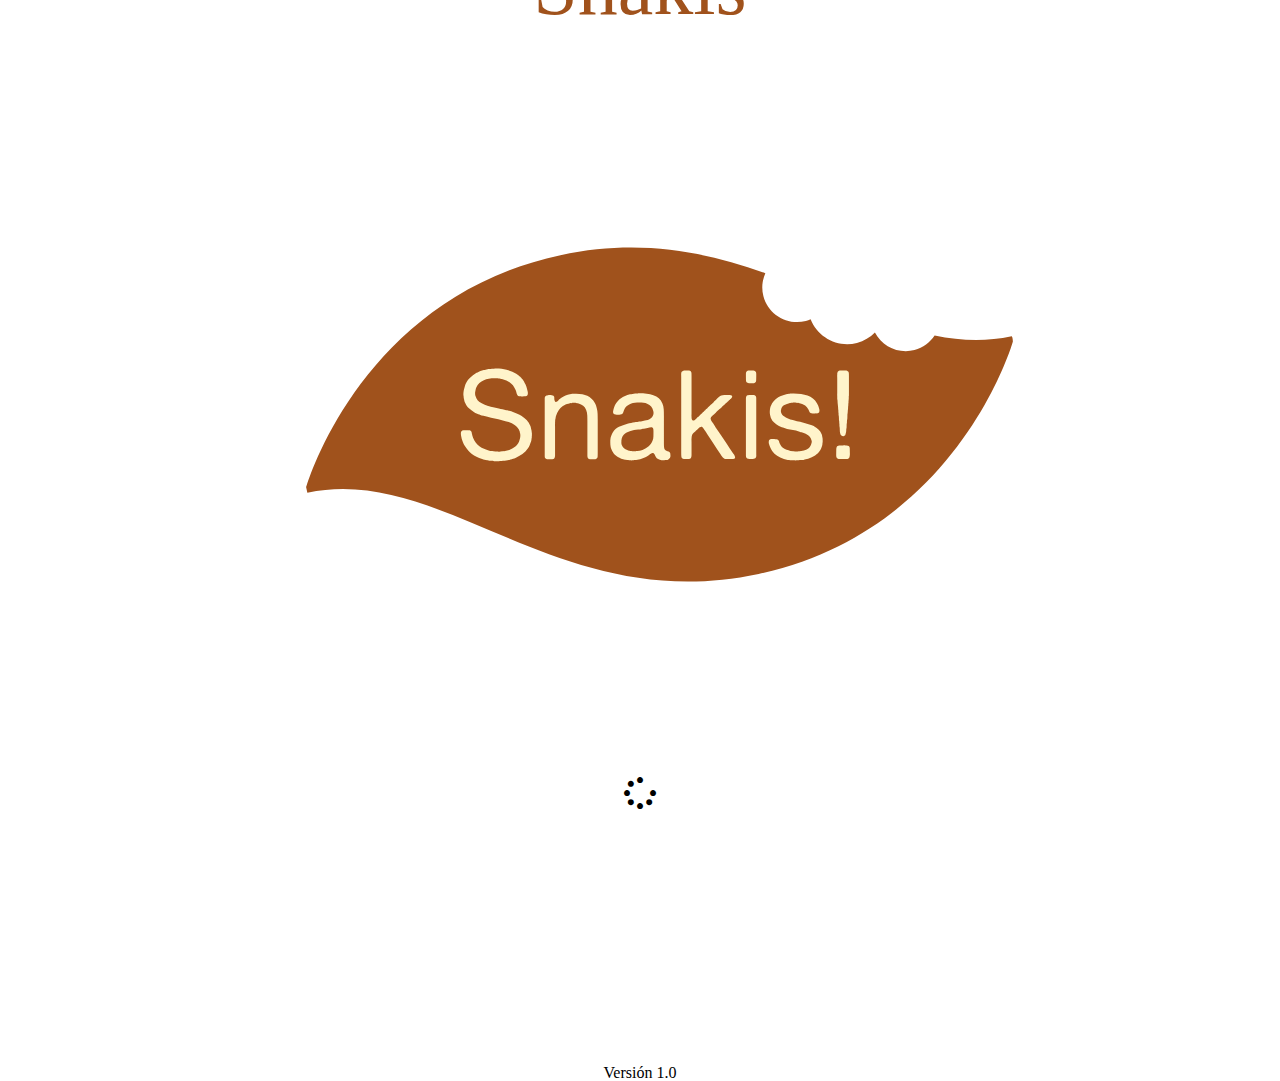
<file: Snakis/Snakis/index.html>
<!DOCTYPE html>

<html lang="es">

	<head>

		<meta charset="UTF-8">
		<title>Snakis Splash screen</title>

        <meta name="description" content="Snakis app consigue regalos de nuestro catalogo a partir de escanear codigos de barras o qr de tus productos favoritos">
        <meta name="keywords" content="Snakis app puntos codigos barras bar code qr escaner escanear scan catalogo regalos gifts programa fidelización">

		<!-- Simulación Splash Screen, a los 4 segundos cambiaremos de url (documento: index.html) --> 
        <meta http-equiv="refresh" content="4; url=tutorial.html">

        <!-- Escalar renderizado según visor. No dejar ampliar --> 
        <meta name="viewport" content="width=device-width, initial-scale=1.0, user-scalable=no">

		<!-- Oculta el nagevador web en Android (útil para WebApps) -->
        <meta name="mobile-web-app-capable" content="yes">

		<!-- Inserta el logo en nuestra página web (favicon) - Web: https://realfavicongenerator.net -->
        <link rel="apple-touch-icon" sizes="180x180" href="/apple-touch-icon.png">
		<link rel="icon" type="image/png" sizes="32x32" href="/favicon-32x32.png">
		<link rel="icon" type="image/png" sizes="16x16" href="/favicon-16x16.png">
		<link rel="manifest" href="/site.webmanifest">
		<meta name="msapplication-TileColor" content="#da532c">
		<meta name="theme-color" content="#ffffff">

        <!-- Fontsawesome: Símbolos agregados (CSS) -->
        <link href="css/fontawesome-all.css" rel="stylesheet">
	
		<!-- CSS propio en local-->
		<link rel="stylesheet" href="css/estilos.index.css" /> 
		

	</head>

	<body class="splash">
		
			<h1>Snakis</h1>
			<img src="img/snakis_logo.svg" alt="snakis logo">
			<span class="fas fa-spinner fa-pulse fa-2x"></span>
			<p>Versión 1.0</p>
	
	</body>

</html>
</file>
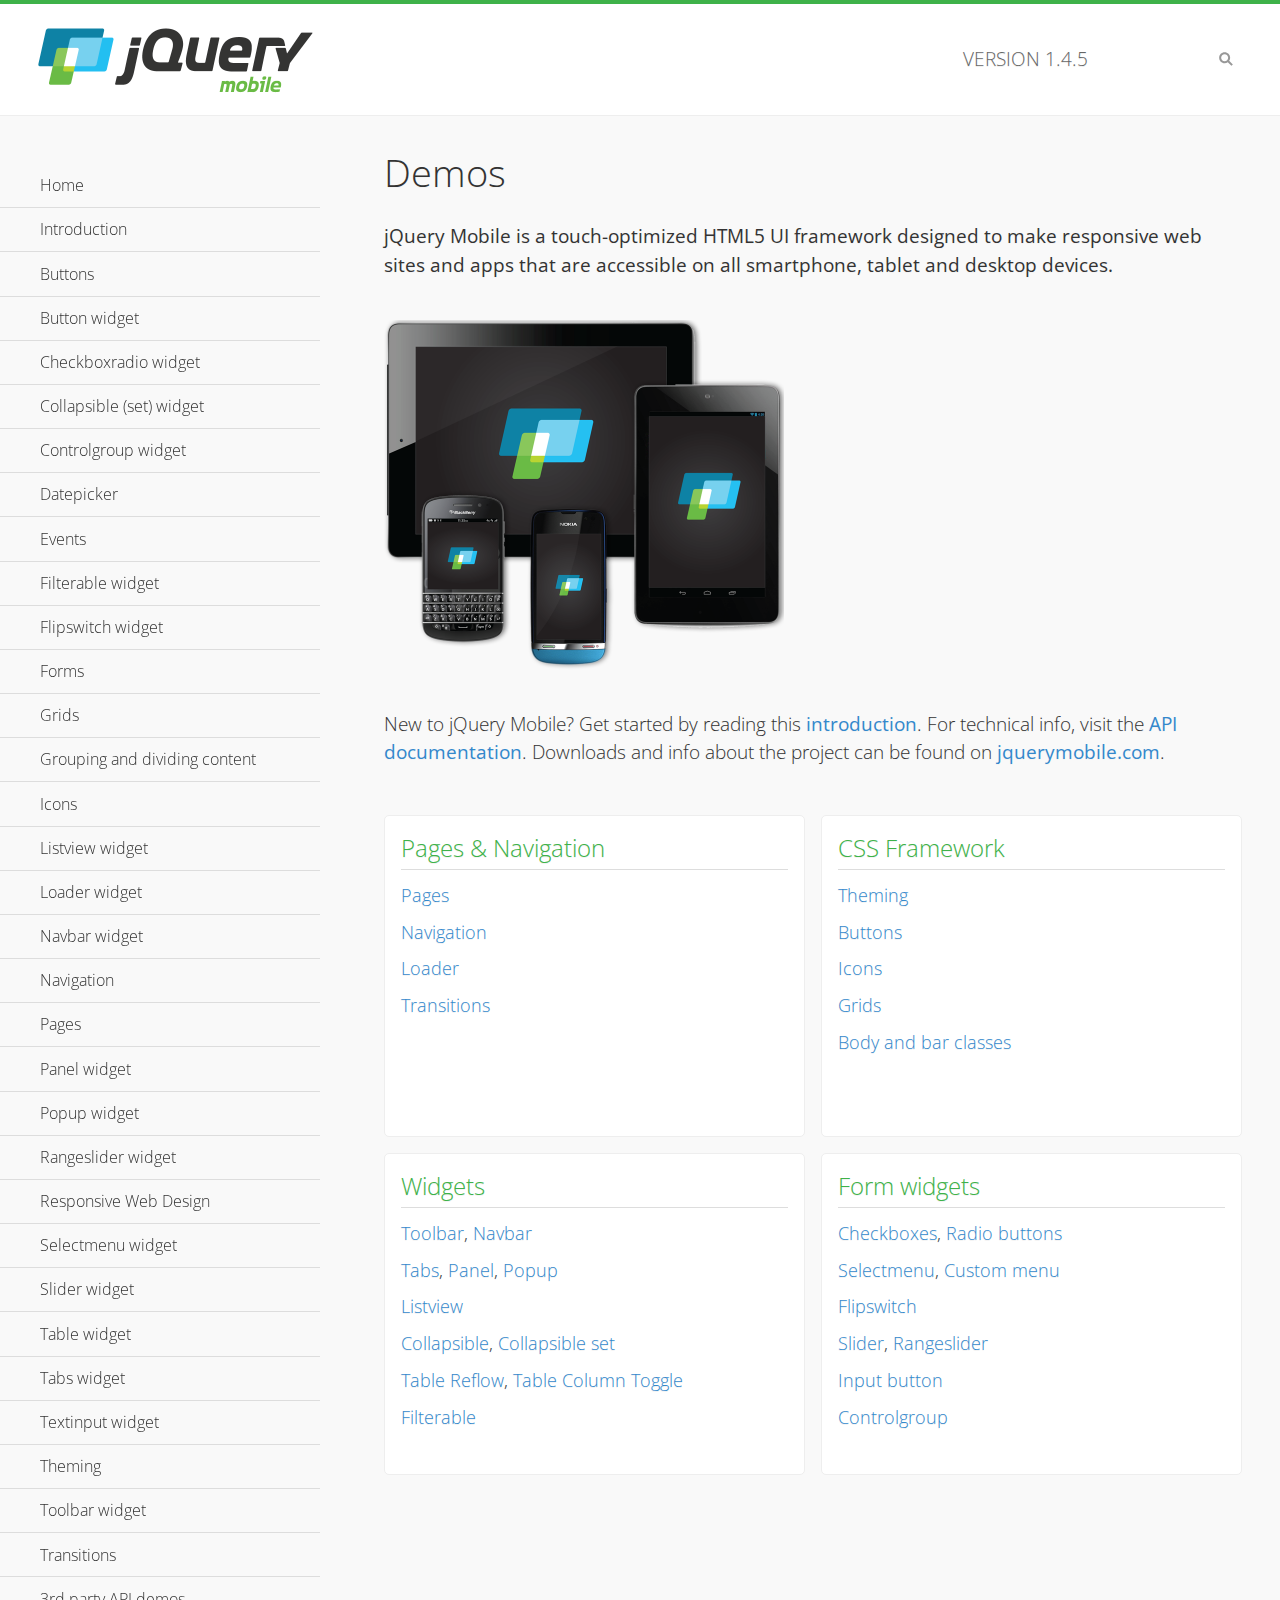
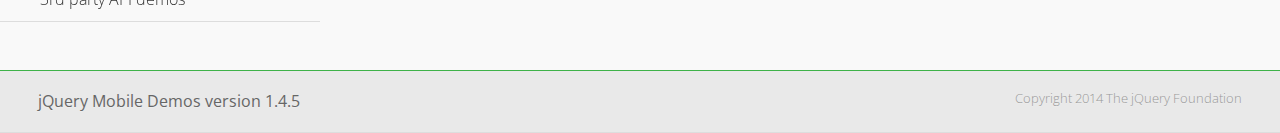
<file: Snakis/Snakis/demos/index.html>
<!DOCTYPE html>
<html>
<head>
	<meta charset="utf-8">
	<meta name="viewport" content="width=device-width, initial-scale=1">
	<title>jQuery Mobile Demos</title>
	<link rel="shortcut icon" href="favicon.ico">
	<link rel="stylesheet" href="css/themes/default/jquery.mobile-1.4.5.min.css">
	<link rel="stylesheet" href="_assets/css/jqm-demos.css">
    <link rel="stylesheet" href="http://fonts.googleapis.com/css?family=Open+Sans:300,400,700">
	<script src="js/jquery.js"></script>
	<script src="_assets/js/index.js"></script>
	<script src="js/jquery.mobile-1.4.5.min.js"></script>
</head>
<body>
<div data-role="page" class="jqm-demos jqm-home">

	<div data-role="header" class="jqm-header">
		<h2><img src="_assets/img/jquery-logo.png" alt="jQuery Mobile"></h2>
		<p>Version <span class="jqm-version"></span></p>
		<a href="#" class="jqm-navmenu-link ui-btn ui-btn-icon-notext ui-corner-all ui-icon-bars ui-nodisc-icon ui-alt-icon ui-btn-left">Menu</a>
		<a href="#" class="jqm-search-link ui-btn ui-btn-icon-notext ui-corner-all ui-icon-search ui-nodisc-icon ui-alt-icon ui-btn-right">Search</a>
	</div><!-- /header -->

	<div role="main" class="ui-content jqm-content">

		<h1>Demos</h1>

		<p><strong>jQuery Mobile is a touch-optimized HTML5 UI framework designed to make responsive web sites and apps that are accessible on all smartphone, tablet and desktop devices.</strong></p>

		<img src="_assets/img/devices.png">

		<p>New to jQuery Mobile? Get started by reading this <a href="intro/" data-ajax="false">introduction</a>. For technical info, visit the <a href="http://api.jquerymobile.com" title="jQuery Mobile API documentation" target="_blank">API documentation</a>. Downloads and info about the project can be found on <a href="http://jquerymobile.com" title="jQuery Mobile web site" target="_blank">jquerymobile.com</a>.</p>

        <div class="ui-grid-a ui-responsive">
        	<div class="ui-block-a">
        		<div class="jqm-block-content">
        			<h3>Pages &amp; Navigation</h3>

        			<p><a href="pages/" data-ajax="false">Pages</a></p>
        			<p><a href="navigation/" data-ajax="false">Navigation</a></p>
        			<p><a href="loader/" data-ajax="false">Loader</a></p>
        			<p><a href="transitions/" data-ajax="false">Transitions</a></p>
        		</div>
        	</div>
        	<div class="ui-block-b">
        		<div class="jqm-block-content">
        			<h3>CSS Framework</h3>

        			<p><a href="theme-default/" data-ajax="false">Theming</a></p>
        			<p><a href="button-markup/" data-ajax="false">Buttons</a></p>
        			<p><a href="icons/" data-ajax="false">Icons</a></p>
        			<p><a href="grids/" data-ajax="false">Grids</a></p>
        			<p><a href="../body-bar-classes/" data-ajax="false">Body and bar classes</a></p>
        		</div>
        	</div>        	
        	<div class="ui-block-a">
        		<div class="jqm-block-content">
        			<h3>Widgets</h3>

        			<p><a href="toolbar/" data-ajax="false">Toolbar</a>, <a href="navbar/" data-ajax="false">Navbar</a></p>
        			<p><a href="tabs/" data-ajax="false">Tabs</a>, <a href="panel/" data-ajax="false">Panel</a>, <a href="popup/" data-ajax="false">Popup</a></p>
        			<p><a href="listview/" data-ajax="false">Listview</a></p>
        			<p><a href="collapsible/" data-ajax="false">Collapsible</a>, <a href="collapsibleset/" data-ajax="false">Collapsible set</a></p>
        			<p><a href="table-reflow/" data-ajax="false">Table Reflow</a>, <a href="table-column-toggle/" data-ajax="false">Table Column Toggle</a></p>
        			<p><a href="filterable/" data-ajax="false">Filterable</a></p>
        		</div>
        	</div>
        	<div class="ui-block-b">
        		<div class="jqm-block-content">
        			<h3>Form widgets</h3>

        			<p><a href="checkboxradio-checkbox/" data-ajax="false">Checkboxes</a>, <a href="checkboxradio-radio/" data-ajax="false">Radio buttons</a></p>
        			<p><a href="selectmenu/" data-ajax="false">Selectmenu</a>, <a href="selectmenu-custom/" data-ajax="false">Custom menu</a></p>
        			<p><a href="flipswitch/" data-ajax="false">Flipswitch</a></p>
        			<p><a href="slider/" data-ajax="false">Slider</a>, <a href="rangeslider/" data-ajax="false">Rangeslider</a></p>
        			<p><a href="button/" data-ajax="false">Input button</a></p>
        			<p><a href="controlgroup/" data-ajax="false">Controlgroup</a></p>
        		</div>
        	</div>
        </div>

	</div><!-- /content -->
	    <div data-role="panel" class="jqm-navmenu-panel" data-position="left" data-display="overlay" data-theme="a">
	    	<ul class="jqm-list ui-alt-icon ui-nodisc-icon">
<li data-filtertext="demos homepage" data-icon="home"><a href=".././">Home</a></li>
<li data-filtertext="introduction overview getting started"><a href="../intro/" data-ajax="false">Introduction</a></li>
<li data-filtertext="buttons button markup buttonmarkup method anchor link button element"><a href="../button-markup/" data-ajax="false">Buttons</a></li>
<li data-filtertext="form button widget input button submit reset"><a href="../button/" data-ajax="false">Button widget</a></li>
<li data-role="collapsible" data-enhanced="true" data-collapsed-icon="carat-d" data-expanded-icon="carat-u" data-iconpos="right" data-inset="false" class="ui-collapsible ui-collapsible-themed-content ui-collapsible-collapsed">
	<h3 class="ui-collapsible-heading ui-collapsible-heading-collapsed">
		<a href="#" class="ui-collapsible-heading-toggle ui-btn ui-btn-icon-right ui-btn-inherit ui-icon-carat-d">
		    Checkboxradio widget<span class="ui-collapsible-heading-status"> click to expand contents</span>
		</a>
	</h3>
	<div class="ui-collapsible-content ui-body-inherit ui-collapsible-content-collapsed" aria-hidden="true">
		<ul>
			<li data-filtertext="form checkboxradio widget checkbox input checkboxes controlgroups"><a href="../checkboxradio-checkbox/" data-ajax="false">Checkboxes</a></li>
			<li data-filtertext="form checkboxradio widget radio input radio buttons controlgroups"><a href="../checkboxradio-radio/" data-ajax="false">Radio buttons</a></li>
		</ul>
	</div>
</li>
<li data-role="collapsible" data-enhanced="true" data-collapsed-icon="carat-d" data-expanded-icon="carat-u" data-iconpos="right" data-inset="false" class="ui-collapsible ui-collapsible-themed-content ui-collapsible-collapsed">
	<h3 class="ui-collapsible-heading ui-collapsible-heading-collapsed">
		<a href="#" class="ui-collapsible-heading-toggle ui-btn ui-btn-icon-right ui-btn-inherit ui-icon-carat-d">
			Collapsible (set) widget<span class="ui-collapsible-heading-status"> click to expand contents</span>
		</a>
	</h3>
	<div class="ui-collapsible-content ui-body-inherit ui-collapsible-content-collapsed" aria-hidden="true">
		<ul>
			<li data-filtertext="collapsibles content formatting"><a href="../collapsible/" data-ajax="false">Collapsible</a></li>
			<li data-filtertext="dynamic collapsible set accordion append expand"><a href="../collapsible-dynamic/" data-ajax="false">Dynamic collapsibles</a></li>
			<li data-filtertext="accordions collapsible set widget content formatting grouped collapsibles"><a href="../collapsibleset/" data-ajax="false">Collapsible set</a></li>
		</ul>
	</div>
</li>
<li data-role="collapsible" data-enhanced="true" data-collapsed-icon="carat-d" data-expanded-icon="carat-u" data-iconpos="right" data-inset="false" class="ui-collapsible ui-collapsible-themed-content ui-collapsible-collapsed">
	<h3 class="ui-collapsible-heading ui-collapsible-heading-collapsed">
		<a href="#" class="ui-collapsible-heading-toggle ui-btn ui-btn-icon-right ui-btn-inherit ui-icon-carat-d">
			Controlgroup widget<span class="ui-collapsible-heading-status"> click to expand contents</span>
		</a>
	</h3>
	<div class="ui-collapsible-content ui-body-inherit ui-collapsible-content-collapsed" aria-hidden="true">
		<ul>
			<li data-filtertext="controlgroups selectmenu checkboxradio input grouped buttons horizontal vertical"><a href="../controlgroup/" data-ajax="false">Controlgroup</a></li>
			<li data-filtertext="dynamic controlgroup dynamically add buttons"><a href="../controlgroup-dynamic/" data-ajax="false">Dynamic controlgroups</a></li>
		</ul>
	</div>
</li>
<li data-filtertext="form datepicker widget date input"><a href="../datepicker/" data-ajax="false">Datepicker</a></li>
<li data-role="collapsible" data-enhanced="true" data-collapsed-icon="carat-d" data-expanded-icon="carat-u" data-iconpos="right" data-inset="false" class="ui-collapsible ui-collapsible-themed-content ui-collapsible-collapsed">
	<h3 class="ui-collapsible-heading ui-collapsible-heading-collapsed">
		<a href="#" class="ui-collapsible-heading-toggle ui-btn ui-btn-icon-right ui-btn-inherit ui-icon-carat-d">
			Events<span class="ui-collapsible-heading-status"> click to expand contents</span>
		</a>
	</h3>
	<div class="ui-collapsible-content ui-body-inherit ui-collapsible-content-collapsed" aria-hidden="true">
		<ul>
			<li data-filtertext="swipe to delete list items listviews swipe events"><a href="../swipe-list/" data-ajax="false">Swipe list items</a></li>
			<li data-filtertext="swipe to navigate swipe page navigation swipe events"><a href="../swipe-page/" data-ajax="false">Swipe page navigation</a></li>
		</ul>
	</div>
</li>
<li data-filtertext="filterable filter elements sorting searching listview table"><a href="../filterable/" data-ajax="false">Filterable widget</a></li>
<li data-filtertext="form flipswitch widget flip toggle switch binary select checkbox input"><a href="../flipswitch/" data-ajax="false">Flipswitch widget</a></li>
<li data-role="collapsible" data-enhanced="true" data-collapsed-icon="carat-d" data-expanded-icon="carat-u" data-iconpos="right" data-inset="false" class="ui-collapsible ui-collapsible-themed-content ui-collapsible-collapsed">
	<h3 class="ui-collapsible-heading ui-collapsible-heading-collapsed">
		<a href="#" class="ui-collapsible-heading-toggle ui-btn ui-btn-icon-right ui-btn-inherit ui-icon-carat-d">
			Forms<span class="ui-collapsible-heading-status"> click to expand contents</span>
		</a>
	</h3>
	<div class="ui-collapsible-content ui-body-inherit ui-collapsible-content-collapsed" aria-hidden="true">
		<ul>
			<li data-filtertext="forms text checkbox radio range button submit reset inputs selects textarea slider flipswitch label form elements"><a href="../forms/" data-ajax="false">Forms</a></li>
			<li data-filtertext="form hide labels hidden accessible ui-hidden-accessible forms"><a href="../forms-label-hidden-accessible/" data-ajax="false">Hide labels</a></li>
			<li data-filtertext="form field containers fieldcontain ui-field-contain forms"><a href="../forms-field-contain/" data-ajax="false">Field containers</a></li>
			<li data-filtertext="forms disabled form elements"><a href="../forms-disabled/" data-ajax="false">Forms disabled</a></li>
			<li data-filtertext="forms gallery examples overview forms text checkbox radio range button submit reset inputs selects textarea slider flipswitch label form elements"><a href="../forms-gallery/" data-ajax="false">Forms gallery</a></li>
		</ul>
	</div>
</li>
<li data-role="collapsible" data-enhanced="true" data-collapsed-icon="carat-d" data-expanded-icon="carat-u" data-iconpos="right" data-inset="false" class="ui-collapsible ui-collapsible-themed-content ui-collapsible-collapsed">
	<h3 class="ui-collapsible-heading ui-collapsible-heading-collapsed">
		<a href="#" class="ui-collapsible-heading-toggle ui-btn ui-btn-icon-right ui-btn-inherit ui-icon-carat-d">
			Grids<span class="ui-collapsible-heading-status"> click to expand contents</span>
		</a>
	</h3>
	<div class="ui-collapsible-content ui-body-inherit ui-collapsible-content-collapsed" aria-hidden="true">
		<ul>
			<li data-filtertext="grids columns blocks content formatting rwd responsive css framework"><a href="../grids/" data-ajax="false">Grids</a></li>
			<li data-filtertext="buttons in grids css framework"><a href="../grids-buttons/" data-ajax="false">Buttons in grids</a></li>
			<li data-filtertext="custom responsive grids rwd css framework"><a href="../grids-custom-responsive/" data-ajax="false">Custom responsive grids</a></li>
		</ul>
	</div>
</li>
<li data-filtertext="blocks content formatting sections heading"><a href="../body-bar-classes/" data-ajax="false">Grouping and dividing content</a></li>
<li data-role="collapsible" data-enhanced="true" data-collapsed-icon="carat-d" data-expanded-icon="carat-u" data-iconpos="right" data-inset="false" class="ui-collapsible ui-collapsible-themed-content ui-collapsible-collapsed">
	<h3 class="ui-collapsible-heading ui-collapsible-heading-collapsed">
		<a href="#" class="ui-collapsible-heading-toggle ui-btn ui-btn-icon-right ui-btn-inherit ui-icon-carat-d">
			Icons<span class="ui-collapsible-heading-status"> click to expand contents</span>
		</a>
	</h3>
	<div class="ui-collapsible-content ui-body-inherit ui-collapsible-content-collapsed" aria-hidden="true">
		<ul>
			<li data-filtertext="button icons svg disc alt custom icon position"><a href="../icons/" data-ajax="false">Icons</a></li>
			<li data-filtertext=""><a href="../icons-grunticon/" data-ajax="false">Grunticon loader</a></li>
		</ul>
	</div>
</li>
<li data-role="collapsible" data-enhanced="true" data-collapsed-icon="carat-d" data-expanded-icon="carat-u" data-iconpos="right" data-inset="false" class="ui-collapsible ui-collapsible-themed-content ui-collapsible-collapsed">
	<h3 class="ui-collapsible-heading ui-collapsible-heading-collapsed">
		<a href="#" class="ui-collapsible-heading-toggle ui-btn ui-btn-icon-right ui-btn-inherit ui-icon-carat-d">
			Listview widget<span class="ui-collapsible-heading-status"> click to expand contents</span>
		</a>
	</h3>
	<div class="ui-collapsible-content ui-body-inherit ui-collapsible-content-collapsed" aria-hidden="true">
		<ul>
			<li data-filtertext="listview widget thumbnails icons nested split button collapsible ul ol"><a href="../listview/" data-ajax="false">Listview</a></li>
			<li data-filtertext="autocomplete filterable reveal listview filtertextbeforefilter placeholder"><a href="../listview-autocomplete/" data-ajax="false">Listview autocomplete</a></li>
			<li data-filtertext="autocomplete filterable reveal listview remote data filtertextbeforefilter placeholder"><a href="../listview-autocomplete-remote/" data-ajax="false">Listview autocomplete remote data</a></li>
			<li data-filtertext="autodividers anchor jump scroll linkbars listview lists ul ol"><a href="../listview-autodividers-linkbar/" data-ajax="false">Listview autodividers linkbar</a></li>
			<li data-filtertext="listview autodividers selector autodividersselector lists ul ol"><a href="../listview-autodividers-selector/" data-ajax="false">Listview autodividers selector</a></li>
			<li data-filtertext="listview nested list items"><a href="../listview-nested-lists/" data-ajax="false">Nested Listviews</a></li>
			<li data-filtertext="listview collapsible list items flat"><a href="../listview-collapsible-item-flat/" data-ajax="false">Listview collapsible list items (flat)</a></li>
			<li data-filtertext="listview collapsible list indented"><a href="../listview-collapsible-item-indented/" data-ajax="false">Listview collapsible list items (indented)</a></li>
			<li data-filtertext="grid listview responsive grids responsive listviews lists ul"><a href="../listview-grid/" data-ajax="false">Listview responsive grid</a></li>
		</ul>
	</div>
</li>
<li data-filtertext="loader widget page loading navigation overlay spinner"><a href="../loader/" data-ajax="false">Loader widget</a></li>
<li data-filtertext="navbar widget navmenu toolbars header footer"><a href="../navbar/" data-ajax="false">Navbar widget</a></li>
<li data-role="collapsible" data-enhanced="true" data-collapsed-icon="carat-d" data-expanded-icon="carat-u" data-iconpos="right" data-inset="false" class="ui-collapsible ui-collapsible-themed-content ui-collapsible-collapsed">
	<h3 class="ui-collapsible-heading ui-collapsible-heading-collapsed">
		<a href="#" class="ui-collapsible-heading-toggle ui-btn ui-btn-icon-right ui-btn-inherit ui-icon-carat-d">
			Navigation<span class="ui-collapsible-heading-status"> click to expand contents</span>
		</a>
	</h3>
	<div class="ui-collapsible-content ui-body-inherit ui-collapsible-content-collapsed" aria-hidden="true">
		<ul>
			<li data-filtertext="ajax navigation navigate widget history event method"><a href="../navigation/" data-ajax="false">Navigation</a></li>
			<li data-filtertext="linking pages page links navigation ajax prefetch cache"><a href="../navigation-linking-pages/" data-ajax="false">Linking pages</a></li>
			<!-- <li data-filtertext="php redirect server redirection server-side navigation"><a href="../navigation-php-redirect/" data-ajax="false">PHP redirect demo</a></li>-->
			<li data-filtertext="navigation redirection hash query"><a href="../navigation-hash-processing/" data-ajax="false">Hash processing demo</a></li>
			<li data-filtertext="navigation redirection hash query"><a href="../page-events/" data-ajax="false">Page Navigation Events</a></li>
		</ul>
	</div>
</li>
<li data-role="collapsible" data-enhanced="true" data-collapsed-icon="carat-d" data-expanded-icon="carat-u" data-iconpos="right" data-inset="false" class="ui-collapsible ui-collapsible-themed-content ui-collapsible-collapsed">
	<h3 class="ui-collapsible-heading ui-collapsible-heading-collapsed">
		<a href="#" class="ui-collapsible-heading-toggle ui-btn ui-btn-icon-right ui-btn-inherit ui-icon-carat-d">
			Pages<span class="ui-collapsible-heading-status"> click to expand contents</span>
		</a>
	</h3>
	<div class="ui-collapsible-content ui-body-inherit ui-collapsible-content-collapsed" aria-hidden="true">
		<ul>
			<li data-filtertext="pages page widget ajax navigation"><a href="../pages/" data-ajax="false">Pages</a></li>
			<li data-filtertext="single page"><a href="../pages-single-page/" data-ajax="false">Single page</a></li>
			<li data-filtertext="multipage multi-page page"><a href="../pages-multi-page/" data-ajax="false">Multi-page template</a></li>
			<li data-filtertext="dialog page widget modal popup"><a href="../pages-dialog/" data-ajax="false">Dialog page</a></li>
		</ul>
	</div>
</li>
<li data-role="collapsible" data-enhanced="true" data-collapsed-icon="carat-d" data-expanded-icon="carat-u" data-iconpos="right" data-inset="false" class="ui-collapsible ui-collapsible-themed-content ui-collapsible-collapsed">
	<h3 class="ui-collapsible-heading ui-collapsible-heading-collapsed">
		<a href="#" class="ui-collapsible-heading-toggle ui-btn ui-btn-icon-right ui-btn-inherit ui-icon-carat-d">
			Panel widget<span class="ui-collapsible-heading-status"> click to expand contents</span>
		</a>
	</h3>
	<div class="ui-collapsible-content ui-body-inherit ui-collapsible-content-collapsed" aria-hidden="true">
		<ul>
			<li data-filtertext="panel widget sliding panels reveal push overlay responsive"><a href="../panel/" data-ajax="false">Panel</a></li>
			<li data-filtertext=""><a href="../panel-external/" data-ajax="false">External panels</a></li>
			<li data-filtertext="panel "><a href="../panel-fixed/" data-ajax="false">Fixed panels</a></li>
			<li data-filtertext="panel slide panels sliding panels shadow rwd responsive breakpoint"><a href="../panel-responsive/" data-ajax="false">Panels responsive</a></li>
			<li data-filtertext="panel custom style custom panel width reveal shadow listview panel styling page background wrapper"><a href="../panel-styling/" data-ajax="false">Custom panel style</a></li>
			<li data-filtertext="panel open on swipe"><a href="../panel-swipe-open/" data-ajax="false">Panel open on swipe</a></li>
			<li data-filtertext="panels outside page internal external toolbars"><a href="../panel-external-internal/" data-ajax="false">Panel external and internal</a></li>
		</ul>
	</div>
</li>
<li data-role="collapsible" data-enhanced="true" data-collapsed-icon="carat-d" data-expanded-icon="carat-u" data-iconpos="right" data-inset="false" class="ui-collapsible ui-collapsible-themed-content ui-collapsible-collapsed">
	<h3 class="ui-collapsible-heading ui-collapsible-heading-collapsed">
		<a href="#" class="ui-collapsible-heading-toggle ui-btn ui-btn-icon-right ui-btn-inherit ui-icon-carat-d">
			Popup widget<span class="ui-collapsible-heading-status"> click to expand contents</span>
		</a>
	</h3>
	<div class="ui-collapsible-content ui-body-inherit ui-collapsible-content-collapsed" aria-hidden="true">
		<ul>
			<li data-filtertext="popup widget popups dialog modal transition tooltip lightbox form overlay screen flip pop fade transition"><a href="../popup/" data-ajax="false">Popup</a></li>
			<li data-filtertext="popup alignment position"><a href="../popup-alignment/" data-ajax="false">Popup alignment</a></li>
			<li data-filtertext="popup arrow size popups popover"><a href="../popup-arrow-size/" data-ajax="false">Popup arrow size</a></li>
			<li data-filtertext="dynamic popups popup images lightbox"><a href="../popup-dynamic/" data-ajax="false">Dynamic popups</a></li>
			<li data-filtertext="popups with iframes scaling"><a href="../popup-iframe/" data-ajax="false">Popups with iframes</a></li>
			<li data-filtertext="popup image scaling"><a href="../popup-image-scaling/" data-ajax="false">Popup image scaling</a></li>
			<li data-filtertext="external popup outside multi-page"><a href="../popup-outside-multipage/" data-ajax="false">Popup outside multi-page</a></li>
		</ul>
	</div>
</li>
<li data-filtertext="form rangeslider widget dual sliders dual handle sliders range input"><a href="../rangeslider/" data-ajax="false">Rangeslider widget</a></li>
<li data-filtertext="responsive web design rwd adaptive progressive enhancement PE accessible mobile breakpoints media query media queries"><a href="../rwd/" data-ajax="false">Responsive Web Design</a></li>
<li data-role="collapsible" data-enhanced="true" data-collapsed-icon="carat-d" data-expanded-icon="carat-u" data-iconpos="right" data-inset="false" class="ui-collapsible ui-collapsible-themed-content ui-collapsible-collapsed">
	<h3 class="ui-collapsible-heading ui-collapsible-heading-collapsed">
		<a href="#" class="ui-collapsible-heading-toggle ui-btn ui-btn-icon-right ui-btn-inherit ui-icon-carat-d">
			Selectmenu widget<span class="ui-collapsible-heading-status"> click to expand contents</span>
		</a>
	</h3>
	<div class="ui-collapsible-content ui-body-inherit ui-collapsible-content-collapsed" aria-hidden="true">
		<ul>
			<li data-filtertext="form selectmenu widget select input custom select menu selects"><a href="../selectmenu/" data-ajax="false">Selectmenu</a></li>
			<li data-filtertext="form custom select menu selectmenu widget custom menu option optgroup multiple selects"><a href="../selectmenu-custom/" data-ajax="false">Custom select menu</a></li>
			<li data-filtertext="filterable select filter popup dialog"><a href="../selectmenu-custom-filter/" data-ajax="false">Custom select menu with filter</a></li>
		</ul>
	</div>
</li>
<li data-role="collapsible" data-enhanced="true" data-collapsed-icon="carat-d" data-expanded-icon="carat-u" data-iconpos="right" data-inset="false" class="ui-collapsible ui-collapsible-themed-content ui-collapsible-collapsed">
	<h3 class="ui-collapsible-heading ui-collapsible-heading-collapsed">
		<a href="#" class="ui-collapsible-heading-toggle ui-btn ui-btn-icon-right ui-btn-inherit ui-icon-carat-d">
			Slider widget<span class="ui-collapsible-heading-status"> click to expand contents</span>
		</a>
	</h3>
	<div class="ui-collapsible-content ui-body-inherit ui-collapsible-content-collapsed" aria-hidden="true">
		<ul>
			<li data-filtertext="form slider widget range input single sliders"><a href="../slider/" data-ajax="false">Slider</a></li>
			<li data-filtertext="form slider widget flipswitch slider binary select flip toggle switch"><a href="../slider-flipswitch/" data-ajax="false">Slider flip toggle switch</a></li>
			<li data-filtertext="form slider tooltip handle value input range sliders"><a href="../slider-tooltip/" data-ajax="false">Slider tooltip</a></li>
		</ul>
	</div>
</li>
<li data-role="collapsible" data-enhanced="true" data-collapsed-icon="carat-d" data-expanded-icon="carat-u" data-iconpos="right" data-inset="false" class="ui-collapsible ui-collapsible-themed-content ui-collapsible-collapsed">
	<h3 class="ui-collapsible-heading ui-collapsible-heading-collapsed">
		<a href="#" class="ui-collapsible-heading-toggle ui-btn ui-btn-icon-right ui-btn-inherit ui-icon-carat-d">
			Table widget<span class="ui-collapsible-heading-status"> click to expand contents</span>
		</a>
	</h3>
	<div class="ui-collapsible-content ui-body-inherit ui-collapsible-content-collapsed" aria-hidden="true">
		<ul>
			<li data-filtertext="table widget reflow column toggle th td responsive tables rwd hide show tabular"><a href="../table-column-toggle/" data-ajax="false">Table Column Toggle</a></li>
			<li data-filtertext="table column toggle phone comparison demo"><a href="../table-column-toggle-example/" data-ajax="false">Table Column Toggle demo</a></li>
			<li data-filtertext="responsive tables table column toggle heading groups rwd breakpoint"><a href="../table-column-toggle-heading-groups/" data-ajax="false">Table Column Toggle heading groups</a></li>
			<li data-filtertext="responsive tables table column toggle hide rwd breakpoint customization options"><a href="../table-column-toggle-options/" data-ajax="false">Table Column Toggle options</a></li>
			<li data-filtertext="table reflow th td responsive rwd columns tabular"><a href="../table-reflow/" data-ajax="false">Table Reflow</a></li>
			<li data-filtertext="responsive tables table reflow heading groups rwd breakpoint"><a href="../table-reflow-heading-groups/" data-ajax="false">Table Reflow heading groups</a></li>
			<li data-filtertext="responsive tables table reflow stripes strokes table style"><a href="../table-reflow-stripes-strokes/" data-ajax="false">Table Reflow stripes and strokes</a></li>
			<li data-filtertext="responsive tables table reflow stack custom styles"><a href="../table-reflow-styling/" data-ajax="false">Table Reflow custom styles</a></li>
		</ul>
	</div>
</li>
<li data-filtertext="ui tabs widget"><a href="../tabs/" data-ajax="false">Tabs widget</a></li>
<li data-filtertext="form textinput widget text input textarea number date time tel email file color password"><a href="../textinput/" data-ajax="false">Textinput widget</a></li>
<li data-role="collapsible" data-enhanced="true" data-collapsed-icon="carat-d" data-expanded-icon="carat-u" data-iconpos="right" data-inset="false" class="ui-collapsible ui-collapsible-themed-content ui-collapsible-collapsed">
	<h3 class="ui-collapsible-heading ui-collapsible-heading-collapsed">
		<a href="#" class="ui-collapsible-heading-toggle ui-btn ui-btn-icon-right ui-btn-inherit ui-icon-carat-d">
			Theming<span class="ui-collapsible-heading-status"> click to expand contents</span>
		</a>
	</h3>
	<div class="ui-collapsible-content ui-body-inherit ui-collapsible-content-collapsed" aria-hidden="true">
		<ul>
			<li data-filtertext="default theme swatches theming style css"><a href="../theme-default/" data-ajax="false">Default theme</a></li>
			<li data-filtertext="classic theme old theme swatches theming style css"><a href="../theme-classic/" data-ajax="false">Classic theme</a></li>
		</ul>
	</div>
</li>
<li data-role="collapsible" data-enhanced="true" data-collapsed-icon="carat-d" data-expanded-icon="carat-u" data-iconpos="right" data-inset="false" class="ui-collapsible ui-collapsible-themed-content ui-collapsible-collapsed">
	<h3 class="ui-collapsible-heading ui-collapsible-heading-collapsed">
		<a href="#" class="ui-collapsible-heading-toggle ui-btn ui-btn-icon-right ui-btn-inherit ui-icon-carat-d">
			Toolbar widget<span class="ui-collapsible-heading-status"> click to expand contents</span>
		</a>
	</h3>
	<div class="ui-collapsible-content ui-body-inherit ui-collapsible-content-collapsed" aria-hidden="true">
		<ul>
			<li data-filtertext="toolbar widget header footer toolbars fixed fullscreen external sections"><a href="../toolbar/" data-ajax="false">Toolbar</a></li>
			<li data-filtertext="dynamic toolbars dynamically add toolbar header footer"><a href="../toolbar-dynamic/" data-ajax="false">Dynamic toolbars</a></li>
			<li data-filtertext="external toolbars header footer"><a href="../toolbar-external/" data-ajax="false">External toolbars</a></li>
			<li data-filtertext="fixed toolbars header footer"><a href="../toolbar-fixed/" data-ajax="false">Fixed toolbars</a></li>
			<li data-filtertext="fixed fullscreen toolbars header footer"><a href="../toolbar-fixed-fullscreen/" data-ajax="false">Fullscreen toolbars</a></li>
			<li data-filtertext="external fixed toolbars header footer"><a href="../toolbar-fixed-external/" data-ajax="false">Fixed external toolbars</a></li>
			<li data-filtertext="external persistent toolbars header footer navbar navmenu"><a href="../toolbar-fixed-persistent/" data-ajax="false">Persistent toolbars</a></li>
			<li data-filtertext="external ajax optimized toolbars persistent toolbars header footer navbar"><a href="../toolbar-fixed-persistent-optimized/" data-ajax="false">Ajax optimized toolbars</a></li>
			<li data-filtertext="form in toolbars header footer"><a href="../toolbar-fixed-forms/" data-ajax="false">Form in toolbar</a></li>
		</ul>
	</div>
</li>
<li data-filtertext="page transitions animated pages popup navigation flip slide fade pop"><a href="../transitions/" data-ajax="false">Transitions</a></li>
<li data-role="collapsible" data-enhanced="true" data-collapsed-icon="carat-d" data-expanded-icon="carat-u" data-iconpos="right" data-inset="false" class="ui-collapsible ui-collapsible-themed-content ui-collapsible-collapsed">
	<h3 class="ui-collapsible-heading ui-collapsible-heading-collapsed">
		<a href="#" class="ui-collapsible-heading-toggle ui-btn ui-btn-icon-right ui-btn-inherit ui-icon-carat-d">
			3rd party API demos<span class="ui-collapsible-heading-status"> click to expand contents</span>
		</a>
	</h3>
	<div class="ui-collapsible-content ui-body-inherit ui-collapsible-content-collapsed" aria-hidden="true">
		<ul>
			<li data-filtertext="backbone requirejs navigation router"><a href="../backbone-requirejs/" data-ajax="false">Backbone RequireJS</a></li>
			<li data-filtertext="google maps geolocation demo"><a href="../map-geolocation/" data-ajax="false">Google Maps geolocation</a></li>
			<li data-filtertext="google maps hybrid"><a href="../map-list-toggle/" data-ajax="false">Google Maps list toggle</a></li>
		</ul>
	</div>
</li>



		     </ul>
		</div><!-- /panel -->


	<div data-role="footer" data-position="fixed" data-tap-toggle="false" class="jqm-footer">
		<p>jQuery Mobile Demos version <span class="jqm-version"></span></p>
		<p>Copyright 2014 The jQuery Foundation</p>
	</div><!-- /footer -->
	<!-- TODO: This should become an external panel so we can add input to markup (unique ID) -->
    <div data-role="panel" class="jqm-search-panel" data-position="right" data-display="overlay" data-theme="a">
		<div class="jqm-search">
			<ul class="jqm-list" data-filter-placeholder="Search demos..." data-filter-reveal="true">
<li data-filtertext="demos homepage" data-icon="home"><a href=".././">Home</a></li>
<li data-filtertext="introduction overview getting started"><a href="../intro/" data-ajax="false">Introduction</a></li>
<li data-filtertext="buttons button markup buttonmarkup method anchor link button element"><a href="../button-markup/" data-ajax="false">Buttons</a></li>
<li data-filtertext="form button widget input button submit reset"><a href="../button/" data-ajax="false">Button widget</a></li>
<li data-role="collapsible" data-enhanced="true" data-collapsed-icon="carat-d" data-expanded-icon="carat-u" data-iconpos="right" data-inset="false" class="ui-collapsible ui-collapsible-themed-content ui-collapsible-collapsed">
	<h3 class="ui-collapsible-heading ui-collapsible-heading-collapsed">
		<a href="#" class="ui-collapsible-heading-toggle ui-btn ui-btn-icon-right ui-btn-inherit ui-icon-carat-d">
		    Checkboxradio widget<span class="ui-collapsible-heading-status"> click to expand contents</span>
		</a>
	</h3>
	<div class="ui-collapsible-content ui-body-inherit ui-collapsible-content-collapsed" aria-hidden="true">
		<ul>
			<li data-filtertext="form checkboxradio widget checkbox input checkboxes controlgroups"><a href="../checkboxradio-checkbox/" data-ajax="false">Checkboxes</a></li>
			<li data-filtertext="form checkboxradio widget radio input radio buttons controlgroups"><a href="../checkboxradio-radio/" data-ajax="false">Radio buttons</a></li>
		</ul>
	</div>
</li>
<li data-role="collapsible" data-enhanced="true" data-collapsed-icon="carat-d" data-expanded-icon="carat-u" data-iconpos="right" data-inset="false" class="ui-collapsible ui-collapsible-themed-content ui-collapsible-collapsed">
	<h3 class="ui-collapsible-heading ui-collapsible-heading-collapsed">
		<a href="#" class="ui-collapsible-heading-toggle ui-btn ui-btn-icon-right ui-btn-inherit ui-icon-carat-d">
			Collapsible (set) widget<span class="ui-collapsible-heading-status"> click to expand contents</span>
		</a>
	</h3>
	<div class="ui-collapsible-content ui-body-inherit ui-collapsible-content-collapsed" aria-hidden="true">
		<ul>
			<li data-filtertext="collapsibles content formatting"><a href="../collapsible/" data-ajax="false">Collapsible</a></li>
			<li data-filtertext="dynamic collapsible set accordion append expand"><a href="../collapsible-dynamic/" data-ajax="false">Dynamic collapsibles</a></li>
			<li data-filtertext="accordions collapsible set widget content formatting grouped collapsibles"><a href="../collapsibleset/" data-ajax="false">Collapsible set</a></li>
		</ul>
	</div>
</li>
<li data-role="collapsible" data-enhanced="true" data-collapsed-icon="carat-d" data-expanded-icon="carat-u" data-iconpos="right" data-inset="false" class="ui-collapsible ui-collapsible-themed-content ui-collapsible-collapsed">
	<h3 class="ui-collapsible-heading ui-collapsible-heading-collapsed">
		<a href="#" class="ui-collapsible-heading-toggle ui-btn ui-btn-icon-right ui-btn-inherit ui-icon-carat-d">
			Controlgroup widget<span class="ui-collapsible-heading-status"> click to expand contents</span>
		</a>
	</h3>
	<div class="ui-collapsible-content ui-body-inherit ui-collapsible-content-collapsed" aria-hidden="true">
		<ul>
			<li data-filtertext="controlgroups selectmenu checkboxradio input grouped buttons horizontal vertical"><a href="../controlgroup/" data-ajax="false">Controlgroup</a></li>
			<li data-filtertext="dynamic controlgroup dynamically add buttons"><a href="../controlgroup-dynamic/" data-ajax="false">Dynamic controlgroups</a></li>
		</ul>
	</div>
</li>
<li data-filtertext="form datepicker widget date input"><a href="../datepicker/" data-ajax="false">Datepicker</a></li>
<li data-role="collapsible" data-enhanced="true" data-collapsed-icon="carat-d" data-expanded-icon="carat-u" data-iconpos="right" data-inset="false" class="ui-collapsible ui-collapsible-themed-content ui-collapsible-collapsed">
	<h3 class="ui-collapsible-heading ui-collapsible-heading-collapsed">
		<a href="#" class="ui-collapsible-heading-toggle ui-btn ui-btn-icon-right ui-btn-inherit ui-icon-carat-d">
			Events<span class="ui-collapsible-heading-status"> click to expand contents</span>
		</a>
	</h3>
	<div class="ui-collapsible-content ui-body-inherit ui-collapsible-content-collapsed" aria-hidden="true">
		<ul>
			<li data-filtertext="swipe to delete list items listviews swipe events"><a href="../swipe-list/" data-ajax="false">Swipe list items</a></li>
			<li data-filtertext="swipe to navigate swipe page navigation swipe events"><a href="../swipe-page/" data-ajax="false">Swipe page navigation</a></li>
		</ul>
	</div>
</li>
<li data-filtertext="filterable filter elements sorting searching listview table"><a href="../filterable/" data-ajax="false">Filterable widget</a></li>
<li data-filtertext="form flipswitch widget flip toggle switch binary select checkbox input"><a href="../flipswitch/" data-ajax="false">Flipswitch widget</a></li>
<li data-role="collapsible" data-enhanced="true" data-collapsed-icon="carat-d" data-expanded-icon="carat-u" data-iconpos="right" data-inset="false" class="ui-collapsible ui-collapsible-themed-content ui-collapsible-collapsed">
	<h3 class="ui-collapsible-heading ui-collapsible-heading-collapsed">
		<a href="#" class="ui-collapsible-heading-toggle ui-btn ui-btn-icon-right ui-btn-inherit ui-icon-carat-d">
			Forms<span class="ui-collapsible-heading-status"> click to expand contents</span>
		</a>
	</h3>
	<div class="ui-collapsible-content ui-body-inherit ui-collapsible-content-collapsed" aria-hidden="true">
		<ul>
			<li data-filtertext="forms text checkbox radio range button submit reset inputs selects textarea slider flipswitch label form elements"><a href="../forms/" data-ajax="false">Forms</a></li>
			<li data-filtertext="form hide labels hidden accessible ui-hidden-accessible forms"><a href="../forms-label-hidden-accessible/" data-ajax="false">Hide labels</a></li>
			<li data-filtertext="form field containers fieldcontain ui-field-contain forms"><a href="../forms-field-contain/" data-ajax="false">Field containers</a></li>
			<li data-filtertext="forms disabled form elements"><a href="../forms-disabled/" data-ajax="false">Forms disabled</a></li>
			<li data-filtertext="forms gallery examples overview forms text checkbox radio range button submit reset inputs selects textarea slider flipswitch label form elements"><a href="../forms-gallery/" data-ajax="false">Forms gallery</a></li>
		</ul>
	</div>
</li>
<li data-role="collapsible" data-enhanced="true" data-collapsed-icon="carat-d" data-expanded-icon="carat-u" data-iconpos="right" data-inset="false" class="ui-collapsible ui-collapsible-themed-content ui-collapsible-collapsed">
	<h3 class="ui-collapsible-heading ui-collapsible-heading-collapsed">
		<a href="#" class="ui-collapsible-heading-toggle ui-btn ui-btn-icon-right ui-btn-inherit ui-icon-carat-d">
			Grids<span class="ui-collapsible-heading-status"> click to expand contents</span>
		</a>
	</h3>
	<div class="ui-collapsible-content ui-body-inherit ui-collapsible-content-collapsed" aria-hidden="true">
		<ul>
			<li data-filtertext="grids columns blocks content formatting rwd responsive css framework"><a href="../grids/" data-ajax="false">Grids</a></li>
			<li data-filtertext="buttons in grids css framework"><a href="../grids-buttons/" data-ajax="false">Buttons in grids</a></li>
			<li data-filtertext="custom responsive grids rwd css framework"><a href="../grids-custom-responsive/" data-ajax="false">Custom responsive grids</a></li>
		</ul>
	</div>
</li>
<li data-filtertext="blocks content formatting sections heading"><a href="../body-bar-classes/" data-ajax="false">Grouping and dividing content</a></li>
<li data-role="collapsible" data-enhanced="true" data-collapsed-icon="carat-d" data-expanded-icon="carat-u" data-iconpos="right" data-inset="false" class="ui-collapsible ui-collapsible-themed-content ui-collapsible-collapsed">
	<h3 class="ui-collapsible-heading ui-collapsible-heading-collapsed">
		<a href="#" class="ui-collapsible-heading-toggle ui-btn ui-btn-icon-right ui-btn-inherit ui-icon-carat-d">
			Icons<span class="ui-collapsible-heading-status"> click to expand contents</span>
		</a>
	</h3>
	<div class="ui-collapsible-content ui-body-inherit ui-collapsible-content-collapsed" aria-hidden="true">
		<ul>
			<li data-filtertext="button icons svg disc alt custom icon position"><a href="../icons/" data-ajax="false">Icons</a></li>
			<li data-filtertext=""><a href="../icons-grunticon/" data-ajax="false">Grunticon loader</a></li>
		</ul>
	</div>
</li>
<li data-role="collapsible" data-enhanced="true" data-collapsed-icon="carat-d" data-expanded-icon="carat-u" data-iconpos="right" data-inset="false" class="ui-collapsible ui-collapsible-themed-content ui-collapsible-collapsed">
	<h3 class="ui-collapsible-heading ui-collapsible-heading-collapsed">
		<a href="#" class="ui-collapsible-heading-toggle ui-btn ui-btn-icon-right ui-btn-inherit ui-icon-carat-d">
			Listview widget<span class="ui-collapsible-heading-status"> click to expand contents</span>
		</a>
	</h3>
	<div class="ui-collapsible-content ui-body-inherit ui-collapsible-content-collapsed" aria-hidden="true">
		<ul>
			<li data-filtertext="listview widget thumbnails icons nested split button collapsible ul ol"><a href="../listview/" data-ajax="false">Listview</a></li>
			<li data-filtertext="autocomplete filterable reveal listview filtertextbeforefilter placeholder"><a href="../listview-autocomplete/" data-ajax="false">Listview autocomplete</a></li>
			<li data-filtertext="autocomplete filterable reveal listview remote data filtertextbeforefilter placeholder"><a href="../listview-autocomplete-remote/" data-ajax="false">Listview autocomplete remote data</a></li>
			<li data-filtertext="autodividers anchor jump scroll linkbars listview lists ul ol"><a href="../listview-autodividers-linkbar/" data-ajax="false">Listview autodividers linkbar</a></li>
			<li data-filtertext="listview autodividers selector autodividersselector lists ul ol"><a href="../listview-autodividers-selector/" data-ajax="false">Listview autodividers selector</a></li>
			<li data-filtertext="listview nested list items"><a href="../listview-nested-lists/" data-ajax="false">Nested Listviews</a></li>
			<li data-filtertext="listview collapsible list items flat"><a href="../listview-collapsible-item-flat/" data-ajax="false">Listview collapsible list items (flat)</a></li>
			<li data-filtertext="listview collapsible list indented"><a href="../listview-collapsible-item-indented/" data-ajax="false">Listview collapsible list items (indented)</a></li>
			<li data-filtertext="grid listview responsive grids responsive listviews lists ul"><a href="../listview-grid/" data-ajax="false">Listview responsive grid</a></li>
		</ul>
	</div>
</li>
<li data-filtertext="loader widget page loading navigation overlay spinner"><a href="../loader/" data-ajax="false">Loader widget</a></li>
<li data-filtertext="navbar widget navmenu toolbars header footer"><a href="../navbar/" data-ajax="false">Navbar widget</a></li>
<li data-role="collapsible" data-enhanced="true" data-collapsed-icon="carat-d" data-expanded-icon="carat-u" data-iconpos="right" data-inset="false" class="ui-collapsible ui-collapsible-themed-content ui-collapsible-collapsed">
	<h3 class="ui-collapsible-heading ui-collapsible-heading-collapsed">
		<a href="#" class="ui-collapsible-heading-toggle ui-btn ui-btn-icon-right ui-btn-inherit ui-icon-carat-d">
			Navigation<span class="ui-collapsible-heading-status"> click to expand contents</span>
		</a>
	</h3>
	<div class="ui-collapsible-content ui-body-inherit ui-collapsible-content-collapsed" aria-hidden="true">
		<ul>
			<li data-filtertext="ajax navigation navigate widget history event method"><a href="../navigation/" data-ajax="false">Navigation</a></li>
			<li data-filtertext="linking pages page links navigation ajax prefetch cache"><a href="../navigation-linking-pages/" data-ajax="false">Linking pages</a></li>
			<!-- <li data-filtertext="php redirect server redirection server-side navigation"><a href="../navigation-php-redirect/" data-ajax="false">PHP redirect demo</a></li>-->
			<li data-filtertext="navigation redirection hash query"><a href="../navigation-hash-processing/" data-ajax="false">Hash processing demo</a></li>
			<li data-filtertext="navigation redirection hash query"><a href="../page-events/" data-ajax="false">Page Navigation Events</a></li>
		</ul>
	</div>
</li>
<li data-role="collapsible" data-enhanced="true" data-collapsed-icon="carat-d" data-expanded-icon="carat-u" data-iconpos="right" data-inset="false" class="ui-collapsible ui-collapsible-themed-content ui-collapsible-collapsed">
	<h3 class="ui-collapsible-heading ui-collapsible-heading-collapsed">
		<a href="#" class="ui-collapsible-heading-toggle ui-btn ui-btn-icon-right ui-btn-inherit ui-icon-carat-d">
			Pages<span class="ui-collapsible-heading-status"> click to expand contents</span>
		</a>
	</h3>
	<div class="ui-collapsible-content ui-body-inherit ui-collapsible-content-collapsed" aria-hidden="true">
		<ul>
			<li data-filtertext="pages page widget ajax navigation"><a href="../pages/" data-ajax="false">Pages</a></li>
			<li data-filtertext="single page"><a href="../pages-single-page/" data-ajax="false">Single page</a></li>
			<li data-filtertext="multipage multi-page page"><a href="../pages-multi-page/" data-ajax="false">Multi-page template</a></li>
			<li data-filtertext="dialog page widget modal popup"><a href="../pages-dialog/" data-ajax="false">Dialog page</a></li>
		</ul>
	</div>
</li>
<li data-role="collapsible" data-enhanced="true" data-collapsed-icon="carat-d" data-expanded-icon="carat-u" data-iconpos="right" data-inset="false" class="ui-collapsible ui-collapsible-themed-content ui-collapsible-collapsed">
	<h3 class="ui-collapsible-heading ui-collapsible-heading-collapsed">
		<a href="#" class="ui-collapsible-heading-toggle ui-btn ui-btn-icon-right ui-btn-inherit ui-icon-carat-d">
			Panel widget<span class="ui-collapsible-heading-status"> click to expand contents</span>
		</a>
	</h3>
	<div class="ui-collapsible-content ui-body-inherit ui-collapsible-content-collapsed" aria-hidden="true">
		<ul>
			<li data-filtertext="panel widget sliding panels reveal push overlay responsive"><a href="../panel/" data-ajax="false">Panel</a></li>
			<li data-filtertext=""><a href="../panel-external/" data-ajax="false">External panels</a></li>
			<li data-filtertext="panel "><a href="../panel-fixed/" data-ajax="false">Fixed panels</a></li>
			<li data-filtertext="panel slide panels sliding panels shadow rwd responsive breakpoint"><a href="../panel-responsive/" data-ajax="false">Panels responsive</a></li>
			<li data-filtertext="panel custom style custom panel width reveal shadow listview panel styling page background wrapper"><a href="../panel-styling/" data-ajax="false">Custom panel style</a></li>
			<li data-filtertext="panel open on swipe"><a href="../panel-swipe-open/" data-ajax="false">Panel open on swipe</a></li>
			<li data-filtertext="panels outside page internal external toolbars"><a href="../panel-external-internal/" data-ajax="false">Panel external and internal</a></li>
		</ul>
	</div>
</li>
<li data-role="collapsible" data-enhanced="true" data-collapsed-icon="carat-d" data-expanded-icon="carat-u" data-iconpos="right" data-inset="false" class="ui-collapsible ui-collapsible-themed-content ui-collapsible-collapsed">
	<h3 class="ui-collapsible-heading ui-collapsible-heading-collapsed">
		<a href="#" class="ui-collapsible-heading-toggle ui-btn ui-btn-icon-right ui-btn-inherit ui-icon-carat-d">
			Popup widget<span class="ui-collapsible-heading-status"> click to expand contents</span>
		</a>
	</h3>
	<div class="ui-collapsible-content ui-body-inherit ui-collapsible-content-collapsed" aria-hidden="true">
		<ul>
			<li data-filtertext="popup widget popups dialog modal transition tooltip lightbox form overlay screen flip pop fade transition"><a href="../popup/" data-ajax="false">Popup</a></li>
			<li data-filtertext="popup alignment position"><a href="../popup-alignment/" data-ajax="false">Popup alignment</a></li>
			<li data-filtertext="popup arrow size popups popover"><a href="../popup-arrow-size/" data-ajax="false">Popup arrow size</a></li>
			<li data-filtertext="dynamic popups popup images lightbox"><a href="../popup-dynamic/" data-ajax="false">Dynamic popups</a></li>
			<li data-filtertext="popups with iframes scaling"><a href="../popup-iframe/" data-ajax="false">Popups with iframes</a></li>
			<li data-filtertext="popup image scaling"><a href="../popup-image-scaling/" data-ajax="false">Popup image scaling</a></li>
			<li data-filtertext="external popup outside multi-page"><a href="../popup-outside-multipage/" data-ajax="false">Popup outside multi-page</a></li>
		</ul>
	</div>
</li>
<li data-filtertext="form rangeslider widget dual sliders dual handle sliders range input"><a href="../rangeslider/" data-ajax="false">Rangeslider widget</a></li>
<li data-filtertext="responsive web design rwd adaptive progressive enhancement PE accessible mobile breakpoints media query media queries"><a href="../rwd/" data-ajax="false">Responsive Web Design</a></li>
<li data-role="collapsible" data-enhanced="true" data-collapsed-icon="carat-d" data-expanded-icon="carat-u" data-iconpos="right" data-inset="false" class="ui-collapsible ui-collapsible-themed-content ui-collapsible-collapsed">
	<h3 class="ui-collapsible-heading ui-collapsible-heading-collapsed">
		<a href="#" class="ui-collapsible-heading-toggle ui-btn ui-btn-icon-right ui-btn-inherit ui-icon-carat-d">
			Selectmenu widget<span class="ui-collapsible-heading-status"> click to expand contents</span>
		</a>
	</h3>
	<div class="ui-collapsible-content ui-body-inherit ui-collapsible-content-collapsed" aria-hidden="true">
		<ul>
			<li data-filtertext="form selectmenu widget select input custom select menu selects"><a href="../selectmenu/" data-ajax="false">Selectmenu</a></li>
			<li data-filtertext="form custom select menu selectmenu widget custom menu option optgroup multiple selects"><a href="../selectmenu-custom/" data-ajax="false">Custom select menu</a></li>
			<li data-filtertext="filterable select filter popup dialog"><a href="../selectmenu-custom-filter/" data-ajax="false">Custom select menu with filter</a></li>
		</ul>
	</div>
</li>
<li data-role="collapsible" data-enhanced="true" data-collapsed-icon="carat-d" data-expanded-icon="carat-u" data-iconpos="right" data-inset="false" class="ui-collapsible ui-collapsible-themed-content ui-collapsible-collapsed">
	<h3 class="ui-collapsible-heading ui-collapsible-heading-collapsed">
		<a href="#" class="ui-collapsible-heading-toggle ui-btn ui-btn-icon-right ui-btn-inherit ui-icon-carat-d">
			Slider widget<span class="ui-collapsible-heading-status"> click to expand contents</span>
		</a>
	</h3>
	<div class="ui-collapsible-content ui-body-inherit ui-collapsible-content-collapsed" aria-hidden="true">
		<ul>
			<li data-filtertext="form slider widget range input single sliders"><a href="../slider/" data-ajax="false">Slider</a></li>
			<li data-filtertext="form slider widget flipswitch slider binary select flip toggle switch"><a href="../slider-flipswitch/" data-ajax="false">Slider flip toggle switch</a></li>
			<li data-filtertext="form slider tooltip handle value input range sliders"><a href="../slider-tooltip/" data-ajax="false">Slider tooltip</a></li>
		</ul>
	</div>
</li>
<li data-role="collapsible" data-enhanced="true" data-collapsed-icon="carat-d" data-expanded-icon="carat-u" data-iconpos="right" data-inset="false" class="ui-collapsible ui-collapsible-themed-content ui-collapsible-collapsed">
	<h3 class="ui-collapsible-heading ui-collapsible-heading-collapsed">
		<a href="#" class="ui-collapsible-heading-toggle ui-btn ui-btn-icon-right ui-btn-inherit ui-icon-carat-d">
			Table widget<span class="ui-collapsible-heading-status"> click to expand contents</span>
		</a>
	</h3>
	<div class="ui-collapsible-content ui-body-inherit ui-collapsible-content-collapsed" aria-hidden="true">
		<ul>
			<li data-filtertext="table widget reflow column toggle th td responsive tables rwd hide show tabular"><a href="../table-column-toggle/" data-ajax="false">Table Column Toggle</a></li>
			<li data-filtertext="table column toggle phone comparison demo"><a href="../table-column-toggle-example/" data-ajax="false">Table Column Toggle demo</a></li>
			<li data-filtertext="responsive tables table column toggle heading groups rwd breakpoint"><a href="../table-column-toggle-heading-groups/" data-ajax="false">Table Column Toggle heading groups</a></li>
			<li data-filtertext="responsive tables table column toggle hide rwd breakpoint customization options"><a href="../table-column-toggle-options/" data-ajax="false">Table Column Toggle options</a></li>
			<li data-filtertext="table reflow th td responsive rwd columns tabular"><a href="../table-reflow/" data-ajax="false">Table Reflow</a></li>
			<li data-filtertext="responsive tables table reflow heading groups rwd breakpoint"><a href="../table-reflow-heading-groups/" data-ajax="false">Table Reflow heading groups</a></li>
			<li data-filtertext="responsive tables table reflow stripes strokes table style"><a href="../table-reflow-stripes-strokes/" data-ajax="false">Table Reflow stripes and strokes</a></li>
			<li data-filtertext="responsive tables table reflow stack custom styles"><a href="../table-reflow-styling/" data-ajax="false">Table Reflow custom styles</a></li>
		</ul>
	</div>
</li>
<li data-filtertext="ui tabs widget"><a href="../tabs/" data-ajax="false">Tabs widget</a></li>
<li data-filtertext="form textinput widget text input textarea number date time tel email file color password"><a href="../textinput/" data-ajax="false">Textinput widget</a></li>
<li data-role="collapsible" data-enhanced="true" data-collapsed-icon="carat-d" data-expanded-icon="carat-u" data-iconpos="right" data-inset="false" class="ui-collapsible ui-collapsible-themed-content ui-collapsible-collapsed">
	<h3 class="ui-collapsible-heading ui-collapsible-heading-collapsed">
		<a href="#" class="ui-collapsible-heading-toggle ui-btn ui-btn-icon-right ui-btn-inherit ui-icon-carat-d">
			Theming<span class="ui-collapsible-heading-status"> click to expand contents</span>
		</a>
	</h3>
	<div class="ui-collapsible-content ui-body-inherit ui-collapsible-content-collapsed" aria-hidden="true">
		<ul>
			<li data-filtertext="default theme swatches theming style css"><a href="../theme-default/" data-ajax="false">Default theme</a></li>
			<li data-filtertext="classic theme old theme swatches theming style css"><a href="../theme-classic/" data-ajax="false">Classic theme</a></li>
		</ul>
	</div>
</li>
<li data-role="collapsible" data-enhanced="true" data-collapsed-icon="carat-d" data-expanded-icon="carat-u" data-iconpos="right" data-inset="false" class="ui-collapsible ui-collapsible-themed-content ui-collapsible-collapsed">
	<h3 class="ui-collapsible-heading ui-collapsible-heading-collapsed">
		<a href="#" class="ui-collapsible-heading-toggle ui-btn ui-btn-icon-right ui-btn-inherit ui-icon-carat-d">
			Toolbar widget<span class="ui-collapsible-heading-status"> click to expand contents</span>
		</a>
	</h3>
	<div class="ui-collapsible-content ui-body-inherit ui-collapsible-content-collapsed" aria-hidden="true">
		<ul>
			<li data-filtertext="toolbar widget header footer toolbars fixed fullscreen external sections"><a href="../toolbar/" data-ajax="false">Toolbar</a></li>
			<li data-filtertext="dynamic toolbars dynamically add toolbar header footer"><a href="../toolbar-dynamic/" data-ajax="false">Dynamic toolbars</a></li>
			<li data-filtertext="external toolbars header footer"><a href="../toolbar-external/" data-ajax="false">External toolbars</a></li>
			<li data-filtertext="fixed toolbars header footer"><a href="../toolbar-fixed/" data-ajax="false">Fixed toolbars</a></li>
			<li data-filtertext="fixed fullscreen toolbars header footer"><a href="../toolbar-fixed-fullscreen/" data-ajax="false">Fullscreen toolbars</a></li>
			<li data-filtertext="external fixed toolbars header footer"><a href="../toolbar-fixed-external/" data-ajax="false">Fixed external toolbars</a></li>
			<li data-filtertext="external persistent toolbars header footer navbar navmenu"><a href="../toolbar-fixed-persistent/" data-ajax="false">Persistent toolbars</a></li>
			<li data-filtertext="external ajax optimized toolbars persistent toolbars header footer navbar"><a href="../toolbar-fixed-persistent-optimized/" data-ajax="false">Ajax optimized toolbars</a></li>
			<li data-filtertext="form in toolbars header footer"><a href="../toolbar-fixed-forms/" data-ajax="false">Form in toolbar</a></li>
		</ul>
	</div>
</li>
<li data-filtertext="page transitions animated pages popup navigation flip slide fade pop"><a href="../transitions/" data-ajax="false">Transitions</a></li>
<li data-role="collapsible" data-enhanced="true" data-collapsed-icon="carat-d" data-expanded-icon="carat-u" data-iconpos="right" data-inset="false" class="ui-collapsible ui-collapsible-themed-content ui-collapsible-collapsed">
	<h3 class="ui-collapsible-heading ui-collapsible-heading-collapsed">
		<a href="#" class="ui-collapsible-heading-toggle ui-btn ui-btn-icon-right ui-btn-inherit ui-icon-carat-d">
			3rd party API demos<span class="ui-collapsible-heading-status"> click to expand contents</span>
		</a>
	</h3>
	<div class="ui-collapsible-content ui-body-inherit ui-collapsible-content-collapsed" aria-hidden="true">
		<ul>
			<li data-filtertext="backbone requirejs navigation router"><a href="../backbone-requirejs/" data-ajax="false">Backbone RequireJS</a></li>
			<li data-filtertext="google maps geolocation demo"><a href="../map-geolocation/" data-ajax="false">Google Maps geolocation</a></li>
			<li data-filtertext="google maps hybrid"><a href="../map-list-toggle/" data-ajax="false">Google Maps list toggle</a></li>
		</ul>
	</div>
</li>



			</ul>
		</div>
	</div><!-- /panel -->


</div><!-- /page -->

</body>
</html>
</file>
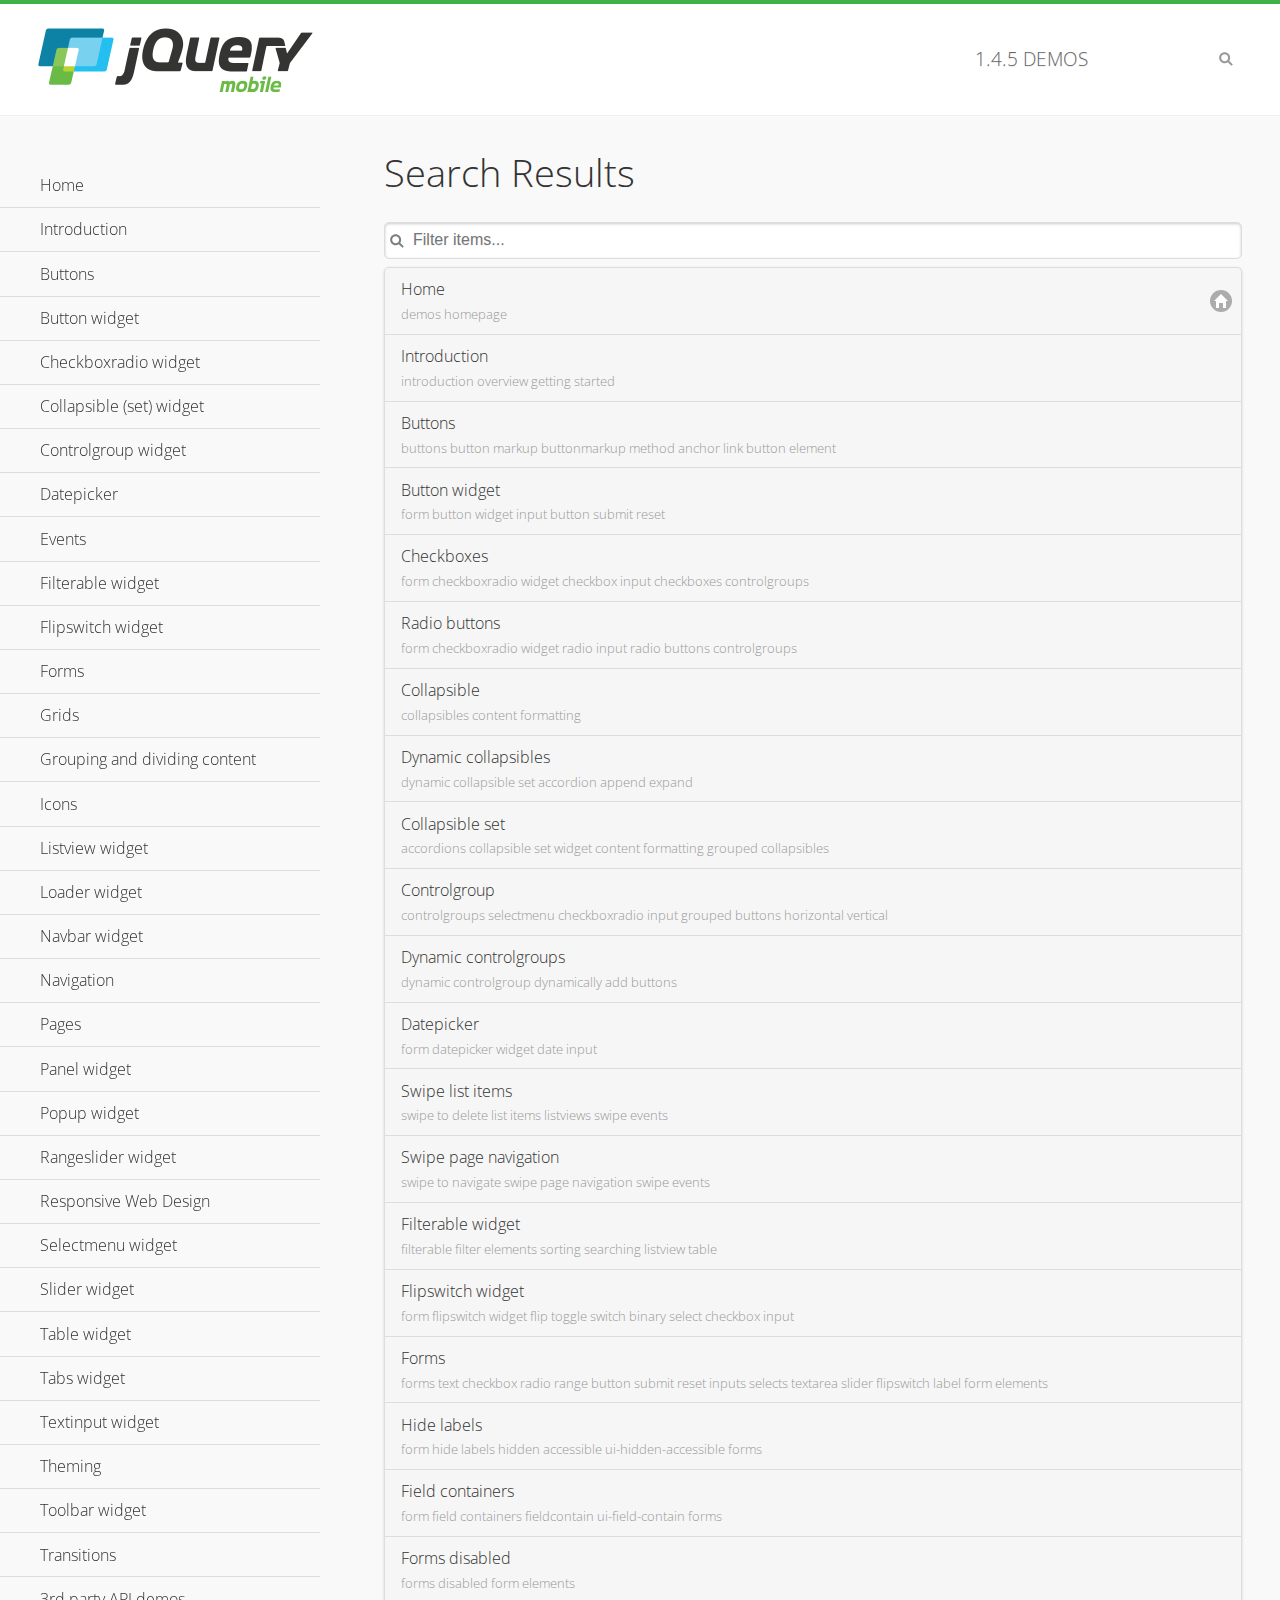
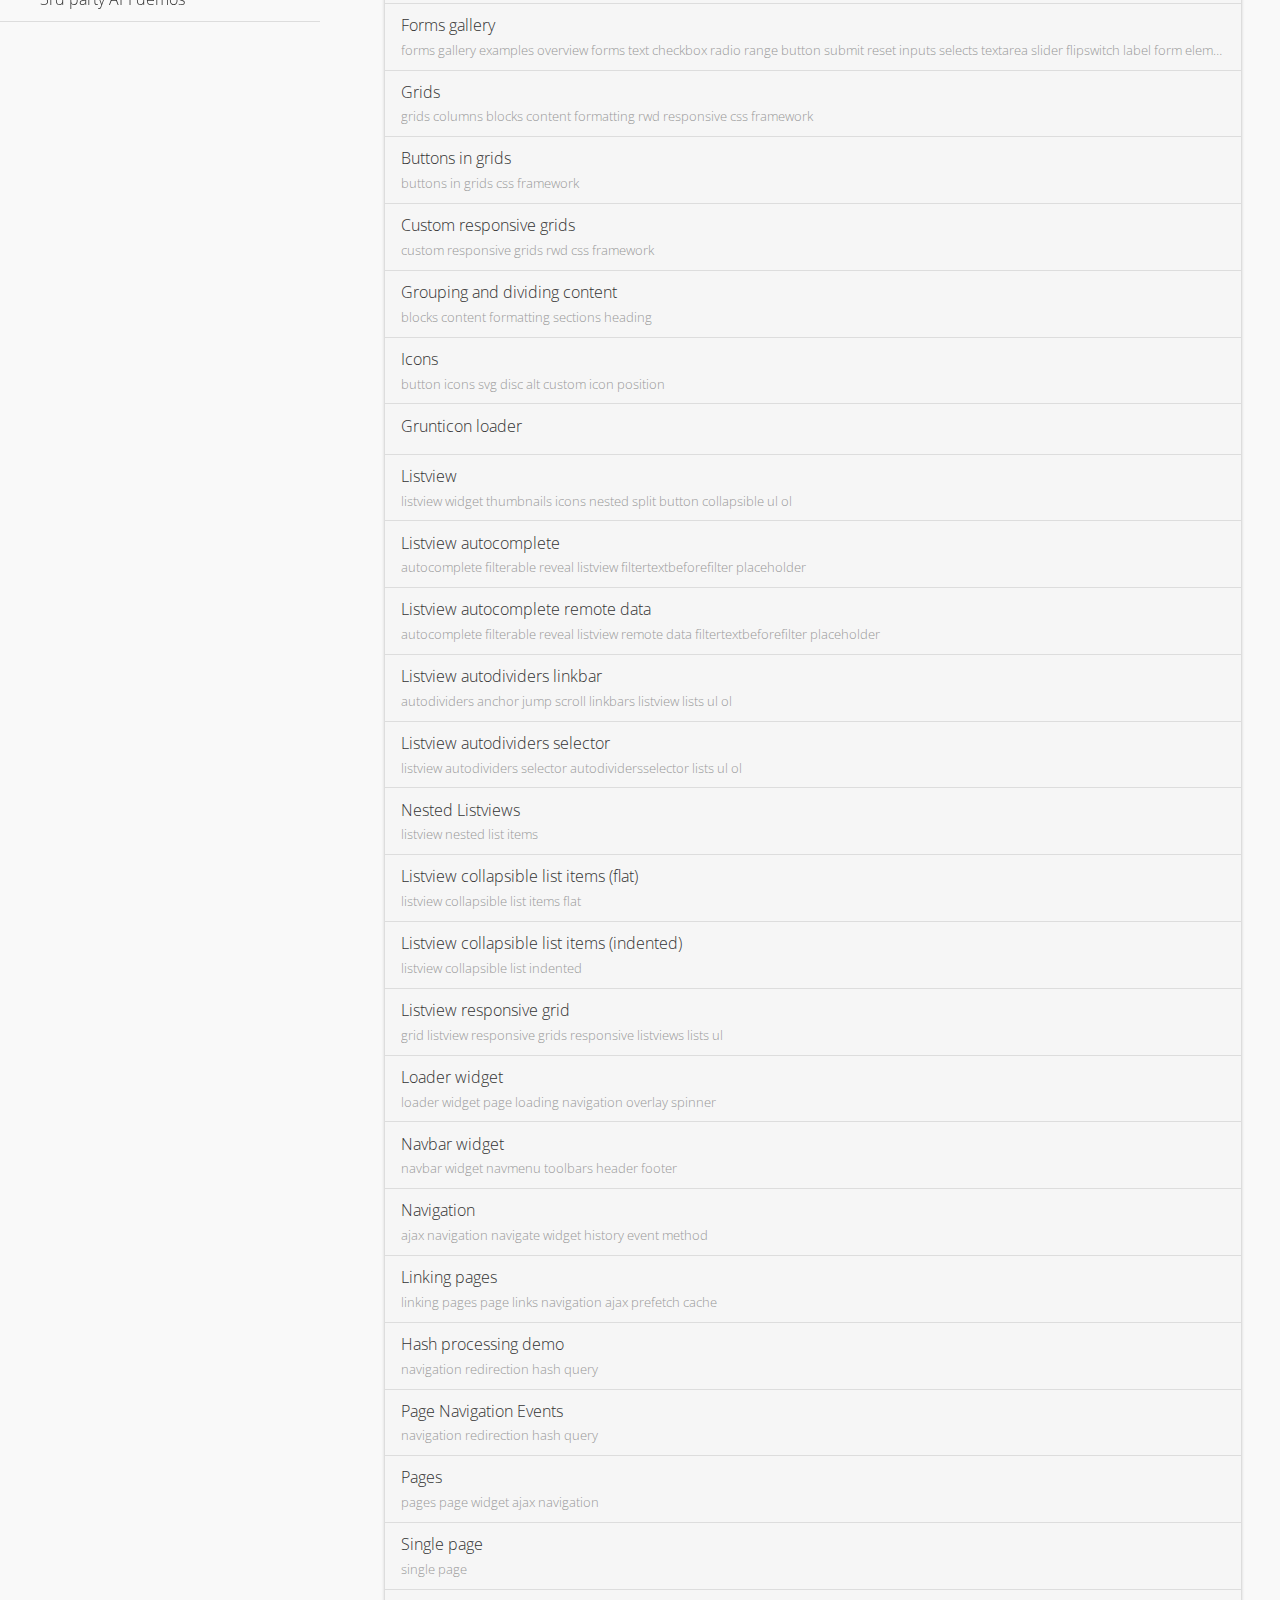
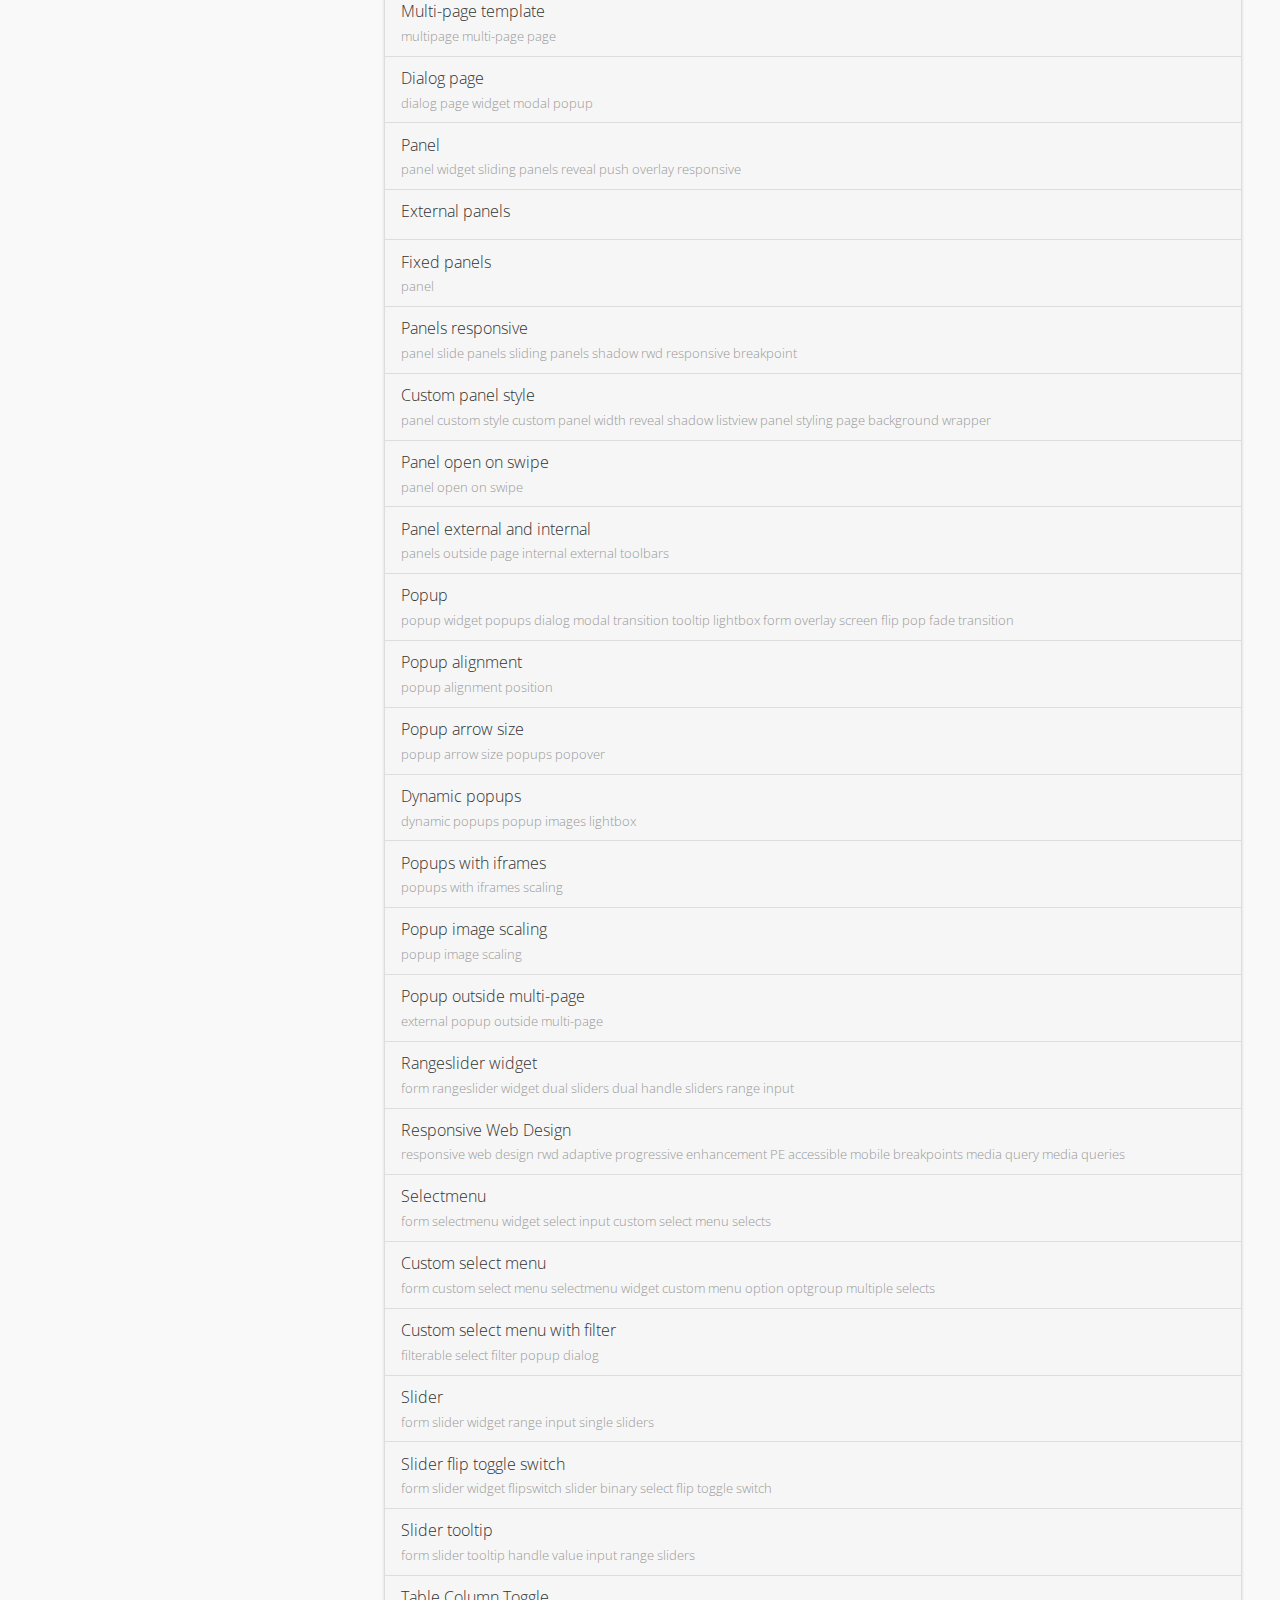
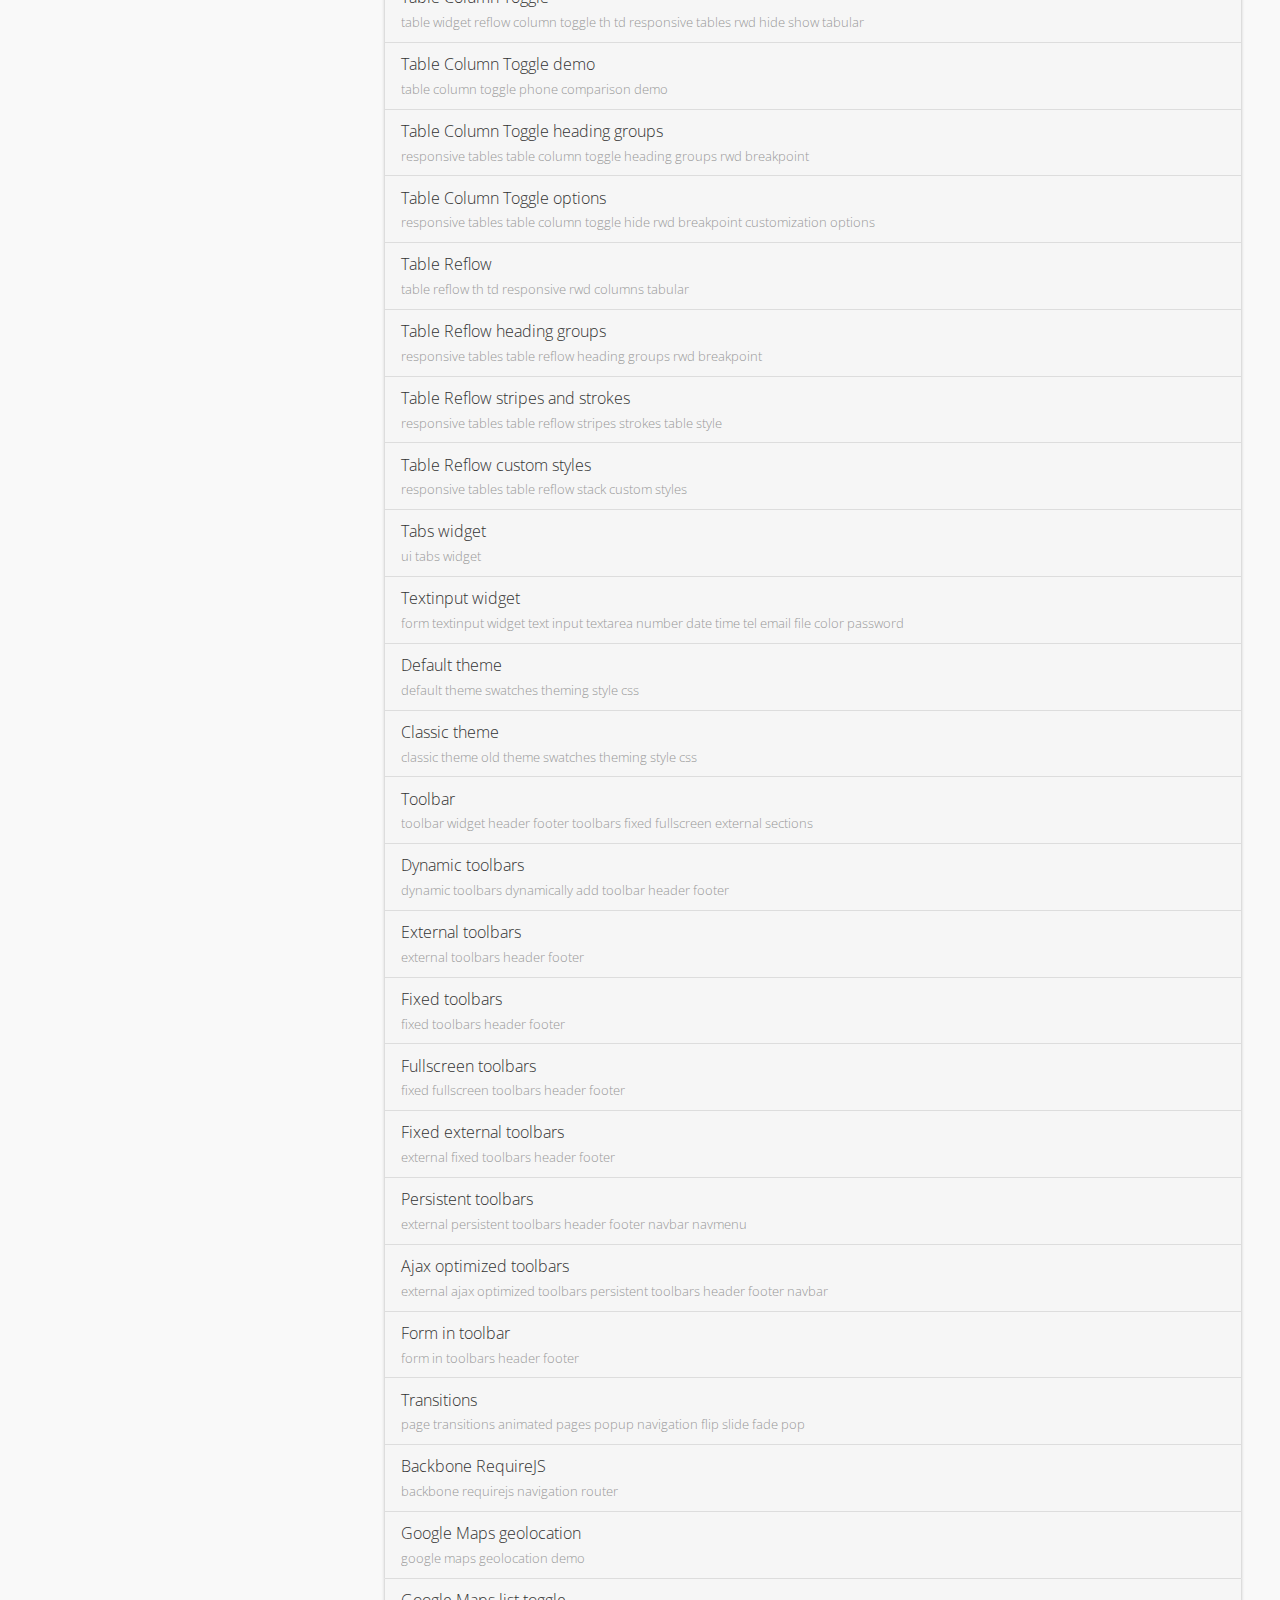
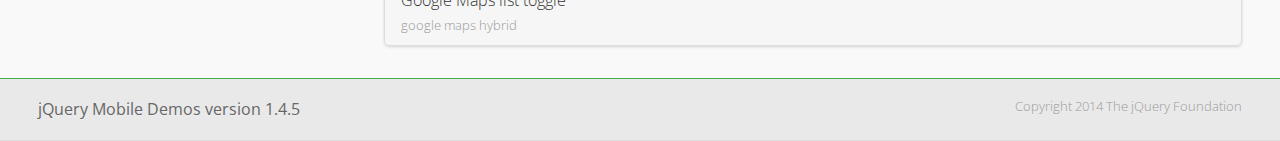
<file: Snakis/Snakis/demos/_search/index.html>
<!DOCTYPE html>
<html>
<head>
	<meta charset="utf-8">
	<meta name="viewport" content="width=device-width, initial-scale=1">
	<title>jQuery Mobile Demos</title>
	<link rel="stylesheet" href="../css/themes/default/jquery.mobile-1.4.5.min.css">
	<link rel="stylesheet" href="../_assets/css/jqm-demos.css">
	<link rel="shortcut icon" href="../_assets/favicon.ico">
    <link rel="stylesheet" href="http://fonts.googleapis.com/css?family=Open+Sans:300,400,700">
	<script src="../js/jquery.js"></script>
	<script src="../_assets/js/index.js"></script>
	<script src="../js/jquery.mobile-1.4.5.min.js"></script>

</head>
<body>
<div data-role="page" class="jqm-demos jqm-demos-index jqm-demos-search-results">

	<div data-role="header" class="jqm-header">
		<h2><a href="../" title="jQuery Mobile Demos home"><img src="../_assets/img/jquery-logo.png" alt="jQuery Mobile"></a></h2>
		<p><span class="jqm-version"></span> Demos</p>
		<a href="#" class="jqm-navmenu-link ui-btn ui-btn-icon-notext ui-corner-all ui-icon-bars ui-nodisc-icon ui-alt-icon ui-btn-left">Menu</a>
		<a href="#" class="jqm-search-link ui-btn ui-btn-icon-notext ui-corner-all ui-icon-search ui-nodisc-icon ui-alt-icon ui-btn-right">Search</a>
	</div><!-- /header -->

	<div role="main" class="ui-content jqm-content">

		<h1>Search Results</h1>

        <div class="jqm-search-results-wrap">
	        <ul class="jqm-list jqm-search-results-list">
<li data-filtertext="demos homepage" data-icon="home"><a href=".././">Home</a></li>
<li data-filtertext="introduction overview getting started"><a href="../intro/" data-ajax="false">Introduction</a></li>
<li data-filtertext="buttons button markup buttonmarkup method anchor link button element"><a href="../button-markup/" data-ajax="false">Buttons</a></li>
<li data-filtertext="form button widget input button submit reset"><a href="../button/" data-ajax="false">Button widget</a></li>
<li data-role="collapsible" data-enhanced="true" data-collapsed-icon="carat-d" data-expanded-icon="carat-u" data-iconpos="right" data-inset="false" class="ui-collapsible ui-collapsible-themed-content ui-collapsible-collapsed">
	<h3 class="ui-collapsible-heading ui-collapsible-heading-collapsed">
		<a href="#" class="ui-collapsible-heading-toggle ui-btn ui-btn-icon-right ui-btn-inherit ui-icon-carat-d">
		    Checkboxradio widget<span class="ui-collapsible-heading-status"> click to expand contents</span>
		</a>
	</h3>
	<div class="ui-collapsible-content ui-body-inherit ui-collapsible-content-collapsed" aria-hidden="true">
		<ul>
			<li data-filtertext="form checkboxradio widget checkbox input checkboxes controlgroups"><a href="../checkboxradio-checkbox/" data-ajax="false">Checkboxes</a></li>
			<li data-filtertext="form checkboxradio widget radio input radio buttons controlgroups"><a href="../checkboxradio-radio/" data-ajax="false">Radio buttons</a></li>
		</ul>
	</div>
</li>
<li data-role="collapsible" data-enhanced="true" data-collapsed-icon="carat-d" data-expanded-icon="carat-u" data-iconpos="right" data-inset="false" class="ui-collapsible ui-collapsible-themed-content ui-collapsible-collapsed">
	<h3 class="ui-collapsible-heading ui-collapsible-heading-collapsed">
		<a href="#" class="ui-collapsible-heading-toggle ui-btn ui-btn-icon-right ui-btn-inherit ui-icon-carat-d">
			Collapsible (set) widget<span class="ui-collapsible-heading-status"> click to expand contents</span>
		</a>
	</h3>
	<div class="ui-collapsible-content ui-body-inherit ui-collapsible-content-collapsed" aria-hidden="true">
		<ul>
			<li data-filtertext="collapsibles content formatting"><a href="../collapsible/" data-ajax="false">Collapsible</a></li>
			<li data-filtertext="dynamic collapsible set accordion append expand"><a href="../collapsible-dynamic/" data-ajax="false">Dynamic collapsibles</a></li>
			<li data-filtertext="accordions collapsible set widget content formatting grouped collapsibles"><a href="../collapsibleset/" data-ajax="false">Collapsible set</a></li>
		</ul>
	</div>
</li>
<li data-role="collapsible" data-enhanced="true" data-collapsed-icon="carat-d" data-expanded-icon="carat-u" data-iconpos="right" data-inset="false" class="ui-collapsible ui-collapsible-themed-content ui-collapsible-collapsed">
	<h3 class="ui-collapsible-heading ui-collapsible-heading-collapsed">
		<a href="#" class="ui-collapsible-heading-toggle ui-btn ui-btn-icon-right ui-btn-inherit ui-icon-carat-d">
			Controlgroup widget<span class="ui-collapsible-heading-status"> click to expand contents</span>
		</a>
	</h3>
	<div class="ui-collapsible-content ui-body-inherit ui-collapsible-content-collapsed" aria-hidden="true">
		<ul>
			<li data-filtertext="controlgroups selectmenu checkboxradio input grouped buttons horizontal vertical"><a href="../controlgroup/" data-ajax="false">Controlgroup</a></li>
			<li data-filtertext="dynamic controlgroup dynamically add buttons"><a href="../controlgroup-dynamic/" data-ajax="false">Dynamic controlgroups</a></li>
		</ul>
	</div>
</li>
<li data-filtertext="form datepicker widget date input"><a href="../datepicker/" data-ajax="false">Datepicker</a></li>
<li data-role="collapsible" data-enhanced="true" data-collapsed-icon="carat-d" data-expanded-icon="carat-u" data-iconpos="right" data-inset="false" class="ui-collapsible ui-collapsible-themed-content ui-collapsible-collapsed">
	<h3 class="ui-collapsible-heading ui-collapsible-heading-collapsed">
		<a href="#" class="ui-collapsible-heading-toggle ui-btn ui-btn-icon-right ui-btn-inherit ui-icon-carat-d">
			Events<span class="ui-collapsible-heading-status"> click to expand contents</span>
		</a>
	</h3>
	<div class="ui-collapsible-content ui-body-inherit ui-collapsible-content-collapsed" aria-hidden="true">
		<ul>
			<li data-filtertext="swipe to delete list items listviews swipe events"><a href="../swipe-list/" data-ajax="false">Swipe list items</a></li>
			<li data-filtertext="swipe to navigate swipe page navigation swipe events"><a href="../swipe-page/" data-ajax="false">Swipe page navigation</a></li>
		</ul>
	</div>
</li>
<li data-filtertext="filterable filter elements sorting searching listview table"><a href="../filterable/" data-ajax="false">Filterable widget</a></li>
<li data-filtertext="form flipswitch widget flip toggle switch binary select checkbox input"><a href="../flipswitch/" data-ajax="false">Flipswitch widget</a></li>
<li data-role="collapsible" data-enhanced="true" data-collapsed-icon="carat-d" data-expanded-icon="carat-u" data-iconpos="right" data-inset="false" class="ui-collapsible ui-collapsible-themed-content ui-collapsible-collapsed">
	<h3 class="ui-collapsible-heading ui-collapsible-heading-collapsed">
		<a href="#" class="ui-collapsible-heading-toggle ui-btn ui-btn-icon-right ui-btn-inherit ui-icon-carat-d">
			Forms<span class="ui-collapsible-heading-status"> click to expand contents</span>
		</a>
	</h3>
	<div class="ui-collapsible-content ui-body-inherit ui-collapsible-content-collapsed" aria-hidden="true">
		<ul>
			<li data-filtertext="forms text checkbox radio range button submit reset inputs selects textarea slider flipswitch label form elements"><a href="../forms/" data-ajax="false">Forms</a></li>
			<li data-filtertext="form hide labels hidden accessible ui-hidden-accessible forms"><a href="../forms-label-hidden-accessible/" data-ajax="false">Hide labels</a></li>
			<li data-filtertext="form field containers fieldcontain ui-field-contain forms"><a href="../forms-field-contain/" data-ajax="false">Field containers</a></li>
			<li data-filtertext="forms disabled form elements"><a href="../forms-disabled/" data-ajax="false">Forms disabled</a></li>
			<li data-filtertext="forms gallery examples overview forms text checkbox radio range button submit reset inputs selects textarea slider flipswitch label form elements"><a href="../forms-gallery/" data-ajax="false">Forms gallery</a></li>
		</ul>
	</div>
</li>
<li data-role="collapsible" data-enhanced="true" data-collapsed-icon="carat-d" data-expanded-icon="carat-u" data-iconpos="right" data-inset="false" class="ui-collapsible ui-collapsible-themed-content ui-collapsible-collapsed">
	<h3 class="ui-collapsible-heading ui-collapsible-heading-collapsed">
		<a href="#" class="ui-collapsible-heading-toggle ui-btn ui-btn-icon-right ui-btn-inherit ui-icon-carat-d">
			Grids<span class="ui-collapsible-heading-status"> click to expand contents</span>
		</a>
	</h3>
	<div class="ui-collapsible-content ui-body-inherit ui-collapsible-content-collapsed" aria-hidden="true">
		<ul>
			<li data-filtertext="grids columns blocks content formatting rwd responsive css framework"><a href="../grids/" data-ajax="false">Grids</a></li>
			<li data-filtertext="buttons in grids css framework"><a href="../grids-buttons/" data-ajax="false">Buttons in grids</a></li>
			<li data-filtertext="custom responsive grids rwd css framework"><a href="../grids-custom-responsive/" data-ajax="false">Custom responsive grids</a></li>
		</ul>
	</div>
</li>
<li data-filtertext="blocks content formatting sections heading"><a href="../body-bar-classes/" data-ajax="false">Grouping and dividing content</a></li>
<li data-role="collapsible" data-enhanced="true" data-collapsed-icon="carat-d" data-expanded-icon="carat-u" data-iconpos="right" data-inset="false" class="ui-collapsible ui-collapsible-themed-content ui-collapsible-collapsed">
	<h3 class="ui-collapsible-heading ui-collapsible-heading-collapsed">
		<a href="#" class="ui-collapsible-heading-toggle ui-btn ui-btn-icon-right ui-btn-inherit ui-icon-carat-d">
			Icons<span class="ui-collapsible-heading-status"> click to expand contents</span>
		</a>
	</h3>
	<div class="ui-collapsible-content ui-body-inherit ui-collapsible-content-collapsed" aria-hidden="true">
		<ul>
			<li data-filtertext="button icons svg disc alt custom icon position"><a href="../icons/" data-ajax="false">Icons</a></li>
			<li data-filtertext=""><a href="../icons-grunticon/" data-ajax="false">Grunticon loader</a></li>
		</ul>
	</div>
</li>
<li data-role="collapsible" data-enhanced="true" data-collapsed-icon="carat-d" data-expanded-icon="carat-u" data-iconpos="right" data-inset="false" class="ui-collapsible ui-collapsible-themed-content ui-collapsible-collapsed">
	<h3 class="ui-collapsible-heading ui-collapsible-heading-collapsed">
		<a href="#" class="ui-collapsible-heading-toggle ui-btn ui-btn-icon-right ui-btn-inherit ui-icon-carat-d">
			Listview widget<span class="ui-collapsible-heading-status"> click to expand contents</span>
		</a>
	</h3>
	<div class="ui-collapsible-content ui-body-inherit ui-collapsible-content-collapsed" aria-hidden="true">
		<ul>
			<li data-filtertext="listview widget thumbnails icons nested split button collapsible ul ol"><a href="../listview/" data-ajax="false">Listview</a></li>
			<li data-filtertext="autocomplete filterable reveal listview filtertextbeforefilter placeholder"><a href="../listview-autocomplete/" data-ajax="false">Listview autocomplete</a></li>
			<li data-filtertext="autocomplete filterable reveal listview remote data filtertextbeforefilter placeholder"><a href="../listview-autocomplete-remote/" data-ajax="false">Listview autocomplete remote data</a></li>
			<li data-filtertext="autodividers anchor jump scroll linkbars listview lists ul ol"><a href="../listview-autodividers-linkbar/" data-ajax="false">Listview autodividers linkbar</a></li>
			<li data-filtertext="listview autodividers selector autodividersselector lists ul ol"><a href="../listview-autodividers-selector/" data-ajax="false">Listview autodividers selector</a></li>
			<li data-filtertext="listview nested list items"><a href="../listview-nested-lists/" data-ajax="false">Nested Listviews</a></li>
			<li data-filtertext="listview collapsible list items flat"><a href="../listview-collapsible-item-flat/" data-ajax="false">Listview collapsible list items (flat)</a></li>
			<li data-filtertext="listview collapsible list indented"><a href="../listview-collapsible-item-indented/" data-ajax="false">Listview collapsible list items (indented)</a></li>
			<li data-filtertext="grid listview responsive grids responsive listviews lists ul"><a href="../listview-grid/" data-ajax="false">Listview responsive grid</a></li>
		</ul>
	</div>
</li>
<li data-filtertext="loader widget page loading navigation overlay spinner"><a href="../loader/" data-ajax="false">Loader widget</a></li>
<li data-filtertext="navbar widget navmenu toolbars header footer"><a href="../navbar/" data-ajax="false">Navbar widget</a></li>
<li data-role="collapsible" data-enhanced="true" data-collapsed-icon="carat-d" data-expanded-icon="carat-u" data-iconpos="right" data-inset="false" class="ui-collapsible ui-collapsible-themed-content ui-collapsible-collapsed">
	<h3 class="ui-collapsible-heading ui-collapsible-heading-collapsed">
		<a href="#" class="ui-collapsible-heading-toggle ui-btn ui-btn-icon-right ui-btn-inherit ui-icon-carat-d">
			Navigation<span class="ui-collapsible-heading-status"> click to expand contents</span>
		</a>
	</h3>
	<div class="ui-collapsible-content ui-body-inherit ui-collapsible-content-collapsed" aria-hidden="true">
		<ul>
			<li data-filtertext="ajax navigation navigate widget history event method"><a href="../navigation/" data-ajax="false">Navigation</a></li>
			<li data-filtertext="linking pages page links navigation ajax prefetch cache"><a href="../navigation-linking-pages/" data-ajax="false">Linking pages</a></li>
			<!-- <li data-filtertext="php redirect server redirection server-side navigation"><a href="../navigation-php-redirect/" data-ajax="false">PHP redirect demo</a></li>-->
			<li data-filtertext="navigation redirection hash query"><a href="../navigation-hash-processing/" data-ajax="false">Hash processing demo</a></li>
			<li data-filtertext="navigation redirection hash query"><a href="../page-events/" data-ajax="false">Page Navigation Events</a></li>
		</ul>
	</div>
</li>
<li data-role="collapsible" data-enhanced="true" data-collapsed-icon="carat-d" data-expanded-icon="carat-u" data-iconpos="right" data-inset="false" class="ui-collapsible ui-collapsible-themed-content ui-collapsible-collapsed">
	<h3 class="ui-collapsible-heading ui-collapsible-heading-collapsed">
		<a href="#" class="ui-collapsible-heading-toggle ui-btn ui-btn-icon-right ui-btn-inherit ui-icon-carat-d">
			Pages<span class="ui-collapsible-heading-status"> click to expand contents</span>
		</a>
	</h3>
	<div class="ui-collapsible-content ui-body-inherit ui-collapsible-content-collapsed" aria-hidden="true">
		<ul>
			<li data-filtertext="pages page widget ajax navigation"><a href="../pages/" data-ajax="false">Pages</a></li>
			<li data-filtertext="single page"><a href="../pages-single-page/" data-ajax="false">Single page</a></li>
			<li data-filtertext="multipage multi-page page"><a href="../pages-multi-page/" data-ajax="false">Multi-page template</a></li>
			<li data-filtertext="dialog page widget modal popup"><a href="../pages-dialog/" data-ajax="false">Dialog page</a></li>
		</ul>
	</div>
</li>
<li data-role="collapsible" data-enhanced="true" data-collapsed-icon="carat-d" data-expanded-icon="carat-u" data-iconpos="right" data-inset="false" class="ui-collapsible ui-collapsible-themed-content ui-collapsible-collapsed">
	<h3 class="ui-collapsible-heading ui-collapsible-heading-collapsed">
		<a href="#" class="ui-collapsible-heading-toggle ui-btn ui-btn-icon-right ui-btn-inherit ui-icon-carat-d">
			Panel widget<span class="ui-collapsible-heading-status"> click to expand contents</span>
		</a>
	</h3>
	<div class="ui-collapsible-content ui-body-inherit ui-collapsible-content-collapsed" aria-hidden="true">
		<ul>
			<li data-filtertext="panel widget sliding panels reveal push overlay responsive"><a href="../panel/" data-ajax="false">Panel</a></li>
			<li data-filtertext=""><a href="../panel-external/" data-ajax="false">External panels</a></li>
			<li data-filtertext="panel "><a href="../panel-fixed/" data-ajax="false">Fixed panels</a></li>
			<li data-filtertext="panel slide panels sliding panels shadow rwd responsive breakpoint"><a href="../panel-responsive/" data-ajax="false">Panels responsive</a></li>
			<li data-filtertext="panel custom style custom panel width reveal shadow listview panel styling page background wrapper"><a href="../panel-styling/" data-ajax="false">Custom panel style</a></li>
			<li data-filtertext="panel open on swipe"><a href="../panel-swipe-open/" data-ajax="false">Panel open on swipe</a></li>
			<li data-filtertext="panels outside page internal external toolbars"><a href="../panel-external-internal/" data-ajax="false">Panel external and internal</a></li>
		</ul>
	</div>
</li>
<li data-role="collapsible" data-enhanced="true" data-collapsed-icon="carat-d" data-expanded-icon="carat-u" data-iconpos="right" data-inset="false" class="ui-collapsible ui-collapsible-themed-content ui-collapsible-collapsed">
	<h3 class="ui-collapsible-heading ui-collapsible-heading-collapsed">
		<a href="#" class="ui-collapsible-heading-toggle ui-btn ui-btn-icon-right ui-btn-inherit ui-icon-carat-d">
			Popup widget<span class="ui-collapsible-heading-status"> click to expand contents</span>
		</a>
	</h3>
	<div class="ui-collapsible-content ui-body-inherit ui-collapsible-content-collapsed" aria-hidden="true">
		<ul>
			<li data-filtertext="popup widget popups dialog modal transition tooltip lightbox form overlay screen flip pop fade transition"><a href="../popup/" data-ajax="false">Popup</a></li>
			<li data-filtertext="popup alignment position"><a href="../popup-alignment/" data-ajax="false">Popup alignment</a></li>
			<li data-filtertext="popup arrow size popups popover"><a href="../popup-arrow-size/" data-ajax="false">Popup arrow size</a></li>
			<li data-filtertext="dynamic popups popup images lightbox"><a href="../popup-dynamic/" data-ajax="false">Dynamic popups</a></li>
			<li data-filtertext="popups with iframes scaling"><a href="../popup-iframe/" data-ajax="false">Popups with iframes</a></li>
			<li data-filtertext="popup image scaling"><a href="../popup-image-scaling/" data-ajax="false">Popup image scaling</a></li>
			<li data-filtertext="external popup outside multi-page"><a href="../popup-outside-multipage/" data-ajax="false">Popup outside multi-page</a></li>
		</ul>
	</div>
</li>
<li data-filtertext="form rangeslider widget dual sliders dual handle sliders range input"><a href="../rangeslider/" data-ajax="false">Rangeslider widget</a></li>
<li data-filtertext="responsive web design rwd adaptive progressive enhancement PE accessible mobile breakpoints media query media queries"><a href="../rwd/" data-ajax="false">Responsive Web Design</a></li>
<li data-role="collapsible" data-enhanced="true" data-collapsed-icon="carat-d" data-expanded-icon="carat-u" data-iconpos="right" data-inset="false" class="ui-collapsible ui-collapsible-themed-content ui-collapsible-collapsed">
	<h3 class="ui-collapsible-heading ui-collapsible-heading-collapsed">
		<a href="#" class="ui-collapsible-heading-toggle ui-btn ui-btn-icon-right ui-btn-inherit ui-icon-carat-d">
			Selectmenu widget<span class="ui-collapsible-heading-status"> click to expand contents</span>
		</a>
	</h3>
	<div class="ui-collapsible-content ui-body-inherit ui-collapsible-content-collapsed" aria-hidden="true">
		<ul>
			<li data-filtertext="form selectmenu widget select input custom select menu selects"><a href="../selectmenu/" data-ajax="false">Selectmenu</a></li>
			<li data-filtertext="form custom select menu selectmenu widget custom menu option optgroup multiple selects"><a href="../selectmenu-custom/" data-ajax="false">Custom select menu</a></li>
			<li data-filtertext="filterable select filter popup dialog"><a href="../selectmenu-custom-filter/" data-ajax="false">Custom select menu with filter</a></li>
		</ul>
	</div>
</li>
<li data-role="collapsible" data-enhanced="true" data-collapsed-icon="carat-d" data-expanded-icon="carat-u" data-iconpos="right" data-inset="false" class="ui-collapsible ui-collapsible-themed-content ui-collapsible-collapsed">
	<h3 class="ui-collapsible-heading ui-collapsible-heading-collapsed">
		<a href="#" class="ui-collapsible-heading-toggle ui-btn ui-btn-icon-right ui-btn-inherit ui-icon-carat-d">
			Slider widget<span class="ui-collapsible-heading-status"> click to expand contents</span>
		</a>
	</h3>
	<div class="ui-collapsible-content ui-body-inherit ui-collapsible-content-collapsed" aria-hidden="true">
		<ul>
			<li data-filtertext="form slider widget range input single sliders"><a href="../slider/" data-ajax="false">Slider</a></li>
			<li data-filtertext="form slider widget flipswitch slider binary select flip toggle switch"><a href="../slider-flipswitch/" data-ajax="false">Slider flip toggle switch</a></li>
			<li data-filtertext="form slider tooltip handle value input range sliders"><a href="../slider-tooltip/" data-ajax="false">Slider tooltip</a></li>
		</ul>
	</div>
</li>
<li data-role="collapsible" data-enhanced="true" data-collapsed-icon="carat-d" data-expanded-icon="carat-u" data-iconpos="right" data-inset="false" class="ui-collapsible ui-collapsible-themed-content ui-collapsible-collapsed">
	<h3 class="ui-collapsible-heading ui-collapsible-heading-collapsed">
		<a href="#" class="ui-collapsible-heading-toggle ui-btn ui-btn-icon-right ui-btn-inherit ui-icon-carat-d">
			Table widget<span class="ui-collapsible-heading-status"> click to expand contents</span>
		</a>
	</h3>
	<div class="ui-collapsible-content ui-body-inherit ui-collapsible-content-collapsed" aria-hidden="true">
		<ul>
			<li data-filtertext="table widget reflow column toggle th td responsive tables rwd hide show tabular"><a href="../table-column-toggle/" data-ajax="false">Table Column Toggle</a></li>
			<li data-filtertext="table column toggle phone comparison demo"><a href="../table-column-toggle-example/" data-ajax="false">Table Column Toggle demo</a></li>
			<li data-filtertext="responsive tables table column toggle heading groups rwd breakpoint"><a href="../table-column-toggle-heading-groups/" data-ajax="false">Table Column Toggle heading groups</a></li>
			<li data-filtertext="responsive tables table column toggle hide rwd breakpoint customization options"><a href="../table-column-toggle-options/" data-ajax="false">Table Column Toggle options</a></li>
			<li data-filtertext="table reflow th td responsive rwd columns tabular"><a href="../table-reflow/" data-ajax="false">Table Reflow</a></li>
			<li data-filtertext="responsive tables table reflow heading groups rwd breakpoint"><a href="../table-reflow-heading-groups/" data-ajax="false">Table Reflow heading groups</a></li>
			<li data-filtertext="responsive tables table reflow stripes strokes table style"><a href="../table-reflow-stripes-strokes/" data-ajax="false">Table Reflow stripes and strokes</a></li>
			<li data-filtertext="responsive tables table reflow stack custom styles"><a href="../table-reflow-styling/" data-ajax="false">Table Reflow custom styles</a></li>
		</ul>
	</div>
</li>
<li data-filtertext="ui tabs widget"><a href="../tabs/" data-ajax="false">Tabs widget</a></li>
<li data-filtertext="form textinput widget text input textarea number date time tel email file color password"><a href="../textinput/" data-ajax="false">Textinput widget</a></li>
<li data-role="collapsible" data-enhanced="true" data-collapsed-icon="carat-d" data-expanded-icon="carat-u" data-iconpos="right" data-inset="false" class="ui-collapsible ui-collapsible-themed-content ui-collapsible-collapsed">
	<h3 class="ui-collapsible-heading ui-collapsible-heading-collapsed">
		<a href="#" class="ui-collapsible-heading-toggle ui-btn ui-btn-icon-right ui-btn-inherit ui-icon-carat-d">
			Theming<span class="ui-collapsible-heading-status"> click to expand contents</span>
		</a>
	</h3>
	<div class="ui-collapsible-content ui-body-inherit ui-collapsible-content-collapsed" aria-hidden="true">
		<ul>
			<li data-filtertext="default theme swatches theming style css"><a href="../theme-default/" data-ajax="false">Default theme</a></li>
			<li data-filtertext="classic theme old theme swatches theming style css"><a href="../theme-classic/" data-ajax="false">Classic theme</a></li>
		</ul>
	</div>
</li>
<li data-role="collapsible" data-enhanced="true" data-collapsed-icon="carat-d" data-expanded-icon="carat-u" data-iconpos="right" data-inset="false" class="ui-collapsible ui-collapsible-themed-content ui-collapsible-collapsed">
	<h3 class="ui-collapsible-heading ui-collapsible-heading-collapsed">
		<a href="#" class="ui-collapsible-heading-toggle ui-btn ui-btn-icon-right ui-btn-inherit ui-icon-carat-d">
			Toolbar widget<span class="ui-collapsible-heading-status"> click to expand contents</span>
		</a>
	</h3>
	<div class="ui-collapsible-content ui-body-inherit ui-collapsible-content-collapsed" aria-hidden="true">
		<ul>
			<li data-filtertext="toolbar widget header footer toolbars fixed fullscreen external sections"><a href="../toolbar/" data-ajax="false">Toolbar</a></li>
			<li data-filtertext="dynamic toolbars dynamically add toolbar header footer"><a href="../toolbar-dynamic/" data-ajax="false">Dynamic toolbars</a></li>
			<li data-filtertext="external toolbars header footer"><a href="../toolbar-external/" data-ajax="false">External toolbars</a></li>
			<li data-filtertext="fixed toolbars header footer"><a href="../toolbar-fixed/" data-ajax="false">Fixed toolbars</a></li>
			<li data-filtertext="fixed fullscreen toolbars header footer"><a href="../toolbar-fixed-fullscreen/" data-ajax="false">Fullscreen toolbars</a></li>
			<li data-filtertext="external fixed toolbars header footer"><a href="../toolbar-fixed-external/" data-ajax="false">Fixed external toolbars</a></li>
			<li data-filtertext="external persistent toolbars header footer navbar navmenu"><a href="../toolbar-fixed-persistent/" data-ajax="false">Persistent toolbars</a></li>
			<li data-filtertext="external ajax optimized toolbars persistent toolbars header footer navbar"><a href="../toolbar-fixed-persistent-optimized/" data-ajax="false">Ajax optimized toolbars</a></li>
			<li data-filtertext="form in toolbars header footer"><a href="../toolbar-fixed-forms/" data-ajax="false">Form in toolbar</a></li>
		</ul>
	</div>
</li>
<li data-filtertext="page transitions animated pages popup navigation flip slide fade pop"><a href="../transitions/" data-ajax="false">Transitions</a></li>
<li data-role="collapsible" data-enhanced="true" data-collapsed-icon="carat-d" data-expanded-icon="carat-u" data-iconpos="right" data-inset="false" class="ui-collapsible ui-collapsible-themed-content ui-collapsible-collapsed">
	<h3 class="ui-collapsible-heading ui-collapsible-heading-collapsed">
		<a href="#" class="ui-collapsible-heading-toggle ui-btn ui-btn-icon-right ui-btn-inherit ui-icon-carat-d">
			3rd party API demos<span class="ui-collapsible-heading-status"> click to expand contents</span>
		</a>
	</h3>
	<div class="ui-collapsible-content ui-body-inherit ui-collapsible-content-collapsed" aria-hidden="true">
		<ul>
			<li data-filtertext="backbone requirejs navigation router"><a href="../backbone-requirejs/" data-ajax="false">Backbone RequireJS</a></li>
			<li data-filtertext="google maps geolocation demo"><a href="../map-geolocation/" data-ajax="false">Google Maps geolocation</a></li>
			<li data-filtertext="google maps hybrid"><a href="../map-list-toggle/" data-ajax="false">Google Maps list toggle</a></li>
		</ul>
	</div>
</li>



	        </ul>
	    </div>

	</div><!-- /content -->
	    <div data-role="panel" class="jqm-navmenu-panel" data-position="left" data-display="overlay" data-theme="a">
	    	<ul class="jqm-list ui-alt-icon ui-nodisc-icon">
<li data-filtertext="demos homepage" data-icon="home"><a href=".././">Home</a></li>
<li data-filtertext="introduction overview getting started"><a href="../intro/" data-ajax="false">Introduction</a></li>
<li data-filtertext="buttons button markup buttonmarkup method anchor link button element"><a href="../button-markup/" data-ajax="false">Buttons</a></li>
<li data-filtertext="form button widget input button submit reset"><a href="../button/" data-ajax="false">Button widget</a></li>
<li data-role="collapsible" data-enhanced="true" data-collapsed-icon="carat-d" data-expanded-icon="carat-u" data-iconpos="right" data-inset="false" class="ui-collapsible ui-collapsible-themed-content ui-collapsible-collapsed">
	<h3 class="ui-collapsible-heading ui-collapsible-heading-collapsed">
		<a href="#" class="ui-collapsible-heading-toggle ui-btn ui-btn-icon-right ui-btn-inherit ui-icon-carat-d">
		    Checkboxradio widget<span class="ui-collapsible-heading-status"> click to expand contents</span>
		</a>
	</h3>
	<div class="ui-collapsible-content ui-body-inherit ui-collapsible-content-collapsed" aria-hidden="true">
		<ul>
			<li data-filtertext="form checkboxradio widget checkbox input checkboxes controlgroups"><a href="../checkboxradio-checkbox/" data-ajax="false">Checkboxes</a></li>
			<li data-filtertext="form checkboxradio widget radio input radio buttons controlgroups"><a href="../checkboxradio-radio/" data-ajax="false">Radio buttons</a></li>
		</ul>
	</div>
</li>
<li data-role="collapsible" data-enhanced="true" data-collapsed-icon="carat-d" data-expanded-icon="carat-u" data-iconpos="right" data-inset="false" class="ui-collapsible ui-collapsible-themed-content ui-collapsible-collapsed">
	<h3 class="ui-collapsible-heading ui-collapsible-heading-collapsed">
		<a href="#" class="ui-collapsible-heading-toggle ui-btn ui-btn-icon-right ui-btn-inherit ui-icon-carat-d">
			Collapsible (set) widget<span class="ui-collapsible-heading-status"> click to expand contents</span>
		</a>
	</h3>
	<div class="ui-collapsible-content ui-body-inherit ui-collapsible-content-collapsed" aria-hidden="true">
		<ul>
			<li data-filtertext="collapsibles content formatting"><a href="../collapsible/" data-ajax="false">Collapsible</a></li>
			<li data-filtertext="dynamic collapsible set accordion append expand"><a href="../collapsible-dynamic/" data-ajax="false">Dynamic collapsibles</a></li>
			<li data-filtertext="accordions collapsible set widget content formatting grouped collapsibles"><a href="../collapsibleset/" data-ajax="false">Collapsible set</a></li>
		</ul>
	</div>
</li>
<li data-role="collapsible" data-enhanced="true" data-collapsed-icon="carat-d" data-expanded-icon="carat-u" data-iconpos="right" data-inset="false" class="ui-collapsible ui-collapsible-themed-content ui-collapsible-collapsed">
	<h3 class="ui-collapsible-heading ui-collapsible-heading-collapsed">
		<a href="#" class="ui-collapsible-heading-toggle ui-btn ui-btn-icon-right ui-btn-inherit ui-icon-carat-d">
			Controlgroup widget<span class="ui-collapsible-heading-status"> click to expand contents</span>
		</a>
	</h3>
	<div class="ui-collapsible-content ui-body-inherit ui-collapsible-content-collapsed" aria-hidden="true">
		<ul>
			<li data-filtertext="controlgroups selectmenu checkboxradio input grouped buttons horizontal vertical"><a href="../controlgroup/" data-ajax="false">Controlgroup</a></li>
			<li data-filtertext="dynamic controlgroup dynamically add buttons"><a href="../controlgroup-dynamic/" data-ajax="false">Dynamic controlgroups</a></li>
		</ul>
	</div>
</li>
<li data-filtertext="form datepicker widget date input"><a href="../datepicker/" data-ajax="false">Datepicker</a></li>
<li data-role="collapsible" data-enhanced="true" data-collapsed-icon="carat-d" data-expanded-icon="carat-u" data-iconpos="right" data-inset="false" class="ui-collapsible ui-collapsible-themed-content ui-collapsible-collapsed">
	<h3 class="ui-collapsible-heading ui-collapsible-heading-collapsed">
		<a href="#" class="ui-collapsible-heading-toggle ui-btn ui-btn-icon-right ui-btn-inherit ui-icon-carat-d">
			Events<span class="ui-collapsible-heading-status"> click to expand contents</span>
		</a>
	</h3>
	<div class="ui-collapsible-content ui-body-inherit ui-collapsible-content-collapsed" aria-hidden="true">
		<ul>
			<li data-filtertext="swipe to delete list items listviews swipe events"><a href="../swipe-list/" data-ajax="false">Swipe list items</a></li>
			<li data-filtertext="swipe to navigate swipe page navigation swipe events"><a href="../swipe-page/" data-ajax="false">Swipe page navigation</a></li>
		</ul>
	</div>
</li>
<li data-filtertext="filterable filter elements sorting searching listview table"><a href="../filterable/" data-ajax="false">Filterable widget</a></li>
<li data-filtertext="form flipswitch widget flip toggle switch binary select checkbox input"><a href="../flipswitch/" data-ajax="false">Flipswitch widget</a></li>
<li data-role="collapsible" data-enhanced="true" data-collapsed-icon="carat-d" data-expanded-icon="carat-u" data-iconpos="right" data-inset="false" class="ui-collapsible ui-collapsible-themed-content ui-collapsible-collapsed">
	<h3 class="ui-collapsible-heading ui-collapsible-heading-collapsed">
		<a href="#" class="ui-collapsible-heading-toggle ui-btn ui-btn-icon-right ui-btn-inherit ui-icon-carat-d">
			Forms<span class="ui-collapsible-heading-status"> click to expand contents</span>
		</a>
	</h3>
	<div class="ui-collapsible-content ui-body-inherit ui-collapsible-content-collapsed" aria-hidden="true">
		<ul>
			<li data-filtertext="forms text checkbox radio range button submit reset inputs selects textarea slider flipswitch label form elements"><a href="../forms/" data-ajax="false">Forms</a></li>
			<li data-filtertext="form hide labels hidden accessible ui-hidden-accessible forms"><a href="../forms-label-hidden-accessible/" data-ajax="false">Hide labels</a></li>
			<li data-filtertext="form field containers fieldcontain ui-field-contain forms"><a href="../forms-field-contain/" data-ajax="false">Field containers</a></li>
			<li data-filtertext="forms disabled form elements"><a href="../forms-disabled/" data-ajax="false">Forms disabled</a></li>
			<li data-filtertext="forms gallery examples overview forms text checkbox radio range button submit reset inputs selects textarea slider flipswitch label form elements"><a href="../forms-gallery/" data-ajax="false">Forms gallery</a></li>
		</ul>
	</div>
</li>
<li data-role="collapsible" data-enhanced="true" data-collapsed-icon="carat-d" data-expanded-icon="carat-u" data-iconpos="right" data-inset="false" class="ui-collapsible ui-collapsible-themed-content ui-collapsible-collapsed">
	<h3 class="ui-collapsible-heading ui-collapsible-heading-collapsed">
		<a href="#" class="ui-collapsible-heading-toggle ui-btn ui-btn-icon-right ui-btn-inherit ui-icon-carat-d">
			Grids<span class="ui-collapsible-heading-status"> click to expand contents</span>
		</a>
	</h3>
	<div class="ui-collapsible-content ui-body-inherit ui-collapsible-content-collapsed" aria-hidden="true">
		<ul>
			<li data-filtertext="grids columns blocks content formatting rwd responsive css framework"><a href="../grids/" data-ajax="false">Grids</a></li>
			<li data-filtertext="buttons in grids css framework"><a href="../grids-buttons/" data-ajax="false">Buttons in grids</a></li>
			<li data-filtertext="custom responsive grids rwd css framework"><a href="../grids-custom-responsive/" data-ajax="false">Custom responsive grids</a></li>
		</ul>
	</div>
</li>
<li data-filtertext="blocks content formatting sections heading"><a href="../body-bar-classes/" data-ajax="false">Grouping and dividing content</a></li>
<li data-role="collapsible" data-enhanced="true" data-collapsed-icon="carat-d" data-expanded-icon="carat-u" data-iconpos="right" data-inset="false" class="ui-collapsible ui-collapsible-themed-content ui-collapsible-collapsed">
	<h3 class="ui-collapsible-heading ui-collapsible-heading-collapsed">
		<a href="#" class="ui-collapsible-heading-toggle ui-btn ui-btn-icon-right ui-btn-inherit ui-icon-carat-d">
			Icons<span class="ui-collapsible-heading-status"> click to expand contents</span>
		</a>
	</h3>
	<div class="ui-collapsible-content ui-body-inherit ui-collapsible-content-collapsed" aria-hidden="true">
		<ul>
			<li data-filtertext="button icons svg disc alt custom icon position"><a href="../icons/" data-ajax="false">Icons</a></li>
			<li data-filtertext=""><a href="../icons-grunticon/" data-ajax="false">Grunticon loader</a></li>
		</ul>
	</div>
</li>
<li data-role="collapsible" data-enhanced="true" data-collapsed-icon="carat-d" data-expanded-icon="carat-u" data-iconpos="right" data-inset="false" class="ui-collapsible ui-collapsible-themed-content ui-collapsible-collapsed">
	<h3 class="ui-collapsible-heading ui-collapsible-heading-collapsed">
		<a href="#" class="ui-collapsible-heading-toggle ui-btn ui-btn-icon-right ui-btn-inherit ui-icon-carat-d">
			Listview widget<span class="ui-collapsible-heading-status"> click to expand contents</span>
		</a>
	</h3>
	<div class="ui-collapsible-content ui-body-inherit ui-collapsible-content-collapsed" aria-hidden="true">
		<ul>
			<li data-filtertext="listview widget thumbnails icons nested split button collapsible ul ol"><a href="../listview/" data-ajax="false">Listview</a></li>
			<li data-filtertext="autocomplete filterable reveal listview filtertextbeforefilter placeholder"><a href="../listview-autocomplete/" data-ajax="false">Listview autocomplete</a></li>
			<li data-filtertext="autocomplete filterable reveal listview remote data filtertextbeforefilter placeholder"><a href="../listview-autocomplete-remote/" data-ajax="false">Listview autocomplete remote data</a></li>
			<li data-filtertext="autodividers anchor jump scroll linkbars listview lists ul ol"><a href="../listview-autodividers-linkbar/" data-ajax="false">Listview autodividers linkbar</a></li>
			<li data-filtertext="listview autodividers selector autodividersselector lists ul ol"><a href="../listview-autodividers-selector/" data-ajax="false">Listview autodividers selector</a></li>
			<li data-filtertext="listview nested list items"><a href="../listview-nested-lists/" data-ajax="false">Nested Listviews</a></li>
			<li data-filtertext="listview collapsible list items flat"><a href="../listview-collapsible-item-flat/" data-ajax="false">Listview collapsible list items (flat)</a></li>
			<li data-filtertext="listview collapsible list indented"><a href="../listview-collapsible-item-indented/" data-ajax="false">Listview collapsible list items (indented)</a></li>
			<li data-filtertext="grid listview responsive grids responsive listviews lists ul"><a href="../listview-grid/" data-ajax="false">Listview responsive grid</a></li>
		</ul>
	</div>
</li>
<li data-filtertext="loader widget page loading navigation overlay spinner"><a href="../loader/" data-ajax="false">Loader widget</a></li>
<li data-filtertext="navbar widget navmenu toolbars header footer"><a href="../navbar/" data-ajax="false">Navbar widget</a></li>
<li data-role="collapsible" data-enhanced="true" data-collapsed-icon="carat-d" data-expanded-icon="carat-u" data-iconpos="right" data-inset="false" class="ui-collapsible ui-collapsible-themed-content ui-collapsible-collapsed">
	<h3 class="ui-collapsible-heading ui-collapsible-heading-collapsed">
		<a href="#" class="ui-collapsible-heading-toggle ui-btn ui-btn-icon-right ui-btn-inherit ui-icon-carat-d">
			Navigation<span class="ui-collapsible-heading-status"> click to expand contents</span>
		</a>
	</h3>
	<div class="ui-collapsible-content ui-body-inherit ui-collapsible-content-collapsed" aria-hidden="true">
		<ul>
			<li data-filtertext="ajax navigation navigate widget history event method"><a href="../navigation/" data-ajax="false">Navigation</a></li>
			<li data-filtertext="linking pages page links navigation ajax prefetch cache"><a href="../navigation-linking-pages/" data-ajax="false">Linking pages</a></li>
			<!-- <li data-filtertext="php redirect server redirection server-side navigation"><a href="../navigation-php-redirect/" data-ajax="false">PHP redirect demo</a></li>-->
			<li data-filtertext="navigation redirection hash query"><a href="../navigation-hash-processing/" data-ajax="false">Hash processing demo</a></li>
			<li data-filtertext="navigation redirection hash query"><a href="../page-events/" data-ajax="false">Page Navigation Events</a></li>
		</ul>
	</div>
</li>
<li data-role="collapsible" data-enhanced="true" data-collapsed-icon="carat-d" data-expanded-icon="carat-u" data-iconpos="right" data-inset="false" class="ui-collapsible ui-collapsible-themed-content ui-collapsible-collapsed">
	<h3 class="ui-collapsible-heading ui-collapsible-heading-collapsed">
		<a href="#" class="ui-collapsible-heading-toggle ui-btn ui-btn-icon-right ui-btn-inherit ui-icon-carat-d">
			Pages<span class="ui-collapsible-heading-status"> click to expand contents</span>
		</a>
	</h3>
	<div class="ui-collapsible-content ui-body-inherit ui-collapsible-content-collapsed" aria-hidden="true">
		<ul>
			<li data-filtertext="pages page widget ajax navigation"><a href="../pages/" data-ajax="false">Pages</a></li>
			<li data-filtertext="single page"><a href="../pages-single-page/" data-ajax="false">Single page</a></li>
			<li data-filtertext="multipage multi-page page"><a href="../pages-multi-page/" data-ajax="false">Multi-page template</a></li>
			<li data-filtertext="dialog page widget modal popup"><a href="../pages-dialog/" data-ajax="false">Dialog page</a></li>
		</ul>
	</div>
</li>
<li data-role="collapsible" data-enhanced="true" data-collapsed-icon="carat-d" data-expanded-icon="carat-u" data-iconpos="right" data-inset="false" class="ui-collapsible ui-collapsible-themed-content ui-collapsible-collapsed">
	<h3 class="ui-collapsible-heading ui-collapsible-heading-collapsed">
		<a href="#" class="ui-collapsible-heading-toggle ui-btn ui-btn-icon-right ui-btn-inherit ui-icon-carat-d">
			Panel widget<span class="ui-collapsible-heading-status"> click to expand contents</span>
		</a>
	</h3>
	<div class="ui-collapsible-content ui-body-inherit ui-collapsible-content-collapsed" aria-hidden="true">
		<ul>
			<li data-filtertext="panel widget sliding panels reveal push overlay responsive"><a href="../panel/" data-ajax="false">Panel</a></li>
			<li data-filtertext=""><a href="../panel-external/" data-ajax="false">External panels</a></li>
			<li data-filtertext="panel "><a href="../panel-fixed/" data-ajax="false">Fixed panels</a></li>
			<li data-filtertext="panel slide panels sliding panels shadow rwd responsive breakpoint"><a href="../panel-responsive/" data-ajax="false">Panels responsive</a></li>
			<li data-filtertext="panel custom style custom panel width reveal shadow listview panel styling page background wrapper"><a href="../panel-styling/" data-ajax="false">Custom panel style</a></li>
			<li data-filtertext="panel open on swipe"><a href="../panel-swipe-open/" data-ajax="false">Panel open on swipe</a></li>
			<li data-filtertext="panels outside page internal external toolbars"><a href="../panel-external-internal/" data-ajax="false">Panel external and internal</a></li>
		</ul>
	</div>
</li>
<li data-role="collapsible" data-enhanced="true" data-collapsed-icon="carat-d" data-expanded-icon="carat-u" data-iconpos="right" data-inset="false" class="ui-collapsible ui-collapsible-themed-content ui-collapsible-collapsed">
	<h3 class="ui-collapsible-heading ui-collapsible-heading-collapsed">
		<a href="#" class="ui-collapsible-heading-toggle ui-btn ui-btn-icon-right ui-btn-inherit ui-icon-carat-d">
			Popup widget<span class="ui-collapsible-heading-status"> click to expand contents</span>
		</a>
	</h3>
	<div class="ui-collapsible-content ui-body-inherit ui-collapsible-content-collapsed" aria-hidden="true">
		<ul>
			<li data-filtertext="popup widget popups dialog modal transition tooltip lightbox form overlay screen flip pop fade transition"><a href="../popup/" data-ajax="false">Popup</a></li>
			<li data-filtertext="popup alignment position"><a href="../popup-alignment/" data-ajax="false">Popup alignment</a></li>
			<li data-filtertext="popup arrow size popups popover"><a href="../popup-arrow-size/" data-ajax="false">Popup arrow size</a></li>
			<li data-filtertext="dynamic popups popup images lightbox"><a href="../popup-dynamic/" data-ajax="false">Dynamic popups</a></li>
			<li data-filtertext="popups with iframes scaling"><a href="../popup-iframe/" data-ajax="false">Popups with iframes</a></li>
			<li data-filtertext="popup image scaling"><a href="../popup-image-scaling/" data-ajax="false">Popup image scaling</a></li>
			<li data-filtertext="external popup outside multi-page"><a href="../popup-outside-multipage/" data-ajax="false">Popup outside multi-page</a></li>
		</ul>
	</div>
</li>
<li data-filtertext="form rangeslider widget dual sliders dual handle sliders range input"><a href="../rangeslider/" data-ajax="false">Rangeslider widget</a></li>
<li data-filtertext="responsive web design rwd adaptive progressive enhancement PE accessible mobile breakpoints media query media queries"><a href="../rwd/" data-ajax="false">Responsive Web Design</a></li>
<li data-role="collapsible" data-enhanced="true" data-collapsed-icon="carat-d" data-expanded-icon="carat-u" data-iconpos="right" data-inset="false" class="ui-collapsible ui-collapsible-themed-content ui-collapsible-collapsed">
	<h3 class="ui-collapsible-heading ui-collapsible-heading-collapsed">
		<a href="#" class="ui-collapsible-heading-toggle ui-btn ui-btn-icon-right ui-btn-inherit ui-icon-carat-d">
			Selectmenu widget<span class="ui-collapsible-heading-status"> click to expand contents</span>
		</a>
	</h3>
	<div class="ui-collapsible-content ui-body-inherit ui-collapsible-content-collapsed" aria-hidden="true">
		<ul>
			<li data-filtertext="form selectmenu widget select input custom select menu selects"><a href="../selectmenu/" data-ajax="false">Selectmenu</a></li>
			<li data-filtertext="form custom select menu selectmenu widget custom menu option optgroup multiple selects"><a href="../selectmenu-custom/" data-ajax="false">Custom select menu</a></li>
			<li data-filtertext="filterable select filter popup dialog"><a href="../selectmenu-custom-filter/" data-ajax="false">Custom select menu with filter</a></li>
		</ul>
	</div>
</li>
<li data-role="collapsible" data-enhanced="true" data-collapsed-icon="carat-d" data-expanded-icon="carat-u" data-iconpos="right" data-inset="false" class="ui-collapsible ui-collapsible-themed-content ui-collapsible-collapsed">
	<h3 class="ui-collapsible-heading ui-collapsible-heading-collapsed">
		<a href="#" class="ui-collapsible-heading-toggle ui-btn ui-btn-icon-right ui-btn-inherit ui-icon-carat-d">
			Slider widget<span class="ui-collapsible-heading-status"> click to expand contents</span>
		</a>
	</h3>
	<div class="ui-collapsible-content ui-body-inherit ui-collapsible-content-collapsed" aria-hidden="true">
		<ul>
			<li data-filtertext="form slider widget range input single sliders"><a href="../slider/" data-ajax="false">Slider</a></li>
			<li data-filtertext="form slider widget flipswitch slider binary select flip toggle switch"><a href="../slider-flipswitch/" data-ajax="false">Slider flip toggle switch</a></li>
			<li data-filtertext="form slider tooltip handle value input range sliders"><a href="../slider-tooltip/" data-ajax="false">Slider tooltip</a></li>
		</ul>
	</div>
</li>
<li data-role="collapsible" data-enhanced="true" data-collapsed-icon="carat-d" data-expanded-icon="carat-u" data-iconpos="right" data-inset="false" class="ui-collapsible ui-collapsible-themed-content ui-collapsible-collapsed">
	<h3 class="ui-collapsible-heading ui-collapsible-heading-collapsed">
		<a href="#" class="ui-collapsible-heading-toggle ui-btn ui-btn-icon-right ui-btn-inherit ui-icon-carat-d">
			Table widget<span class="ui-collapsible-heading-status"> click to expand contents</span>
		</a>
	</h3>
	<div class="ui-collapsible-content ui-body-inherit ui-collapsible-content-collapsed" aria-hidden="true">
		<ul>
			<li data-filtertext="table widget reflow column toggle th td responsive tables rwd hide show tabular"><a href="../table-column-toggle/" data-ajax="false">Table Column Toggle</a></li>
			<li data-filtertext="table column toggle phone comparison demo"><a href="../table-column-toggle-example/" data-ajax="false">Table Column Toggle demo</a></li>
			<li data-filtertext="responsive tables table column toggle heading groups rwd breakpoint"><a href="../table-column-toggle-heading-groups/" data-ajax="false">Table Column Toggle heading groups</a></li>
			<li data-filtertext="responsive tables table column toggle hide rwd breakpoint customization options"><a href="../table-column-toggle-options/" data-ajax="false">Table Column Toggle options</a></li>
			<li data-filtertext="table reflow th td responsive rwd columns tabular"><a href="../table-reflow/" data-ajax="false">Table Reflow</a></li>
			<li data-filtertext="responsive tables table reflow heading groups rwd breakpoint"><a href="../table-reflow-heading-groups/" data-ajax="false">Table Reflow heading groups</a></li>
			<li data-filtertext="responsive tables table reflow stripes strokes table style"><a href="../table-reflow-stripes-strokes/" data-ajax="false">Table Reflow stripes and strokes</a></li>
			<li data-filtertext="responsive tables table reflow stack custom styles"><a href="../table-reflow-styling/" data-ajax="false">Table Reflow custom styles</a></li>
		</ul>
	</div>
</li>
<li data-filtertext="ui tabs widget"><a href="../tabs/" data-ajax="false">Tabs widget</a></li>
<li data-filtertext="form textinput widget text input textarea number date time tel email file color password"><a href="../textinput/" data-ajax="false">Textinput widget</a></li>
<li data-role="collapsible" data-enhanced="true" data-collapsed-icon="carat-d" data-expanded-icon="carat-u" data-iconpos="right" data-inset="false" class="ui-collapsible ui-collapsible-themed-content ui-collapsible-collapsed">
	<h3 class="ui-collapsible-heading ui-collapsible-heading-collapsed">
		<a href="#" class="ui-collapsible-heading-toggle ui-btn ui-btn-icon-right ui-btn-inherit ui-icon-carat-d">
			Theming<span class="ui-collapsible-heading-status"> click to expand contents</span>
		</a>
	</h3>
	<div class="ui-collapsible-content ui-body-inherit ui-collapsible-content-collapsed" aria-hidden="true">
		<ul>
			<li data-filtertext="default theme swatches theming style css"><a href="../theme-default/" data-ajax="false">Default theme</a></li>
			<li data-filtertext="classic theme old theme swatches theming style css"><a href="../theme-classic/" data-ajax="false">Classic theme</a></li>
		</ul>
	</div>
</li>
<li data-role="collapsible" data-enhanced="true" data-collapsed-icon="carat-d" data-expanded-icon="carat-u" data-iconpos="right" data-inset="false" class="ui-collapsible ui-collapsible-themed-content ui-collapsible-collapsed">
	<h3 class="ui-collapsible-heading ui-collapsible-heading-collapsed">
		<a href="#" class="ui-collapsible-heading-toggle ui-btn ui-btn-icon-right ui-btn-inherit ui-icon-carat-d">
			Toolbar widget<span class="ui-collapsible-heading-status"> click to expand contents</span>
		</a>
	</h3>
	<div class="ui-collapsible-content ui-body-inherit ui-collapsible-content-collapsed" aria-hidden="true">
		<ul>
			<li data-filtertext="toolbar widget header footer toolbars fixed fullscreen external sections"><a href="../toolbar/" data-ajax="false">Toolbar</a></li>
			<li data-filtertext="dynamic toolbars dynamically add toolbar header footer"><a href="../toolbar-dynamic/" data-ajax="false">Dynamic toolbars</a></li>
			<li data-filtertext="external toolbars header footer"><a href="../toolbar-external/" data-ajax="false">External toolbars</a></li>
			<li data-filtertext="fixed toolbars header footer"><a href="../toolbar-fixed/" data-ajax="false">Fixed toolbars</a></li>
			<li data-filtertext="fixed fullscreen toolbars header footer"><a href="../toolbar-fixed-fullscreen/" data-ajax="false">Fullscreen toolbars</a></li>
			<li data-filtertext="external fixed toolbars header footer"><a href="../toolbar-fixed-external/" data-ajax="false">Fixed external toolbars</a></li>
			<li data-filtertext="external persistent toolbars header footer navbar navmenu"><a href="../toolbar-fixed-persistent/" data-ajax="false">Persistent toolbars</a></li>
			<li data-filtertext="external ajax optimized toolbars persistent toolbars header footer navbar"><a href="../toolbar-fixed-persistent-optimized/" data-ajax="false">Ajax optimized toolbars</a></li>
			<li data-filtertext="form in toolbars header footer"><a href="../toolbar-fixed-forms/" data-ajax="false">Form in toolbar</a></li>
		</ul>
	</div>
</li>
<li data-filtertext="page transitions animated pages popup navigation flip slide fade pop"><a href="../transitions/" data-ajax="false">Transitions</a></li>
<li data-role="collapsible" data-enhanced="true" data-collapsed-icon="carat-d" data-expanded-icon="carat-u" data-iconpos="right" data-inset="false" class="ui-collapsible ui-collapsible-themed-content ui-collapsible-collapsed">
	<h3 class="ui-collapsible-heading ui-collapsible-heading-collapsed">
		<a href="#" class="ui-collapsible-heading-toggle ui-btn ui-btn-icon-right ui-btn-inherit ui-icon-carat-d">
			3rd party API demos<span class="ui-collapsible-heading-status"> click to expand contents</span>
		</a>
	</h3>
	<div class="ui-collapsible-content ui-body-inherit ui-collapsible-content-collapsed" aria-hidden="true">
		<ul>
			<li data-filtertext="backbone requirejs navigation router"><a href="../backbone-requirejs/" data-ajax="false">Backbone RequireJS</a></li>
			<li data-filtertext="google maps geolocation demo"><a href="../map-geolocation/" data-ajax="false">Google Maps geolocation</a></li>
			<li data-filtertext="google maps hybrid"><a href="../map-list-toggle/" data-ajax="false">Google Maps list toggle</a></li>
		</ul>
	</div>
</li>



		     </ul>
		</div><!-- /panel -->


	<div data-role="footer" data-position="fixed" data-tap-toggle="false" class="jqm-footer">
		<p>jQuery Mobile Demos version <span class="jqm-version"></span></p>
		<p>Copyright 2014 The jQuery Foundation</p>
	</div><!-- /footer -->
	<!-- TODO: This should become an external panel so we can add input to markup (unique ID) -->
    <div data-role="panel" class="jqm-search-panel" data-position="right" data-display="overlay" data-theme="a">
		<div class="jqm-search">
			<ul class="jqm-list" data-filter-placeholder="Search demos..." data-filter-reveal="true">
<li data-filtertext="demos homepage" data-icon="home"><a href=".././">Home</a></li>
<li data-filtertext="introduction overview getting started"><a href="../intro/" data-ajax="false">Introduction</a></li>
<li data-filtertext="buttons button markup buttonmarkup method anchor link button element"><a href="../button-markup/" data-ajax="false">Buttons</a></li>
<li data-filtertext="form button widget input button submit reset"><a href="../button/" data-ajax="false">Button widget</a></li>
<li data-role="collapsible" data-enhanced="true" data-collapsed-icon="carat-d" data-expanded-icon="carat-u" data-iconpos="right" data-inset="false" class="ui-collapsible ui-collapsible-themed-content ui-collapsible-collapsed">
	<h3 class="ui-collapsible-heading ui-collapsible-heading-collapsed">
		<a href="#" class="ui-collapsible-heading-toggle ui-btn ui-btn-icon-right ui-btn-inherit ui-icon-carat-d">
		    Checkboxradio widget<span class="ui-collapsible-heading-status"> click to expand contents</span>
		</a>
	</h3>
	<div class="ui-collapsible-content ui-body-inherit ui-collapsible-content-collapsed" aria-hidden="true">
		<ul>
			<li data-filtertext="form checkboxradio widget checkbox input checkboxes controlgroups"><a href="../checkboxradio-checkbox/" data-ajax="false">Checkboxes</a></li>
			<li data-filtertext="form checkboxradio widget radio input radio buttons controlgroups"><a href="../checkboxradio-radio/" data-ajax="false">Radio buttons</a></li>
		</ul>
	</div>
</li>
<li data-role="collapsible" data-enhanced="true" data-collapsed-icon="carat-d" data-expanded-icon="carat-u" data-iconpos="right" data-inset="false" class="ui-collapsible ui-collapsible-themed-content ui-collapsible-collapsed">
	<h3 class="ui-collapsible-heading ui-collapsible-heading-collapsed">
		<a href="#" class="ui-collapsible-heading-toggle ui-btn ui-btn-icon-right ui-btn-inherit ui-icon-carat-d">
			Collapsible (set) widget<span class="ui-collapsible-heading-status"> click to expand contents</span>
		</a>
	</h3>
	<div class="ui-collapsible-content ui-body-inherit ui-collapsible-content-collapsed" aria-hidden="true">
		<ul>
			<li data-filtertext="collapsibles content formatting"><a href="../collapsible/" data-ajax="false">Collapsible</a></li>
			<li data-filtertext="dynamic collapsible set accordion append expand"><a href="../collapsible-dynamic/" data-ajax="false">Dynamic collapsibles</a></li>
			<li data-filtertext="accordions collapsible set widget content formatting grouped collapsibles"><a href="../collapsibleset/" data-ajax="false">Collapsible set</a></li>
		</ul>
	</div>
</li>
<li data-role="collapsible" data-enhanced="true" data-collapsed-icon="carat-d" data-expanded-icon="carat-u" data-iconpos="right" data-inset="false" class="ui-collapsible ui-collapsible-themed-content ui-collapsible-collapsed">
	<h3 class="ui-collapsible-heading ui-collapsible-heading-collapsed">
		<a href="#" class="ui-collapsible-heading-toggle ui-btn ui-btn-icon-right ui-btn-inherit ui-icon-carat-d">
			Controlgroup widget<span class="ui-collapsible-heading-status"> click to expand contents</span>
		</a>
	</h3>
	<div class="ui-collapsible-content ui-body-inherit ui-collapsible-content-collapsed" aria-hidden="true">
		<ul>
			<li data-filtertext="controlgroups selectmenu checkboxradio input grouped buttons horizontal vertical"><a href="../controlgroup/" data-ajax="false">Controlgroup</a></li>
			<li data-filtertext="dynamic controlgroup dynamically add buttons"><a href="../controlgroup-dynamic/" data-ajax="false">Dynamic controlgroups</a></li>
		</ul>
	</div>
</li>
<li data-filtertext="form datepicker widget date input"><a href="../datepicker/" data-ajax="false">Datepicker</a></li>
<li data-role="collapsible" data-enhanced="true" data-collapsed-icon="carat-d" data-expanded-icon="carat-u" data-iconpos="right" data-inset="false" class="ui-collapsible ui-collapsible-themed-content ui-collapsible-collapsed">
	<h3 class="ui-collapsible-heading ui-collapsible-heading-collapsed">
		<a href="#" class="ui-collapsible-heading-toggle ui-btn ui-btn-icon-right ui-btn-inherit ui-icon-carat-d">
			Events<span class="ui-collapsible-heading-status"> click to expand contents</span>
		</a>
	</h3>
	<div class="ui-collapsible-content ui-body-inherit ui-collapsible-content-collapsed" aria-hidden="true">
		<ul>
			<li data-filtertext="swipe to delete list items listviews swipe events"><a href="../swipe-list/" data-ajax="false">Swipe list items</a></li>
			<li data-filtertext="swipe to navigate swipe page navigation swipe events"><a href="../swipe-page/" data-ajax="false">Swipe page navigation</a></li>
		</ul>
	</div>
</li>
<li data-filtertext="filterable filter elements sorting searching listview table"><a href="../filterable/" data-ajax="false">Filterable widget</a></li>
<li data-filtertext="form flipswitch widget flip toggle switch binary select checkbox input"><a href="../flipswitch/" data-ajax="false">Flipswitch widget</a></li>
<li data-role="collapsible" data-enhanced="true" data-collapsed-icon="carat-d" data-expanded-icon="carat-u" data-iconpos="right" data-inset="false" class="ui-collapsible ui-collapsible-themed-content ui-collapsible-collapsed">
	<h3 class="ui-collapsible-heading ui-collapsible-heading-collapsed">
		<a href="#" class="ui-collapsible-heading-toggle ui-btn ui-btn-icon-right ui-btn-inherit ui-icon-carat-d">
			Forms<span class="ui-collapsible-heading-status"> click to expand contents</span>
		</a>
	</h3>
	<div class="ui-collapsible-content ui-body-inherit ui-collapsible-content-collapsed" aria-hidden="true">
		<ul>
			<li data-filtertext="forms text checkbox radio range button submit reset inputs selects textarea slider flipswitch label form elements"><a href="../forms/" data-ajax="false">Forms</a></li>
			<li data-filtertext="form hide labels hidden accessible ui-hidden-accessible forms"><a href="../forms-label-hidden-accessible/" data-ajax="false">Hide labels</a></li>
			<li data-filtertext="form field containers fieldcontain ui-field-contain forms"><a href="../forms-field-contain/" data-ajax="false">Field containers</a></li>
			<li data-filtertext="forms disabled form elements"><a href="../forms-disabled/" data-ajax="false">Forms disabled</a></li>
			<li data-filtertext="forms gallery examples overview forms text checkbox radio range button submit reset inputs selects textarea slider flipswitch label form elements"><a href="../forms-gallery/" data-ajax="false">Forms gallery</a></li>
		</ul>
	</div>
</li>
<li data-role="collapsible" data-enhanced="true" data-collapsed-icon="carat-d" data-expanded-icon="carat-u" data-iconpos="right" data-inset="false" class="ui-collapsible ui-collapsible-themed-content ui-collapsible-collapsed">
	<h3 class="ui-collapsible-heading ui-collapsible-heading-collapsed">
		<a href="#" class="ui-collapsible-heading-toggle ui-btn ui-btn-icon-right ui-btn-inherit ui-icon-carat-d">
			Grids<span class="ui-collapsible-heading-status"> click to expand contents</span>
		</a>
	</h3>
	<div class="ui-collapsible-content ui-body-inherit ui-collapsible-content-collapsed" aria-hidden="true">
		<ul>
			<li data-filtertext="grids columns blocks content formatting rwd responsive css framework"><a href="../grids/" data-ajax="false">Grids</a></li>
			<li data-filtertext="buttons in grids css framework"><a href="../grids-buttons/" data-ajax="false">Buttons in grids</a></li>
			<li data-filtertext="custom responsive grids rwd css framework"><a href="../grids-custom-responsive/" data-ajax="false">Custom responsive grids</a></li>
		</ul>
	</div>
</li>
<li data-filtertext="blocks content formatting sections heading"><a href="../body-bar-classes/" data-ajax="false">Grouping and dividing content</a></li>
<li data-role="collapsible" data-enhanced="true" data-collapsed-icon="carat-d" data-expanded-icon="carat-u" data-iconpos="right" data-inset="false" class="ui-collapsible ui-collapsible-themed-content ui-collapsible-collapsed">
	<h3 class="ui-collapsible-heading ui-collapsible-heading-collapsed">
		<a href="#" class="ui-collapsible-heading-toggle ui-btn ui-btn-icon-right ui-btn-inherit ui-icon-carat-d">
			Icons<span class="ui-collapsible-heading-status"> click to expand contents</span>
		</a>
	</h3>
	<div class="ui-collapsible-content ui-body-inherit ui-collapsible-content-collapsed" aria-hidden="true">
		<ul>
			<li data-filtertext="button icons svg disc alt custom icon position"><a href="../icons/" data-ajax="false">Icons</a></li>
			<li data-filtertext=""><a href="../icons-grunticon/" data-ajax="false">Grunticon loader</a></li>
		</ul>
	</div>
</li>
<li data-role="collapsible" data-enhanced="true" data-collapsed-icon="carat-d" data-expanded-icon="carat-u" data-iconpos="right" data-inset="false" class="ui-collapsible ui-collapsible-themed-content ui-collapsible-collapsed">
	<h3 class="ui-collapsible-heading ui-collapsible-heading-collapsed">
		<a href="#" class="ui-collapsible-heading-toggle ui-btn ui-btn-icon-right ui-btn-inherit ui-icon-carat-d">
			Listview widget<span class="ui-collapsible-heading-status"> click to expand contents</span>
		</a>
	</h3>
	<div class="ui-collapsible-content ui-body-inherit ui-collapsible-content-collapsed" aria-hidden="true">
		<ul>
			<li data-filtertext="listview widget thumbnails icons nested split button collapsible ul ol"><a href="../listview/" data-ajax="false">Listview</a></li>
			<li data-filtertext="autocomplete filterable reveal listview filtertextbeforefilter placeholder"><a href="../listview-autocomplete/" data-ajax="false">Listview autocomplete</a></li>
			<li data-filtertext="autocomplete filterable reveal listview remote data filtertextbeforefilter placeholder"><a href="../listview-autocomplete-remote/" data-ajax="false">Listview autocomplete remote data</a></li>
			<li data-filtertext="autodividers anchor jump scroll linkbars listview lists ul ol"><a href="../listview-autodividers-linkbar/" data-ajax="false">Listview autodividers linkbar</a></li>
			<li data-filtertext="listview autodividers selector autodividersselector lists ul ol"><a href="../listview-autodividers-selector/" data-ajax="false">Listview autodividers selector</a></li>
			<li data-filtertext="listview nested list items"><a href="../listview-nested-lists/" data-ajax="false">Nested Listviews</a></li>
			<li data-filtertext="listview collapsible list items flat"><a href="../listview-collapsible-item-flat/" data-ajax="false">Listview collapsible list items (flat)</a></li>
			<li data-filtertext="listview collapsible list indented"><a href="../listview-collapsible-item-indented/" data-ajax="false">Listview collapsible list items (indented)</a></li>
			<li data-filtertext="grid listview responsive grids responsive listviews lists ul"><a href="../listview-grid/" data-ajax="false">Listview responsive grid</a></li>
		</ul>
	</div>
</li>
<li data-filtertext="loader widget page loading navigation overlay spinner"><a href="../loader/" data-ajax="false">Loader widget</a></li>
<li data-filtertext="navbar widget navmenu toolbars header footer"><a href="../navbar/" data-ajax="false">Navbar widget</a></li>
<li data-role="collapsible" data-enhanced="true" data-collapsed-icon="carat-d" data-expanded-icon="carat-u" data-iconpos="right" data-inset="false" class="ui-collapsible ui-collapsible-themed-content ui-collapsible-collapsed">
	<h3 class="ui-collapsible-heading ui-collapsible-heading-collapsed">
		<a href="#" class="ui-collapsible-heading-toggle ui-btn ui-btn-icon-right ui-btn-inherit ui-icon-carat-d">
			Navigation<span class="ui-collapsible-heading-status"> click to expand contents</span>
		</a>
	</h3>
	<div class="ui-collapsible-content ui-body-inherit ui-collapsible-content-collapsed" aria-hidden="true">
		<ul>
			<li data-filtertext="ajax navigation navigate widget history event method"><a href="../navigation/" data-ajax="false">Navigation</a></li>
			<li data-filtertext="linking pages page links navigation ajax prefetch cache"><a href="../navigation-linking-pages/" data-ajax="false">Linking pages</a></li>
			<!-- <li data-filtertext="php redirect server redirection server-side navigation"><a href="../navigation-php-redirect/" data-ajax="false">PHP redirect demo</a></li>-->
			<li data-filtertext="navigation redirection hash query"><a href="../navigation-hash-processing/" data-ajax="false">Hash processing demo</a></li>
			<li data-filtertext="navigation redirection hash query"><a href="../page-events/" data-ajax="false">Page Navigation Events</a></li>
		</ul>
	</div>
</li>
<li data-role="collapsible" data-enhanced="true" data-collapsed-icon="carat-d" data-expanded-icon="carat-u" data-iconpos="right" data-inset="false" class="ui-collapsible ui-collapsible-themed-content ui-collapsible-collapsed">
	<h3 class="ui-collapsible-heading ui-collapsible-heading-collapsed">
		<a href="#" class="ui-collapsible-heading-toggle ui-btn ui-btn-icon-right ui-btn-inherit ui-icon-carat-d">
			Pages<span class="ui-collapsible-heading-status"> click to expand contents</span>
		</a>
	</h3>
	<div class="ui-collapsible-content ui-body-inherit ui-collapsible-content-collapsed" aria-hidden="true">
		<ul>
			<li data-filtertext="pages page widget ajax navigation"><a href="../pages/" data-ajax="false">Pages</a></li>
			<li data-filtertext="single page"><a href="../pages-single-page/" data-ajax="false">Single page</a></li>
			<li data-filtertext="multipage multi-page page"><a href="../pages-multi-page/" data-ajax="false">Multi-page template</a></li>
			<li data-filtertext="dialog page widget modal popup"><a href="../pages-dialog/" data-ajax="false">Dialog page</a></li>
		</ul>
	</div>
</li>
<li data-role="collapsible" data-enhanced="true" data-collapsed-icon="carat-d" data-expanded-icon="carat-u" data-iconpos="right" data-inset="false" class="ui-collapsible ui-collapsible-themed-content ui-collapsible-collapsed">
	<h3 class="ui-collapsible-heading ui-collapsible-heading-collapsed">
		<a href="#" class="ui-collapsible-heading-toggle ui-btn ui-btn-icon-right ui-btn-inherit ui-icon-carat-d">
			Panel widget<span class="ui-collapsible-heading-status"> click to expand contents</span>
		</a>
	</h3>
	<div class="ui-collapsible-content ui-body-inherit ui-collapsible-content-collapsed" aria-hidden="true">
		<ul>
			<li data-filtertext="panel widget sliding panels reveal push overlay responsive"><a href="../panel/" data-ajax="false">Panel</a></li>
			<li data-filtertext=""><a href="../panel-external/" data-ajax="false">External panels</a></li>
			<li data-filtertext="panel "><a href="../panel-fixed/" data-ajax="false">Fixed panels</a></li>
			<li data-filtertext="panel slide panels sliding panels shadow rwd responsive breakpoint"><a href="../panel-responsive/" data-ajax="false">Panels responsive</a></li>
			<li data-filtertext="panel custom style custom panel width reveal shadow listview panel styling page background wrapper"><a href="../panel-styling/" data-ajax="false">Custom panel style</a></li>
			<li data-filtertext="panel open on swipe"><a href="../panel-swipe-open/" data-ajax="false">Panel open on swipe</a></li>
			<li data-filtertext="panels outside page internal external toolbars"><a href="../panel-external-internal/" data-ajax="false">Panel external and internal</a></li>
		</ul>
	</div>
</li>
<li data-role="collapsible" data-enhanced="true" data-collapsed-icon="carat-d" data-expanded-icon="carat-u" data-iconpos="right" data-inset="false" class="ui-collapsible ui-collapsible-themed-content ui-collapsible-collapsed">
	<h3 class="ui-collapsible-heading ui-collapsible-heading-collapsed">
		<a href="#" class="ui-collapsible-heading-toggle ui-btn ui-btn-icon-right ui-btn-inherit ui-icon-carat-d">
			Popup widget<span class="ui-collapsible-heading-status"> click to expand contents</span>
		</a>
	</h3>
	<div class="ui-collapsible-content ui-body-inherit ui-collapsible-content-collapsed" aria-hidden="true">
		<ul>
			<li data-filtertext="popup widget popups dialog modal transition tooltip lightbox form overlay screen flip pop fade transition"><a href="../popup/" data-ajax="false">Popup</a></li>
			<li data-filtertext="popup alignment position"><a href="../popup-alignment/" data-ajax="false">Popup alignment</a></li>
			<li data-filtertext="popup arrow size popups popover"><a href="../popup-arrow-size/" data-ajax="false">Popup arrow size</a></li>
			<li data-filtertext="dynamic popups popup images lightbox"><a href="../popup-dynamic/" data-ajax="false">Dynamic popups</a></li>
			<li data-filtertext="popups with iframes scaling"><a href="../popup-iframe/" data-ajax="false">Popups with iframes</a></li>
			<li data-filtertext="popup image scaling"><a href="../popup-image-scaling/" data-ajax="false">Popup image scaling</a></li>
			<li data-filtertext="external popup outside multi-page"><a href="../popup-outside-multipage/" data-ajax="false">Popup outside multi-page</a></li>
		</ul>
	</div>
</li>
<li data-filtertext="form rangeslider widget dual sliders dual handle sliders range input"><a href="../rangeslider/" data-ajax="false">Rangeslider widget</a></li>
<li data-filtertext="responsive web design rwd adaptive progressive enhancement PE accessible mobile breakpoints media query media queries"><a href="../rwd/" data-ajax="false">Responsive Web Design</a></li>
<li data-role="collapsible" data-enhanced="true" data-collapsed-icon="carat-d" data-expanded-icon="carat-u" data-iconpos="right" data-inset="false" class="ui-collapsible ui-collapsible-themed-content ui-collapsible-collapsed">
	<h3 class="ui-collapsible-heading ui-collapsible-heading-collapsed">
		<a href="#" class="ui-collapsible-heading-toggle ui-btn ui-btn-icon-right ui-btn-inherit ui-icon-carat-d">
			Selectmenu widget<span class="ui-collapsible-heading-status"> click to expand contents</span>
		</a>
	</h3>
	<div class="ui-collapsible-content ui-body-inherit ui-collapsible-content-collapsed" aria-hidden="true">
		<ul>
			<li data-filtertext="form selectmenu widget select input custom select menu selects"><a href="../selectmenu/" data-ajax="false">Selectmenu</a></li>
			<li data-filtertext="form custom select menu selectmenu widget custom menu option optgroup multiple selects"><a href="../selectmenu-custom/" data-ajax="false">Custom select menu</a></li>
			<li data-filtertext="filterable select filter popup dialog"><a href="../selectmenu-custom-filter/" data-ajax="false">Custom select menu with filter</a></li>
		</ul>
	</div>
</li>
<li data-role="collapsible" data-enhanced="true" data-collapsed-icon="carat-d" data-expanded-icon="carat-u" data-iconpos="right" data-inset="false" class="ui-collapsible ui-collapsible-themed-content ui-collapsible-collapsed">
	<h3 class="ui-collapsible-heading ui-collapsible-heading-collapsed">
		<a href="#" class="ui-collapsible-heading-toggle ui-btn ui-btn-icon-right ui-btn-inherit ui-icon-carat-d">
			Slider widget<span class="ui-collapsible-heading-status"> click to expand contents</span>
		</a>
	</h3>
	<div class="ui-collapsible-content ui-body-inherit ui-collapsible-content-collapsed" aria-hidden="true">
		<ul>
			<li data-filtertext="form slider widget range input single sliders"><a href="../slider/" data-ajax="false">Slider</a></li>
			<li data-filtertext="form slider widget flipswitch slider binary select flip toggle switch"><a href="../slider-flipswitch/" data-ajax="false">Slider flip toggle switch</a></li>
			<li data-filtertext="form slider tooltip handle value input range sliders"><a href="../slider-tooltip/" data-ajax="false">Slider tooltip</a></li>
		</ul>
	</div>
</li>
<li data-role="collapsible" data-enhanced="true" data-collapsed-icon="carat-d" data-expanded-icon="carat-u" data-iconpos="right" data-inset="false" class="ui-collapsible ui-collapsible-themed-content ui-collapsible-collapsed">
	<h3 class="ui-collapsible-heading ui-collapsible-heading-collapsed">
		<a href="#" class="ui-collapsible-heading-toggle ui-btn ui-btn-icon-right ui-btn-inherit ui-icon-carat-d">
			Table widget<span class="ui-collapsible-heading-status"> click to expand contents</span>
		</a>
	</h3>
	<div class="ui-collapsible-content ui-body-inherit ui-collapsible-content-collapsed" aria-hidden="true">
		<ul>
			<li data-filtertext="table widget reflow column toggle th td responsive tables rwd hide show tabular"><a href="../table-column-toggle/" data-ajax="false">Table Column Toggle</a></li>
			<li data-filtertext="table column toggle phone comparison demo"><a href="../table-column-toggle-example/" data-ajax="false">Table Column Toggle demo</a></li>
			<li data-filtertext="responsive tables table column toggle heading groups rwd breakpoint"><a href="../table-column-toggle-heading-groups/" data-ajax="false">Table Column Toggle heading groups</a></li>
			<li data-filtertext="responsive tables table column toggle hide rwd breakpoint customization options"><a href="../table-column-toggle-options/" data-ajax="false">Table Column Toggle options</a></li>
			<li data-filtertext="table reflow th td responsive rwd columns tabular"><a href="../table-reflow/" data-ajax="false">Table Reflow</a></li>
			<li data-filtertext="responsive tables table reflow heading groups rwd breakpoint"><a href="../table-reflow-heading-groups/" data-ajax="false">Table Reflow heading groups</a></li>
			<li data-filtertext="responsive tables table reflow stripes strokes table style"><a href="../table-reflow-stripes-strokes/" data-ajax="false">Table Reflow stripes and strokes</a></li>
			<li data-filtertext="responsive tables table reflow stack custom styles"><a href="../table-reflow-styling/" data-ajax="false">Table Reflow custom styles</a></li>
		</ul>
	</div>
</li>
<li data-filtertext="ui tabs widget"><a href="../tabs/" data-ajax="false">Tabs widget</a></li>
<li data-filtertext="form textinput widget text input textarea number date time tel email file color password"><a href="../textinput/" data-ajax="false">Textinput widget</a></li>
<li data-role="collapsible" data-enhanced="true" data-collapsed-icon="carat-d" data-expanded-icon="carat-u" data-iconpos="right" data-inset="false" class="ui-collapsible ui-collapsible-themed-content ui-collapsible-collapsed">
	<h3 class="ui-collapsible-heading ui-collapsible-heading-collapsed">
		<a href="#" class="ui-collapsible-heading-toggle ui-btn ui-btn-icon-right ui-btn-inherit ui-icon-carat-d">
			Theming<span class="ui-collapsible-heading-status"> click to expand contents</span>
		</a>
	</h3>
	<div class="ui-collapsible-content ui-body-inherit ui-collapsible-content-collapsed" aria-hidden="true">
		<ul>
			<li data-filtertext="default theme swatches theming style css"><a href="../theme-default/" data-ajax="false">Default theme</a></li>
			<li data-filtertext="classic theme old theme swatches theming style css"><a href="../theme-classic/" data-ajax="false">Classic theme</a></li>
		</ul>
	</div>
</li>
<li data-role="collapsible" data-enhanced="true" data-collapsed-icon="carat-d" data-expanded-icon="carat-u" data-iconpos="right" data-inset="false" class="ui-collapsible ui-collapsible-themed-content ui-collapsible-collapsed">
	<h3 class="ui-collapsible-heading ui-collapsible-heading-collapsed">
		<a href="#" class="ui-collapsible-heading-toggle ui-btn ui-btn-icon-right ui-btn-inherit ui-icon-carat-d">
			Toolbar widget<span class="ui-collapsible-heading-status"> click to expand contents</span>
		</a>
	</h3>
	<div class="ui-collapsible-content ui-body-inherit ui-collapsible-content-collapsed" aria-hidden="true">
		<ul>
			<li data-filtertext="toolbar widget header footer toolbars fixed fullscreen external sections"><a href="../toolbar/" data-ajax="false">Toolbar</a></li>
			<li data-filtertext="dynamic toolbars dynamically add toolbar header footer"><a href="../toolbar-dynamic/" data-ajax="false">Dynamic toolbars</a></li>
			<li data-filtertext="external toolbars header footer"><a href="../toolbar-external/" data-ajax="false">External toolbars</a></li>
			<li data-filtertext="fixed toolbars header footer"><a href="../toolbar-fixed/" data-ajax="false">Fixed toolbars</a></li>
			<li data-filtertext="fixed fullscreen toolbars header footer"><a href="../toolbar-fixed-fullscreen/" data-ajax="false">Fullscreen toolbars</a></li>
			<li data-filtertext="external fixed toolbars header footer"><a href="../toolbar-fixed-external/" data-ajax="false">Fixed external toolbars</a></li>
			<li data-filtertext="external persistent toolbars header footer navbar navmenu"><a href="../toolbar-fixed-persistent/" data-ajax="false">Persistent toolbars</a></li>
			<li data-filtertext="external ajax optimized toolbars persistent toolbars header footer navbar"><a href="../toolbar-fixed-persistent-optimized/" data-ajax="false">Ajax optimized toolbars</a></li>
			<li data-filtertext="form in toolbars header footer"><a href="../toolbar-fixed-forms/" data-ajax="false">Form in toolbar</a></li>
		</ul>
	</div>
</li>
<li data-filtertext="page transitions animated pages popup navigation flip slide fade pop"><a href="../transitions/" data-ajax="false">Transitions</a></li>
<li data-role="collapsible" data-enhanced="true" data-collapsed-icon="carat-d" data-expanded-icon="carat-u" data-iconpos="right" data-inset="false" class="ui-collapsible ui-collapsible-themed-content ui-collapsible-collapsed">
	<h3 class="ui-collapsible-heading ui-collapsible-heading-collapsed">
		<a href="#" class="ui-collapsible-heading-toggle ui-btn ui-btn-icon-right ui-btn-inherit ui-icon-carat-d">
			3rd party API demos<span class="ui-collapsible-heading-status"> click to expand contents</span>
		</a>
	</h3>
	<div class="ui-collapsible-content ui-body-inherit ui-collapsible-content-collapsed" aria-hidden="true">
		<ul>
			<li data-filtertext="backbone requirejs navigation router"><a href="../backbone-requirejs/" data-ajax="false">Backbone RequireJS</a></li>
			<li data-filtertext="google maps geolocation demo"><a href="../map-geolocation/" data-ajax="false">Google Maps geolocation</a></li>
			<li data-filtertext="google maps hybrid"><a href="../map-list-toggle/" data-ajax="false">Google Maps list toggle</a></li>
		</ul>
	</div>
</li>



			</ul>
		</div>
	</div><!-- /panel -->


</div><!-- /page -->

</body>
</html>
</file>
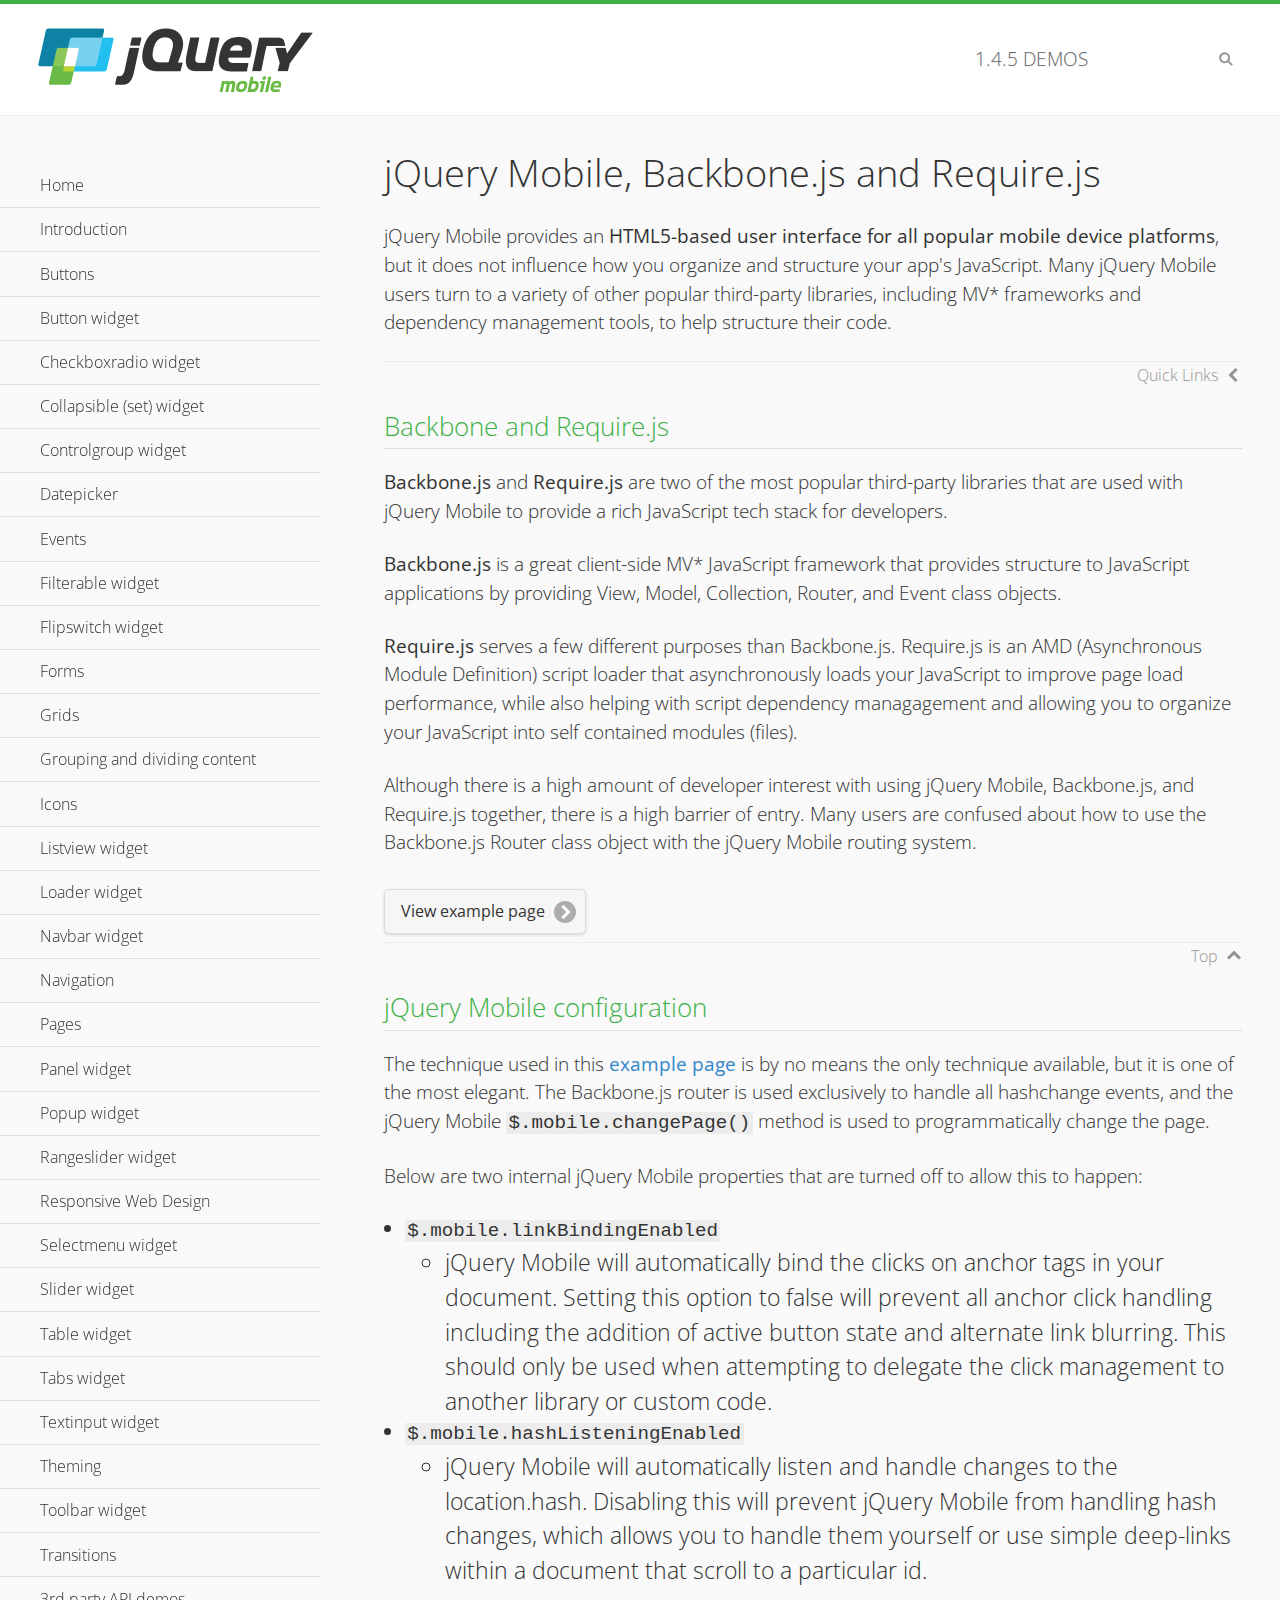
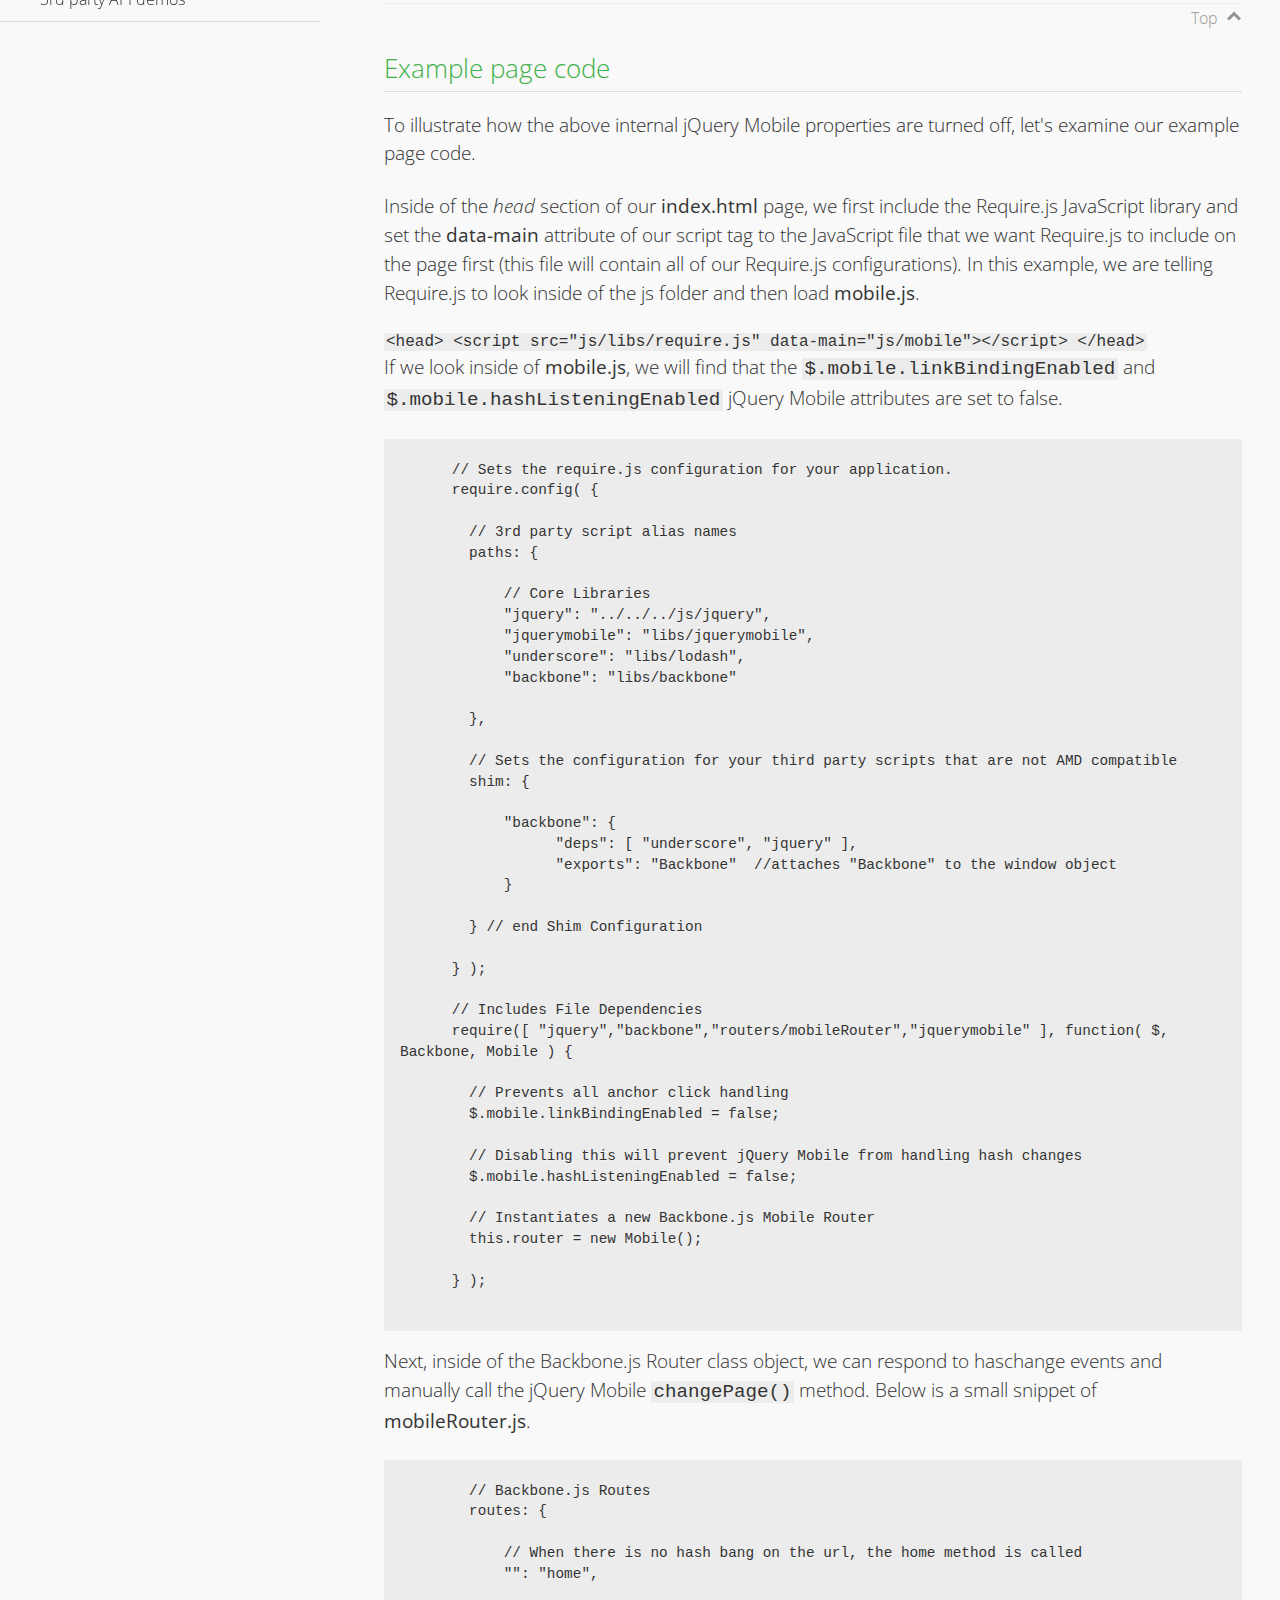
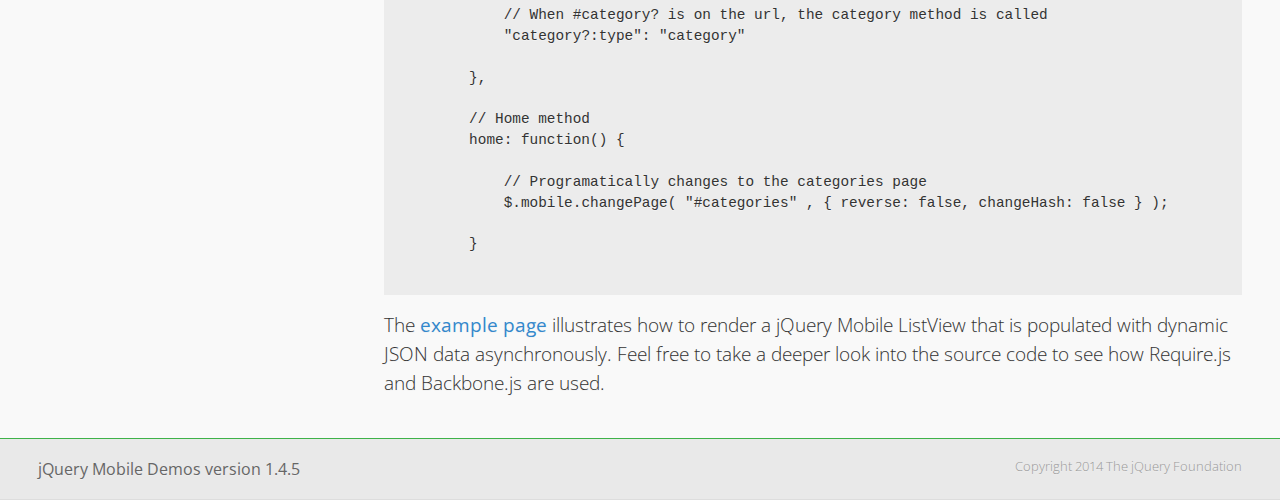
<file: Snakis/Snakis/demos/backbone-requirejs/index.html>
<!DOCTYPE html>
<html>
  <head>
  <meta charset="utf-8">
  <meta name="viewport" content="width=device-width, initial-scale=1">
  <title>jQuery Mobile - Backbone.js and Require.js Apps</title>
	<link rel="shortcut icon" href="../favicon.ico">
    <link rel="stylesheet" href="http://fonts.googleapis.com/css?family=Open+Sans:300,400,700">
	<link rel="stylesheet" href="../css/themes/default/jquery.mobile-1.4.5.min.css">
	<link rel="stylesheet" href="../_assets/css/jqm-demos.css">
	<script src="../js/jquery.js"></script>
	<script src="../_assets/js/index.js"></script>
	<script src="../js/jquery.mobile-1.4.5.min.js"></script>

</head>
<body>
<div data-role="page" class="jqm-demos" data-quicklinks="true">

    <div data-role="header" class="jqm-header">
		<h2><a href="../" title="jQuery Mobile Demos home"><img src="../_assets/img/jquery-logo.png" alt="jQuery Mobile"></a></h2>
		<p><span class="jqm-version"></span> Demos</p>
        <a href="#" class="jqm-navmenu-link ui-btn ui-btn-icon-notext ui-corner-all ui-icon-bars ui-nodisc-icon ui-alt-icon ui-btn-left">Menu</a>
        <a href="#" class="jqm-search-link ui-btn ui-btn-icon-notext ui-corner-all ui-icon-search ui-nodisc-icon ui-alt-icon ui-btn-right">Search</a>
    </div><!-- /header -->

	<div role="main" class="ui-content jqm-content">

      <h1>jQuery Mobile, Backbone.js and Require.js</h1>
      <p>jQuery Mobile provides an <strong>HTML5-based user interface for all popular mobile device platforms</strong>, but it does not influence how you organize and structure your app's JavaScript.  Many jQuery Mobile users turn to a variety of other popular third-party libraries, including MV* frameworks and dependency management tools, to help structure their code.
      </p>

	  <h2>Backbone and Require.js</h2>
      <p><strong>Backbone.js</strong> and <strong>Require.js</strong> are two of the most popular third-party libraries that are used with jQuery Mobile to provide a rich JavaScript tech stack for developers.
      </p>
      <p><strong>Backbone.js</strong> is a great client-side MV* JavaScript framework that provides structure to JavaScript applications by providing View, Model, Collection, Router, and Event class objects.
      </p>
      <p><strong>Require.js</strong> serves a few different purposes than Backbone.js. Require.js is an AMD (Asynchronous Module Definition) script loader that asynchronously loads your JavaScript to improve page load performance, while also helping with script dependency managagement and allowing you to organize your JavaScript into self contained modules (files).
      </p>
      <p>Although there is a high amount of developer interest with using jQuery Mobile, Backbone.js, and Require.js together, there is a high barrier of entry.  Many users are confused about how to use the Backbone.js Router class object with the jQuery Mobile routing system.</p>

	   <a href="backbone-require.html" rel="external" class="ui-btn ui-btn-inline ui-corner-all ui-shadow ui-btn-icon-right ui-icon-carat-r">View example page</a>

      <h2>jQuery Mobile configuration</h2>

      <p>The technique used in this <a href="backbone-require.html" rel="external">example page</a> is by no means the only technique available, but it is one of the most elegant.  The Backbone.js router is used exclusively to handle all hashchange events, and the jQuery Mobile <code>$.mobile.changePage()</code> method is used to programmatically change the page.</p>

      <p>Below are two internal jQuery Mobile properties that are turned off to allow this to happen:</p>

      <ul>
        <li><code>$.mobile.linkBindingEnabled</code>
          <ul>
            <li>jQuery Mobile will automatically bind the clicks on anchor tags in your document. Setting this option to false will prevent all anchor click handling including the addition of active button state and alternate link blurring. This should only be used when attempting to delegate the click management to another library or custom code.</li>
            </ul>
        </li>
        <li><code>$.mobile.hashListeningEnabled</code>
          <ul>
            <li>jQuery Mobile will automatically listen and handle changes to the location.hash. Disabling this will prevent jQuery Mobile from handling hash changes, which allows you to handle them yourself or use simple deep-links within a document that scroll to a particular id.</li>
            </ul>
        </li>
      </ul>

	  <h2>Example page code</h2>
      <p>To illustrate how the above internal jQuery Mobile properties are turned off, let's examine our example page code.</p>

      <p>Inside of the <em>head</em> section of our <strong>index.html</strong> page, we first include the Require.js JavaScript library and set the <strong>data-main</strong> attribute of our script tag to the JavaScript file that we want Require.js to include on the page first (this file will contain all of our Require.js configurations).  In this example, we are telling Require.js to look inside of the js folder and then load <strong>mobile.js</strong>.
      </p>

      <code>
        &lt;head&gt;
          &lt;script src=&quot;js/libs/require.js&quot; data-main=&quot;js/mobile&quot;&gt;&lt;/script&gt;
        &lt;/head&gt;
      </code>
      <p>If we look inside of <strong>mobile.js</strong>, we will find that the <code>$.mobile.linkBindingEnabled</code> and <code>$.mobile.hashListeningEnabled</code> jQuery Mobile attributes are set to false.
      </p>
      <pre>
      <code>
      // Sets the require.js configuration for your application.
      require.config( {

        // 3rd party script alias names
        paths: {

            // Core Libraries
            "jquery": "../../../js/jquery",
            "jquerymobile": "libs/jquerymobile",
            "underscore": "libs/lodash",
            "backbone": "libs/backbone"

        },

        // Sets the configuration for your third party scripts that are not AMD compatible
        shim: {

            "backbone": {
                  "deps": [ "underscore", "jquery" ],
                  "exports": "Backbone"  //attaches "Backbone" to the window object
            }

        } // end Shim Configuration

      } );

      // Includes File Dependencies
      require([ "jquery","backbone","routers/mobileRouter","jquerymobile" ], function( $, Backbone, Mobile ) {

        // Prevents all anchor click handling
        $.mobile.linkBindingEnabled = false;

        // Disabling this will prevent jQuery Mobile from handling hash changes
        $.mobile.hashListeningEnabled = false;

        // Instantiates a new Backbone.js Mobile Router
        this.router = new Mobile();

      } );
</code>
</pre>
<p>Next, inside of the Backbone.js Router class object, we can respond to haschange events and manually call the jQuery Mobile <code>changePage()</code> method.  Below is a small snippet of <strong>mobileRouter.js</strong>.</p>
<pre>
<code>
        // Backbone.js Routes
        routes: {

            // When there is no hash bang on the url, the home method is called
            "": "home",

            // When #category? is on the url, the category method is called
            "category?:type": "category"

        },

        // Home method
        home: function() {

            // Programatically changes to the categories page
            $.mobile.changePage( "#categories" , { reverse: false, changeHash: false } );

        }
</code>
</pre>

		<p>The <a href="backbone-require.html" rel="external">example page</a> illustrates how to render a jQuery Mobile ListView that is populated with dynamic JSON data asynchronously. Feel free to take a deeper look into the source code to see how Require.js and Backbone.js are used.</p>

    </div><!-- /content -->
	    <div data-role="panel" class="jqm-navmenu-panel" data-position="left" data-display="overlay" data-theme="a">
	    	<ul class="jqm-list ui-alt-icon ui-nodisc-icon">
<li data-filtertext="demos homepage" data-icon="home"><a href=".././">Home</a></li>
<li data-filtertext="introduction overview getting started"><a href="../intro/" data-ajax="false">Introduction</a></li>
<li data-filtertext="buttons button markup buttonmarkup method anchor link button element"><a href="../button-markup/" data-ajax="false">Buttons</a></li>
<li data-filtertext="form button widget input button submit reset"><a href="../button/" data-ajax="false">Button widget</a></li>
<li data-role="collapsible" data-enhanced="true" data-collapsed-icon="carat-d" data-expanded-icon="carat-u" data-iconpos="right" data-inset="false" class="ui-collapsible ui-collapsible-themed-content ui-collapsible-collapsed">
	<h3 class="ui-collapsible-heading ui-collapsible-heading-collapsed">
		<a href="#" class="ui-collapsible-heading-toggle ui-btn ui-btn-icon-right ui-btn-inherit ui-icon-carat-d">
		    Checkboxradio widget<span class="ui-collapsible-heading-status"> click to expand contents</span>
		</a>
	</h3>
	<div class="ui-collapsible-content ui-body-inherit ui-collapsible-content-collapsed" aria-hidden="true">
		<ul>
			<li data-filtertext="form checkboxradio widget checkbox input checkboxes controlgroups"><a href="../checkboxradio-checkbox/" data-ajax="false">Checkboxes</a></li>
			<li data-filtertext="form checkboxradio widget radio input radio buttons controlgroups"><a href="../checkboxradio-radio/" data-ajax="false">Radio buttons</a></li>
		</ul>
	</div>
</li>
<li data-role="collapsible" data-enhanced="true" data-collapsed-icon="carat-d" data-expanded-icon="carat-u" data-iconpos="right" data-inset="false" class="ui-collapsible ui-collapsible-themed-content ui-collapsible-collapsed">
	<h3 class="ui-collapsible-heading ui-collapsible-heading-collapsed">
		<a href="#" class="ui-collapsible-heading-toggle ui-btn ui-btn-icon-right ui-btn-inherit ui-icon-carat-d">
			Collapsible (set) widget<span class="ui-collapsible-heading-status"> click to expand contents</span>
		</a>
	</h3>
	<div class="ui-collapsible-content ui-body-inherit ui-collapsible-content-collapsed" aria-hidden="true">
		<ul>
			<li data-filtertext="collapsibles content formatting"><a href="../collapsible/" data-ajax="false">Collapsible</a></li>
			<li data-filtertext="dynamic collapsible set accordion append expand"><a href="../collapsible-dynamic/" data-ajax="false">Dynamic collapsibles</a></li>
			<li data-filtertext="accordions collapsible set widget content formatting grouped collapsibles"><a href="../collapsibleset/" data-ajax="false">Collapsible set</a></li>
		</ul>
	</div>
</li>
<li data-role="collapsible" data-enhanced="true" data-collapsed-icon="carat-d" data-expanded-icon="carat-u" data-iconpos="right" data-inset="false" class="ui-collapsible ui-collapsible-themed-content ui-collapsible-collapsed">
	<h3 class="ui-collapsible-heading ui-collapsible-heading-collapsed">
		<a href="#" class="ui-collapsible-heading-toggle ui-btn ui-btn-icon-right ui-btn-inherit ui-icon-carat-d">
			Controlgroup widget<span class="ui-collapsible-heading-status"> click to expand contents</span>
		</a>
	</h3>
	<div class="ui-collapsible-content ui-body-inherit ui-collapsible-content-collapsed" aria-hidden="true">
		<ul>
			<li data-filtertext="controlgroups selectmenu checkboxradio input grouped buttons horizontal vertical"><a href="../controlgroup/" data-ajax="false">Controlgroup</a></li>
			<li data-filtertext="dynamic controlgroup dynamically add buttons"><a href="../controlgroup-dynamic/" data-ajax="false">Dynamic controlgroups</a></li>
		</ul>
	</div>
</li>
<li data-filtertext="form datepicker widget date input"><a href="../datepicker/" data-ajax="false">Datepicker</a></li>
<li data-role="collapsible" data-enhanced="true" data-collapsed-icon="carat-d" data-expanded-icon="carat-u" data-iconpos="right" data-inset="false" class="ui-collapsible ui-collapsible-themed-content ui-collapsible-collapsed">
	<h3 class="ui-collapsible-heading ui-collapsible-heading-collapsed">
		<a href="#" class="ui-collapsible-heading-toggle ui-btn ui-btn-icon-right ui-btn-inherit ui-icon-carat-d">
			Events<span class="ui-collapsible-heading-status"> click to expand contents</span>
		</a>
	</h3>
	<div class="ui-collapsible-content ui-body-inherit ui-collapsible-content-collapsed" aria-hidden="true">
		<ul>
			<li data-filtertext="swipe to delete list items listviews swipe events"><a href="../swipe-list/" data-ajax="false">Swipe list items</a></li>
			<li data-filtertext="swipe to navigate swipe page navigation swipe events"><a href="../swipe-page/" data-ajax="false">Swipe page navigation</a></li>
		</ul>
	</div>
</li>
<li data-filtertext="filterable filter elements sorting searching listview table"><a href="../filterable/" data-ajax="false">Filterable widget</a></li>
<li data-filtertext="form flipswitch widget flip toggle switch binary select checkbox input"><a href="../flipswitch/" data-ajax="false">Flipswitch widget</a></li>
<li data-role="collapsible" data-enhanced="true" data-collapsed-icon="carat-d" data-expanded-icon="carat-u" data-iconpos="right" data-inset="false" class="ui-collapsible ui-collapsible-themed-content ui-collapsible-collapsed">
	<h3 class="ui-collapsible-heading ui-collapsible-heading-collapsed">
		<a href="#" class="ui-collapsible-heading-toggle ui-btn ui-btn-icon-right ui-btn-inherit ui-icon-carat-d">
			Forms<span class="ui-collapsible-heading-status"> click to expand contents</span>
		</a>
	</h3>
	<div class="ui-collapsible-content ui-body-inherit ui-collapsible-content-collapsed" aria-hidden="true">
		<ul>
			<li data-filtertext="forms text checkbox radio range button submit reset inputs selects textarea slider flipswitch label form elements"><a href="../forms/" data-ajax="false">Forms</a></li>
			<li data-filtertext="form hide labels hidden accessible ui-hidden-accessible forms"><a href="../forms-label-hidden-accessible/" data-ajax="false">Hide labels</a></li>
			<li data-filtertext="form field containers fieldcontain ui-field-contain forms"><a href="../forms-field-contain/" data-ajax="false">Field containers</a></li>
			<li data-filtertext="forms disabled form elements"><a href="../forms-disabled/" data-ajax="false">Forms disabled</a></li>
			<li data-filtertext="forms gallery examples overview forms text checkbox radio range button submit reset inputs selects textarea slider flipswitch label form elements"><a href="../forms-gallery/" data-ajax="false">Forms gallery</a></li>
		</ul>
	</div>
</li>
<li data-role="collapsible" data-enhanced="true" data-collapsed-icon="carat-d" data-expanded-icon="carat-u" data-iconpos="right" data-inset="false" class="ui-collapsible ui-collapsible-themed-content ui-collapsible-collapsed">
	<h3 class="ui-collapsible-heading ui-collapsible-heading-collapsed">
		<a href="#" class="ui-collapsible-heading-toggle ui-btn ui-btn-icon-right ui-btn-inherit ui-icon-carat-d">
			Grids<span class="ui-collapsible-heading-status"> click to expand contents</span>
		</a>
	</h3>
	<div class="ui-collapsible-content ui-body-inherit ui-collapsible-content-collapsed" aria-hidden="true">
		<ul>
			<li data-filtertext="grids columns blocks content formatting rwd responsive css framework"><a href="../grids/" data-ajax="false">Grids</a></li>
			<li data-filtertext="buttons in grids css framework"><a href="../grids-buttons/" data-ajax="false">Buttons in grids</a></li>
			<li data-filtertext="custom responsive grids rwd css framework"><a href="../grids-custom-responsive/" data-ajax="false">Custom responsive grids</a></li>
		</ul>
	</div>
</li>
<li data-filtertext="blocks content formatting sections heading"><a href="../body-bar-classes/" data-ajax="false">Grouping and dividing content</a></li>
<li data-role="collapsible" data-enhanced="true" data-collapsed-icon="carat-d" data-expanded-icon="carat-u" data-iconpos="right" data-inset="false" class="ui-collapsible ui-collapsible-themed-content ui-collapsible-collapsed">
	<h3 class="ui-collapsible-heading ui-collapsible-heading-collapsed">
		<a href="#" class="ui-collapsible-heading-toggle ui-btn ui-btn-icon-right ui-btn-inherit ui-icon-carat-d">
			Icons<span class="ui-collapsible-heading-status"> click to expand contents</span>
		</a>
	</h3>
	<div class="ui-collapsible-content ui-body-inherit ui-collapsible-content-collapsed" aria-hidden="true">
		<ul>
			<li data-filtertext="button icons svg disc alt custom icon position"><a href="../icons/" data-ajax="false">Icons</a></li>
			<li data-filtertext=""><a href="../icons-grunticon/" data-ajax="false">Grunticon loader</a></li>
		</ul>
	</div>
</li>
<li data-role="collapsible" data-enhanced="true" data-collapsed-icon="carat-d" data-expanded-icon="carat-u" data-iconpos="right" data-inset="false" class="ui-collapsible ui-collapsible-themed-content ui-collapsible-collapsed">
	<h3 class="ui-collapsible-heading ui-collapsible-heading-collapsed">
		<a href="#" class="ui-collapsible-heading-toggle ui-btn ui-btn-icon-right ui-btn-inherit ui-icon-carat-d">
			Listview widget<span class="ui-collapsible-heading-status"> click to expand contents</span>
		</a>
	</h3>
	<div class="ui-collapsible-content ui-body-inherit ui-collapsible-content-collapsed" aria-hidden="true">
		<ul>
			<li data-filtertext="listview widget thumbnails icons nested split button collapsible ul ol"><a href="../listview/" data-ajax="false">Listview</a></li>
			<li data-filtertext="autocomplete filterable reveal listview filtertextbeforefilter placeholder"><a href="../listview-autocomplete/" data-ajax="false">Listview autocomplete</a></li>
			<li data-filtertext="autocomplete filterable reveal listview remote data filtertextbeforefilter placeholder"><a href="../listview-autocomplete-remote/" data-ajax="false">Listview autocomplete remote data</a></li>
			<li data-filtertext="autodividers anchor jump scroll linkbars listview lists ul ol"><a href="../listview-autodividers-linkbar/" data-ajax="false">Listview autodividers linkbar</a></li>
			<li data-filtertext="listview autodividers selector autodividersselector lists ul ol"><a href="../listview-autodividers-selector/" data-ajax="false">Listview autodividers selector</a></li>
			<li data-filtertext="listview nested list items"><a href="../listview-nested-lists/" data-ajax="false">Nested Listviews</a></li>
			<li data-filtertext="listview collapsible list items flat"><a href="../listview-collapsible-item-flat/" data-ajax="false">Listview collapsible list items (flat)</a></li>
			<li data-filtertext="listview collapsible list indented"><a href="../listview-collapsible-item-indented/" data-ajax="false">Listview collapsible list items (indented)</a></li>
			<li data-filtertext="grid listview responsive grids responsive listviews lists ul"><a href="../listview-grid/" data-ajax="false">Listview responsive grid</a></li>
		</ul>
	</div>
</li>
<li data-filtertext="loader widget page loading navigation overlay spinner"><a href="../loader/" data-ajax="false">Loader widget</a></li>
<li data-filtertext="navbar widget navmenu toolbars header footer"><a href="../navbar/" data-ajax="false">Navbar widget</a></li>
<li data-role="collapsible" data-enhanced="true" data-collapsed-icon="carat-d" data-expanded-icon="carat-u" data-iconpos="right" data-inset="false" class="ui-collapsible ui-collapsible-themed-content ui-collapsible-collapsed">
	<h3 class="ui-collapsible-heading ui-collapsible-heading-collapsed">
		<a href="#" class="ui-collapsible-heading-toggle ui-btn ui-btn-icon-right ui-btn-inherit ui-icon-carat-d">
			Navigation<span class="ui-collapsible-heading-status"> click to expand contents</span>
		</a>
	</h3>
	<div class="ui-collapsible-content ui-body-inherit ui-collapsible-content-collapsed" aria-hidden="true">
		<ul>
			<li data-filtertext="ajax navigation navigate widget history event method"><a href="../navigation/" data-ajax="false">Navigation</a></li>
			<li data-filtertext="linking pages page links navigation ajax prefetch cache"><a href="../navigation-linking-pages/" data-ajax="false">Linking pages</a></li>
			<!-- <li data-filtertext="php redirect server redirection server-side navigation"><a href="../navigation-php-redirect/" data-ajax="false">PHP redirect demo</a></li>-->
			<li data-filtertext="navigation redirection hash query"><a href="../navigation-hash-processing/" data-ajax="false">Hash processing demo</a></li>
			<li data-filtertext="navigation redirection hash query"><a href="../page-events/" data-ajax="false">Page Navigation Events</a></li>
		</ul>
	</div>
</li>
<li data-role="collapsible" data-enhanced="true" data-collapsed-icon="carat-d" data-expanded-icon="carat-u" data-iconpos="right" data-inset="false" class="ui-collapsible ui-collapsible-themed-content ui-collapsible-collapsed">
	<h3 class="ui-collapsible-heading ui-collapsible-heading-collapsed">
		<a href="#" class="ui-collapsible-heading-toggle ui-btn ui-btn-icon-right ui-btn-inherit ui-icon-carat-d">
			Pages<span class="ui-collapsible-heading-status"> click to expand contents</span>
		</a>
	</h3>
	<div class="ui-collapsible-content ui-body-inherit ui-collapsible-content-collapsed" aria-hidden="true">
		<ul>
			<li data-filtertext="pages page widget ajax navigation"><a href="../pages/" data-ajax="false">Pages</a></li>
			<li data-filtertext="single page"><a href="../pages-single-page/" data-ajax="false">Single page</a></li>
			<li data-filtertext="multipage multi-page page"><a href="../pages-multi-page/" data-ajax="false">Multi-page template</a></li>
			<li data-filtertext="dialog page widget modal popup"><a href="../pages-dialog/" data-ajax="false">Dialog page</a></li>
		</ul>
	</div>
</li>
<li data-role="collapsible" data-enhanced="true" data-collapsed-icon="carat-d" data-expanded-icon="carat-u" data-iconpos="right" data-inset="false" class="ui-collapsible ui-collapsible-themed-content ui-collapsible-collapsed">
	<h3 class="ui-collapsible-heading ui-collapsible-heading-collapsed">
		<a href="#" class="ui-collapsible-heading-toggle ui-btn ui-btn-icon-right ui-btn-inherit ui-icon-carat-d">
			Panel widget<span class="ui-collapsible-heading-status"> click to expand contents</span>
		</a>
	</h3>
	<div class="ui-collapsible-content ui-body-inherit ui-collapsible-content-collapsed" aria-hidden="true">
		<ul>
			<li data-filtertext="panel widget sliding panels reveal push overlay responsive"><a href="../panel/" data-ajax="false">Panel</a></li>
			<li data-filtertext=""><a href="../panel-external/" data-ajax="false">External panels</a></li>
			<li data-filtertext="panel "><a href="../panel-fixed/" data-ajax="false">Fixed panels</a></li>
			<li data-filtertext="panel slide panels sliding panels shadow rwd responsive breakpoint"><a href="../panel-responsive/" data-ajax="false">Panels responsive</a></li>
			<li data-filtertext="panel custom style custom panel width reveal shadow listview panel styling page background wrapper"><a href="../panel-styling/" data-ajax="false">Custom panel style</a></li>
			<li data-filtertext="panel open on swipe"><a href="../panel-swipe-open/" data-ajax="false">Panel open on swipe</a></li>
			<li data-filtertext="panels outside page internal external toolbars"><a href="../panel-external-internal/" data-ajax="false">Panel external and internal</a></li>
		</ul>
	</div>
</li>
<li data-role="collapsible" data-enhanced="true" data-collapsed-icon="carat-d" data-expanded-icon="carat-u" data-iconpos="right" data-inset="false" class="ui-collapsible ui-collapsible-themed-content ui-collapsible-collapsed">
	<h3 class="ui-collapsible-heading ui-collapsible-heading-collapsed">
		<a href="#" class="ui-collapsible-heading-toggle ui-btn ui-btn-icon-right ui-btn-inherit ui-icon-carat-d">
			Popup widget<span class="ui-collapsible-heading-status"> click to expand contents</span>
		</a>
	</h3>
	<div class="ui-collapsible-content ui-body-inherit ui-collapsible-content-collapsed" aria-hidden="true">
		<ul>
			<li data-filtertext="popup widget popups dialog modal transition tooltip lightbox form overlay screen flip pop fade transition"><a href="../popup/" data-ajax="false">Popup</a></li>
			<li data-filtertext="popup alignment position"><a href="../popup-alignment/" data-ajax="false">Popup alignment</a></li>
			<li data-filtertext="popup arrow size popups popover"><a href="../popup-arrow-size/" data-ajax="false">Popup arrow size</a></li>
			<li data-filtertext="dynamic popups popup images lightbox"><a href="../popup-dynamic/" data-ajax="false">Dynamic popups</a></li>
			<li data-filtertext="popups with iframes scaling"><a href="../popup-iframe/" data-ajax="false">Popups with iframes</a></li>
			<li data-filtertext="popup image scaling"><a href="../popup-image-scaling/" data-ajax="false">Popup image scaling</a></li>
			<li data-filtertext="external popup outside multi-page"><a href="../popup-outside-multipage/" data-ajax="false">Popup outside multi-page</a></li>
		</ul>
	</div>
</li>
<li data-filtertext="form rangeslider widget dual sliders dual handle sliders range input"><a href="../rangeslider/" data-ajax="false">Rangeslider widget</a></li>
<li data-filtertext="responsive web design rwd adaptive progressive enhancement PE accessible mobile breakpoints media query media queries"><a href="../rwd/" data-ajax="false">Responsive Web Design</a></li>
<li data-role="collapsible" data-enhanced="true" data-collapsed-icon="carat-d" data-expanded-icon="carat-u" data-iconpos="right" data-inset="false" class="ui-collapsible ui-collapsible-themed-content ui-collapsible-collapsed">
	<h3 class="ui-collapsible-heading ui-collapsible-heading-collapsed">
		<a href="#" class="ui-collapsible-heading-toggle ui-btn ui-btn-icon-right ui-btn-inherit ui-icon-carat-d">
			Selectmenu widget<span class="ui-collapsible-heading-status"> click to expand contents</span>
		</a>
	</h3>
	<div class="ui-collapsible-content ui-body-inherit ui-collapsible-content-collapsed" aria-hidden="true">
		<ul>
			<li data-filtertext="form selectmenu widget select input custom select menu selects"><a href="../selectmenu/" data-ajax="false">Selectmenu</a></li>
			<li data-filtertext="form custom select menu selectmenu widget custom menu option optgroup multiple selects"><a href="../selectmenu-custom/" data-ajax="false">Custom select menu</a></li>
			<li data-filtertext="filterable select filter popup dialog"><a href="../selectmenu-custom-filter/" data-ajax="false">Custom select menu with filter</a></li>
		</ul>
	</div>
</li>
<li data-role="collapsible" data-enhanced="true" data-collapsed-icon="carat-d" data-expanded-icon="carat-u" data-iconpos="right" data-inset="false" class="ui-collapsible ui-collapsible-themed-content ui-collapsible-collapsed">
	<h3 class="ui-collapsible-heading ui-collapsible-heading-collapsed">
		<a href="#" class="ui-collapsible-heading-toggle ui-btn ui-btn-icon-right ui-btn-inherit ui-icon-carat-d">
			Slider widget<span class="ui-collapsible-heading-status"> click to expand contents</span>
		</a>
	</h3>
	<div class="ui-collapsible-content ui-body-inherit ui-collapsible-content-collapsed" aria-hidden="true">
		<ul>
			<li data-filtertext="form slider widget range input single sliders"><a href="../slider/" data-ajax="false">Slider</a></li>
			<li data-filtertext="form slider widget flipswitch slider binary select flip toggle switch"><a href="../slider-flipswitch/" data-ajax="false">Slider flip toggle switch</a></li>
			<li data-filtertext="form slider tooltip handle value input range sliders"><a href="../slider-tooltip/" data-ajax="false">Slider tooltip</a></li>
		</ul>
	</div>
</li>
<li data-role="collapsible" data-enhanced="true" data-collapsed-icon="carat-d" data-expanded-icon="carat-u" data-iconpos="right" data-inset="false" class="ui-collapsible ui-collapsible-themed-content ui-collapsible-collapsed">
	<h3 class="ui-collapsible-heading ui-collapsible-heading-collapsed">
		<a href="#" class="ui-collapsible-heading-toggle ui-btn ui-btn-icon-right ui-btn-inherit ui-icon-carat-d">
			Table widget<span class="ui-collapsible-heading-status"> click to expand contents</span>
		</a>
	</h3>
	<div class="ui-collapsible-content ui-body-inherit ui-collapsible-content-collapsed" aria-hidden="true">
		<ul>
			<li data-filtertext="table widget reflow column toggle th td responsive tables rwd hide show tabular"><a href="../table-column-toggle/" data-ajax="false">Table Column Toggle</a></li>
			<li data-filtertext="table column toggle phone comparison demo"><a href="../table-column-toggle-example/" data-ajax="false">Table Column Toggle demo</a></li>
			<li data-filtertext="responsive tables table column toggle heading groups rwd breakpoint"><a href="../table-column-toggle-heading-groups/" data-ajax="false">Table Column Toggle heading groups</a></li>
			<li data-filtertext="responsive tables table column toggle hide rwd breakpoint customization options"><a href="../table-column-toggle-options/" data-ajax="false">Table Column Toggle options</a></li>
			<li data-filtertext="table reflow th td responsive rwd columns tabular"><a href="../table-reflow/" data-ajax="false">Table Reflow</a></li>
			<li data-filtertext="responsive tables table reflow heading groups rwd breakpoint"><a href="../table-reflow-heading-groups/" data-ajax="false">Table Reflow heading groups</a></li>
			<li data-filtertext="responsive tables table reflow stripes strokes table style"><a href="../table-reflow-stripes-strokes/" data-ajax="false">Table Reflow stripes and strokes</a></li>
			<li data-filtertext="responsive tables table reflow stack custom styles"><a href="../table-reflow-styling/" data-ajax="false">Table Reflow custom styles</a></li>
		</ul>
	</div>
</li>
<li data-filtertext="ui tabs widget"><a href="../tabs/" data-ajax="false">Tabs widget</a></li>
<li data-filtertext="form textinput widget text input textarea number date time tel email file color password"><a href="../textinput/" data-ajax="false">Textinput widget</a></li>
<li data-role="collapsible" data-enhanced="true" data-collapsed-icon="carat-d" data-expanded-icon="carat-u" data-iconpos="right" data-inset="false" class="ui-collapsible ui-collapsible-themed-content ui-collapsible-collapsed">
	<h3 class="ui-collapsible-heading ui-collapsible-heading-collapsed">
		<a href="#" class="ui-collapsible-heading-toggle ui-btn ui-btn-icon-right ui-btn-inherit ui-icon-carat-d">
			Theming<span class="ui-collapsible-heading-status"> click to expand contents</span>
		</a>
	</h3>
	<div class="ui-collapsible-content ui-body-inherit ui-collapsible-content-collapsed" aria-hidden="true">
		<ul>
			<li data-filtertext="default theme swatches theming style css"><a href="../theme-default/" data-ajax="false">Default theme</a></li>
			<li data-filtertext="classic theme old theme swatches theming style css"><a href="../theme-classic/" data-ajax="false">Classic theme</a></li>
		</ul>
	</div>
</li>
<li data-role="collapsible" data-enhanced="true" data-collapsed-icon="carat-d" data-expanded-icon="carat-u" data-iconpos="right" data-inset="false" class="ui-collapsible ui-collapsible-themed-content ui-collapsible-collapsed">
	<h3 class="ui-collapsible-heading ui-collapsible-heading-collapsed">
		<a href="#" class="ui-collapsible-heading-toggle ui-btn ui-btn-icon-right ui-btn-inherit ui-icon-carat-d">
			Toolbar widget<span class="ui-collapsible-heading-status"> click to expand contents</span>
		</a>
	</h3>
	<div class="ui-collapsible-content ui-body-inherit ui-collapsible-content-collapsed" aria-hidden="true">
		<ul>
			<li data-filtertext="toolbar widget header footer toolbars fixed fullscreen external sections"><a href="../toolbar/" data-ajax="false">Toolbar</a></li>
			<li data-filtertext="dynamic toolbars dynamically add toolbar header footer"><a href="../toolbar-dynamic/" data-ajax="false">Dynamic toolbars</a></li>
			<li data-filtertext="external toolbars header footer"><a href="../toolbar-external/" data-ajax="false">External toolbars</a></li>
			<li data-filtertext="fixed toolbars header footer"><a href="../toolbar-fixed/" data-ajax="false">Fixed toolbars</a></li>
			<li data-filtertext="fixed fullscreen toolbars header footer"><a href="../toolbar-fixed-fullscreen/" data-ajax="false">Fullscreen toolbars</a></li>
			<li data-filtertext="external fixed toolbars header footer"><a href="../toolbar-fixed-external/" data-ajax="false">Fixed external toolbars</a></li>
			<li data-filtertext="external persistent toolbars header footer navbar navmenu"><a href="../toolbar-fixed-persistent/" data-ajax="false">Persistent toolbars</a></li>
			<li data-filtertext="external ajax optimized toolbars persistent toolbars header footer navbar"><a href="../toolbar-fixed-persistent-optimized/" data-ajax="false">Ajax optimized toolbars</a></li>
			<li data-filtertext="form in toolbars header footer"><a href="../toolbar-fixed-forms/" data-ajax="false">Form in toolbar</a></li>
		</ul>
	</div>
</li>
<li data-filtertext="page transitions animated pages popup navigation flip slide fade pop"><a href="../transitions/" data-ajax="false">Transitions</a></li>
<li data-role="collapsible" data-enhanced="true" data-collapsed-icon="carat-d" data-expanded-icon="carat-u" data-iconpos="right" data-inset="false" class="ui-collapsible ui-collapsible-themed-content ui-collapsible-collapsed">
	<h3 class="ui-collapsible-heading ui-collapsible-heading-collapsed">
		<a href="#" class="ui-collapsible-heading-toggle ui-btn ui-btn-icon-right ui-btn-inherit ui-icon-carat-d">
			3rd party API demos<span class="ui-collapsible-heading-status"> click to expand contents</span>
		</a>
	</h3>
	<div class="ui-collapsible-content ui-body-inherit ui-collapsible-content-collapsed" aria-hidden="true">
		<ul>
			<li data-filtertext="backbone requirejs navigation router"><a href="../backbone-requirejs/" data-ajax="false">Backbone RequireJS</a></li>
			<li data-filtertext="google maps geolocation demo"><a href="../map-geolocation/" data-ajax="false">Google Maps geolocation</a></li>
			<li data-filtertext="google maps hybrid"><a href="../map-list-toggle/" data-ajax="false">Google Maps list toggle</a></li>
		</ul>
	</div>
</li>



		     </ul>
		</div><!-- /panel -->


    <div data-role="footer" data-position="fixed" data-tap-toggle="false" class="jqm-footer">
        <p>jQuery Mobile Demos version <span class="jqm-version"></span></p>
        <p>Copyright 2014 The jQuery Foundation</p>
    </div><!-- /footer -->
	<!-- TODO: This should become an external panel so we can add input to markup (unique ID) -->
    <div data-role="panel" class="jqm-search-panel" data-position="right" data-display="overlay" data-theme="a">
		<div class="jqm-search">
			<ul class="jqm-list" data-filter-placeholder="Search demos..." data-filter-reveal="true">
<li data-filtertext="demos homepage" data-icon="home"><a href=".././">Home</a></li>
<li data-filtertext="introduction overview getting started"><a href="../intro/" data-ajax="false">Introduction</a></li>
<li data-filtertext="buttons button markup buttonmarkup method anchor link button element"><a href="../button-markup/" data-ajax="false">Buttons</a></li>
<li data-filtertext="form button widget input button submit reset"><a href="../button/" data-ajax="false">Button widget</a></li>
<li data-role="collapsible" data-enhanced="true" data-collapsed-icon="carat-d" data-expanded-icon="carat-u" data-iconpos="right" data-inset="false" class="ui-collapsible ui-collapsible-themed-content ui-collapsible-collapsed">
	<h3 class="ui-collapsible-heading ui-collapsible-heading-collapsed">
		<a href="#" class="ui-collapsible-heading-toggle ui-btn ui-btn-icon-right ui-btn-inherit ui-icon-carat-d">
		    Checkboxradio widget<span class="ui-collapsible-heading-status"> click to expand contents</span>
		</a>
	</h3>
	<div class="ui-collapsible-content ui-body-inherit ui-collapsible-content-collapsed" aria-hidden="true">
		<ul>
			<li data-filtertext="form checkboxradio widget checkbox input checkboxes controlgroups"><a href="../checkboxradio-checkbox/" data-ajax="false">Checkboxes</a></li>
			<li data-filtertext="form checkboxradio widget radio input radio buttons controlgroups"><a href="../checkboxradio-radio/" data-ajax="false">Radio buttons</a></li>
		</ul>
	</div>
</li>
<li data-role="collapsible" data-enhanced="true" data-collapsed-icon="carat-d" data-expanded-icon="carat-u" data-iconpos="right" data-inset="false" class="ui-collapsible ui-collapsible-themed-content ui-collapsible-collapsed">
	<h3 class="ui-collapsible-heading ui-collapsible-heading-collapsed">
		<a href="#" class="ui-collapsible-heading-toggle ui-btn ui-btn-icon-right ui-btn-inherit ui-icon-carat-d">
			Collapsible (set) widget<span class="ui-collapsible-heading-status"> click to expand contents</span>
		</a>
	</h3>
	<div class="ui-collapsible-content ui-body-inherit ui-collapsible-content-collapsed" aria-hidden="true">
		<ul>
			<li data-filtertext="collapsibles content formatting"><a href="../collapsible/" data-ajax="false">Collapsible</a></li>
			<li data-filtertext="dynamic collapsible set accordion append expand"><a href="../collapsible-dynamic/" data-ajax="false">Dynamic collapsibles</a></li>
			<li data-filtertext="accordions collapsible set widget content formatting grouped collapsibles"><a href="../collapsibleset/" data-ajax="false">Collapsible set</a></li>
		</ul>
	</div>
</li>
<li data-role="collapsible" data-enhanced="true" data-collapsed-icon="carat-d" data-expanded-icon="carat-u" data-iconpos="right" data-inset="false" class="ui-collapsible ui-collapsible-themed-content ui-collapsible-collapsed">
	<h3 class="ui-collapsible-heading ui-collapsible-heading-collapsed">
		<a href="#" class="ui-collapsible-heading-toggle ui-btn ui-btn-icon-right ui-btn-inherit ui-icon-carat-d">
			Controlgroup widget<span class="ui-collapsible-heading-status"> click to expand contents</span>
		</a>
	</h3>
	<div class="ui-collapsible-content ui-body-inherit ui-collapsible-content-collapsed" aria-hidden="true">
		<ul>
			<li data-filtertext="controlgroups selectmenu checkboxradio input grouped buttons horizontal vertical"><a href="../controlgroup/" data-ajax="false">Controlgroup</a></li>
			<li data-filtertext="dynamic controlgroup dynamically add buttons"><a href="../controlgroup-dynamic/" data-ajax="false">Dynamic controlgroups</a></li>
		</ul>
	</div>
</li>
<li data-filtertext="form datepicker widget date input"><a href="../datepicker/" data-ajax="false">Datepicker</a></li>
<li data-role="collapsible" data-enhanced="true" data-collapsed-icon="carat-d" data-expanded-icon="carat-u" data-iconpos="right" data-inset="false" class="ui-collapsible ui-collapsible-themed-content ui-collapsible-collapsed">
	<h3 class="ui-collapsible-heading ui-collapsible-heading-collapsed">
		<a href="#" class="ui-collapsible-heading-toggle ui-btn ui-btn-icon-right ui-btn-inherit ui-icon-carat-d">
			Events<span class="ui-collapsible-heading-status"> click to expand contents</span>
		</a>
	</h3>
	<div class="ui-collapsible-content ui-body-inherit ui-collapsible-content-collapsed" aria-hidden="true">
		<ul>
			<li data-filtertext="swipe to delete list items listviews swipe events"><a href="../swipe-list/" data-ajax="false">Swipe list items</a></li>
			<li data-filtertext="swipe to navigate swipe page navigation swipe events"><a href="../swipe-page/" data-ajax="false">Swipe page navigation</a></li>
		</ul>
	</div>
</li>
<li data-filtertext="filterable filter elements sorting searching listview table"><a href="../filterable/" data-ajax="false">Filterable widget</a></li>
<li data-filtertext="form flipswitch widget flip toggle switch binary select checkbox input"><a href="../flipswitch/" data-ajax="false">Flipswitch widget</a></li>
<li data-role="collapsible" data-enhanced="true" data-collapsed-icon="carat-d" data-expanded-icon="carat-u" data-iconpos="right" data-inset="false" class="ui-collapsible ui-collapsible-themed-content ui-collapsible-collapsed">
	<h3 class="ui-collapsible-heading ui-collapsible-heading-collapsed">
		<a href="#" class="ui-collapsible-heading-toggle ui-btn ui-btn-icon-right ui-btn-inherit ui-icon-carat-d">
			Forms<span class="ui-collapsible-heading-status"> click to expand contents</span>
		</a>
	</h3>
	<div class="ui-collapsible-content ui-body-inherit ui-collapsible-content-collapsed" aria-hidden="true">
		<ul>
			<li data-filtertext="forms text checkbox radio range button submit reset inputs selects textarea slider flipswitch label form elements"><a href="../forms/" data-ajax="false">Forms</a></li>
			<li data-filtertext="form hide labels hidden accessible ui-hidden-accessible forms"><a href="../forms-label-hidden-accessible/" data-ajax="false">Hide labels</a></li>
			<li data-filtertext="form field containers fieldcontain ui-field-contain forms"><a href="../forms-field-contain/" data-ajax="false">Field containers</a></li>
			<li data-filtertext="forms disabled form elements"><a href="../forms-disabled/" data-ajax="false">Forms disabled</a></li>
			<li data-filtertext="forms gallery examples overview forms text checkbox radio range button submit reset inputs selects textarea slider flipswitch label form elements"><a href="../forms-gallery/" data-ajax="false">Forms gallery</a></li>
		</ul>
	</div>
</li>
<li data-role="collapsible" data-enhanced="true" data-collapsed-icon="carat-d" data-expanded-icon="carat-u" data-iconpos="right" data-inset="false" class="ui-collapsible ui-collapsible-themed-content ui-collapsible-collapsed">
	<h3 class="ui-collapsible-heading ui-collapsible-heading-collapsed">
		<a href="#" class="ui-collapsible-heading-toggle ui-btn ui-btn-icon-right ui-btn-inherit ui-icon-carat-d">
			Grids<span class="ui-collapsible-heading-status"> click to expand contents</span>
		</a>
	</h3>
	<div class="ui-collapsible-content ui-body-inherit ui-collapsible-content-collapsed" aria-hidden="true">
		<ul>
			<li data-filtertext="grids columns blocks content formatting rwd responsive css framework"><a href="../grids/" data-ajax="false">Grids</a></li>
			<li data-filtertext="buttons in grids css framework"><a href="../grids-buttons/" data-ajax="false">Buttons in grids</a></li>
			<li data-filtertext="custom responsive grids rwd css framework"><a href="../grids-custom-responsive/" data-ajax="false">Custom responsive grids</a></li>
		</ul>
	</div>
</li>
<li data-filtertext="blocks content formatting sections heading"><a href="../body-bar-classes/" data-ajax="false">Grouping and dividing content</a></li>
<li data-role="collapsible" data-enhanced="true" data-collapsed-icon="carat-d" data-expanded-icon="carat-u" data-iconpos="right" data-inset="false" class="ui-collapsible ui-collapsible-themed-content ui-collapsible-collapsed">
	<h3 class="ui-collapsible-heading ui-collapsible-heading-collapsed">
		<a href="#" class="ui-collapsible-heading-toggle ui-btn ui-btn-icon-right ui-btn-inherit ui-icon-carat-d">
			Icons<span class="ui-collapsible-heading-status"> click to expand contents</span>
		</a>
	</h3>
	<div class="ui-collapsible-content ui-body-inherit ui-collapsible-content-collapsed" aria-hidden="true">
		<ul>
			<li data-filtertext="button icons svg disc alt custom icon position"><a href="../icons/" data-ajax="false">Icons</a></li>
			<li data-filtertext=""><a href="../icons-grunticon/" data-ajax="false">Grunticon loader</a></li>
		</ul>
	</div>
</li>
<li data-role="collapsible" data-enhanced="true" data-collapsed-icon="carat-d" data-expanded-icon="carat-u" data-iconpos="right" data-inset="false" class="ui-collapsible ui-collapsible-themed-content ui-collapsible-collapsed">
	<h3 class="ui-collapsible-heading ui-collapsible-heading-collapsed">
		<a href="#" class="ui-collapsible-heading-toggle ui-btn ui-btn-icon-right ui-btn-inherit ui-icon-carat-d">
			Listview widget<span class="ui-collapsible-heading-status"> click to expand contents</span>
		</a>
	</h3>
	<div class="ui-collapsible-content ui-body-inherit ui-collapsible-content-collapsed" aria-hidden="true">
		<ul>
			<li data-filtertext="listview widget thumbnails icons nested split button collapsible ul ol"><a href="../listview/" data-ajax="false">Listview</a></li>
			<li data-filtertext="autocomplete filterable reveal listview filtertextbeforefilter placeholder"><a href="../listview-autocomplete/" data-ajax="false">Listview autocomplete</a></li>
			<li data-filtertext="autocomplete filterable reveal listview remote data filtertextbeforefilter placeholder"><a href="../listview-autocomplete-remote/" data-ajax="false">Listview autocomplete remote data</a></li>
			<li data-filtertext="autodividers anchor jump scroll linkbars listview lists ul ol"><a href="../listview-autodividers-linkbar/" data-ajax="false">Listview autodividers linkbar</a></li>
			<li data-filtertext="listview autodividers selector autodividersselector lists ul ol"><a href="../listview-autodividers-selector/" data-ajax="false">Listview autodividers selector</a></li>
			<li data-filtertext="listview nested list items"><a href="../listview-nested-lists/" data-ajax="false">Nested Listviews</a></li>
			<li data-filtertext="listview collapsible list items flat"><a href="../listview-collapsible-item-flat/" data-ajax="false">Listview collapsible list items (flat)</a></li>
			<li data-filtertext="listview collapsible list indented"><a href="../listview-collapsible-item-indented/" data-ajax="false">Listview collapsible list items (indented)</a></li>
			<li data-filtertext="grid listview responsive grids responsive listviews lists ul"><a href="../listview-grid/" data-ajax="false">Listview responsive grid</a></li>
		</ul>
	</div>
</li>
<li data-filtertext="loader widget page loading navigation overlay spinner"><a href="../loader/" data-ajax="false">Loader widget</a></li>
<li data-filtertext="navbar widget navmenu toolbars header footer"><a href="../navbar/" data-ajax="false">Navbar widget</a></li>
<li data-role="collapsible" data-enhanced="true" data-collapsed-icon="carat-d" data-expanded-icon="carat-u" data-iconpos="right" data-inset="false" class="ui-collapsible ui-collapsible-themed-content ui-collapsible-collapsed">
	<h3 class="ui-collapsible-heading ui-collapsible-heading-collapsed">
		<a href="#" class="ui-collapsible-heading-toggle ui-btn ui-btn-icon-right ui-btn-inherit ui-icon-carat-d">
			Navigation<span class="ui-collapsible-heading-status"> click to expand contents</span>
		</a>
	</h3>
	<div class="ui-collapsible-content ui-body-inherit ui-collapsible-content-collapsed" aria-hidden="true">
		<ul>
			<li data-filtertext="ajax navigation navigate widget history event method"><a href="../navigation/" data-ajax="false">Navigation</a></li>
			<li data-filtertext="linking pages page links navigation ajax prefetch cache"><a href="../navigation-linking-pages/" data-ajax="false">Linking pages</a></li>
			<!-- <li data-filtertext="php redirect server redirection server-side navigation"><a href="../navigation-php-redirect/" data-ajax="false">PHP redirect demo</a></li>-->
			<li data-filtertext="navigation redirection hash query"><a href="../navigation-hash-processing/" data-ajax="false">Hash processing demo</a></li>
			<li data-filtertext="navigation redirection hash query"><a href="../page-events/" data-ajax="false">Page Navigation Events</a></li>
		</ul>
	</div>
</li>
<li data-role="collapsible" data-enhanced="true" data-collapsed-icon="carat-d" data-expanded-icon="carat-u" data-iconpos="right" data-inset="false" class="ui-collapsible ui-collapsible-themed-content ui-collapsible-collapsed">
	<h3 class="ui-collapsible-heading ui-collapsible-heading-collapsed">
		<a href="#" class="ui-collapsible-heading-toggle ui-btn ui-btn-icon-right ui-btn-inherit ui-icon-carat-d">
			Pages<span class="ui-collapsible-heading-status"> click to expand contents</span>
		</a>
	</h3>
	<div class="ui-collapsible-content ui-body-inherit ui-collapsible-content-collapsed" aria-hidden="true">
		<ul>
			<li data-filtertext="pages page widget ajax navigation"><a href="../pages/" data-ajax="false">Pages</a></li>
			<li data-filtertext="single page"><a href="../pages-single-page/" data-ajax="false">Single page</a></li>
			<li data-filtertext="multipage multi-page page"><a href="../pages-multi-page/" data-ajax="false">Multi-page template</a></li>
			<li data-filtertext="dialog page widget modal popup"><a href="../pages-dialog/" data-ajax="false">Dialog page</a></li>
		</ul>
	</div>
</li>
<li data-role="collapsible" data-enhanced="true" data-collapsed-icon="carat-d" data-expanded-icon="carat-u" data-iconpos="right" data-inset="false" class="ui-collapsible ui-collapsible-themed-content ui-collapsible-collapsed">
	<h3 class="ui-collapsible-heading ui-collapsible-heading-collapsed">
		<a href="#" class="ui-collapsible-heading-toggle ui-btn ui-btn-icon-right ui-btn-inherit ui-icon-carat-d">
			Panel widget<span class="ui-collapsible-heading-status"> click to expand contents</span>
		</a>
	</h3>
	<div class="ui-collapsible-content ui-body-inherit ui-collapsible-content-collapsed" aria-hidden="true">
		<ul>
			<li data-filtertext="panel widget sliding panels reveal push overlay responsive"><a href="../panel/" data-ajax="false">Panel</a></li>
			<li data-filtertext=""><a href="../panel-external/" data-ajax="false">External panels</a></li>
			<li data-filtertext="panel "><a href="../panel-fixed/" data-ajax="false">Fixed panels</a></li>
			<li data-filtertext="panel slide panels sliding panels shadow rwd responsive breakpoint"><a href="../panel-responsive/" data-ajax="false">Panels responsive</a></li>
			<li data-filtertext="panel custom style custom panel width reveal shadow listview panel styling page background wrapper"><a href="../panel-styling/" data-ajax="false">Custom panel style</a></li>
			<li data-filtertext="panel open on swipe"><a href="../panel-swipe-open/" data-ajax="false">Panel open on swipe</a></li>
			<li data-filtertext="panels outside page internal external toolbars"><a href="../panel-external-internal/" data-ajax="false">Panel external and internal</a></li>
		</ul>
	</div>
</li>
<li data-role="collapsible" data-enhanced="true" data-collapsed-icon="carat-d" data-expanded-icon="carat-u" data-iconpos="right" data-inset="false" class="ui-collapsible ui-collapsible-themed-content ui-collapsible-collapsed">
	<h3 class="ui-collapsible-heading ui-collapsible-heading-collapsed">
		<a href="#" class="ui-collapsible-heading-toggle ui-btn ui-btn-icon-right ui-btn-inherit ui-icon-carat-d">
			Popup widget<span class="ui-collapsible-heading-status"> click to expand contents</span>
		</a>
	</h3>
	<div class="ui-collapsible-content ui-body-inherit ui-collapsible-content-collapsed" aria-hidden="true">
		<ul>
			<li data-filtertext="popup widget popups dialog modal transition tooltip lightbox form overlay screen flip pop fade transition"><a href="../popup/" data-ajax="false">Popup</a></li>
			<li data-filtertext="popup alignment position"><a href="../popup-alignment/" data-ajax="false">Popup alignment</a></li>
			<li data-filtertext="popup arrow size popups popover"><a href="../popup-arrow-size/" data-ajax="false">Popup arrow size</a></li>
			<li data-filtertext="dynamic popups popup images lightbox"><a href="../popup-dynamic/" data-ajax="false">Dynamic popups</a></li>
			<li data-filtertext="popups with iframes scaling"><a href="../popup-iframe/" data-ajax="false">Popups with iframes</a></li>
			<li data-filtertext="popup image scaling"><a href="../popup-image-scaling/" data-ajax="false">Popup image scaling</a></li>
			<li data-filtertext="external popup outside multi-page"><a href="../popup-outside-multipage/" data-ajax="false">Popup outside multi-page</a></li>
		</ul>
	</div>
</li>
<li data-filtertext="form rangeslider widget dual sliders dual handle sliders range input"><a href="../rangeslider/" data-ajax="false">Rangeslider widget</a></li>
<li data-filtertext="responsive web design rwd adaptive progressive enhancement PE accessible mobile breakpoints media query media queries"><a href="../rwd/" data-ajax="false">Responsive Web Design</a></li>
<li data-role="collapsible" data-enhanced="true" data-collapsed-icon="carat-d" data-expanded-icon="carat-u" data-iconpos="right" data-inset="false" class="ui-collapsible ui-collapsible-themed-content ui-collapsible-collapsed">
	<h3 class="ui-collapsible-heading ui-collapsible-heading-collapsed">
		<a href="#" class="ui-collapsible-heading-toggle ui-btn ui-btn-icon-right ui-btn-inherit ui-icon-carat-d">
			Selectmenu widget<span class="ui-collapsible-heading-status"> click to expand contents</span>
		</a>
	</h3>
	<div class="ui-collapsible-content ui-body-inherit ui-collapsible-content-collapsed" aria-hidden="true">
		<ul>
			<li data-filtertext="form selectmenu widget select input custom select menu selects"><a href="../selectmenu/" data-ajax="false">Selectmenu</a></li>
			<li data-filtertext="form custom select menu selectmenu widget custom menu option optgroup multiple selects"><a href="../selectmenu-custom/" data-ajax="false">Custom select menu</a></li>
			<li data-filtertext="filterable select filter popup dialog"><a href="../selectmenu-custom-filter/" data-ajax="false">Custom select menu with filter</a></li>
		</ul>
	</div>
</li>
<li data-role="collapsible" data-enhanced="true" data-collapsed-icon="carat-d" data-expanded-icon="carat-u" data-iconpos="right" data-inset="false" class="ui-collapsible ui-collapsible-themed-content ui-collapsible-collapsed">
	<h3 class="ui-collapsible-heading ui-collapsible-heading-collapsed">
		<a href="#" class="ui-collapsible-heading-toggle ui-btn ui-btn-icon-right ui-btn-inherit ui-icon-carat-d">
			Slider widget<span class="ui-collapsible-heading-status"> click to expand contents</span>
		</a>
	</h3>
	<div class="ui-collapsible-content ui-body-inherit ui-collapsible-content-collapsed" aria-hidden="true">
		<ul>
			<li data-filtertext="form slider widget range input single sliders"><a href="../slider/" data-ajax="false">Slider</a></li>
			<li data-filtertext="form slider widget flipswitch slider binary select flip toggle switch"><a href="../slider-flipswitch/" data-ajax="false">Slider flip toggle switch</a></li>
			<li data-filtertext="form slider tooltip handle value input range sliders"><a href="../slider-tooltip/" data-ajax="false">Slider tooltip</a></li>
		</ul>
	</div>
</li>
<li data-role="collapsible" data-enhanced="true" data-collapsed-icon="carat-d" data-expanded-icon="carat-u" data-iconpos="right" data-inset="false" class="ui-collapsible ui-collapsible-themed-content ui-collapsible-collapsed">
	<h3 class="ui-collapsible-heading ui-collapsible-heading-collapsed">
		<a href="#" class="ui-collapsible-heading-toggle ui-btn ui-btn-icon-right ui-btn-inherit ui-icon-carat-d">
			Table widget<span class="ui-collapsible-heading-status"> click to expand contents</span>
		</a>
	</h3>
	<div class="ui-collapsible-content ui-body-inherit ui-collapsible-content-collapsed" aria-hidden="true">
		<ul>
			<li data-filtertext="table widget reflow column toggle th td responsive tables rwd hide show tabular"><a href="../table-column-toggle/" data-ajax="false">Table Column Toggle</a></li>
			<li data-filtertext="table column toggle phone comparison demo"><a href="../table-column-toggle-example/" data-ajax="false">Table Column Toggle demo</a></li>
			<li data-filtertext="responsive tables table column toggle heading groups rwd breakpoint"><a href="../table-column-toggle-heading-groups/" data-ajax="false">Table Column Toggle heading groups</a></li>
			<li data-filtertext="responsive tables table column toggle hide rwd breakpoint customization options"><a href="../table-column-toggle-options/" data-ajax="false">Table Column Toggle options</a></li>
			<li data-filtertext="table reflow th td responsive rwd columns tabular"><a href="../table-reflow/" data-ajax="false">Table Reflow</a></li>
			<li data-filtertext="responsive tables table reflow heading groups rwd breakpoint"><a href="../table-reflow-heading-groups/" data-ajax="false">Table Reflow heading groups</a></li>
			<li data-filtertext="responsive tables table reflow stripes strokes table style"><a href="../table-reflow-stripes-strokes/" data-ajax="false">Table Reflow stripes and strokes</a></li>
			<li data-filtertext="responsive tables table reflow stack custom styles"><a href="../table-reflow-styling/" data-ajax="false">Table Reflow custom styles</a></li>
		</ul>
	</div>
</li>
<li data-filtertext="ui tabs widget"><a href="../tabs/" data-ajax="false">Tabs widget</a></li>
<li data-filtertext="form textinput widget text input textarea number date time tel email file color password"><a href="../textinput/" data-ajax="false">Textinput widget</a></li>
<li data-role="collapsible" data-enhanced="true" data-collapsed-icon="carat-d" data-expanded-icon="carat-u" data-iconpos="right" data-inset="false" class="ui-collapsible ui-collapsible-themed-content ui-collapsible-collapsed">
	<h3 class="ui-collapsible-heading ui-collapsible-heading-collapsed">
		<a href="#" class="ui-collapsible-heading-toggle ui-btn ui-btn-icon-right ui-btn-inherit ui-icon-carat-d">
			Theming<span class="ui-collapsible-heading-status"> click to expand contents</span>
		</a>
	</h3>
	<div class="ui-collapsible-content ui-body-inherit ui-collapsible-content-collapsed" aria-hidden="true">
		<ul>
			<li data-filtertext="default theme swatches theming style css"><a href="../theme-default/" data-ajax="false">Default theme</a></li>
			<li data-filtertext="classic theme old theme swatches theming style css"><a href="../theme-classic/" data-ajax="false">Classic theme</a></li>
		</ul>
	</div>
</li>
<li data-role="collapsible" data-enhanced="true" data-collapsed-icon="carat-d" data-expanded-icon="carat-u" data-iconpos="right" data-inset="false" class="ui-collapsible ui-collapsible-themed-content ui-collapsible-collapsed">
	<h3 class="ui-collapsible-heading ui-collapsible-heading-collapsed">
		<a href="#" class="ui-collapsible-heading-toggle ui-btn ui-btn-icon-right ui-btn-inherit ui-icon-carat-d">
			Toolbar widget<span class="ui-collapsible-heading-status"> click to expand contents</span>
		</a>
	</h3>
	<div class="ui-collapsible-content ui-body-inherit ui-collapsible-content-collapsed" aria-hidden="true">
		<ul>
			<li data-filtertext="toolbar widget header footer toolbars fixed fullscreen external sections"><a href="../toolbar/" data-ajax="false">Toolbar</a></li>
			<li data-filtertext="dynamic toolbars dynamically add toolbar header footer"><a href="../toolbar-dynamic/" data-ajax="false">Dynamic toolbars</a></li>
			<li data-filtertext="external toolbars header footer"><a href="../toolbar-external/" data-ajax="false">External toolbars</a></li>
			<li data-filtertext="fixed toolbars header footer"><a href="../toolbar-fixed/" data-ajax="false">Fixed toolbars</a></li>
			<li data-filtertext="fixed fullscreen toolbars header footer"><a href="../toolbar-fixed-fullscreen/" data-ajax="false">Fullscreen toolbars</a></li>
			<li data-filtertext="external fixed toolbars header footer"><a href="../toolbar-fixed-external/" data-ajax="false">Fixed external toolbars</a></li>
			<li data-filtertext="external persistent toolbars header footer navbar navmenu"><a href="../toolbar-fixed-persistent/" data-ajax="false">Persistent toolbars</a></li>
			<li data-filtertext="external ajax optimized toolbars persistent toolbars header footer navbar"><a href="../toolbar-fixed-persistent-optimized/" data-ajax="false">Ajax optimized toolbars</a></li>
			<li data-filtertext="form in toolbars header footer"><a href="../toolbar-fixed-forms/" data-ajax="false">Form in toolbar</a></li>
		</ul>
	</div>
</li>
<li data-filtertext="page transitions animated pages popup navigation flip slide fade pop"><a href="../transitions/" data-ajax="false">Transitions</a></li>
<li data-role="collapsible" data-enhanced="true" data-collapsed-icon="carat-d" data-expanded-icon="carat-u" data-iconpos="right" data-inset="false" class="ui-collapsible ui-collapsible-themed-content ui-collapsible-collapsed">
	<h3 class="ui-collapsible-heading ui-collapsible-heading-collapsed">
		<a href="#" class="ui-collapsible-heading-toggle ui-btn ui-btn-icon-right ui-btn-inherit ui-icon-carat-d">
			3rd party API demos<span class="ui-collapsible-heading-status"> click to expand contents</span>
		</a>
	</h3>
	<div class="ui-collapsible-content ui-body-inherit ui-collapsible-content-collapsed" aria-hidden="true">
		<ul>
			<li data-filtertext="backbone requirejs navigation router"><a href="../backbone-requirejs/" data-ajax="false">Backbone RequireJS</a></li>
			<li data-filtertext="google maps geolocation demo"><a href="../map-geolocation/" data-ajax="false">Google Maps geolocation</a></li>
			<li data-filtertext="google maps hybrid"><a href="../map-list-toggle/" data-ajax="false">Google Maps list toggle</a></li>
		</ul>
	</div>
</li>



			</ul>
		</div>
	</div><!-- /panel -->


</div><!-- /page -->

</body>
</html>
</file>
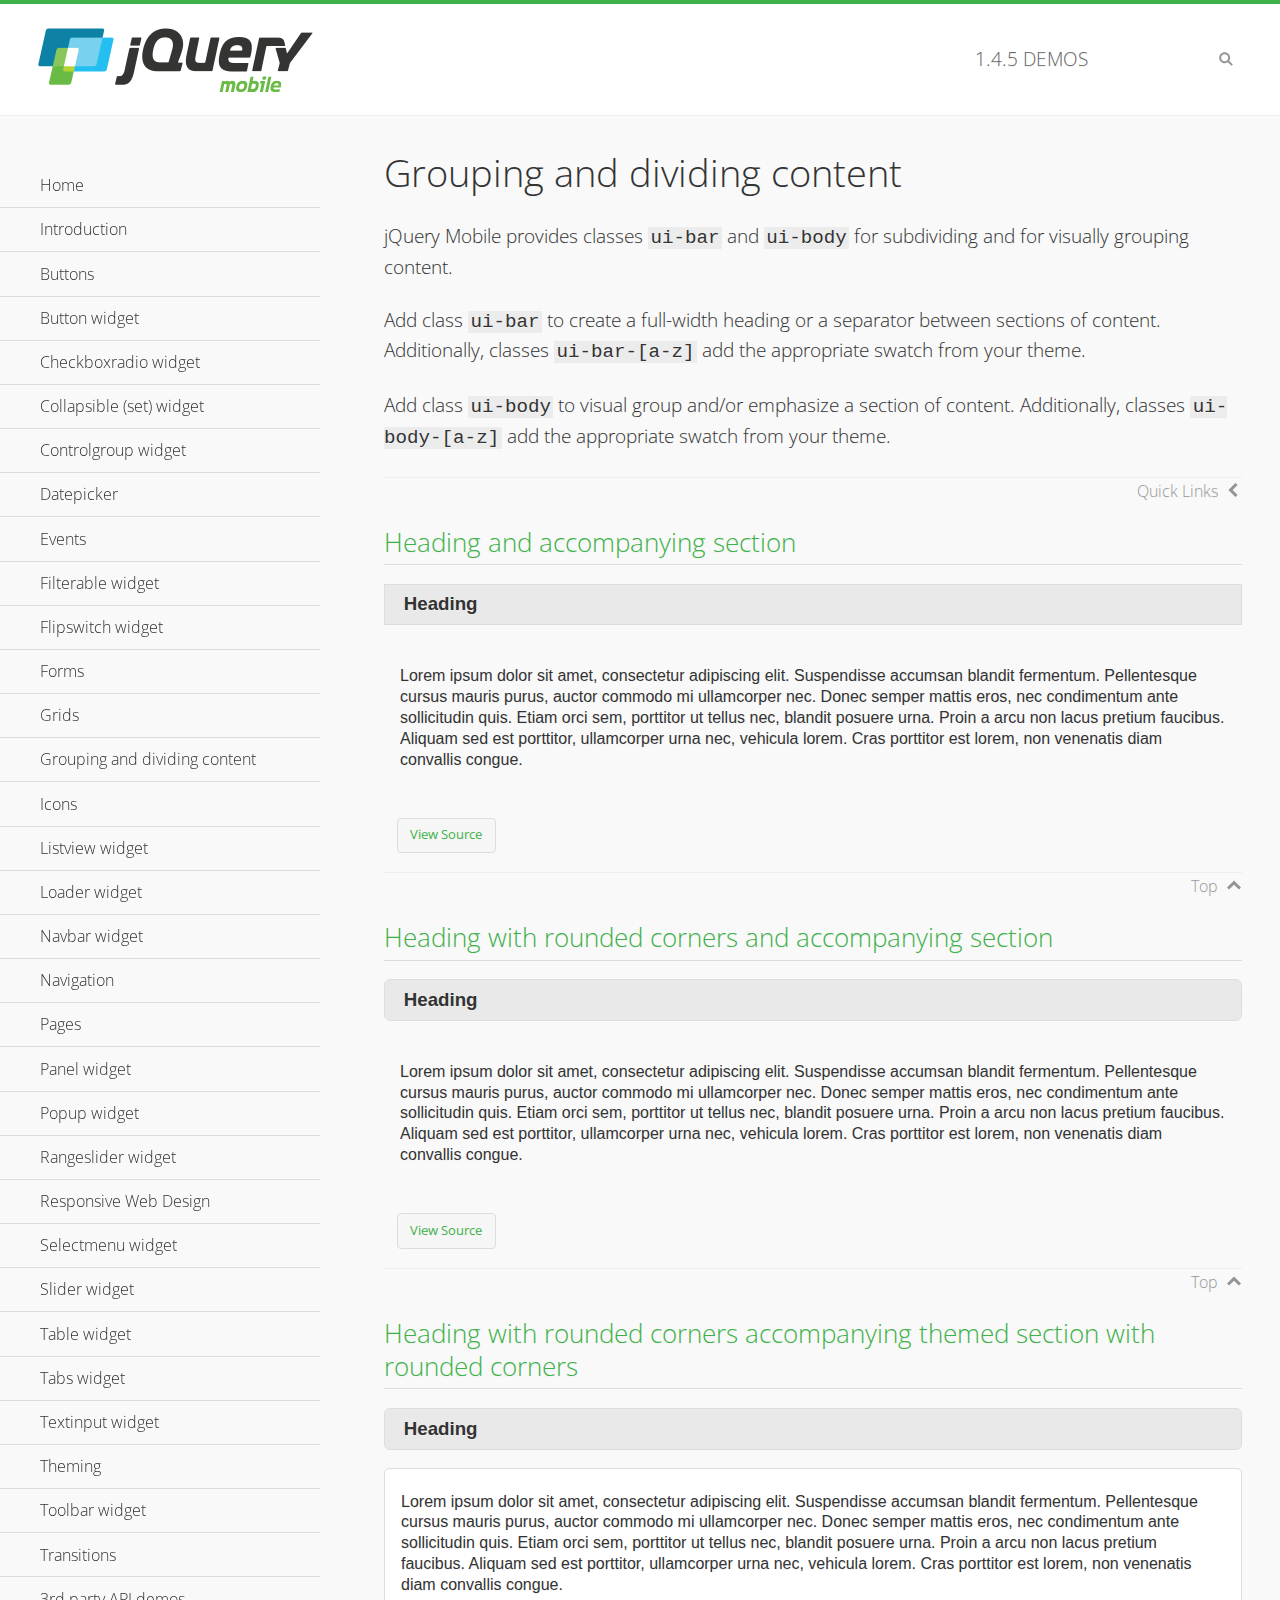
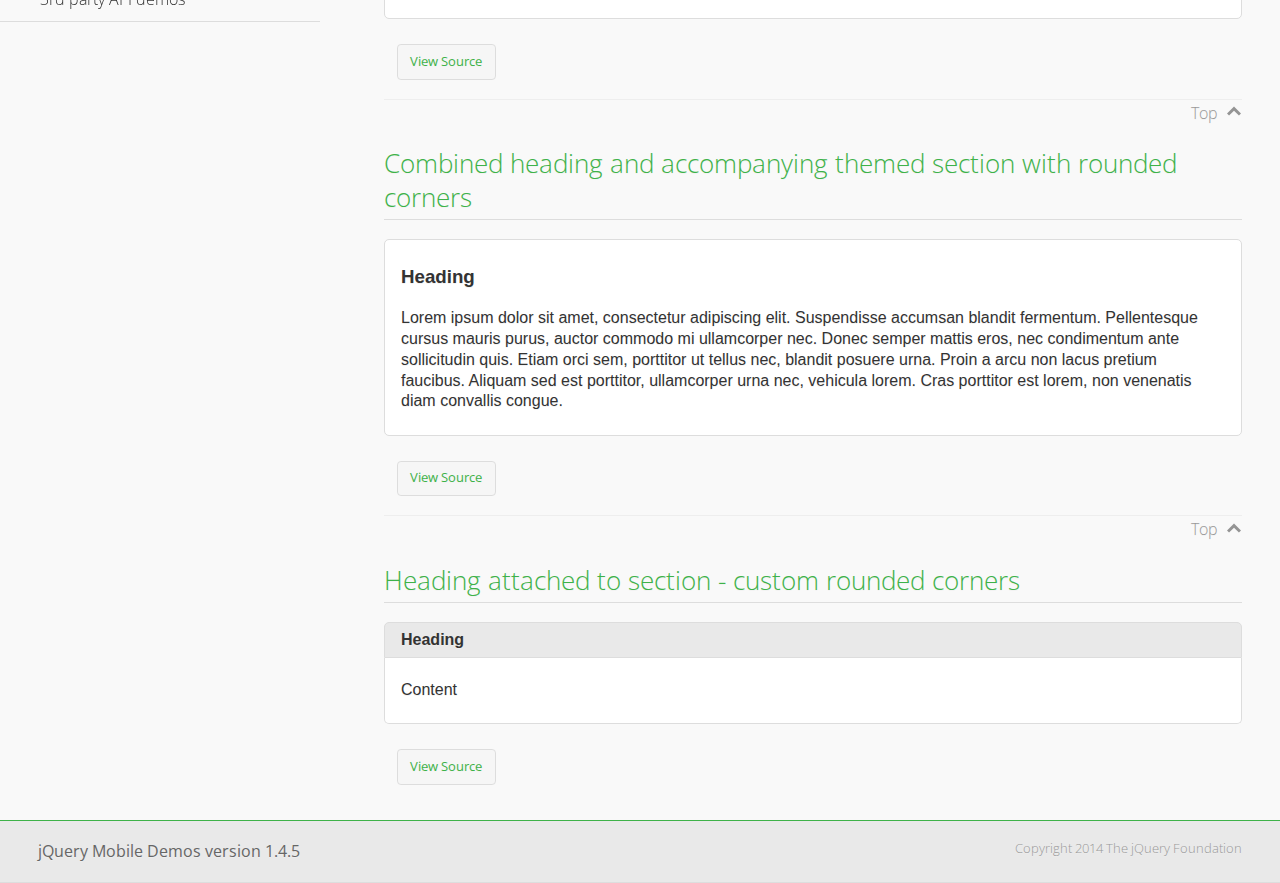
<file: Snakis/Snakis/demos/body-bar-classes/index.html>
<!DOCTYPE html>
<html>
	<head>
	<meta charset="utf-8">
	<meta name="viewport" content="width=device-width, initial-scale=1">
	<title>Grouping and dividing content - jQuery Mobile Demos</title>
	<link rel="shortcut icon" href="../favicon.ico">
	<link rel="stylesheet" href="http://fonts.googleapis.com/css?family=Open+Sans:300,400,700">
	<link rel="stylesheet" href="../css/themes/default/jquery.mobile-1.4.5.min.css">
	<link rel="stylesheet" href="../_assets/css/jqm-demos.css">
	<script src="../js/jquery.js"></script>
	<script src="../_assets/js/index.js"></script>
	<script src="../js/jquery.mobile-1.4.5.min.js"></script>
  <style id="combined-heading-and-section">
    .custom-corners .ui-bar {
      -webkit-border-top-left-radius: inherit;
      border-top-left-radius: inherit;
      -webkit-border-top-right-radius: inherit;
      border-top-right-radius: inherit;
    }
    .custom-corners .ui-body {
      border-top-width: 0;
      -webkit-border-bottom-left-radius: inherit;
      border-bottom-left-radius: inherit;
      -webkit-border-bottom-right-radius: inherit;
      border-bottom-right-radius: inherit;
    }
  </style>
</head>
<body>
<div data-role="page" class="jqm-demos" data-quicklinks="true">

	<div data-role="header" class="jqm-header">
		<h2><a href="../" title="jQuery Mobile Demos home"><img src="../_assets/img/jquery-logo.png" alt="jQuery Mobile"></a></h2>
		<p><span class="jqm-version"></span> Demos</p>
		<a href="#" class="jqm-navmenu-link ui-btn ui-btn-icon-notext ui-corner-all ui-icon-bars ui-nodisc-icon ui-alt-icon ui-btn-left">Menu</a>
		<a href="#" class="jqm-search-link ui-btn ui-btn-icon-notext ui-corner-all ui-icon-search ui-nodisc-icon ui-alt-icon ui-btn-right">Search</a>
	</div><!-- /header -->

	<div role="main" class="ui-content jqm-content">

		<h1>Grouping and dividing content</h1>

		<p>jQuery Mobile provides classes <code>ui-bar</code> and <code>ui-body</code> for subdividing and for visually grouping content.</p>
		<p>Add class <code>ui-bar</code> to create a full-width heading or a separator between sections of content. Additionally, classes <code>ui-bar-[a-z]</code> add the appropriate swatch from your theme.</p>
		<p>Add class <code>ui-body</code> to visual group and/or emphasize a section of content. Additionally, classes <code>ui-body-[a-z]</code> add the appropriate swatch from your theme.</p>

		<h2>Heading and accompanying section</h2>

		<div data-demo-html="true">
      <h3 class="ui-bar ui-bar-a">Heading</h3>
			<div class="ui-body">
				<p>Lorem ipsum dolor sit amet, consectetur adipiscing elit. Suspendisse accumsan blandit fermentum. Pellentesque cursus mauris purus, auctor commodo mi ullamcorper nec. Donec semper mattis eros, nec condimentum ante sollicitudin quis. Etiam orci sem, porttitor ut tellus nec, blandit posuere urna. Proin a arcu non lacus pretium faucibus. Aliquam sed est porttitor, ullamcorper urna nec, vehicula lorem. Cras porttitor est lorem, non venenatis diam convallis congue.</p>
			</div>
		</div>

		<h2>Heading with rounded corners and accompanying section</h2>

		<div data-demo-html="true">
      <h3 class="ui-bar ui-bar-a ui-corner-all">Heading</h3>
			<div class="ui-body">
				<p>Lorem ipsum dolor sit amet, consectetur adipiscing elit. Suspendisse accumsan blandit fermentum. Pellentesque cursus mauris purus, auctor commodo mi ullamcorper nec. Donec semper mattis eros, nec condimentum ante sollicitudin quis. Etiam orci sem, porttitor ut tellus nec, blandit posuere urna. Proin a arcu non lacus pretium faucibus. Aliquam sed est porttitor, ullamcorper urna nec, vehicula lorem. Cras porttitor est lorem, non venenatis diam convallis congue.</p>
			</div>
		</div>

		<h2>Heading with rounded corners accompanying themed section with rounded corners</h2>

		<div data-demo-html="true">
      <h3 class="ui-bar ui-bar-a ui-corner-all">Heading</h3>
			<div class="ui-body ui-body-a ui-corner-all">
				<p>Lorem ipsum dolor sit amet, consectetur adipiscing elit. Suspendisse accumsan blandit fermentum. Pellentesque cursus mauris purus, auctor commodo mi ullamcorper nec. Donec semper mattis eros, nec condimentum ante sollicitudin quis. Etiam orci sem, porttitor ut tellus nec, blandit posuere urna. Proin a arcu non lacus pretium faucibus. Aliquam sed est porttitor, ullamcorper urna nec, vehicula lorem. Cras porttitor est lorem, non venenatis diam convallis congue.</p>
			</div>
		</div>

		<h2>Combined heading and accompanying themed section with rounded corners</h2>

		<div data-demo-html="true">
			<div class="ui-body ui-body-a ui-corner-all">
	      <h3>Heading</h3>
				<p>Lorem ipsum dolor sit amet, consectetur adipiscing elit. Suspendisse accumsan blandit fermentum. Pellentesque cursus mauris purus, auctor commodo mi ullamcorper nec. Donec semper mattis eros, nec condimentum ante sollicitudin quis. Etiam orci sem, porttitor ut tellus nec, blandit posuere urna. Proin a arcu non lacus pretium faucibus. Aliquam sed est porttitor, ullamcorper urna nec, vehicula lorem. Cras porttitor est lorem, non venenatis diam convallis congue.</p>
			</div>
		</div>

		<h2>Heading attached to section - custom rounded corners</h2>

		<div data-demo-html="true" data-demo-css="#combined-heading-and-section">
      <div class="ui-corner-all custom-corners">
        <div class="ui-bar ui-bar-a">
          <h3>Heading</h3>
        </div>
        <div class="ui-body ui-body-a">
          <p>Content</p>
        </div>
      </div>
		</div>

	</div><!-- /content -->
	    <div data-role="panel" class="jqm-navmenu-panel" data-position="left" data-display="overlay" data-theme="a">
	    	<ul class="jqm-list ui-alt-icon ui-nodisc-icon">
<li data-filtertext="demos homepage" data-icon="home"><a href=".././">Home</a></li>
<li data-filtertext="introduction overview getting started"><a href="../intro/" data-ajax="false">Introduction</a></li>
<li data-filtertext="buttons button markup buttonmarkup method anchor link button element"><a href="../button-markup/" data-ajax="false">Buttons</a></li>
<li data-filtertext="form button widget input button submit reset"><a href="../button/" data-ajax="false">Button widget</a></li>
<li data-role="collapsible" data-enhanced="true" data-collapsed-icon="carat-d" data-expanded-icon="carat-u" data-iconpos="right" data-inset="false" class="ui-collapsible ui-collapsible-themed-content ui-collapsible-collapsed">
	<h3 class="ui-collapsible-heading ui-collapsible-heading-collapsed">
		<a href="#" class="ui-collapsible-heading-toggle ui-btn ui-btn-icon-right ui-btn-inherit ui-icon-carat-d">
		    Checkboxradio widget<span class="ui-collapsible-heading-status"> click to expand contents</span>
		</a>
	</h3>
	<div class="ui-collapsible-content ui-body-inherit ui-collapsible-content-collapsed" aria-hidden="true">
		<ul>
			<li data-filtertext="form checkboxradio widget checkbox input checkboxes controlgroups"><a href="../checkboxradio-checkbox/" data-ajax="false">Checkboxes</a></li>
			<li data-filtertext="form checkboxradio widget radio input radio buttons controlgroups"><a href="../checkboxradio-radio/" data-ajax="false">Radio buttons</a></li>
		</ul>
	</div>
</li>
<li data-role="collapsible" data-enhanced="true" data-collapsed-icon="carat-d" data-expanded-icon="carat-u" data-iconpos="right" data-inset="false" class="ui-collapsible ui-collapsible-themed-content ui-collapsible-collapsed">
	<h3 class="ui-collapsible-heading ui-collapsible-heading-collapsed">
		<a href="#" class="ui-collapsible-heading-toggle ui-btn ui-btn-icon-right ui-btn-inherit ui-icon-carat-d">
			Collapsible (set) widget<span class="ui-collapsible-heading-status"> click to expand contents</span>
		</a>
	</h3>
	<div class="ui-collapsible-content ui-body-inherit ui-collapsible-content-collapsed" aria-hidden="true">
		<ul>
			<li data-filtertext="collapsibles content formatting"><a href="../collapsible/" data-ajax="false">Collapsible</a></li>
			<li data-filtertext="dynamic collapsible set accordion append expand"><a href="../collapsible-dynamic/" data-ajax="false">Dynamic collapsibles</a></li>
			<li data-filtertext="accordions collapsible set widget content formatting grouped collapsibles"><a href="../collapsibleset/" data-ajax="false">Collapsible set</a></li>
		</ul>
	</div>
</li>
<li data-role="collapsible" data-enhanced="true" data-collapsed-icon="carat-d" data-expanded-icon="carat-u" data-iconpos="right" data-inset="false" class="ui-collapsible ui-collapsible-themed-content ui-collapsible-collapsed">
	<h3 class="ui-collapsible-heading ui-collapsible-heading-collapsed">
		<a href="#" class="ui-collapsible-heading-toggle ui-btn ui-btn-icon-right ui-btn-inherit ui-icon-carat-d">
			Controlgroup widget<span class="ui-collapsible-heading-status"> click to expand contents</span>
		</a>
	</h3>
	<div class="ui-collapsible-content ui-body-inherit ui-collapsible-content-collapsed" aria-hidden="true">
		<ul>
			<li data-filtertext="controlgroups selectmenu checkboxradio input grouped buttons horizontal vertical"><a href="../controlgroup/" data-ajax="false">Controlgroup</a></li>
			<li data-filtertext="dynamic controlgroup dynamically add buttons"><a href="../controlgroup-dynamic/" data-ajax="false">Dynamic controlgroups</a></li>
		</ul>
	</div>
</li>
<li data-filtertext="form datepicker widget date input"><a href="../datepicker/" data-ajax="false">Datepicker</a></li>
<li data-role="collapsible" data-enhanced="true" data-collapsed-icon="carat-d" data-expanded-icon="carat-u" data-iconpos="right" data-inset="false" class="ui-collapsible ui-collapsible-themed-content ui-collapsible-collapsed">
	<h3 class="ui-collapsible-heading ui-collapsible-heading-collapsed">
		<a href="#" class="ui-collapsible-heading-toggle ui-btn ui-btn-icon-right ui-btn-inherit ui-icon-carat-d">
			Events<span class="ui-collapsible-heading-status"> click to expand contents</span>
		</a>
	</h3>
	<div class="ui-collapsible-content ui-body-inherit ui-collapsible-content-collapsed" aria-hidden="true">
		<ul>
			<li data-filtertext="swipe to delete list items listviews swipe events"><a href="../swipe-list/" data-ajax="false">Swipe list items</a></li>
			<li data-filtertext="swipe to navigate swipe page navigation swipe events"><a href="../swipe-page/" data-ajax="false">Swipe page navigation</a></li>
		</ul>
	</div>
</li>
<li data-filtertext="filterable filter elements sorting searching listview table"><a href="../filterable/" data-ajax="false">Filterable widget</a></li>
<li data-filtertext="form flipswitch widget flip toggle switch binary select checkbox input"><a href="../flipswitch/" data-ajax="false">Flipswitch widget</a></li>
<li data-role="collapsible" data-enhanced="true" data-collapsed-icon="carat-d" data-expanded-icon="carat-u" data-iconpos="right" data-inset="false" class="ui-collapsible ui-collapsible-themed-content ui-collapsible-collapsed">
	<h3 class="ui-collapsible-heading ui-collapsible-heading-collapsed">
		<a href="#" class="ui-collapsible-heading-toggle ui-btn ui-btn-icon-right ui-btn-inherit ui-icon-carat-d">
			Forms<span class="ui-collapsible-heading-status"> click to expand contents</span>
		</a>
	</h3>
	<div class="ui-collapsible-content ui-body-inherit ui-collapsible-content-collapsed" aria-hidden="true">
		<ul>
			<li data-filtertext="forms text checkbox radio range button submit reset inputs selects textarea slider flipswitch label form elements"><a href="../forms/" data-ajax="false">Forms</a></li>
			<li data-filtertext="form hide labels hidden accessible ui-hidden-accessible forms"><a href="../forms-label-hidden-accessible/" data-ajax="false">Hide labels</a></li>
			<li data-filtertext="form field containers fieldcontain ui-field-contain forms"><a href="../forms-field-contain/" data-ajax="false">Field containers</a></li>
			<li data-filtertext="forms disabled form elements"><a href="../forms-disabled/" data-ajax="false">Forms disabled</a></li>
			<li data-filtertext="forms gallery examples overview forms text checkbox radio range button submit reset inputs selects textarea slider flipswitch label form elements"><a href="../forms-gallery/" data-ajax="false">Forms gallery</a></li>
		</ul>
	</div>
</li>
<li data-role="collapsible" data-enhanced="true" data-collapsed-icon="carat-d" data-expanded-icon="carat-u" data-iconpos="right" data-inset="false" class="ui-collapsible ui-collapsible-themed-content ui-collapsible-collapsed">
	<h3 class="ui-collapsible-heading ui-collapsible-heading-collapsed">
		<a href="#" class="ui-collapsible-heading-toggle ui-btn ui-btn-icon-right ui-btn-inherit ui-icon-carat-d">
			Grids<span class="ui-collapsible-heading-status"> click to expand contents</span>
		</a>
	</h3>
	<div class="ui-collapsible-content ui-body-inherit ui-collapsible-content-collapsed" aria-hidden="true">
		<ul>
			<li data-filtertext="grids columns blocks content formatting rwd responsive css framework"><a href="../grids/" data-ajax="false">Grids</a></li>
			<li data-filtertext="buttons in grids css framework"><a href="../grids-buttons/" data-ajax="false">Buttons in grids</a></li>
			<li data-filtertext="custom responsive grids rwd css framework"><a href="../grids-custom-responsive/" data-ajax="false">Custom responsive grids</a></li>
		</ul>
	</div>
</li>
<li data-filtertext="blocks content formatting sections heading"><a href="../body-bar-classes/" data-ajax="false">Grouping and dividing content</a></li>
<li data-role="collapsible" data-enhanced="true" data-collapsed-icon="carat-d" data-expanded-icon="carat-u" data-iconpos="right" data-inset="false" class="ui-collapsible ui-collapsible-themed-content ui-collapsible-collapsed">
	<h3 class="ui-collapsible-heading ui-collapsible-heading-collapsed">
		<a href="#" class="ui-collapsible-heading-toggle ui-btn ui-btn-icon-right ui-btn-inherit ui-icon-carat-d">
			Icons<span class="ui-collapsible-heading-status"> click to expand contents</span>
		</a>
	</h3>
	<div class="ui-collapsible-content ui-body-inherit ui-collapsible-content-collapsed" aria-hidden="true">
		<ul>
			<li data-filtertext="button icons svg disc alt custom icon position"><a href="../icons/" data-ajax="false">Icons</a></li>
			<li data-filtertext=""><a href="../icons-grunticon/" data-ajax="false">Grunticon loader</a></li>
		</ul>
	</div>
</li>
<li data-role="collapsible" data-enhanced="true" data-collapsed-icon="carat-d" data-expanded-icon="carat-u" data-iconpos="right" data-inset="false" class="ui-collapsible ui-collapsible-themed-content ui-collapsible-collapsed">
	<h3 class="ui-collapsible-heading ui-collapsible-heading-collapsed">
		<a href="#" class="ui-collapsible-heading-toggle ui-btn ui-btn-icon-right ui-btn-inherit ui-icon-carat-d">
			Listview widget<span class="ui-collapsible-heading-status"> click to expand contents</span>
		</a>
	</h3>
	<div class="ui-collapsible-content ui-body-inherit ui-collapsible-content-collapsed" aria-hidden="true">
		<ul>
			<li data-filtertext="listview widget thumbnails icons nested split button collapsible ul ol"><a href="../listview/" data-ajax="false">Listview</a></li>
			<li data-filtertext="autocomplete filterable reveal listview filtertextbeforefilter placeholder"><a href="../listview-autocomplete/" data-ajax="false">Listview autocomplete</a></li>
			<li data-filtertext="autocomplete filterable reveal listview remote data filtertextbeforefilter placeholder"><a href="../listview-autocomplete-remote/" data-ajax="false">Listview autocomplete remote data</a></li>
			<li data-filtertext="autodividers anchor jump scroll linkbars listview lists ul ol"><a href="../listview-autodividers-linkbar/" data-ajax="false">Listview autodividers linkbar</a></li>
			<li data-filtertext="listview autodividers selector autodividersselector lists ul ol"><a href="../listview-autodividers-selector/" data-ajax="false">Listview autodividers selector</a></li>
			<li data-filtertext="listview nested list items"><a href="../listview-nested-lists/" data-ajax="false">Nested Listviews</a></li>
			<li data-filtertext="listview collapsible list items flat"><a href="../listview-collapsible-item-flat/" data-ajax="false">Listview collapsible list items (flat)</a></li>
			<li data-filtertext="listview collapsible list indented"><a href="../listview-collapsible-item-indented/" data-ajax="false">Listview collapsible list items (indented)</a></li>
			<li data-filtertext="grid listview responsive grids responsive listviews lists ul"><a href="../listview-grid/" data-ajax="false">Listview responsive grid</a></li>
		</ul>
	</div>
</li>
<li data-filtertext="loader widget page loading navigation overlay spinner"><a href="../loader/" data-ajax="false">Loader widget</a></li>
<li data-filtertext="navbar widget navmenu toolbars header footer"><a href="../navbar/" data-ajax="false">Navbar widget</a></li>
<li data-role="collapsible" data-enhanced="true" data-collapsed-icon="carat-d" data-expanded-icon="carat-u" data-iconpos="right" data-inset="false" class="ui-collapsible ui-collapsible-themed-content ui-collapsible-collapsed">
	<h3 class="ui-collapsible-heading ui-collapsible-heading-collapsed">
		<a href="#" class="ui-collapsible-heading-toggle ui-btn ui-btn-icon-right ui-btn-inherit ui-icon-carat-d">
			Navigation<span class="ui-collapsible-heading-status"> click to expand contents</span>
		</a>
	</h3>
	<div class="ui-collapsible-content ui-body-inherit ui-collapsible-content-collapsed" aria-hidden="true">
		<ul>
			<li data-filtertext="ajax navigation navigate widget history event method"><a href="../navigation/" data-ajax="false">Navigation</a></li>
			<li data-filtertext="linking pages page links navigation ajax prefetch cache"><a href="../navigation-linking-pages/" data-ajax="false">Linking pages</a></li>
			<!-- <li data-filtertext="php redirect server redirection server-side navigation"><a href="../navigation-php-redirect/" data-ajax="false">PHP redirect demo</a></li>-->
			<li data-filtertext="navigation redirection hash query"><a href="../navigation-hash-processing/" data-ajax="false">Hash processing demo</a></li>
			<li data-filtertext="navigation redirection hash query"><a href="../page-events/" data-ajax="false">Page Navigation Events</a></li>
		</ul>
	</div>
</li>
<li data-role="collapsible" data-enhanced="true" data-collapsed-icon="carat-d" data-expanded-icon="carat-u" data-iconpos="right" data-inset="false" class="ui-collapsible ui-collapsible-themed-content ui-collapsible-collapsed">
	<h3 class="ui-collapsible-heading ui-collapsible-heading-collapsed">
		<a href="#" class="ui-collapsible-heading-toggle ui-btn ui-btn-icon-right ui-btn-inherit ui-icon-carat-d">
			Pages<span class="ui-collapsible-heading-status"> click to expand contents</span>
		</a>
	</h3>
	<div class="ui-collapsible-content ui-body-inherit ui-collapsible-content-collapsed" aria-hidden="true">
		<ul>
			<li data-filtertext="pages page widget ajax navigation"><a href="../pages/" data-ajax="false">Pages</a></li>
			<li data-filtertext="single page"><a href="../pages-single-page/" data-ajax="false">Single page</a></li>
			<li data-filtertext="multipage multi-page page"><a href="../pages-multi-page/" data-ajax="false">Multi-page template</a></li>
			<li data-filtertext="dialog page widget modal popup"><a href="../pages-dialog/" data-ajax="false">Dialog page</a></li>
		</ul>
	</div>
</li>
<li data-role="collapsible" data-enhanced="true" data-collapsed-icon="carat-d" data-expanded-icon="carat-u" data-iconpos="right" data-inset="false" class="ui-collapsible ui-collapsible-themed-content ui-collapsible-collapsed">
	<h3 class="ui-collapsible-heading ui-collapsible-heading-collapsed">
		<a href="#" class="ui-collapsible-heading-toggle ui-btn ui-btn-icon-right ui-btn-inherit ui-icon-carat-d">
			Panel widget<span class="ui-collapsible-heading-status"> click to expand contents</span>
		</a>
	</h3>
	<div class="ui-collapsible-content ui-body-inherit ui-collapsible-content-collapsed" aria-hidden="true">
		<ul>
			<li data-filtertext="panel widget sliding panels reveal push overlay responsive"><a href="../panel/" data-ajax="false">Panel</a></li>
			<li data-filtertext=""><a href="../panel-external/" data-ajax="false">External panels</a></li>
			<li data-filtertext="panel "><a href="../panel-fixed/" data-ajax="false">Fixed panels</a></li>
			<li data-filtertext="panel slide panels sliding panels shadow rwd responsive breakpoint"><a href="../panel-responsive/" data-ajax="false">Panels responsive</a></li>
			<li data-filtertext="panel custom style custom panel width reveal shadow listview panel styling page background wrapper"><a href="../panel-styling/" data-ajax="false">Custom panel style</a></li>
			<li data-filtertext="panel open on swipe"><a href="../panel-swipe-open/" data-ajax="false">Panel open on swipe</a></li>
			<li data-filtertext="panels outside page internal external toolbars"><a href="../panel-external-internal/" data-ajax="false">Panel external and internal</a></li>
		</ul>
	</div>
</li>
<li data-role="collapsible" data-enhanced="true" data-collapsed-icon="carat-d" data-expanded-icon="carat-u" data-iconpos="right" data-inset="false" class="ui-collapsible ui-collapsible-themed-content ui-collapsible-collapsed">
	<h3 class="ui-collapsible-heading ui-collapsible-heading-collapsed">
		<a href="#" class="ui-collapsible-heading-toggle ui-btn ui-btn-icon-right ui-btn-inherit ui-icon-carat-d">
			Popup widget<span class="ui-collapsible-heading-status"> click to expand contents</span>
		</a>
	</h3>
	<div class="ui-collapsible-content ui-body-inherit ui-collapsible-content-collapsed" aria-hidden="true">
		<ul>
			<li data-filtertext="popup widget popups dialog modal transition tooltip lightbox form overlay screen flip pop fade transition"><a href="../popup/" data-ajax="false">Popup</a></li>
			<li data-filtertext="popup alignment position"><a href="../popup-alignment/" data-ajax="false">Popup alignment</a></li>
			<li data-filtertext="popup arrow size popups popover"><a href="../popup-arrow-size/" data-ajax="false">Popup arrow size</a></li>
			<li data-filtertext="dynamic popups popup images lightbox"><a href="../popup-dynamic/" data-ajax="false">Dynamic popups</a></li>
			<li data-filtertext="popups with iframes scaling"><a href="../popup-iframe/" data-ajax="false">Popups with iframes</a></li>
			<li data-filtertext="popup image scaling"><a href="../popup-image-scaling/" data-ajax="false">Popup image scaling</a></li>
			<li data-filtertext="external popup outside multi-page"><a href="../popup-outside-multipage/" data-ajax="false">Popup outside multi-page</a></li>
		</ul>
	</div>
</li>
<li data-filtertext="form rangeslider widget dual sliders dual handle sliders range input"><a href="../rangeslider/" data-ajax="false">Rangeslider widget</a></li>
<li data-filtertext="responsive web design rwd adaptive progressive enhancement PE accessible mobile breakpoints media query media queries"><a href="../rwd/" data-ajax="false">Responsive Web Design</a></li>
<li data-role="collapsible" data-enhanced="true" data-collapsed-icon="carat-d" data-expanded-icon="carat-u" data-iconpos="right" data-inset="false" class="ui-collapsible ui-collapsible-themed-content ui-collapsible-collapsed">
	<h3 class="ui-collapsible-heading ui-collapsible-heading-collapsed">
		<a href="#" class="ui-collapsible-heading-toggle ui-btn ui-btn-icon-right ui-btn-inherit ui-icon-carat-d">
			Selectmenu widget<span class="ui-collapsible-heading-status"> click to expand contents</span>
		</a>
	</h3>
	<div class="ui-collapsible-content ui-body-inherit ui-collapsible-content-collapsed" aria-hidden="true">
		<ul>
			<li data-filtertext="form selectmenu widget select input custom select menu selects"><a href="../selectmenu/" data-ajax="false">Selectmenu</a></li>
			<li data-filtertext="form custom select menu selectmenu widget custom menu option optgroup multiple selects"><a href="../selectmenu-custom/" data-ajax="false">Custom select menu</a></li>
			<li data-filtertext="filterable select filter popup dialog"><a href="../selectmenu-custom-filter/" data-ajax="false">Custom select menu with filter</a></li>
		</ul>
	</div>
</li>
<li data-role="collapsible" data-enhanced="true" data-collapsed-icon="carat-d" data-expanded-icon="carat-u" data-iconpos="right" data-inset="false" class="ui-collapsible ui-collapsible-themed-content ui-collapsible-collapsed">
	<h3 class="ui-collapsible-heading ui-collapsible-heading-collapsed">
		<a href="#" class="ui-collapsible-heading-toggle ui-btn ui-btn-icon-right ui-btn-inherit ui-icon-carat-d">
			Slider widget<span class="ui-collapsible-heading-status"> click to expand contents</span>
		</a>
	</h3>
	<div class="ui-collapsible-content ui-body-inherit ui-collapsible-content-collapsed" aria-hidden="true">
		<ul>
			<li data-filtertext="form slider widget range input single sliders"><a href="../slider/" data-ajax="false">Slider</a></li>
			<li data-filtertext="form slider widget flipswitch slider binary select flip toggle switch"><a href="../slider-flipswitch/" data-ajax="false">Slider flip toggle switch</a></li>
			<li data-filtertext="form slider tooltip handle value input range sliders"><a href="../slider-tooltip/" data-ajax="false">Slider tooltip</a></li>
		</ul>
	</div>
</li>
<li data-role="collapsible" data-enhanced="true" data-collapsed-icon="carat-d" data-expanded-icon="carat-u" data-iconpos="right" data-inset="false" class="ui-collapsible ui-collapsible-themed-content ui-collapsible-collapsed">
	<h3 class="ui-collapsible-heading ui-collapsible-heading-collapsed">
		<a href="#" class="ui-collapsible-heading-toggle ui-btn ui-btn-icon-right ui-btn-inherit ui-icon-carat-d">
			Table widget<span class="ui-collapsible-heading-status"> click to expand contents</span>
		</a>
	</h3>
	<div class="ui-collapsible-content ui-body-inherit ui-collapsible-content-collapsed" aria-hidden="true">
		<ul>
			<li data-filtertext="table widget reflow column toggle th td responsive tables rwd hide show tabular"><a href="../table-column-toggle/" data-ajax="false">Table Column Toggle</a></li>
			<li data-filtertext="table column toggle phone comparison demo"><a href="../table-column-toggle-example/" data-ajax="false">Table Column Toggle demo</a></li>
			<li data-filtertext="responsive tables table column toggle heading groups rwd breakpoint"><a href="../table-column-toggle-heading-groups/" data-ajax="false">Table Column Toggle heading groups</a></li>
			<li data-filtertext="responsive tables table column toggle hide rwd breakpoint customization options"><a href="../table-column-toggle-options/" data-ajax="false">Table Column Toggle options</a></li>
			<li data-filtertext="table reflow th td responsive rwd columns tabular"><a href="../table-reflow/" data-ajax="false">Table Reflow</a></li>
			<li data-filtertext="responsive tables table reflow heading groups rwd breakpoint"><a href="../table-reflow-heading-groups/" data-ajax="false">Table Reflow heading groups</a></li>
			<li data-filtertext="responsive tables table reflow stripes strokes table style"><a href="../table-reflow-stripes-strokes/" data-ajax="false">Table Reflow stripes and strokes</a></li>
			<li data-filtertext="responsive tables table reflow stack custom styles"><a href="../table-reflow-styling/" data-ajax="false">Table Reflow custom styles</a></li>
		</ul>
	</div>
</li>
<li data-filtertext="ui tabs widget"><a href="../tabs/" data-ajax="false">Tabs widget</a></li>
<li data-filtertext="form textinput widget text input textarea number date time tel email file color password"><a href="../textinput/" data-ajax="false">Textinput widget</a></li>
<li data-role="collapsible" data-enhanced="true" data-collapsed-icon="carat-d" data-expanded-icon="carat-u" data-iconpos="right" data-inset="false" class="ui-collapsible ui-collapsible-themed-content ui-collapsible-collapsed">
	<h3 class="ui-collapsible-heading ui-collapsible-heading-collapsed">
		<a href="#" class="ui-collapsible-heading-toggle ui-btn ui-btn-icon-right ui-btn-inherit ui-icon-carat-d">
			Theming<span class="ui-collapsible-heading-status"> click to expand contents</span>
		</a>
	</h3>
	<div class="ui-collapsible-content ui-body-inherit ui-collapsible-content-collapsed" aria-hidden="true">
		<ul>
			<li data-filtertext="default theme swatches theming style css"><a href="../theme-default/" data-ajax="false">Default theme</a></li>
			<li data-filtertext="classic theme old theme swatches theming style css"><a href="../theme-classic/" data-ajax="false">Classic theme</a></li>
		</ul>
	</div>
</li>
<li data-role="collapsible" data-enhanced="true" data-collapsed-icon="carat-d" data-expanded-icon="carat-u" data-iconpos="right" data-inset="false" class="ui-collapsible ui-collapsible-themed-content ui-collapsible-collapsed">
	<h3 class="ui-collapsible-heading ui-collapsible-heading-collapsed">
		<a href="#" class="ui-collapsible-heading-toggle ui-btn ui-btn-icon-right ui-btn-inherit ui-icon-carat-d">
			Toolbar widget<span class="ui-collapsible-heading-status"> click to expand contents</span>
		</a>
	</h3>
	<div class="ui-collapsible-content ui-body-inherit ui-collapsible-content-collapsed" aria-hidden="true">
		<ul>
			<li data-filtertext="toolbar widget header footer toolbars fixed fullscreen external sections"><a href="../toolbar/" data-ajax="false">Toolbar</a></li>
			<li data-filtertext="dynamic toolbars dynamically add toolbar header footer"><a href="../toolbar-dynamic/" data-ajax="false">Dynamic toolbars</a></li>
			<li data-filtertext="external toolbars header footer"><a href="../toolbar-external/" data-ajax="false">External toolbars</a></li>
			<li data-filtertext="fixed toolbars header footer"><a href="../toolbar-fixed/" data-ajax="false">Fixed toolbars</a></li>
			<li data-filtertext="fixed fullscreen toolbars header footer"><a href="../toolbar-fixed-fullscreen/" data-ajax="false">Fullscreen toolbars</a></li>
			<li data-filtertext="external fixed toolbars header footer"><a href="../toolbar-fixed-external/" data-ajax="false">Fixed external toolbars</a></li>
			<li data-filtertext="external persistent toolbars header footer navbar navmenu"><a href="../toolbar-fixed-persistent/" data-ajax="false">Persistent toolbars</a></li>
			<li data-filtertext="external ajax optimized toolbars persistent toolbars header footer navbar"><a href="../toolbar-fixed-persistent-optimized/" data-ajax="false">Ajax optimized toolbars</a></li>
			<li data-filtertext="form in toolbars header footer"><a href="../toolbar-fixed-forms/" data-ajax="false">Form in toolbar</a></li>
		</ul>
	</div>
</li>
<li data-filtertext="page transitions animated pages popup navigation flip slide fade pop"><a href="../transitions/" data-ajax="false">Transitions</a></li>
<li data-role="collapsible" data-enhanced="true" data-collapsed-icon="carat-d" data-expanded-icon="carat-u" data-iconpos="right" data-inset="false" class="ui-collapsible ui-collapsible-themed-content ui-collapsible-collapsed">
	<h3 class="ui-collapsible-heading ui-collapsible-heading-collapsed">
		<a href="#" class="ui-collapsible-heading-toggle ui-btn ui-btn-icon-right ui-btn-inherit ui-icon-carat-d">
			3rd party API demos<span class="ui-collapsible-heading-status"> click to expand contents</span>
		</a>
	</h3>
	<div class="ui-collapsible-content ui-body-inherit ui-collapsible-content-collapsed" aria-hidden="true">
		<ul>
			<li data-filtertext="backbone requirejs navigation router"><a href="../backbone-requirejs/" data-ajax="false">Backbone RequireJS</a></li>
			<li data-filtertext="google maps geolocation demo"><a href="../map-geolocation/" data-ajax="false">Google Maps geolocation</a></li>
			<li data-filtertext="google maps hybrid"><a href="../map-list-toggle/" data-ajax="false">Google Maps list toggle</a></li>
		</ul>
	</div>
</li>



		     </ul>
		</div><!-- /panel -->


	<div data-role="footer" data-position="fixed" data-tap-toggle="false" class="jqm-footer">
		<p>jQuery Mobile Demos version <span class="jqm-version"></span></p>
		<p>Copyright 2014 The jQuery Foundation</p>
	</div><!-- /footer -->
	<!-- TODO: This should become an external panel so we can add input to markup (unique ID) -->
    <div data-role="panel" class="jqm-search-panel" data-position="right" data-display="overlay" data-theme="a">
		<div class="jqm-search">
			<ul class="jqm-list" data-filter-placeholder="Search demos..." data-filter-reveal="true">
<li data-filtertext="demos homepage" data-icon="home"><a href=".././">Home</a></li>
<li data-filtertext="introduction overview getting started"><a href="../intro/" data-ajax="false">Introduction</a></li>
<li data-filtertext="buttons button markup buttonmarkup method anchor link button element"><a href="../button-markup/" data-ajax="false">Buttons</a></li>
<li data-filtertext="form button widget input button submit reset"><a href="../button/" data-ajax="false">Button widget</a></li>
<li data-role="collapsible" data-enhanced="true" data-collapsed-icon="carat-d" data-expanded-icon="carat-u" data-iconpos="right" data-inset="false" class="ui-collapsible ui-collapsible-themed-content ui-collapsible-collapsed">
	<h3 class="ui-collapsible-heading ui-collapsible-heading-collapsed">
		<a href="#" class="ui-collapsible-heading-toggle ui-btn ui-btn-icon-right ui-btn-inherit ui-icon-carat-d">
		    Checkboxradio widget<span class="ui-collapsible-heading-status"> click to expand contents</span>
		</a>
	</h3>
	<div class="ui-collapsible-content ui-body-inherit ui-collapsible-content-collapsed" aria-hidden="true">
		<ul>
			<li data-filtertext="form checkboxradio widget checkbox input checkboxes controlgroups"><a href="../checkboxradio-checkbox/" data-ajax="false">Checkboxes</a></li>
			<li data-filtertext="form checkboxradio widget radio input radio buttons controlgroups"><a href="../checkboxradio-radio/" data-ajax="false">Radio buttons</a></li>
		</ul>
	</div>
</li>
<li data-role="collapsible" data-enhanced="true" data-collapsed-icon="carat-d" data-expanded-icon="carat-u" data-iconpos="right" data-inset="false" class="ui-collapsible ui-collapsible-themed-content ui-collapsible-collapsed">
	<h3 class="ui-collapsible-heading ui-collapsible-heading-collapsed">
		<a href="#" class="ui-collapsible-heading-toggle ui-btn ui-btn-icon-right ui-btn-inherit ui-icon-carat-d">
			Collapsible (set) widget<span class="ui-collapsible-heading-status"> click to expand contents</span>
		</a>
	</h3>
	<div class="ui-collapsible-content ui-body-inherit ui-collapsible-content-collapsed" aria-hidden="true">
		<ul>
			<li data-filtertext="collapsibles content formatting"><a href="../collapsible/" data-ajax="false">Collapsible</a></li>
			<li data-filtertext="dynamic collapsible set accordion append expand"><a href="../collapsible-dynamic/" data-ajax="false">Dynamic collapsibles</a></li>
			<li data-filtertext="accordions collapsible set widget content formatting grouped collapsibles"><a href="../collapsibleset/" data-ajax="false">Collapsible set</a></li>
		</ul>
	</div>
</li>
<li data-role="collapsible" data-enhanced="true" data-collapsed-icon="carat-d" data-expanded-icon="carat-u" data-iconpos="right" data-inset="false" class="ui-collapsible ui-collapsible-themed-content ui-collapsible-collapsed">
	<h3 class="ui-collapsible-heading ui-collapsible-heading-collapsed">
		<a href="#" class="ui-collapsible-heading-toggle ui-btn ui-btn-icon-right ui-btn-inherit ui-icon-carat-d">
			Controlgroup widget<span class="ui-collapsible-heading-status"> click to expand contents</span>
		</a>
	</h3>
	<div class="ui-collapsible-content ui-body-inherit ui-collapsible-content-collapsed" aria-hidden="true">
		<ul>
			<li data-filtertext="controlgroups selectmenu checkboxradio input grouped buttons horizontal vertical"><a href="../controlgroup/" data-ajax="false">Controlgroup</a></li>
			<li data-filtertext="dynamic controlgroup dynamically add buttons"><a href="../controlgroup-dynamic/" data-ajax="false">Dynamic controlgroups</a></li>
		</ul>
	</div>
</li>
<li data-filtertext="form datepicker widget date input"><a href="../datepicker/" data-ajax="false">Datepicker</a></li>
<li data-role="collapsible" data-enhanced="true" data-collapsed-icon="carat-d" data-expanded-icon="carat-u" data-iconpos="right" data-inset="false" class="ui-collapsible ui-collapsible-themed-content ui-collapsible-collapsed">
	<h3 class="ui-collapsible-heading ui-collapsible-heading-collapsed">
		<a href="#" class="ui-collapsible-heading-toggle ui-btn ui-btn-icon-right ui-btn-inherit ui-icon-carat-d">
			Events<span class="ui-collapsible-heading-status"> click to expand contents</span>
		</a>
	</h3>
	<div class="ui-collapsible-content ui-body-inherit ui-collapsible-content-collapsed" aria-hidden="true">
		<ul>
			<li data-filtertext="swipe to delete list items listviews swipe events"><a href="../swipe-list/" data-ajax="false">Swipe list items</a></li>
			<li data-filtertext="swipe to navigate swipe page navigation swipe events"><a href="../swipe-page/" data-ajax="false">Swipe page navigation</a></li>
		</ul>
	</div>
</li>
<li data-filtertext="filterable filter elements sorting searching listview table"><a href="../filterable/" data-ajax="false">Filterable widget</a></li>
<li data-filtertext="form flipswitch widget flip toggle switch binary select checkbox input"><a href="../flipswitch/" data-ajax="false">Flipswitch widget</a></li>
<li data-role="collapsible" data-enhanced="true" data-collapsed-icon="carat-d" data-expanded-icon="carat-u" data-iconpos="right" data-inset="false" class="ui-collapsible ui-collapsible-themed-content ui-collapsible-collapsed">
	<h3 class="ui-collapsible-heading ui-collapsible-heading-collapsed">
		<a href="#" class="ui-collapsible-heading-toggle ui-btn ui-btn-icon-right ui-btn-inherit ui-icon-carat-d">
			Forms<span class="ui-collapsible-heading-status"> click to expand contents</span>
		</a>
	</h3>
	<div class="ui-collapsible-content ui-body-inherit ui-collapsible-content-collapsed" aria-hidden="true">
		<ul>
			<li data-filtertext="forms text checkbox radio range button submit reset inputs selects textarea slider flipswitch label form elements"><a href="../forms/" data-ajax="false">Forms</a></li>
			<li data-filtertext="form hide labels hidden accessible ui-hidden-accessible forms"><a href="../forms-label-hidden-accessible/" data-ajax="false">Hide labels</a></li>
			<li data-filtertext="form field containers fieldcontain ui-field-contain forms"><a href="../forms-field-contain/" data-ajax="false">Field containers</a></li>
			<li data-filtertext="forms disabled form elements"><a href="../forms-disabled/" data-ajax="false">Forms disabled</a></li>
			<li data-filtertext="forms gallery examples overview forms text checkbox radio range button submit reset inputs selects textarea slider flipswitch label form elements"><a href="../forms-gallery/" data-ajax="false">Forms gallery</a></li>
		</ul>
	</div>
</li>
<li data-role="collapsible" data-enhanced="true" data-collapsed-icon="carat-d" data-expanded-icon="carat-u" data-iconpos="right" data-inset="false" class="ui-collapsible ui-collapsible-themed-content ui-collapsible-collapsed">
	<h3 class="ui-collapsible-heading ui-collapsible-heading-collapsed">
		<a href="#" class="ui-collapsible-heading-toggle ui-btn ui-btn-icon-right ui-btn-inherit ui-icon-carat-d">
			Grids<span class="ui-collapsible-heading-status"> click to expand contents</span>
		</a>
	</h3>
	<div class="ui-collapsible-content ui-body-inherit ui-collapsible-content-collapsed" aria-hidden="true">
		<ul>
			<li data-filtertext="grids columns blocks content formatting rwd responsive css framework"><a href="../grids/" data-ajax="false">Grids</a></li>
			<li data-filtertext="buttons in grids css framework"><a href="../grids-buttons/" data-ajax="false">Buttons in grids</a></li>
			<li data-filtertext="custom responsive grids rwd css framework"><a href="../grids-custom-responsive/" data-ajax="false">Custom responsive grids</a></li>
		</ul>
	</div>
</li>
<li data-filtertext="blocks content formatting sections heading"><a href="../body-bar-classes/" data-ajax="false">Grouping and dividing content</a></li>
<li data-role="collapsible" data-enhanced="true" data-collapsed-icon="carat-d" data-expanded-icon="carat-u" data-iconpos="right" data-inset="false" class="ui-collapsible ui-collapsible-themed-content ui-collapsible-collapsed">
	<h3 class="ui-collapsible-heading ui-collapsible-heading-collapsed">
		<a href="#" class="ui-collapsible-heading-toggle ui-btn ui-btn-icon-right ui-btn-inherit ui-icon-carat-d">
			Icons<span class="ui-collapsible-heading-status"> click to expand contents</span>
		</a>
	</h3>
	<div class="ui-collapsible-content ui-body-inherit ui-collapsible-content-collapsed" aria-hidden="true">
		<ul>
			<li data-filtertext="button icons svg disc alt custom icon position"><a href="../icons/" data-ajax="false">Icons</a></li>
			<li data-filtertext=""><a href="../icons-grunticon/" data-ajax="false">Grunticon loader</a></li>
		</ul>
	</div>
</li>
<li data-role="collapsible" data-enhanced="true" data-collapsed-icon="carat-d" data-expanded-icon="carat-u" data-iconpos="right" data-inset="false" class="ui-collapsible ui-collapsible-themed-content ui-collapsible-collapsed">
	<h3 class="ui-collapsible-heading ui-collapsible-heading-collapsed">
		<a href="#" class="ui-collapsible-heading-toggle ui-btn ui-btn-icon-right ui-btn-inherit ui-icon-carat-d">
			Listview widget<span class="ui-collapsible-heading-status"> click to expand contents</span>
		</a>
	</h3>
	<div class="ui-collapsible-content ui-body-inherit ui-collapsible-content-collapsed" aria-hidden="true">
		<ul>
			<li data-filtertext="listview widget thumbnails icons nested split button collapsible ul ol"><a href="../listview/" data-ajax="false">Listview</a></li>
			<li data-filtertext="autocomplete filterable reveal listview filtertextbeforefilter placeholder"><a href="../listview-autocomplete/" data-ajax="false">Listview autocomplete</a></li>
			<li data-filtertext="autocomplete filterable reveal listview remote data filtertextbeforefilter placeholder"><a href="../listview-autocomplete-remote/" data-ajax="false">Listview autocomplete remote data</a></li>
			<li data-filtertext="autodividers anchor jump scroll linkbars listview lists ul ol"><a href="../listview-autodividers-linkbar/" data-ajax="false">Listview autodividers linkbar</a></li>
			<li data-filtertext="listview autodividers selector autodividersselector lists ul ol"><a href="../listview-autodividers-selector/" data-ajax="false">Listview autodividers selector</a></li>
			<li data-filtertext="listview nested list items"><a href="../listview-nested-lists/" data-ajax="false">Nested Listviews</a></li>
			<li data-filtertext="listview collapsible list items flat"><a href="../listview-collapsible-item-flat/" data-ajax="false">Listview collapsible list items (flat)</a></li>
			<li data-filtertext="listview collapsible list indented"><a href="../listview-collapsible-item-indented/" data-ajax="false">Listview collapsible list items (indented)</a></li>
			<li data-filtertext="grid listview responsive grids responsive listviews lists ul"><a href="../listview-grid/" data-ajax="false">Listview responsive grid</a></li>
		</ul>
	</div>
</li>
<li data-filtertext="loader widget page loading navigation overlay spinner"><a href="../loader/" data-ajax="false">Loader widget</a></li>
<li data-filtertext="navbar widget navmenu toolbars header footer"><a href="../navbar/" data-ajax="false">Navbar widget</a></li>
<li data-role="collapsible" data-enhanced="true" data-collapsed-icon="carat-d" data-expanded-icon="carat-u" data-iconpos="right" data-inset="false" class="ui-collapsible ui-collapsible-themed-content ui-collapsible-collapsed">
	<h3 class="ui-collapsible-heading ui-collapsible-heading-collapsed">
		<a href="#" class="ui-collapsible-heading-toggle ui-btn ui-btn-icon-right ui-btn-inherit ui-icon-carat-d">
			Navigation<span class="ui-collapsible-heading-status"> click to expand contents</span>
		</a>
	</h3>
	<div class="ui-collapsible-content ui-body-inherit ui-collapsible-content-collapsed" aria-hidden="true">
		<ul>
			<li data-filtertext="ajax navigation navigate widget history event method"><a href="../navigation/" data-ajax="false">Navigation</a></li>
			<li data-filtertext="linking pages page links navigation ajax prefetch cache"><a href="../navigation-linking-pages/" data-ajax="false">Linking pages</a></li>
			<!-- <li data-filtertext="php redirect server redirection server-side navigation"><a href="../navigation-php-redirect/" data-ajax="false">PHP redirect demo</a></li>-->
			<li data-filtertext="navigation redirection hash query"><a href="../navigation-hash-processing/" data-ajax="false">Hash processing demo</a></li>
			<li data-filtertext="navigation redirection hash query"><a href="../page-events/" data-ajax="false">Page Navigation Events</a></li>
		</ul>
	</div>
</li>
<li data-role="collapsible" data-enhanced="true" data-collapsed-icon="carat-d" data-expanded-icon="carat-u" data-iconpos="right" data-inset="false" class="ui-collapsible ui-collapsible-themed-content ui-collapsible-collapsed">
	<h3 class="ui-collapsible-heading ui-collapsible-heading-collapsed">
		<a href="#" class="ui-collapsible-heading-toggle ui-btn ui-btn-icon-right ui-btn-inherit ui-icon-carat-d">
			Pages<span class="ui-collapsible-heading-status"> click to expand contents</span>
		</a>
	</h3>
	<div class="ui-collapsible-content ui-body-inherit ui-collapsible-content-collapsed" aria-hidden="true">
		<ul>
			<li data-filtertext="pages page widget ajax navigation"><a href="../pages/" data-ajax="false">Pages</a></li>
			<li data-filtertext="single page"><a href="../pages-single-page/" data-ajax="false">Single page</a></li>
			<li data-filtertext="multipage multi-page page"><a href="../pages-multi-page/" data-ajax="false">Multi-page template</a></li>
			<li data-filtertext="dialog page widget modal popup"><a href="../pages-dialog/" data-ajax="false">Dialog page</a></li>
		</ul>
	</div>
</li>
<li data-role="collapsible" data-enhanced="true" data-collapsed-icon="carat-d" data-expanded-icon="carat-u" data-iconpos="right" data-inset="false" class="ui-collapsible ui-collapsible-themed-content ui-collapsible-collapsed">
	<h3 class="ui-collapsible-heading ui-collapsible-heading-collapsed">
		<a href="#" class="ui-collapsible-heading-toggle ui-btn ui-btn-icon-right ui-btn-inherit ui-icon-carat-d">
			Panel widget<span class="ui-collapsible-heading-status"> click to expand contents</span>
		</a>
	</h3>
	<div class="ui-collapsible-content ui-body-inherit ui-collapsible-content-collapsed" aria-hidden="true">
		<ul>
			<li data-filtertext="panel widget sliding panels reveal push overlay responsive"><a href="../panel/" data-ajax="false">Panel</a></li>
			<li data-filtertext=""><a href="../panel-external/" data-ajax="false">External panels</a></li>
			<li data-filtertext="panel "><a href="../panel-fixed/" data-ajax="false">Fixed panels</a></li>
			<li data-filtertext="panel slide panels sliding panels shadow rwd responsive breakpoint"><a href="../panel-responsive/" data-ajax="false">Panels responsive</a></li>
			<li data-filtertext="panel custom style custom panel width reveal shadow listview panel styling page background wrapper"><a href="../panel-styling/" data-ajax="false">Custom panel style</a></li>
			<li data-filtertext="panel open on swipe"><a href="../panel-swipe-open/" data-ajax="false">Panel open on swipe</a></li>
			<li data-filtertext="panels outside page internal external toolbars"><a href="../panel-external-internal/" data-ajax="false">Panel external and internal</a></li>
		</ul>
	</div>
</li>
<li data-role="collapsible" data-enhanced="true" data-collapsed-icon="carat-d" data-expanded-icon="carat-u" data-iconpos="right" data-inset="false" class="ui-collapsible ui-collapsible-themed-content ui-collapsible-collapsed">
	<h3 class="ui-collapsible-heading ui-collapsible-heading-collapsed">
		<a href="#" class="ui-collapsible-heading-toggle ui-btn ui-btn-icon-right ui-btn-inherit ui-icon-carat-d">
			Popup widget<span class="ui-collapsible-heading-status"> click to expand contents</span>
		</a>
	</h3>
	<div class="ui-collapsible-content ui-body-inherit ui-collapsible-content-collapsed" aria-hidden="true">
		<ul>
			<li data-filtertext="popup widget popups dialog modal transition tooltip lightbox form overlay screen flip pop fade transition"><a href="../popup/" data-ajax="false">Popup</a></li>
			<li data-filtertext="popup alignment position"><a href="../popup-alignment/" data-ajax="false">Popup alignment</a></li>
			<li data-filtertext="popup arrow size popups popover"><a href="../popup-arrow-size/" data-ajax="false">Popup arrow size</a></li>
			<li data-filtertext="dynamic popups popup images lightbox"><a href="../popup-dynamic/" data-ajax="false">Dynamic popups</a></li>
			<li data-filtertext="popups with iframes scaling"><a href="../popup-iframe/" data-ajax="false">Popups with iframes</a></li>
			<li data-filtertext="popup image scaling"><a href="../popup-image-scaling/" data-ajax="false">Popup image scaling</a></li>
			<li data-filtertext="external popup outside multi-page"><a href="../popup-outside-multipage/" data-ajax="false">Popup outside multi-page</a></li>
		</ul>
	</div>
</li>
<li data-filtertext="form rangeslider widget dual sliders dual handle sliders range input"><a href="../rangeslider/" data-ajax="false">Rangeslider widget</a></li>
<li data-filtertext="responsive web design rwd adaptive progressive enhancement PE accessible mobile breakpoints media query media queries"><a href="../rwd/" data-ajax="false">Responsive Web Design</a></li>
<li data-role="collapsible" data-enhanced="true" data-collapsed-icon="carat-d" data-expanded-icon="carat-u" data-iconpos="right" data-inset="false" class="ui-collapsible ui-collapsible-themed-content ui-collapsible-collapsed">
	<h3 class="ui-collapsible-heading ui-collapsible-heading-collapsed">
		<a href="#" class="ui-collapsible-heading-toggle ui-btn ui-btn-icon-right ui-btn-inherit ui-icon-carat-d">
			Selectmenu widget<span class="ui-collapsible-heading-status"> click to expand contents</span>
		</a>
	</h3>
	<div class="ui-collapsible-content ui-body-inherit ui-collapsible-content-collapsed" aria-hidden="true">
		<ul>
			<li data-filtertext="form selectmenu widget select input custom select menu selects"><a href="../selectmenu/" data-ajax="false">Selectmenu</a></li>
			<li data-filtertext="form custom select menu selectmenu widget custom menu option optgroup multiple selects"><a href="../selectmenu-custom/" data-ajax="false">Custom select menu</a></li>
			<li data-filtertext="filterable select filter popup dialog"><a href="../selectmenu-custom-filter/" data-ajax="false">Custom select menu with filter</a></li>
		</ul>
	</div>
</li>
<li data-role="collapsible" data-enhanced="true" data-collapsed-icon="carat-d" data-expanded-icon="carat-u" data-iconpos="right" data-inset="false" class="ui-collapsible ui-collapsible-themed-content ui-collapsible-collapsed">
	<h3 class="ui-collapsible-heading ui-collapsible-heading-collapsed">
		<a href="#" class="ui-collapsible-heading-toggle ui-btn ui-btn-icon-right ui-btn-inherit ui-icon-carat-d">
			Slider widget<span class="ui-collapsible-heading-status"> click to expand contents</span>
		</a>
	</h3>
	<div class="ui-collapsible-content ui-body-inherit ui-collapsible-content-collapsed" aria-hidden="true">
		<ul>
			<li data-filtertext="form slider widget range input single sliders"><a href="../slider/" data-ajax="false">Slider</a></li>
			<li data-filtertext="form slider widget flipswitch slider binary select flip toggle switch"><a href="../slider-flipswitch/" data-ajax="false">Slider flip toggle switch</a></li>
			<li data-filtertext="form slider tooltip handle value input range sliders"><a href="../slider-tooltip/" data-ajax="false">Slider tooltip</a></li>
		</ul>
	</div>
</li>
<li data-role="collapsible" data-enhanced="true" data-collapsed-icon="carat-d" data-expanded-icon="carat-u" data-iconpos="right" data-inset="false" class="ui-collapsible ui-collapsible-themed-content ui-collapsible-collapsed">
	<h3 class="ui-collapsible-heading ui-collapsible-heading-collapsed">
		<a href="#" class="ui-collapsible-heading-toggle ui-btn ui-btn-icon-right ui-btn-inherit ui-icon-carat-d">
			Table widget<span class="ui-collapsible-heading-status"> click to expand contents</span>
		</a>
	</h3>
	<div class="ui-collapsible-content ui-body-inherit ui-collapsible-content-collapsed" aria-hidden="true">
		<ul>
			<li data-filtertext="table widget reflow column toggle th td responsive tables rwd hide show tabular"><a href="../table-column-toggle/" data-ajax="false">Table Column Toggle</a></li>
			<li data-filtertext="table column toggle phone comparison demo"><a href="../table-column-toggle-example/" data-ajax="false">Table Column Toggle demo</a></li>
			<li data-filtertext="responsive tables table column toggle heading groups rwd breakpoint"><a href="../table-column-toggle-heading-groups/" data-ajax="false">Table Column Toggle heading groups</a></li>
			<li data-filtertext="responsive tables table column toggle hide rwd breakpoint customization options"><a href="../table-column-toggle-options/" data-ajax="false">Table Column Toggle options</a></li>
			<li data-filtertext="table reflow th td responsive rwd columns tabular"><a href="../table-reflow/" data-ajax="false">Table Reflow</a></li>
			<li data-filtertext="responsive tables table reflow heading groups rwd breakpoint"><a href="../table-reflow-heading-groups/" data-ajax="false">Table Reflow heading groups</a></li>
			<li data-filtertext="responsive tables table reflow stripes strokes table style"><a href="../table-reflow-stripes-strokes/" data-ajax="false">Table Reflow stripes and strokes</a></li>
			<li data-filtertext="responsive tables table reflow stack custom styles"><a href="../table-reflow-styling/" data-ajax="false">Table Reflow custom styles</a></li>
		</ul>
	</div>
</li>
<li data-filtertext="ui tabs widget"><a href="../tabs/" data-ajax="false">Tabs widget</a></li>
<li data-filtertext="form textinput widget text input textarea number date time tel email file color password"><a href="../textinput/" data-ajax="false">Textinput widget</a></li>
<li data-role="collapsible" data-enhanced="true" data-collapsed-icon="carat-d" data-expanded-icon="carat-u" data-iconpos="right" data-inset="false" class="ui-collapsible ui-collapsible-themed-content ui-collapsible-collapsed">
	<h3 class="ui-collapsible-heading ui-collapsible-heading-collapsed">
		<a href="#" class="ui-collapsible-heading-toggle ui-btn ui-btn-icon-right ui-btn-inherit ui-icon-carat-d">
			Theming<span class="ui-collapsible-heading-status"> click to expand contents</span>
		</a>
	</h3>
	<div class="ui-collapsible-content ui-body-inherit ui-collapsible-content-collapsed" aria-hidden="true">
		<ul>
			<li data-filtertext="default theme swatches theming style css"><a href="../theme-default/" data-ajax="false">Default theme</a></li>
			<li data-filtertext="classic theme old theme swatches theming style css"><a href="../theme-classic/" data-ajax="false">Classic theme</a></li>
		</ul>
	</div>
</li>
<li data-role="collapsible" data-enhanced="true" data-collapsed-icon="carat-d" data-expanded-icon="carat-u" data-iconpos="right" data-inset="false" class="ui-collapsible ui-collapsible-themed-content ui-collapsible-collapsed">
	<h3 class="ui-collapsible-heading ui-collapsible-heading-collapsed">
		<a href="#" class="ui-collapsible-heading-toggle ui-btn ui-btn-icon-right ui-btn-inherit ui-icon-carat-d">
			Toolbar widget<span class="ui-collapsible-heading-status"> click to expand contents</span>
		</a>
	</h3>
	<div class="ui-collapsible-content ui-body-inherit ui-collapsible-content-collapsed" aria-hidden="true">
		<ul>
			<li data-filtertext="toolbar widget header footer toolbars fixed fullscreen external sections"><a href="../toolbar/" data-ajax="false">Toolbar</a></li>
			<li data-filtertext="dynamic toolbars dynamically add toolbar header footer"><a href="../toolbar-dynamic/" data-ajax="false">Dynamic toolbars</a></li>
			<li data-filtertext="external toolbars header footer"><a href="../toolbar-external/" data-ajax="false">External toolbars</a></li>
			<li data-filtertext="fixed toolbars header footer"><a href="../toolbar-fixed/" data-ajax="false">Fixed toolbars</a></li>
			<li data-filtertext="fixed fullscreen toolbars header footer"><a href="../toolbar-fixed-fullscreen/" data-ajax="false">Fullscreen toolbars</a></li>
			<li data-filtertext="external fixed toolbars header footer"><a href="../toolbar-fixed-external/" data-ajax="false">Fixed external toolbars</a></li>
			<li data-filtertext="external persistent toolbars header footer navbar navmenu"><a href="../toolbar-fixed-persistent/" data-ajax="false">Persistent toolbars</a></li>
			<li data-filtertext="external ajax optimized toolbars persistent toolbars header footer navbar"><a href="../toolbar-fixed-persistent-optimized/" data-ajax="false">Ajax optimized toolbars</a></li>
			<li data-filtertext="form in toolbars header footer"><a href="../toolbar-fixed-forms/" data-ajax="false">Form in toolbar</a></li>
		</ul>
	</div>
</li>
<li data-filtertext="page transitions animated pages popup navigation flip slide fade pop"><a href="../transitions/" data-ajax="false">Transitions</a></li>
<li data-role="collapsible" data-enhanced="true" data-collapsed-icon="carat-d" data-expanded-icon="carat-u" data-iconpos="right" data-inset="false" class="ui-collapsible ui-collapsible-themed-content ui-collapsible-collapsed">
	<h3 class="ui-collapsible-heading ui-collapsible-heading-collapsed">
		<a href="#" class="ui-collapsible-heading-toggle ui-btn ui-btn-icon-right ui-btn-inherit ui-icon-carat-d">
			3rd party API demos<span class="ui-collapsible-heading-status"> click to expand contents</span>
		</a>
	</h3>
	<div class="ui-collapsible-content ui-body-inherit ui-collapsible-content-collapsed" aria-hidden="true">
		<ul>
			<li data-filtertext="backbone requirejs navigation router"><a href="../backbone-requirejs/" data-ajax="false">Backbone RequireJS</a></li>
			<li data-filtertext="google maps geolocation demo"><a href="../map-geolocation/" data-ajax="false">Google Maps geolocation</a></li>
			<li data-filtertext="google maps hybrid"><a href="../map-list-toggle/" data-ajax="false">Google Maps list toggle</a></li>
		</ul>
	</div>
</li>



			</ul>
		</div>
	</div><!-- /panel -->


</div><!-- /page -->

</body>
</html>
</file>
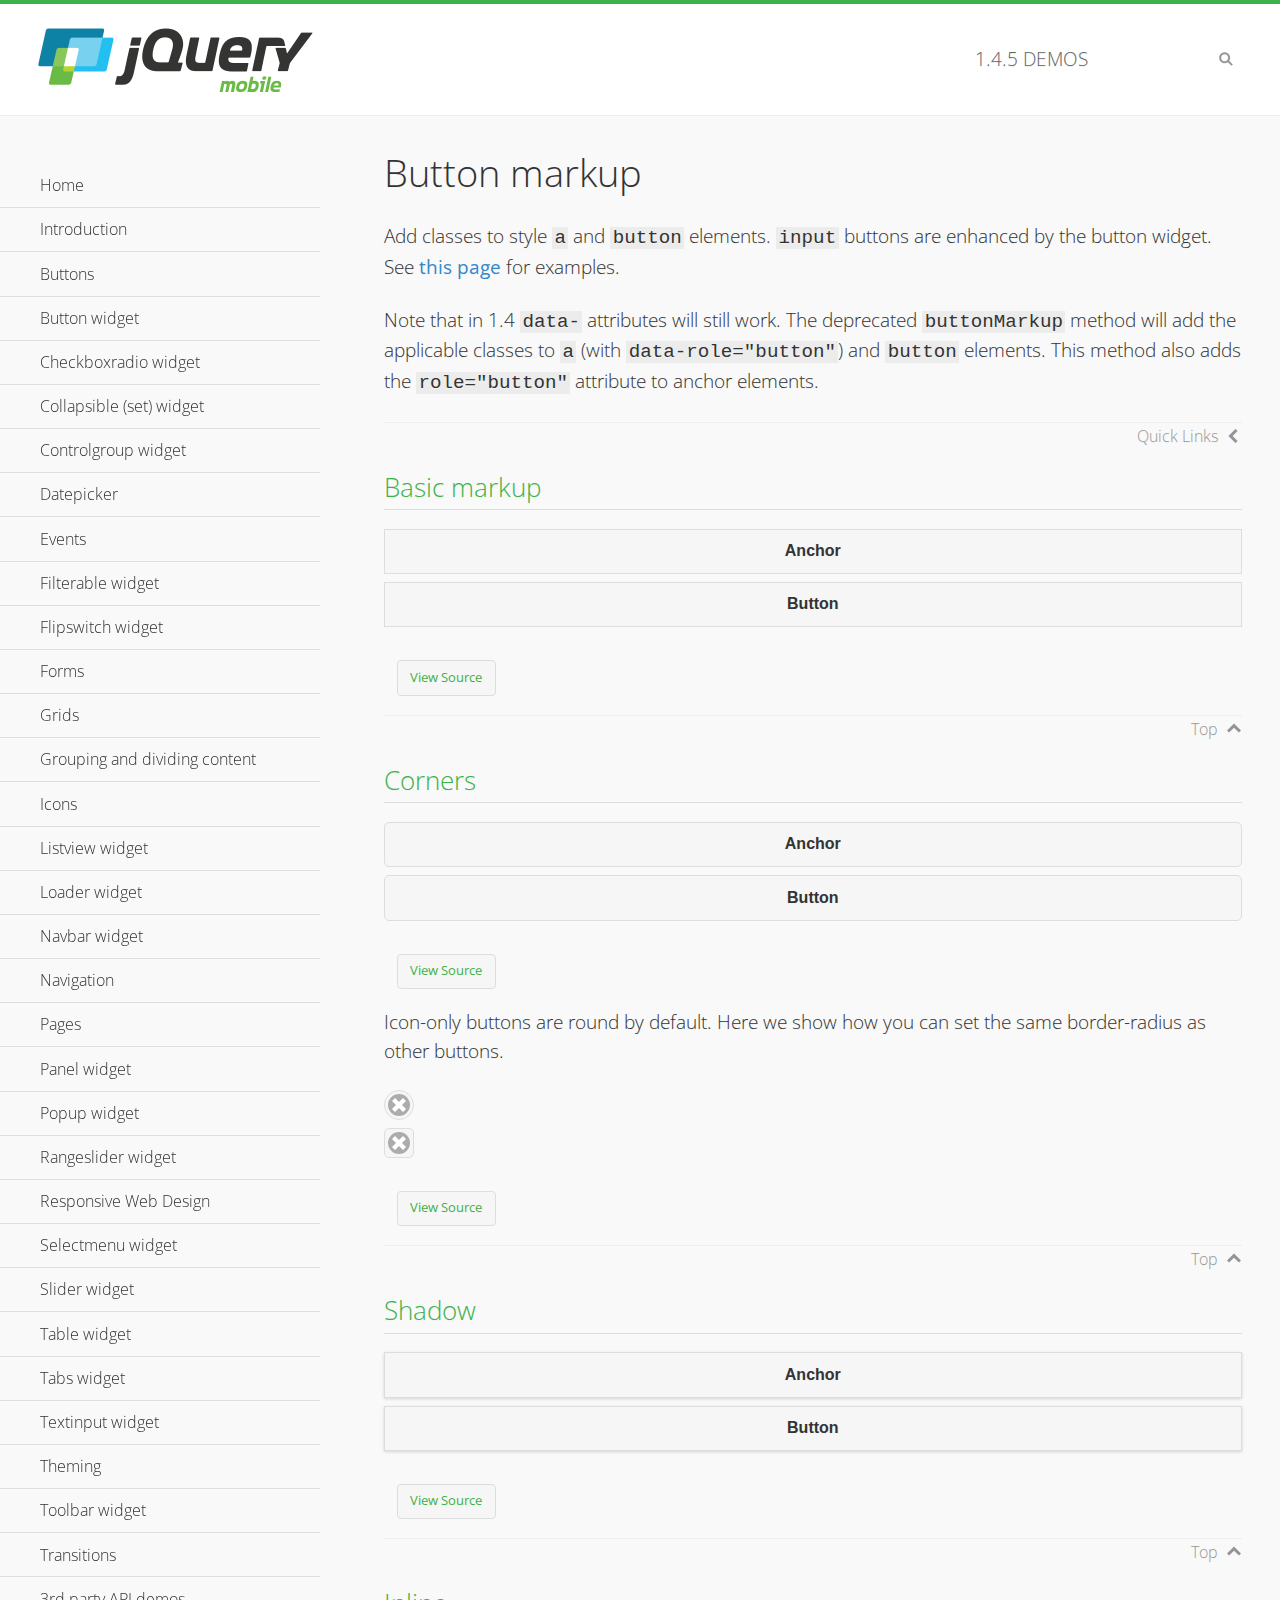
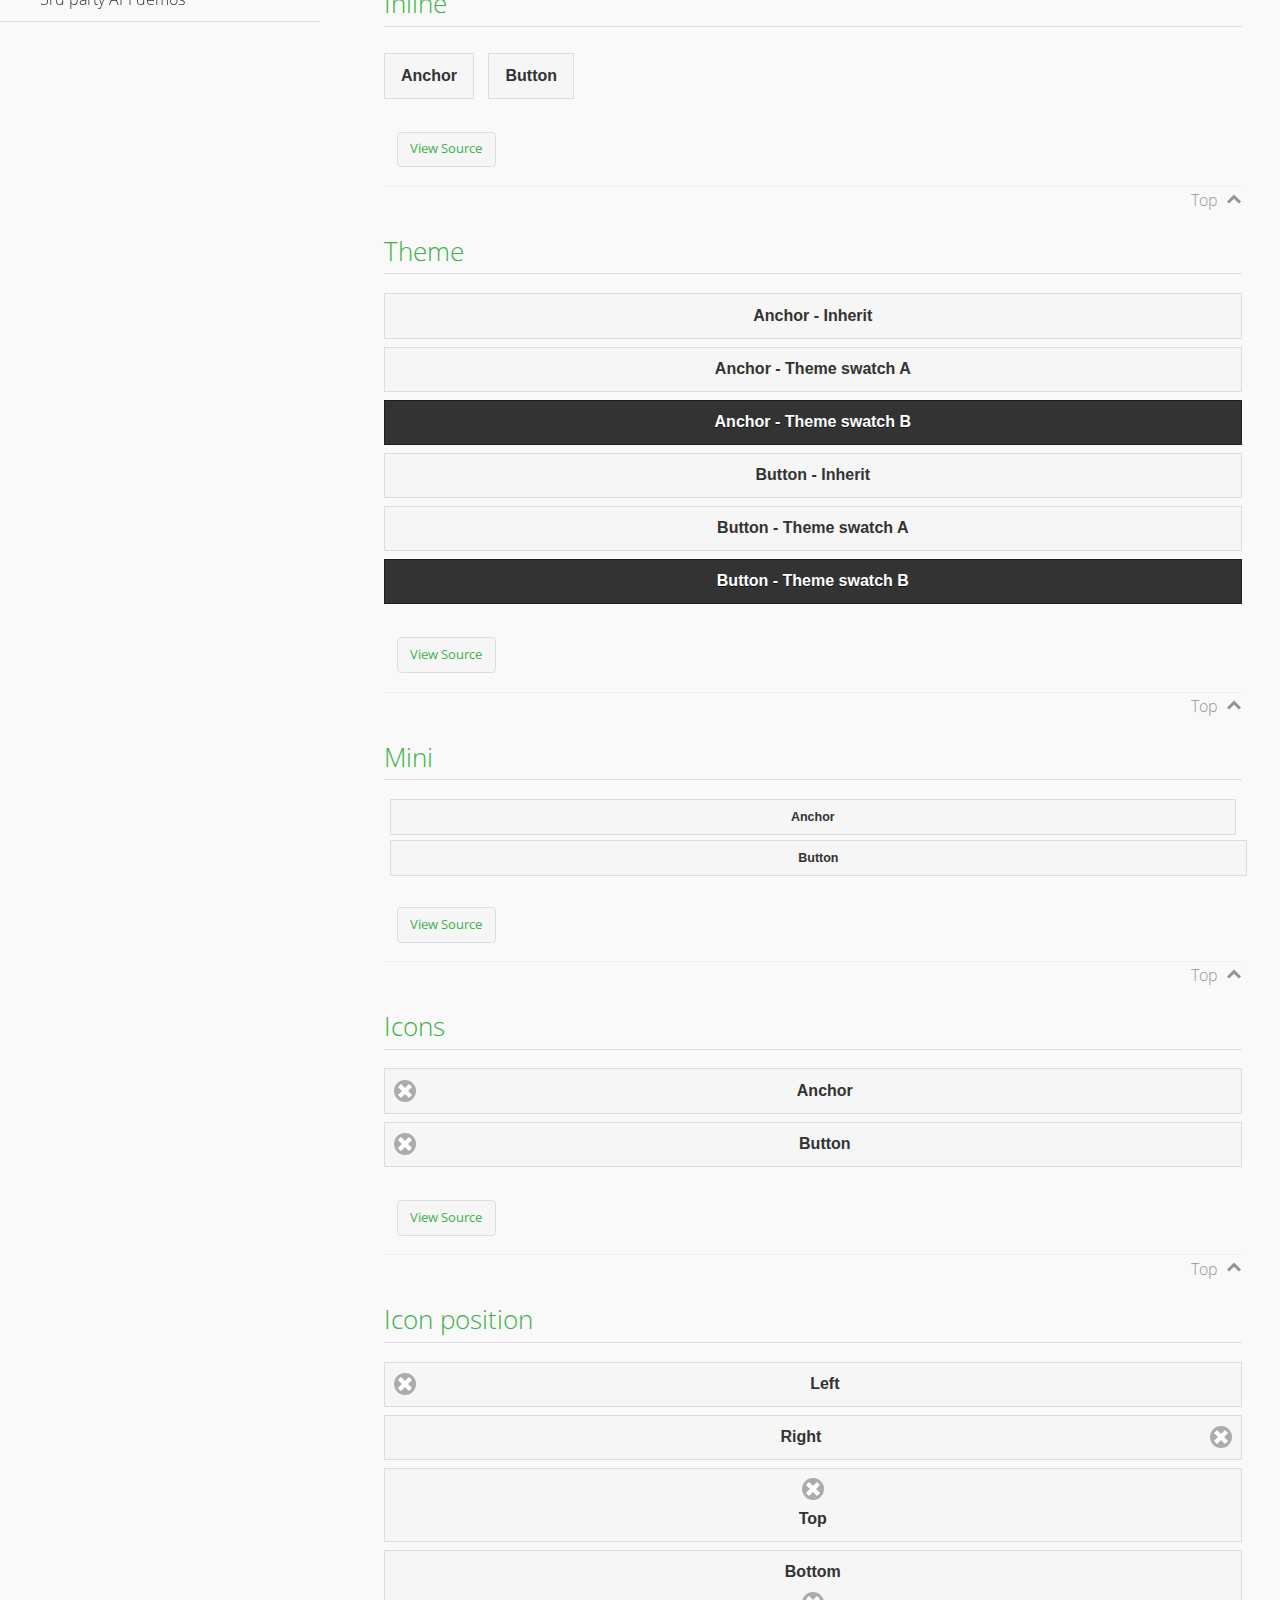
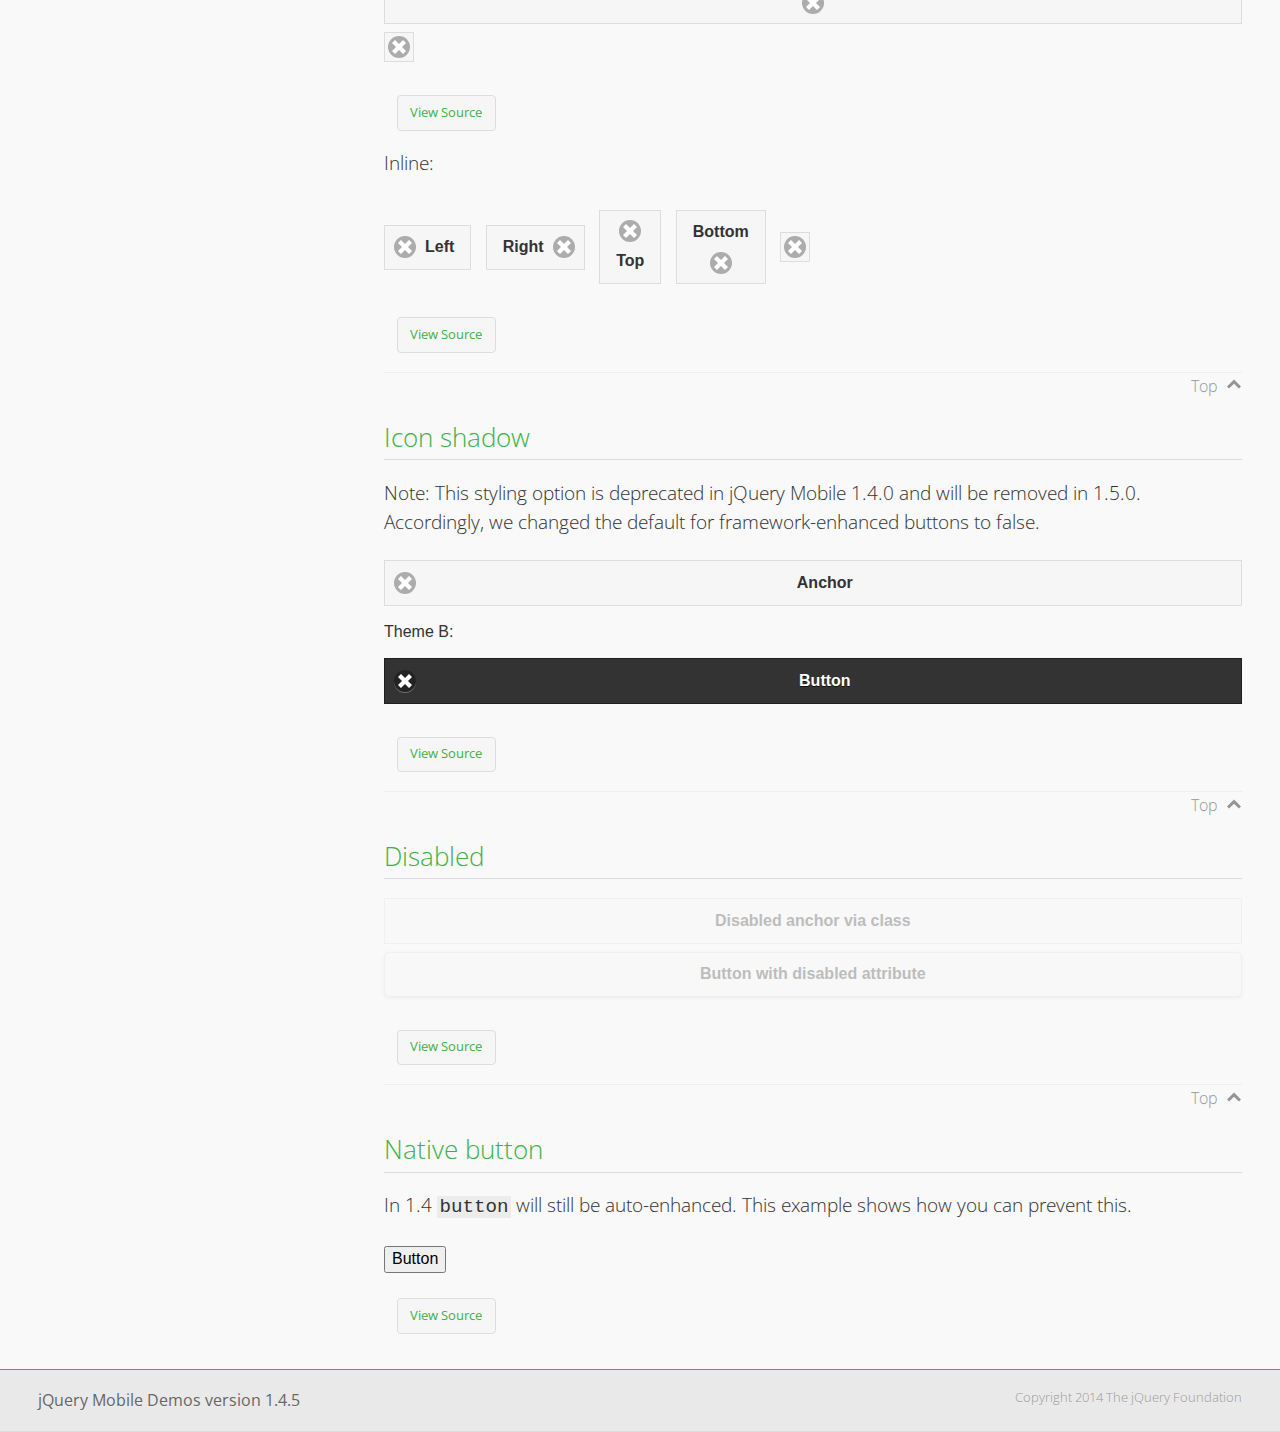
<file: Snakis/Snakis/demos/button-markup/index.html>
<!DOCTYPE html>
<html>
<head>
	<meta charset="utf-8">
	<meta name="viewport" content="width=device-width, initial-scale=1">
	<title>Button markup - jQuery Mobile Demos</title>
	<link rel="shortcut icon" href="../favicon.ico">
    <link rel="stylesheet" href="http://fonts.googleapis.com/css?family=Open+Sans:300,400,700">
	<link rel="stylesheet" href="../css/themes/default/jquery.mobile-1.4.5.min.css">
	<link rel="stylesheet" href="../_assets/css/jqm-demos.css">
	<script src="../js/jquery.js"></script>
	<script src="../_assets/js/index.js"></script>
	<script src="../js/jquery.mobile-1.4.5.min.js"></script>
	<style>
		#custom-border-radius .ui-btn-icon-notext.ui-corner-all {
			-webkit-border-radius: .3125em;
			border-radius: .3125em;
		}
	</style>
</head>
<body>
<div data-role="page" class="jqm-demos" data-quicklinks="true">

	<div data-role="header" class="jqm-header">
		<h2><a href="../" title="jQuery Mobile Demos home"><img src="../_assets/img/jquery-logo.png" alt="jQuery Mobile"></a></h2>
		<p><span class="jqm-version"></span> Demos</p>
		<a href="#" class="jqm-navmenu-link ui-btn ui-btn-icon-notext ui-corner-all ui-icon-bars ui-nodisc-icon ui-alt-icon ui-btn-left">Menu</a>
		<a href="#" class="jqm-search-link ui-btn ui-btn-icon-notext ui-corner-all ui-icon-search ui-nodisc-icon ui-alt-icon ui-btn-right">Search</a>
	</div><!-- /header -->

	<div role="main" class="ui-content jqm-content">

		<h1>Button markup</h1>

		<p>Add classes to style <code>a</code> and <code>button</code> elements. <code>input</code> buttons are enhanced by the button widget. See <a href="../button/" data-ajax="false">this page</a> for examples.</p>

		<p>Note that in 1.4 <code>data-</code> attributes will still work. The deprecated <code>buttonMarkup</code> method will add the applicable classes to <code>a</code> (with <code>data-role="button"</code>) and <code>button</code> elements. This method also adds the <code>role="button"</code> attribute to anchor elements.</p>

		<h2>Basic markup</h2>

		<div data-demo-html="true">
			<a href="#" class="ui-btn">Anchor</a>
			<button class="ui-btn">Button</button>
		</div><!--/demo-html -->

		<h2>Corners</h2>

		<div data-demo-html="true">
			<a href="#" class="ui-btn ui-corner-all">Anchor</a>
			<button class="ui-btn ui-corner-all">Button</button>
		</div><!--/demo-html -->

		<p>Icon-only buttons are round by default. Here we show how you can set the same border-radius as other buttons.</p>

		<div data-demo-html="true" data-demo-css="true">
			<a href="#" class="ui-btn ui-icon-delete ui-btn-icon-notext ui-corner-all">No text</a>
			<div id="custom-border-radius">
				<a href="#" class="ui-btn ui-icon-delete ui-btn-icon-notext ui-corner-all">No text</a>
			</div>
		</div><!--/demo-html -->

		<h2>Shadow</h2>

		<div data-demo-html="true">
			<a href="#" class="ui-btn ui-shadow">Anchor</a>
			<button class="ui-btn ui-shadow">Button</button>
		</div><!--/demo-html -->

		<h2>Inline</h2>

		<div data-demo-html="true">
			<a href="#" class="ui-btn ui-btn-inline">Anchor</a>
			<button class="ui-btn ui-btn-inline">Button</button>
		</div><!--/demo-html -->

		<h2>Theme</h2>

		<div data-demo-html="true">
			<a href="#" class="ui-btn">Anchor - Inherit</a>
			<a href="#" class="ui-btn ui-btn-a">Anchor - Theme swatch A</a>
			<a href="#" class="ui-btn ui-btn-b">Anchor - Theme swatch B</a>
			<button class="ui-btn">Button - Inherit</button>
			<button class="ui-btn ui-btn-a">Button - Theme swatch A</button>
			<button class="ui-btn ui-btn-b">Button - Theme swatch B</button>
		</div><!--/demo-html -->

		<h2>Mini</h2>

		<div data-demo-html="true">
			<a href="#" class="ui-btn ui-mini">Anchor</a>
			<button class="ui-btn ui-mini">Button</button>
		</div><!--/demo-html -->

		<h2>Icons</h2>

		<div data-demo-html="true">
			<a href="#" class="ui-btn ui-icon-delete ui-btn-icon-left">Anchor</a>
			<button class="ui-btn ui-icon-delete ui-btn-icon-left">Button</button>
		</div><!--/demo-html -->

		<h2>Icon position</h2>

		<div data-demo-html="true">
			<a href="#" class="ui-btn ui-icon-delete ui-btn-icon-left">Left</a>
			<a href="#" class="ui-btn ui-icon-delete ui-btn-icon-right">Right</a>
			<a href="#" class="ui-btn ui-icon-delete ui-btn-icon-top">Top</a>
			<a href="#" class="ui-btn ui-icon-delete ui-btn-icon-bottom">Bottom</a>
			<a href="#" class="ui-btn ui-icon-delete ui-btn-icon-notext">Icon only</a>
		</div><!--/demo-html -->

		<p>Inline:</p>

		<div data-demo-html="true">
			<a href="#" class="ui-btn ui-btn-inline ui-icon-delete ui-btn-icon-left">Left</a>
			<a href="#" class="ui-btn ui-btn-inline ui-icon-delete ui-btn-icon-right">Right</a>
			<a href="#" class="ui-btn ui-btn-inline ui-icon-delete ui-btn-icon-top">Top</a>
			<a href="#" class="ui-btn ui-btn-inline ui-icon-delete ui-btn-icon-bottom">Bottom</a>
			<a href="#" class="ui-btn ui-btn-inline ui-icon-delete ui-btn-icon-notext">Icon only</a>
		</div><!--/demo-html -->

		<h2>Icon shadow</h2>
		<p>Note: This styling option is deprecated in jQuery Mobile 1.4.0 and will be removed in 1.5.0. Accordingly, we changed the default for framework-enhanced buttons to false.</p>

		<div data-demo-html="true">
			<a href="#" class="ui-btn ui-icon-delete ui-btn-icon-left ui-shadow-icon">Anchor</a>
			<p>Theme B:</p>
			<button class="ui-btn ui-icon-delete ui-btn-icon-left ui-shadow-icon ui-btn-b">Button</button>
		</div><!--/demo-html -->

		<h2>Disabled</h2>

		<div data-demo-html="true">
			<a href="#" class="ui-btn ui-state-disabled">Disabled anchor via class</a>
			<button disabled>Button with disabled attribute</button>
		</div><!--/demo-html -->

		<h2>Native button</h2>
		<!-- TODO: Remove this demo in 1.5 -->
		<p>In 1.4 <code>button</code> will still be auto-enhanced. This example shows how you can prevent this.</p>

		<div data-demo-html="true">
			<button data-role="none">Button</button>
		</div><!--/demo-html -->

	</div><!-- /content -->
	    <div data-role="panel" class="jqm-navmenu-panel" data-position="left" data-display="overlay" data-theme="a">
	    	<ul class="jqm-list ui-alt-icon ui-nodisc-icon">
<li data-filtertext="demos homepage" data-icon="home"><a href=".././">Home</a></li>
<li data-filtertext="introduction overview getting started"><a href="../intro/" data-ajax="false">Introduction</a></li>
<li data-filtertext="buttons button markup buttonmarkup method anchor link button element"><a href="../button-markup/" data-ajax="false">Buttons</a></li>
<li data-filtertext="form button widget input button submit reset"><a href="../button/" data-ajax="false">Button widget</a></li>
<li data-role="collapsible" data-enhanced="true" data-collapsed-icon="carat-d" data-expanded-icon="carat-u" data-iconpos="right" data-inset="false" class="ui-collapsible ui-collapsible-themed-content ui-collapsible-collapsed">
	<h3 class="ui-collapsible-heading ui-collapsible-heading-collapsed">
		<a href="#" class="ui-collapsible-heading-toggle ui-btn ui-btn-icon-right ui-btn-inherit ui-icon-carat-d">
		    Checkboxradio widget<span class="ui-collapsible-heading-status"> click to expand contents</span>
		</a>
	</h3>
	<div class="ui-collapsible-content ui-body-inherit ui-collapsible-content-collapsed" aria-hidden="true">
		<ul>
			<li data-filtertext="form checkboxradio widget checkbox input checkboxes controlgroups"><a href="../checkboxradio-checkbox/" data-ajax="false">Checkboxes</a></li>
			<li data-filtertext="form checkboxradio widget radio input radio buttons controlgroups"><a href="../checkboxradio-radio/" data-ajax="false">Radio buttons</a></li>
		</ul>
	</div>
</li>
<li data-role="collapsible" data-enhanced="true" data-collapsed-icon="carat-d" data-expanded-icon="carat-u" data-iconpos="right" data-inset="false" class="ui-collapsible ui-collapsible-themed-content ui-collapsible-collapsed">
	<h3 class="ui-collapsible-heading ui-collapsible-heading-collapsed">
		<a href="#" class="ui-collapsible-heading-toggle ui-btn ui-btn-icon-right ui-btn-inherit ui-icon-carat-d">
			Collapsible (set) widget<span class="ui-collapsible-heading-status"> click to expand contents</span>
		</a>
	</h3>
	<div class="ui-collapsible-content ui-body-inherit ui-collapsible-content-collapsed" aria-hidden="true">
		<ul>
			<li data-filtertext="collapsibles content formatting"><a href="../collapsible/" data-ajax="false">Collapsible</a></li>
			<li data-filtertext="dynamic collapsible set accordion append expand"><a href="../collapsible-dynamic/" data-ajax="false">Dynamic collapsibles</a></li>
			<li data-filtertext="accordions collapsible set widget content formatting grouped collapsibles"><a href="../collapsibleset/" data-ajax="false">Collapsible set</a></li>
		</ul>
	</div>
</li>
<li data-role="collapsible" data-enhanced="true" data-collapsed-icon="carat-d" data-expanded-icon="carat-u" data-iconpos="right" data-inset="false" class="ui-collapsible ui-collapsible-themed-content ui-collapsible-collapsed">
	<h3 class="ui-collapsible-heading ui-collapsible-heading-collapsed">
		<a href="#" class="ui-collapsible-heading-toggle ui-btn ui-btn-icon-right ui-btn-inherit ui-icon-carat-d">
			Controlgroup widget<span class="ui-collapsible-heading-status"> click to expand contents</span>
		</a>
	</h3>
	<div class="ui-collapsible-content ui-body-inherit ui-collapsible-content-collapsed" aria-hidden="true">
		<ul>
			<li data-filtertext="controlgroups selectmenu checkboxradio input grouped buttons horizontal vertical"><a href="../controlgroup/" data-ajax="false">Controlgroup</a></li>
			<li data-filtertext="dynamic controlgroup dynamically add buttons"><a href="../controlgroup-dynamic/" data-ajax="false">Dynamic controlgroups</a></li>
		</ul>
	</div>
</li>
<li data-filtertext="form datepicker widget date input"><a href="../datepicker/" data-ajax="false">Datepicker</a></li>
<li data-role="collapsible" data-enhanced="true" data-collapsed-icon="carat-d" data-expanded-icon="carat-u" data-iconpos="right" data-inset="false" class="ui-collapsible ui-collapsible-themed-content ui-collapsible-collapsed">
	<h3 class="ui-collapsible-heading ui-collapsible-heading-collapsed">
		<a href="#" class="ui-collapsible-heading-toggle ui-btn ui-btn-icon-right ui-btn-inherit ui-icon-carat-d">
			Events<span class="ui-collapsible-heading-status"> click to expand contents</span>
		</a>
	</h3>
	<div class="ui-collapsible-content ui-body-inherit ui-collapsible-content-collapsed" aria-hidden="true">
		<ul>
			<li data-filtertext="swipe to delete list items listviews swipe events"><a href="../swipe-list/" data-ajax="false">Swipe list items</a></li>
			<li data-filtertext="swipe to navigate swipe page navigation swipe events"><a href="../swipe-page/" data-ajax="false">Swipe page navigation</a></li>
		</ul>
	</div>
</li>
<li data-filtertext="filterable filter elements sorting searching listview table"><a href="../filterable/" data-ajax="false">Filterable widget</a></li>
<li data-filtertext="form flipswitch widget flip toggle switch binary select checkbox input"><a href="../flipswitch/" data-ajax="false">Flipswitch widget</a></li>
<li data-role="collapsible" data-enhanced="true" data-collapsed-icon="carat-d" data-expanded-icon="carat-u" data-iconpos="right" data-inset="false" class="ui-collapsible ui-collapsible-themed-content ui-collapsible-collapsed">
	<h3 class="ui-collapsible-heading ui-collapsible-heading-collapsed">
		<a href="#" class="ui-collapsible-heading-toggle ui-btn ui-btn-icon-right ui-btn-inherit ui-icon-carat-d">
			Forms<span class="ui-collapsible-heading-status"> click to expand contents</span>
		</a>
	</h3>
	<div class="ui-collapsible-content ui-body-inherit ui-collapsible-content-collapsed" aria-hidden="true">
		<ul>
			<li data-filtertext="forms text checkbox radio range button submit reset inputs selects textarea slider flipswitch label form elements"><a href="../forms/" data-ajax="false">Forms</a></li>
			<li data-filtertext="form hide labels hidden accessible ui-hidden-accessible forms"><a href="../forms-label-hidden-accessible/" data-ajax="false">Hide labels</a></li>
			<li data-filtertext="form field containers fieldcontain ui-field-contain forms"><a href="../forms-field-contain/" data-ajax="false">Field containers</a></li>
			<li data-filtertext="forms disabled form elements"><a href="../forms-disabled/" data-ajax="false">Forms disabled</a></li>
			<li data-filtertext="forms gallery examples overview forms text checkbox radio range button submit reset inputs selects textarea slider flipswitch label form elements"><a href="../forms-gallery/" data-ajax="false">Forms gallery</a></li>
		</ul>
	</div>
</li>
<li data-role="collapsible" data-enhanced="true" data-collapsed-icon="carat-d" data-expanded-icon="carat-u" data-iconpos="right" data-inset="false" class="ui-collapsible ui-collapsible-themed-content ui-collapsible-collapsed">
	<h3 class="ui-collapsible-heading ui-collapsible-heading-collapsed">
		<a href="#" class="ui-collapsible-heading-toggle ui-btn ui-btn-icon-right ui-btn-inherit ui-icon-carat-d">
			Grids<span class="ui-collapsible-heading-status"> click to expand contents</span>
		</a>
	</h3>
	<div class="ui-collapsible-content ui-body-inherit ui-collapsible-content-collapsed" aria-hidden="true">
		<ul>
			<li data-filtertext="grids columns blocks content formatting rwd responsive css framework"><a href="../grids/" data-ajax="false">Grids</a></li>
			<li data-filtertext="buttons in grids css framework"><a href="../grids-buttons/" data-ajax="false">Buttons in grids</a></li>
			<li data-filtertext="custom responsive grids rwd css framework"><a href="../grids-custom-responsive/" data-ajax="false">Custom responsive grids</a></li>
		</ul>
	</div>
</li>
<li data-filtertext="blocks content formatting sections heading"><a href="../body-bar-classes/" data-ajax="false">Grouping and dividing content</a></li>
<li data-role="collapsible" data-enhanced="true" data-collapsed-icon="carat-d" data-expanded-icon="carat-u" data-iconpos="right" data-inset="false" class="ui-collapsible ui-collapsible-themed-content ui-collapsible-collapsed">
	<h3 class="ui-collapsible-heading ui-collapsible-heading-collapsed">
		<a href="#" class="ui-collapsible-heading-toggle ui-btn ui-btn-icon-right ui-btn-inherit ui-icon-carat-d">
			Icons<span class="ui-collapsible-heading-status"> click to expand contents</span>
		</a>
	</h3>
	<div class="ui-collapsible-content ui-body-inherit ui-collapsible-content-collapsed" aria-hidden="true">
		<ul>
			<li data-filtertext="button icons svg disc alt custom icon position"><a href="../icons/" data-ajax="false">Icons</a></li>
			<li data-filtertext=""><a href="../icons-grunticon/" data-ajax="false">Grunticon loader</a></li>
		</ul>
	</div>
</li>
<li data-role="collapsible" data-enhanced="true" data-collapsed-icon="carat-d" data-expanded-icon="carat-u" data-iconpos="right" data-inset="false" class="ui-collapsible ui-collapsible-themed-content ui-collapsible-collapsed">
	<h3 class="ui-collapsible-heading ui-collapsible-heading-collapsed">
		<a href="#" class="ui-collapsible-heading-toggle ui-btn ui-btn-icon-right ui-btn-inherit ui-icon-carat-d">
			Listview widget<span class="ui-collapsible-heading-status"> click to expand contents</span>
		</a>
	</h3>
	<div class="ui-collapsible-content ui-body-inherit ui-collapsible-content-collapsed" aria-hidden="true">
		<ul>
			<li data-filtertext="listview widget thumbnails icons nested split button collapsible ul ol"><a href="../listview/" data-ajax="false">Listview</a></li>
			<li data-filtertext="autocomplete filterable reveal listview filtertextbeforefilter placeholder"><a href="../listview-autocomplete/" data-ajax="false">Listview autocomplete</a></li>
			<li data-filtertext="autocomplete filterable reveal listview remote data filtertextbeforefilter placeholder"><a href="../listview-autocomplete-remote/" data-ajax="false">Listview autocomplete remote data</a></li>
			<li data-filtertext="autodividers anchor jump scroll linkbars listview lists ul ol"><a href="../listview-autodividers-linkbar/" data-ajax="false">Listview autodividers linkbar</a></li>
			<li data-filtertext="listview autodividers selector autodividersselector lists ul ol"><a href="../listview-autodividers-selector/" data-ajax="false">Listview autodividers selector</a></li>
			<li data-filtertext="listview nested list items"><a href="../listview-nested-lists/" data-ajax="false">Nested Listviews</a></li>
			<li data-filtertext="listview collapsible list items flat"><a href="../listview-collapsible-item-flat/" data-ajax="false">Listview collapsible list items (flat)</a></li>
			<li data-filtertext="listview collapsible list indented"><a href="../listview-collapsible-item-indented/" data-ajax="false">Listview collapsible list items (indented)</a></li>
			<li data-filtertext="grid listview responsive grids responsive listviews lists ul"><a href="../listview-grid/" data-ajax="false">Listview responsive grid</a></li>
		</ul>
	</div>
</li>
<li data-filtertext="loader widget page loading navigation overlay spinner"><a href="../loader/" data-ajax="false">Loader widget</a></li>
<li data-filtertext="navbar widget navmenu toolbars header footer"><a href="../navbar/" data-ajax="false">Navbar widget</a></li>
<li data-role="collapsible" data-enhanced="true" data-collapsed-icon="carat-d" data-expanded-icon="carat-u" data-iconpos="right" data-inset="false" class="ui-collapsible ui-collapsible-themed-content ui-collapsible-collapsed">
	<h3 class="ui-collapsible-heading ui-collapsible-heading-collapsed">
		<a href="#" class="ui-collapsible-heading-toggle ui-btn ui-btn-icon-right ui-btn-inherit ui-icon-carat-d">
			Navigation<span class="ui-collapsible-heading-status"> click to expand contents</span>
		</a>
	</h3>
	<div class="ui-collapsible-content ui-body-inherit ui-collapsible-content-collapsed" aria-hidden="true">
		<ul>
			<li data-filtertext="ajax navigation navigate widget history event method"><a href="../navigation/" data-ajax="false">Navigation</a></li>
			<li data-filtertext="linking pages page links navigation ajax prefetch cache"><a href="../navigation-linking-pages/" data-ajax="false">Linking pages</a></li>
			<!-- <li data-filtertext="php redirect server redirection server-side navigation"><a href="../navigation-php-redirect/" data-ajax="false">PHP redirect demo</a></li>-->
			<li data-filtertext="navigation redirection hash query"><a href="../navigation-hash-processing/" data-ajax="false">Hash processing demo</a></li>
			<li data-filtertext="navigation redirection hash query"><a href="../page-events/" data-ajax="false">Page Navigation Events</a></li>
		</ul>
	</div>
</li>
<li data-role="collapsible" data-enhanced="true" data-collapsed-icon="carat-d" data-expanded-icon="carat-u" data-iconpos="right" data-inset="false" class="ui-collapsible ui-collapsible-themed-content ui-collapsible-collapsed">
	<h3 class="ui-collapsible-heading ui-collapsible-heading-collapsed">
		<a href="#" class="ui-collapsible-heading-toggle ui-btn ui-btn-icon-right ui-btn-inherit ui-icon-carat-d">
			Pages<span class="ui-collapsible-heading-status"> click to expand contents</span>
		</a>
	</h3>
	<div class="ui-collapsible-content ui-body-inherit ui-collapsible-content-collapsed" aria-hidden="true">
		<ul>
			<li data-filtertext="pages page widget ajax navigation"><a href="../pages/" data-ajax="false">Pages</a></li>
			<li data-filtertext="single page"><a href="../pages-single-page/" data-ajax="false">Single page</a></li>
			<li data-filtertext="multipage multi-page page"><a href="../pages-multi-page/" data-ajax="false">Multi-page template</a></li>
			<li data-filtertext="dialog page widget modal popup"><a href="../pages-dialog/" data-ajax="false">Dialog page</a></li>
		</ul>
	</div>
</li>
<li data-role="collapsible" data-enhanced="true" data-collapsed-icon="carat-d" data-expanded-icon="carat-u" data-iconpos="right" data-inset="false" class="ui-collapsible ui-collapsible-themed-content ui-collapsible-collapsed">
	<h3 class="ui-collapsible-heading ui-collapsible-heading-collapsed">
		<a href="#" class="ui-collapsible-heading-toggle ui-btn ui-btn-icon-right ui-btn-inherit ui-icon-carat-d">
			Panel widget<span class="ui-collapsible-heading-status"> click to expand contents</span>
		</a>
	</h3>
	<div class="ui-collapsible-content ui-body-inherit ui-collapsible-content-collapsed" aria-hidden="true">
		<ul>
			<li data-filtertext="panel widget sliding panels reveal push overlay responsive"><a href="../panel/" data-ajax="false">Panel</a></li>
			<li data-filtertext=""><a href="../panel-external/" data-ajax="false">External panels</a></li>
			<li data-filtertext="panel "><a href="../panel-fixed/" data-ajax="false">Fixed panels</a></li>
			<li data-filtertext="panel slide panels sliding panels shadow rwd responsive breakpoint"><a href="../panel-responsive/" data-ajax="false">Panels responsive</a></li>
			<li data-filtertext="panel custom style custom panel width reveal shadow listview panel styling page background wrapper"><a href="../panel-styling/" data-ajax="false">Custom panel style</a></li>
			<li data-filtertext="panel open on swipe"><a href="../panel-swipe-open/" data-ajax="false">Panel open on swipe</a></li>
			<li data-filtertext="panels outside page internal external toolbars"><a href="../panel-external-internal/" data-ajax="false">Panel external and internal</a></li>
		</ul>
	</div>
</li>
<li data-role="collapsible" data-enhanced="true" data-collapsed-icon="carat-d" data-expanded-icon="carat-u" data-iconpos="right" data-inset="false" class="ui-collapsible ui-collapsible-themed-content ui-collapsible-collapsed">
	<h3 class="ui-collapsible-heading ui-collapsible-heading-collapsed">
		<a href="#" class="ui-collapsible-heading-toggle ui-btn ui-btn-icon-right ui-btn-inherit ui-icon-carat-d">
			Popup widget<span class="ui-collapsible-heading-status"> click to expand contents</span>
		</a>
	</h3>
	<div class="ui-collapsible-content ui-body-inherit ui-collapsible-content-collapsed" aria-hidden="true">
		<ul>
			<li data-filtertext="popup widget popups dialog modal transition tooltip lightbox form overlay screen flip pop fade transition"><a href="../popup/" data-ajax="false">Popup</a></li>
			<li data-filtertext="popup alignment position"><a href="../popup-alignment/" data-ajax="false">Popup alignment</a></li>
			<li data-filtertext="popup arrow size popups popover"><a href="../popup-arrow-size/" data-ajax="false">Popup arrow size</a></li>
			<li data-filtertext="dynamic popups popup images lightbox"><a href="../popup-dynamic/" data-ajax="false">Dynamic popups</a></li>
			<li data-filtertext="popups with iframes scaling"><a href="../popup-iframe/" data-ajax="false">Popups with iframes</a></li>
			<li data-filtertext="popup image scaling"><a href="../popup-image-scaling/" data-ajax="false">Popup image scaling</a></li>
			<li data-filtertext="external popup outside multi-page"><a href="../popup-outside-multipage/" data-ajax="false">Popup outside multi-page</a></li>
		</ul>
	</div>
</li>
<li data-filtertext="form rangeslider widget dual sliders dual handle sliders range input"><a href="../rangeslider/" data-ajax="false">Rangeslider widget</a></li>
<li data-filtertext="responsive web design rwd adaptive progressive enhancement PE accessible mobile breakpoints media query media queries"><a href="../rwd/" data-ajax="false">Responsive Web Design</a></li>
<li data-role="collapsible" data-enhanced="true" data-collapsed-icon="carat-d" data-expanded-icon="carat-u" data-iconpos="right" data-inset="false" class="ui-collapsible ui-collapsible-themed-content ui-collapsible-collapsed">
	<h3 class="ui-collapsible-heading ui-collapsible-heading-collapsed">
		<a href="#" class="ui-collapsible-heading-toggle ui-btn ui-btn-icon-right ui-btn-inherit ui-icon-carat-d">
			Selectmenu widget<span class="ui-collapsible-heading-status"> click to expand contents</span>
		</a>
	</h3>
	<div class="ui-collapsible-content ui-body-inherit ui-collapsible-content-collapsed" aria-hidden="true">
		<ul>
			<li data-filtertext="form selectmenu widget select input custom select menu selects"><a href="../selectmenu/" data-ajax="false">Selectmenu</a></li>
			<li data-filtertext="form custom select menu selectmenu widget custom menu option optgroup multiple selects"><a href="../selectmenu-custom/" data-ajax="false">Custom select menu</a></li>
			<li data-filtertext="filterable select filter popup dialog"><a href="../selectmenu-custom-filter/" data-ajax="false">Custom select menu with filter</a></li>
		</ul>
	</div>
</li>
<li data-role="collapsible" data-enhanced="true" data-collapsed-icon="carat-d" data-expanded-icon="carat-u" data-iconpos="right" data-inset="false" class="ui-collapsible ui-collapsible-themed-content ui-collapsible-collapsed">
	<h3 class="ui-collapsible-heading ui-collapsible-heading-collapsed">
		<a href="#" class="ui-collapsible-heading-toggle ui-btn ui-btn-icon-right ui-btn-inherit ui-icon-carat-d">
			Slider widget<span class="ui-collapsible-heading-status"> click to expand contents</span>
		</a>
	</h3>
	<div class="ui-collapsible-content ui-body-inherit ui-collapsible-content-collapsed" aria-hidden="true">
		<ul>
			<li data-filtertext="form slider widget range input single sliders"><a href="../slider/" data-ajax="false">Slider</a></li>
			<li data-filtertext="form slider widget flipswitch slider binary select flip toggle switch"><a href="../slider-flipswitch/" data-ajax="false">Slider flip toggle switch</a></li>
			<li data-filtertext="form slider tooltip handle value input range sliders"><a href="../slider-tooltip/" data-ajax="false">Slider tooltip</a></li>
		</ul>
	</div>
</li>
<li data-role="collapsible" data-enhanced="true" data-collapsed-icon="carat-d" data-expanded-icon="carat-u" data-iconpos="right" data-inset="false" class="ui-collapsible ui-collapsible-themed-content ui-collapsible-collapsed">
	<h3 class="ui-collapsible-heading ui-collapsible-heading-collapsed">
		<a href="#" class="ui-collapsible-heading-toggle ui-btn ui-btn-icon-right ui-btn-inherit ui-icon-carat-d">
			Table widget<span class="ui-collapsible-heading-status"> click to expand contents</span>
		</a>
	</h3>
	<div class="ui-collapsible-content ui-body-inherit ui-collapsible-content-collapsed" aria-hidden="true">
		<ul>
			<li data-filtertext="table widget reflow column toggle th td responsive tables rwd hide show tabular"><a href="../table-column-toggle/" data-ajax="false">Table Column Toggle</a></li>
			<li data-filtertext="table column toggle phone comparison demo"><a href="../table-column-toggle-example/" data-ajax="false">Table Column Toggle demo</a></li>
			<li data-filtertext="responsive tables table column toggle heading groups rwd breakpoint"><a href="../table-column-toggle-heading-groups/" data-ajax="false">Table Column Toggle heading groups</a></li>
			<li data-filtertext="responsive tables table column toggle hide rwd breakpoint customization options"><a href="../table-column-toggle-options/" data-ajax="false">Table Column Toggle options</a></li>
			<li data-filtertext="table reflow th td responsive rwd columns tabular"><a href="../table-reflow/" data-ajax="false">Table Reflow</a></li>
			<li data-filtertext="responsive tables table reflow heading groups rwd breakpoint"><a href="../table-reflow-heading-groups/" data-ajax="false">Table Reflow heading groups</a></li>
			<li data-filtertext="responsive tables table reflow stripes strokes table style"><a href="../table-reflow-stripes-strokes/" data-ajax="false">Table Reflow stripes and strokes</a></li>
			<li data-filtertext="responsive tables table reflow stack custom styles"><a href="../table-reflow-styling/" data-ajax="false">Table Reflow custom styles</a></li>
		</ul>
	</div>
</li>
<li data-filtertext="ui tabs widget"><a href="../tabs/" data-ajax="false">Tabs widget</a></li>
<li data-filtertext="form textinput widget text input textarea number date time tel email file color password"><a href="../textinput/" data-ajax="false">Textinput widget</a></li>
<li data-role="collapsible" data-enhanced="true" data-collapsed-icon="carat-d" data-expanded-icon="carat-u" data-iconpos="right" data-inset="false" class="ui-collapsible ui-collapsible-themed-content ui-collapsible-collapsed">
	<h3 class="ui-collapsible-heading ui-collapsible-heading-collapsed">
		<a href="#" class="ui-collapsible-heading-toggle ui-btn ui-btn-icon-right ui-btn-inherit ui-icon-carat-d">
			Theming<span class="ui-collapsible-heading-status"> click to expand contents</span>
		</a>
	</h3>
	<div class="ui-collapsible-content ui-body-inherit ui-collapsible-content-collapsed" aria-hidden="true">
		<ul>
			<li data-filtertext="default theme swatches theming style css"><a href="../theme-default/" data-ajax="false">Default theme</a></li>
			<li data-filtertext="classic theme old theme swatches theming style css"><a href="../theme-classic/" data-ajax="false">Classic theme</a></li>
		</ul>
	</div>
</li>
<li data-role="collapsible" data-enhanced="true" data-collapsed-icon="carat-d" data-expanded-icon="carat-u" data-iconpos="right" data-inset="false" class="ui-collapsible ui-collapsible-themed-content ui-collapsible-collapsed">
	<h3 class="ui-collapsible-heading ui-collapsible-heading-collapsed">
		<a href="#" class="ui-collapsible-heading-toggle ui-btn ui-btn-icon-right ui-btn-inherit ui-icon-carat-d">
			Toolbar widget<span class="ui-collapsible-heading-status"> click to expand contents</span>
		</a>
	</h3>
	<div class="ui-collapsible-content ui-body-inherit ui-collapsible-content-collapsed" aria-hidden="true">
		<ul>
			<li data-filtertext="toolbar widget header footer toolbars fixed fullscreen external sections"><a href="../toolbar/" data-ajax="false">Toolbar</a></li>
			<li data-filtertext="dynamic toolbars dynamically add toolbar header footer"><a href="../toolbar-dynamic/" data-ajax="false">Dynamic toolbars</a></li>
			<li data-filtertext="external toolbars header footer"><a href="../toolbar-external/" data-ajax="false">External toolbars</a></li>
			<li data-filtertext="fixed toolbars header footer"><a href="../toolbar-fixed/" data-ajax="false">Fixed toolbars</a></li>
			<li data-filtertext="fixed fullscreen toolbars header footer"><a href="../toolbar-fixed-fullscreen/" data-ajax="false">Fullscreen toolbars</a></li>
			<li data-filtertext="external fixed toolbars header footer"><a href="../toolbar-fixed-external/" data-ajax="false">Fixed external toolbars</a></li>
			<li data-filtertext="external persistent toolbars header footer navbar navmenu"><a href="../toolbar-fixed-persistent/" data-ajax="false">Persistent toolbars</a></li>
			<li data-filtertext="external ajax optimized toolbars persistent toolbars header footer navbar"><a href="../toolbar-fixed-persistent-optimized/" data-ajax="false">Ajax optimized toolbars</a></li>
			<li data-filtertext="form in toolbars header footer"><a href="../toolbar-fixed-forms/" data-ajax="false">Form in toolbar</a></li>
		</ul>
	</div>
</li>
<li data-filtertext="page transitions animated pages popup navigation flip slide fade pop"><a href="../transitions/" data-ajax="false">Transitions</a></li>
<li data-role="collapsible" data-enhanced="true" data-collapsed-icon="carat-d" data-expanded-icon="carat-u" data-iconpos="right" data-inset="false" class="ui-collapsible ui-collapsible-themed-content ui-collapsible-collapsed">
	<h3 class="ui-collapsible-heading ui-collapsible-heading-collapsed">
		<a href="#" class="ui-collapsible-heading-toggle ui-btn ui-btn-icon-right ui-btn-inherit ui-icon-carat-d">
			3rd party API demos<span class="ui-collapsible-heading-status"> click to expand contents</span>
		</a>
	</h3>
	<div class="ui-collapsible-content ui-body-inherit ui-collapsible-content-collapsed" aria-hidden="true">
		<ul>
			<li data-filtertext="backbone requirejs navigation router"><a href="../backbone-requirejs/" data-ajax="false">Backbone RequireJS</a></li>
			<li data-filtertext="google maps geolocation demo"><a href="../map-geolocation/" data-ajax="false">Google Maps geolocation</a></li>
			<li data-filtertext="google maps hybrid"><a href="../map-list-toggle/" data-ajax="false">Google Maps list toggle</a></li>
		</ul>
	</div>
</li>



		     </ul>
		</div><!-- /panel -->


	<div data-role="footer" data-position="fixed" data-tap-toggle="false" class="jqm-footer">
		<p>jQuery Mobile Demos version <span class="jqm-version"></span></p>
		<p>Copyright 2014 The jQuery Foundation</p>
	</div><!-- /footer -->
	<!-- TODO: This should become an external panel so we can add input to markup (unique ID) -->
    <div data-role="panel" class="jqm-search-panel" data-position="right" data-display="overlay" data-theme="a">
		<div class="jqm-search">
			<ul class="jqm-list" data-filter-placeholder="Search demos..." data-filter-reveal="true">
<li data-filtertext="demos homepage" data-icon="home"><a href=".././">Home</a></li>
<li data-filtertext="introduction overview getting started"><a href="../intro/" data-ajax="false">Introduction</a></li>
<li data-filtertext="buttons button markup buttonmarkup method anchor link button element"><a href="../button-markup/" data-ajax="false">Buttons</a></li>
<li data-filtertext="form button widget input button submit reset"><a href="../button/" data-ajax="false">Button widget</a></li>
<li data-role="collapsible" data-enhanced="true" data-collapsed-icon="carat-d" data-expanded-icon="carat-u" data-iconpos="right" data-inset="false" class="ui-collapsible ui-collapsible-themed-content ui-collapsible-collapsed">
	<h3 class="ui-collapsible-heading ui-collapsible-heading-collapsed">
		<a href="#" class="ui-collapsible-heading-toggle ui-btn ui-btn-icon-right ui-btn-inherit ui-icon-carat-d">
		    Checkboxradio widget<span class="ui-collapsible-heading-status"> click to expand contents</span>
		</a>
	</h3>
	<div class="ui-collapsible-content ui-body-inherit ui-collapsible-content-collapsed" aria-hidden="true">
		<ul>
			<li data-filtertext="form checkboxradio widget checkbox input checkboxes controlgroups"><a href="../checkboxradio-checkbox/" data-ajax="false">Checkboxes</a></li>
			<li data-filtertext="form checkboxradio widget radio input radio buttons controlgroups"><a href="../checkboxradio-radio/" data-ajax="false">Radio buttons</a></li>
		</ul>
	</div>
</li>
<li data-role="collapsible" data-enhanced="true" data-collapsed-icon="carat-d" data-expanded-icon="carat-u" data-iconpos="right" data-inset="false" class="ui-collapsible ui-collapsible-themed-content ui-collapsible-collapsed">
	<h3 class="ui-collapsible-heading ui-collapsible-heading-collapsed">
		<a href="#" class="ui-collapsible-heading-toggle ui-btn ui-btn-icon-right ui-btn-inherit ui-icon-carat-d">
			Collapsible (set) widget<span class="ui-collapsible-heading-status"> click to expand contents</span>
		</a>
	</h3>
	<div class="ui-collapsible-content ui-body-inherit ui-collapsible-content-collapsed" aria-hidden="true">
		<ul>
			<li data-filtertext="collapsibles content formatting"><a href="../collapsible/" data-ajax="false">Collapsible</a></li>
			<li data-filtertext="dynamic collapsible set accordion append expand"><a href="../collapsible-dynamic/" data-ajax="false">Dynamic collapsibles</a></li>
			<li data-filtertext="accordions collapsible set widget content formatting grouped collapsibles"><a href="../collapsibleset/" data-ajax="false">Collapsible set</a></li>
		</ul>
	</div>
</li>
<li data-role="collapsible" data-enhanced="true" data-collapsed-icon="carat-d" data-expanded-icon="carat-u" data-iconpos="right" data-inset="false" class="ui-collapsible ui-collapsible-themed-content ui-collapsible-collapsed">
	<h3 class="ui-collapsible-heading ui-collapsible-heading-collapsed">
		<a href="#" class="ui-collapsible-heading-toggle ui-btn ui-btn-icon-right ui-btn-inherit ui-icon-carat-d">
			Controlgroup widget<span class="ui-collapsible-heading-status"> click to expand contents</span>
		</a>
	</h3>
	<div class="ui-collapsible-content ui-body-inherit ui-collapsible-content-collapsed" aria-hidden="true">
		<ul>
			<li data-filtertext="controlgroups selectmenu checkboxradio input grouped buttons horizontal vertical"><a href="../controlgroup/" data-ajax="false">Controlgroup</a></li>
			<li data-filtertext="dynamic controlgroup dynamically add buttons"><a href="../controlgroup-dynamic/" data-ajax="false">Dynamic controlgroups</a></li>
		</ul>
	</div>
</li>
<li data-filtertext="form datepicker widget date input"><a href="../datepicker/" data-ajax="false">Datepicker</a></li>
<li data-role="collapsible" data-enhanced="true" data-collapsed-icon="carat-d" data-expanded-icon="carat-u" data-iconpos="right" data-inset="false" class="ui-collapsible ui-collapsible-themed-content ui-collapsible-collapsed">
	<h3 class="ui-collapsible-heading ui-collapsible-heading-collapsed">
		<a href="#" class="ui-collapsible-heading-toggle ui-btn ui-btn-icon-right ui-btn-inherit ui-icon-carat-d">
			Events<span class="ui-collapsible-heading-status"> click to expand contents</span>
		</a>
	</h3>
	<div class="ui-collapsible-content ui-body-inherit ui-collapsible-content-collapsed" aria-hidden="true">
		<ul>
			<li data-filtertext="swipe to delete list items listviews swipe events"><a href="../swipe-list/" data-ajax="false">Swipe list items</a></li>
			<li data-filtertext="swipe to navigate swipe page navigation swipe events"><a href="../swipe-page/" data-ajax="false">Swipe page navigation</a></li>
		</ul>
	</div>
</li>
<li data-filtertext="filterable filter elements sorting searching listview table"><a href="../filterable/" data-ajax="false">Filterable widget</a></li>
<li data-filtertext="form flipswitch widget flip toggle switch binary select checkbox input"><a href="../flipswitch/" data-ajax="false">Flipswitch widget</a></li>
<li data-role="collapsible" data-enhanced="true" data-collapsed-icon="carat-d" data-expanded-icon="carat-u" data-iconpos="right" data-inset="false" class="ui-collapsible ui-collapsible-themed-content ui-collapsible-collapsed">
	<h3 class="ui-collapsible-heading ui-collapsible-heading-collapsed">
		<a href="#" class="ui-collapsible-heading-toggle ui-btn ui-btn-icon-right ui-btn-inherit ui-icon-carat-d">
			Forms<span class="ui-collapsible-heading-status"> click to expand contents</span>
		</a>
	</h3>
	<div class="ui-collapsible-content ui-body-inherit ui-collapsible-content-collapsed" aria-hidden="true">
		<ul>
			<li data-filtertext="forms text checkbox radio range button submit reset inputs selects textarea slider flipswitch label form elements"><a href="../forms/" data-ajax="false">Forms</a></li>
			<li data-filtertext="form hide labels hidden accessible ui-hidden-accessible forms"><a href="../forms-label-hidden-accessible/" data-ajax="false">Hide labels</a></li>
			<li data-filtertext="form field containers fieldcontain ui-field-contain forms"><a href="../forms-field-contain/" data-ajax="false">Field containers</a></li>
			<li data-filtertext="forms disabled form elements"><a href="../forms-disabled/" data-ajax="false">Forms disabled</a></li>
			<li data-filtertext="forms gallery examples overview forms text checkbox radio range button submit reset inputs selects textarea slider flipswitch label form elements"><a href="../forms-gallery/" data-ajax="false">Forms gallery</a></li>
		</ul>
	</div>
</li>
<li data-role="collapsible" data-enhanced="true" data-collapsed-icon="carat-d" data-expanded-icon="carat-u" data-iconpos="right" data-inset="false" class="ui-collapsible ui-collapsible-themed-content ui-collapsible-collapsed">
	<h3 class="ui-collapsible-heading ui-collapsible-heading-collapsed">
		<a href="#" class="ui-collapsible-heading-toggle ui-btn ui-btn-icon-right ui-btn-inherit ui-icon-carat-d">
			Grids<span class="ui-collapsible-heading-status"> click to expand contents</span>
		</a>
	</h3>
	<div class="ui-collapsible-content ui-body-inherit ui-collapsible-content-collapsed" aria-hidden="true">
		<ul>
			<li data-filtertext="grids columns blocks content formatting rwd responsive css framework"><a href="../grids/" data-ajax="false">Grids</a></li>
			<li data-filtertext="buttons in grids css framework"><a href="../grids-buttons/" data-ajax="false">Buttons in grids</a></li>
			<li data-filtertext="custom responsive grids rwd css framework"><a href="../grids-custom-responsive/" data-ajax="false">Custom responsive grids</a></li>
		</ul>
	</div>
</li>
<li data-filtertext="blocks content formatting sections heading"><a href="../body-bar-classes/" data-ajax="false">Grouping and dividing content</a></li>
<li data-role="collapsible" data-enhanced="true" data-collapsed-icon="carat-d" data-expanded-icon="carat-u" data-iconpos="right" data-inset="false" class="ui-collapsible ui-collapsible-themed-content ui-collapsible-collapsed">
	<h3 class="ui-collapsible-heading ui-collapsible-heading-collapsed">
		<a href="#" class="ui-collapsible-heading-toggle ui-btn ui-btn-icon-right ui-btn-inherit ui-icon-carat-d">
			Icons<span class="ui-collapsible-heading-status"> click to expand contents</span>
		</a>
	</h3>
	<div class="ui-collapsible-content ui-body-inherit ui-collapsible-content-collapsed" aria-hidden="true">
		<ul>
			<li data-filtertext="button icons svg disc alt custom icon position"><a href="../icons/" data-ajax="false">Icons</a></li>
			<li data-filtertext=""><a href="../icons-grunticon/" data-ajax="false">Grunticon loader</a></li>
		</ul>
	</div>
</li>
<li data-role="collapsible" data-enhanced="true" data-collapsed-icon="carat-d" data-expanded-icon="carat-u" data-iconpos="right" data-inset="false" class="ui-collapsible ui-collapsible-themed-content ui-collapsible-collapsed">
	<h3 class="ui-collapsible-heading ui-collapsible-heading-collapsed">
		<a href="#" class="ui-collapsible-heading-toggle ui-btn ui-btn-icon-right ui-btn-inherit ui-icon-carat-d">
			Listview widget<span class="ui-collapsible-heading-status"> click to expand contents</span>
		</a>
	</h3>
	<div class="ui-collapsible-content ui-body-inherit ui-collapsible-content-collapsed" aria-hidden="true">
		<ul>
			<li data-filtertext="listview widget thumbnails icons nested split button collapsible ul ol"><a href="../listview/" data-ajax="false">Listview</a></li>
			<li data-filtertext="autocomplete filterable reveal listview filtertextbeforefilter placeholder"><a href="../listview-autocomplete/" data-ajax="false">Listview autocomplete</a></li>
			<li data-filtertext="autocomplete filterable reveal listview remote data filtertextbeforefilter placeholder"><a href="../listview-autocomplete-remote/" data-ajax="false">Listview autocomplete remote data</a></li>
			<li data-filtertext="autodividers anchor jump scroll linkbars listview lists ul ol"><a href="../listview-autodividers-linkbar/" data-ajax="false">Listview autodividers linkbar</a></li>
			<li data-filtertext="listview autodividers selector autodividersselector lists ul ol"><a href="../listview-autodividers-selector/" data-ajax="false">Listview autodividers selector</a></li>
			<li data-filtertext="listview nested list items"><a href="../listview-nested-lists/" data-ajax="false">Nested Listviews</a></li>
			<li data-filtertext="listview collapsible list items flat"><a href="../listview-collapsible-item-flat/" data-ajax="false">Listview collapsible list items (flat)</a></li>
			<li data-filtertext="listview collapsible list indented"><a href="../listview-collapsible-item-indented/" data-ajax="false">Listview collapsible list items (indented)</a></li>
			<li data-filtertext="grid listview responsive grids responsive listviews lists ul"><a href="../listview-grid/" data-ajax="false">Listview responsive grid</a></li>
		</ul>
	</div>
</li>
<li data-filtertext="loader widget page loading navigation overlay spinner"><a href="../loader/" data-ajax="false">Loader widget</a></li>
<li data-filtertext="navbar widget navmenu toolbars header footer"><a href="../navbar/" data-ajax="false">Navbar widget</a></li>
<li data-role="collapsible" data-enhanced="true" data-collapsed-icon="carat-d" data-expanded-icon="carat-u" data-iconpos="right" data-inset="false" class="ui-collapsible ui-collapsible-themed-content ui-collapsible-collapsed">
	<h3 class="ui-collapsible-heading ui-collapsible-heading-collapsed">
		<a href="#" class="ui-collapsible-heading-toggle ui-btn ui-btn-icon-right ui-btn-inherit ui-icon-carat-d">
			Navigation<span class="ui-collapsible-heading-status"> click to expand contents</span>
		</a>
	</h3>
	<div class="ui-collapsible-content ui-body-inherit ui-collapsible-content-collapsed" aria-hidden="true">
		<ul>
			<li data-filtertext="ajax navigation navigate widget history event method"><a href="../navigation/" data-ajax="false">Navigation</a></li>
			<li data-filtertext="linking pages page links navigation ajax prefetch cache"><a href="../navigation-linking-pages/" data-ajax="false">Linking pages</a></li>
			<!-- <li data-filtertext="php redirect server redirection server-side navigation"><a href="../navigation-php-redirect/" data-ajax="false">PHP redirect demo</a></li>-->
			<li data-filtertext="navigation redirection hash query"><a href="../navigation-hash-processing/" data-ajax="false">Hash processing demo</a></li>
			<li data-filtertext="navigation redirection hash query"><a href="../page-events/" data-ajax="false">Page Navigation Events</a></li>
		</ul>
	</div>
</li>
<li data-role="collapsible" data-enhanced="true" data-collapsed-icon="carat-d" data-expanded-icon="carat-u" data-iconpos="right" data-inset="false" class="ui-collapsible ui-collapsible-themed-content ui-collapsible-collapsed">
	<h3 class="ui-collapsible-heading ui-collapsible-heading-collapsed">
		<a href="#" class="ui-collapsible-heading-toggle ui-btn ui-btn-icon-right ui-btn-inherit ui-icon-carat-d">
			Pages<span class="ui-collapsible-heading-status"> click to expand contents</span>
		</a>
	</h3>
	<div class="ui-collapsible-content ui-body-inherit ui-collapsible-content-collapsed" aria-hidden="true">
		<ul>
			<li data-filtertext="pages page widget ajax navigation"><a href="../pages/" data-ajax="false">Pages</a></li>
			<li data-filtertext="single page"><a href="../pages-single-page/" data-ajax="false">Single page</a></li>
			<li data-filtertext="multipage multi-page page"><a href="../pages-multi-page/" data-ajax="false">Multi-page template</a></li>
			<li data-filtertext="dialog page widget modal popup"><a href="../pages-dialog/" data-ajax="false">Dialog page</a></li>
		</ul>
	</div>
</li>
<li data-role="collapsible" data-enhanced="true" data-collapsed-icon="carat-d" data-expanded-icon="carat-u" data-iconpos="right" data-inset="false" class="ui-collapsible ui-collapsible-themed-content ui-collapsible-collapsed">
	<h3 class="ui-collapsible-heading ui-collapsible-heading-collapsed">
		<a href="#" class="ui-collapsible-heading-toggle ui-btn ui-btn-icon-right ui-btn-inherit ui-icon-carat-d">
			Panel widget<span class="ui-collapsible-heading-status"> click to expand contents</span>
		</a>
	</h3>
	<div class="ui-collapsible-content ui-body-inherit ui-collapsible-content-collapsed" aria-hidden="true">
		<ul>
			<li data-filtertext="panel widget sliding panels reveal push overlay responsive"><a href="../panel/" data-ajax="false">Panel</a></li>
			<li data-filtertext=""><a href="../panel-external/" data-ajax="false">External panels</a></li>
			<li data-filtertext="panel "><a href="../panel-fixed/" data-ajax="false">Fixed panels</a></li>
			<li data-filtertext="panel slide panels sliding panels shadow rwd responsive breakpoint"><a href="../panel-responsive/" data-ajax="false">Panels responsive</a></li>
			<li data-filtertext="panel custom style custom panel width reveal shadow listview panel styling page background wrapper"><a href="../panel-styling/" data-ajax="false">Custom panel style</a></li>
			<li data-filtertext="panel open on swipe"><a href="../panel-swipe-open/" data-ajax="false">Panel open on swipe</a></li>
			<li data-filtertext="panels outside page internal external toolbars"><a href="../panel-external-internal/" data-ajax="false">Panel external and internal</a></li>
		</ul>
	</div>
</li>
<li data-role="collapsible" data-enhanced="true" data-collapsed-icon="carat-d" data-expanded-icon="carat-u" data-iconpos="right" data-inset="false" class="ui-collapsible ui-collapsible-themed-content ui-collapsible-collapsed">
	<h3 class="ui-collapsible-heading ui-collapsible-heading-collapsed">
		<a href="#" class="ui-collapsible-heading-toggle ui-btn ui-btn-icon-right ui-btn-inherit ui-icon-carat-d">
			Popup widget<span class="ui-collapsible-heading-status"> click to expand contents</span>
		</a>
	</h3>
	<div class="ui-collapsible-content ui-body-inherit ui-collapsible-content-collapsed" aria-hidden="true">
		<ul>
			<li data-filtertext="popup widget popups dialog modal transition tooltip lightbox form overlay screen flip pop fade transition"><a href="../popup/" data-ajax="false">Popup</a></li>
			<li data-filtertext="popup alignment position"><a href="../popup-alignment/" data-ajax="false">Popup alignment</a></li>
			<li data-filtertext="popup arrow size popups popover"><a href="../popup-arrow-size/" data-ajax="false">Popup arrow size</a></li>
			<li data-filtertext="dynamic popups popup images lightbox"><a href="../popup-dynamic/" data-ajax="false">Dynamic popups</a></li>
			<li data-filtertext="popups with iframes scaling"><a href="../popup-iframe/" data-ajax="false">Popups with iframes</a></li>
			<li data-filtertext="popup image scaling"><a href="../popup-image-scaling/" data-ajax="false">Popup image scaling</a></li>
			<li data-filtertext="external popup outside multi-page"><a href="../popup-outside-multipage/" data-ajax="false">Popup outside multi-page</a></li>
		</ul>
	</div>
</li>
<li data-filtertext="form rangeslider widget dual sliders dual handle sliders range input"><a href="../rangeslider/" data-ajax="false">Rangeslider widget</a></li>
<li data-filtertext="responsive web design rwd adaptive progressive enhancement PE accessible mobile breakpoints media query media queries"><a href="../rwd/" data-ajax="false">Responsive Web Design</a></li>
<li data-role="collapsible" data-enhanced="true" data-collapsed-icon="carat-d" data-expanded-icon="carat-u" data-iconpos="right" data-inset="false" class="ui-collapsible ui-collapsible-themed-content ui-collapsible-collapsed">
	<h3 class="ui-collapsible-heading ui-collapsible-heading-collapsed">
		<a href="#" class="ui-collapsible-heading-toggle ui-btn ui-btn-icon-right ui-btn-inherit ui-icon-carat-d">
			Selectmenu widget<span class="ui-collapsible-heading-status"> click to expand contents</span>
		</a>
	</h3>
	<div class="ui-collapsible-content ui-body-inherit ui-collapsible-content-collapsed" aria-hidden="true">
		<ul>
			<li data-filtertext="form selectmenu widget select input custom select menu selects"><a href="../selectmenu/" data-ajax="false">Selectmenu</a></li>
			<li data-filtertext="form custom select menu selectmenu widget custom menu option optgroup multiple selects"><a href="../selectmenu-custom/" data-ajax="false">Custom select menu</a></li>
			<li data-filtertext="filterable select filter popup dialog"><a href="../selectmenu-custom-filter/" data-ajax="false">Custom select menu with filter</a></li>
		</ul>
	</div>
</li>
<li data-role="collapsible" data-enhanced="true" data-collapsed-icon="carat-d" data-expanded-icon="carat-u" data-iconpos="right" data-inset="false" class="ui-collapsible ui-collapsible-themed-content ui-collapsible-collapsed">
	<h3 class="ui-collapsible-heading ui-collapsible-heading-collapsed">
		<a href="#" class="ui-collapsible-heading-toggle ui-btn ui-btn-icon-right ui-btn-inherit ui-icon-carat-d">
			Slider widget<span class="ui-collapsible-heading-status"> click to expand contents</span>
		</a>
	</h3>
	<div class="ui-collapsible-content ui-body-inherit ui-collapsible-content-collapsed" aria-hidden="true">
		<ul>
			<li data-filtertext="form slider widget range input single sliders"><a href="../slider/" data-ajax="false">Slider</a></li>
			<li data-filtertext="form slider widget flipswitch slider binary select flip toggle switch"><a href="../slider-flipswitch/" data-ajax="false">Slider flip toggle switch</a></li>
			<li data-filtertext="form slider tooltip handle value input range sliders"><a href="../slider-tooltip/" data-ajax="false">Slider tooltip</a></li>
		</ul>
	</div>
</li>
<li data-role="collapsible" data-enhanced="true" data-collapsed-icon="carat-d" data-expanded-icon="carat-u" data-iconpos="right" data-inset="false" class="ui-collapsible ui-collapsible-themed-content ui-collapsible-collapsed">
	<h3 class="ui-collapsible-heading ui-collapsible-heading-collapsed">
		<a href="#" class="ui-collapsible-heading-toggle ui-btn ui-btn-icon-right ui-btn-inherit ui-icon-carat-d">
			Table widget<span class="ui-collapsible-heading-status"> click to expand contents</span>
		</a>
	</h3>
	<div class="ui-collapsible-content ui-body-inherit ui-collapsible-content-collapsed" aria-hidden="true">
		<ul>
			<li data-filtertext="table widget reflow column toggle th td responsive tables rwd hide show tabular"><a href="../table-column-toggle/" data-ajax="false">Table Column Toggle</a></li>
			<li data-filtertext="table column toggle phone comparison demo"><a href="../table-column-toggle-example/" data-ajax="false">Table Column Toggle demo</a></li>
			<li data-filtertext="responsive tables table column toggle heading groups rwd breakpoint"><a href="../table-column-toggle-heading-groups/" data-ajax="false">Table Column Toggle heading groups</a></li>
			<li data-filtertext="responsive tables table column toggle hide rwd breakpoint customization options"><a href="../table-column-toggle-options/" data-ajax="false">Table Column Toggle options</a></li>
			<li data-filtertext="table reflow th td responsive rwd columns tabular"><a href="../table-reflow/" data-ajax="false">Table Reflow</a></li>
			<li data-filtertext="responsive tables table reflow heading groups rwd breakpoint"><a href="../table-reflow-heading-groups/" data-ajax="false">Table Reflow heading groups</a></li>
			<li data-filtertext="responsive tables table reflow stripes strokes table style"><a href="../table-reflow-stripes-strokes/" data-ajax="false">Table Reflow stripes and strokes</a></li>
			<li data-filtertext="responsive tables table reflow stack custom styles"><a href="../table-reflow-styling/" data-ajax="false">Table Reflow custom styles</a></li>
		</ul>
	</div>
</li>
<li data-filtertext="ui tabs widget"><a href="../tabs/" data-ajax="false">Tabs widget</a></li>
<li data-filtertext="form textinput widget text input textarea number date time tel email file color password"><a href="../textinput/" data-ajax="false">Textinput widget</a></li>
<li data-role="collapsible" data-enhanced="true" data-collapsed-icon="carat-d" data-expanded-icon="carat-u" data-iconpos="right" data-inset="false" class="ui-collapsible ui-collapsible-themed-content ui-collapsible-collapsed">
	<h3 class="ui-collapsible-heading ui-collapsible-heading-collapsed">
		<a href="#" class="ui-collapsible-heading-toggle ui-btn ui-btn-icon-right ui-btn-inherit ui-icon-carat-d">
			Theming<span class="ui-collapsible-heading-status"> click to expand contents</span>
		</a>
	</h3>
	<div class="ui-collapsible-content ui-body-inherit ui-collapsible-content-collapsed" aria-hidden="true">
		<ul>
			<li data-filtertext="default theme swatches theming style css"><a href="../theme-default/" data-ajax="false">Default theme</a></li>
			<li data-filtertext="classic theme old theme swatches theming style css"><a href="../theme-classic/" data-ajax="false">Classic theme</a></li>
		</ul>
	</div>
</li>
<li data-role="collapsible" data-enhanced="true" data-collapsed-icon="carat-d" data-expanded-icon="carat-u" data-iconpos="right" data-inset="false" class="ui-collapsible ui-collapsible-themed-content ui-collapsible-collapsed">
	<h3 class="ui-collapsible-heading ui-collapsible-heading-collapsed">
		<a href="#" class="ui-collapsible-heading-toggle ui-btn ui-btn-icon-right ui-btn-inherit ui-icon-carat-d">
			Toolbar widget<span class="ui-collapsible-heading-status"> click to expand contents</span>
		</a>
	</h3>
	<div class="ui-collapsible-content ui-body-inherit ui-collapsible-content-collapsed" aria-hidden="true">
		<ul>
			<li data-filtertext="toolbar widget header footer toolbars fixed fullscreen external sections"><a href="../toolbar/" data-ajax="false">Toolbar</a></li>
			<li data-filtertext="dynamic toolbars dynamically add toolbar header footer"><a href="../toolbar-dynamic/" data-ajax="false">Dynamic toolbars</a></li>
			<li data-filtertext="external toolbars header footer"><a href="../toolbar-external/" data-ajax="false">External toolbars</a></li>
			<li data-filtertext="fixed toolbars header footer"><a href="../toolbar-fixed/" data-ajax="false">Fixed toolbars</a></li>
			<li data-filtertext="fixed fullscreen toolbars header footer"><a href="../toolbar-fixed-fullscreen/" data-ajax="false">Fullscreen toolbars</a></li>
			<li data-filtertext="external fixed toolbars header footer"><a href="../toolbar-fixed-external/" data-ajax="false">Fixed external toolbars</a></li>
			<li data-filtertext="external persistent toolbars header footer navbar navmenu"><a href="../toolbar-fixed-persistent/" data-ajax="false">Persistent toolbars</a></li>
			<li data-filtertext="external ajax optimized toolbars persistent toolbars header footer navbar"><a href="../toolbar-fixed-persistent-optimized/" data-ajax="false">Ajax optimized toolbars</a></li>
			<li data-filtertext="form in toolbars header footer"><a href="../toolbar-fixed-forms/" data-ajax="false">Form in toolbar</a></li>
		</ul>
	</div>
</li>
<li data-filtertext="page transitions animated pages popup navigation flip slide fade pop"><a href="../transitions/" data-ajax="false">Transitions</a></li>
<li data-role="collapsible" data-enhanced="true" data-collapsed-icon="carat-d" data-expanded-icon="carat-u" data-iconpos="right" data-inset="false" class="ui-collapsible ui-collapsible-themed-content ui-collapsible-collapsed">
	<h3 class="ui-collapsible-heading ui-collapsible-heading-collapsed">
		<a href="#" class="ui-collapsible-heading-toggle ui-btn ui-btn-icon-right ui-btn-inherit ui-icon-carat-d">
			3rd party API demos<span class="ui-collapsible-heading-status"> click to expand contents</span>
		</a>
	</h3>
	<div class="ui-collapsible-content ui-body-inherit ui-collapsible-content-collapsed" aria-hidden="true">
		<ul>
			<li data-filtertext="backbone requirejs navigation router"><a href="../backbone-requirejs/" data-ajax="false">Backbone RequireJS</a></li>
			<li data-filtertext="google maps geolocation demo"><a href="../map-geolocation/" data-ajax="false">Google Maps geolocation</a></li>
			<li data-filtertext="google maps hybrid"><a href="../map-list-toggle/" data-ajax="false">Google Maps list toggle</a></li>
		</ul>
	</div>
</li>



			</ul>
		</div>
	</div><!-- /panel -->


</div><!-- /page -->

</body>
</html>
</file>
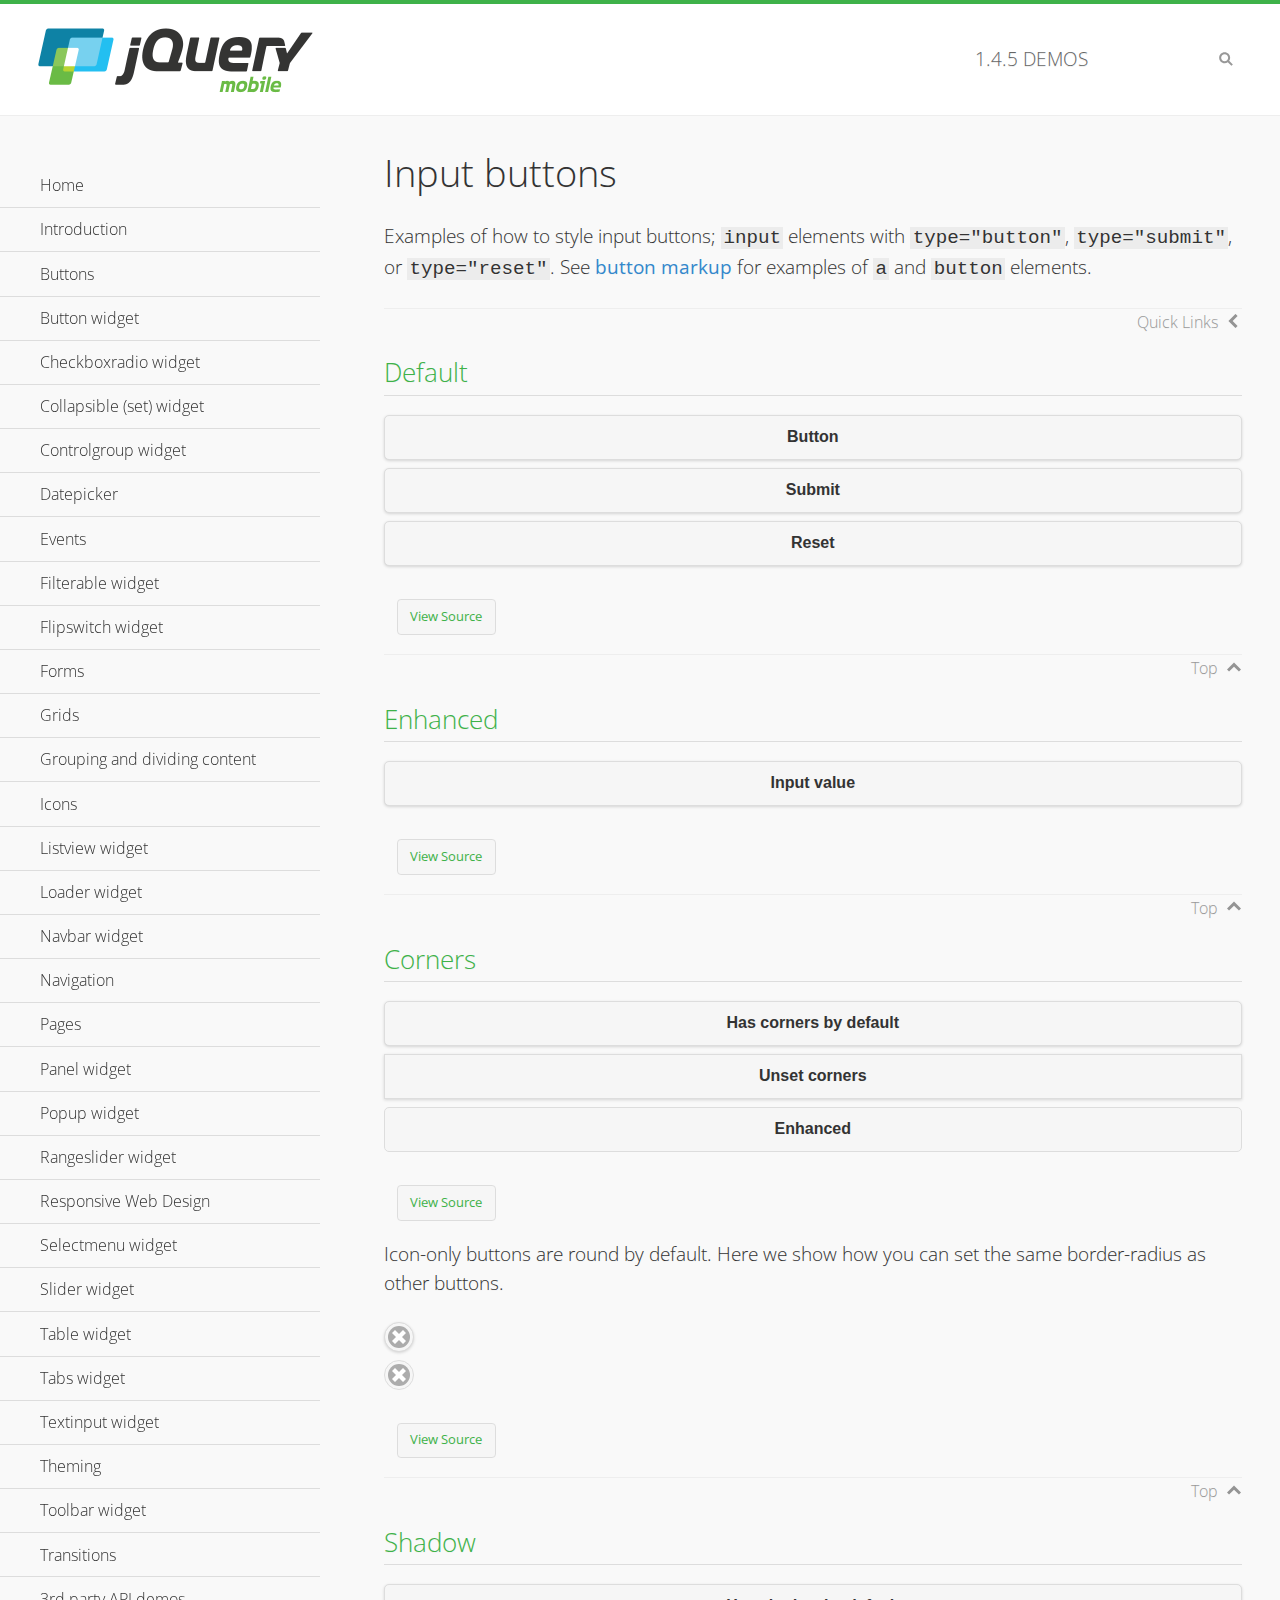
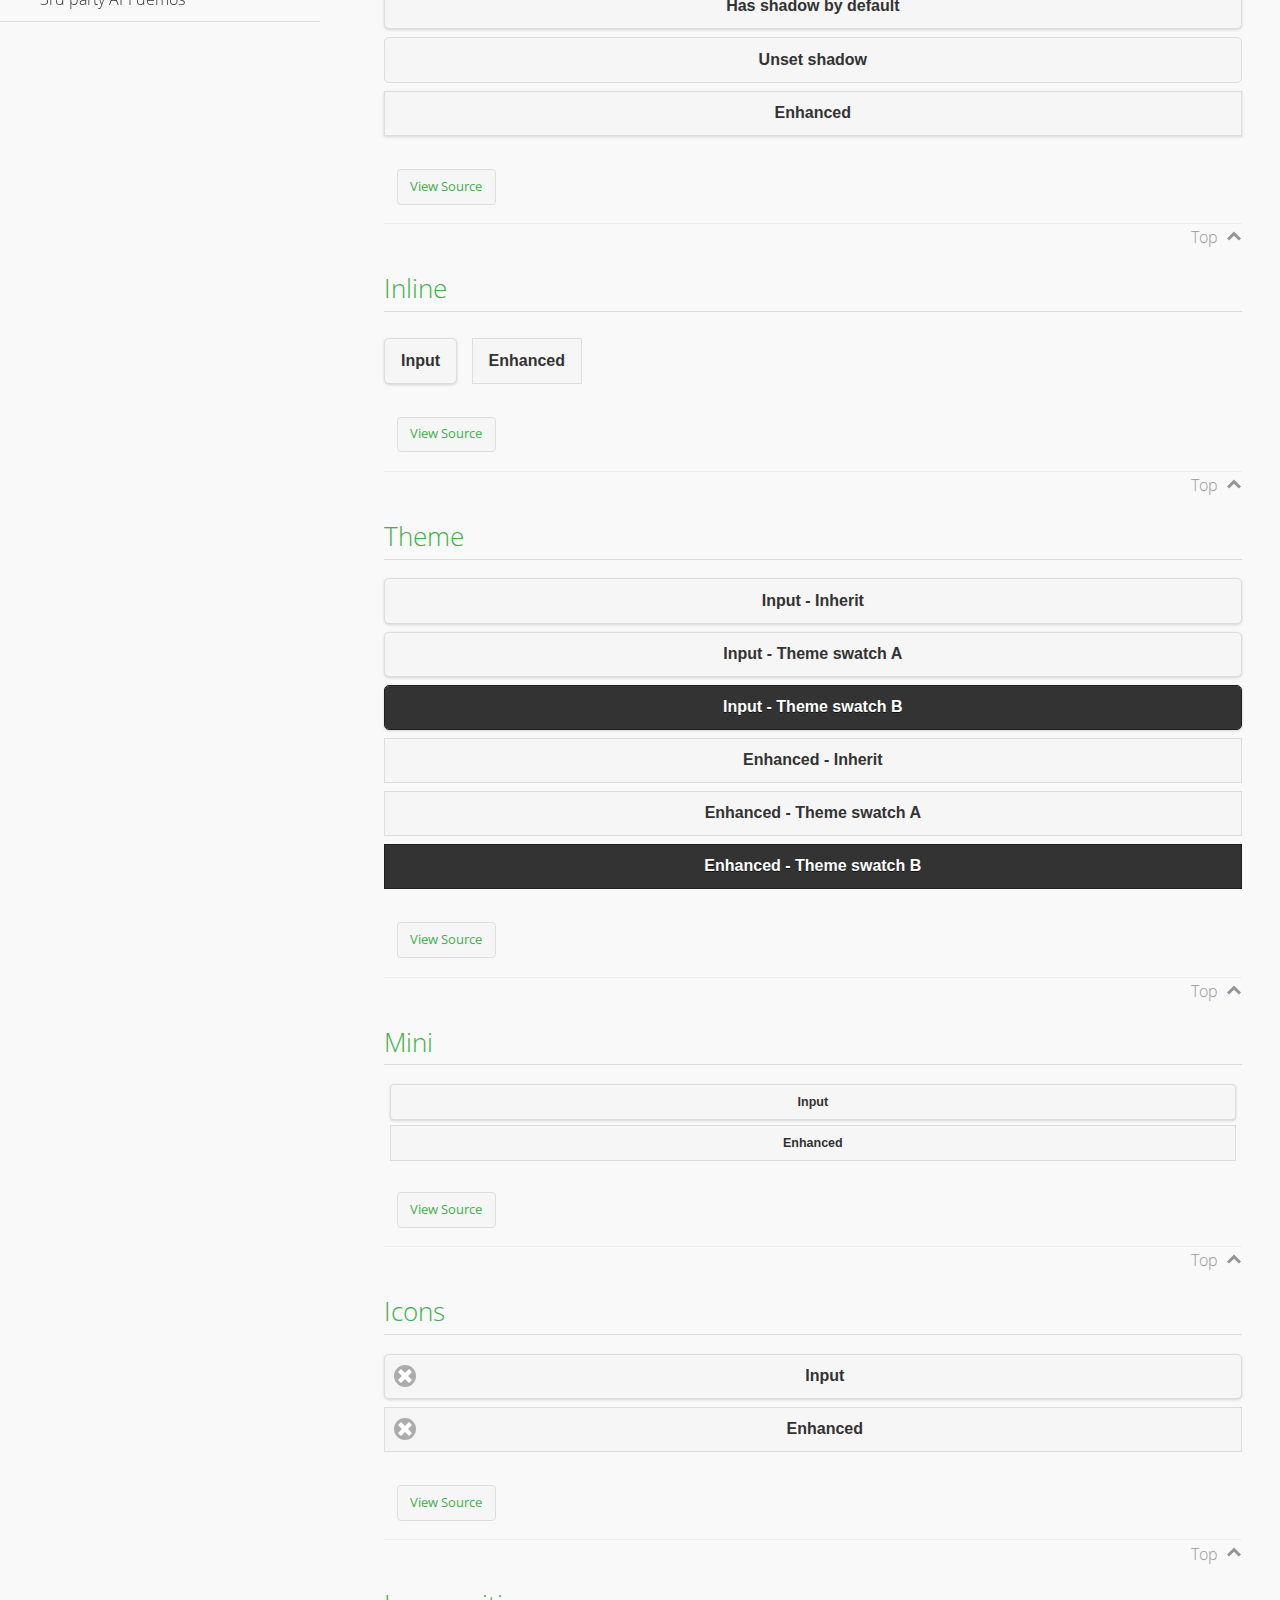
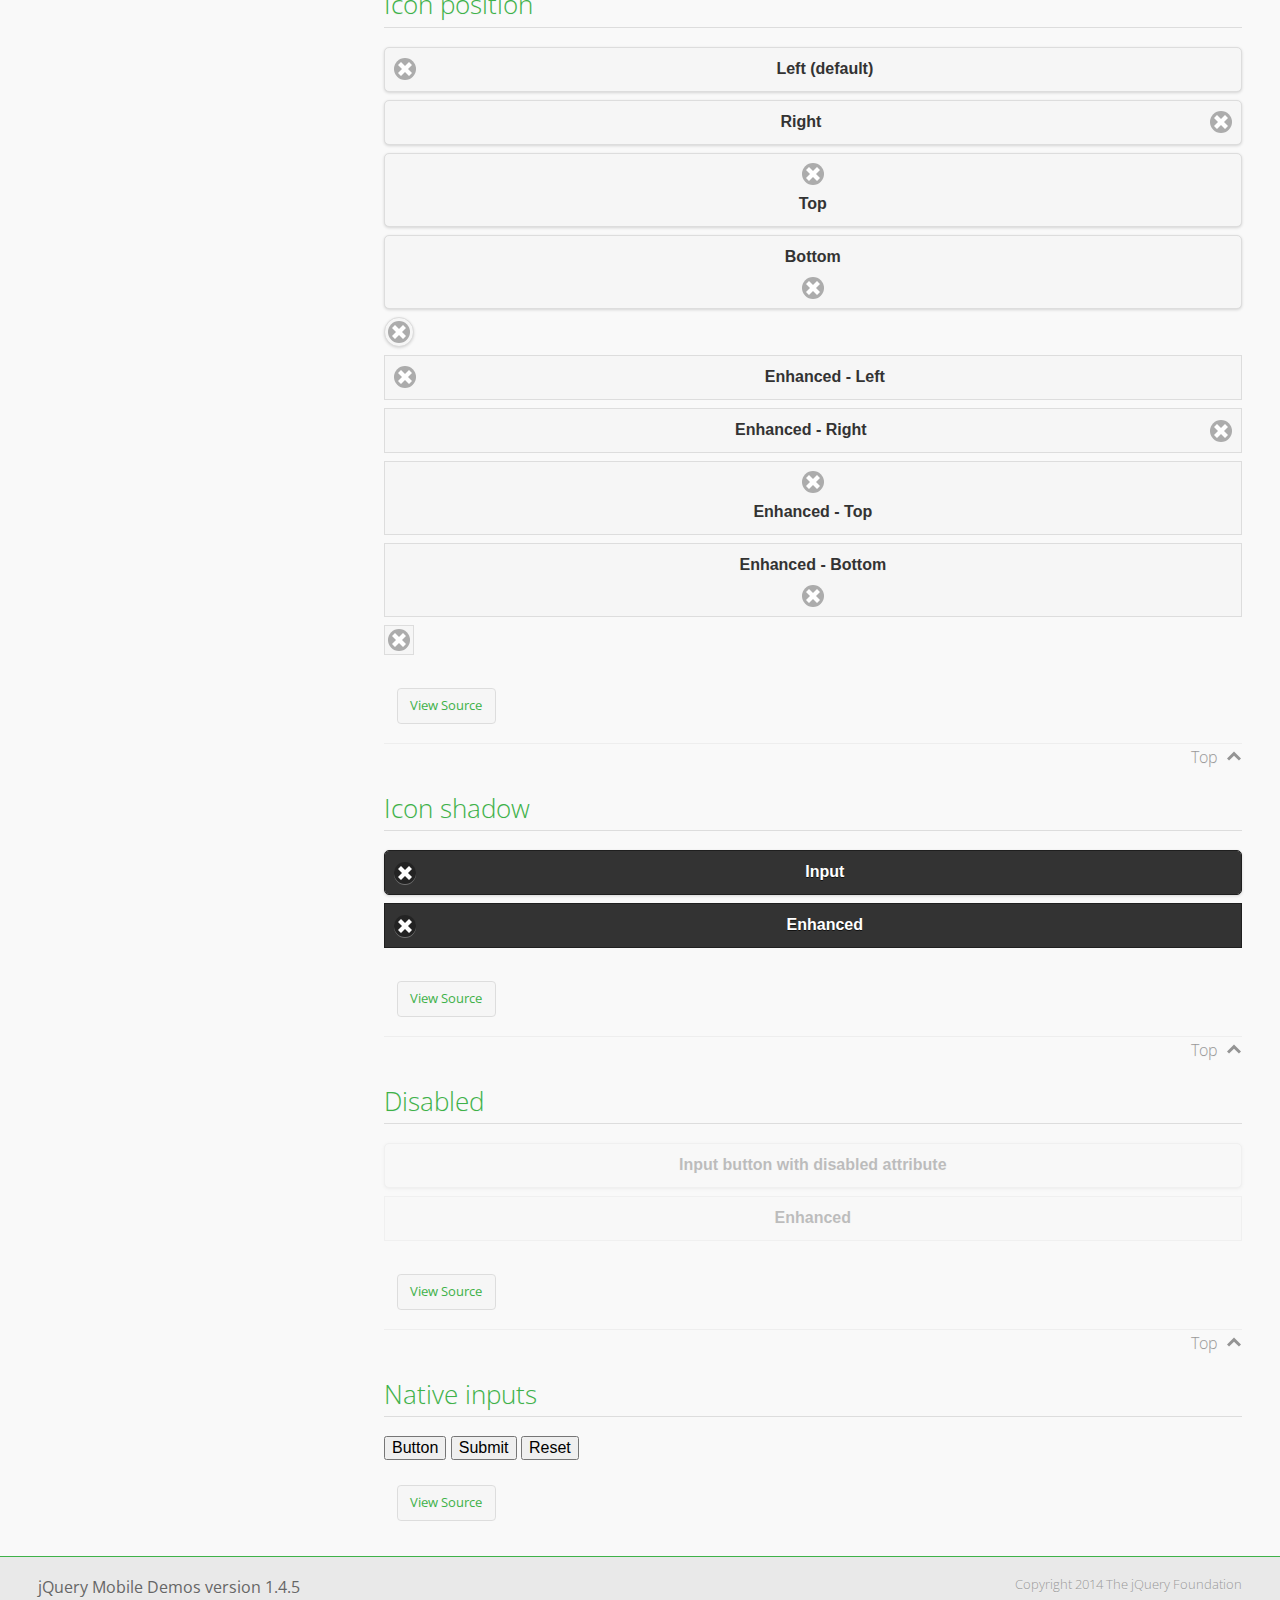
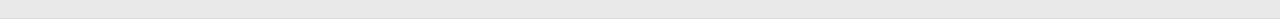
<file: Snakis/Snakis/demos/button/index.html>
<!DOCTYPE html>
<html>
<head>
	<meta charset="utf-8">
	<meta name="viewport" content="width=device-width, initial-scale=1">
	<title>Input buttons - jQuery Mobile Demos</title>
	<link rel="shortcut icon" href="../favicon.ico">
    <link rel="stylesheet" href="http://fonts.googleapis.com/css?family=Open+Sans:300,400,700">
	<link rel="stylesheet" href="../css/themes/default/jquery.mobile-1.4.5.min.css">
	<link rel="stylesheet" href="../_assets/css/jqm-demos.css">
	<script src="../js/jquery.js"></script>
	<script src="../_assets/js/index.js"></script>
	<script src="../js/jquery.mobile-1.4.5.min.js"></script>
</head>
<body>
<div data-role="page" class="jqm-demos" data-quicklinks="true">

	<div data-role="header" class="jqm-header">
		<h2><a href="../" title="jQuery Mobile Demos home"><img src="../_assets/img/jquery-logo.png" alt="jQuery Mobile"></a></h2>
		<p><span class="jqm-version"></span> Demos</p>
		<a href="#" class="jqm-navmenu-link ui-btn ui-btn-icon-notext ui-corner-all ui-icon-bars ui-nodisc-icon ui-alt-icon ui-btn-left">Menu</a>
		<a href="#" class="jqm-search-link ui-btn ui-btn-icon-notext ui-corner-all ui-icon-search ui-nodisc-icon ui-alt-icon ui-btn-right">Search</a>
	</div><!-- /header -->

	<div role="main" class="ui-content jqm-content">

		<h1>Input buttons</h1>

		<p>Examples of how to style input buttons; <code>input</code> elements with <code>type="button"</code>, <code>type="submit"</code>, or <code>type="reset"</code>. See <a href="../button-markup/">button markup</a> for examples of <code>a</code> and <code>button</code> elements.</p>

		<h2>Default</h2>

		<div data-demo-html="true">
			<form>
				<input type="button" value="Button">
				<input type="submit" value="Submit">
				<input type="reset" value="Reset">
			</form>
		</div><!--/demo-html -->

		<h2>Enhanced</h2>

		<div data-demo-html="true">
			<form>
				<div class="ui-input-btn ui-btn ui-corner-all ui-shadow">
					Input value
					<input type="button" data-enhanced="true" value="Input value">
				</div>
			</form>
		</div><!--/demo-html -->

		<h2>Corners</h2>

		<div data-demo-html="true">
			<form>
				<input type="button" value="Has corners by default">
				<input type="button" data-corners="false" value="Unset corners">
				<div class="ui-input-btn ui-btn ui-corner-all">
					Enhanced
					<input type="button" data-enhanced="true" value="Enhanced">
				</div>
			</form>
		</div><!--/demo-html -->

		<p>Icon-only buttons are round by default. Here we show how you can set the same border-radius as other buttons.</p>

		<div data-demo-html="true" data-demo-css="true">
			<form>
				<input type="button" data-icon="delete" data-iconpos="notext" value="Icon only">
				<div id="custom-border-radius">
					<div class="ui-input-btn ui-btn ui-icon-delete ui-btn-icon-notext ui-corner-all">
						Enhanced - Icon only
						<input type="button" data-enhanced="true" value="Enhanced - Icon only">
					</div>
				</div>
			</form>
		</div><!--/demo-html -->

		<h2>Shadow</h2>

		<div data-demo-html="true">
			<form>
				<input type="button" value="Has shadow by default">
				<input type="button" data-shadow="false" value="Unset shadow">
				<div class="ui-input-btn ui-btn ui-shadow">
					Enhanced
					<input type="button" data-enhanced="true" value="Enhanced">
				</div>
			</form>
		</div><!--/demo-html -->

		<h2>Inline</h2>

		<div data-demo-html="true">
			<form>
				<input type="button" data-inline="true" value="Input">
				<div class="ui-input-btn ui-btn ui-btn-inline">
					Enhanced
					<input type="button" data-enhanced="true" value="Enhanced">
				</div>
			</form>
		</div><!--/demo-html -->

		<h2>Theme</h2>

		<div data-demo-html="true">
			<form>
				<input type="button" value="Input - Inherit">
				<input type="button" data-theme="a" value="Input - Theme swatch A">
				<input type="button" data-theme="b" value="Input - Theme swatch B">
				<div class="ui-input-btn ui-btn">
					Enhanced - Inherit
					<input type="button" data-enhanced="true" value="Enhanced - Inherit">
				</div>
				<div class="ui-input-btn ui-btn ui-btn-a">
					Enhanced - Theme swatch A
					<input type="button" data-enhanced="true" value="Enhanced - Theme swatch A">
				</div>
				<div class="ui-input-btn ui-btn ui-btn-b">
					Enhanced - Theme swatch B
					<input type="button" data-enhanced="true" value="Enhanced - Theme swatch B">
				</div>
			</form>
		</div><!--/demo-html -->

		<h2>Mini</h2>

		<div data-demo-html="true">
			<form>
				<input type="button" data-mini="true" value="Input">
				<div class="ui-input-btn ui-btn ui-mini">
					Enhanced
					<input type="button" data-enhanced="true" value="Enhanced">
				</div>
			</form>
		</div><!--/demo-html -->

		<h2>Icons</h2>

		<div data-demo-html="true">
			<form>
				<input type="button" data-icon="delete" value="Input">
				<div class="ui-input-btn ui-btn ui-icon-delete ui-btn-icon-left">
					Enhanced
					<input type="button" data-enhanced="true" value="Enhanced">
				</div>
			</form>
		</div><!--/demo-html -->

		<h2>Icon position</h2>

		<div data-demo-html="true">
			<form>
				<input type="button" data-icon="delete" value="Left (default)">
				<input type="button" data-icon="delete" data-iconpos="right" value="Right">
				<input type="button" data-icon="delete" data-iconpos="top" value="Top">
				<input type="button" data-icon="delete" data-iconpos="bottom" value="Bottom">
				<input type="button" data-icon="delete" data-iconpos="notext" value="Icon only">
				<div class="ui-input-btn ui-btn ui-icon-delete ui-btn-icon-left">
					Enhanced - Left
					<input type="button" data-enhanced="true" value="Enhanced - Left">
				</div>
				<div class="ui-input-btn ui-btn ui-icon-delete ui-btn-icon-right">
					Enhanced - Right
					<input type="button" data-enhanced="true" value="Enhanced - Right">
				</div>
				<div class="ui-input-btn ui-btn ui-icon-delete ui-btn-icon-top">
					Enhanced - Top
					<input type="button" data-enhanced="true" value="Enhanced - Top">
				</div>
				<div class="ui-input-btn ui-btn ui-icon-delete ui-btn-icon-bottom">
					Enhanced - Bottom
					<input type="button" data-enhanced="true" value="Enhanced - Bottom">
				</div>
				<div class="ui-input-btn ui-btn ui-icon-delete ui-btn-icon-notext">
					Enhanced - Icon only
					<input type="button" data-enhanced="true" value="Enhanced - Icon only">
				</div>
			</form>
		</div><!--/demo-html -->

		<h2>Icon shadow</h2>

		<div data-demo-html="true">
			<form>
				<input type="button" data-theme="b" data-icon="delete" data-iconshadow="true" value="Input">
				<div class="ui-input-btn ui-btn ui-btn-b ui-icon-delete ui-btn-icon-left ui-shadow-icon">
					Enhanced
					<input type="button" data-enhanced="true" value="Enhanced">
				</div>
			</form>
		</div><!--/demo-html -->

		<h2>Disabled</h2>

		<div data-demo-html="true">
			<form>
				<input type="button" disabled value="Input button with disabled attribute">
				<div class="ui-input-btn ui-btn ui-state-disabled">
					Enhanced
					<input type="button" disabled data-enhanced="true" value="Enhanced">
				</div>
			</form>
		</div><!--/demo-html -->

		<h2>Native inputs</h2>

		<div data-demo-html="true">
			<form>
				<input type="button" data-role="none" value="Button">
				<input type="submit" data-role="none" value="Submit">
				<input type="reset" data-role="none" value="Reset">
			</form>
		</div><!--/demo-html -->

	</div><!-- /content -->
	    <div data-role="panel" class="jqm-navmenu-panel" data-position="left" data-display="overlay" data-theme="a">
	    	<ul class="jqm-list ui-alt-icon ui-nodisc-icon">
<li data-filtertext="demos homepage" data-icon="home"><a href=".././">Home</a></li>
<li data-filtertext="introduction overview getting started"><a href="../intro/" data-ajax="false">Introduction</a></li>
<li data-filtertext="buttons button markup buttonmarkup method anchor link button element"><a href="../button-markup/" data-ajax="false">Buttons</a></li>
<li data-filtertext="form button widget input button submit reset"><a href="../button/" data-ajax="false">Button widget</a></li>
<li data-role="collapsible" data-enhanced="true" data-collapsed-icon="carat-d" data-expanded-icon="carat-u" data-iconpos="right" data-inset="false" class="ui-collapsible ui-collapsible-themed-content ui-collapsible-collapsed">
	<h3 class="ui-collapsible-heading ui-collapsible-heading-collapsed">
		<a href="#" class="ui-collapsible-heading-toggle ui-btn ui-btn-icon-right ui-btn-inherit ui-icon-carat-d">
		    Checkboxradio widget<span class="ui-collapsible-heading-status"> click to expand contents</span>
		</a>
	</h3>
	<div class="ui-collapsible-content ui-body-inherit ui-collapsible-content-collapsed" aria-hidden="true">
		<ul>
			<li data-filtertext="form checkboxradio widget checkbox input checkboxes controlgroups"><a href="../checkboxradio-checkbox/" data-ajax="false">Checkboxes</a></li>
			<li data-filtertext="form checkboxradio widget radio input radio buttons controlgroups"><a href="../checkboxradio-radio/" data-ajax="false">Radio buttons</a></li>
		</ul>
	</div>
</li>
<li data-role="collapsible" data-enhanced="true" data-collapsed-icon="carat-d" data-expanded-icon="carat-u" data-iconpos="right" data-inset="false" class="ui-collapsible ui-collapsible-themed-content ui-collapsible-collapsed">
	<h3 class="ui-collapsible-heading ui-collapsible-heading-collapsed">
		<a href="#" class="ui-collapsible-heading-toggle ui-btn ui-btn-icon-right ui-btn-inherit ui-icon-carat-d">
			Collapsible (set) widget<span class="ui-collapsible-heading-status"> click to expand contents</span>
		</a>
	</h3>
	<div class="ui-collapsible-content ui-body-inherit ui-collapsible-content-collapsed" aria-hidden="true">
		<ul>
			<li data-filtertext="collapsibles content formatting"><a href="../collapsible/" data-ajax="false">Collapsible</a></li>
			<li data-filtertext="dynamic collapsible set accordion append expand"><a href="../collapsible-dynamic/" data-ajax="false">Dynamic collapsibles</a></li>
			<li data-filtertext="accordions collapsible set widget content formatting grouped collapsibles"><a href="../collapsibleset/" data-ajax="false">Collapsible set</a></li>
		</ul>
	</div>
</li>
<li data-role="collapsible" data-enhanced="true" data-collapsed-icon="carat-d" data-expanded-icon="carat-u" data-iconpos="right" data-inset="false" class="ui-collapsible ui-collapsible-themed-content ui-collapsible-collapsed">
	<h3 class="ui-collapsible-heading ui-collapsible-heading-collapsed">
		<a href="#" class="ui-collapsible-heading-toggle ui-btn ui-btn-icon-right ui-btn-inherit ui-icon-carat-d">
			Controlgroup widget<span class="ui-collapsible-heading-status"> click to expand contents</span>
		</a>
	</h3>
	<div class="ui-collapsible-content ui-body-inherit ui-collapsible-content-collapsed" aria-hidden="true">
		<ul>
			<li data-filtertext="controlgroups selectmenu checkboxradio input grouped buttons horizontal vertical"><a href="../controlgroup/" data-ajax="false">Controlgroup</a></li>
			<li data-filtertext="dynamic controlgroup dynamically add buttons"><a href="../controlgroup-dynamic/" data-ajax="false">Dynamic controlgroups</a></li>
		</ul>
	</div>
</li>
<li data-filtertext="form datepicker widget date input"><a href="../datepicker/" data-ajax="false">Datepicker</a></li>
<li data-role="collapsible" data-enhanced="true" data-collapsed-icon="carat-d" data-expanded-icon="carat-u" data-iconpos="right" data-inset="false" class="ui-collapsible ui-collapsible-themed-content ui-collapsible-collapsed">
	<h3 class="ui-collapsible-heading ui-collapsible-heading-collapsed">
		<a href="#" class="ui-collapsible-heading-toggle ui-btn ui-btn-icon-right ui-btn-inherit ui-icon-carat-d">
			Events<span class="ui-collapsible-heading-status"> click to expand contents</span>
		</a>
	</h3>
	<div class="ui-collapsible-content ui-body-inherit ui-collapsible-content-collapsed" aria-hidden="true">
		<ul>
			<li data-filtertext="swipe to delete list items listviews swipe events"><a href="../swipe-list/" data-ajax="false">Swipe list items</a></li>
			<li data-filtertext="swipe to navigate swipe page navigation swipe events"><a href="../swipe-page/" data-ajax="false">Swipe page navigation</a></li>
		</ul>
	</div>
</li>
<li data-filtertext="filterable filter elements sorting searching listview table"><a href="../filterable/" data-ajax="false">Filterable widget</a></li>
<li data-filtertext="form flipswitch widget flip toggle switch binary select checkbox input"><a href="../flipswitch/" data-ajax="false">Flipswitch widget</a></li>
<li data-role="collapsible" data-enhanced="true" data-collapsed-icon="carat-d" data-expanded-icon="carat-u" data-iconpos="right" data-inset="false" class="ui-collapsible ui-collapsible-themed-content ui-collapsible-collapsed">
	<h3 class="ui-collapsible-heading ui-collapsible-heading-collapsed">
		<a href="#" class="ui-collapsible-heading-toggle ui-btn ui-btn-icon-right ui-btn-inherit ui-icon-carat-d">
			Forms<span class="ui-collapsible-heading-status"> click to expand contents</span>
		</a>
	</h3>
	<div class="ui-collapsible-content ui-body-inherit ui-collapsible-content-collapsed" aria-hidden="true">
		<ul>
			<li data-filtertext="forms text checkbox radio range button submit reset inputs selects textarea slider flipswitch label form elements"><a href="../forms/" data-ajax="false">Forms</a></li>
			<li data-filtertext="form hide labels hidden accessible ui-hidden-accessible forms"><a href="../forms-label-hidden-accessible/" data-ajax="false">Hide labels</a></li>
			<li data-filtertext="form field containers fieldcontain ui-field-contain forms"><a href="../forms-field-contain/" data-ajax="false">Field containers</a></li>
			<li data-filtertext="forms disabled form elements"><a href="../forms-disabled/" data-ajax="false">Forms disabled</a></li>
			<li data-filtertext="forms gallery examples overview forms text checkbox radio range button submit reset inputs selects textarea slider flipswitch label form elements"><a href="../forms-gallery/" data-ajax="false">Forms gallery</a></li>
		</ul>
	</div>
</li>
<li data-role="collapsible" data-enhanced="true" data-collapsed-icon="carat-d" data-expanded-icon="carat-u" data-iconpos="right" data-inset="false" class="ui-collapsible ui-collapsible-themed-content ui-collapsible-collapsed">
	<h3 class="ui-collapsible-heading ui-collapsible-heading-collapsed">
		<a href="#" class="ui-collapsible-heading-toggle ui-btn ui-btn-icon-right ui-btn-inherit ui-icon-carat-d">
			Grids<span class="ui-collapsible-heading-status"> click to expand contents</span>
		</a>
	</h3>
	<div class="ui-collapsible-content ui-body-inherit ui-collapsible-content-collapsed" aria-hidden="true">
		<ul>
			<li data-filtertext="grids columns blocks content formatting rwd responsive css framework"><a href="../grids/" data-ajax="false">Grids</a></li>
			<li data-filtertext="buttons in grids css framework"><a href="../grids-buttons/" data-ajax="false">Buttons in grids</a></li>
			<li data-filtertext="custom responsive grids rwd css framework"><a href="../grids-custom-responsive/" data-ajax="false">Custom responsive grids</a></li>
		</ul>
	</div>
</li>
<li data-filtertext="blocks content formatting sections heading"><a href="../body-bar-classes/" data-ajax="false">Grouping and dividing content</a></li>
<li data-role="collapsible" data-enhanced="true" data-collapsed-icon="carat-d" data-expanded-icon="carat-u" data-iconpos="right" data-inset="false" class="ui-collapsible ui-collapsible-themed-content ui-collapsible-collapsed">
	<h3 class="ui-collapsible-heading ui-collapsible-heading-collapsed">
		<a href="#" class="ui-collapsible-heading-toggle ui-btn ui-btn-icon-right ui-btn-inherit ui-icon-carat-d">
			Icons<span class="ui-collapsible-heading-status"> click to expand contents</span>
		</a>
	</h3>
	<div class="ui-collapsible-content ui-body-inherit ui-collapsible-content-collapsed" aria-hidden="true">
		<ul>
			<li data-filtertext="button icons svg disc alt custom icon position"><a href="../icons/" data-ajax="false">Icons</a></li>
			<li data-filtertext=""><a href="../icons-grunticon/" data-ajax="false">Grunticon loader</a></li>
		</ul>
	</div>
</li>
<li data-role="collapsible" data-enhanced="true" data-collapsed-icon="carat-d" data-expanded-icon="carat-u" data-iconpos="right" data-inset="false" class="ui-collapsible ui-collapsible-themed-content ui-collapsible-collapsed">
	<h3 class="ui-collapsible-heading ui-collapsible-heading-collapsed">
		<a href="#" class="ui-collapsible-heading-toggle ui-btn ui-btn-icon-right ui-btn-inherit ui-icon-carat-d">
			Listview widget<span class="ui-collapsible-heading-status"> click to expand contents</span>
		</a>
	</h3>
	<div class="ui-collapsible-content ui-body-inherit ui-collapsible-content-collapsed" aria-hidden="true">
		<ul>
			<li data-filtertext="listview widget thumbnails icons nested split button collapsible ul ol"><a href="../listview/" data-ajax="false">Listview</a></li>
			<li data-filtertext="autocomplete filterable reveal listview filtertextbeforefilter placeholder"><a href="../listview-autocomplete/" data-ajax="false">Listview autocomplete</a></li>
			<li data-filtertext="autocomplete filterable reveal listview remote data filtertextbeforefilter placeholder"><a href="../listview-autocomplete-remote/" data-ajax="false">Listview autocomplete remote data</a></li>
			<li data-filtertext="autodividers anchor jump scroll linkbars listview lists ul ol"><a href="../listview-autodividers-linkbar/" data-ajax="false">Listview autodividers linkbar</a></li>
			<li data-filtertext="listview autodividers selector autodividersselector lists ul ol"><a href="../listview-autodividers-selector/" data-ajax="false">Listview autodividers selector</a></li>
			<li data-filtertext="listview nested list items"><a href="../listview-nested-lists/" data-ajax="false">Nested Listviews</a></li>
			<li data-filtertext="listview collapsible list items flat"><a href="../listview-collapsible-item-flat/" data-ajax="false">Listview collapsible list items (flat)</a></li>
			<li data-filtertext="listview collapsible list indented"><a href="../listview-collapsible-item-indented/" data-ajax="false">Listview collapsible list items (indented)</a></li>
			<li data-filtertext="grid listview responsive grids responsive listviews lists ul"><a href="../listview-grid/" data-ajax="false">Listview responsive grid</a></li>
		</ul>
	</div>
</li>
<li data-filtertext="loader widget page loading navigation overlay spinner"><a href="../loader/" data-ajax="false">Loader widget</a></li>
<li data-filtertext="navbar widget navmenu toolbars header footer"><a href="../navbar/" data-ajax="false">Navbar widget</a></li>
<li data-role="collapsible" data-enhanced="true" data-collapsed-icon="carat-d" data-expanded-icon="carat-u" data-iconpos="right" data-inset="false" class="ui-collapsible ui-collapsible-themed-content ui-collapsible-collapsed">
	<h3 class="ui-collapsible-heading ui-collapsible-heading-collapsed">
		<a href="#" class="ui-collapsible-heading-toggle ui-btn ui-btn-icon-right ui-btn-inherit ui-icon-carat-d">
			Navigation<span class="ui-collapsible-heading-status"> click to expand contents</span>
		</a>
	</h3>
	<div class="ui-collapsible-content ui-body-inherit ui-collapsible-content-collapsed" aria-hidden="true">
		<ul>
			<li data-filtertext="ajax navigation navigate widget history event method"><a href="../navigation/" data-ajax="false">Navigation</a></li>
			<li data-filtertext="linking pages page links navigation ajax prefetch cache"><a href="../navigation-linking-pages/" data-ajax="false">Linking pages</a></li>
			<!-- <li data-filtertext="php redirect server redirection server-side navigation"><a href="../navigation-php-redirect/" data-ajax="false">PHP redirect demo</a></li>-->
			<li data-filtertext="navigation redirection hash query"><a href="../navigation-hash-processing/" data-ajax="false">Hash processing demo</a></li>
			<li data-filtertext="navigation redirection hash query"><a href="../page-events/" data-ajax="false">Page Navigation Events</a></li>
		</ul>
	</div>
</li>
<li data-role="collapsible" data-enhanced="true" data-collapsed-icon="carat-d" data-expanded-icon="carat-u" data-iconpos="right" data-inset="false" class="ui-collapsible ui-collapsible-themed-content ui-collapsible-collapsed">
	<h3 class="ui-collapsible-heading ui-collapsible-heading-collapsed">
		<a href="#" class="ui-collapsible-heading-toggle ui-btn ui-btn-icon-right ui-btn-inherit ui-icon-carat-d">
			Pages<span class="ui-collapsible-heading-status"> click to expand contents</span>
		</a>
	</h3>
	<div class="ui-collapsible-content ui-body-inherit ui-collapsible-content-collapsed" aria-hidden="true">
		<ul>
			<li data-filtertext="pages page widget ajax navigation"><a href="../pages/" data-ajax="false">Pages</a></li>
			<li data-filtertext="single page"><a href="../pages-single-page/" data-ajax="false">Single page</a></li>
			<li data-filtertext="multipage multi-page page"><a href="../pages-multi-page/" data-ajax="false">Multi-page template</a></li>
			<li data-filtertext="dialog page widget modal popup"><a href="../pages-dialog/" data-ajax="false">Dialog page</a></li>
		</ul>
	</div>
</li>
<li data-role="collapsible" data-enhanced="true" data-collapsed-icon="carat-d" data-expanded-icon="carat-u" data-iconpos="right" data-inset="false" class="ui-collapsible ui-collapsible-themed-content ui-collapsible-collapsed">
	<h3 class="ui-collapsible-heading ui-collapsible-heading-collapsed">
		<a href="#" class="ui-collapsible-heading-toggle ui-btn ui-btn-icon-right ui-btn-inherit ui-icon-carat-d">
			Panel widget<span class="ui-collapsible-heading-status"> click to expand contents</span>
		</a>
	</h3>
	<div class="ui-collapsible-content ui-body-inherit ui-collapsible-content-collapsed" aria-hidden="true">
		<ul>
			<li data-filtertext="panel widget sliding panels reveal push overlay responsive"><a href="../panel/" data-ajax="false">Panel</a></li>
			<li data-filtertext=""><a href="../panel-external/" data-ajax="false">External panels</a></li>
			<li data-filtertext="panel "><a href="../panel-fixed/" data-ajax="false">Fixed panels</a></li>
			<li data-filtertext="panel slide panels sliding panels shadow rwd responsive breakpoint"><a href="../panel-responsive/" data-ajax="false">Panels responsive</a></li>
			<li data-filtertext="panel custom style custom panel width reveal shadow listview panel styling page background wrapper"><a href="../panel-styling/" data-ajax="false">Custom panel style</a></li>
			<li data-filtertext="panel open on swipe"><a href="../panel-swipe-open/" data-ajax="false">Panel open on swipe</a></li>
			<li data-filtertext="panels outside page internal external toolbars"><a href="../panel-external-internal/" data-ajax="false">Panel external and internal</a></li>
		</ul>
	</div>
</li>
<li data-role="collapsible" data-enhanced="true" data-collapsed-icon="carat-d" data-expanded-icon="carat-u" data-iconpos="right" data-inset="false" class="ui-collapsible ui-collapsible-themed-content ui-collapsible-collapsed">
	<h3 class="ui-collapsible-heading ui-collapsible-heading-collapsed">
		<a href="#" class="ui-collapsible-heading-toggle ui-btn ui-btn-icon-right ui-btn-inherit ui-icon-carat-d">
			Popup widget<span class="ui-collapsible-heading-status"> click to expand contents</span>
		</a>
	</h3>
	<div class="ui-collapsible-content ui-body-inherit ui-collapsible-content-collapsed" aria-hidden="true">
		<ul>
			<li data-filtertext="popup widget popups dialog modal transition tooltip lightbox form overlay screen flip pop fade transition"><a href="../popup/" data-ajax="false">Popup</a></li>
			<li data-filtertext="popup alignment position"><a href="../popup-alignment/" data-ajax="false">Popup alignment</a></li>
			<li data-filtertext="popup arrow size popups popover"><a href="../popup-arrow-size/" data-ajax="false">Popup arrow size</a></li>
			<li data-filtertext="dynamic popups popup images lightbox"><a href="../popup-dynamic/" data-ajax="false">Dynamic popups</a></li>
			<li data-filtertext="popups with iframes scaling"><a href="../popup-iframe/" data-ajax="false">Popups with iframes</a></li>
			<li data-filtertext="popup image scaling"><a href="../popup-image-scaling/" data-ajax="false">Popup image scaling</a></li>
			<li data-filtertext="external popup outside multi-page"><a href="../popup-outside-multipage/" data-ajax="false">Popup outside multi-page</a></li>
		</ul>
	</div>
</li>
<li data-filtertext="form rangeslider widget dual sliders dual handle sliders range input"><a href="../rangeslider/" data-ajax="false">Rangeslider widget</a></li>
<li data-filtertext="responsive web design rwd adaptive progressive enhancement PE accessible mobile breakpoints media query media queries"><a href="../rwd/" data-ajax="false">Responsive Web Design</a></li>
<li data-role="collapsible" data-enhanced="true" data-collapsed-icon="carat-d" data-expanded-icon="carat-u" data-iconpos="right" data-inset="false" class="ui-collapsible ui-collapsible-themed-content ui-collapsible-collapsed">
	<h3 class="ui-collapsible-heading ui-collapsible-heading-collapsed">
		<a href="#" class="ui-collapsible-heading-toggle ui-btn ui-btn-icon-right ui-btn-inherit ui-icon-carat-d">
			Selectmenu widget<span class="ui-collapsible-heading-status"> click to expand contents</span>
		</a>
	</h3>
	<div class="ui-collapsible-content ui-body-inherit ui-collapsible-content-collapsed" aria-hidden="true">
		<ul>
			<li data-filtertext="form selectmenu widget select input custom select menu selects"><a href="../selectmenu/" data-ajax="false">Selectmenu</a></li>
			<li data-filtertext="form custom select menu selectmenu widget custom menu option optgroup multiple selects"><a href="../selectmenu-custom/" data-ajax="false">Custom select menu</a></li>
			<li data-filtertext="filterable select filter popup dialog"><a href="../selectmenu-custom-filter/" data-ajax="false">Custom select menu with filter</a></li>
		</ul>
	</div>
</li>
<li data-role="collapsible" data-enhanced="true" data-collapsed-icon="carat-d" data-expanded-icon="carat-u" data-iconpos="right" data-inset="false" class="ui-collapsible ui-collapsible-themed-content ui-collapsible-collapsed">
	<h3 class="ui-collapsible-heading ui-collapsible-heading-collapsed">
		<a href="#" class="ui-collapsible-heading-toggle ui-btn ui-btn-icon-right ui-btn-inherit ui-icon-carat-d">
			Slider widget<span class="ui-collapsible-heading-status"> click to expand contents</span>
		</a>
	</h3>
	<div class="ui-collapsible-content ui-body-inherit ui-collapsible-content-collapsed" aria-hidden="true">
		<ul>
			<li data-filtertext="form slider widget range input single sliders"><a href="../slider/" data-ajax="false">Slider</a></li>
			<li data-filtertext="form slider widget flipswitch slider binary select flip toggle switch"><a href="../slider-flipswitch/" data-ajax="false">Slider flip toggle switch</a></li>
			<li data-filtertext="form slider tooltip handle value input range sliders"><a href="../slider-tooltip/" data-ajax="false">Slider tooltip</a></li>
		</ul>
	</div>
</li>
<li data-role="collapsible" data-enhanced="true" data-collapsed-icon="carat-d" data-expanded-icon="carat-u" data-iconpos="right" data-inset="false" class="ui-collapsible ui-collapsible-themed-content ui-collapsible-collapsed">
	<h3 class="ui-collapsible-heading ui-collapsible-heading-collapsed">
		<a href="#" class="ui-collapsible-heading-toggle ui-btn ui-btn-icon-right ui-btn-inherit ui-icon-carat-d">
			Table widget<span class="ui-collapsible-heading-status"> click to expand contents</span>
		</a>
	</h3>
	<div class="ui-collapsible-content ui-body-inherit ui-collapsible-content-collapsed" aria-hidden="true">
		<ul>
			<li data-filtertext="table widget reflow column toggle th td responsive tables rwd hide show tabular"><a href="../table-column-toggle/" data-ajax="false">Table Column Toggle</a></li>
			<li data-filtertext="table column toggle phone comparison demo"><a href="../table-column-toggle-example/" data-ajax="false">Table Column Toggle demo</a></li>
			<li data-filtertext="responsive tables table column toggle heading groups rwd breakpoint"><a href="../table-column-toggle-heading-groups/" data-ajax="false">Table Column Toggle heading groups</a></li>
			<li data-filtertext="responsive tables table column toggle hide rwd breakpoint customization options"><a href="../table-column-toggle-options/" data-ajax="false">Table Column Toggle options</a></li>
			<li data-filtertext="table reflow th td responsive rwd columns tabular"><a href="../table-reflow/" data-ajax="false">Table Reflow</a></li>
			<li data-filtertext="responsive tables table reflow heading groups rwd breakpoint"><a href="../table-reflow-heading-groups/" data-ajax="false">Table Reflow heading groups</a></li>
			<li data-filtertext="responsive tables table reflow stripes strokes table style"><a href="../table-reflow-stripes-strokes/" data-ajax="false">Table Reflow stripes and strokes</a></li>
			<li data-filtertext="responsive tables table reflow stack custom styles"><a href="../table-reflow-styling/" data-ajax="false">Table Reflow custom styles</a></li>
		</ul>
	</div>
</li>
<li data-filtertext="ui tabs widget"><a href="../tabs/" data-ajax="false">Tabs widget</a></li>
<li data-filtertext="form textinput widget text input textarea number date time tel email file color password"><a href="../textinput/" data-ajax="false">Textinput widget</a></li>
<li data-role="collapsible" data-enhanced="true" data-collapsed-icon="carat-d" data-expanded-icon="carat-u" data-iconpos="right" data-inset="false" class="ui-collapsible ui-collapsible-themed-content ui-collapsible-collapsed">
	<h3 class="ui-collapsible-heading ui-collapsible-heading-collapsed">
		<a href="#" class="ui-collapsible-heading-toggle ui-btn ui-btn-icon-right ui-btn-inherit ui-icon-carat-d">
			Theming<span class="ui-collapsible-heading-status"> click to expand contents</span>
		</a>
	</h3>
	<div class="ui-collapsible-content ui-body-inherit ui-collapsible-content-collapsed" aria-hidden="true">
		<ul>
			<li data-filtertext="default theme swatches theming style css"><a href="../theme-default/" data-ajax="false">Default theme</a></li>
			<li data-filtertext="classic theme old theme swatches theming style css"><a href="../theme-classic/" data-ajax="false">Classic theme</a></li>
		</ul>
	</div>
</li>
<li data-role="collapsible" data-enhanced="true" data-collapsed-icon="carat-d" data-expanded-icon="carat-u" data-iconpos="right" data-inset="false" class="ui-collapsible ui-collapsible-themed-content ui-collapsible-collapsed">
	<h3 class="ui-collapsible-heading ui-collapsible-heading-collapsed">
		<a href="#" class="ui-collapsible-heading-toggle ui-btn ui-btn-icon-right ui-btn-inherit ui-icon-carat-d">
			Toolbar widget<span class="ui-collapsible-heading-status"> click to expand contents</span>
		</a>
	</h3>
	<div class="ui-collapsible-content ui-body-inherit ui-collapsible-content-collapsed" aria-hidden="true">
		<ul>
			<li data-filtertext="toolbar widget header footer toolbars fixed fullscreen external sections"><a href="../toolbar/" data-ajax="false">Toolbar</a></li>
			<li data-filtertext="dynamic toolbars dynamically add toolbar header footer"><a href="../toolbar-dynamic/" data-ajax="false">Dynamic toolbars</a></li>
			<li data-filtertext="external toolbars header footer"><a href="../toolbar-external/" data-ajax="false">External toolbars</a></li>
			<li data-filtertext="fixed toolbars header footer"><a href="../toolbar-fixed/" data-ajax="false">Fixed toolbars</a></li>
			<li data-filtertext="fixed fullscreen toolbars header footer"><a href="../toolbar-fixed-fullscreen/" data-ajax="false">Fullscreen toolbars</a></li>
			<li data-filtertext="external fixed toolbars header footer"><a href="../toolbar-fixed-external/" data-ajax="false">Fixed external toolbars</a></li>
			<li data-filtertext="external persistent toolbars header footer navbar navmenu"><a href="../toolbar-fixed-persistent/" data-ajax="false">Persistent toolbars</a></li>
			<li data-filtertext="external ajax optimized toolbars persistent toolbars header footer navbar"><a href="../toolbar-fixed-persistent-optimized/" data-ajax="false">Ajax optimized toolbars</a></li>
			<li data-filtertext="form in toolbars header footer"><a href="../toolbar-fixed-forms/" data-ajax="false">Form in toolbar</a></li>
		</ul>
	</div>
</li>
<li data-filtertext="page transitions animated pages popup navigation flip slide fade pop"><a href="../transitions/" data-ajax="false">Transitions</a></li>
<li data-role="collapsible" data-enhanced="true" data-collapsed-icon="carat-d" data-expanded-icon="carat-u" data-iconpos="right" data-inset="false" class="ui-collapsible ui-collapsible-themed-content ui-collapsible-collapsed">
	<h3 class="ui-collapsible-heading ui-collapsible-heading-collapsed">
		<a href="#" class="ui-collapsible-heading-toggle ui-btn ui-btn-icon-right ui-btn-inherit ui-icon-carat-d">
			3rd party API demos<span class="ui-collapsible-heading-status"> click to expand contents</span>
		</a>
	</h3>
	<div class="ui-collapsible-content ui-body-inherit ui-collapsible-content-collapsed" aria-hidden="true">
		<ul>
			<li data-filtertext="backbone requirejs navigation router"><a href="../backbone-requirejs/" data-ajax="false">Backbone RequireJS</a></li>
			<li data-filtertext="google maps geolocation demo"><a href="../map-geolocation/" data-ajax="false">Google Maps geolocation</a></li>
			<li data-filtertext="google maps hybrid"><a href="../map-list-toggle/" data-ajax="false">Google Maps list toggle</a></li>
		</ul>
	</div>
</li>



		     </ul>
		</div><!-- /panel -->


	<div data-role="footer" data-position="fixed" data-tap-toggle="false" class="jqm-footer">
		<p>jQuery Mobile Demos version <span class="jqm-version"></span></p>
		<p>Copyright 2014 The jQuery Foundation</p>
	</div><!-- /footer -->
	<!-- TODO: This should become an external panel so we can add input to markup (unique ID) -->
    <div data-role="panel" class="jqm-search-panel" data-position="right" data-display="overlay" data-theme="a">
		<div class="jqm-search">
			<ul class="jqm-list" data-filter-placeholder="Search demos..." data-filter-reveal="true">
<li data-filtertext="demos homepage" data-icon="home"><a href=".././">Home</a></li>
<li data-filtertext="introduction overview getting started"><a href="../intro/" data-ajax="false">Introduction</a></li>
<li data-filtertext="buttons button markup buttonmarkup method anchor link button element"><a href="../button-markup/" data-ajax="false">Buttons</a></li>
<li data-filtertext="form button widget input button submit reset"><a href="../button/" data-ajax="false">Button widget</a></li>
<li data-role="collapsible" data-enhanced="true" data-collapsed-icon="carat-d" data-expanded-icon="carat-u" data-iconpos="right" data-inset="false" class="ui-collapsible ui-collapsible-themed-content ui-collapsible-collapsed">
	<h3 class="ui-collapsible-heading ui-collapsible-heading-collapsed">
		<a href="#" class="ui-collapsible-heading-toggle ui-btn ui-btn-icon-right ui-btn-inherit ui-icon-carat-d">
		    Checkboxradio widget<span class="ui-collapsible-heading-status"> click to expand contents</span>
		</a>
	</h3>
	<div class="ui-collapsible-content ui-body-inherit ui-collapsible-content-collapsed" aria-hidden="true">
		<ul>
			<li data-filtertext="form checkboxradio widget checkbox input checkboxes controlgroups"><a href="../checkboxradio-checkbox/" data-ajax="false">Checkboxes</a></li>
			<li data-filtertext="form checkboxradio widget radio input radio buttons controlgroups"><a href="../checkboxradio-radio/" data-ajax="false">Radio buttons</a></li>
		</ul>
	</div>
</li>
<li data-role="collapsible" data-enhanced="true" data-collapsed-icon="carat-d" data-expanded-icon="carat-u" data-iconpos="right" data-inset="false" class="ui-collapsible ui-collapsible-themed-content ui-collapsible-collapsed">
	<h3 class="ui-collapsible-heading ui-collapsible-heading-collapsed">
		<a href="#" class="ui-collapsible-heading-toggle ui-btn ui-btn-icon-right ui-btn-inherit ui-icon-carat-d">
			Collapsible (set) widget<span class="ui-collapsible-heading-status"> click to expand contents</span>
		</a>
	</h3>
	<div class="ui-collapsible-content ui-body-inherit ui-collapsible-content-collapsed" aria-hidden="true">
		<ul>
			<li data-filtertext="collapsibles content formatting"><a href="../collapsible/" data-ajax="false">Collapsible</a></li>
			<li data-filtertext="dynamic collapsible set accordion append expand"><a href="../collapsible-dynamic/" data-ajax="false">Dynamic collapsibles</a></li>
			<li data-filtertext="accordions collapsible set widget content formatting grouped collapsibles"><a href="../collapsibleset/" data-ajax="false">Collapsible set</a></li>
		</ul>
	</div>
</li>
<li data-role="collapsible" data-enhanced="true" data-collapsed-icon="carat-d" data-expanded-icon="carat-u" data-iconpos="right" data-inset="false" class="ui-collapsible ui-collapsible-themed-content ui-collapsible-collapsed">
	<h3 class="ui-collapsible-heading ui-collapsible-heading-collapsed">
		<a href="#" class="ui-collapsible-heading-toggle ui-btn ui-btn-icon-right ui-btn-inherit ui-icon-carat-d">
			Controlgroup widget<span class="ui-collapsible-heading-status"> click to expand contents</span>
		</a>
	</h3>
	<div class="ui-collapsible-content ui-body-inherit ui-collapsible-content-collapsed" aria-hidden="true">
		<ul>
			<li data-filtertext="controlgroups selectmenu checkboxradio input grouped buttons horizontal vertical"><a href="../controlgroup/" data-ajax="false">Controlgroup</a></li>
			<li data-filtertext="dynamic controlgroup dynamically add buttons"><a href="../controlgroup-dynamic/" data-ajax="false">Dynamic controlgroups</a></li>
		</ul>
	</div>
</li>
<li data-filtertext="form datepicker widget date input"><a href="../datepicker/" data-ajax="false">Datepicker</a></li>
<li data-role="collapsible" data-enhanced="true" data-collapsed-icon="carat-d" data-expanded-icon="carat-u" data-iconpos="right" data-inset="false" class="ui-collapsible ui-collapsible-themed-content ui-collapsible-collapsed">
	<h3 class="ui-collapsible-heading ui-collapsible-heading-collapsed">
		<a href="#" class="ui-collapsible-heading-toggle ui-btn ui-btn-icon-right ui-btn-inherit ui-icon-carat-d">
			Events<span class="ui-collapsible-heading-status"> click to expand contents</span>
		</a>
	</h3>
	<div class="ui-collapsible-content ui-body-inherit ui-collapsible-content-collapsed" aria-hidden="true">
		<ul>
			<li data-filtertext="swipe to delete list items listviews swipe events"><a href="../swipe-list/" data-ajax="false">Swipe list items</a></li>
			<li data-filtertext="swipe to navigate swipe page navigation swipe events"><a href="../swipe-page/" data-ajax="false">Swipe page navigation</a></li>
		</ul>
	</div>
</li>
<li data-filtertext="filterable filter elements sorting searching listview table"><a href="../filterable/" data-ajax="false">Filterable widget</a></li>
<li data-filtertext="form flipswitch widget flip toggle switch binary select checkbox input"><a href="../flipswitch/" data-ajax="false">Flipswitch widget</a></li>
<li data-role="collapsible" data-enhanced="true" data-collapsed-icon="carat-d" data-expanded-icon="carat-u" data-iconpos="right" data-inset="false" class="ui-collapsible ui-collapsible-themed-content ui-collapsible-collapsed">
	<h3 class="ui-collapsible-heading ui-collapsible-heading-collapsed">
		<a href="#" class="ui-collapsible-heading-toggle ui-btn ui-btn-icon-right ui-btn-inherit ui-icon-carat-d">
			Forms<span class="ui-collapsible-heading-status"> click to expand contents</span>
		</a>
	</h3>
	<div class="ui-collapsible-content ui-body-inherit ui-collapsible-content-collapsed" aria-hidden="true">
		<ul>
			<li data-filtertext="forms text checkbox radio range button submit reset inputs selects textarea slider flipswitch label form elements"><a href="../forms/" data-ajax="false">Forms</a></li>
			<li data-filtertext="form hide labels hidden accessible ui-hidden-accessible forms"><a href="../forms-label-hidden-accessible/" data-ajax="false">Hide labels</a></li>
			<li data-filtertext="form field containers fieldcontain ui-field-contain forms"><a href="../forms-field-contain/" data-ajax="false">Field containers</a></li>
			<li data-filtertext="forms disabled form elements"><a href="../forms-disabled/" data-ajax="false">Forms disabled</a></li>
			<li data-filtertext="forms gallery examples overview forms text checkbox radio range button submit reset inputs selects textarea slider flipswitch label form elements"><a href="../forms-gallery/" data-ajax="false">Forms gallery</a></li>
		</ul>
	</div>
</li>
<li data-role="collapsible" data-enhanced="true" data-collapsed-icon="carat-d" data-expanded-icon="carat-u" data-iconpos="right" data-inset="false" class="ui-collapsible ui-collapsible-themed-content ui-collapsible-collapsed">
	<h3 class="ui-collapsible-heading ui-collapsible-heading-collapsed">
		<a href="#" class="ui-collapsible-heading-toggle ui-btn ui-btn-icon-right ui-btn-inherit ui-icon-carat-d">
			Grids<span class="ui-collapsible-heading-status"> click to expand contents</span>
		</a>
	</h3>
	<div class="ui-collapsible-content ui-body-inherit ui-collapsible-content-collapsed" aria-hidden="true">
		<ul>
			<li data-filtertext="grids columns blocks content formatting rwd responsive css framework"><a href="../grids/" data-ajax="false">Grids</a></li>
			<li data-filtertext="buttons in grids css framework"><a href="../grids-buttons/" data-ajax="false">Buttons in grids</a></li>
			<li data-filtertext="custom responsive grids rwd css framework"><a href="../grids-custom-responsive/" data-ajax="false">Custom responsive grids</a></li>
		</ul>
	</div>
</li>
<li data-filtertext="blocks content formatting sections heading"><a href="../body-bar-classes/" data-ajax="false">Grouping and dividing content</a></li>
<li data-role="collapsible" data-enhanced="true" data-collapsed-icon="carat-d" data-expanded-icon="carat-u" data-iconpos="right" data-inset="false" class="ui-collapsible ui-collapsible-themed-content ui-collapsible-collapsed">
	<h3 class="ui-collapsible-heading ui-collapsible-heading-collapsed">
		<a href="#" class="ui-collapsible-heading-toggle ui-btn ui-btn-icon-right ui-btn-inherit ui-icon-carat-d">
			Icons<span class="ui-collapsible-heading-status"> click to expand contents</span>
		</a>
	</h3>
	<div class="ui-collapsible-content ui-body-inherit ui-collapsible-content-collapsed" aria-hidden="true">
		<ul>
			<li data-filtertext="button icons svg disc alt custom icon position"><a href="../icons/" data-ajax="false">Icons</a></li>
			<li data-filtertext=""><a href="../icons-grunticon/" data-ajax="false">Grunticon loader</a></li>
		</ul>
	</div>
</li>
<li data-role="collapsible" data-enhanced="true" data-collapsed-icon="carat-d" data-expanded-icon="carat-u" data-iconpos="right" data-inset="false" class="ui-collapsible ui-collapsible-themed-content ui-collapsible-collapsed">
	<h3 class="ui-collapsible-heading ui-collapsible-heading-collapsed">
		<a href="#" class="ui-collapsible-heading-toggle ui-btn ui-btn-icon-right ui-btn-inherit ui-icon-carat-d">
			Listview widget<span class="ui-collapsible-heading-status"> click to expand contents</span>
		</a>
	</h3>
	<div class="ui-collapsible-content ui-body-inherit ui-collapsible-content-collapsed" aria-hidden="true">
		<ul>
			<li data-filtertext="listview widget thumbnails icons nested split button collapsible ul ol"><a href="../listview/" data-ajax="false">Listview</a></li>
			<li data-filtertext="autocomplete filterable reveal listview filtertextbeforefilter placeholder"><a href="../listview-autocomplete/" data-ajax="false">Listview autocomplete</a></li>
			<li data-filtertext="autocomplete filterable reveal listview remote data filtertextbeforefilter placeholder"><a href="../listview-autocomplete-remote/" data-ajax="false">Listview autocomplete remote data</a></li>
			<li data-filtertext="autodividers anchor jump scroll linkbars listview lists ul ol"><a href="../listview-autodividers-linkbar/" data-ajax="false">Listview autodividers linkbar</a></li>
			<li data-filtertext="listview autodividers selector autodividersselector lists ul ol"><a href="../listview-autodividers-selector/" data-ajax="false">Listview autodividers selector</a></li>
			<li data-filtertext="listview nested list items"><a href="../listview-nested-lists/" data-ajax="false">Nested Listviews</a></li>
			<li data-filtertext="listview collapsible list items flat"><a href="../listview-collapsible-item-flat/" data-ajax="false">Listview collapsible list items (flat)</a></li>
			<li data-filtertext="listview collapsible list indented"><a href="../listview-collapsible-item-indented/" data-ajax="false">Listview collapsible list items (indented)</a></li>
			<li data-filtertext="grid listview responsive grids responsive listviews lists ul"><a href="../listview-grid/" data-ajax="false">Listview responsive grid</a></li>
		</ul>
	</div>
</li>
<li data-filtertext="loader widget page loading navigation overlay spinner"><a href="../loader/" data-ajax="false">Loader widget</a></li>
<li data-filtertext="navbar widget navmenu toolbars header footer"><a href="../navbar/" data-ajax="false">Navbar widget</a></li>
<li data-role="collapsible" data-enhanced="true" data-collapsed-icon="carat-d" data-expanded-icon="carat-u" data-iconpos="right" data-inset="false" class="ui-collapsible ui-collapsible-themed-content ui-collapsible-collapsed">
	<h3 class="ui-collapsible-heading ui-collapsible-heading-collapsed">
		<a href="#" class="ui-collapsible-heading-toggle ui-btn ui-btn-icon-right ui-btn-inherit ui-icon-carat-d">
			Navigation<span class="ui-collapsible-heading-status"> click to expand contents</span>
		</a>
	</h3>
	<div class="ui-collapsible-content ui-body-inherit ui-collapsible-content-collapsed" aria-hidden="true">
		<ul>
			<li data-filtertext="ajax navigation navigate widget history event method"><a href="../navigation/" data-ajax="false">Navigation</a></li>
			<li data-filtertext="linking pages page links navigation ajax prefetch cache"><a href="../navigation-linking-pages/" data-ajax="false">Linking pages</a></li>
			<!-- <li data-filtertext="php redirect server redirection server-side navigation"><a href="../navigation-php-redirect/" data-ajax="false">PHP redirect demo</a></li>-->
			<li data-filtertext="navigation redirection hash query"><a href="../navigation-hash-processing/" data-ajax="false">Hash processing demo</a></li>
			<li data-filtertext="navigation redirection hash query"><a href="../page-events/" data-ajax="false">Page Navigation Events</a></li>
		</ul>
	</div>
</li>
<li data-role="collapsible" data-enhanced="true" data-collapsed-icon="carat-d" data-expanded-icon="carat-u" data-iconpos="right" data-inset="false" class="ui-collapsible ui-collapsible-themed-content ui-collapsible-collapsed">
	<h3 class="ui-collapsible-heading ui-collapsible-heading-collapsed">
		<a href="#" class="ui-collapsible-heading-toggle ui-btn ui-btn-icon-right ui-btn-inherit ui-icon-carat-d">
			Pages<span class="ui-collapsible-heading-status"> click to expand contents</span>
		</a>
	</h3>
	<div class="ui-collapsible-content ui-body-inherit ui-collapsible-content-collapsed" aria-hidden="true">
		<ul>
			<li data-filtertext="pages page widget ajax navigation"><a href="../pages/" data-ajax="false">Pages</a></li>
			<li data-filtertext="single page"><a href="../pages-single-page/" data-ajax="false">Single page</a></li>
			<li data-filtertext="multipage multi-page page"><a href="../pages-multi-page/" data-ajax="false">Multi-page template</a></li>
			<li data-filtertext="dialog page widget modal popup"><a href="../pages-dialog/" data-ajax="false">Dialog page</a></li>
		</ul>
	</div>
</li>
<li data-role="collapsible" data-enhanced="true" data-collapsed-icon="carat-d" data-expanded-icon="carat-u" data-iconpos="right" data-inset="false" class="ui-collapsible ui-collapsible-themed-content ui-collapsible-collapsed">
	<h3 class="ui-collapsible-heading ui-collapsible-heading-collapsed">
		<a href="#" class="ui-collapsible-heading-toggle ui-btn ui-btn-icon-right ui-btn-inherit ui-icon-carat-d">
			Panel widget<span class="ui-collapsible-heading-status"> click to expand contents</span>
		</a>
	</h3>
	<div class="ui-collapsible-content ui-body-inherit ui-collapsible-content-collapsed" aria-hidden="true">
		<ul>
			<li data-filtertext="panel widget sliding panels reveal push overlay responsive"><a href="../panel/" data-ajax="false">Panel</a></li>
			<li data-filtertext=""><a href="../panel-external/" data-ajax="false">External panels</a></li>
			<li data-filtertext="panel "><a href="../panel-fixed/" data-ajax="false">Fixed panels</a></li>
			<li data-filtertext="panel slide panels sliding panels shadow rwd responsive breakpoint"><a href="../panel-responsive/" data-ajax="false">Panels responsive</a></li>
			<li data-filtertext="panel custom style custom panel width reveal shadow listview panel styling page background wrapper"><a href="../panel-styling/" data-ajax="false">Custom panel style</a></li>
			<li data-filtertext="panel open on swipe"><a href="../panel-swipe-open/" data-ajax="false">Panel open on swipe</a></li>
			<li data-filtertext="panels outside page internal external toolbars"><a href="../panel-external-internal/" data-ajax="false">Panel external and internal</a></li>
		</ul>
	</div>
</li>
<li data-role="collapsible" data-enhanced="true" data-collapsed-icon="carat-d" data-expanded-icon="carat-u" data-iconpos="right" data-inset="false" class="ui-collapsible ui-collapsible-themed-content ui-collapsible-collapsed">
	<h3 class="ui-collapsible-heading ui-collapsible-heading-collapsed">
		<a href="#" class="ui-collapsible-heading-toggle ui-btn ui-btn-icon-right ui-btn-inherit ui-icon-carat-d">
			Popup widget<span class="ui-collapsible-heading-status"> click to expand contents</span>
		</a>
	</h3>
	<div class="ui-collapsible-content ui-body-inherit ui-collapsible-content-collapsed" aria-hidden="true">
		<ul>
			<li data-filtertext="popup widget popups dialog modal transition tooltip lightbox form overlay screen flip pop fade transition"><a href="../popup/" data-ajax="false">Popup</a></li>
			<li data-filtertext="popup alignment position"><a href="../popup-alignment/" data-ajax="false">Popup alignment</a></li>
			<li data-filtertext="popup arrow size popups popover"><a href="../popup-arrow-size/" data-ajax="false">Popup arrow size</a></li>
			<li data-filtertext="dynamic popups popup images lightbox"><a href="../popup-dynamic/" data-ajax="false">Dynamic popups</a></li>
			<li data-filtertext="popups with iframes scaling"><a href="../popup-iframe/" data-ajax="false">Popups with iframes</a></li>
			<li data-filtertext="popup image scaling"><a href="../popup-image-scaling/" data-ajax="false">Popup image scaling</a></li>
			<li data-filtertext="external popup outside multi-page"><a href="../popup-outside-multipage/" data-ajax="false">Popup outside multi-page</a></li>
		</ul>
	</div>
</li>
<li data-filtertext="form rangeslider widget dual sliders dual handle sliders range input"><a href="../rangeslider/" data-ajax="false">Rangeslider widget</a></li>
<li data-filtertext="responsive web design rwd adaptive progressive enhancement PE accessible mobile breakpoints media query media queries"><a href="../rwd/" data-ajax="false">Responsive Web Design</a></li>
<li data-role="collapsible" data-enhanced="true" data-collapsed-icon="carat-d" data-expanded-icon="carat-u" data-iconpos="right" data-inset="false" class="ui-collapsible ui-collapsible-themed-content ui-collapsible-collapsed">
	<h3 class="ui-collapsible-heading ui-collapsible-heading-collapsed">
		<a href="#" class="ui-collapsible-heading-toggle ui-btn ui-btn-icon-right ui-btn-inherit ui-icon-carat-d">
			Selectmenu widget<span class="ui-collapsible-heading-status"> click to expand contents</span>
		</a>
	</h3>
	<div class="ui-collapsible-content ui-body-inherit ui-collapsible-content-collapsed" aria-hidden="true">
		<ul>
			<li data-filtertext="form selectmenu widget select input custom select menu selects"><a href="../selectmenu/" data-ajax="false">Selectmenu</a></li>
			<li data-filtertext="form custom select menu selectmenu widget custom menu option optgroup multiple selects"><a href="../selectmenu-custom/" data-ajax="false">Custom select menu</a></li>
			<li data-filtertext="filterable select filter popup dialog"><a href="../selectmenu-custom-filter/" data-ajax="false">Custom select menu with filter</a></li>
		</ul>
	</div>
</li>
<li data-role="collapsible" data-enhanced="true" data-collapsed-icon="carat-d" data-expanded-icon="carat-u" data-iconpos="right" data-inset="false" class="ui-collapsible ui-collapsible-themed-content ui-collapsible-collapsed">
	<h3 class="ui-collapsible-heading ui-collapsible-heading-collapsed">
		<a href="#" class="ui-collapsible-heading-toggle ui-btn ui-btn-icon-right ui-btn-inherit ui-icon-carat-d">
			Slider widget<span class="ui-collapsible-heading-status"> click to expand contents</span>
		</a>
	</h3>
	<div class="ui-collapsible-content ui-body-inherit ui-collapsible-content-collapsed" aria-hidden="true">
		<ul>
			<li data-filtertext="form slider widget range input single sliders"><a href="../slider/" data-ajax="false">Slider</a></li>
			<li data-filtertext="form slider widget flipswitch slider binary select flip toggle switch"><a href="../slider-flipswitch/" data-ajax="false">Slider flip toggle switch</a></li>
			<li data-filtertext="form slider tooltip handle value input range sliders"><a href="../slider-tooltip/" data-ajax="false">Slider tooltip</a></li>
		</ul>
	</div>
</li>
<li data-role="collapsible" data-enhanced="true" data-collapsed-icon="carat-d" data-expanded-icon="carat-u" data-iconpos="right" data-inset="false" class="ui-collapsible ui-collapsible-themed-content ui-collapsible-collapsed">
	<h3 class="ui-collapsible-heading ui-collapsible-heading-collapsed">
		<a href="#" class="ui-collapsible-heading-toggle ui-btn ui-btn-icon-right ui-btn-inherit ui-icon-carat-d">
			Table widget<span class="ui-collapsible-heading-status"> click to expand contents</span>
		</a>
	</h3>
	<div class="ui-collapsible-content ui-body-inherit ui-collapsible-content-collapsed" aria-hidden="true">
		<ul>
			<li data-filtertext="table widget reflow column toggle th td responsive tables rwd hide show tabular"><a href="../table-column-toggle/" data-ajax="false">Table Column Toggle</a></li>
			<li data-filtertext="table column toggle phone comparison demo"><a href="../table-column-toggle-example/" data-ajax="false">Table Column Toggle demo</a></li>
			<li data-filtertext="responsive tables table column toggle heading groups rwd breakpoint"><a href="../table-column-toggle-heading-groups/" data-ajax="false">Table Column Toggle heading groups</a></li>
			<li data-filtertext="responsive tables table column toggle hide rwd breakpoint customization options"><a href="../table-column-toggle-options/" data-ajax="false">Table Column Toggle options</a></li>
			<li data-filtertext="table reflow th td responsive rwd columns tabular"><a href="../table-reflow/" data-ajax="false">Table Reflow</a></li>
			<li data-filtertext="responsive tables table reflow heading groups rwd breakpoint"><a href="../table-reflow-heading-groups/" data-ajax="false">Table Reflow heading groups</a></li>
			<li data-filtertext="responsive tables table reflow stripes strokes table style"><a href="../table-reflow-stripes-strokes/" data-ajax="false">Table Reflow stripes and strokes</a></li>
			<li data-filtertext="responsive tables table reflow stack custom styles"><a href="../table-reflow-styling/" data-ajax="false">Table Reflow custom styles</a></li>
		</ul>
	</div>
</li>
<li data-filtertext="ui tabs widget"><a href="../tabs/" data-ajax="false">Tabs widget</a></li>
<li data-filtertext="form textinput widget text input textarea number date time tel email file color password"><a href="../textinput/" data-ajax="false">Textinput widget</a></li>
<li data-role="collapsible" data-enhanced="true" data-collapsed-icon="carat-d" data-expanded-icon="carat-u" data-iconpos="right" data-inset="false" class="ui-collapsible ui-collapsible-themed-content ui-collapsible-collapsed">
	<h3 class="ui-collapsible-heading ui-collapsible-heading-collapsed">
		<a href="#" class="ui-collapsible-heading-toggle ui-btn ui-btn-icon-right ui-btn-inherit ui-icon-carat-d">
			Theming<span class="ui-collapsible-heading-status"> click to expand contents</span>
		</a>
	</h3>
	<div class="ui-collapsible-content ui-body-inherit ui-collapsible-content-collapsed" aria-hidden="true">
		<ul>
			<li data-filtertext="default theme swatches theming style css"><a href="../theme-default/" data-ajax="false">Default theme</a></li>
			<li data-filtertext="classic theme old theme swatches theming style css"><a href="../theme-classic/" data-ajax="false">Classic theme</a></li>
		</ul>
	</div>
</li>
<li data-role="collapsible" data-enhanced="true" data-collapsed-icon="carat-d" data-expanded-icon="carat-u" data-iconpos="right" data-inset="false" class="ui-collapsible ui-collapsible-themed-content ui-collapsible-collapsed">
	<h3 class="ui-collapsible-heading ui-collapsible-heading-collapsed">
		<a href="#" class="ui-collapsible-heading-toggle ui-btn ui-btn-icon-right ui-btn-inherit ui-icon-carat-d">
			Toolbar widget<span class="ui-collapsible-heading-status"> click to expand contents</span>
		</a>
	</h3>
	<div class="ui-collapsible-content ui-body-inherit ui-collapsible-content-collapsed" aria-hidden="true">
		<ul>
			<li data-filtertext="toolbar widget header footer toolbars fixed fullscreen external sections"><a href="../toolbar/" data-ajax="false">Toolbar</a></li>
			<li data-filtertext="dynamic toolbars dynamically add toolbar header footer"><a href="../toolbar-dynamic/" data-ajax="false">Dynamic toolbars</a></li>
			<li data-filtertext="external toolbars header footer"><a href="../toolbar-external/" data-ajax="false">External toolbars</a></li>
			<li data-filtertext="fixed toolbars header footer"><a href="../toolbar-fixed/" data-ajax="false">Fixed toolbars</a></li>
			<li data-filtertext="fixed fullscreen toolbars header footer"><a href="../toolbar-fixed-fullscreen/" data-ajax="false">Fullscreen toolbars</a></li>
			<li data-filtertext="external fixed toolbars header footer"><a href="../toolbar-fixed-external/" data-ajax="false">Fixed external toolbars</a></li>
			<li data-filtertext="external persistent toolbars header footer navbar navmenu"><a href="../toolbar-fixed-persistent/" data-ajax="false">Persistent toolbars</a></li>
			<li data-filtertext="external ajax optimized toolbars persistent toolbars header footer navbar"><a href="../toolbar-fixed-persistent-optimized/" data-ajax="false">Ajax optimized toolbars</a></li>
			<li data-filtertext="form in toolbars header footer"><a href="../toolbar-fixed-forms/" data-ajax="false">Form in toolbar</a></li>
		</ul>
	</div>
</li>
<li data-filtertext="page transitions animated pages popup navigation flip slide fade pop"><a href="../transitions/" data-ajax="false">Transitions</a></li>
<li data-role="collapsible" data-enhanced="true" data-collapsed-icon="carat-d" data-expanded-icon="carat-u" data-iconpos="right" data-inset="false" class="ui-collapsible ui-collapsible-themed-content ui-collapsible-collapsed">
	<h3 class="ui-collapsible-heading ui-collapsible-heading-collapsed">
		<a href="#" class="ui-collapsible-heading-toggle ui-btn ui-btn-icon-right ui-btn-inherit ui-icon-carat-d">
			3rd party API demos<span class="ui-collapsible-heading-status"> click to expand contents</span>
		</a>
	</h3>
	<div class="ui-collapsible-content ui-body-inherit ui-collapsible-content-collapsed" aria-hidden="true">
		<ul>
			<li data-filtertext="backbone requirejs navigation router"><a href="../backbone-requirejs/" data-ajax="false">Backbone RequireJS</a></li>
			<li data-filtertext="google maps geolocation demo"><a href="../map-geolocation/" data-ajax="false">Google Maps geolocation</a></li>
			<li data-filtertext="google maps hybrid"><a href="../map-list-toggle/" data-ajax="false">Google Maps list toggle</a></li>
		</ul>
	</div>
</li>



			</ul>
		</div>
	</div><!-- /panel -->


</div><!-- /page -->

</body>
</html>
</file>
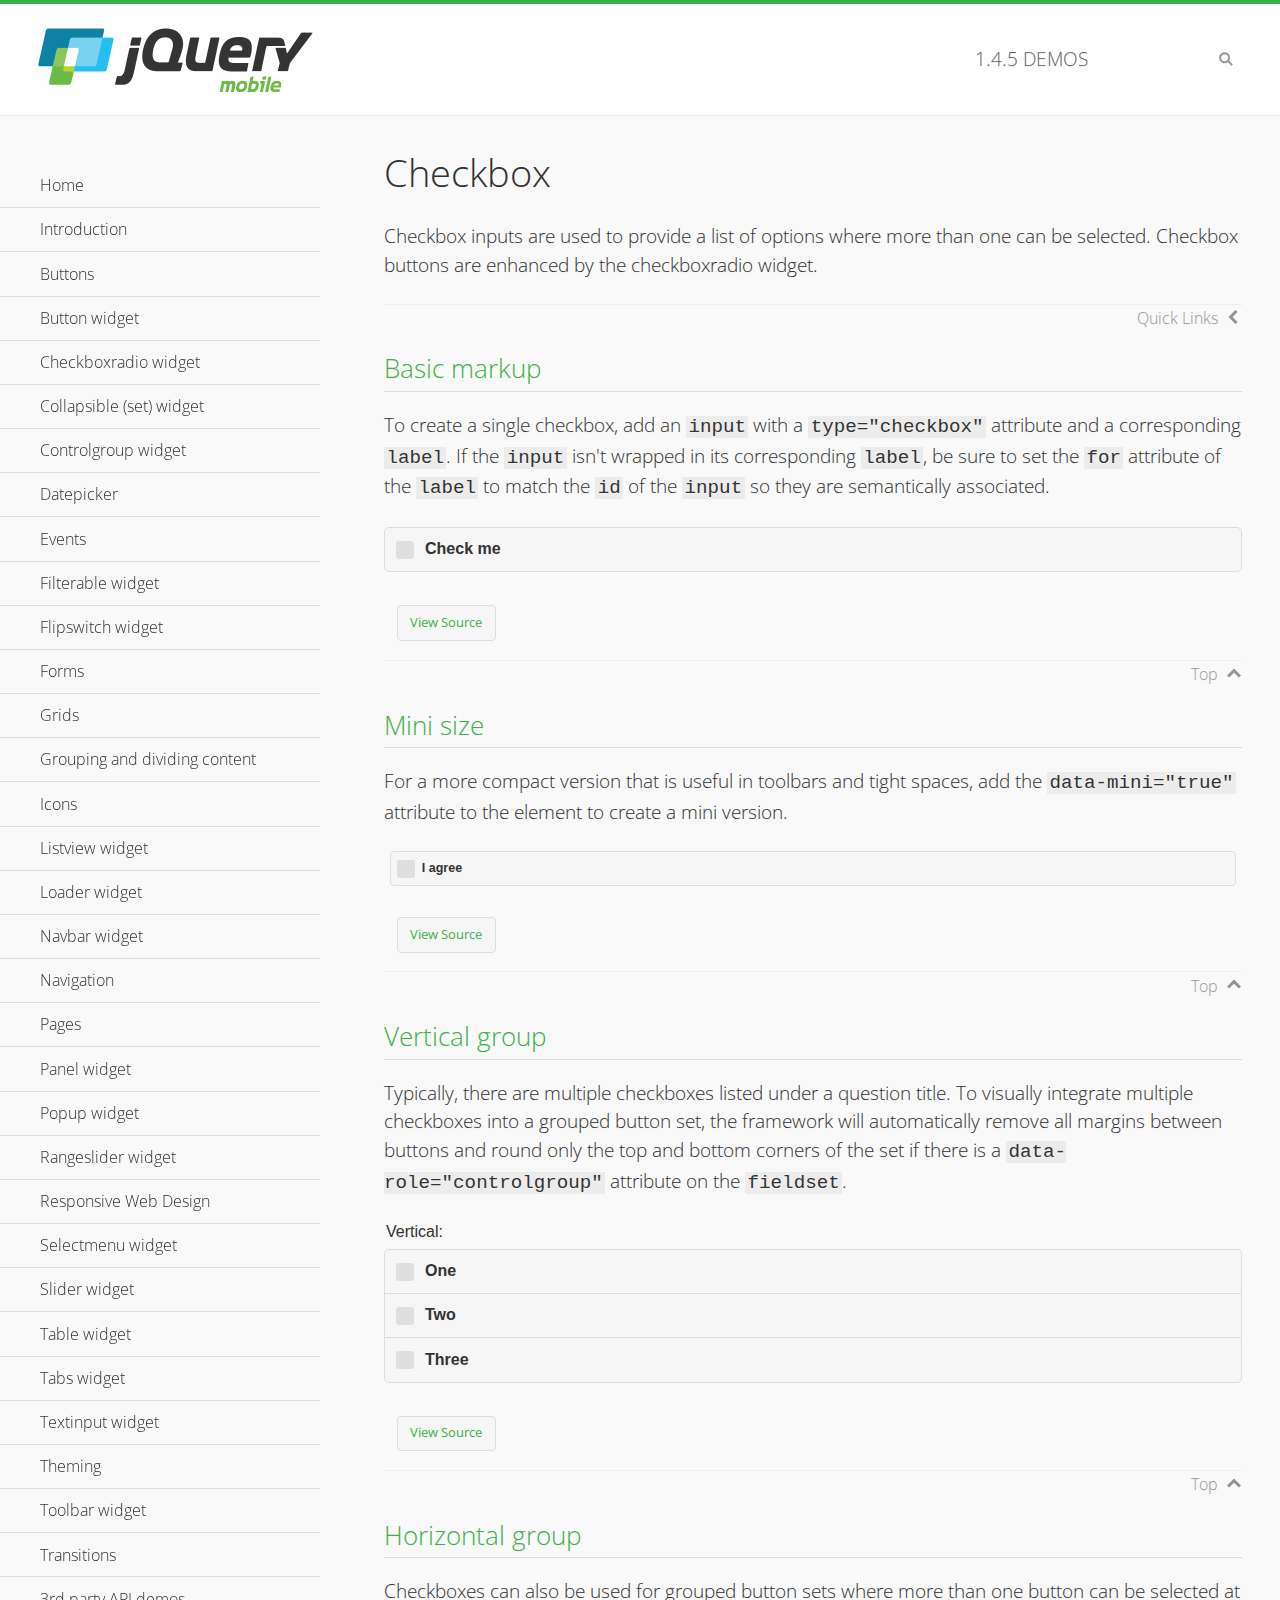
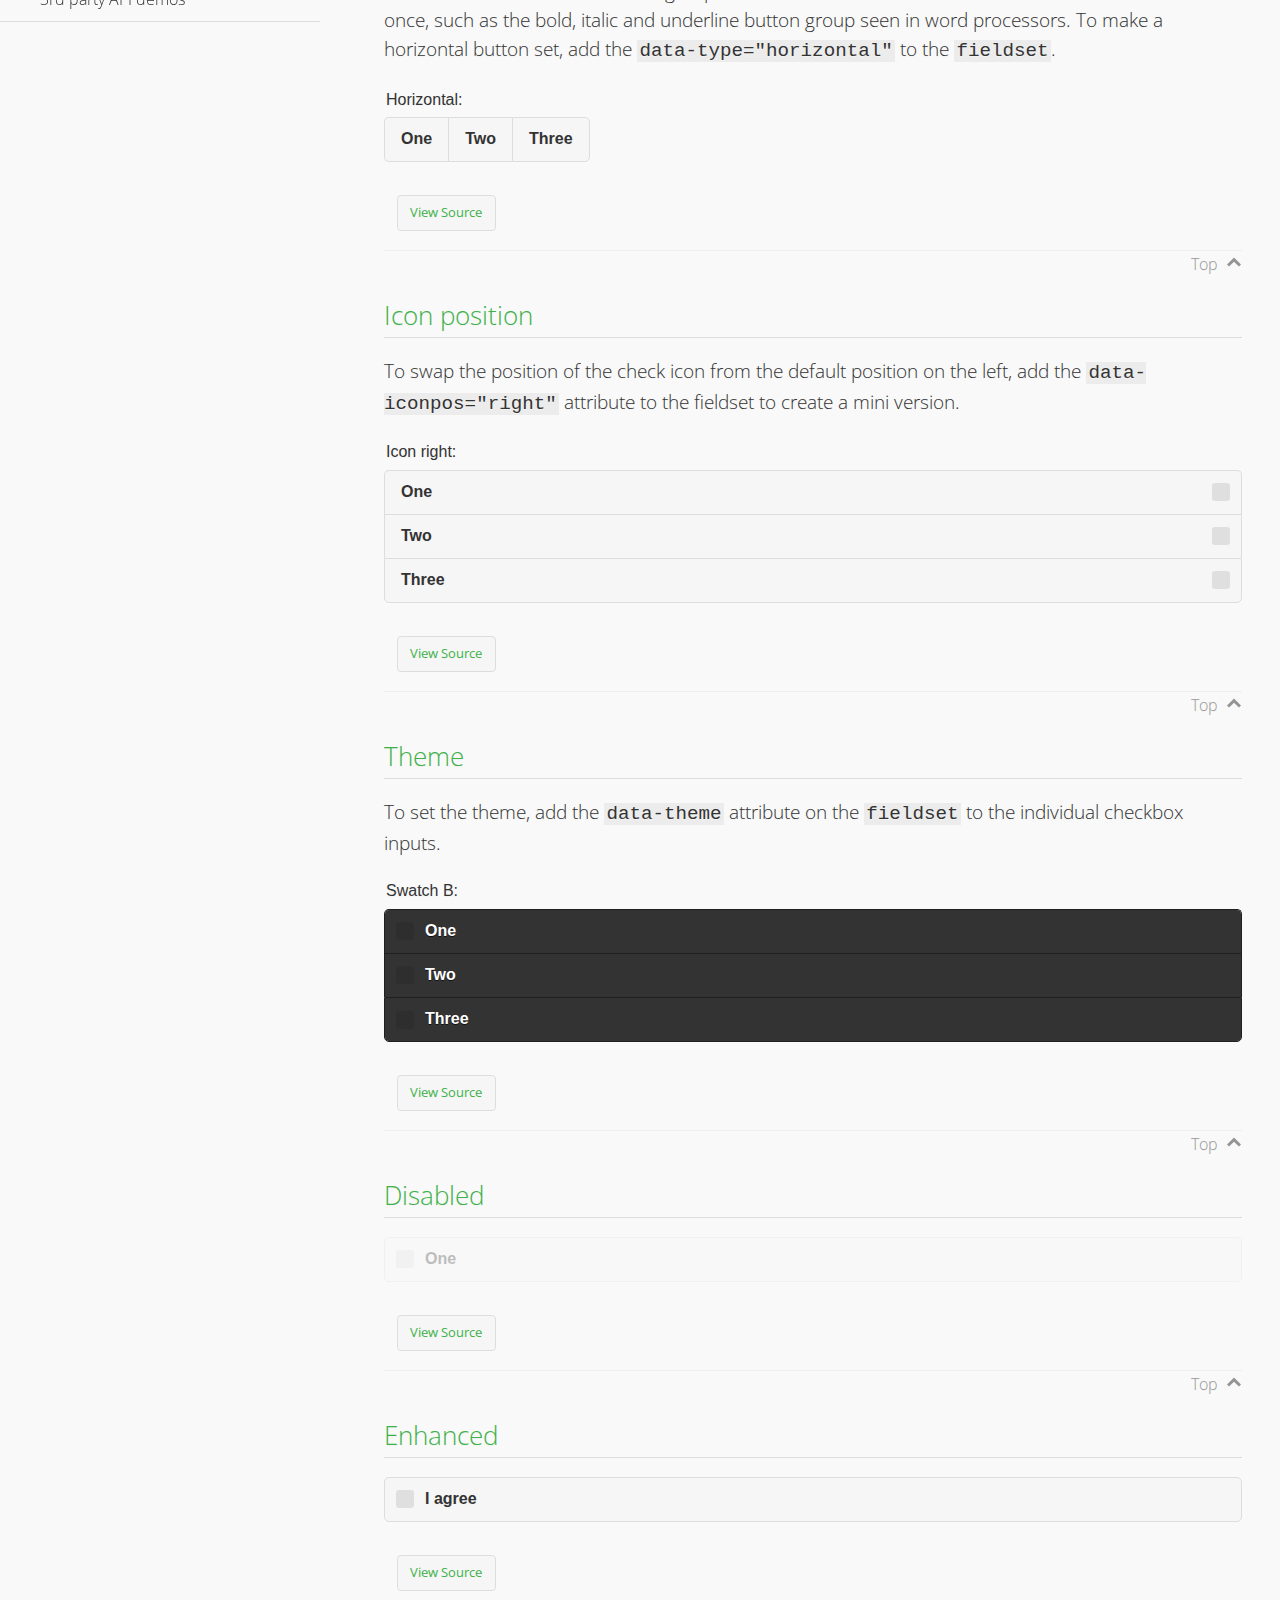
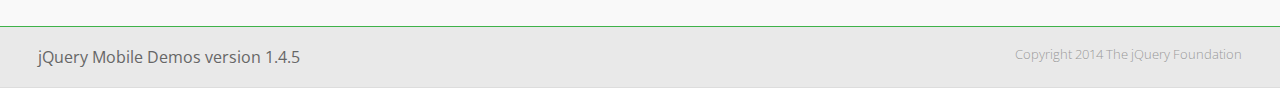
<file: Snakis/Snakis/demos/checkboxradio-checkbox/index.html>
<!DOCTYPE html>
<html>
<head>
	<meta charset="utf-8">
	<meta name="viewport" content="width=device-width, initial-scale=1">
	<title>Checkbox - jQuery Mobile Demos</title>
	<link rel="shortcut icon" href="../favicon.ico">
	<link rel="stylesheet" href="http://fonts.googleapis.com/css?family=Open+Sans:300,400,700">
	<link rel="stylesheet" href="../css/themes/default/jquery.mobile-1.4.5.min.css">
	<link rel="stylesheet" href="../_assets/css/jqm-demos.css">
	<script src="../js/jquery.js"></script>
	<script src="../_assets/js/index.js"></script>
	<script src="../js/jquery.mobile-1.4.5.min.js"></script>
</head>
<body>
<div data-role="page" class="jqm-demos" data-quicklinks="true">

	<div data-role="header" class="jqm-header">
		<h2><a href="../" title="jQuery Mobile Demos home"><img src="../_assets/img/jquery-logo.png" alt="jQuery Mobile"></a></h2>
		<p><span class="jqm-version"></span> Demos</p>
		<a href="#" class="jqm-navmenu-link ui-btn ui-btn-icon-notext ui-corner-all ui-icon-bars ui-nodisc-icon ui-alt-icon ui-btn-left">Menu</a>
		<a href="#" class="jqm-search-link ui-btn ui-btn-icon-notext ui-corner-all ui-icon-search ui-nodisc-icon ui-alt-icon ui-btn-right">Search</a>
	</div><!-- /header -->

	<div role="main" class="ui-content jqm-content">

		<h1>Checkbox</h1>

		<p>Checkbox inputs are used to provide a list of options where more than one can be selected. Checkbox buttons are enhanced by the checkboxradio widget.</p>

		<h2>Basic markup</h2>

		<p>To create a single checkbox, add an <code>input</code> with a <code>type="checkbox"</code> attribute and a corresponding <code>label</code>. If the <code>input</code> isn't wrapped in its corresponding <code>label</code>, be sure to set the <code>for</code> attribute of the <code>label</code> to match the <code>id</code> of the <code>input</code> so they are semantically associated.</p>

		<div data-demo-html="true">
			<form>
				<label>
					<input type="checkbox" name="checkbox-0 ">Check me
				</label>
			</form>
		</div><!--/demo-html -->

		<h2>Mini size</h2>

		<p>For a more compact version that is useful in toolbars and tight spaces, add the <code>data-mini="true"</code> attribute to the element to create a mini version. </p>

		<div data-demo-html="true">
			<form>
				<input type="checkbox" name="checkbox-mini-0" id="checkbox-mini-0" data-mini="true">
				<label for="checkbox-mini-0">I agree</label>
			</form>
		</div><!--/demo-html -->

		<h2>Vertical group</h2>

		<p>Typically, there are multiple checkboxes listed under a question title. To visually integrate multiple checkboxes into a grouped button set, the framework will automatically remove all margins between buttons and round only the top and bottom corners of the set if there is a <code> data-role="controlgroup"</code> attribute on the <code>fieldset</code>.</p>

		<div data-demo-html="true">
			<form>
				<fieldset data-role="controlgroup">
					<legend>Vertical:</legend>
					<input type="checkbox" name="checkbox-v-2a" id="checkbox-v-2a">
					<label for="checkbox-v-2a">One</label>
					<input type="checkbox" name="checkbox-v-2b" id="checkbox-v-2b">
					<label for="checkbox-v-2b">Two</label>
					<input type="checkbox" name="checkbox-v-2c" id="checkbox-v-2c">
					<label for="checkbox-v-2c">Three</label>
				</fieldset>
			</form>
		</div><!--/demo-html -->

		<h2>Horizontal group</h2>

		<p>Checkboxes can also be used for grouped button sets where more than one button can be selected at once, such as the bold, italic and underline button group seen in word processors. To make a horizontal button set, add the <code> data-type="horizontal"</code> to the <code>fieldset</code>.</p>

		<div data-demo-html="true">
			<form>
				<fieldset data-role="controlgroup" data-type="horizontal">
					<legend>Horizontal:</legend>
					<input type="checkbox" name="checkbox-h-2a" id="checkbox-h-2a">
					<label for="checkbox-h-2a">One</label>
					<input type="checkbox" name="checkbox-h-2b" id="checkbox-h-2b">
					<label for="checkbox-h-2b">Two</label>
					<input type="checkbox" name="checkbox-h-2c" id="checkbox-h-2c">
					<label for="checkbox-h-2c">Three</label>
				</fieldset>
			</form>
		</div><!--/demo-html -->

		<h2>Icon position</h2>

		<p>To swap the position of the check icon from the default position on the left, add the <code>data-iconpos="right"</code> attribute to the fieldset to create a mini version. </p>

		<div data-demo-html="true">
			<form>
				<fieldset data-role="controlgroup" data-iconpos="right">
					<legend>Icon right:</legend>
					<input type="checkbox" name="checkbox-h-6a" id="checkbox-h-6a">
					<label for="checkbox-h-6a">One</label>
					<input type="checkbox" name="checkbox-h-6b" id="checkbox-h-6b">
					<label for="checkbox-h-6b">Two</label>
					<input type="checkbox" name="checkbox-h-6c" id="checkbox-h-6c">
					<label for="checkbox-h-6c">Three</label>
				</fieldset>
			</form>
		</div><!--/demo-html -->

		<h2>Theme</h2>

		<p>To set the theme, add the <code>data-theme</code> attribute on the <code>fieldset</code> to the individual checkbox inputs.</p>

		<div data-demo-html="true">
			<form>
				<fieldset data-role="controlgroup">
					<legend>Swatch B:</legend>
					<input type="checkbox" name="checkbox-t-2a" id="checkbox-t-2a" data-theme="b">
					<label for="checkbox-t-2a">One</label>
					<input type="checkbox" name="checkbox-t-2b" id="checkbox-t-2b" data-theme="b">
					<label for="checkbox-t-2b">Two</label>
					<input type="checkbox" name="checkbox-t-2c" id="checkbox-t-2c" data-theme="b">
					<label for="checkbox-t-2c">Three</label>
				</fieldset>
			</form>
		</div><!--/demo-html -->

		<h2>Disabled</h2>

		<div data-demo-html="true">
			<form>
				<input disabled type="checkbox" name="checkbox-t-3a" id="checkbox-t-3a" data-theme="a">
				<label for="checkbox-t-3a">One</label>
			</form>
		</div><!--/demo-html -->

		<h2>Enhanced</h2>

		<div data-demo-html="true">
			<div class="ui-checkbox">
				<label for="checkbox-enhanced" class="ui-btn ui-corner-all ui-btn-inherit ui-btn-icon-left ui-checkbox-off">I agree</label>
				<input type="checkbox" name="checkbox-enhanced" id="checkbox-enhanced" data-enhanced="true">
			</div>
		</div><!--/demo-html -->

	</div><!-- /content -->
	    <div data-role="panel" class="jqm-navmenu-panel" data-position="left" data-display="overlay" data-theme="a">
	    	<ul class="jqm-list ui-alt-icon ui-nodisc-icon">
<li data-filtertext="demos homepage" data-icon="home"><a href=".././">Home</a></li>
<li data-filtertext="introduction overview getting started"><a href="../intro/" data-ajax="false">Introduction</a></li>
<li data-filtertext="buttons button markup buttonmarkup method anchor link button element"><a href="../button-markup/" data-ajax="false">Buttons</a></li>
<li data-filtertext="form button widget input button submit reset"><a href="../button/" data-ajax="false">Button widget</a></li>
<li data-role="collapsible" data-enhanced="true" data-collapsed-icon="carat-d" data-expanded-icon="carat-u" data-iconpos="right" data-inset="false" class="ui-collapsible ui-collapsible-themed-content ui-collapsible-collapsed">
	<h3 class="ui-collapsible-heading ui-collapsible-heading-collapsed">
		<a href="#" class="ui-collapsible-heading-toggle ui-btn ui-btn-icon-right ui-btn-inherit ui-icon-carat-d">
		    Checkboxradio widget<span class="ui-collapsible-heading-status"> click to expand contents</span>
		</a>
	</h3>
	<div class="ui-collapsible-content ui-body-inherit ui-collapsible-content-collapsed" aria-hidden="true">
		<ul>
			<li data-filtertext="form checkboxradio widget checkbox input checkboxes controlgroups"><a href="../checkboxradio-checkbox/" data-ajax="false">Checkboxes</a></li>
			<li data-filtertext="form checkboxradio widget radio input radio buttons controlgroups"><a href="../checkboxradio-radio/" data-ajax="false">Radio buttons</a></li>
		</ul>
	</div>
</li>
<li data-role="collapsible" data-enhanced="true" data-collapsed-icon="carat-d" data-expanded-icon="carat-u" data-iconpos="right" data-inset="false" class="ui-collapsible ui-collapsible-themed-content ui-collapsible-collapsed">
	<h3 class="ui-collapsible-heading ui-collapsible-heading-collapsed">
		<a href="#" class="ui-collapsible-heading-toggle ui-btn ui-btn-icon-right ui-btn-inherit ui-icon-carat-d">
			Collapsible (set) widget<span class="ui-collapsible-heading-status"> click to expand contents</span>
		</a>
	</h3>
	<div class="ui-collapsible-content ui-body-inherit ui-collapsible-content-collapsed" aria-hidden="true">
		<ul>
			<li data-filtertext="collapsibles content formatting"><a href="../collapsible/" data-ajax="false">Collapsible</a></li>
			<li data-filtertext="dynamic collapsible set accordion append expand"><a href="../collapsible-dynamic/" data-ajax="false">Dynamic collapsibles</a></li>
			<li data-filtertext="accordions collapsible set widget content formatting grouped collapsibles"><a href="../collapsibleset/" data-ajax="false">Collapsible set</a></li>
		</ul>
	</div>
</li>
<li data-role="collapsible" data-enhanced="true" data-collapsed-icon="carat-d" data-expanded-icon="carat-u" data-iconpos="right" data-inset="false" class="ui-collapsible ui-collapsible-themed-content ui-collapsible-collapsed">
	<h3 class="ui-collapsible-heading ui-collapsible-heading-collapsed">
		<a href="#" class="ui-collapsible-heading-toggle ui-btn ui-btn-icon-right ui-btn-inherit ui-icon-carat-d">
			Controlgroup widget<span class="ui-collapsible-heading-status"> click to expand contents</span>
		</a>
	</h3>
	<div class="ui-collapsible-content ui-body-inherit ui-collapsible-content-collapsed" aria-hidden="true">
		<ul>
			<li data-filtertext="controlgroups selectmenu checkboxradio input grouped buttons horizontal vertical"><a href="../controlgroup/" data-ajax="false">Controlgroup</a></li>
			<li data-filtertext="dynamic controlgroup dynamically add buttons"><a href="../controlgroup-dynamic/" data-ajax="false">Dynamic controlgroups</a></li>
		</ul>
	</div>
</li>
<li data-filtertext="form datepicker widget date input"><a href="../datepicker/" data-ajax="false">Datepicker</a></li>
<li data-role="collapsible" data-enhanced="true" data-collapsed-icon="carat-d" data-expanded-icon="carat-u" data-iconpos="right" data-inset="false" class="ui-collapsible ui-collapsible-themed-content ui-collapsible-collapsed">
	<h3 class="ui-collapsible-heading ui-collapsible-heading-collapsed">
		<a href="#" class="ui-collapsible-heading-toggle ui-btn ui-btn-icon-right ui-btn-inherit ui-icon-carat-d">
			Events<span class="ui-collapsible-heading-status"> click to expand contents</span>
		</a>
	</h3>
	<div class="ui-collapsible-content ui-body-inherit ui-collapsible-content-collapsed" aria-hidden="true">
		<ul>
			<li data-filtertext="swipe to delete list items listviews swipe events"><a href="../swipe-list/" data-ajax="false">Swipe list items</a></li>
			<li data-filtertext="swipe to navigate swipe page navigation swipe events"><a href="../swipe-page/" data-ajax="false">Swipe page navigation</a></li>
		</ul>
	</div>
</li>
<li data-filtertext="filterable filter elements sorting searching listview table"><a href="../filterable/" data-ajax="false">Filterable widget</a></li>
<li data-filtertext="form flipswitch widget flip toggle switch binary select checkbox input"><a href="../flipswitch/" data-ajax="false">Flipswitch widget</a></li>
<li data-role="collapsible" data-enhanced="true" data-collapsed-icon="carat-d" data-expanded-icon="carat-u" data-iconpos="right" data-inset="false" class="ui-collapsible ui-collapsible-themed-content ui-collapsible-collapsed">
	<h3 class="ui-collapsible-heading ui-collapsible-heading-collapsed">
		<a href="#" class="ui-collapsible-heading-toggle ui-btn ui-btn-icon-right ui-btn-inherit ui-icon-carat-d">
			Forms<span class="ui-collapsible-heading-status"> click to expand contents</span>
		</a>
	</h3>
	<div class="ui-collapsible-content ui-body-inherit ui-collapsible-content-collapsed" aria-hidden="true">
		<ul>
			<li data-filtertext="forms text checkbox radio range button submit reset inputs selects textarea slider flipswitch label form elements"><a href="../forms/" data-ajax="false">Forms</a></li>
			<li data-filtertext="form hide labels hidden accessible ui-hidden-accessible forms"><a href="../forms-label-hidden-accessible/" data-ajax="false">Hide labels</a></li>
			<li data-filtertext="form field containers fieldcontain ui-field-contain forms"><a href="../forms-field-contain/" data-ajax="false">Field containers</a></li>
			<li data-filtertext="forms disabled form elements"><a href="../forms-disabled/" data-ajax="false">Forms disabled</a></li>
			<li data-filtertext="forms gallery examples overview forms text checkbox radio range button submit reset inputs selects textarea slider flipswitch label form elements"><a href="../forms-gallery/" data-ajax="false">Forms gallery</a></li>
		</ul>
	</div>
</li>
<li data-role="collapsible" data-enhanced="true" data-collapsed-icon="carat-d" data-expanded-icon="carat-u" data-iconpos="right" data-inset="false" class="ui-collapsible ui-collapsible-themed-content ui-collapsible-collapsed">
	<h3 class="ui-collapsible-heading ui-collapsible-heading-collapsed">
		<a href="#" class="ui-collapsible-heading-toggle ui-btn ui-btn-icon-right ui-btn-inherit ui-icon-carat-d">
			Grids<span class="ui-collapsible-heading-status"> click to expand contents</span>
		</a>
	</h3>
	<div class="ui-collapsible-content ui-body-inherit ui-collapsible-content-collapsed" aria-hidden="true">
		<ul>
			<li data-filtertext="grids columns blocks content formatting rwd responsive css framework"><a href="../grids/" data-ajax="false">Grids</a></li>
			<li data-filtertext="buttons in grids css framework"><a href="../grids-buttons/" data-ajax="false">Buttons in grids</a></li>
			<li data-filtertext="custom responsive grids rwd css framework"><a href="../grids-custom-responsive/" data-ajax="false">Custom responsive grids</a></li>
		</ul>
	</div>
</li>
<li data-filtertext="blocks content formatting sections heading"><a href="../body-bar-classes/" data-ajax="false">Grouping and dividing content</a></li>
<li data-role="collapsible" data-enhanced="true" data-collapsed-icon="carat-d" data-expanded-icon="carat-u" data-iconpos="right" data-inset="false" class="ui-collapsible ui-collapsible-themed-content ui-collapsible-collapsed">
	<h3 class="ui-collapsible-heading ui-collapsible-heading-collapsed">
		<a href="#" class="ui-collapsible-heading-toggle ui-btn ui-btn-icon-right ui-btn-inherit ui-icon-carat-d">
			Icons<span class="ui-collapsible-heading-status"> click to expand contents</span>
		</a>
	</h3>
	<div class="ui-collapsible-content ui-body-inherit ui-collapsible-content-collapsed" aria-hidden="true">
		<ul>
			<li data-filtertext="button icons svg disc alt custom icon position"><a href="../icons/" data-ajax="false">Icons</a></li>
			<li data-filtertext=""><a href="../icons-grunticon/" data-ajax="false">Grunticon loader</a></li>
		</ul>
	</div>
</li>
<li data-role="collapsible" data-enhanced="true" data-collapsed-icon="carat-d" data-expanded-icon="carat-u" data-iconpos="right" data-inset="false" class="ui-collapsible ui-collapsible-themed-content ui-collapsible-collapsed">
	<h3 class="ui-collapsible-heading ui-collapsible-heading-collapsed">
		<a href="#" class="ui-collapsible-heading-toggle ui-btn ui-btn-icon-right ui-btn-inherit ui-icon-carat-d">
			Listview widget<span class="ui-collapsible-heading-status"> click to expand contents</span>
		</a>
	</h3>
	<div class="ui-collapsible-content ui-body-inherit ui-collapsible-content-collapsed" aria-hidden="true">
		<ul>
			<li data-filtertext="listview widget thumbnails icons nested split button collapsible ul ol"><a href="../listview/" data-ajax="false">Listview</a></li>
			<li data-filtertext="autocomplete filterable reveal listview filtertextbeforefilter placeholder"><a href="../listview-autocomplete/" data-ajax="false">Listview autocomplete</a></li>
			<li data-filtertext="autocomplete filterable reveal listview remote data filtertextbeforefilter placeholder"><a href="../listview-autocomplete-remote/" data-ajax="false">Listview autocomplete remote data</a></li>
			<li data-filtertext="autodividers anchor jump scroll linkbars listview lists ul ol"><a href="../listview-autodividers-linkbar/" data-ajax="false">Listview autodividers linkbar</a></li>
			<li data-filtertext="listview autodividers selector autodividersselector lists ul ol"><a href="../listview-autodividers-selector/" data-ajax="false">Listview autodividers selector</a></li>
			<li data-filtertext="listview nested list items"><a href="../listview-nested-lists/" data-ajax="false">Nested Listviews</a></li>
			<li data-filtertext="listview collapsible list items flat"><a href="../listview-collapsible-item-flat/" data-ajax="false">Listview collapsible list items (flat)</a></li>
			<li data-filtertext="listview collapsible list indented"><a href="../listview-collapsible-item-indented/" data-ajax="false">Listview collapsible list items (indented)</a></li>
			<li data-filtertext="grid listview responsive grids responsive listviews lists ul"><a href="../listview-grid/" data-ajax="false">Listview responsive grid</a></li>
		</ul>
	</div>
</li>
<li data-filtertext="loader widget page loading navigation overlay spinner"><a href="../loader/" data-ajax="false">Loader widget</a></li>
<li data-filtertext="navbar widget navmenu toolbars header footer"><a href="../navbar/" data-ajax="false">Navbar widget</a></li>
<li data-role="collapsible" data-enhanced="true" data-collapsed-icon="carat-d" data-expanded-icon="carat-u" data-iconpos="right" data-inset="false" class="ui-collapsible ui-collapsible-themed-content ui-collapsible-collapsed">
	<h3 class="ui-collapsible-heading ui-collapsible-heading-collapsed">
		<a href="#" class="ui-collapsible-heading-toggle ui-btn ui-btn-icon-right ui-btn-inherit ui-icon-carat-d">
			Navigation<span class="ui-collapsible-heading-status"> click to expand contents</span>
		</a>
	</h3>
	<div class="ui-collapsible-content ui-body-inherit ui-collapsible-content-collapsed" aria-hidden="true">
		<ul>
			<li data-filtertext="ajax navigation navigate widget history event method"><a href="../navigation/" data-ajax="false">Navigation</a></li>
			<li data-filtertext="linking pages page links navigation ajax prefetch cache"><a href="../navigation-linking-pages/" data-ajax="false">Linking pages</a></li>
			<!-- <li data-filtertext="php redirect server redirection server-side navigation"><a href="../navigation-php-redirect/" data-ajax="false">PHP redirect demo</a></li>-->
			<li data-filtertext="navigation redirection hash query"><a href="../navigation-hash-processing/" data-ajax="false">Hash processing demo</a></li>
			<li data-filtertext="navigation redirection hash query"><a href="../page-events/" data-ajax="false">Page Navigation Events</a></li>
		</ul>
	</div>
</li>
<li data-role="collapsible" data-enhanced="true" data-collapsed-icon="carat-d" data-expanded-icon="carat-u" data-iconpos="right" data-inset="false" class="ui-collapsible ui-collapsible-themed-content ui-collapsible-collapsed">
	<h3 class="ui-collapsible-heading ui-collapsible-heading-collapsed">
		<a href="#" class="ui-collapsible-heading-toggle ui-btn ui-btn-icon-right ui-btn-inherit ui-icon-carat-d">
			Pages<span class="ui-collapsible-heading-status"> click to expand contents</span>
		</a>
	</h3>
	<div class="ui-collapsible-content ui-body-inherit ui-collapsible-content-collapsed" aria-hidden="true">
		<ul>
			<li data-filtertext="pages page widget ajax navigation"><a href="../pages/" data-ajax="false">Pages</a></li>
			<li data-filtertext="single page"><a href="../pages-single-page/" data-ajax="false">Single page</a></li>
			<li data-filtertext="multipage multi-page page"><a href="../pages-multi-page/" data-ajax="false">Multi-page template</a></li>
			<li data-filtertext="dialog page widget modal popup"><a href="../pages-dialog/" data-ajax="false">Dialog page</a></li>
		</ul>
	</div>
</li>
<li data-role="collapsible" data-enhanced="true" data-collapsed-icon="carat-d" data-expanded-icon="carat-u" data-iconpos="right" data-inset="false" class="ui-collapsible ui-collapsible-themed-content ui-collapsible-collapsed">
	<h3 class="ui-collapsible-heading ui-collapsible-heading-collapsed">
		<a href="#" class="ui-collapsible-heading-toggle ui-btn ui-btn-icon-right ui-btn-inherit ui-icon-carat-d">
			Panel widget<span class="ui-collapsible-heading-status"> click to expand contents</span>
		</a>
	</h3>
	<div class="ui-collapsible-content ui-body-inherit ui-collapsible-content-collapsed" aria-hidden="true">
		<ul>
			<li data-filtertext="panel widget sliding panels reveal push overlay responsive"><a href="../panel/" data-ajax="false">Panel</a></li>
			<li data-filtertext=""><a href="../panel-external/" data-ajax="false">External panels</a></li>
			<li data-filtertext="panel "><a href="../panel-fixed/" data-ajax="false">Fixed panels</a></li>
			<li data-filtertext="panel slide panels sliding panels shadow rwd responsive breakpoint"><a href="../panel-responsive/" data-ajax="false">Panels responsive</a></li>
			<li data-filtertext="panel custom style custom panel width reveal shadow listview panel styling page background wrapper"><a href="../panel-styling/" data-ajax="false">Custom panel style</a></li>
			<li data-filtertext="panel open on swipe"><a href="../panel-swipe-open/" data-ajax="false">Panel open on swipe</a></li>
			<li data-filtertext="panels outside page internal external toolbars"><a href="../panel-external-internal/" data-ajax="false">Panel external and internal</a></li>
		</ul>
	</div>
</li>
<li data-role="collapsible" data-enhanced="true" data-collapsed-icon="carat-d" data-expanded-icon="carat-u" data-iconpos="right" data-inset="false" class="ui-collapsible ui-collapsible-themed-content ui-collapsible-collapsed">
	<h3 class="ui-collapsible-heading ui-collapsible-heading-collapsed">
		<a href="#" class="ui-collapsible-heading-toggle ui-btn ui-btn-icon-right ui-btn-inherit ui-icon-carat-d">
			Popup widget<span class="ui-collapsible-heading-status"> click to expand contents</span>
		</a>
	</h3>
	<div class="ui-collapsible-content ui-body-inherit ui-collapsible-content-collapsed" aria-hidden="true">
		<ul>
			<li data-filtertext="popup widget popups dialog modal transition tooltip lightbox form overlay screen flip pop fade transition"><a href="../popup/" data-ajax="false">Popup</a></li>
			<li data-filtertext="popup alignment position"><a href="../popup-alignment/" data-ajax="false">Popup alignment</a></li>
			<li data-filtertext="popup arrow size popups popover"><a href="../popup-arrow-size/" data-ajax="false">Popup arrow size</a></li>
			<li data-filtertext="dynamic popups popup images lightbox"><a href="../popup-dynamic/" data-ajax="false">Dynamic popups</a></li>
			<li data-filtertext="popups with iframes scaling"><a href="../popup-iframe/" data-ajax="false">Popups with iframes</a></li>
			<li data-filtertext="popup image scaling"><a href="../popup-image-scaling/" data-ajax="false">Popup image scaling</a></li>
			<li data-filtertext="external popup outside multi-page"><a href="../popup-outside-multipage/" data-ajax="false">Popup outside multi-page</a></li>
		</ul>
	</div>
</li>
<li data-filtertext="form rangeslider widget dual sliders dual handle sliders range input"><a href="../rangeslider/" data-ajax="false">Rangeslider widget</a></li>
<li data-filtertext="responsive web design rwd adaptive progressive enhancement PE accessible mobile breakpoints media query media queries"><a href="../rwd/" data-ajax="false">Responsive Web Design</a></li>
<li data-role="collapsible" data-enhanced="true" data-collapsed-icon="carat-d" data-expanded-icon="carat-u" data-iconpos="right" data-inset="false" class="ui-collapsible ui-collapsible-themed-content ui-collapsible-collapsed">
	<h3 class="ui-collapsible-heading ui-collapsible-heading-collapsed">
		<a href="#" class="ui-collapsible-heading-toggle ui-btn ui-btn-icon-right ui-btn-inherit ui-icon-carat-d">
			Selectmenu widget<span class="ui-collapsible-heading-status"> click to expand contents</span>
		</a>
	</h3>
	<div class="ui-collapsible-content ui-body-inherit ui-collapsible-content-collapsed" aria-hidden="true">
		<ul>
			<li data-filtertext="form selectmenu widget select input custom select menu selects"><a href="../selectmenu/" data-ajax="false">Selectmenu</a></li>
			<li data-filtertext="form custom select menu selectmenu widget custom menu option optgroup multiple selects"><a href="../selectmenu-custom/" data-ajax="false">Custom select menu</a></li>
			<li data-filtertext="filterable select filter popup dialog"><a href="../selectmenu-custom-filter/" data-ajax="false">Custom select menu with filter</a></li>
		</ul>
	</div>
</li>
<li data-role="collapsible" data-enhanced="true" data-collapsed-icon="carat-d" data-expanded-icon="carat-u" data-iconpos="right" data-inset="false" class="ui-collapsible ui-collapsible-themed-content ui-collapsible-collapsed">
	<h3 class="ui-collapsible-heading ui-collapsible-heading-collapsed">
		<a href="#" class="ui-collapsible-heading-toggle ui-btn ui-btn-icon-right ui-btn-inherit ui-icon-carat-d">
			Slider widget<span class="ui-collapsible-heading-status"> click to expand contents</span>
		</a>
	</h3>
	<div class="ui-collapsible-content ui-body-inherit ui-collapsible-content-collapsed" aria-hidden="true">
		<ul>
			<li data-filtertext="form slider widget range input single sliders"><a href="../slider/" data-ajax="false">Slider</a></li>
			<li data-filtertext="form slider widget flipswitch slider binary select flip toggle switch"><a href="../slider-flipswitch/" data-ajax="false">Slider flip toggle switch</a></li>
			<li data-filtertext="form slider tooltip handle value input range sliders"><a href="../slider-tooltip/" data-ajax="false">Slider tooltip</a></li>
		</ul>
	</div>
</li>
<li data-role="collapsible" data-enhanced="true" data-collapsed-icon="carat-d" data-expanded-icon="carat-u" data-iconpos="right" data-inset="false" class="ui-collapsible ui-collapsible-themed-content ui-collapsible-collapsed">
	<h3 class="ui-collapsible-heading ui-collapsible-heading-collapsed">
		<a href="#" class="ui-collapsible-heading-toggle ui-btn ui-btn-icon-right ui-btn-inherit ui-icon-carat-d">
			Table widget<span class="ui-collapsible-heading-status"> click to expand contents</span>
		</a>
	</h3>
	<div class="ui-collapsible-content ui-body-inherit ui-collapsible-content-collapsed" aria-hidden="true">
		<ul>
			<li data-filtertext="table widget reflow column toggle th td responsive tables rwd hide show tabular"><a href="../table-column-toggle/" data-ajax="false">Table Column Toggle</a></li>
			<li data-filtertext="table column toggle phone comparison demo"><a href="../table-column-toggle-example/" data-ajax="false">Table Column Toggle demo</a></li>
			<li data-filtertext="responsive tables table column toggle heading groups rwd breakpoint"><a href="../table-column-toggle-heading-groups/" data-ajax="false">Table Column Toggle heading groups</a></li>
			<li data-filtertext="responsive tables table column toggle hide rwd breakpoint customization options"><a href="../table-column-toggle-options/" data-ajax="false">Table Column Toggle options</a></li>
			<li data-filtertext="table reflow th td responsive rwd columns tabular"><a href="../table-reflow/" data-ajax="false">Table Reflow</a></li>
			<li data-filtertext="responsive tables table reflow heading groups rwd breakpoint"><a href="../table-reflow-heading-groups/" data-ajax="false">Table Reflow heading groups</a></li>
			<li data-filtertext="responsive tables table reflow stripes strokes table style"><a href="../table-reflow-stripes-strokes/" data-ajax="false">Table Reflow stripes and strokes</a></li>
			<li data-filtertext="responsive tables table reflow stack custom styles"><a href="../table-reflow-styling/" data-ajax="false">Table Reflow custom styles</a></li>
		</ul>
	</div>
</li>
<li data-filtertext="ui tabs widget"><a href="../tabs/" data-ajax="false">Tabs widget</a></li>
<li data-filtertext="form textinput widget text input textarea number date time tel email file color password"><a href="../textinput/" data-ajax="false">Textinput widget</a></li>
<li data-role="collapsible" data-enhanced="true" data-collapsed-icon="carat-d" data-expanded-icon="carat-u" data-iconpos="right" data-inset="false" class="ui-collapsible ui-collapsible-themed-content ui-collapsible-collapsed">
	<h3 class="ui-collapsible-heading ui-collapsible-heading-collapsed">
		<a href="#" class="ui-collapsible-heading-toggle ui-btn ui-btn-icon-right ui-btn-inherit ui-icon-carat-d">
			Theming<span class="ui-collapsible-heading-status"> click to expand contents</span>
		</a>
	</h3>
	<div class="ui-collapsible-content ui-body-inherit ui-collapsible-content-collapsed" aria-hidden="true">
		<ul>
			<li data-filtertext="default theme swatches theming style css"><a href="../theme-default/" data-ajax="false">Default theme</a></li>
			<li data-filtertext="classic theme old theme swatches theming style css"><a href="../theme-classic/" data-ajax="false">Classic theme</a></li>
		</ul>
	</div>
</li>
<li data-role="collapsible" data-enhanced="true" data-collapsed-icon="carat-d" data-expanded-icon="carat-u" data-iconpos="right" data-inset="false" class="ui-collapsible ui-collapsible-themed-content ui-collapsible-collapsed">
	<h3 class="ui-collapsible-heading ui-collapsible-heading-collapsed">
		<a href="#" class="ui-collapsible-heading-toggle ui-btn ui-btn-icon-right ui-btn-inherit ui-icon-carat-d">
			Toolbar widget<span class="ui-collapsible-heading-status"> click to expand contents</span>
		</a>
	</h3>
	<div class="ui-collapsible-content ui-body-inherit ui-collapsible-content-collapsed" aria-hidden="true">
		<ul>
			<li data-filtertext="toolbar widget header footer toolbars fixed fullscreen external sections"><a href="../toolbar/" data-ajax="false">Toolbar</a></li>
			<li data-filtertext="dynamic toolbars dynamically add toolbar header footer"><a href="../toolbar-dynamic/" data-ajax="false">Dynamic toolbars</a></li>
			<li data-filtertext="external toolbars header footer"><a href="../toolbar-external/" data-ajax="false">External toolbars</a></li>
			<li data-filtertext="fixed toolbars header footer"><a href="../toolbar-fixed/" data-ajax="false">Fixed toolbars</a></li>
			<li data-filtertext="fixed fullscreen toolbars header footer"><a href="../toolbar-fixed-fullscreen/" data-ajax="false">Fullscreen toolbars</a></li>
			<li data-filtertext="external fixed toolbars header footer"><a href="../toolbar-fixed-external/" data-ajax="false">Fixed external toolbars</a></li>
			<li data-filtertext="external persistent toolbars header footer navbar navmenu"><a href="../toolbar-fixed-persistent/" data-ajax="false">Persistent toolbars</a></li>
			<li data-filtertext="external ajax optimized toolbars persistent toolbars header footer navbar"><a href="../toolbar-fixed-persistent-optimized/" data-ajax="false">Ajax optimized toolbars</a></li>
			<li data-filtertext="form in toolbars header footer"><a href="../toolbar-fixed-forms/" data-ajax="false">Form in toolbar</a></li>
		</ul>
	</div>
</li>
<li data-filtertext="page transitions animated pages popup navigation flip slide fade pop"><a href="../transitions/" data-ajax="false">Transitions</a></li>
<li data-role="collapsible" data-enhanced="true" data-collapsed-icon="carat-d" data-expanded-icon="carat-u" data-iconpos="right" data-inset="false" class="ui-collapsible ui-collapsible-themed-content ui-collapsible-collapsed">
	<h3 class="ui-collapsible-heading ui-collapsible-heading-collapsed">
		<a href="#" class="ui-collapsible-heading-toggle ui-btn ui-btn-icon-right ui-btn-inherit ui-icon-carat-d">
			3rd party API demos<span class="ui-collapsible-heading-status"> click to expand contents</span>
		</a>
	</h3>
	<div class="ui-collapsible-content ui-body-inherit ui-collapsible-content-collapsed" aria-hidden="true">
		<ul>
			<li data-filtertext="backbone requirejs navigation router"><a href="../backbone-requirejs/" data-ajax="false">Backbone RequireJS</a></li>
			<li data-filtertext="google maps geolocation demo"><a href="../map-geolocation/" data-ajax="false">Google Maps geolocation</a></li>
			<li data-filtertext="google maps hybrid"><a href="../map-list-toggle/" data-ajax="false">Google Maps list toggle</a></li>
		</ul>
	</div>
</li>



		     </ul>
		</div><!-- /panel -->


	<div data-role="footer" data-position="fixed" data-tap-toggle="false" class="jqm-footer">
		<p>jQuery Mobile Demos version <span class="jqm-version"></span></p>
		<p>Copyright 2014 The jQuery Foundation</p>
	</div><!-- /footer -->
	<!-- TODO: This should become an external panel so we can add input to markup (unique ID) -->
    <div data-role="panel" class="jqm-search-panel" data-position="right" data-display="overlay" data-theme="a">
		<div class="jqm-search">
			<ul class="jqm-list" data-filter-placeholder="Search demos..." data-filter-reveal="true">
<li data-filtertext="demos homepage" data-icon="home"><a href=".././">Home</a></li>
<li data-filtertext="introduction overview getting started"><a href="../intro/" data-ajax="false">Introduction</a></li>
<li data-filtertext="buttons button markup buttonmarkup method anchor link button element"><a href="../button-markup/" data-ajax="false">Buttons</a></li>
<li data-filtertext="form button widget input button submit reset"><a href="../button/" data-ajax="false">Button widget</a></li>
<li data-role="collapsible" data-enhanced="true" data-collapsed-icon="carat-d" data-expanded-icon="carat-u" data-iconpos="right" data-inset="false" class="ui-collapsible ui-collapsible-themed-content ui-collapsible-collapsed">
	<h3 class="ui-collapsible-heading ui-collapsible-heading-collapsed">
		<a href="#" class="ui-collapsible-heading-toggle ui-btn ui-btn-icon-right ui-btn-inherit ui-icon-carat-d">
		    Checkboxradio widget<span class="ui-collapsible-heading-status"> click to expand contents</span>
		</a>
	</h3>
	<div class="ui-collapsible-content ui-body-inherit ui-collapsible-content-collapsed" aria-hidden="true">
		<ul>
			<li data-filtertext="form checkboxradio widget checkbox input checkboxes controlgroups"><a href="../checkboxradio-checkbox/" data-ajax="false">Checkboxes</a></li>
			<li data-filtertext="form checkboxradio widget radio input radio buttons controlgroups"><a href="../checkboxradio-radio/" data-ajax="false">Radio buttons</a></li>
		</ul>
	</div>
</li>
<li data-role="collapsible" data-enhanced="true" data-collapsed-icon="carat-d" data-expanded-icon="carat-u" data-iconpos="right" data-inset="false" class="ui-collapsible ui-collapsible-themed-content ui-collapsible-collapsed">
	<h3 class="ui-collapsible-heading ui-collapsible-heading-collapsed">
		<a href="#" class="ui-collapsible-heading-toggle ui-btn ui-btn-icon-right ui-btn-inherit ui-icon-carat-d">
			Collapsible (set) widget<span class="ui-collapsible-heading-status"> click to expand contents</span>
		</a>
	</h3>
	<div class="ui-collapsible-content ui-body-inherit ui-collapsible-content-collapsed" aria-hidden="true">
		<ul>
			<li data-filtertext="collapsibles content formatting"><a href="../collapsible/" data-ajax="false">Collapsible</a></li>
			<li data-filtertext="dynamic collapsible set accordion append expand"><a href="../collapsible-dynamic/" data-ajax="false">Dynamic collapsibles</a></li>
			<li data-filtertext="accordions collapsible set widget content formatting grouped collapsibles"><a href="../collapsibleset/" data-ajax="false">Collapsible set</a></li>
		</ul>
	</div>
</li>
<li data-role="collapsible" data-enhanced="true" data-collapsed-icon="carat-d" data-expanded-icon="carat-u" data-iconpos="right" data-inset="false" class="ui-collapsible ui-collapsible-themed-content ui-collapsible-collapsed">
	<h3 class="ui-collapsible-heading ui-collapsible-heading-collapsed">
		<a href="#" class="ui-collapsible-heading-toggle ui-btn ui-btn-icon-right ui-btn-inherit ui-icon-carat-d">
			Controlgroup widget<span class="ui-collapsible-heading-status"> click to expand contents</span>
		</a>
	</h3>
	<div class="ui-collapsible-content ui-body-inherit ui-collapsible-content-collapsed" aria-hidden="true">
		<ul>
			<li data-filtertext="controlgroups selectmenu checkboxradio input grouped buttons horizontal vertical"><a href="../controlgroup/" data-ajax="false">Controlgroup</a></li>
			<li data-filtertext="dynamic controlgroup dynamically add buttons"><a href="../controlgroup-dynamic/" data-ajax="false">Dynamic controlgroups</a></li>
		</ul>
	</div>
</li>
<li data-filtertext="form datepicker widget date input"><a href="../datepicker/" data-ajax="false">Datepicker</a></li>
<li data-role="collapsible" data-enhanced="true" data-collapsed-icon="carat-d" data-expanded-icon="carat-u" data-iconpos="right" data-inset="false" class="ui-collapsible ui-collapsible-themed-content ui-collapsible-collapsed">
	<h3 class="ui-collapsible-heading ui-collapsible-heading-collapsed">
		<a href="#" class="ui-collapsible-heading-toggle ui-btn ui-btn-icon-right ui-btn-inherit ui-icon-carat-d">
			Events<span class="ui-collapsible-heading-status"> click to expand contents</span>
		</a>
	</h3>
	<div class="ui-collapsible-content ui-body-inherit ui-collapsible-content-collapsed" aria-hidden="true">
		<ul>
			<li data-filtertext="swipe to delete list items listviews swipe events"><a href="../swipe-list/" data-ajax="false">Swipe list items</a></li>
			<li data-filtertext="swipe to navigate swipe page navigation swipe events"><a href="../swipe-page/" data-ajax="false">Swipe page navigation</a></li>
		</ul>
	</div>
</li>
<li data-filtertext="filterable filter elements sorting searching listview table"><a href="../filterable/" data-ajax="false">Filterable widget</a></li>
<li data-filtertext="form flipswitch widget flip toggle switch binary select checkbox input"><a href="../flipswitch/" data-ajax="false">Flipswitch widget</a></li>
<li data-role="collapsible" data-enhanced="true" data-collapsed-icon="carat-d" data-expanded-icon="carat-u" data-iconpos="right" data-inset="false" class="ui-collapsible ui-collapsible-themed-content ui-collapsible-collapsed">
	<h3 class="ui-collapsible-heading ui-collapsible-heading-collapsed">
		<a href="#" class="ui-collapsible-heading-toggle ui-btn ui-btn-icon-right ui-btn-inherit ui-icon-carat-d">
			Forms<span class="ui-collapsible-heading-status"> click to expand contents</span>
		</a>
	</h3>
	<div class="ui-collapsible-content ui-body-inherit ui-collapsible-content-collapsed" aria-hidden="true">
		<ul>
			<li data-filtertext="forms text checkbox radio range button submit reset inputs selects textarea slider flipswitch label form elements"><a href="../forms/" data-ajax="false">Forms</a></li>
			<li data-filtertext="form hide labels hidden accessible ui-hidden-accessible forms"><a href="../forms-label-hidden-accessible/" data-ajax="false">Hide labels</a></li>
			<li data-filtertext="form field containers fieldcontain ui-field-contain forms"><a href="../forms-field-contain/" data-ajax="false">Field containers</a></li>
			<li data-filtertext="forms disabled form elements"><a href="../forms-disabled/" data-ajax="false">Forms disabled</a></li>
			<li data-filtertext="forms gallery examples overview forms text checkbox radio range button submit reset inputs selects textarea slider flipswitch label form elements"><a href="../forms-gallery/" data-ajax="false">Forms gallery</a></li>
		</ul>
	</div>
</li>
<li data-role="collapsible" data-enhanced="true" data-collapsed-icon="carat-d" data-expanded-icon="carat-u" data-iconpos="right" data-inset="false" class="ui-collapsible ui-collapsible-themed-content ui-collapsible-collapsed">
	<h3 class="ui-collapsible-heading ui-collapsible-heading-collapsed">
		<a href="#" class="ui-collapsible-heading-toggle ui-btn ui-btn-icon-right ui-btn-inherit ui-icon-carat-d">
			Grids<span class="ui-collapsible-heading-status"> click to expand contents</span>
		</a>
	</h3>
	<div class="ui-collapsible-content ui-body-inherit ui-collapsible-content-collapsed" aria-hidden="true">
		<ul>
			<li data-filtertext="grids columns blocks content formatting rwd responsive css framework"><a href="../grids/" data-ajax="false">Grids</a></li>
			<li data-filtertext="buttons in grids css framework"><a href="../grids-buttons/" data-ajax="false">Buttons in grids</a></li>
			<li data-filtertext="custom responsive grids rwd css framework"><a href="../grids-custom-responsive/" data-ajax="false">Custom responsive grids</a></li>
		</ul>
	</div>
</li>
<li data-filtertext="blocks content formatting sections heading"><a href="../body-bar-classes/" data-ajax="false">Grouping and dividing content</a></li>
<li data-role="collapsible" data-enhanced="true" data-collapsed-icon="carat-d" data-expanded-icon="carat-u" data-iconpos="right" data-inset="false" class="ui-collapsible ui-collapsible-themed-content ui-collapsible-collapsed">
	<h3 class="ui-collapsible-heading ui-collapsible-heading-collapsed">
		<a href="#" class="ui-collapsible-heading-toggle ui-btn ui-btn-icon-right ui-btn-inherit ui-icon-carat-d">
			Icons<span class="ui-collapsible-heading-status"> click to expand contents</span>
		</a>
	</h3>
	<div class="ui-collapsible-content ui-body-inherit ui-collapsible-content-collapsed" aria-hidden="true">
		<ul>
			<li data-filtertext="button icons svg disc alt custom icon position"><a href="../icons/" data-ajax="false">Icons</a></li>
			<li data-filtertext=""><a href="../icons-grunticon/" data-ajax="false">Grunticon loader</a></li>
		</ul>
	</div>
</li>
<li data-role="collapsible" data-enhanced="true" data-collapsed-icon="carat-d" data-expanded-icon="carat-u" data-iconpos="right" data-inset="false" class="ui-collapsible ui-collapsible-themed-content ui-collapsible-collapsed">
	<h3 class="ui-collapsible-heading ui-collapsible-heading-collapsed">
		<a href="#" class="ui-collapsible-heading-toggle ui-btn ui-btn-icon-right ui-btn-inherit ui-icon-carat-d">
			Listview widget<span class="ui-collapsible-heading-status"> click to expand contents</span>
		</a>
	</h3>
	<div class="ui-collapsible-content ui-body-inherit ui-collapsible-content-collapsed" aria-hidden="true">
		<ul>
			<li data-filtertext="listview widget thumbnails icons nested split button collapsible ul ol"><a href="../listview/" data-ajax="false">Listview</a></li>
			<li data-filtertext="autocomplete filterable reveal listview filtertextbeforefilter placeholder"><a href="../listview-autocomplete/" data-ajax="false">Listview autocomplete</a></li>
			<li data-filtertext="autocomplete filterable reveal listview remote data filtertextbeforefilter placeholder"><a href="../listview-autocomplete-remote/" data-ajax="false">Listview autocomplete remote data</a></li>
			<li data-filtertext="autodividers anchor jump scroll linkbars listview lists ul ol"><a href="../listview-autodividers-linkbar/" data-ajax="false">Listview autodividers linkbar</a></li>
			<li data-filtertext="listview autodividers selector autodividersselector lists ul ol"><a href="../listview-autodividers-selector/" data-ajax="false">Listview autodividers selector</a></li>
			<li data-filtertext="listview nested list items"><a href="../listview-nested-lists/" data-ajax="false">Nested Listviews</a></li>
			<li data-filtertext="listview collapsible list items flat"><a href="../listview-collapsible-item-flat/" data-ajax="false">Listview collapsible list items (flat)</a></li>
			<li data-filtertext="listview collapsible list indented"><a href="../listview-collapsible-item-indented/" data-ajax="false">Listview collapsible list items (indented)</a></li>
			<li data-filtertext="grid listview responsive grids responsive listviews lists ul"><a href="../listview-grid/" data-ajax="false">Listview responsive grid</a></li>
		</ul>
	</div>
</li>
<li data-filtertext="loader widget page loading navigation overlay spinner"><a href="../loader/" data-ajax="false">Loader widget</a></li>
<li data-filtertext="navbar widget navmenu toolbars header footer"><a href="../navbar/" data-ajax="false">Navbar widget</a></li>
<li data-role="collapsible" data-enhanced="true" data-collapsed-icon="carat-d" data-expanded-icon="carat-u" data-iconpos="right" data-inset="false" class="ui-collapsible ui-collapsible-themed-content ui-collapsible-collapsed">
	<h3 class="ui-collapsible-heading ui-collapsible-heading-collapsed">
		<a href="#" class="ui-collapsible-heading-toggle ui-btn ui-btn-icon-right ui-btn-inherit ui-icon-carat-d">
			Navigation<span class="ui-collapsible-heading-status"> click to expand contents</span>
		</a>
	</h3>
	<div class="ui-collapsible-content ui-body-inherit ui-collapsible-content-collapsed" aria-hidden="true">
		<ul>
			<li data-filtertext="ajax navigation navigate widget history event method"><a href="../navigation/" data-ajax="false">Navigation</a></li>
			<li data-filtertext="linking pages page links navigation ajax prefetch cache"><a href="../navigation-linking-pages/" data-ajax="false">Linking pages</a></li>
			<!-- <li data-filtertext="php redirect server redirection server-side navigation"><a href="../navigation-php-redirect/" data-ajax="false">PHP redirect demo</a></li>-->
			<li data-filtertext="navigation redirection hash query"><a href="../navigation-hash-processing/" data-ajax="false">Hash processing demo</a></li>
			<li data-filtertext="navigation redirection hash query"><a href="../page-events/" data-ajax="false">Page Navigation Events</a></li>
		</ul>
	</div>
</li>
<li data-role="collapsible" data-enhanced="true" data-collapsed-icon="carat-d" data-expanded-icon="carat-u" data-iconpos="right" data-inset="false" class="ui-collapsible ui-collapsible-themed-content ui-collapsible-collapsed">
	<h3 class="ui-collapsible-heading ui-collapsible-heading-collapsed">
		<a href="#" class="ui-collapsible-heading-toggle ui-btn ui-btn-icon-right ui-btn-inherit ui-icon-carat-d">
			Pages<span class="ui-collapsible-heading-status"> click to expand contents</span>
		</a>
	</h3>
	<div class="ui-collapsible-content ui-body-inherit ui-collapsible-content-collapsed" aria-hidden="true">
		<ul>
			<li data-filtertext="pages page widget ajax navigation"><a href="../pages/" data-ajax="false">Pages</a></li>
			<li data-filtertext="single page"><a href="../pages-single-page/" data-ajax="false">Single page</a></li>
			<li data-filtertext="multipage multi-page page"><a href="../pages-multi-page/" data-ajax="false">Multi-page template</a></li>
			<li data-filtertext="dialog page widget modal popup"><a href="../pages-dialog/" data-ajax="false">Dialog page</a></li>
		</ul>
	</div>
</li>
<li data-role="collapsible" data-enhanced="true" data-collapsed-icon="carat-d" data-expanded-icon="carat-u" data-iconpos="right" data-inset="false" class="ui-collapsible ui-collapsible-themed-content ui-collapsible-collapsed">
	<h3 class="ui-collapsible-heading ui-collapsible-heading-collapsed">
		<a href="#" class="ui-collapsible-heading-toggle ui-btn ui-btn-icon-right ui-btn-inherit ui-icon-carat-d">
			Panel widget<span class="ui-collapsible-heading-status"> click to expand contents</span>
		</a>
	</h3>
	<div class="ui-collapsible-content ui-body-inherit ui-collapsible-content-collapsed" aria-hidden="true">
		<ul>
			<li data-filtertext="panel widget sliding panels reveal push overlay responsive"><a href="../panel/" data-ajax="false">Panel</a></li>
			<li data-filtertext=""><a href="../panel-external/" data-ajax="false">External panels</a></li>
			<li data-filtertext="panel "><a href="../panel-fixed/" data-ajax="false">Fixed panels</a></li>
			<li data-filtertext="panel slide panels sliding panels shadow rwd responsive breakpoint"><a href="../panel-responsive/" data-ajax="false">Panels responsive</a></li>
			<li data-filtertext="panel custom style custom panel width reveal shadow listview panel styling page background wrapper"><a href="../panel-styling/" data-ajax="false">Custom panel style</a></li>
			<li data-filtertext="panel open on swipe"><a href="../panel-swipe-open/" data-ajax="false">Panel open on swipe</a></li>
			<li data-filtertext="panels outside page internal external toolbars"><a href="../panel-external-internal/" data-ajax="false">Panel external and internal</a></li>
		</ul>
	</div>
</li>
<li data-role="collapsible" data-enhanced="true" data-collapsed-icon="carat-d" data-expanded-icon="carat-u" data-iconpos="right" data-inset="false" class="ui-collapsible ui-collapsible-themed-content ui-collapsible-collapsed">
	<h3 class="ui-collapsible-heading ui-collapsible-heading-collapsed">
		<a href="#" class="ui-collapsible-heading-toggle ui-btn ui-btn-icon-right ui-btn-inherit ui-icon-carat-d">
			Popup widget<span class="ui-collapsible-heading-status"> click to expand contents</span>
		</a>
	</h3>
	<div class="ui-collapsible-content ui-body-inherit ui-collapsible-content-collapsed" aria-hidden="true">
		<ul>
			<li data-filtertext="popup widget popups dialog modal transition tooltip lightbox form overlay screen flip pop fade transition"><a href="../popup/" data-ajax="false">Popup</a></li>
			<li data-filtertext="popup alignment position"><a href="../popup-alignment/" data-ajax="false">Popup alignment</a></li>
			<li data-filtertext="popup arrow size popups popover"><a href="../popup-arrow-size/" data-ajax="false">Popup arrow size</a></li>
			<li data-filtertext="dynamic popups popup images lightbox"><a href="../popup-dynamic/" data-ajax="false">Dynamic popups</a></li>
			<li data-filtertext="popups with iframes scaling"><a href="../popup-iframe/" data-ajax="false">Popups with iframes</a></li>
			<li data-filtertext="popup image scaling"><a href="../popup-image-scaling/" data-ajax="false">Popup image scaling</a></li>
			<li data-filtertext="external popup outside multi-page"><a href="../popup-outside-multipage/" data-ajax="false">Popup outside multi-page</a></li>
		</ul>
	</div>
</li>
<li data-filtertext="form rangeslider widget dual sliders dual handle sliders range input"><a href="../rangeslider/" data-ajax="false">Rangeslider widget</a></li>
<li data-filtertext="responsive web design rwd adaptive progressive enhancement PE accessible mobile breakpoints media query media queries"><a href="../rwd/" data-ajax="false">Responsive Web Design</a></li>
<li data-role="collapsible" data-enhanced="true" data-collapsed-icon="carat-d" data-expanded-icon="carat-u" data-iconpos="right" data-inset="false" class="ui-collapsible ui-collapsible-themed-content ui-collapsible-collapsed">
	<h3 class="ui-collapsible-heading ui-collapsible-heading-collapsed">
		<a href="#" class="ui-collapsible-heading-toggle ui-btn ui-btn-icon-right ui-btn-inherit ui-icon-carat-d">
			Selectmenu widget<span class="ui-collapsible-heading-status"> click to expand contents</span>
		</a>
	</h3>
	<div class="ui-collapsible-content ui-body-inherit ui-collapsible-content-collapsed" aria-hidden="true">
		<ul>
			<li data-filtertext="form selectmenu widget select input custom select menu selects"><a href="../selectmenu/" data-ajax="false">Selectmenu</a></li>
			<li data-filtertext="form custom select menu selectmenu widget custom menu option optgroup multiple selects"><a href="../selectmenu-custom/" data-ajax="false">Custom select menu</a></li>
			<li data-filtertext="filterable select filter popup dialog"><a href="../selectmenu-custom-filter/" data-ajax="false">Custom select menu with filter</a></li>
		</ul>
	</div>
</li>
<li data-role="collapsible" data-enhanced="true" data-collapsed-icon="carat-d" data-expanded-icon="carat-u" data-iconpos="right" data-inset="false" class="ui-collapsible ui-collapsible-themed-content ui-collapsible-collapsed">
	<h3 class="ui-collapsible-heading ui-collapsible-heading-collapsed">
		<a href="#" class="ui-collapsible-heading-toggle ui-btn ui-btn-icon-right ui-btn-inherit ui-icon-carat-d">
			Slider widget<span class="ui-collapsible-heading-status"> click to expand contents</span>
		</a>
	</h3>
	<div class="ui-collapsible-content ui-body-inherit ui-collapsible-content-collapsed" aria-hidden="true">
		<ul>
			<li data-filtertext="form slider widget range input single sliders"><a href="../slider/" data-ajax="false">Slider</a></li>
			<li data-filtertext="form slider widget flipswitch slider binary select flip toggle switch"><a href="../slider-flipswitch/" data-ajax="false">Slider flip toggle switch</a></li>
			<li data-filtertext="form slider tooltip handle value input range sliders"><a href="../slider-tooltip/" data-ajax="false">Slider tooltip</a></li>
		</ul>
	</div>
</li>
<li data-role="collapsible" data-enhanced="true" data-collapsed-icon="carat-d" data-expanded-icon="carat-u" data-iconpos="right" data-inset="false" class="ui-collapsible ui-collapsible-themed-content ui-collapsible-collapsed">
	<h3 class="ui-collapsible-heading ui-collapsible-heading-collapsed">
		<a href="#" class="ui-collapsible-heading-toggle ui-btn ui-btn-icon-right ui-btn-inherit ui-icon-carat-d">
			Table widget<span class="ui-collapsible-heading-status"> click to expand contents</span>
		</a>
	</h3>
	<div class="ui-collapsible-content ui-body-inherit ui-collapsible-content-collapsed" aria-hidden="true">
		<ul>
			<li data-filtertext="table widget reflow column toggle th td responsive tables rwd hide show tabular"><a href="../table-column-toggle/" data-ajax="false">Table Column Toggle</a></li>
			<li data-filtertext="table column toggle phone comparison demo"><a href="../table-column-toggle-example/" data-ajax="false">Table Column Toggle demo</a></li>
			<li data-filtertext="responsive tables table column toggle heading groups rwd breakpoint"><a href="../table-column-toggle-heading-groups/" data-ajax="false">Table Column Toggle heading groups</a></li>
			<li data-filtertext="responsive tables table column toggle hide rwd breakpoint customization options"><a href="../table-column-toggle-options/" data-ajax="false">Table Column Toggle options</a></li>
			<li data-filtertext="table reflow th td responsive rwd columns tabular"><a href="../table-reflow/" data-ajax="false">Table Reflow</a></li>
			<li data-filtertext="responsive tables table reflow heading groups rwd breakpoint"><a href="../table-reflow-heading-groups/" data-ajax="false">Table Reflow heading groups</a></li>
			<li data-filtertext="responsive tables table reflow stripes strokes table style"><a href="../table-reflow-stripes-strokes/" data-ajax="false">Table Reflow stripes and strokes</a></li>
			<li data-filtertext="responsive tables table reflow stack custom styles"><a href="../table-reflow-styling/" data-ajax="false">Table Reflow custom styles</a></li>
		</ul>
	</div>
</li>
<li data-filtertext="ui tabs widget"><a href="../tabs/" data-ajax="false">Tabs widget</a></li>
<li data-filtertext="form textinput widget text input textarea number date time tel email file color password"><a href="../textinput/" data-ajax="false">Textinput widget</a></li>
<li data-role="collapsible" data-enhanced="true" data-collapsed-icon="carat-d" data-expanded-icon="carat-u" data-iconpos="right" data-inset="false" class="ui-collapsible ui-collapsible-themed-content ui-collapsible-collapsed">
	<h3 class="ui-collapsible-heading ui-collapsible-heading-collapsed">
		<a href="#" class="ui-collapsible-heading-toggle ui-btn ui-btn-icon-right ui-btn-inherit ui-icon-carat-d">
			Theming<span class="ui-collapsible-heading-status"> click to expand contents</span>
		</a>
	</h3>
	<div class="ui-collapsible-content ui-body-inherit ui-collapsible-content-collapsed" aria-hidden="true">
		<ul>
			<li data-filtertext="default theme swatches theming style css"><a href="../theme-default/" data-ajax="false">Default theme</a></li>
			<li data-filtertext="classic theme old theme swatches theming style css"><a href="../theme-classic/" data-ajax="false">Classic theme</a></li>
		</ul>
	</div>
</li>
<li data-role="collapsible" data-enhanced="true" data-collapsed-icon="carat-d" data-expanded-icon="carat-u" data-iconpos="right" data-inset="false" class="ui-collapsible ui-collapsible-themed-content ui-collapsible-collapsed">
	<h3 class="ui-collapsible-heading ui-collapsible-heading-collapsed">
		<a href="#" class="ui-collapsible-heading-toggle ui-btn ui-btn-icon-right ui-btn-inherit ui-icon-carat-d">
			Toolbar widget<span class="ui-collapsible-heading-status"> click to expand contents</span>
		</a>
	</h3>
	<div class="ui-collapsible-content ui-body-inherit ui-collapsible-content-collapsed" aria-hidden="true">
		<ul>
			<li data-filtertext="toolbar widget header footer toolbars fixed fullscreen external sections"><a href="../toolbar/" data-ajax="false">Toolbar</a></li>
			<li data-filtertext="dynamic toolbars dynamically add toolbar header footer"><a href="../toolbar-dynamic/" data-ajax="false">Dynamic toolbars</a></li>
			<li data-filtertext="external toolbars header footer"><a href="../toolbar-external/" data-ajax="false">External toolbars</a></li>
			<li data-filtertext="fixed toolbars header footer"><a href="../toolbar-fixed/" data-ajax="false">Fixed toolbars</a></li>
			<li data-filtertext="fixed fullscreen toolbars header footer"><a href="../toolbar-fixed-fullscreen/" data-ajax="false">Fullscreen toolbars</a></li>
			<li data-filtertext="external fixed toolbars header footer"><a href="../toolbar-fixed-external/" data-ajax="false">Fixed external toolbars</a></li>
			<li data-filtertext="external persistent toolbars header footer navbar navmenu"><a href="../toolbar-fixed-persistent/" data-ajax="false">Persistent toolbars</a></li>
			<li data-filtertext="external ajax optimized toolbars persistent toolbars header footer navbar"><a href="../toolbar-fixed-persistent-optimized/" data-ajax="false">Ajax optimized toolbars</a></li>
			<li data-filtertext="form in toolbars header footer"><a href="../toolbar-fixed-forms/" data-ajax="false">Form in toolbar</a></li>
		</ul>
	</div>
</li>
<li data-filtertext="page transitions animated pages popup navigation flip slide fade pop"><a href="../transitions/" data-ajax="false">Transitions</a></li>
<li data-role="collapsible" data-enhanced="true" data-collapsed-icon="carat-d" data-expanded-icon="carat-u" data-iconpos="right" data-inset="false" class="ui-collapsible ui-collapsible-themed-content ui-collapsible-collapsed">
	<h3 class="ui-collapsible-heading ui-collapsible-heading-collapsed">
		<a href="#" class="ui-collapsible-heading-toggle ui-btn ui-btn-icon-right ui-btn-inherit ui-icon-carat-d">
			3rd party API demos<span class="ui-collapsible-heading-status"> click to expand contents</span>
		</a>
	</h3>
	<div class="ui-collapsible-content ui-body-inherit ui-collapsible-content-collapsed" aria-hidden="true">
		<ul>
			<li data-filtertext="backbone requirejs navigation router"><a href="../backbone-requirejs/" data-ajax="false">Backbone RequireJS</a></li>
			<li data-filtertext="google maps geolocation demo"><a href="../map-geolocation/" data-ajax="false">Google Maps geolocation</a></li>
			<li data-filtertext="google maps hybrid"><a href="../map-list-toggle/" data-ajax="false">Google Maps list toggle</a></li>
		</ul>
	</div>
</li>



			</ul>
		</div>
	</div><!-- /panel -->


</div><!-- /page -->

</body>
</html>
</file>
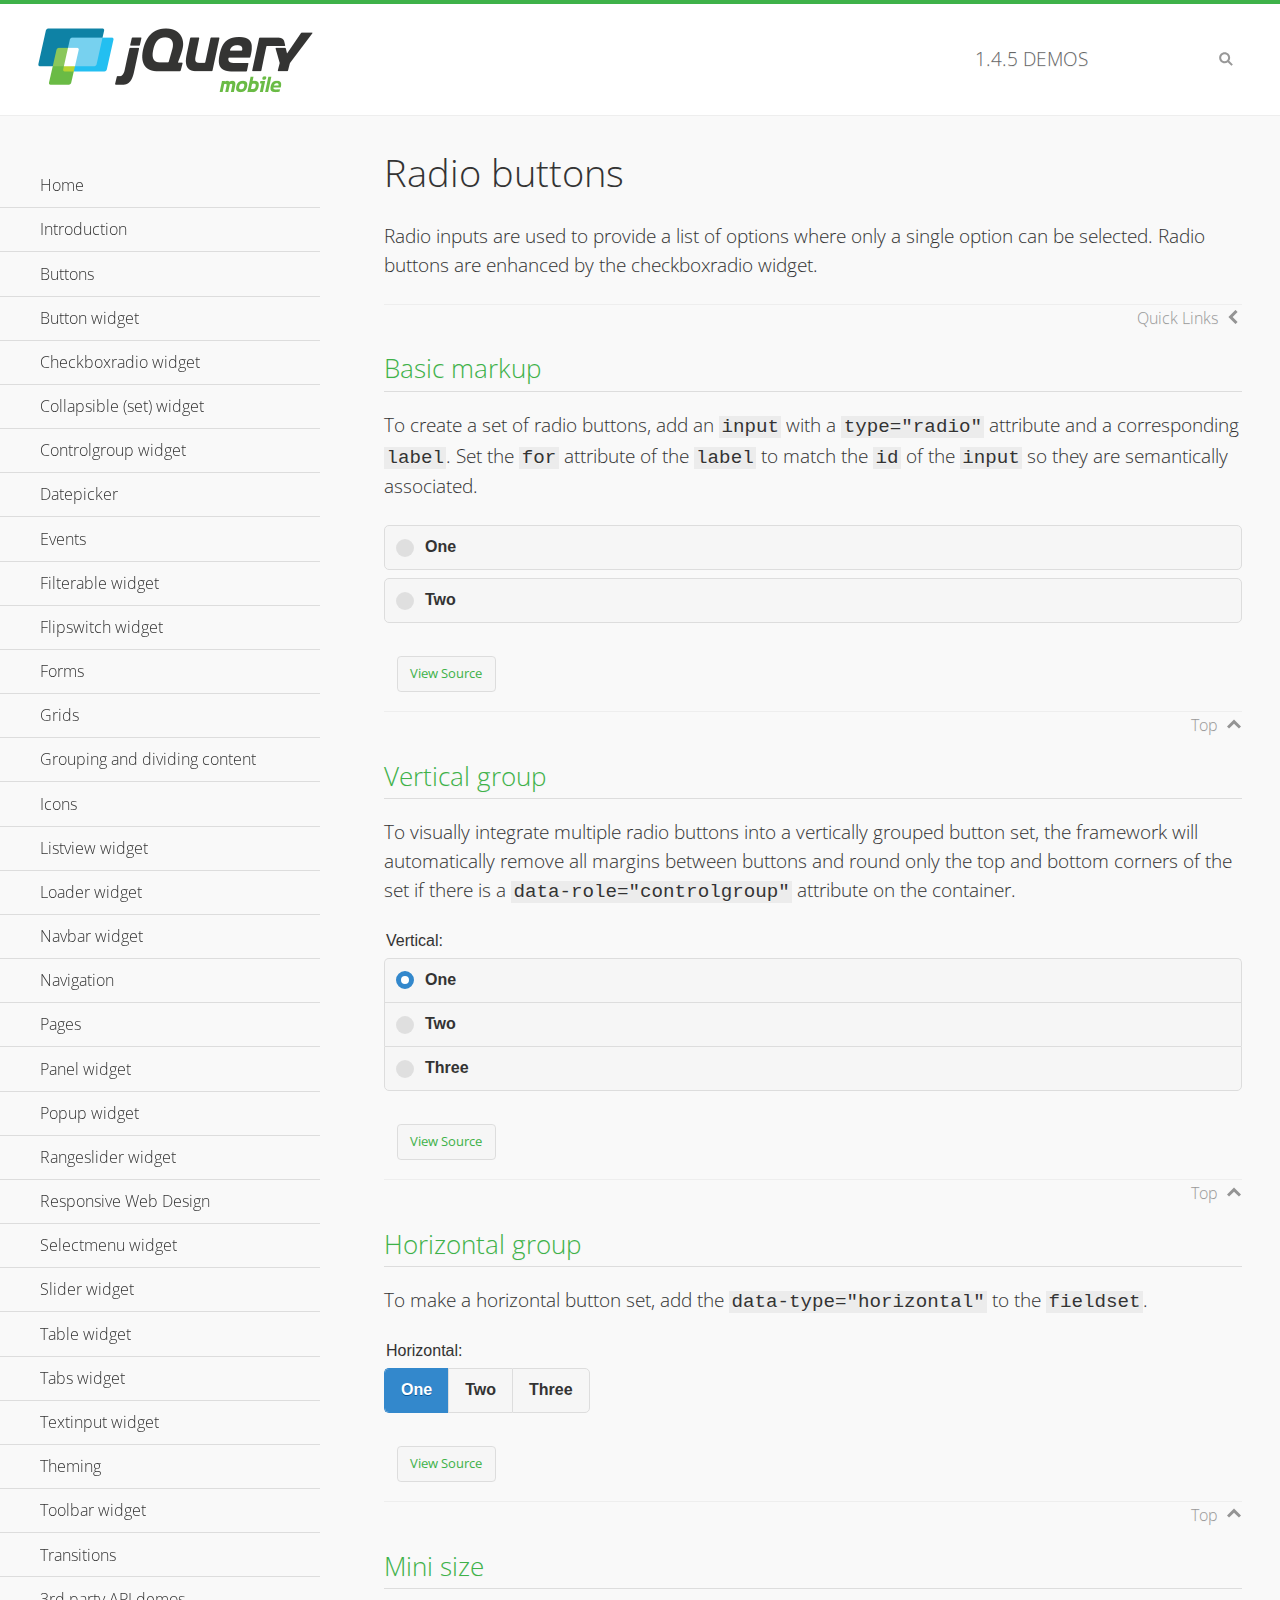
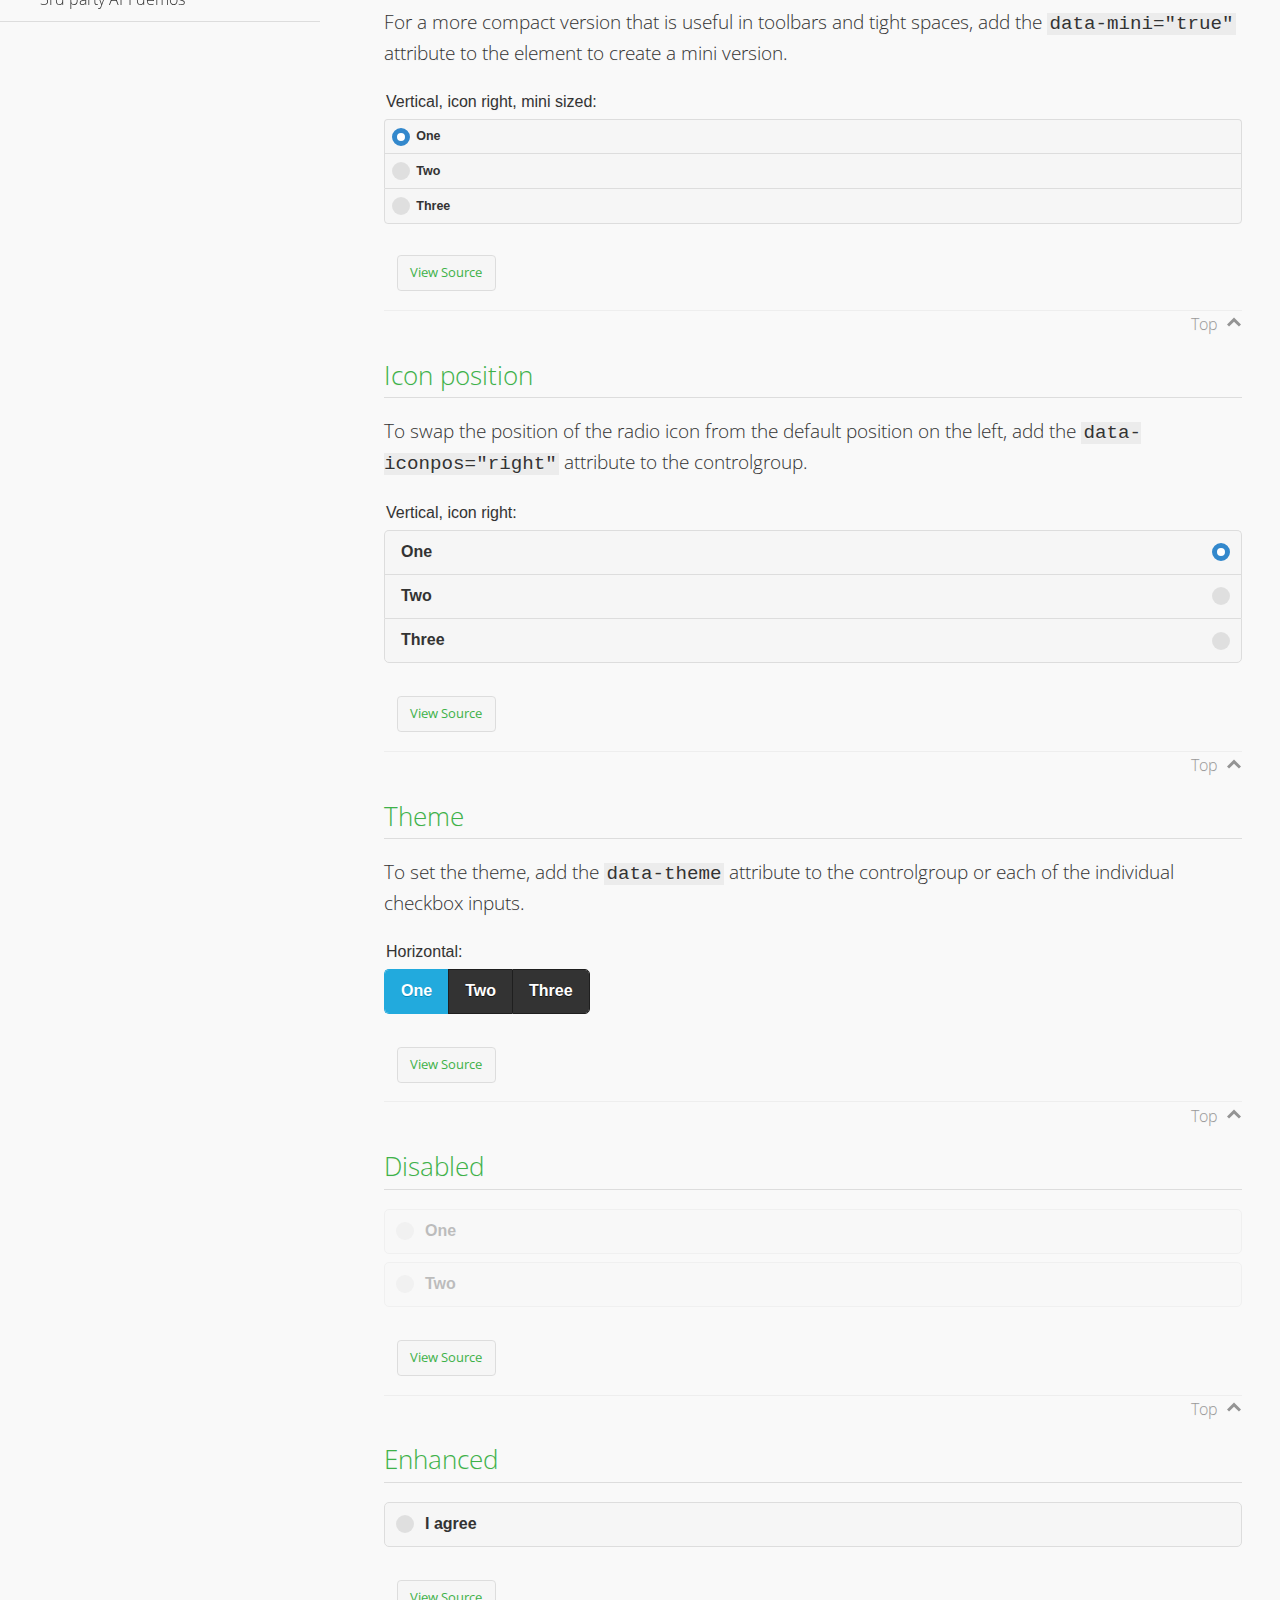
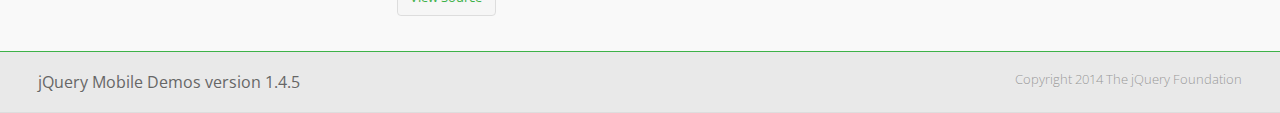
<file: Snakis/Snakis/demos/checkboxradio-radio/index.html>
<!DOCTYPE html>
<html>
<head>
	<meta charset="utf-8">
	<meta name="viewport" content="width=device-width, initial-scale=1">
	<title>Radio buttons - jQuery Mobile Demos</title>
	<link rel="shortcut icon" href="../favicon.ico">
	<link rel="stylesheet" href="http://fonts.googleapis.com/css?family=Open+Sans:300,400,700">
	<link rel="stylesheet" href="../css/themes/default/jquery.mobile-1.4.5.min.css">
	<link rel="stylesheet" href="../_assets/css/jqm-demos.css">
	<script src="../js/jquery.js"></script>
	<script src="../_assets/js/index.js"></script>
	<script src="../js/jquery.mobile-1.4.5.min.js"></script>
</head>
<body>
<div data-role="page" class="jqm-demos" data-quicklinks="true">

	<div data-role="header" class="jqm-header">
		<h2><a href="../" title="jQuery Mobile Demos home"><img src="../_assets/img/jquery-logo.png" alt="jQuery Mobile"></a></h2>
		<p><span class="jqm-version"></span> Demos</p>
		<a href="#" class="jqm-navmenu-link ui-btn ui-btn-icon-notext ui-corner-all ui-icon-bars ui-nodisc-icon ui-alt-icon ui-btn-left">Menu</a>
		<a href="#" class="jqm-search-link ui-btn ui-btn-icon-notext ui-corner-all ui-icon-search ui-nodisc-icon ui-alt-icon ui-btn-right">Search</a>
	</div><!-- /header -->

	<div role="main" class="ui-content jqm-content">

		<h1>Radio buttons</h1>

		<p>Radio inputs are used to provide a list of options where only a single option can be selected. Radio buttons are enhanced by the checkboxradio widget.</p>

		<h2>Basic markup</h2>

		<p>To create a set of radio buttons, add an <code>input</code> with a <code>type="radio"</code> attribute and a corresponding <code>label</code>. Set the <code>for</code> attribute of the <code>label</code> to match the <code>id</code> of the <code>input</code> so they are semantically associated.</p>

		<div data-demo-html="true">
			<form>
				<label>
					<input type="radio" name="radio-choice-0" id="radio-choice-0a">One
				</label>

				<label for="radio-choice-0b">Two</label>
				<input type="radio" name="radio-choice-0" id="radio-choice-0b" class="custom">
			</form>
		</div><!--/demo-html -->

		<h2>Vertical group</h2>

		<p>To visually integrate multiple radio buttons into a vertically grouped button set, the framework will automatically remove all margins between buttons and round only the top and bottom corners of the set if there is a <code> data-role="controlgroup"</code> attribute on the container.</p>

		<div data-demo-html="true">
			<form>
					<fieldset data-role="controlgroup">
					<legend>Vertical:</legend>
					<input type="radio" name="radio-choice-v-2" id="radio-choice-v-2a" value="on" checked="checked">
					<label for="radio-choice-v-2a">One</label>
					<input type="radio" name="radio-choice-v-2" id="radio-choice-v-2b" value="off">
					<label for="radio-choice-v-2b">Two</label>
					<input type="radio" name="radio-choice-v-2" id="radio-choice-v-2c" value="other">
					<label for="radio-choice-v-2c">Three</label>
				</fieldset>
			</form>
		</div><!--/demo-html -->

		<h2>Horizontal group</h2>

		<p>To make a horizontal button set, add the <code> data-type="horizontal"</code> to the <code>fieldset</code>.</p>

		<div data-demo-html="true">
			<form>
				<fieldset data-role="controlgroup" data-type="horizontal">
					<legend>Horizontal:</legend>
					<input type="radio" name="radio-choice-h-2" id="radio-choice-h-2a" value="on" checked="checked">
					<label for="radio-choice-h-2a">One</label>
					<input type="radio" name="radio-choice-h-2" id="radio-choice-h-2b" value="off">
					<label for="radio-choice-h-2b">Two</label>
					<input type="radio" name="radio-choice-h-2" id="radio-choice-h-2c" value="other">
					<label for="radio-choice-h-2c">Three</label>
				</fieldset>
			</form>
		</div><!--/demo-html -->

		<h2>Mini size</h2>

		<p>For a more compact version that is useful in toolbars and tight spaces, add the <code>data-mini="true"</code> attribute to the element to create a mini version. </p>

		<div data-demo-html="true">
			<form>
				<fieldset data-role="controlgroup" data-mini="true">
					<legend>Vertical, icon right, mini sized:</legend>
					<input type="radio" name="radio-choice-v-6" id="radio-choice-v-6a" value="on" checked="checked">
					<label for="radio-choice-v-6a">One</label>
					<input type="radio" name="radio-choice-v-6" id="radio-choice-v-6b" value="off">
					<label for="radio-choice-v-6b">Two</label>
					<input type="radio" name="radio-choice-v-6" id="radio-choice-v-6c" value="other">
					<label for="radio-choice-v-6c">Three</label>
				</fieldset>
			</form>
		</div><!--/demo-html -->

		<h2>Icon position</h2>

		<p>To swap the position of the radio icon from the default position on the left, add the <code>data-iconpos="right"</code> attribute to the controlgroup.</p>

		<div data-demo-html="true">
			<form>
				<fieldset data-role="controlgroup" data-iconpos="right">
					<legend>Vertical, icon right:</legend>
					<input type="radio" name="radio-choice-w-6" id="radio-choice-w-6a" value="on" checked="checked">
					<label for="radio-choice-w-6a">One</label>
					<input type="radio" name="radio-choice-w-6" id="radio-choice-w-6b" value="off">
					<label for="radio-choice-w-6b">Two</label>
					<input type="radio" name="radio-choice-w-6" id="radio-choice-w-6c" value="other">
					<label for="radio-choice-w-6c">Three</label>
				</fieldset>
			</form>
		</div><!--/demo-html -->

		<h2>Theme</h2>

		<p>To set the theme, add the <code>data-theme</code> attribute to the controlgroup or each of the individual checkbox inputs.</p>

		<div data-demo-html="true">
			<form>
				<fieldset data-role="controlgroup" data-theme="b" data-type="horizontal">
					<legend>Horizontal:</legend>
					<input type="radio" name="radio-choice-t-6" id="radio-choice-t-6a" value="on" checked="checked">
					<label for="radio-choice-t-6a">One</label>
					<input type="radio" name="radio-choice-t-6" id="radio-choice-t-6b" value="off">
					<label for="radio-choice-t-6b">Two</label>
					<input type="radio" name="radio-choice-t-6" id="radio-choice-t-6c" value="other">
					<label for="radio-choice-t-6c">Three</label>
				</fieldset>
			</form>
		</div><!--/demo-html -->

		<h2>Disabled</h2>

		<div data-demo-html="true">
			<form>
				<label>
					<input type="radio" name="radio-choice-7" id="radio-choice-7a" disabled="disabled">One
				</label>
				<label for="radio-choice-7b">Two</label>
				<input type="radio" name="radio-choice-7" id="radio-choice-7b" disabled="disabled">
			</form>
		</div><!--/demo-html -->

		<h2>Enhanced</h2>

		<div data-demo-html="true">
			<div class="ui-radio">
				<label for="radio-enhanced" class="ui-btn ui-corner-all ui-btn-inherit ui-btn-icon-left ui-radio-off">I agree</label>
				<input type="radio" name="radio-enhanced" id="radio-enhanced" data-enhanced="true">
			</div>
		</div><!--/demo-html -->

	</div><!-- /content -->
	    <div data-role="panel" class="jqm-navmenu-panel" data-position="left" data-display="overlay" data-theme="a">
	    	<ul class="jqm-list ui-alt-icon ui-nodisc-icon">
<li data-filtertext="demos homepage" data-icon="home"><a href=".././">Home</a></li>
<li data-filtertext="introduction overview getting started"><a href="../intro/" data-ajax="false">Introduction</a></li>
<li data-filtertext="buttons button markup buttonmarkup method anchor link button element"><a href="../button-markup/" data-ajax="false">Buttons</a></li>
<li data-filtertext="form button widget input button submit reset"><a href="../button/" data-ajax="false">Button widget</a></li>
<li data-role="collapsible" data-enhanced="true" data-collapsed-icon="carat-d" data-expanded-icon="carat-u" data-iconpos="right" data-inset="false" class="ui-collapsible ui-collapsible-themed-content ui-collapsible-collapsed">
	<h3 class="ui-collapsible-heading ui-collapsible-heading-collapsed">
		<a href="#" class="ui-collapsible-heading-toggle ui-btn ui-btn-icon-right ui-btn-inherit ui-icon-carat-d">
		    Checkboxradio widget<span class="ui-collapsible-heading-status"> click to expand contents</span>
		</a>
	</h3>
	<div class="ui-collapsible-content ui-body-inherit ui-collapsible-content-collapsed" aria-hidden="true">
		<ul>
			<li data-filtertext="form checkboxradio widget checkbox input checkboxes controlgroups"><a href="../checkboxradio-checkbox/" data-ajax="false">Checkboxes</a></li>
			<li data-filtertext="form checkboxradio widget radio input radio buttons controlgroups"><a href="../checkboxradio-radio/" data-ajax="false">Radio buttons</a></li>
		</ul>
	</div>
</li>
<li data-role="collapsible" data-enhanced="true" data-collapsed-icon="carat-d" data-expanded-icon="carat-u" data-iconpos="right" data-inset="false" class="ui-collapsible ui-collapsible-themed-content ui-collapsible-collapsed">
	<h3 class="ui-collapsible-heading ui-collapsible-heading-collapsed">
		<a href="#" class="ui-collapsible-heading-toggle ui-btn ui-btn-icon-right ui-btn-inherit ui-icon-carat-d">
			Collapsible (set) widget<span class="ui-collapsible-heading-status"> click to expand contents</span>
		</a>
	</h3>
	<div class="ui-collapsible-content ui-body-inherit ui-collapsible-content-collapsed" aria-hidden="true">
		<ul>
			<li data-filtertext="collapsibles content formatting"><a href="../collapsible/" data-ajax="false">Collapsible</a></li>
			<li data-filtertext="dynamic collapsible set accordion append expand"><a href="../collapsible-dynamic/" data-ajax="false">Dynamic collapsibles</a></li>
			<li data-filtertext="accordions collapsible set widget content formatting grouped collapsibles"><a href="../collapsibleset/" data-ajax="false">Collapsible set</a></li>
		</ul>
	</div>
</li>
<li data-role="collapsible" data-enhanced="true" data-collapsed-icon="carat-d" data-expanded-icon="carat-u" data-iconpos="right" data-inset="false" class="ui-collapsible ui-collapsible-themed-content ui-collapsible-collapsed">
	<h3 class="ui-collapsible-heading ui-collapsible-heading-collapsed">
		<a href="#" class="ui-collapsible-heading-toggle ui-btn ui-btn-icon-right ui-btn-inherit ui-icon-carat-d">
			Controlgroup widget<span class="ui-collapsible-heading-status"> click to expand contents</span>
		</a>
	</h3>
	<div class="ui-collapsible-content ui-body-inherit ui-collapsible-content-collapsed" aria-hidden="true">
		<ul>
			<li data-filtertext="controlgroups selectmenu checkboxradio input grouped buttons horizontal vertical"><a href="../controlgroup/" data-ajax="false">Controlgroup</a></li>
			<li data-filtertext="dynamic controlgroup dynamically add buttons"><a href="../controlgroup-dynamic/" data-ajax="false">Dynamic controlgroups</a></li>
		</ul>
	</div>
</li>
<li data-filtertext="form datepicker widget date input"><a href="../datepicker/" data-ajax="false">Datepicker</a></li>
<li data-role="collapsible" data-enhanced="true" data-collapsed-icon="carat-d" data-expanded-icon="carat-u" data-iconpos="right" data-inset="false" class="ui-collapsible ui-collapsible-themed-content ui-collapsible-collapsed">
	<h3 class="ui-collapsible-heading ui-collapsible-heading-collapsed">
		<a href="#" class="ui-collapsible-heading-toggle ui-btn ui-btn-icon-right ui-btn-inherit ui-icon-carat-d">
			Events<span class="ui-collapsible-heading-status"> click to expand contents</span>
		</a>
	</h3>
	<div class="ui-collapsible-content ui-body-inherit ui-collapsible-content-collapsed" aria-hidden="true">
		<ul>
			<li data-filtertext="swipe to delete list items listviews swipe events"><a href="../swipe-list/" data-ajax="false">Swipe list items</a></li>
			<li data-filtertext="swipe to navigate swipe page navigation swipe events"><a href="../swipe-page/" data-ajax="false">Swipe page navigation</a></li>
		</ul>
	</div>
</li>
<li data-filtertext="filterable filter elements sorting searching listview table"><a href="../filterable/" data-ajax="false">Filterable widget</a></li>
<li data-filtertext="form flipswitch widget flip toggle switch binary select checkbox input"><a href="../flipswitch/" data-ajax="false">Flipswitch widget</a></li>
<li data-role="collapsible" data-enhanced="true" data-collapsed-icon="carat-d" data-expanded-icon="carat-u" data-iconpos="right" data-inset="false" class="ui-collapsible ui-collapsible-themed-content ui-collapsible-collapsed">
	<h3 class="ui-collapsible-heading ui-collapsible-heading-collapsed">
		<a href="#" class="ui-collapsible-heading-toggle ui-btn ui-btn-icon-right ui-btn-inherit ui-icon-carat-d">
			Forms<span class="ui-collapsible-heading-status"> click to expand contents</span>
		</a>
	</h3>
	<div class="ui-collapsible-content ui-body-inherit ui-collapsible-content-collapsed" aria-hidden="true">
		<ul>
			<li data-filtertext="forms text checkbox radio range button submit reset inputs selects textarea slider flipswitch label form elements"><a href="../forms/" data-ajax="false">Forms</a></li>
			<li data-filtertext="form hide labels hidden accessible ui-hidden-accessible forms"><a href="../forms-label-hidden-accessible/" data-ajax="false">Hide labels</a></li>
			<li data-filtertext="form field containers fieldcontain ui-field-contain forms"><a href="../forms-field-contain/" data-ajax="false">Field containers</a></li>
			<li data-filtertext="forms disabled form elements"><a href="../forms-disabled/" data-ajax="false">Forms disabled</a></li>
			<li data-filtertext="forms gallery examples overview forms text checkbox radio range button submit reset inputs selects textarea slider flipswitch label form elements"><a href="../forms-gallery/" data-ajax="false">Forms gallery</a></li>
		</ul>
	</div>
</li>
<li data-role="collapsible" data-enhanced="true" data-collapsed-icon="carat-d" data-expanded-icon="carat-u" data-iconpos="right" data-inset="false" class="ui-collapsible ui-collapsible-themed-content ui-collapsible-collapsed">
	<h3 class="ui-collapsible-heading ui-collapsible-heading-collapsed">
		<a href="#" class="ui-collapsible-heading-toggle ui-btn ui-btn-icon-right ui-btn-inherit ui-icon-carat-d">
			Grids<span class="ui-collapsible-heading-status"> click to expand contents</span>
		</a>
	</h3>
	<div class="ui-collapsible-content ui-body-inherit ui-collapsible-content-collapsed" aria-hidden="true">
		<ul>
			<li data-filtertext="grids columns blocks content formatting rwd responsive css framework"><a href="../grids/" data-ajax="false">Grids</a></li>
			<li data-filtertext="buttons in grids css framework"><a href="../grids-buttons/" data-ajax="false">Buttons in grids</a></li>
			<li data-filtertext="custom responsive grids rwd css framework"><a href="../grids-custom-responsive/" data-ajax="false">Custom responsive grids</a></li>
		</ul>
	</div>
</li>
<li data-filtertext="blocks content formatting sections heading"><a href="../body-bar-classes/" data-ajax="false">Grouping and dividing content</a></li>
<li data-role="collapsible" data-enhanced="true" data-collapsed-icon="carat-d" data-expanded-icon="carat-u" data-iconpos="right" data-inset="false" class="ui-collapsible ui-collapsible-themed-content ui-collapsible-collapsed">
	<h3 class="ui-collapsible-heading ui-collapsible-heading-collapsed">
		<a href="#" class="ui-collapsible-heading-toggle ui-btn ui-btn-icon-right ui-btn-inherit ui-icon-carat-d">
			Icons<span class="ui-collapsible-heading-status"> click to expand contents</span>
		</a>
	</h3>
	<div class="ui-collapsible-content ui-body-inherit ui-collapsible-content-collapsed" aria-hidden="true">
		<ul>
			<li data-filtertext="button icons svg disc alt custom icon position"><a href="../icons/" data-ajax="false">Icons</a></li>
			<li data-filtertext=""><a href="../icons-grunticon/" data-ajax="false">Grunticon loader</a></li>
		</ul>
	</div>
</li>
<li data-role="collapsible" data-enhanced="true" data-collapsed-icon="carat-d" data-expanded-icon="carat-u" data-iconpos="right" data-inset="false" class="ui-collapsible ui-collapsible-themed-content ui-collapsible-collapsed">
	<h3 class="ui-collapsible-heading ui-collapsible-heading-collapsed">
		<a href="#" class="ui-collapsible-heading-toggle ui-btn ui-btn-icon-right ui-btn-inherit ui-icon-carat-d">
			Listview widget<span class="ui-collapsible-heading-status"> click to expand contents</span>
		</a>
	</h3>
	<div class="ui-collapsible-content ui-body-inherit ui-collapsible-content-collapsed" aria-hidden="true">
		<ul>
			<li data-filtertext="listview widget thumbnails icons nested split button collapsible ul ol"><a href="../listview/" data-ajax="false">Listview</a></li>
			<li data-filtertext="autocomplete filterable reveal listview filtertextbeforefilter placeholder"><a href="../listview-autocomplete/" data-ajax="false">Listview autocomplete</a></li>
			<li data-filtertext="autocomplete filterable reveal listview remote data filtertextbeforefilter placeholder"><a href="../listview-autocomplete-remote/" data-ajax="false">Listview autocomplete remote data</a></li>
			<li data-filtertext="autodividers anchor jump scroll linkbars listview lists ul ol"><a href="../listview-autodividers-linkbar/" data-ajax="false">Listview autodividers linkbar</a></li>
			<li data-filtertext="listview autodividers selector autodividersselector lists ul ol"><a href="../listview-autodividers-selector/" data-ajax="false">Listview autodividers selector</a></li>
			<li data-filtertext="listview nested list items"><a href="../listview-nested-lists/" data-ajax="false">Nested Listviews</a></li>
			<li data-filtertext="listview collapsible list items flat"><a href="../listview-collapsible-item-flat/" data-ajax="false">Listview collapsible list items (flat)</a></li>
			<li data-filtertext="listview collapsible list indented"><a href="../listview-collapsible-item-indented/" data-ajax="false">Listview collapsible list items (indented)</a></li>
			<li data-filtertext="grid listview responsive grids responsive listviews lists ul"><a href="../listview-grid/" data-ajax="false">Listview responsive grid</a></li>
		</ul>
	</div>
</li>
<li data-filtertext="loader widget page loading navigation overlay spinner"><a href="../loader/" data-ajax="false">Loader widget</a></li>
<li data-filtertext="navbar widget navmenu toolbars header footer"><a href="../navbar/" data-ajax="false">Navbar widget</a></li>
<li data-role="collapsible" data-enhanced="true" data-collapsed-icon="carat-d" data-expanded-icon="carat-u" data-iconpos="right" data-inset="false" class="ui-collapsible ui-collapsible-themed-content ui-collapsible-collapsed">
	<h3 class="ui-collapsible-heading ui-collapsible-heading-collapsed">
		<a href="#" class="ui-collapsible-heading-toggle ui-btn ui-btn-icon-right ui-btn-inherit ui-icon-carat-d">
			Navigation<span class="ui-collapsible-heading-status"> click to expand contents</span>
		</a>
	</h3>
	<div class="ui-collapsible-content ui-body-inherit ui-collapsible-content-collapsed" aria-hidden="true">
		<ul>
			<li data-filtertext="ajax navigation navigate widget history event method"><a href="../navigation/" data-ajax="false">Navigation</a></li>
			<li data-filtertext="linking pages page links navigation ajax prefetch cache"><a href="../navigation-linking-pages/" data-ajax="false">Linking pages</a></li>
			<!-- <li data-filtertext="php redirect server redirection server-side navigation"><a href="../navigation-php-redirect/" data-ajax="false">PHP redirect demo</a></li>-->
			<li data-filtertext="navigation redirection hash query"><a href="../navigation-hash-processing/" data-ajax="false">Hash processing demo</a></li>
			<li data-filtertext="navigation redirection hash query"><a href="../page-events/" data-ajax="false">Page Navigation Events</a></li>
		</ul>
	</div>
</li>
<li data-role="collapsible" data-enhanced="true" data-collapsed-icon="carat-d" data-expanded-icon="carat-u" data-iconpos="right" data-inset="false" class="ui-collapsible ui-collapsible-themed-content ui-collapsible-collapsed">
	<h3 class="ui-collapsible-heading ui-collapsible-heading-collapsed">
		<a href="#" class="ui-collapsible-heading-toggle ui-btn ui-btn-icon-right ui-btn-inherit ui-icon-carat-d">
			Pages<span class="ui-collapsible-heading-status"> click to expand contents</span>
		</a>
	</h3>
	<div class="ui-collapsible-content ui-body-inherit ui-collapsible-content-collapsed" aria-hidden="true">
		<ul>
			<li data-filtertext="pages page widget ajax navigation"><a href="../pages/" data-ajax="false">Pages</a></li>
			<li data-filtertext="single page"><a href="../pages-single-page/" data-ajax="false">Single page</a></li>
			<li data-filtertext="multipage multi-page page"><a href="../pages-multi-page/" data-ajax="false">Multi-page template</a></li>
			<li data-filtertext="dialog page widget modal popup"><a href="../pages-dialog/" data-ajax="false">Dialog page</a></li>
		</ul>
	</div>
</li>
<li data-role="collapsible" data-enhanced="true" data-collapsed-icon="carat-d" data-expanded-icon="carat-u" data-iconpos="right" data-inset="false" class="ui-collapsible ui-collapsible-themed-content ui-collapsible-collapsed">
	<h3 class="ui-collapsible-heading ui-collapsible-heading-collapsed">
		<a href="#" class="ui-collapsible-heading-toggle ui-btn ui-btn-icon-right ui-btn-inherit ui-icon-carat-d">
			Panel widget<span class="ui-collapsible-heading-status"> click to expand contents</span>
		</a>
	</h3>
	<div class="ui-collapsible-content ui-body-inherit ui-collapsible-content-collapsed" aria-hidden="true">
		<ul>
			<li data-filtertext="panel widget sliding panels reveal push overlay responsive"><a href="../panel/" data-ajax="false">Panel</a></li>
			<li data-filtertext=""><a href="../panel-external/" data-ajax="false">External panels</a></li>
			<li data-filtertext="panel "><a href="../panel-fixed/" data-ajax="false">Fixed panels</a></li>
			<li data-filtertext="panel slide panels sliding panels shadow rwd responsive breakpoint"><a href="../panel-responsive/" data-ajax="false">Panels responsive</a></li>
			<li data-filtertext="panel custom style custom panel width reveal shadow listview panel styling page background wrapper"><a href="../panel-styling/" data-ajax="false">Custom panel style</a></li>
			<li data-filtertext="panel open on swipe"><a href="../panel-swipe-open/" data-ajax="false">Panel open on swipe</a></li>
			<li data-filtertext="panels outside page internal external toolbars"><a href="../panel-external-internal/" data-ajax="false">Panel external and internal</a></li>
		</ul>
	</div>
</li>
<li data-role="collapsible" data-enhanced="true" data-collapsed-icon="carat-d" data-expanded-icon="carat-u" data-iconpos="right" data-inset="false" class="ui-collapsible ui-collapsible-themed-content ui-collapsible-collapsed">
	<h3 class="ui-collapsible-heading ui-collapsible-heading-collapsed">
		<a href="#" class="ui-collapsible-heading-toggle ui-btn ui-btn-icon-right ui-btn-inherit ui-icon-carat-d">
			Popup widget<span class="ui-collapsible-heading-status"> click to expand contents</span>
		</a>
	</h3>
	<div class="ui-collapsible-content ui-body-inherit ui-collapsible-content-collapsed" aria-hidden="true">
		<ul>
			<li data-filtertext="popup widget popups dialog modal transition tooltip lightbox form overlay screen flip pop fade transition"><a href="../popup/" data-ajax="false">Popup</a></li>
			<li data-filtertext="popup alignment position"><a href="../popup-alignment/" data-ajax="false">Popup alignment</a></li>
			<li data-filtertext="popup arrow size popups popover"><a href="../popup-arrow-size/" data-ajax="false">Popup arrow size</a></li>
			<li data-filtertext="dynamic popups popup images lightbox"><a href="../popup-dynamic/" data-ajax="false">Dynamic popups</a></li>
			<li data-filtertext="popups with iframes scaling"><a href="../popup-iframe/" data-ajax="false">Popups with iframes</a></li>
			<li data-filtertext="popup image scaling"><a href="../popup-image-scaling/" data-ajax="false">Popup image scaling</a></li>
			<li data-filtertext="external popup outside multi-page"><a href="../popup-outside-multipage/" data-ajax="false">Popup outside multi-page</a></li>
		</ul>
	</div>
</li>
<li data-filtertext="form rangeslider widget dual sliders dual handle sliders range input"><a href="../rangeslider/" data-ajax="false">Rangeslider widget</a></li>
<li data-filtertext="responsive web design rwd adaptive progressive enhancement PE accessible mobile breakpoints media query media queries"><a href="../rwd/" data-ajax="false">Responsive Web Design</a></li>
<li data-role="collapsible" data-enhanced="true" data-collapsed-icon="carat-d" data-expanded-icon="carat-u" data-iconpos="right" data-inset="false" class="ui-collapsible ui-collapsible-themed-content ui-collapsible-collapsed">
	<h3 class="ui-collapsible-heading ui-collapsible-heading-collapsed">
		<a href="#" class="ui-collapsible-heading-toggle ui-btn ui-btn-icon-right ui-btn-inherit ui-icon-carat-d">
			Selectmenu widget<span class="ui-collapsible-heading-status"> click to expand contents</span>
		</a>
	</h3>
	<div class="ui-collapsible-content ui-body-inherit ui-collapsible-content-collapsed" aria-hidden="true">
		<ul>
			<li data-filtertext="form selectmenu widget select input custom select menu selects"><a href="../selectmenu/" data-ajax="false">Selectmenu</a></li>
			<li data-filtertext="form custom select menu selectmenu widget custom menu option optgroup multiple selects"><a href="../selectmenu-custom/" data-ajax="false">Custom select menu</a></li>
			<li data-filtertext="filterable select filter popup dialog"><a href="../selectmenu-custom-filter/" data-ajax="false">Custom select menu with filter</a></li>
		</ul>
	</div>
</li>
<li data-role="collapsible" data-enhanced="true" data-collapsed-icon="carat-d" data-expanded-icon="carat-u" data-iconpos="right" data-inset="false" class="ui-collapsible ui-collapsible-themed-content ui-collapsible-collapsed">
	<h3 class="ui-collapsible-heading ui-collapsible-heading-collapsed">
		<a href="#" class="ui-collapsible-heading-toggle ui-btn ui-btn-icon-right ui-btn-inherit ui-icon-carat-d">
			Slider widget<span class="ui-collapsible-heading-status"> click to expand contents</span>
		</a>
	</h3>
	<div class="ui-collapsible-content ui-body-inherit ui-collapsible-content-collapsed" aria-hidden="true">
		<ul>
			<li data-filtertext="form slider widget range input single sliders"><a href="../slider/" data-ajax="false">Slider</a></li>
			<li data-filtertext="form slider widget flipswitch slider binary select flip toggle switch"><a href="../slider-flipswitch/" data-ajax="false">Slider flip toggle switch</a></li>
			<li data-filtertext="form slider tooltip handle value input range sliders"><a href="../slider-tooltip/" data-ajax="false">Slider tooltip</a></li>
		</ul>
	</div>
</li>
<li data-role="collapsible" data-enhanced="true" data-collapsed-icon="carat-d" data-expanded-icon="carat-u" data-iconpos="right" data-inset="false" class="ui-collapsible ui-collapsible-themed-content ui-collapsible-collapsed">
	<h3 class="ui-collapsible-heading ui-collapsible-heading-collapsed">
		<a href="#" class="ui-collapsible-heading-toggle ui-btn ui-btn-icon-right ui-btn-inherit ui-icon-carat-d">
			Table widget<span class="ui-collapsible-heading-status"> click to expand contents</span>
		</a>
	</h3>
	<div class="ui-collapsible-content ui-body-inherit ui-collapsible-content-collapsed" aria-hidden="true">
		<ul>
			<li data-filtertext="table widget reflow column toggle th td responsive tables rwd hide show tabular"><a href="../table-column-toggle/" data-ajax="false">Table Column Toggle</a></li>
			<li data-filtertext="table column toggle phone comparison demo"><a href="../table-column-toggle-example/" data-ajax="false">Table Column Toggle demo</a></li>
			<li data-filtertext="responsive tables table column toggle heading groups rwd breakpoint"><a href="../table-column-toggle-heading-groups/" data-ajax="false">Table Column Toggle heading groups</a></li>
			<li data-filtertext="responsive tables table column toggle hide rwd breakpoint customization options"><a href="../table-column-toggle-options/" data-ajax="false">Table Column Toggle options</a></li>
			<li data-filtertext="table reflow th td responsive rwd columns tabular"><a href="../table-reflow/" data-ajax="false">Table Reflow</a></li>
			<li data-filtertext="responsive tables table reflow heading groups rwd breakpoint"><a href="../table-reflow-heading-groups/" data-ajax="false">Table Reflow heading groups</a></li>
			<li data-filtertext="responsive tables table reflow stripes strokes table style"><a href="../table-reflow-stripes-strokes/" data-ajax="false">Table Reflow stripes and strokes</a></li>
			<li data-filtertext="responsive tables table reflow stack custom styles"><a href="../table-reflow-styling/" data-ajax="false">Table Reflow custom styles</a></li>
		</ul>
	</div>
</li>
<li data-filtertext="ui tabs widget"><a href="../tabs/" data-ajax="false">Tabs widget</a></li>
<li data-filtertext="form textinput widget text input textarea number date time tel email file color password"><a href="../textinput/" data-ajax="false">Textinput widget</a></li>
<li data-role="collapsible" data-enhanced="true" data-collapsed-icon="carat-d" data-expanded-icon="carat-u" data-iconpos="right" data-inset="false" class="ui-collapsible ui-collapsible-themed-content ui-collapsible-collapsed">
	<h3 class="ui-collapsible-heading ui-collapsible-heading-collapsed">
		<a href="#" class="ui-collapsible-heading-toggle ui-btn ui-btn-icon-right ui-btn-inherit ui-icon-carat-d">
			Theming<span class="ui-collapsible-heading-status"> click to expand contents</span>
		</a>
	</h3>
	<div class="ui-collapsible-content ui-body-inherit ui-collapsible-content-collapsed" aria-hidden="true">
		<ul>
			<li data-filtertext="default theme swatches theming style css"><a href="../theme-default/" data-ajax="false">Default theme</a></li>
			<li data-filtertext="classic theme old theme swatches theming style css"><a href="../theme-classic/" data-ajax="false">Classic theme</a></li>
		</ul>
	</div>
</li>
<li data-role="collapsible" data-enhanced="true" data-collapsed-icon="carat-d" data-expanded-icon="carat-u" data-iconpos="right" data-inset="false" class="ui-collapsible ui-collapsible-themed-content ui-collapsible-collapsed">
	<h3 class="ui-collapsible-heading ui-collapsible-heading-collapsed">
		<a href="#" class="ui-collapsible-heading-toggle ui-btn ui-btn-icon-right ui-btn-inherit ui-icon-carat-d">
			Toolbar widget<span class="ui-collapsible-heading-status"> click to expand contents</span>
		</a>
	</h3>
	<div class="ui-collapsible-content ui-body-inherit ui-collapsible-content-collapsed" aria-hidden="true">
		<ul>
			<li data-filtertext="toolbar widget header footer toolbars fixed fullscreen external sections"><a href="../toolbar/" data-ajax="false">Toolbar</a></li>
			<li data-filtertext="dynamic toolbars dynamically add toolbar header footer"><a href="../toolbar-dynamic/" data-ajax="false">Dynamic toolbars</a></li>
			<li data-filtertext="external toolbars header footer"><a href="../toolbar-external/" data-ajax="false">External toolbars</a></li>
			<li data-filtertext="fixed toolbars header footer"><a href="../toolbar-fixed/" data-ajax="false">Fixed toolbars</a></li>
			<li data-filtertext="fixed fullscreen toolbars header footer"><a href="../toolbar-fixed-fullscreen/" data-ajax="false">Fullscreen toolbars</a></li>
			<li data-filtertext="external fixed toolbars header footer"><a href="../toolbar-fixed-external/" data-ajax="false">Fixed external toolbars</a></li>
			<li data-filtertext="external persistent toolbars header footer navbar navmenu"><a href="../toolbar-fixed-persistent/" data-ajax="false">Persistent toolbars</a></li>
			<li data-filtertext="external ajax optimized toolbars persistent toolbars header footer navbar"><a href="../toolbar-fixed-persistent-optimized/" data-ajax="false">Ajax optimized toolbars</a></li>
			<li data-filtertext="form in toolbars header footer"><a href="../toolbar-fixed-forms/" data-ajax="false">Form in toolbar</a></li>
		</ul>
	</div>
</li>
<li data-filtertext="page transitions animated pages popup navigation flip slide fade pop"><a href="../transitions/" data-ajax="false">Transitions</a></li>
<li data-role="collapsible" data-enhanced="true" data-collapsed-icon="carat-d" data-expanded-icon="carat-u" data-iconpos="right" data-inset="false" class="ui-collapsible ui-collapsible-themed-content ui-collapsible-collapsed">
	<h3 class="ui-collapsible-heading ui-collapsible-heading-collapsed">
		<a href="#" class="ui-collapsible-heading-toggle ui-btn ui-btn-icon-right ui-btn-inherit ui-icon-carat-d">
			3rd party API demos<span class="ui-collapsible-heading-status"> click to expand contents</span>
		</a>
	</h3>
	<div class="ui-collapsible-content ui-body-inherit ui-collapsible-content-collapsed" aria-hidden="true">
		<ul>
			<li data-filtertext="backbone requirejs navigation router"><a href="../backbone-requirejs/" data-ajax="false">Backbone RequireJS</a></li>
			<li data-filtertext="google maps geolocation demo"><a href="../map-geolocation/" data-ajax="false">Google Maps geolocation</a></li>
			<li data-filtertext="google maps hybrid"><a href="../map-list-toggle/" data-ajax="false">Google Maps list toggle</a></li>
		</ul>
	</div>
</li>



		     </ul>
		</div><!-- /panel -->


	<div data-role="footer" data-position="fixed" data-tap-toggle="false" class="jqm-footer">
		<p>jQuery Mobile Demos version <span class="jqm-version"></span></p>
		<p>Copyright 2014 The jQuery Foundation</p>
	</div><!-- /footer -->
	<!-- TODO: This should become an external panel so we can add input to markup (unique ID) -->
    <div data-role="panel" class="jqm-search-panel" data-position="right" data-display="overlay" data-theme="a">
		<div class="jqm-search">
			<ul class="jqm-list" data-filter-placeholder="Search demos..." data-filter-reveal="true">
<li data-filtertext="demos homepage" data-icon="home"><a href=".././">Home</a></li>
<li data-filtertext="introduction overview getting started"><a href="../intro/" data-ajax="false">Introduction</a></li>
<li data-filtertext="buttons button markup buttonmarkup method anchor link button element"><a href="../button-markup/" data-ajax="false">Buttons</a></li>
<li data-filtertext="form button widget input button submit reset"><a href="../button/" data-ajax="false">Button widget</a></li>
<li data-role="collapsible" data-enhanced="true" data-collapsed-icon="carat-d" data-expanded-icon="carat-u" data-iconpos="right" data-inset="false" class="ui-collapsible ui-collapsible-themed-content ui-collapsible-collapsed">
	<h3 class="ui-collapsible-heading ui-collapsible-heading-collapsed">
		<a href="#" class="ui-collapsible-heading-toggle ui-btn ui-btn-icon-right ui-btn-inherit ui-icon-carat-d">
		    Checkboxradio widget<span class="ui-collapsible-heading-status"> click to expand contents</span>
		</a>
	</h3>
	<div class="ui-collapsible-content ui-body-inherit ui-collapsible-content-collapsed" aria-hidden="true">
		<ul>
			<li data-filtertext="form checkboxradio widget checkbox input checkboxes controlgroups"><a href="../checkboxradio-checkbox/" data-ajax="false">Checkboxes</a></li>
			<li data-filtertext="form checkboxradio widget radio input radio buttons controlgroups"><a href="../checkboxradio-radio/" data-ajax="false">Radio buttons</a></li>
		</ul>
	</div>
</li>
<li data-role="collapsible" data-enhanced="true" data-collapsed-icon="carat-d" data-expanded-icon="carat-u" data-iconpos="right" data-inset="false" class="ui-collapsible ui-collapsible-themed-content ui-collapsible-collapsed">
	<h3 class="ui-collapsible-heading ui-collapsible-heading-collapsed">
		<a href="#" class="ui-collapsible-heading-toggle ui-btn ui-btn-icon-right ui-btn-inherit ui-icon-carat-d">
			Collapsible (set) widget<span class="ui-collapsible-heading-status"> click to expand contents</span>
		</a>
	</h3>
	<div class="ui-collapsible-content ui-body-inherit ui-collapsible-content-collapsed" aria-hidden="true">
		<ul>
			<li data-filtertext="collapsibles content formatting"><a href="../collapsible/" data-ajax="false">Collapsible</a></li>
			<li data-filtertext="dynamic collapsible set accordion append expand"><a href="../collapsible-dynamic/" data-ajax="false">Dynamic collapsibles</a></li>
			<li data-filtertext="accordions collapsible set widget content formatting grouped collapsibles"><a href="../collapsibleset/" data-ajax="false">Collapsible set</a></li>
		</ul>
	</div>
</li>
<li data-role="collapsible" data-enhanced="true" data-collapsed-icon="carat-d" data-expanded-icon="carat-u" data-iconpos="right" data-inset="false" class="ui-collapsible ui-collapsible-themed-content ui-collapsible-collapsed">
	<h3 class="ui-collapsible-heading ui-collapsible-heading-collapsed">
		<a href="#" class="ui-collapsible-heading-toggle ui-btn ui-btn-icon-right ui-btn-inherit ui-icon-carat-d">
			Controlgroup widget<span class="ui-collapsible-heading-status"> click to expand contents</span>
		</a>
	</h3>
	<div class="ui-collapsible-content ui-body-inherit ui-collapsible-content-collapsed" aria-hidden="true">
		<ul>
			<li data-filtertext="controlgroups selectmenu checkboxradio input grouped buttons horizontal vertical"><a href="../controlgroup/" data-ajax="false">Controlgroup</a></li>
			<li data-filtertext="dynamic controlgroup dynamically add buttons"><a href="../controlgroup-dynamic/" data-ajax="false">Dynamic controlgroups</a></li>
		</ul>
	</div>
</li>
<li data-filtertext="form datepicker widget date input"><a href="../datepicker/" data-ajax="false">Datepicker</a></li>
<li data-role="collapsible" data-enhanced="true" data-collapsed-icon="carat-d" data-expanded-icon="carat-u" data-iconpos="right" data-inset="false" class="ui-collapsible ui-collapsible-themed-content ui-collapsible-collapsed">
	<h3 class="ui-collapsible-heading ui-collapsible-heading-collapsed">
		<a href="#" class="ui-collapsible-heading-toggle ui-btn ui-btn-icon-right ui-btn-inherit ui-icon-carat-d">
			Events<span class="ui-collapsible-heading-status"> click to expand contents</span>
		</a>
	</h3>
	<div class="ui-collapsible-content ui-body-inherit ui-collapsible-content-collapsed" aria-hidden="true">
		<ul>
			<li data-filtertext="swipe to delete list items listviews swipe events"><a href="../swipe-list/" data-ajax="false">Swipe list items</a></li>
			<li data-filtertext="swipe to navigate swipe page navigation swipe events"><a href="../swipe-page/" data-ajax="false">Swipe page navigation</a></li>
		</ul>
	</div>
</li>
<li data-filtertext="filterable filter elements sorting searching listview table"><a href="../filterable/" data-ajax="false">Filterable widget</a></li>
<li data-filtertext="form flipswitch widget flip toggle switch binary select checkbox input"><a href="../flipswitch/" data-ajax="false">Flipswitch widget</a></li>
<li data-role="collapsible" data-enhanced="true" data-collapsed-icon="carat-d" data-expanded-icon="carat-u" data-iconpos="right" data-inset="false" class="ui-collapsible ui-collapsible-themed-content ui-collapsible-collapsed">
	<h3 class="ui-collapsible-heading ui-collapsible-heading-collapsed">
		<a href="#" class="ui-collapsible-heading-toggle ui-btn ui-btn-icon-right ui-btn-inherit ui-icon-carat-d">
			Forms<span class="ui-collapsible-heading-status"> click to expand contents</span>
		</a>
	</h3>
	<div class="ui-collapsible-content ui-body-inherit ui-collapsible-content-collapsed" aria-hidden="true">
		<ul>
			<li data-filtertext="forms text checkbox radio range button submit reset inputs selects textarea slider flipswitch label form elements"><a href="../forms/" data-ajax="false">Forms</a></li>
			<li data-filtertext="form hide labels hidden accessible ui-hidden-accessible forms"><a href="../forms-label-hidden-accessible/" data-ajax="false">Hide labels</a></li>
			<li data-filtertext="form field containers fieldcontain ui-field-contain forms"><a href="../forms-field-contain/" data-ajax="false">Field containers</a></li>
			<li data-filtertext="forms disabled form elements"><a href="../forms-disabled/" data-ajax="false">Forms disabled</a></li>
			<li data-filtertext="forms gallery examples overview forms text checkbox radio range button submit reset inputs selects textarea slider flipswitch label form elements"><a href="../forms-gallery/" data-ajax="false">Forms gallery</a></li>
		</ul>
	</div>
</li>
<li data-role="collapsible" data-enhanced="true" data-collapsed-icon="carat-d" data-expanded-icon="carat-u" data-iconpos="right" data-inset="false" class="ui-collapsible ui-collapsible-themed-content ui-collapsible-collapsed">
	<h3 class="ui-collapsible-heading ui-collapsible-heading-collapsed">
		<a href="#" class="ui-collapsible-heading-toggle ui-btn ui-btn-icon-right ui-btn-inherit ui-icon-carat-d">
			Grids<span class="ui-collapsible-heading-status"> click to expand contents</span>
		</a>
	</h3>
	<div class="ui-collapsible-content ui-body-inherit ui-collapsible-content-collapsed" aria-hidden="true">
		<ul>
			<li data-filtertext="grids columns blocks content formatting rwd responsive css framework"><a href="../grids/" data-ajax="false">Grids</a></li>
			<li data-filtertext="buttons in grids css framework"><a href="../grids-buttons/" data-ajax="false">Buttons in grids</a></li>
			<li data-filtertext="custom responsive grids rwd css framework"><a href="../grids-custom-responsive/" data-ajax="false">Custom responsive grids</a></li>
		</ul>
	</div>
</li>
<li data-filtertext="blocks content formatting sections heading"><a href="../body-bar-classes/" data-ajax="false">Grouping and dividing content</a></li>
<li data-role="collapsible" data-enhanced="true" data-collapsed-icon="carat-d" data-expanded-icon="carat-u" data-iconpos="right" data-inset="false" class="ui-collapsible ui-collapsible-themed-content ui-collapsible-collapsed">
	<h3 class="ui-collapsible-heading ui-collapsible-heading-collapsed">
		<a href="#" class="ui-collapsible-heading-toggle ui-btn ui-btn-icon-right ui-btn-inherit ui-icon-carat-d">
			Icons<span class="ui-collapsible-heading-status"> click to expand contents</span>
		</a>
	</h3>
	<div class="ui-collapsible-content ui-body-inherit ui-collapsible-content-collapsed" aria-hidden="true">
		<ul>
			<li data-filtertext="button icons svg disc alt custom icon position"><a href="../icons/" data-ajax="false">Icons</a></li>
			<li data-filtertext=""><a href="../icons-grunticon/" data-ajax="false">Grunticon loader</a></li>
		</ul>
	</div>
</li>
<li data-role="collapsible" data-enhanced="true" data-collapsed-icon="carat-d" data-expanded-icon="carat-u" data-iconpos="right" data-inset="false" class="ui-collapsible ui-collapsible-themed-content ui-collapsible-collapsed">
	<h3 class="ui-collapsible-heading ui-collapsible-heading-collapsed">
		<a href="#" class="ui-collapsible-heading-toggle ui-btn ui-btn-icon-right ui-btn-inherit ui-icon-carat-d">
			Listview widget<span class="ui-collapsible-heading-status"> click to expand contents</span>
		</a>
	</h3>
	<div class="ui-collapsible-content ui-body-inherit ui-collapsible-content-collapsed" aria-hidden="true">
		<ul>
			<li data-filtertext="listview widget thumbnails icons nested split button collapsible ul ol"><a href="../listview/" data-ajax="false">Listview</a></li>
			<li data-filtertext="autocomplete filterable reveal listview filtertextbeforefilter placeholder"><a href="../listview-autocomplete/" data-ajax="false">Listview autocomplete</a></li>
			<li data-filtertext="autocomplete filterable reveal listview remote data filtertextbeforefilter placeholder"><a href="../listview-autocomplete-remote/" data-ajax="false">Listview autocomplete remote data</a></li>
			<li data-filtertext="autodividers anchor jump scroll linkbars listview lists ul ol"><a href="../listview-autodividers-linkbar/" data-ajax="false">Listview autodividers linkbar</a></li>
			<li data-filtertext="listview autodividers selector autodividersselector lists ul ol"><a href="../listview-autodividers-selector/" data-ajax="false">Listview autodividers selector</a></li>
			<li data-filtertext="listview nested list items"><a href="../listview-nested-lists/" data-ajax="false">Nested Listviews</a></li>
			<li data-filtertext="listview collapsible list items flat"><a href="../listview-collapsible-item-flat/" data-ajax="false">Listview collapsible list items (flat)</a></li>
			<li data-filtertext="listview collapsible list indented"><a href="../listview-collapsible-item-indented/" data-ajax="false">Listview collapsible list items (indented)</a></li>
			<li data-filtertext="grid listview responsive grids responsive listviews lists ul"><a href="../listview-grid/" data-ajax="false">Listview responsive grid</a></li>
		</ul>
	</div>
</li>
<li data-filtertext="loader widget page loading navigation overlay spinner"><a href="../loader/" data-ajax="false">Loader widget</a></li>
<li data-filtertext="navbar widget navmenu toolbars header footer"><a href="../navbar/" data-ajax="false">Navbar widget</a></li>
<li data-role="collapsible" data-enhanced="true" data-collapsed-icon="carat-d" data-expanded-icon="carat-u" data-iconpos="right" data-inset="false" class="ui-collapsible ui-collapsible-themed-content ui-collapsible-collapsed">
	<h3 class="ui-collapsible-heading ui-collapsible-heading-collapsed">
		<a href="#" class="ui-collapsible-heading-toggle ui-btn ui-btn-icon-right ui-btn-inherit ui-icon-carat-d">
			Navigation<span class="ui-collapsible-heading-status"> click to expand contents</span>
		</a>
	</h3>
	<div class="ui-collapsible-content ui-body-inherit ui-collapsible-content-collapsed" aria-hidden="true">
		<ul>
			<li data-filtertext="ajax navigation navigate widget history event method"><a href="../navigation/" data-ajax="false">Navigation</a></li>
			<li data-filtertext="linking pages page links navigation ajax prefetch cache"><a href="../navigation-linking-pages/" data-ajax="false">Linking pages</a></li>
			<!-- <li data-filtertext="php redirect server redirection server-side navigation"><a href="../navigation-php-redirect/" data-ajax="false">PHP redirect demo</a></li>-->
			<li data-filtertext="navigation redirection hash query"><a href="../navigation-hash-processing/" data-ajax="false">Hash processing demo</a></li>
			<li data-filtertext="navigation redirection hash query"><a href="../page-events/" data-ajax="false">Page Navigation Events</a></li>
		</ul>
	</div>
</li>
<li data-role="collapsible" data-enhanced="true" data-collapsed-icon="carat-d" data-expanded-icon="carat-u" data-iconpos="right" data-inset="false" class="ui-collapsible ui-collapsible-themed-content ui-collapsible-collapsed">
	<h3 class="ui-collapsible-heading ui-collapsible-heading-collapsed">
		<a href="#" class="ui-collapsible-heading-toggle ui-btn ui-btn-icon-right ui-btn-inherit ui-icon-carat-d">
			Pages<span class="ui-collapsible-heading-status"> click to expand contents</span>
		</a>
	</h3>
	<div class="ui-collapsible-content ui-body-inherit ui-collapsible-content-collapsed" aria-hidden="true">
		<ul>
			<li data-filtertext="pages page widget ajax navigation"><a href="../pages/" data-ajax="false">Pages</a></li>
			<li data-filtertext="single page"><a href="../pages-single-page/" data-ajax="false">Single page</a></li>
			<li data-filtertext="multipage multi-page page"><a href="../pages-multi-page/" data-ajax="false">Multi-page template</a></li>
			<li data-filtertext="dialog page widget modal popup"><a href="../pages-dialog/" data-ajax="false">Dialog page</a></li>
		</ul>
	</div>
</li>
<li data-role="collapsible" data-enhanced="true" data-collapsed-icon="carat-d" data-expanded-icon="carat-u" data-iconpos="right" data-inset="false" class="ui-collapsible ui-collapsible-themed-content ui-collapsible-collapsed">
	<h3 class="ui-collapsible-heading ui-collapsible-heading-collapsed">
		<a href="#" class="ui-collapsible-heading-toggle ui-btn ui-btn-icon-right ui-btn-inherit ui-icon-carat-d">
			Panel widget<span class="ui-collapsible-heading-status"> click to expand contents</span>
		</a>
	</h3>
	<div class="ui-collapsible-content ui-body-inherit ui-collapsible-content-collapsed" aria-hidden="true">
		<ul>
			<li data-filtertext="panel widget sliding panels reveal push overlay responsive"><a href="../panel/" data-ajax="false">Panel</a></li>
			<li data-filtertext=""><a href="../panel-external/" data-ajax="false">External panels</a></li>
			<li data-filtertext="panel "><a href="../panel-fixed/" data-ajax="false">Fixed panels</a></li>
			<li data-filtertext="panel slide panels sliding panels shadow rwd responsive breakpoint"><a href="../panel-responsive/" data-ajax="false">Panels responsive</a></li>
			<li data-filtertext="panel custom style custom panel width reveal shadow listview panel styling page background wrapper"><a href="../panel-styling/" data-ajax="false">Custom panel style</a></li>
			<li data-filtertext="panel open on swipe"><a href="../panel-swipe-open/" data-ajax="false">Panel open on swipe</a></li>
			<li data-filtertext="panels outside page internal external toolbars"><a href="../panel-external-internal/" data-ajax="false">Panel external and internal</a></li>
		</ul>
	</div>
</li>
<li data-role="collapsible" data-enhanced="true" data-collapsed-icon="carat-d" data-expanded-icon="carat-u" data-iconpos="right" data-inset="false" class="ui-collapsible ui-collapsible-themed-content ui-collapsible-collapsed">
	<h3 class="ui-collapsible-heading ui-collapsible-heading-collapsed">
		<a href="#" class="ui-collapsible-heading-toggle ui-btn ui-btn-icon-right ui-btn-inherit ui-icon-carat-d">
			Popup widget<span class="ui-collapsible-heading-status"> click to expand contents</span>
		</a>
	</h3>
	<div class="ui-collapsible-content ui-body-inherit ui-collapsible-content-collapsed" aria-hidden="true">
		<ul>
			<li data-filtertext="popup widget popups dialog modal transition tooltip lightbox form overlay screen flip pop fade transition"><a href="../popup/" data-ajax="false">Popup</a></li>
			<li data-filtertext="popup alignment position"><a href="../popup-alignment/" data-ajax="false">Popup alignment</a></li>
			<li data-filtertext="popup arrow size popups popover"><a href="../popup-arrow-size/" data-ajax="false">Popup arrow size</a></li>
			<li data-filtertext="dynamic popups popup images lightbox"><a href="../popup-dynamic/" data-ajax="false">Dynamic popups</a></li>
			<li data-filtertext="popups with iframes scaling"><a href="../popup-iframe/" data-ajax="false">Popups with iframes</a></li>
			<li data-filtertext="popup image scaling"><a href="../popup-image-scaling/" data-ajax="false">Popup image scaling</a></li>
			<li data-filtertext="external popup outside multi-page"><a href="../popup-outside-multipage/" data-ajax="false">Popup outside multi-page</a></li>
		</ul>
	</div>
</li>
<li data-filtertext="form rangeslider widget dual sliders dual handle sliders range input"><a href="../rangeslider/" data-ajax="false">Rangeslider widget</a></li>
<li data-filtertext="responsive web design rwd adaptive progressive enhancement PE accessible mobile breakpoints media query media queries"><a href="../rwd/" data-ajax="false">Responsive Web Design</a></li>
<li data-role="collapsible" data-enhanced="true" data-collapsed-icon="carat-d" data-expanded-icon="carat-u" data-iconpos="right" data-inset="false" class="ui-collapsible ui-collapsible-themed-content ui-collapsible-collapsed">
	<h3 class="ui-collapsible-heading ui-collapsible-heading-collapsed">
		<a href="#" class="ui-collapsible-heading-toggle ui-btn ui-btn-icon-right ui-btn-inherit ui-icon-carat-d">
			Selectmenu widget<span class="ui-collapsible-heading-status"> click to expand contents</span>
		</a>
	</h3>
	<div class="ui-collapsible-content ui-body-inherit ui-collapsible-content-collapsed" aria-hidden="true">
		<ul>
			<li data-filtertext="form selectmenu widget select input custom select menu selects"><a href="../selectmenu/" data-ajax="false">Selectmenu</a></li>
			<li data-filtertext="form custom select menu selectmenu widget custom menu option optgroup multiple selects"><a href="../selectmenu-custom/" data-ajax="false">Custom select menu</a></li>
			<li data-filtertext="filterable select filter popup dialog"><a href="../selectmenu-custom-filter/" data-ajax="false">Custom select menu with filter</a></li>
		</ul>
	</div>
</li>
<li data-role="collapsible" data-enhanced="true" data-collapsed-icon="carat-d" data-expanded-icon="carat-u" data-iconpos="right" data-inset="false" class="ui-collapsible ui-collapsible-themed-content ui-collapsible-collapsed">
	<h3 class="ui-collapsible-heading ui-collapsible-heading-collapsed">
		<a href="#" class="ui-collapsible-heading-toggle ui-btn ui-btn-icon-right ui-btn-inherit ui-icon-carat-d">
			Slider widget<span class="ui-collapsible-heading-status"> click to expand contents</span>
		</a>
	</h3>
	<div class="ui-collapsible-content ui-body-inherit ui-collapsible-content-collapsed" aria-hidden="true">
		<ul>
			<li data-filtertext="form slider widget range input single sliders"><a href="../slider/" data-ajax="false">Slider</a></li>
			<li data-filtertext="form slider widget flipswitch slider binary select flip toggle switch"><a href="../slider-flipswitch/" data-ajax="false">Slider flip toggle switch</a></li>
			<li data-filtertext="form slider tooltip handle value input range sliders"><a href="../slider-tooltip/" data-ajax="false">Slider tooltip</a></li>
		</ul>
	</div>
</li>
<li data-role="collapsible" data-enhanced="true" data-collapsed-icon="carat-d" data-expanded-icon="carat-u" data-iconpos="right" data-inset="false" class="ui-collapsible ui-collapsible-themed-content ui-collapsible-collapsed">
	<h3 class="ui-collapsible-heading ui-collapsible-heading-collapsed">
		<a href="#" class="ui-collapsible-heading-toggle ui-btn ui-btn-icon-right ui-btn-inherit ui-icon-carat-d">
			Table widget<span class="ui-collapsible-heading-status"> click to expand contents</span>
		</a>
	</h3>
	<div class="ui-collapsible-content ui-body-inherit ui-collapsible-content-collapsed" aria-hidden="true">
		<ul>
			<li data-filtertext="table widget reflow column toggle th td responsive tables rwd hide show tabular"><a href="../table-column-toggle/" data-ajax="false">Table Column Toggle</a></li>
			<li data-filtertext="table column toggle phone comparison demo"><a href="../table-column-toggle-example/" data-ajax="false">Table Column Toggle demo</a></li>
			<li data-filtertext="responsive tables table column toggle heading groups rwd breakpoint"><a href="../table-column-toggle-heading-groups/" data-ajax="false">Table Column Toggle heading groups</a></li>
			<li data-filtertext="responsive tables table column toggle hide rwd breakpoint customization options"><a href="../table-column-toggle-options/" data-ajax="false">Table Column Toggle options</a></li>
			<li data-filtertext="table reflow th td responsive rwd columns tabular"><a href="../table-reflow/" data-ajax="false">Table Reflow</a></li>
			<li data-filtertext="responsive tables table reflow heading groups rwd breakpoint"><a href="../table-reflow-heading-groups/" data-ajax="false">Table Reflow heading groups</a></li>
			<li data-filtertext="responsive tables table reflow stripes strokes table style"><a href="../table-reflow-stripes-strokes/" data-ajax="false">Table Reflow stripes and strokes</a></li>
			<li data-filtertext="responsive tables table reflow stack custom styles"><a href="../table-reflow-styling/" data-ajax="false">Table Reflow custom styles</a></li>
		</ul>
	</div>
</li>
<li data-filtertext="ui tabs widget"><a href="../tabs/" data-ajax="false">Tabs widget</a></li>
<li data-filtertext="form textinput widget text input textarea number date time tel email file color password"><a href="../textinput/" data-ajax="false">Textinput widget</a></li>
<li data-role="collapsible" data-enhanced="true" data-collapsed-icon="carat-d" data-expanded-icon="carat-u" data-iconpos="right" data-inset="false" class="ui-collapsible ui-collapsible-themed-content ui-collapsible-collapsed">
	<h3 class="ui-collapsible-heading ui-collapsible-heading-collapsed">
		<a href="#" class="ui-collapsible-heading-toggle ui-btn ui-btn-icon-right ui-btn-inherit ui-icon-carat-d">
			Theming<span class="ui-collapsible-heading-status"> click to expand contents</span>
		</a>
	</h3>
	<div class="ui-collapsible-content ui-body-inherit ui-collapsible-content-collapsed" aria-hidden="true">
		<ul>
			<li data-filtertext="default theme swatches theming style css"><a href="../theme-default/" data-ajax="false">Default theme</a></li>
			<li data-filtertext="classic theme old theme swatches theming style css"><a href="../theme-classic/" data-ajax="false">Classic theme</a></li>
		</ul>
	</div>
</li>
<li data-role="collapsible" data-enhanced="true" data-collapsed-icon="carat-d" data-expanded-icon="carat-u" data-iconpos="right" data-inset="false" class="ui-collapsible ui-collapsible-themed-content ui-collapsible-collapsed">
	<h3 class="ui-collapsible-heading ui-collapsible-heading-collapsed">
		<a href="#" class="ui-collapsible-heading-toggle ui-btn ui-btn-icon-right ui-btn-inherit ui-icon-carat-d">
			Toolbar widget<span class="ui-collapsible-heading-status"> click to expand contents</span>
		</a>
	</h3>
	<div class="ui-collapsible-content ui-body-inherit ui-collapsible-content-collapsed" aria-hidden="true">
		<ul>
			<li data-filtertext="toolbar widget header footer toolbars fixed fullscreen external sections"><a href="../toolbar/" data-ajax="false">Toolbar</a></li>
			<li data-filtertext="dynamic toolbars dynamically add toolbar header footer"><a href="../toolbar-dynamic/" data-ajax="false">Dynamic toolbars</a></li>
			<li data-filtertext="external toolbars header footer"><a href="../toolbar-external/" data-ajax="false">External toolbars</a></li>
			<li data-filtertext="fixed toolbars header footer"><a href="../toolbar-fixed/" data-ajax="false">Fixed toolbars</a></li>
			<li data-filtertext="fixed fullscreen toolbars header footer"><a href="../toolbar-fixed-fullscreen/" data-ajax="false">Fullscreen toolbars</a></li>
			<li data-filtertext="external fixed toolbars header footer"><a href="../toolbar-fixed-external/" data-ajax="false">Fixed external toolbars</a></li>
			<li data-filtertext="external persistent toolbars header footer navbar navmenu"><a href="../toolbar-fixed-persistent/" data-ajax="false">Persistent toolbars</a></li>
			<li data-filtertext="external ajax optimized toolbars persistent toolbars header footer navbar"><a href="../toolbar-fixed-persistent-optimized/" data-ajax="false">Ajax optimized toolbars</a></li>
			<li data-filtertext="form in toolbars header footer"><a href="../toolbar-fixed-forms/" data-ajax="false">Form in toolbar</a></li>
		</ul>
	</div>
</li>
<li data-filtertext="page transitions animated pages popup navigation flip slide fade pop"><a href="../transitions/" data-ajax="false">Transitions</a></li>
<li data-role="collapsible" data-enhanced="true" data-collapsed-icon="carat-d" data-expanded-icon="carat-u" data-iconpos="right" data-inset="false" class="ui-collapsible ui-collapsible-themed-content ui-collapsible-collapsed">
	<h3 class="ui-collapsible-heading ui-collapsible-heading-collapsed">
		<a href="#" class="ui-collapsible-heading-toggle ui-btn ui-btn-icon-right ui-btn-inherit ui-icon-carat-d">
			3rd party API demos<span class="ui-collapsible-heading-status"> click to expand contents</span>
		</a>
	</h3>
	<div class="ui-collapsible-content ui-body-inherit ui-collapsible-content-collapsed" aria-hidden="true">
		<ul>
			<li data-filtertext="backbone requirejs navigation router"><a href="../backbone-requirejs/" data-ajax="false">Backbone RequireJS</a></li>
			<li data-filtertext="google maps geolocation demo"><a href="../map-geolocation/" data-ajax="false">Google Maps geolocation</a></li>
			<li data-filtertext="google maps hybrid"><a href="../map-list-toggle/" data-ajax="false">Google Maps list toggle</a></li>
		</ul>
	</div>
</li>



			</ul>
		</div>
	</div><!-- /panel -->


</div><!-- /page -->

</body>
</html>
</file>
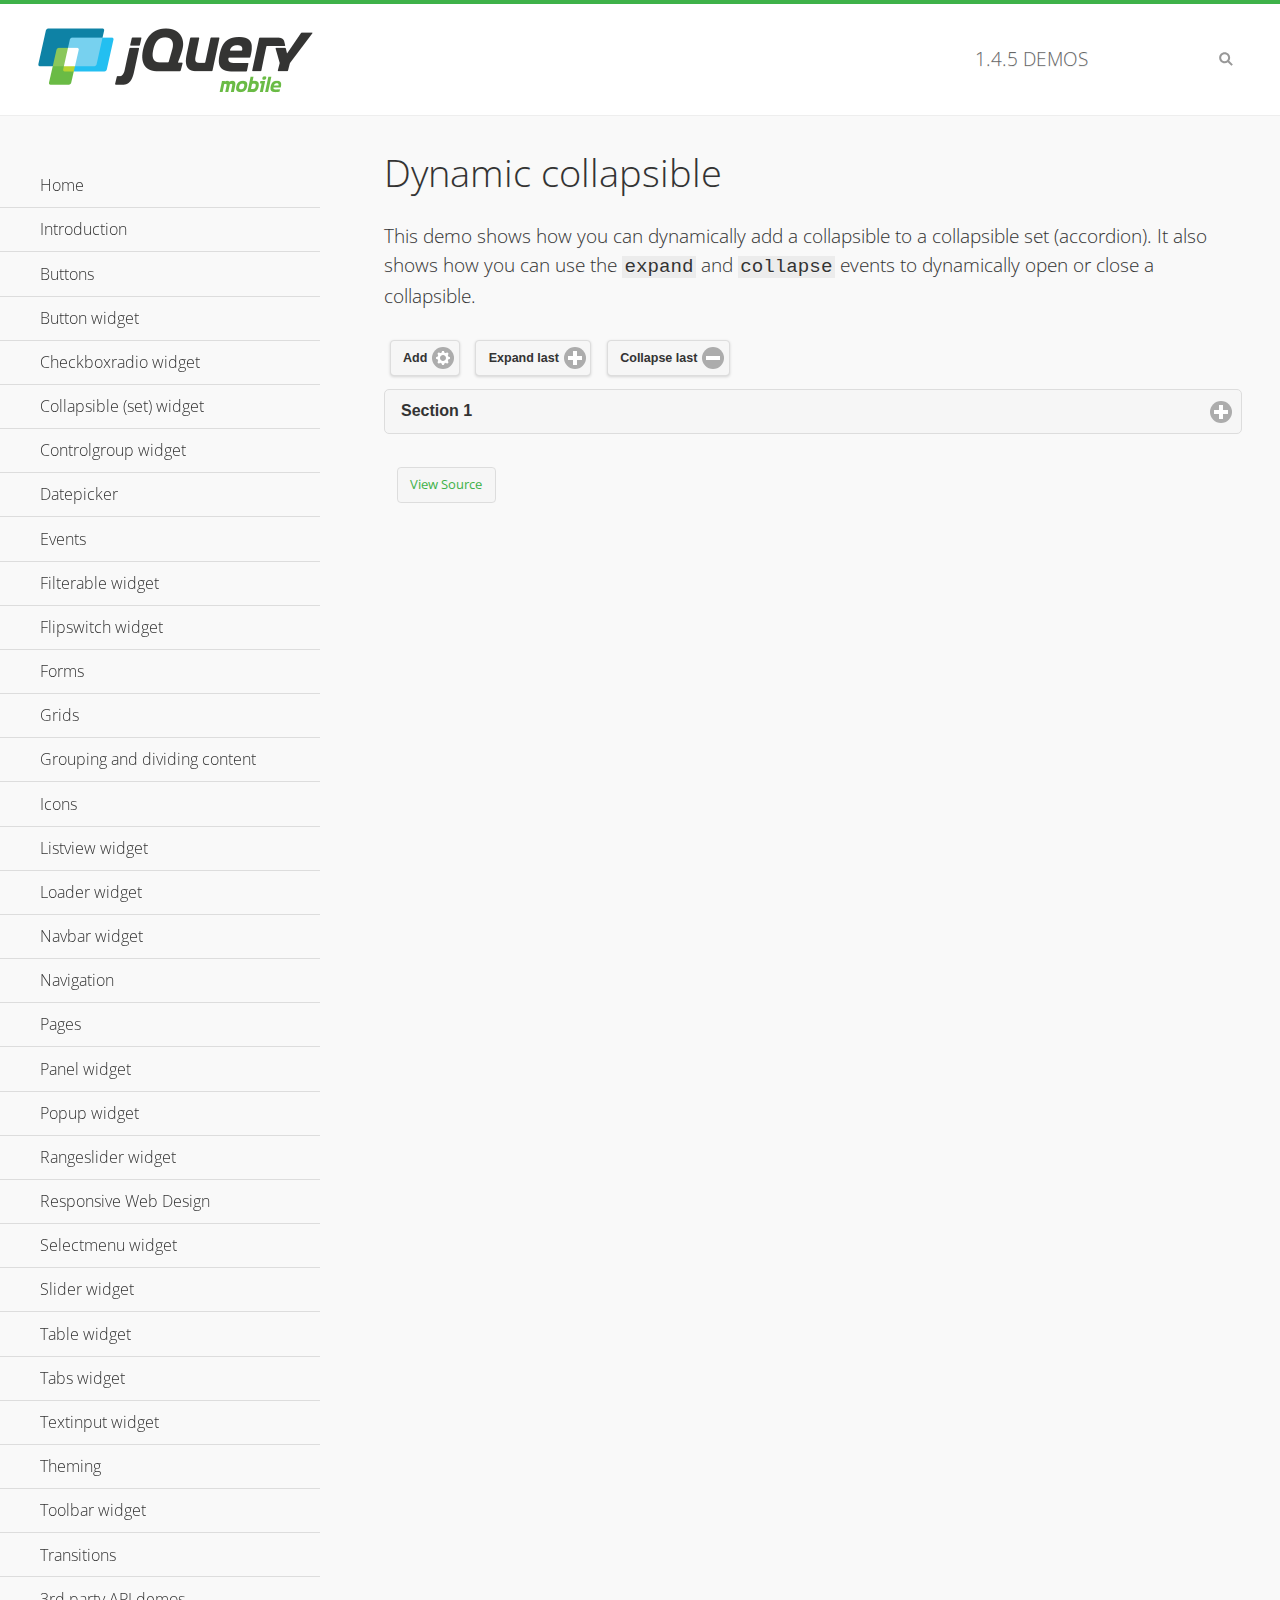
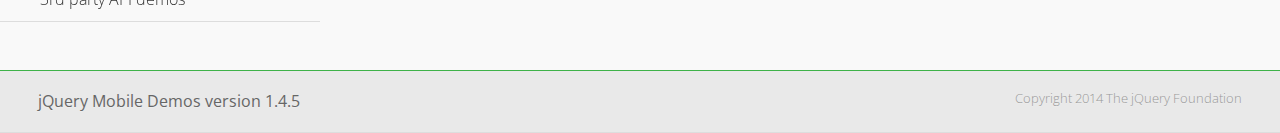
<file: Snakis/Snakis/demos/collapsible-dynamic/index.html>
<!DOCTYPE html>
<html>
<head>
	<meta charset="utf-8">
	<meta name="viewport" content="width=device-width, initial-scale=1">
	<title>Dynamic collapsible - jQuery Mobile Demos</title>
	<link rel="shortcut icon" href="../favicon.ico">
    <link rel="stylesheet" href="http://fonts.googleapis.com/css?family=Open+Sans:300,400,700">
	<link rel="stylesheet" href="../css/themes/default/jquery.mobile-1.4.5.min.css">
	<link rel="stylesheet" href="../_assets/css/jqm-demos.css">
	<script src="../js/jquery.js"></script>
	<script src="../_assets/js/index.js"></script>
	<script src="../js/jquery.mobile-1.4.5.min.js"></script>
	<script>
		$( document ).on( "pagecreate", function() {
			var nextId = 1;

			$("#add").click(function() {
				nextId++;
				var content = "<div data-role='collapsible' id='set" + nextId + "'><h3>Section " + nextId + "</h3><p>I am the collapsible content in a set so this feels like an accordion. I am hidden by default because I have the 'collapsed' state; you need to expand the header to see me.</p></div>";

				$( "#set" ).append( content ).collapsibleset( "refresh" );
			});

			$( "#expand" ).click(function() {
				$("#set").children(":last").collapsible( "expand" );
			});

			$( "#collapse" ).click(function() {
				$( "#set" ).children( ":last" ).collapsible( "collapse" );
			});
		});
	</script>
</head>
<body>
<div data-role="page" class="jqm-demos">

	<div data-role="header" class="jqm-header">
		<h2><a href="../" title="jQuery Mobile Demos home"><img src="../_assets/img/jquery-logo.png" alt="jQuery Mobile"></a></h2>
		<p><span class="jqm-version"></span> Demos</p>
		<a href="#" class="jqm-navmenu-link ui-btn ui-btn-icon-notext ui-corner-all ui-icon-bars ui-nodisc-icon ui-alt-icon ui-btn-left">Menu</a>
		<a href="#" class="jqm-search-link ui-btn ui-btn-icon-notext ui-corner-all ui-icon-search ui-nodisc-icon ui-alt-icon ui-btn-right">Search</a>
	</div><!-- /header -->

	<div role="main" class="ui-content jqm-content">

        <h1>Dynamic collapsible</h1>

        <p>This demo shows how you can dynamically add a collapsible to a collapsible set (accordion). It also shows how you can use the <code>expand</code> and <code>collapse</code> events to dynamically open or close a collapsible.</p>

        <div data-demo-html="true" data-demo-js="true">
            <button type="button" data-icon="gear" data-iconpos="right" data-mini="true" data-inline="true" id="add">Add</button>
            <button type="button" data-icon="plus" data-iconpos="right" data-mini="true" data-inline="true" id="expand">Expand last</button>
            <button type="button" data-icon="minus" data-iconpos="right" data-mini="true" data-inline="true" id="collapse">Collapse last</button>

            <div data-role="collapsibleset" data-content-theme="a" data-iconpos="right" id="set">
                <div data-role="collapsible" id="set1" data-collapsed="true">
                    <h3>Section 1</h3>
                    <p>I'm the collapsible content.</p>
                </div>
            </div>

        </div><!--/demo-html -->

	</div><!-- /content -->
	    <div data-role="panel" class="jqm-navmenu-panel" data-position="left" data-display="overlay" data-theme="a">
	    	<ul class="jqm-list ui-alt-icon ui-nodisc-icon">
<li data-filtertext="demos homepage" data-icon="home"><a href=".././">Home</a></li>
<li data-filtertext="introduction overview getting started"><a href="../intro/" data-ajax="false">Introduction</a></li>
<li data-filtertext="buttons button markup buttonmarkup method anchor link button element"><a href="../button-markup/" data-ajax="false">Buttons</a></li>
<li data-filtertext="form button widget input button submit reset"><a href="../button/" data-ajax="false">Button widget</a></li>
<li data-role="collapsible" data-enhanced="true" data-collapsed-icon="carat-d" data-expanded-icon="carat-u" data-iconpos="right" data-inset="false" class="ui-collapsible ui-collapsible-themed-content ui-collapsible-collapsed">
	<h3 class="ui-collapsible-heading ui-collapsible-heading-collapsed">
		<a href="#" class="ui-collapsible-heading-toggle ui-btn ui-btn-icon-right ui-btn-inherit ui-icon-carat-d">
		    Checkboxradio widget<span class="ui-collapsible-heading-status"> click to expand contents</span>
		</a>
	</h3>
	<div class="ui-collapsible-content ui-body-inherit ui-collapsible-content-collapsed" aria-hidden="true">
		<ul>
			<li data-filtertext="form checkboxradio widget checkbox input checkboxes controlgroups"><a href="../checkboxradio-checkbox/" data-ajax="false">Checkboxes</a></li>
			<li data-filtertext="form checkboxradio widget radio input radio buttons controlgroups"><a href="../checkboxradio-radio/" data-ajax="false">Radio buttons</a></li>
		</ul>
	</div>
</li>
<li data-role="collapsible" data-enhanced="true" data-collapsed-icon="carat-d" data-expanded-icon="carat-u" data-iconpos="right" data-inset="false" class="ui-collapsible ui-collapsible-themed-content ui-collapsible-collapsed">
	<h3 class="ui-collapsible-heading ui-collapsible-heading-collapsed">
		<a href="#" class="ui-collapsible-heading-toggle ui-btn ui-btn-icon-right ui-btn-inherit ui-icon-carat-d">
			Collapsible (set) widget<span class="ui-collapsible-heading-status"> click to expand contents</span>
		</a>
	</h3>
	<div class="ui-collapsible-content ui-body-inherit ui-collapsible-content-collapsed" aria-hidden="true">
		<ul>
			<li data-filtertext="collapsibles content formatting"><a href="../collapsible/" data-ajax="false">Collapsible</a></li>
			<li data-filtertext="dynamic collapsible set accordion append expand"><a href="../collapsible-dynamic/" data-ajax="false">Dynamic collapsibles</a></li>
			<li data-filtertext="accordions collapsible set widget content formatting grouped collapsibles"><a href="../collapsibleset/" data-ajax="false">Collapsible set</a></li>
		</ul>
	</div>
</li>
<li data-role="collapsible" data-enhanced="true" data-collapsed-icon="carat-d" data-expanded-icon="carat-u" data-iconpos="right" data-inset="false" class="ui-collapsible ui-collapsible-themed-content ui-collapsible-collapsed">
	<h3 class="ui-collapsible-heading ui-collapsible-heading-collapsed">
		<a href="#" class="ui-collapsible-heading-toggle ui-btn ui-btn-icon-right ui-btn-inherit ui-icon-carat-d">
			Controlgroup widget<span class="ui-collapsible-heading-status"> click to expand contents</span>
		</a>
	</h3>
	<div class="ui-collapsible-content ui-body-inherit ui-collapsible-content-collapsed" aria-hidden="true">
		<ul>
			<li data-filtertext="controlgroups selectmenu checkboxradio input grouped buttons horizontal vertical"><a href="../controlgroup/" data-ajax="false">Controlgroup</a></li>
			<li data-filtertext="dynamic controlgroup dynamically add buttons"><a href="../controlgroup-dynamic/" data-ajax="false">Dynamic controlgroups</a></li>
		</ul>
	</div>
</li>
<li data-filtertext="form datepicker widget date input"><a href="../datepicker/" data-ajax="false">Datepicker</a></li>
<li data-role="collapsible" data-enhanced="true" data-collapsed-icon="carat-d" data-expanded-icon="carat-u" data-iconpos="right" data-inset="false" class="ui-collapsible ui-collapsible-themed-content ui-collapsible-collapsed">
	<h3 class="ui-collapsible-heading ui-collapsible-heading-collapsed">
		<a href="#" class="ui-collapsible-heading-toggle ui-btn ui-btn-icon-right ui-btn-inherit ui-icon-carat-d">
			Events<span class="ui-collapsible-heading-status"> click to expand contents</span>
		</a>
	</h3>
	<div class="ui-collapsible-content ui-body-inherit ui-collapsible-content-collapsed" aria-hidden="true">
		<ul>
			<li data-filtertext="swipe to delete list items listviews swipe events"><a href="../swipe-list/" data-ajax="false">Swipe list items</a></li>
			<li data-filtertext="swipe to navigate swipe page navigation swipe events"><a href="../swipe-page/" data-ajax="false">Swipe page navigation</a></li>
		</ul>
	</div>
</li>
<li data-filtertext="filterable filter elements sorting searching listview table"><a href="../filterable/" data-ajax="false">Filterable widget</a></li>
<li data-filtertext="form flipswitch widget flip toggle switch binary select checkbox input"><a href="../flipswitch/" data-ajax="false">Flipswitch widget</a></li>
<li data-role="collapsible" data-enhanced="true" data-collapsed-icon="carat-d" data-expanded-icon="carat-u" data-iconpos="right" data-inset="false" class="ui-collapsible ui-collapsible-themed-content ui-collapsible-collapsed">
	<h3 class="ui-collapsible-heading ui-collapsible-heading-collapsed">
		<a href="#" class="ui-collapsible-heading-toggle ui-btn ui-btn-icon-right ui-btn-inherit ui-icon-carat-d">
			Forms<span class="ui-collapsible-heading-status"> click to expand contents</span>
		</a>
	</h3>
	<div class="ui-collapsible-content ui-body-inherit ui-collapsible-content-collapsed" aria-hidden="true">
		<ul>
			<li data-filtertext="forms text checkbox radio range button submit reset inputs selects textarea slider flipswitch label form elements"><a href="../forms/" data-ajax="false">Forms</a></li>
			<li data-filtertext="form hide labels hidden accessible ui-hidden-accessible forms"><a href="../forms-label-hidden-accessible/" data-ajax="false">Hide labels</a></li>
			<li data-filtertext="form field containers fieldcontain ui-field-contain forms"><a href="../forms-field-contain/" data-ajax="false">Field containers</a></li>
			<li data-filtertext="forms disabled form elements"><a href="../forms-disabled/" data-ajax="false">Forms disabled</a></li>
			<li data-filtertext="forms gallery examples overview forms text checkbox radio range button submit reset inputs selects textarea slider flipswitch label form elements"><a href="../forms-gallery/" data-ajax="false">Forms gallery</a></li>
		</ul>
	</div>
</li>
<li data-role="collapsible" data-enhanced="true" data-collapsed-icon="carat-d" data-expanded-icon="carat-u" data-iconpos="right" data-inset="false" class="ui-collapsible ui-collapsible-themed-content ui-collapsible-collapsed">
	<h3 class="ui-collapsible-heading ui-collapsible-heading-collapsed">
		<a href="#" class="ui-collapsible-heading-toggle ui-btn ui-btn-icon-right ui-btn-inherit ui-icon-carat-d">
			Grids<span class="ui-collapsible-heading-status"> click to expand contents</span>
		</a>
	</h3>
	<div class="ui-collapsible-content ui-body-inherit ui-collapsible-content-collapsed" aria-hidden="true">
		<ul>
			<li data-filtertext="grids columns blocks content formatting rwd responsive css framework"><a href="../grids/" data-ajax="false">Grids</a></li>
			<li data-filtertext="buttons in grids css framework"><a href="../grids-buttons/" data-ajax="false">Buttons in grids</a></li>
			<li data-filtertext="custom responsive grids rwd css framework"><a href="../grids-custom-responsive/" data-ajax="false">Custom responsive grids</a></li>
		</ul>
	</div>
</li>
<li data-filtertext="blocks content formatting sections heading"><a href="../body-bar-classes/" data-ajax="false">Grouping and dividing content</a></li>
<li data-role="collapsible" data-enhanced="true" data-collapsed-icon="carat-d" data-expanded-icon="carat-u" data-iconpos="right" data-inset="false" class="ui-collapsible ui-collapsible-themed-content ui-collapsible-collapsed">
	<h3 class="ui-collapsible-heading ui-collapsible-heading-collapsed">
		<a href="#" class="ui-collapsible-heading-toggle ui-btn ui-btn-icon-right ui-btn-inherit ui-icon-carat-d">
			Icons<span class="ui-collapsible-heading-status"> click to expand contents</span>
		</a>
	</h3>
	<div class="ui-collapsible-content ui-body-inherit ui-collapsible-content-collapsed" aria-hidden="true">
		<ul>
			<li data-filtertext="button icons svg disc alt custom icon position"><a href="../icons/" data-ajax="false">Icons</a></li>
			<li data-filtertext=""><a href="../icons-grunticon/" data-ajax="false">Grunticon loader</a></li>
		</ul>
	</div>
</li>
<li data-role="collapsible" data-enhanced="true" data-collapsed-icon="carat-d" data-expanded-icon="carat-u" data-iconpos="right" data-inset="false" class="ui-collapsible ui-collapsible-themed-content ui-collapsible-collapsed">
	<h3 class="ui-collapsible-heading ui-collapsible-heading-collapsed">
		<a href="#" class="ui-collapsible-heading-toggle ui-btn ui-btn-icon-right ui-btn-inherit ui-icon-carat-d">
			Listview widget<span class="ui-collapsible-heading-status"> click to expand contents</span>
		</a>
	</h3>
	<div class="ui-collapsible-content ui-body-inherit ui-collapsible-content-collapsed" aria-hidden="true">
		<ul>
			<li data-filtertext="listview widget thumbnails icons nested split button collapsible ul ol"><a href="../listview/" data-ajax="false">Listview</a></li>
			<li data-filtertext="autocomplete filterable reveal listview filtertextbeforefilter placeholder"><a href="../listview-autocomplete/" data-ajax="false">Listview autocomplete</a></li>
			<li data-filtertext="autocomplete filterable reveal listview remote data filtertextbeforefilter placeholder"><a href="../listview-autocomplete-remote/" data-ajax="false">Listview autocomplete remote data</a></li>
			<li data-filtertext="autodividers anchor jump scroll linkbars listview lists ul ol"><a href="../listview-autodividers-linkbar/" data-ajax="false">Listview autodividers linkbar</a></li>
			<li data-filtertext="listview autodividers selector autodividersselector lists ul ol"><a href="../listview-autodividers-selector/" data-ajax="false">Listview autodividers selector</a></li>
			<li data-filtertext="listview nested list items"><a href="../listview-nested-lists/" data-ajax="false">Nested Listviews</a></li>
			<li data-filtertext="listview collapsible list items flat"><a href="../listview-collapsible-item-flat/" data-ajax="false">Listview collapsible list items (flat)</a></li>
			<li data-filtertext="listview collapsible list indented"><a href="../listview-collapsible-item-indented/" data-ajax="false">Listview collapsible list items (indented)</a></li>
			<li data-filtertext="grid listview responsive grids responsive listviews lists ul"><a href="../listview-grid/" data-ajax="false">Listview responsive grid</a></li>
		</ul>
	</div>
</li>
<li data-filtertext="loader widget page loading navigation overlay spinner"><a href="../loader/" data-ajax="false">Loader widget</a></li>
<li data-filtertext="navbar widget navmenu toolbars header footer"><a href="../navbar/" data-ajax="false">Navbar widget</a></li>
<li data-role="collapsible" data-enhanced="true" data-collapsed-icon="carat-d" data-expanded-icon="carat-u" data-iconpos="right" data-inset="false" class="ui-collapsible ui-collapsible-themed-content ui-collapsible-collapsed">
	<h3 class="ui-collapsible-heading ui-collapsible-heading-collapsed">
		<a href="#" class="ui-collapsible-heading-toggle ui-btn ui-btn-icon-right ui-btn-inherit ui-icon-carat-d">
			Navigation<span class="ui-collapsible-heading-status"> click to expand contents</span>
		</a>
	</h3>
	<div class="ui-collapsible-content ui-body-inherit ui-collapsible-content-collapsed" aria-hidden="true">
		<ul>
			<li data-filtertext="ajax navigation navigate widget history event method"><a href="../navigation/" data-ajax="false">Navigation</a></li>
			<li data-filtertext="linking pages page links navigation ajax prefetch cache"><a href="../navigation-linking-pages/" data-ajax="false">Linking pages</a></li>
			<!-- <li data-filtertext="php redirect server redirection server-side navigation"><a href="../navigation-php-redirect/" data-ajax="false">PHP redirect demo</a></li>-->
			<li data-filtertext="navigation redirection hash query"><a href="../navigation-hash-processing/" data-ajax="false">Hash processing demo</a></li>
			<li data-filtertext="navigation redirection hash query"><a href="../page-events/" data-ajax="false">Page Navigation Events</a></li>
		</ul>
	</div>
</li>
<li data-role="collapsible" data-enhanced="true" data-collapsed-icon="carat-d" data-expanded-icon="carat-u" data-iconpos="right" data-inset="false" class="ui-collapsible ui-collapsible-themed-content ui-collapsible-collapsed">
	<h3 class="ui-collapsible-heading ui-collapsible-heading-collapsed">
		<a href="#" class="ui-collapsible-heading-toggle ui-btn ui-btn-icon-right ui-btn-inherit ui-icon-carat-d">
			Pages<span class="ui-collapsible-heading-status"> click to expand contents</span>
		</a>
	</h3>
	<div class="ui-collapsible-content ui-body-inherit ui-collapsible-content-collapsed" aria-hidden="true">
		<ul>
			<li data-filtertext="pages page widget ajax navigation"><a href="../pages/" data-ajax="false">Pages</a></li>
			<li data-filtertext="single page"><a href="../pages-single-page/" data-ajax="false">Single page</a></li>
			<li data-filtertext="multipage multi-page page"><a href="../pages-multi-page/" data-ajax="false">Multi-page template</a></li>
			<li data-filtertext="dialog page widget modal popup"><a href="../pages-dialog/" data-ajax="false">Dialog page</a></li>
		</ul>
	</div>
</li>
<li data-role="collapsible" data-enhanced="true" data-collapsed-icon="carat-d" data-expanded-icon="carat-u" data-iconpos="right" data-inset="false" class="ui-collapsible ui-collapsible-themed-content ui-collapsible-collapsed">
	<h3 class="ui-collapsible-heading ui-collapsible-heading-collapsed">
		<a href="#" class="ui-collapsible-heading-toggle ui-btn ui-btn-icon-right ui-btn-inherit ui-icon-carat-d">
			Panel widget<span class="ui-collapsible-heading-status"> click to expand contents</span>
		</a>
	</h3>
	<div class="ui-collapsible-content ui-body-inherit ui-collapsible-content-collapsed" aria-hidden="true">
		<ul>
			<li data-filtertext="panel widget sliding panels reveal push overlay responsive"><a href="../panel/" data-ajax="false">Panel</a></li>
			<li data-filtertext=""><a href="../panel-external/" data-ajax="false">External panels</a></li>
			<li data-filtertext="panel "><a href="../panel-fixed/" data-ajax="false">Fixed panels</a></li>
			<li data-filtertext="panel slide panels sliding panels shadow rwd responsive breakpoint"><a href="../panel-responsive/" data-ajax="false">Panels responsive</a></li>
			<li data-filtertext="panel custom style custom panel width reveal shadow listview panel styling page background wrapper"><a href="../panel-styling/" data-ajax="false">Custom panel style</a></li>
			<li data-filtertext="panel open on swipe"><a href="../panel-swipe-open/" data-ajax="false">Panel open on swipe</a></li>
			<li data-filtertext="panels outside page internal external toolbars"><a href="../panel-external-internal/" data-ajax="false">Panel external and internal</a></li>
		</ul>
	</div>
</li>
<li data-role="collapsible" data-enhanced="true" data-collapsed-icon="carat-d" data-expanded-icon="carat-u" data-iconpos="right" data-inset="false" class="ui-collapsible ui-collapsible-themed-content ui-collapsible-collapsed">
	<h3 class="ui-collapsible-heading ui-collapsible-heading-collapsed">
		<a href="#" class="ui-collapsible-heading-toggle ui-btn ui-btn-icon-right ui-btn-inherit ui-icon-carat-d">
			Popup widget<span class="ui-collapsible-heading-status"> click to expand contents</span>
		</a>
	</h3>
	<div class="ui-collapsible-content ui-body-inherit ui-collapsible-content-collapsed" aria-hidden="true">
		<ul>
			<li data-filtertext="popup widget popups dialog modal transition tooltip lightbox form overlay screen flip pop fade transition"><a href="../popup/" data-ajax="false">Popup</a></li>
			<li data-filtertext="popup alignment position"><a href="../popup-alignment/" data-ajax="false">Popup alignment</a></li>
			<li data-filtertext="popup arrow size popups popover"><a href="../popup-arrow-size/" data-ajax="false">Popup arrow size</a></li>
			<li data-filtertext="dynamic popups popup images lightbox"><a href="../popup-dynamic/" data-ajax="false">Dynamic popups</a></li>
			<li data-filtertext="popups with iframes scaling"><a href="../popup-iframe/" data-ajax="false">Popups with iframes</a></li>
			<li data-filtertext="popup image scaling"><a href="../popup-image-scaling/" data-ajax="false">Popup image scaling</a></li>
			<li data-filtertext="external popup outside multi-page"><a href="../popup-outside-multipage/" data-ajax="false">Popup outside multi-page</a></li>
		</ul>
	</div>
</li>
<li data-filtertext="form rangeslider widget dual sliders dual handle sliders range input"><a href="../rangeslider/" data-ajax="false">Rangeslider widget</a></li>
<li data-filtertext="responsive web design rwd adaptive progressive enhancement PE accessible mobile breakpoints media query media queries"><a href="../rwd/" data-ajax="false">Responsive Web Design</a></li>
<li data-role="collapsible" data-enhanced="true" data-collapsed-icon="carat-d" data-expanded-icon="carat-u" data-iconpos="right" data-inset="false" class="ui-collapsible ui-collapsible-themed-content ui-collapsible-collapsed">
	<h3 class="ui-collapsible-heading ui-collapsible-heading-collapsed">
		<a href="#" class="ui-collapsible-heading-toggle ui-btn ui-btn-icon-right ui-btn-inherit ui-icon-carat-d">
			Selectmenu widget<span class="ui-collapsible-heading-status"> click to expand contents</span>
		</a>
	</h3>
	<div class="ui-collapsible-content ui-body-inherit ui-collapsible-content-collapsed" aria-hidden="true">
		<ul>
			<li data-filtertext="form selectmenu widget select input custom select menu selects"><a href="../selectmenu/" data-ajax="false">Selectmenu</a></li>
			<li data-filtertext="form custom select menu selectmenu widget custom menu option optgroup multiple selects"><a href="../selectmenu-custom/" data-ajax="false">Custom select menu</a></li>
			<li data-filtertext="filterable select filter popup dialog"><a href="../selectmenu-custom-filter/" data-ajax="false">Custom select menu with filter</a></li>
		</ul>
	</div>
</li>
<li data-role="collapsible" data-enhanced="true" data-collapsed-icon="carat-d" data-expanded-icon="carat-u" data-iconpos="right" data-inset="false" class="ui-collapsible ui-collapsible-themed-content ui-collapsible-collapsed">
	<h3 class="ui-collapsible-heading ui-collapsible-heading-collapsed">
		<a href="#" class="ui-collapsible-heading-toggle ui-btn ui-btn-icon-right ui-btn-inherit ui-icon-carat-d">
			Slider widget<span class="ui-collapsible-heading-status"> click to expand contents</span>
		</a>
	</h3>
	<div class="ui-collapsible-content ui-body-inherit ui-collapsible-content-collapsed" aria-hidden="true">
		<ul>
			<li data-filtertext="form slider widget range input single sliders"><a href="../slider/" data-ajax="false">Slider</a></li>
			<li data-filtertext="form slider widget flipswitch slider binary select flip toggle switch"><a href="../slider-flipswitch/" data-ajax="false">Slider flip toggle switch</a></li>
			<li data-filtertext="form slider tooltip handle value input range sliders"><a href="../slider-tooltip/" data-ajax="false">Slider tooltip</a></li>
		</ul>
	</div>
</li>
<li data-role="collapsible" data-enhanced="true" data-collapsed-icon="carat-d" data-expanded-icon="carat-u" data-iconpos="right" data-inset="false" class="ui-collapsible ui-collapsible-themed-content ui-collapsible-collapsed">
	<h3 class="ui-collapsible-heading ui-collapsible-heading-collapsed">
		<a href="#" class="ui-collapsible-heading-toggle ui-btn ui-btn-icon-right ui-btn-inherit ui-icon-carat-d">
			Table widget<span class="ui-collapsible-heading-status"> click to expand contents</span>
		</a>
	</h3>
	<div class="ui-collapsible-content ui-body-inherit ui-collapsible-content-collapsed" aria-hidden="true">
		<ul>
			<li data-filtertext="table widget reflow column toggle th td responsive tables rwd hide show tabular"><a href="../table-column-toggle/" data-ajax="false">Table Column Toggle</a></li>
			<li data-filtertext="table column toggle phone comparison demo"><a href="../table-column-toggle-example/" data-ajax="false">Table Column Toggle demo</a></li>
			<li data-filtertext="responsive tables table column toggle heading groups rwd breakpoint"><a href="../table-column-toggle-heading-groups/" data-ajax="false">Table Column Toggle heading groups</a></li>
			<li data-filtertext="responsive tables table column toggle hide rwd breakpoint customization options"><a href="../table-column-toggle-options/" data-ajax="false">Table Column Toggle options</a></li>
			<li data-filtertext="table reflow th td responsive rwd columns tabular"><a href="../table-reflow/" data-ajax="false">Table Reflow</a></li>
			<li data-filtertext="responsive tables table reflow heading groups rwd breakpoint"><a href="../table-reflow-heading-groups/" data-ajax="false">Table Reflow heading groups</a></li>
			<li data-filtertext="responsive tables table reflow stripes strokes table style"><a href="../table-reflow-stripes-strokes/" data-ajax="false">Table Reflow stripes and strokes</a></li>
			<li data-filtertext="responsive tables table reflow stack custom styles"><a href="../table-reflow-styling/" data-ajax="false">Table Reflow custom styles</a></li>
		</ul>
	</div>
</li>
<li data-filtertext="ui tabs widget"><a href="../tabs/" data-ajax="false">Tabs widget</a></li>
<li data-filtertext="form textinput widget text input textarea number date time tel email file color password"><a href="../textinput/" data-ajax="false">Textinput widget</a></li>
<li data-role="collapsible" data-enhanced="true" data-collapsed-icon="carat-d" data-expanded-icon="carat-u" data-iconpos="right" data-inset="false" class="ui-collapsible ui-collapsible-themed-content ui-collapsible-collapsed">
	<h3 class="ui-collapsible-heading ui-collapsible-heading-collapsed">
		<a href="#" class="ui-collapsible-heading-toggle ui-btn ui-btn-icon-right ui-btn-inherit ui-icon-carat-d">
			Theming<span class="ui-collapsible-heading-status"> click to expand contents</span>
		</a>
	</h3>
	<div class="ui-collapsible-content ui-body-inherit ui-collapsible-content-collapsed" aria-hidden="true">
		<ul>
			<li data-filtertext="default theme swatches theming style css"><a href="../theme-default/" data-ajax="false">Default theme</a></li>
			<li data-filtertext="classic theme old theme swatches theming style css"><a href="../theme-classic/" data-ajax="false">Classic theme</a></li>
		</ul>
	</div>
</li>
<li data-role="collapsible" data-enhanced="true" data-collapsed-icon="carat-d" data-expanded-icon="carat-u" data-iconpos="right" data-inset="false" class="ui-collapsible ui-collapsible-themed-content ui-collapsible-collapsed">
	<h3 class="ui-collapsible-heading ui-collapsible-heading-collapsed">
		<a href="#" class="ui-collapsible-heading-toggle ui-btn ui-btn-icon-right ui-btn-inherit ui-icon-carat-d">
			Toolbar widget<span class="ui-collapsible-heading-status"> click to expand contents</span>
		</a>
	</h3>
	<div class="ui-collapsible-content ui-body-inherit ui-collapsible-content-collapsed" aria-hidden="true">
		<ul>
			<li data-filtertext="toolbar widget header footer toolbars fixed fullscreen external sections"><a href="../toolbar/" data-ajax="false">Toolbar</a></li>
			<li data-filtertext="dynamic toolbars dynamically add toolbar header footer"><a href="../toolbar-dynamic/" data-ajax="false">Dynamic toolbars</a></li>
			<li data-filtertext="external toolbars header footer"><a href="../toolbar-external/" data-ajax="false">External toolbars</a></li>
			<li data-filtertext="fixed toolbars header footer"><a href="../toolbar-fixed/" data-ajax="false">Fixed toolbars</a></li>
			<li data-filtertext="fixed fullscreen toolbars header footer"><a href="../toolbar-fixed-fullscreen/" data-ajax="false">Fullscreen toolbars</a></li>
			<li data-filtertext="external fixed toolbars header footer"><a href="../toolbar-fixed-external/" data-ajax="false">Fixed external toolbars</a></li>
			<li data-filtertext="external persistent toolbars header footer navbar navmenu"><a href="../toolbar-fixed-persistent/" data-ajax="false">Persistent toolbars</a></li>
			<li data-filtertext="external ajax optimized toolbars persistent toolbars header footer navbar"><a href="../toolbar-fixed-persistent-optimized/" data-ajax="false">Ajax optimized toolbars</a></li>
			<li data-filtertext="form in toolbars header footer"><a href="../toolbar-fixed-forms/" data-ajax="false">Form in toolbar</a></li>
		</ul>
	</div>
</li>
<li data-filtertext="page transitions animated pages popup navigation flip slide fade pop"><a href="../transitions/" data-ajax="false">Transitions</a></li>
<li data-role="collapsible" data-enhanced="true" data-collapsed-icon="carat-d" data-expanded-icon="carat-u" data-iconpos="right" data-inset="false" class="ui-collapsible ui-collapsible-themed-content ui-collapsible-collapsed">
	<h3 class="ui-collapsible-heading ui-collapsible-heading-collapsed">
		<a href="#" class="ui-collapsible-heading-toggle ui-btn ui-btn-icon-right ui-btn-inherit ui-icon-carat-d">
			3rd party API demos<span class="ui-collapsible-heading-status"> click to expand contents</span>
		</a>
	</h3>
	<div class="ui-collapsible-content ui-body-inherit ui-collapsible-content-collapsed" aria-hidden="true">
		<ul>
			<li data-filtertext="backbone requirejs navigation router"><a href="../backbone-requirejs/" data-ajax="false">Backbone RequireJS</a></li>
			<li data-filtertext="google maps geolocation demo"><a href="../map-geolocation/" data-ajax="false">Google Maps geolocation</a></li>
			<li data-filtertext="google maps hybrid"><a href="../map-list-toggle/" data-ajax="false">Google Maps list toggle</a></li>
		</ul>
	</div>
</li>



		     </ul>
		</div><!-- /panel -->


	<div data-role="footer" data-position="fixed" data-tap-toggle="false" class="jqm-footer">
		<p>jQuery Mobile Demos version <span class="jqm-version"></span></p>
		<p>Copyright 2014 The jQuery Foundation</p>
	</div><!-- /footer -->
	<!-- TODO: This should become an external panel so we can add input to markup (unique ID) -->
    <div data-role="panel" class="jqm-search-panel" data-position="right" data-display="overlay" data-theme="a">
		<div class="jqm-search">
			<ul class="jqm-list" data-filter-placeholder="Search demos..." data-filter-reveal="true">
<li data-filtertext="demos homepage" data-icon="home"><a href=".././">Home</a></li>
<li data-filtertext="introduction overview getting started"><a href="../intro/" data-ajax="false">Introduction</a></li>
<li data-filtertext="buttons button markup buttonmarkup method anchor link button element"><a href="../button-markup/" data-ajax="false">Buttons</a></li>
<li data-filtertext="form button widget input button submit reset"><a href="../button/" data-ajax="false">Button widget</a></li>
<li data-role="collapsible" data-enhanced="true" data-collapsed-icon="carat-d" data-expanded-icon="carat-u" data-iconpos="right" data-inset="false" class="ui-collapsible ui-collapsible-themed-content ui-collapsible-collapsed">
	<h3 class="ui-collapsible-heading ui-collapsible-heading-collapsed">
		<a href="#" class="ui-collapsible-heading-toggle ui-btn ui-btn-icon-right ui-btn-inherit ui-icon-carat-d">
		    Checkboxradio widget<span class="ui-collapsible-heading-status"> click to expand contents</span>
		</a>
	</h3>
	<div class="ui-collapsible-content ui-body-inherit ui-collapsible-content-collapsed" aria-hidden="true">
		<ul>
			<li data-filtertext="form checkboxradio widget checkbox input checkboxes controlgroups"><a href="../checkboxradio-checkbox/" data-ajax="false">Checkboxes</a></li>
			<li data-filtertext="form checkboxradio widget radio input radio buttons controlgroups"><a href="../checkboxradio-radio/" data-ajax="false">Radio buttons</a></li>
		</ul>
	</div>
</li>
<li data-role="collapsible" data-enhanced="true" data-collapsed-icon="carat-d" data-expanded-icon="carat-u" data-iconpos="right" data-inset="false" class="ui-collapsible ui-collapsible-themed-content ui-collapsible-collapsed">
	<h3 class="ui-collapsible-heading ui-collapsible-heading-collapsed">
		<a href="#" class="ui-collapsible-heading-toggle ui-btn ui-btn-icon-right ui-btn-inherit ui-icon-carat-d">
			Collapsible (set) widget<span class="ui-collapsible-heading-status"> click to expand contents</span>
		</a>
	</h3>
	<div class="ui-collapsible-content ui-body-inherit ui-collapsible-content-collapsed" aria-hidden="true">
		<ul>
			<li data-filtertext="collapsibles content formatting"><a href="../collapsible/" data-ajax="false">Collapsible</a></li>
			<li data-filtertext="dynamic collapsible set accordion append expand"><a href="../collapsible-dynamic/" data-ajax="false">Dynamic collapsibles</a></li>
			<li data-filtertext="accordions collapsible set widget content formatting grouped collapsibles"><a href="../collapsibleset/" data-ajax="false">Collapsible set</a></li>
		</ul>
	</div>
</li>
<li data-role="collapsible" data-enhanced="true" data-collapsed-icon="carat-d" data-expanded-icon="carat-u" data-iconpos="right" data-inset="false" class="ui-collapsible ui-collapsible-themed-content ui-collapsible-collapsed">
	<h3 class="ui-collapsible-heading ui-collapsible-heading-collapsed">
		<a href="#" class="ui-collapsible-heading-toggle ui-btn ui-btn-icon-right ui-btn-inherit ui-icon-carat-d">
			Controlgroup widget<span class="ui-collapsible-heading-status"> click to expand contents</span>
		</a>
	</h3>
	<div class="ui-collapsible-content ui-body-inherit ui-collapsible-content-collapsed" aria-hidden="true">
		<ul>
			<li data-filtertext="controlgroups selectmenu checkboxradio input grouped buttons horizontal vertical"><a href="../controlgroup/" data-ajax="false">Controlgroup</a></li>
			<li data-filtertext="dynamic controlgroup dynamically add buttons"><a href="../controlgroup-dynamic/" data-ajax="false">Dynamic controlgroups</a></li>
		</ul>
	</div>
</li>
<li data-filtertext="form datepicker widget date input"><a href="../datepicker/" data-ajax="false">Datepicker</a></li>
<li data-role="collapsible" data-enhanced="true" data-collapsed-icon="carat-d" data-expanded-icon="carat-u" data-iconpos="right" data-inset="false" class="ui-collapsible ui-collapsible-themed-content ui-collapsible-collapsed">
	<h3 class="ui-collapsible-heading ui-collapsible-heading-collapsed">
		<a href="#" class="ui-collapsible-heading-toggle ui-btn ui-btn-icon-right ui-btn-inherit ui-icon-carat-d">
			Events<span class="ui-collapsible-heading-status"> click to expand contents</span>
		</a>
	</h3>
	<div class="ui-collapsible-content ui-body-inherit ui-collapsible-content-collapsed" aria-hidden="true">
		<ul>
			<li data-filtertext="swipe to delete list items listviews swipe events"><a href="../swipe-list/" data-ajax="false">Swipe list items</a></li>
			<li data-filtertext="swipe to navigate swipe page navigation swipe events"><a href="../swipe-page/" data-ajax="false">Swipe page navigation</a></li>
		</ul>
	</div>
</li>
<li data-filtertext="filterable filter elements sorting searching listview table"><a href="../filterable/" data-ajax="false">Filterable widget</a></li>
<li data-filtertext="form flipswitch widget flip toggle switch binary select checkbox input"><a href="../flipswitch/" data-ajax="false">Flipswitch widget</a></li>
<li data-role="collapsible" data-enhanced="true" data-collapsed-icon="carat-d" data-expanded-icon="carat-u" data-iconpos="right" data-inset="false" class="ui-collapsible ui-collapsible-themed-content ui-collapsible-collapsed">
	<h3 class="ui-collapsible-heading ui-collapsible-heading-collapsed">
		<a href="#" class="ui-collapsible-heading-toggle ui-btn ui-btn-icon-right ui-btn-inherit ui-icon-carat-d">
			Forms<span class="ui-collapsible-heading-status"> click to expand contents</span>
		</a>
	</h3>
	<div class="ui-collapsible-content ui-body-inherit ui-collapsible-content-collapsed" aria-hidden="true">
		<ul>
			<li data-filtertext="forms text checkbox radio range button submit reset inputs selects textarea slider flipswitch label form elements"><a href="../forms/" data-ajax="false">Forms</a></li>
			<li data-filtertext="form hide labels hidden accessible ui-hidden-accessible forms"><a href="../forms-label-hidden-accessible/" data-ajax="false">Hide labels</a></li>
			<li data-filtertext="form field containers fieldcontain ui-field-contain forms"><a href="../forms-field-contain/" data-ajax="false">Field containers</a></li>
			<li data-filtertext="forms disabled form elements"><a href="../forms-disabled/" data-ajax="false">Forms disabled</a></li>
			<li data-filtertext="forms gallery examples overview forms text checkbox radio range button submit reset inputs selects textarea slider flipswitch label form elements"><a href="../forms-gallery/" data-ajax="false">Forms gallery</a></li>
		</ul>
	</div>
</li>
<li data-role="collapsible" data-enhanced="true" data-collapsed-icon="carat-d" data-expanded-icon="carat-u" data-iconpos="right" data-inset="false" class="ui-collapsible ui-collapsible-themed-content ui-collapsible-collapsed">
	<h3 class="ui-collapsible-heading ui-collapsible-heading-collapsed">
		<a href="#" class="ui-collapsible-heading-toggle ui-btn ui-btn-icon-right ui-btn-inherit ui-icon-carat-d">
			Grids<span class="ui-collapsible-heading-status"> click to expand contents</span>
		</a>
	</h3>
	<div class="ui-collapsible-content ui-body-inherit ui-collapsible-content-collapsed" aria-hidden="true">
		<ul>
			<li data-filtertext="grids columns blocks content formatting rwd responsive css framework"><a href="../grids/" data-ajax="false">Grids</a></li>
			<li data-filtertext="buttons in grids css framework"><a href="../grids-buttons/" data-ajax="false">Buttons in grids</a></li>
			<li data-filtertext="custom responsive grids rwd css framework"><a href="../grids-custom-responsive/" data-ajax="false">Custom responsive grids</a></li>
		</ul>
	</div>
</li>
<li data-filtertext="blocks content formatting sections heading"><a href="../body-bar-classes/" data-ajax="false">Grouping and dividing content</a></li>
<li data-role="collapsible" data-enhanced="true" data-collapsed-icon="carat-d" data-expanded-icon="carat-u" data-iconpos="right" data-inset="false" class="ui-collapsible ui-collapsible-themed-content ui-collapsible-collapsed">
	<h3 class="ui-collapsible-heading ui-collapsible-heading-collapsed">
		<a href="#" class="ui-collapsible-heading-toggle ui-btn ui-btn-icon-right ui-btn-inherit ui-icon-carat-d">
			Icons<span class="ui-collapsible-heading-status"> click to expand contents</span>
		</a>
	</h3>
	<div class="ui-collapsible-content ui-body-inherit ui-collapsible-content-collapsed" aria-hidden="true">
		<ul>
			<li data-filtertext="button icons svg disc alt custom icon position"><a href="../icons/" data-ajax="false">Icons</a></li>
			<li data-filtertext=""><a href="../icons-grunticon/" data-ajax="false">Grunticon loader</a></li>
		</ul>
	</div>
</li>
<li data-role="collapsible" data-enhanced="true" data-collapsed-icon="carat-d" data-expanded-icon="carat-u" data-iconpos="right" data-inset="false" class="ui-collapsible ui-collapsible-themed-content ui-collapsible-collapsed">
	<h3 class="ui-collapsible-heading ui-collapsible-heading-collapsed">
		<a href="#" class="ui-collapsible-heading-toggle ui-btn ui-btn-icon-right ui-btn-inherit ui-icon-carat-d">
			Listview widget<span class="ui-collapsible-heading-status"> click to expand contents</span>
		</a>
	</h3>
	<div class="ui-collapsible-content ui-body-inherit ui-collapsible-content-collapsed" aria-hidden="true">
		<ul>
			<li data-filtertext="listview widget thumbnails icons nested split button collapsible ul ol"><a href="../listview/" data-ajax="false">Listview</a></li>
			<li data-filtertext="autocomplete filterable reveal listview filtertextbeforefilter placeholder"><a href="../listview-autocomplete/" data-ajax="false">Listview autocomplete</a></li>
			<li data-filtertext="autocomplete filterable reveal listview remote data filtertextbeforefilter placeholder"><a href="../listview-autocomplete-remote/" data-ajax="false">Listview autocomplete remote data</a></li>
			<li data-filtertext="autodividers anchor jump scroll linkbars listview lists ul ol"><a href="../listview-autodividers-linkbar/" data-ajax="false">Listview autodividers linkbar</a></li>
			<li data-filtertext="listview autodividers selector autodividersselector lists ul ol"><a href="../listview-autodividers-selector/" data-ajax="false">Listview autodividers selector</a></li>
			<li data-filtertext="listview nested list items"><a href="../listview-nested-lists/" data-ajax="false">Nested Listviews</a></li>
			<li data-filtertext="listview collapsible list items flat"><a href="../listview-collapsible-item-flat/" data-ajax="false">Listview collapsible list items (flat)</a></li>
			<li data-filtertext="listview collapsible list indented"><a href="../listview-collapsible-item-indented/" data-ajax="false">Listview collapsible list items (indented)</a></li>
			<li data-filtertext="grid listview responsive grids responsive listviews lists ul"><a href="../listview-grid/" data-ajax="false">Listview responsive grid</a></li>
		</ul>
	</div>
</li>
<li data-filtertext="loader widget page loading navigation overlay spinner"><a href="../loader/" data-ajax="false">Loader widget</a></li>
<li data-filtertext="navbar widget navmenu toolbars header footer"><a href="../navbar/" data-ajax="false">Navbar widget</a></li>
<li data-role="collapsible" data-enhanced="true" data-collapsed-icon="carat-d" data-expanded-icon="carat-u" data-iconpos="right" data-inset="false" class="ui-collapsible ui-collapsible-themed-content ui-collapsible-collapsed">
	<h3 class="ui-collapsible-heading ui-collapsible-heading-collapsed">
		<a href="#" class="ui-collapsible-heading-toggle ui-btn ui-btn-icon-right ui-btn-inherit ui-icon-carat-d">
			Navigation<span class="ui-collapsible-heading-status"> click to expand contents</span>
		</a>
	</h3>
	<div class="ui-collapsible-content ui-body-inherit ui-collapsible-content-collapsed" aria-hidden="true">
		<ul>
			<li data-filtertext="ajax navigation navigate widget history event method"><a href="../navigation/" data-ajax="false">Navigation</a></li>
			<li data-filtertext="linking pages page links navigation ajax prefetch cache"><a href="../navigation-linking-pages/" data-ajax="false">Linking pages</a></li>
			<!-- <li data-filtertext="php redirect server redirection server-side navigation"><a href="../navigation-php-redirect/" data-ajax="false">PHP redirect demo</a></li>-->
			<li data-filtertext="navigation redirection hash query"><a href="../navigation-hash-processing/" data-ajax="false">Hash processing demo</a></li>
			<li data-filtertext="navigation redirection hash query"><a href="../page-events/" data-ajax="false">Page Navigation Events</a></li>
		</ul>
	</div>
</li>
<li data-role="collapsible" data-enhanced="true" data-collapsed-icon="carat-d" data-expanded-icon="carat-u" data-iconpos="right" data-inset="false" class="ui-collapsible ui-collapsible-themed-content ui-collapsible-collapsed">
	<h3 class="ui-collapsible-heading ui-collapsible-heading-collapsed">
		<a href="#" class="ui-collapsible-heading-toggle ui-btn ui-btn-icon-right ui-btn-inherit ui-icon-carat-d">
			Pages<span class="ui-collapsible-heading-status"> click to expand contents</span>
		</a>
	</h3>
	<div class="ui-collapsible-content ui-body-inherit ui-collapsible-content-collapsed" aria-hidden="true">
		<ul>
			<li data-filtertext="pages page widget ajax navigation"><a href="../pages/" data-ajax="false">Pages</a></li>
			<li data-filtertext="single page"><a href="../pages-single-page/" data-ajax="false">Single page</a></li>
			<li data-filtertext="multipage multi-page page"><a href="../pages-multi-page/" data-ajax="false">Multi-page template</a></li>
			<li data-filtertext="dialog page widget modal popup"><a href="../pages-dialog/" data-ajax="false">Dialog page</a></li>
		</ul>
	</div>
</li>
<li data-role="collapsible" data-enhanced="true" data-collapsed-icon="carat-d" data-expanded-icon="carat-u" data-iconpos="right" data-inset="false" class="ui-collapsible ui-collapsible-themed-content ui-collapsible-collapsed">
	<h3 class="ui-collapsible-heading ui-collapsible-heading-collapsed">
		<a href="#" class="ui-collapsible-heading-toggle ui-btn ui-btn-icon-right ui-btn-inherit ui-icon-carat-d">
			Panel widget<span class="ui-collapsible-heading-status"> click to expand contents</span>
		</a>
	</h3>
	<div class="ui-collapsible-content ui-body-inherit ui-collapsible-content-collapsed" aria-hidden="true">
		<ul>
			<li data-filtertext="panel widget sliding panels reveal push overlay responsive"><a href="../panel/" data-ajax="false">Panel</a></li>
			<li data-filtertext=""><a href="../panel-external/" data-ajax="false">External panels</a></li>
			<li data-filtertext="panel "><a href="../panel-fixed/" data-ajax="false">Fixed panels</a></li>
			<li data-filtertext="panel slide panels sliding panels shadow rwd responsive breakpoint"><a href="../panel-responsive/" data-ajax="false">Panels responsive</a></li>
			<li data-filtertext="panel custom style custom panel width reveal shadow listview panel styling page background wrapper"><a href="../panel-styling/" data-ajax="false">Custom panel style</a></li>
			<li data-filtertext="panel open on swipe"><a href="../panel-swipe-open/" data-ajax="false">Panel open on swipe</a></li>
			<li data-filtertext="panels outside page internal external toolbars"><a href="../panel-external-internal/" data-ajax="false">Panel external and internal</a></li>
		</ul>
	</div>
</li>
<li data-role="collapsible" data-enhanced="true" data-collapsed-icon="carat-d" data-expanded-icon="carat-u" data-iconpos="right" data-inset="false" class="ui-collapsible ui-collapsible-themed-content ui-collapsible-collapsed">
	<h3 class="ui-collapsible-heading ui-collapsible-heading-collapsed">
		<a href="#" class="ui-collapsible-heading-toggle ui-btn ui-btn-icon-right ui-btn-inherit ui-icon-carat-d">
			Popup widget<span class="ui-collapsible-heading-status"> click to expand contents</span>
		</a>
	</h3>
	<div class="ui-collapsible-content ui-body-inherit ui-collapsible-content-collapsed" aria-hidden="true">
		<ul>
			<li data-filtertext="popup widget popups dialog modal transition tooltip lightbox form overlay screen flip pop fade transition"><a href="../popup/" data-ajax="false">Popup</a></li>
			<li data-filtertext="popup alignment position"><a href="../popup-alignment/" data-ajax="false">Popup alignment</a></li>
			<li data-filtertext="popup arrow size popups popover"><a href="../popup-arrow-size/" data-ajax="false">Popup arrow size</a></li>
			<li data-filtertext="dynamic popups popup images lightbox"><a href="../popup-dynamic/" data-ajax="false">Dynamic popups</a></li>
			<li data-filtertext="popups with iframes scaling"><a href="../popup-iframe/" data-ajax="false">Popups with iframes</a></li>
			<li data-filtertext="popup image scaling"><a href="../popup-image-scaling/" data-ajax="false">Popup image scaling</a></li>
			<li data-filtertext="external popup outside multi-page"><a href="../popup-outside-multipage/" data-ajax="false">Popup outside multi-page</a></li>
		</ul>
	</div>
</li>
<li data-filtertext="form rangeslider widget dual sliders dual handle sliders range input"><a href="../rangeslider/" data-ajax="false">Rangeslider widget</a></li>
<li data-filtertext="responsive web design rwd adaptive progressive enhancement PE accessible mobile breakpoints media query media queries"><a href="../rwd/" data-ajax="false">Responsive Web Design</a></li>
<li data-role="collapsible" data-enhanced="true" data-collapsed-icon="carat-d" data-expanded-icon="carat-u" data-iconpos="right" data-inset="false" class="ui-collapsible ui-collapsible-themed-content ui-collapsible-collapsed">
	<h3 class="ui-collapsible-heading ui-collapsible-heading-collapsed">
		<a href="#" class="ui-collapsible-heading-toggle ui-btn ui-btn-icon-right ui-btn-inherit ui-icon-carat-d">
			Selectmenu widget<span class="ui-collapsible-heading-status"> click to expand contents</span>
		</a>
	</h3>
	<div class="ui-collapsible-content ui-body-inherit ui-collapsible-content-collapsed" aria-hidden="true">
		<ul>
			<li data-filtertext="form selectmenu widget select input custom select menu selects"><a href="../selectmenu/" data-ajax="false">Selectmenu</a></li>
			<li data-filtertext="form custom select menu selectmenu widget custom menu option optgroup multiple selects"><a href="../selectmenu-custom/" data-ajax="false">Custom select menu</a></li>
			<li data-filtertext="filterable select filter popup dialog"><a href="../selectmenu-custom-filter/" data-ajax="false">Custom select menu with filter</a></li>
		</ul>
	</div>
</li>
<li data-role="collapsible" data-enhanced="true" data-collapsed-icon="carat-d" data-expanded-icon="carat-u" data-iconpos="right" data-inset="false" class="ui-collapsible ui-collapsible-themed-content ui-collapsible-collapsed">
	<h3 class="ui-collapsible-heading ui-collapsible-heading-collapsed">
		<a href="#" class="ui-collapsible-heading-toggle ui-btn ui-btn-icon-right ui-btn-inherit ui-icon-carat-d">
			Slider widget<span class="ui-collapsible-heading-status"> click to expand contents</span>
		</a>
	</h3>
	<div class="ui-collapsible-content ui-body-inherit ui-collapsible-content-collapsed" aria-hidden="true">
		<ul>
			<li data-filtertext="form slider widget range input single sliders"><a href="../slider/" data-ajax="false">Slider</a></li>
			<li data-filtertext="form slider widget flipswitch slider binary select flip toggle switch"><a href="../slider-flipswitch/" data-ajax="false">Slider flip toggle switch</a></li>
			<li data-filtertext="form slider tooltip handle value input range sliders"><a href="../slider-tooltip/" data-ajax="false">Slider tooltip</a></li>
		</ul>
	</div>
</li>
<li data-role="collapsible" data-enhanced="true" data-collapsed-icon="carat-d" data-expanded-icon="carat-u" data-iconpos="right" data-inset="false" class="ui-collapsible ui-collapsible-themed-content ui-collapsible-collapsed">
	<h3 class="ui-collapsible-heading ui-collapsible-heading-collapsed">
		<a href="#" class="ui-collapsible-heading-toggle ui-btn ui-btn-icon-right ui-btn-inherit ui-icon-carat-d">
			Table widget<span class="ui-collapsible-heading-status"> click to expand contents</span>
		</a>
	</h3>
	<div class="ui-collapsible-content ui-body-inherit ui-collapsible-content-collapsed" aria-hidden="true">
		<ul>
			<li data-filtertext="table widget reflow column toggle th td responsive tables rwd hide show tabular"><a href="../table-column-toggle/" data-ajax="false">Table Column Toggle</a></li>
			<li data-filtertext="table column toggle phone comparison demo"><a href="../table-column-toggle-example/" data-ajax="false">Table Column Toggle demo</a></li>
			<li data-filtertext="responsive tables table column toggle heading groups rwd breakpoint"><a href="../table-column-toggle-heading-groups/" data-ajax="false">Table Column Toggle heading groups</a></li>
			<li data-filtertext="responsive tables table column toggle hide rwd breakpoint customization options"><a href="../table-column-toggle-options/" data-ajax="false">Table Column Toggle options</a></li>
			<li data-filtertext="table reflow th td responsive rwd columns tabular"><a href="../table-reflow/" data-ajax="false">Table Reflow</a></li>
			<li data-filtertext="responsive tables table reflow heading groups rwd breakpoint"><a href="../table-reflow-heading-groups/" data-ajax="false">Table Reflow heading groups</a></li>
			<li data-filtertext="responsive tables table reflow stripes strokes table style"><a href="../table-reflow-stripes-strokes/" data-ajax="false">Table Reflow stripes and strokes</a></li>
			<li data-filtertext="responsive tables table reflow stack custom styles"><a href="../table-reflow-styling/" data-ajax="false">Table Reflow custom styles</a></li>
		</ul>
	</div>
</li>
<li data-filtertext="ui tabs widget"><a href="../tabs/" data-ajax="false">Tabs widget</a></li>
<li data-filtertext="form textinput widget text input textarea number date time tel email file color password"><a href="../textinput/" data-ajax="false">Textinput widget</a></li>
<li data-role="collapsible" data-enhanced="true" data-collapsed-icon="carat-d" data-expanded-icon="carat-u" data-iconpos="right" data-inset="false" class="ui-collapsible ui-collapsible-themed-content ui-collapsible-collapsed">
	<h3 class="ui-collapsible-heading ui-collapsible-heading-collapsed">
		<a href="#" class="ui-collapsible-heading-toggle ui-btn ui-btn-icon-right ui-btn-inherit ui-icon-carat-d">
			Theming<span class="ui-collapsible-heading-status"> click to expand contents</span>
		</a>
	</h3>
	<div class="ui-collapsible-content ui-body-inherit ui-collapsible-content-collapsed" aria-hidden="true">
		<ul>
			<li data-filtertext="default theme swatches theming style css"><a href="../theme-default/" data-ajax="false">Default theme</a></li>
			<li data-filtertext="classic theme old theme swatches theming style css"><a href="../theme-classic/" data-ajax="false">Classic theme</a></li>
		</ul>
	</div>
</li>
<li data-role="collapsible" data-enhanced="true" data-collapsed-icon="carat-d" data-expanded-icon="carat-u" data-iconpos="right" data-inset="false" class="ui-collapsible ui-collapsible-themed-content ui-collapsible-collapsed">
	<h3 class="ui-collapsible-heading ui-collapsible-heading-collapsed">
		<a href="#" class="ui-collapsible-heading-toggle ui-btn ui-btn-icon-right ui-btn-inherit ui-icon-carat-d">
			Toolbar widget<span class="ui-collapsible-heading-status"> click to expand contents</span>
		</a>
	</h3>
	<div class="ui-collapsible-content ui-body-inherit ui-collapsible-content-collapsed" aria-hidden="true">
		<ul>
			<li data-filtertext="toolbar widget header footer toolbars fixed fullscreen external sections"><a href="../toolbar/" data-ajax="false">Toolbar</a></li>
			<li data-filtertext="dynamic toolbars dynamically add toolbar header footer"><a href="../toolbar-dynamic/" data-ajax="false">Dynamic toolbars</a></li>
			<li data-filtertext="external toolbars header footer"><a href="../toolbar-external/" data-ajax="false">External toolbars</a></li>
			<li data-filtertext="fixed toolbars header footer"><a href="../toolbar-fixed/" data-ajax="false">Fixed toolbars</a></li>
			<li data-filtertext="fixed fullscreen toolbars header footer"><a href="../toolbar-fixed-fullscreen/" data-ajax="false">Fullscreen toolbars</a></li>
			<li data-filtertext="external fixed toolbars header footer"><a href="../toolbar-fixed-external/" data-ajax="false">Fixed external toolbars</a></li>
			<li data-filtertext="external persistent toolbars header footer navbar navmenu"><a href="../toolbar-fixed-persistent/" data-ajax="false">Persistent toolbars</a></li>
			<li data-filtertext="external ajax optimized toolbars persistent toolbars header footer navbar"><a href="../toolbar-fixed-persistent-optimized/" data-ajax="false">Ajax optimized toolbars</a></li>
			<li data-filtertext="form in toolbars header footer"><a href="../toolbar-fixed-forms/" data-ajax="false">Form in toolbar</a></li>
		</ul>
	</div>
</li>
<li data-filtertext="page transitions animated pages popup navigation flip slide fade pop"><a href="../transitions/" data-ajax="false">Transitions</a></li>
<li data-role="collapsible" data-enhanced="true" data-collapsed-icon="carat-d" data-expanded-icon="carat-u" data-iconpos="right" data-inset="false" class="ui-collapsible ui-collapsible-themed-content ui-collapsible-collapsed">
	<h3 class="ui-collapsible-heading ui-collapsible-heading-collapsed">
		<a href="#" class="ui-collapsible-heading-toggle ui-btn ui-btn-icon-right ui-btn-inherit ui-icon-carat-d">
			3rd party API demos<span class="ui-collapsible-heading-status"> click to expand contents</span>
		</a>
	</h3>
	<div class="ui-collapsible-content ui-body-inherit ui-collapsible-content-collapsed" aria-hidden="true">
		<ul>
			<li data-filtertext="backbone requirejs navigation router"><a href="../backbone-requirejs/" data-ajax="false">Backbone RequireJS</a></li>
			<li data-filtertext="google maps geolocation demo"><a href="../map-geolocation/" data-ajax="false">Google Maps geolocation</a></li>
			<li data-filtertext="google maps hybrid"><a href="../map-list-toggle/" data-ajax="false">Google Maps list toggle</a></li>
		</ul>
	</div>
</li>



			</ul>
		</div>
	</div><!-- /panel -->


</div><!-- /page -->

</body>
</html>
</file>
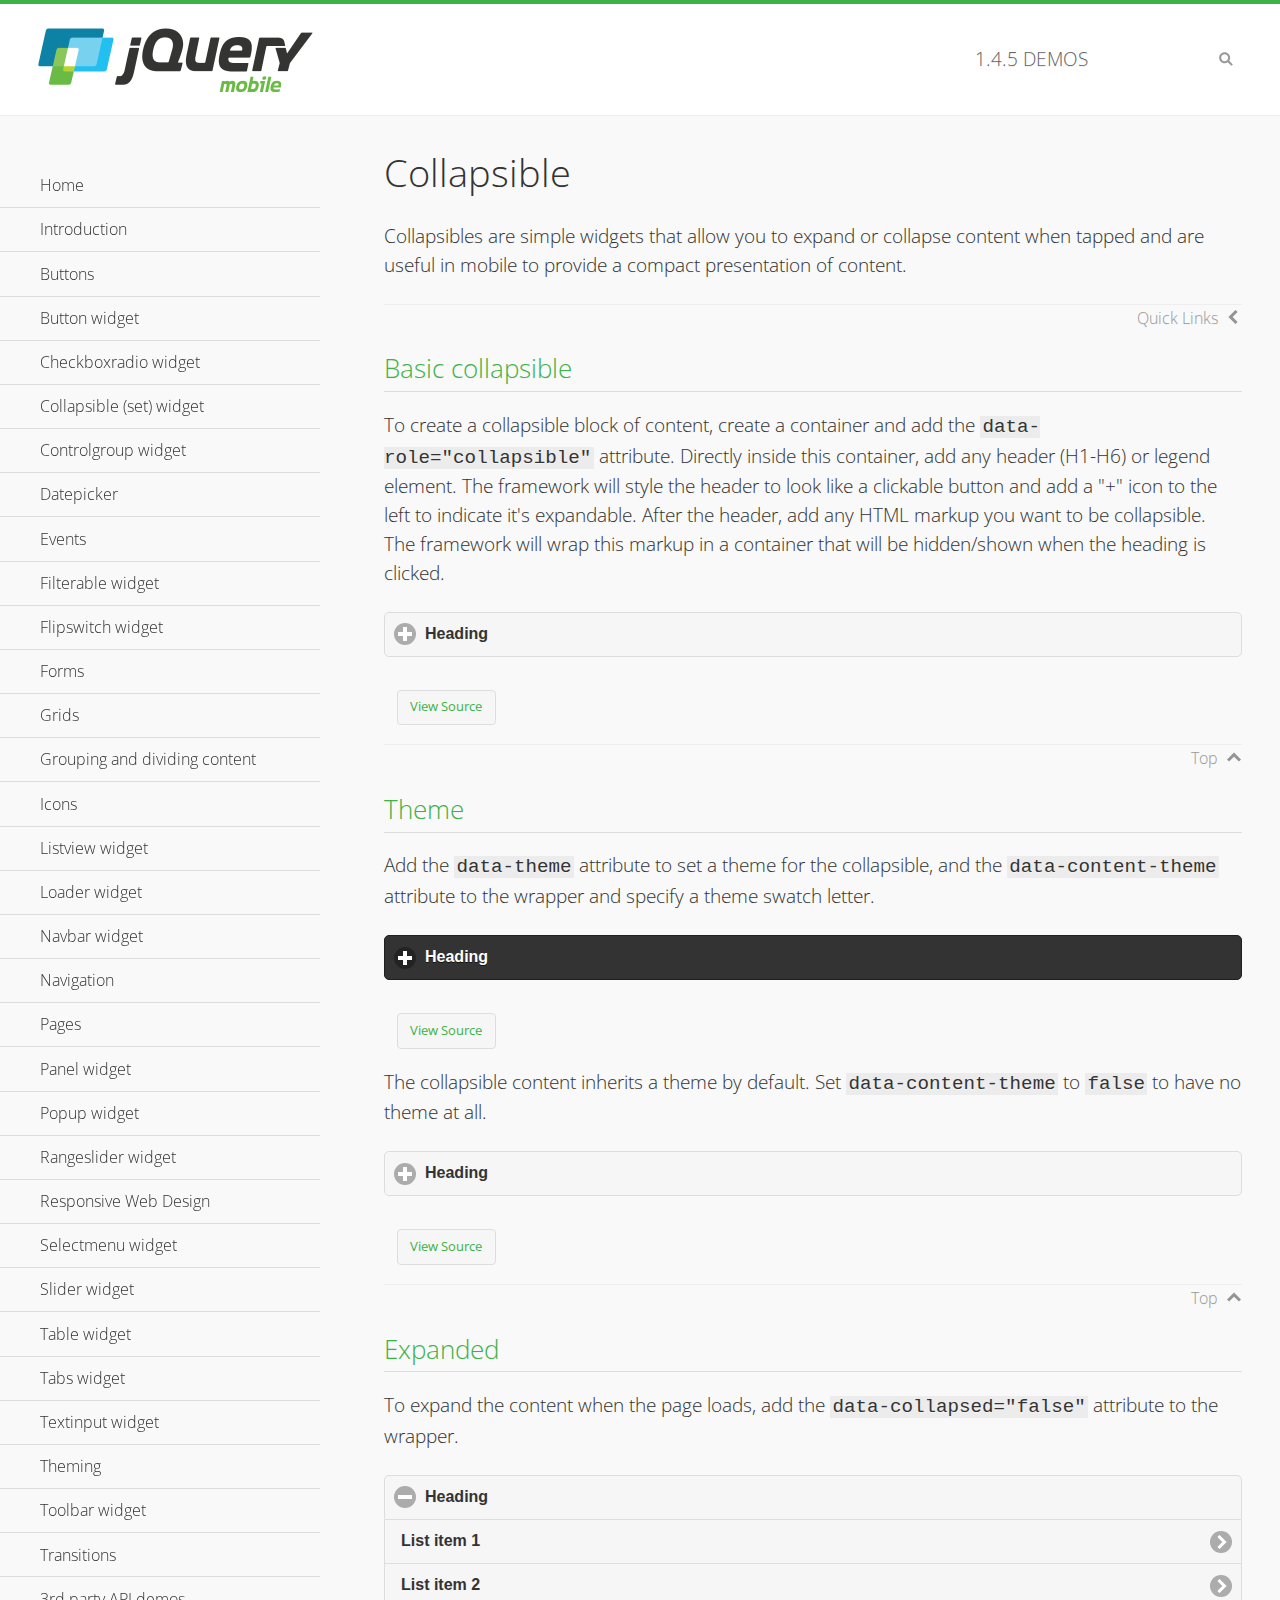
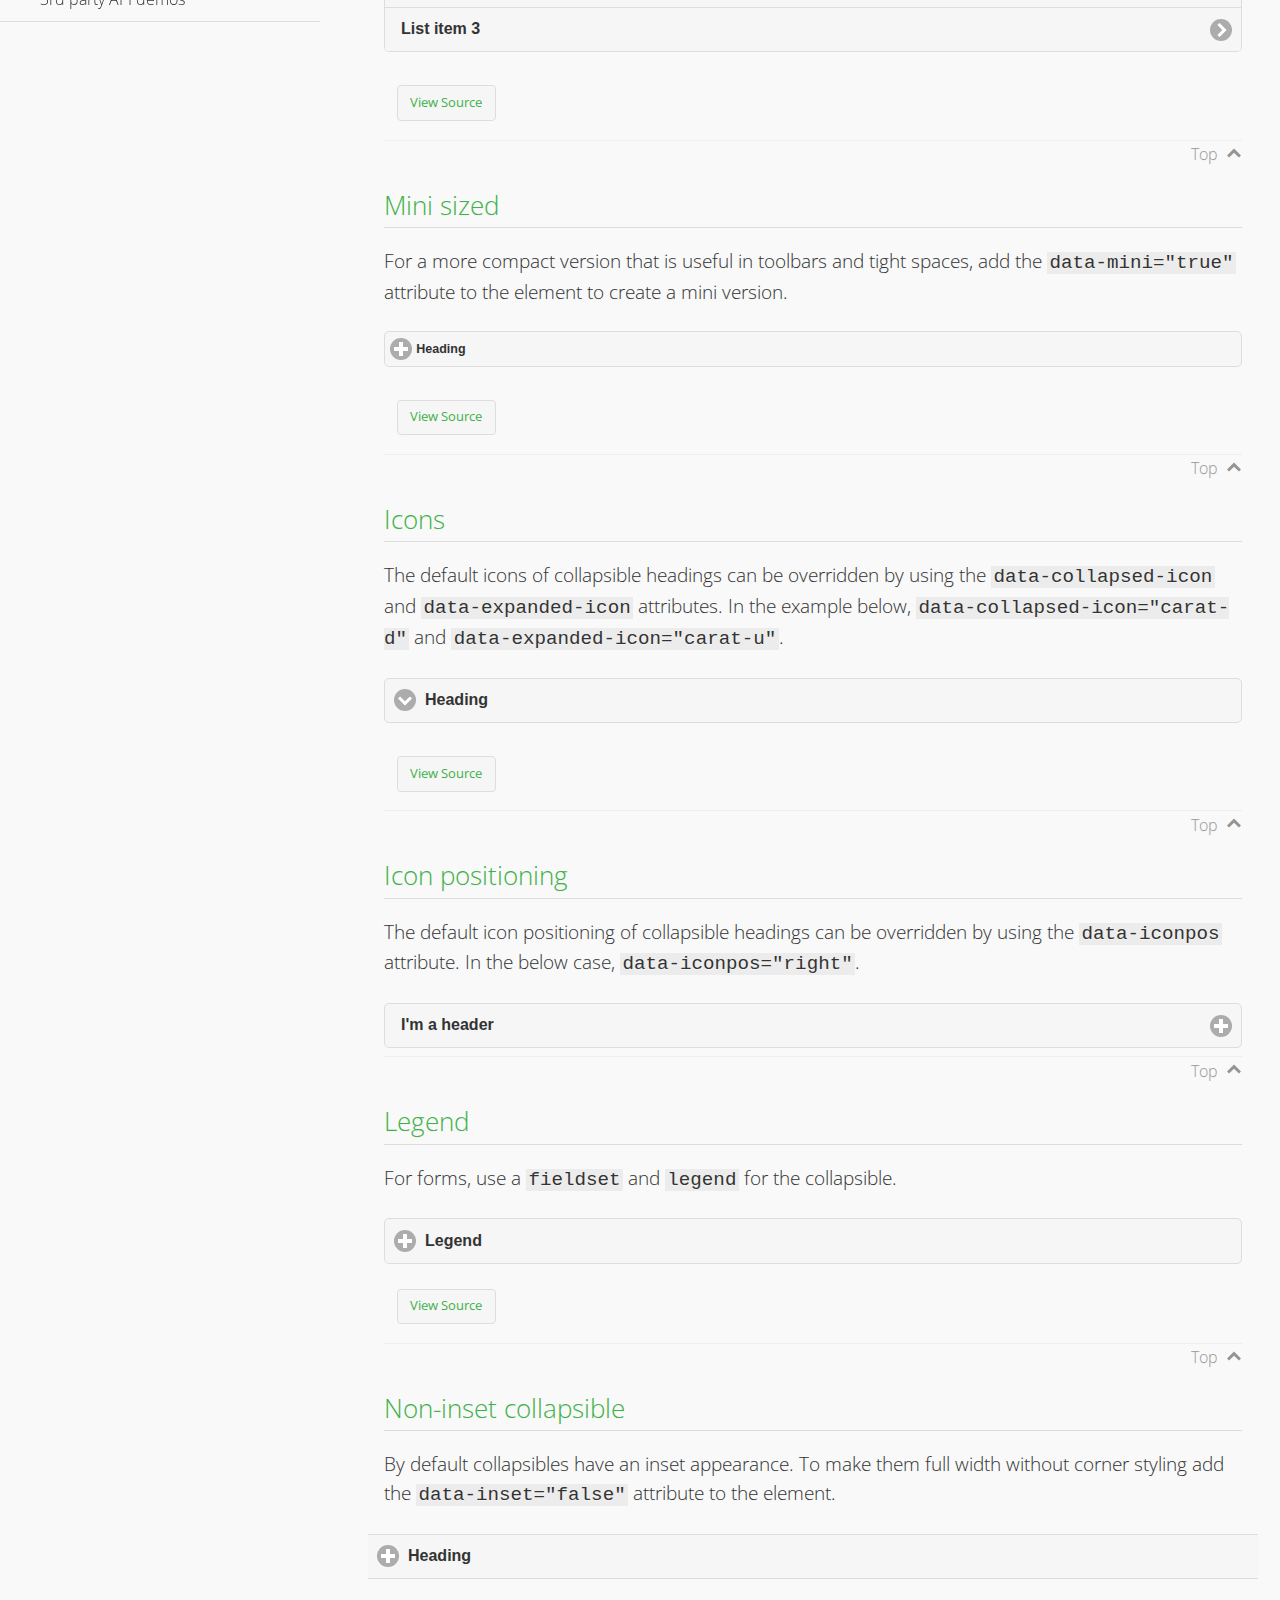
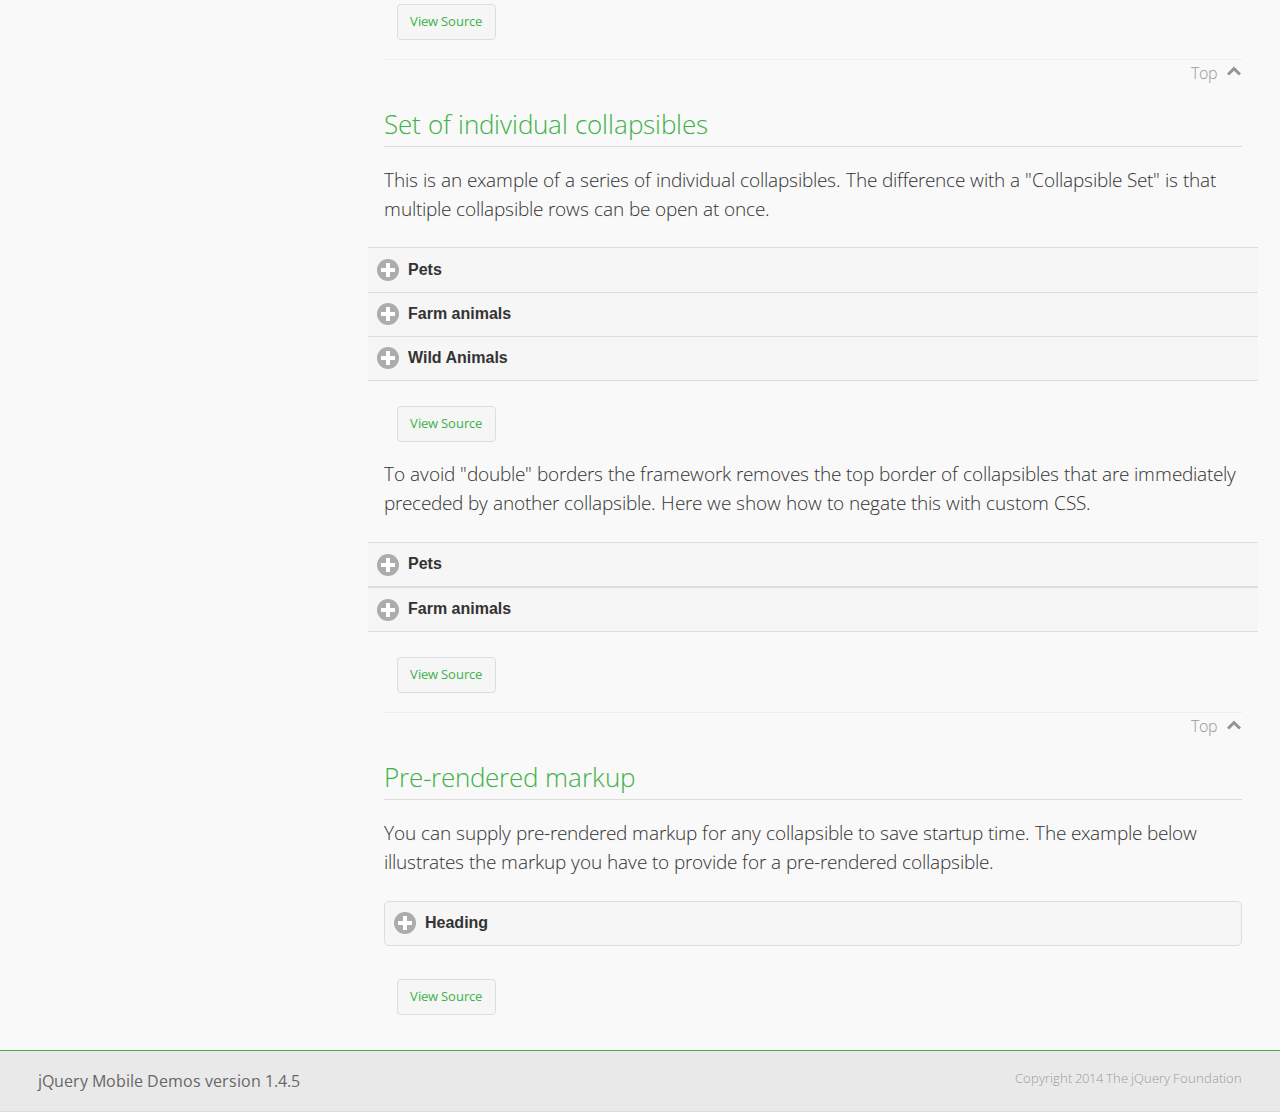
<file: Snakis/Snakis/demos/collapsible/index.html>
<!DOCTYPE html>
<html>
<head>
	<meta charset="utf-8">
	<meta name="viewport" content="width=device-width, initial-scale=1">
	<title>Collapsible - jQuery Mobile Demos</title>
    <link rel="stylesheet" href="../css/themes/default/jquery.mobile-1.4.5.min.css">
    <link rel="stylesheet" href="../_assets/css/jqm-demos.css">
    <link rel="shortcut icon" href="../favicon.ico">
    <link rel="stylesheet" href="http://fonts.googleapis.com/css?family=Open+Sans:300,400,700">
    <script src="../js/jquery.js"></script>
    <script src="../_assets/js/index.js"></script>
    <script src="../js/jquery.mobile-1.4.5.min.js"></script>
    <style id="negateDoubleBorder">
        #demo-borders .ui-collapsible-heading .ui-btn { border-top-width: 1px !important; }
    </style>
</head>
<body>
<div data-role="page" class="jqm-demos" data-quicklinks="true">

    <div data-role="header" class="jqm-header">
		<h2><a href="../" title="jQuery Mobile Demos home"><img src="../_assets/img/jquery-logo.png" alt="jQuery Mobile"></a></h2>
		<p><span class="jqm-version"></span> Demos</p>
        <a href="#" class="jqm-navmenu-link ui-btn ui-btn-icon-notext ui-corner-all ui-icon-bars ui-nodisc-icon ui-alt-icon ui-btn-left">Menu</a>
        <a href="#" class="jqm-search-link ui-btn ui-btn-icon-notext ui-corner-all ui-icon-search ui-nodisc-icon ui-alt-icon ui-btn-right">Search</a>
    </div><!-- /header -->

    <div role="main" class="ui-content jqm-content">

        <h1>Collapsible</h1>

        <p>Collapsibles are simple widgets that allow you to expand or collapse content when tapped and are useful in mobile to provide a compact presentation of content.</p>

        <h2>Basic collapsible</h2>

        <p>To create a collapsible block of content, create a container and add the <code> data-role="collapsible"</code> attribute. Directly inside this container, add any header (H1-H6) or legend element. The framework will style the header to look like a clickable button and add a "+" icon to the left to indicate it's expandable. After the header, add any HTML markup you want to be collapsible. The framework will wrap this markup in a container that will be hidden/shown when the heading is clicked.</p>

        <div data-demo-html="true">
            <div data-role="collapsible">
                <h4>Heading</h4>
                <p>I'm the collapsible content. By default I'm closed, but you can click the header to open me.</p>
            </div>
        </div><!--/demo-html -->

        <h2>Theme</h2>

        <p>Add the <code>data-theme</code> attribute to set a theme for the collapsible, and the <code>data-content-theme</code> attribute to the wrapper and specify a theme swatch letter.</p>

        <div data-demo-html="true">
            <div data-role="collapsible" data-theme="b" data-content-theme="b">
                <h4>Heading</h4>
                <p>I'm the collapsible content with a themed content block set to "b".</p>
            </div>
        </div><!--/demo-html -->

        <p>The collapsible content inherits a theme by default. Set <code>data-content-theme</code> to <code>false</code> to have no theme at all.</p>

        <div data-demo-html="true">
            <div data-role="collapsible" data-content-theme="false">
                <h4>Heading</h4>
                <p>I'm the collapsible content without a theme.</p>
            </div>
        </div><!--/demo-html -->

        <h2>Expanded</h2>

        <p>To expand the content when the page loads, add the <code>data-collapsed="false"</code> attribute to the wrapper.</p>

        <div data-demo-html="true">
            <div data-role="collapsible" data-collapsed="false">
                <h4>Heading</h4>
                <ul data-role="listview">
                    <li><a href="#">List item 1</a></li>
                    <li><a href="#">List item 2</a></li>
                    <li><a href="#">List item 3</a></li>
                </ul>
            </div>
        </div><!--/demo-html -->

        <h2>Mini sized</h2>

        <p>For a more compact version that is useful in toolbars and tight spaces, add the <code>data-mini="true"</code> attribute to the element to create a mini version. </p>

        <div data-demo-html="true">
            <div data-role="collapsible" data-mini="true">
                <h4>Heading</h4>
                <ul data-role="listview">
                    <li><a href="#">List item 1</a></li>
                    <li><a href="#">List item 2</a></li>
                    <li><a href="#">List item 3</a></li>
                </ul>
            </div>
        </div><!--/demo-html -->

            <h2>Icons</h2>

            <p>The default icons of collapsible headings can be overridden by using the <code>data-collapsed-icon</code> and <code>data-expanded-icon</code> attributes. In the example below, <code>data-collapsed-icon="carat-d"</code> and <code>data-expanded-icon="carat-u"</code>.</p>

            <div data-demo-html="true">
                <div data-role="collapsible" data-collapsed-icon="carat-d" data-expanded-icon="carat-u">
                    <h4>Heading</h4>
                    <ul data-role="listview" data-inset="false">
                        <li>Read-only list item 1</li>
                        <li>Read-only list item 2</li>
                        <li>Read-only list item 3</li>
                    </ul>
                </div>
            </div><!--/demo-html -->

            <h2>Icon positioning</h2>

            <p>The default icon positioning of collapsible headings can be overridden by using the <code>data-iconpos</code> attribute. In the below case, <code>data-iconpos="right"</code>.</p>

            <div data-role="collapsible" data-iconpos="right">
                <h3>I'm a header</h3>
                <p><code>data-iconpos="right"</code></p>
            </div>

        <h2>Legend</h2>

        <p>For forms, use a <code>fieldset</code> and <code>legend</code> for the collapsible.</p>
        <div data-demo-html="true">
            <form>
                <fieldset data-role="collapsible">
                    <legend>Legend</legend>

                    <label for="textinput-f">Text Input:</label>
                    <input type="text" name="textinput-f" id="textinput-f" placeholder="Text input" value="">

                    <div data-role="controlgroup">
                        <input type="checkbox" name="checkbox-1-a" id="checkbox-1-a">
                        <label for="checkbox-1-a">One</label>
                        <input type="checkbox" name="checkbox-2-a" id="checkbox-2-a">
                        <label for="checkbox-2-a">Two</label>
                        <input type="checkbox" name="checkbox-3-a" id="checkbox-3-a">
                        <label for="checkbox-3-a">Three</label>
                    </div>
                </fieldset>
            </form>
        </div><!--/demo-html -->

        <h2>Non-inset collapsible</h2>

        <p>By default collapsibles have an inset appearance. To make them full width without corner styling add the <code>data-inset="false"</code> attribute to the element.</p>

        <div data-demo-html="true">
            <div data-role="collapsible" data-inset="false">
                <h4>Heading</h4>
                <p>I'm the collapsible content. By default I'm closed, but you can click the header to open me.</p>
            </div>
        </div><!--/demo-html -->

        <h2>Set of individual collapsibles</h2>

        <p>This is an example of a series of individual collapsibles. The difference with a "Collapsible Set" is that multiple collapsible rows can be open at once.</p>

        <div data-demo-html="true">
            <div data-role="collapsible" data-inset="false">
                <h3>Pets</h3>
                <ul data-role="listview">
                    <li><a href="#">Canary</a></li>
                    <li><a href="#">Cat</a></li>
                    <li><a href="#">Dog</a></li>
                    <li><a href="#">Gerbil</a></li>
                    <li><a href="#">Iguana</a></li>
                    <li><a href="#">Mouse</a></li>
                </ul>
            </div><!-- /collapsible -->
            <div data-role="collapsible" data-inset="false">
                <h3>Farm animals</h3>
                <ul data-role="listview">
                    <li><a href="#">Chicken</a></li>
                    <li><a href="#">Cow</a></li>
                    <li><a href="#">Duck</a></li>
                    <li><a href="#">Horse</a></li>
                    <li><a href="#">Pig</a></li>
                    <li><a href="#">Sheep</a></li>
                </ul>
            </div><!-- /collapsible -->
            <div data-role="collapsible" data-inset="false">
                <h3>Wild Animals</h3>
                <ul data-role="listview">
                    <li><a href="#">Aardvark</a></li>
                    <li><a href="#">Alligator</a></li>
                    <li><a href="#">Ant</a></li>
                    <li><a href="#">Bear</a></li>
                    <li><a href="#">Beaver</a></li>
                    <li><a href="#">Cougar</a></li>
                    <li><a href="#">Dingo</a></li>
                </ul>
            </div><!-- /collapsible -->
        </div><!--/demo-html -->

        <p>To avoid "double" borders the framework removes the top border of collapsibles that are immediately preceded by another collapsible. Here we show how to negate this with custom CSS.</p>

        <div data-demo-html="true" data-demo-css="#negateDoubleBorder">
            <div id="demo-borders">
                <div data-role="collapsible" data-inset="false">
                    <h3>Pets</h3>
                    <ul data-role="listview">
                        <li><a href="#">Canary</a></li>
                        <li><a href="#">Cat</a></li>
                        <li><a href="#">Dog</a></li>
                        <li><a href="#">Gerbil</a></li>
                        <li><a href="#">Iguana</a></li>
                        <li><a href="#">Mouse</a></li>
                    </ul>
                </div><!-- /collapsible -->
                <div data-role="collapsible" data-inset="false">
                    <h3>Farm animals</h3>
                    <ul data-role="listview">
                        <li><a href="#">Chicken</a></li>
                        <li><a href="#">Cow</a></li>
                        <li><a href="#">Duck</a></li>
                        <li><a href="#">Horse</a></li>
                        <li><a href="#">Pig</a></li>
                        <li><a href="#">Sheep</a></li>
                    </ul>
                </div><!-- /collapsible -->
            </div>
        </div><!--/demo-html -->

			<h2>Pre-rendered markup</h2>
			<p>You can supply pre-rendered markup for any collapsible to save startup time. The example below illustrates the markup you have to provide for a pre-rendered collapsible.</p>
				<div data-demo-html="true">
					<div data-role="collapsible" data-enhanced="true" class="ui-collapsible ui-collapsible-inset ui-corner-all ui-collapsible-collapsed">
						<h4 class="ui-collapsible-heading ui-collapsible-heading-collapsed">
							<a href="#" class="ui-collapsible-heading-toggle ui-btn ui-btn-icon-left ui-icon-plus">
							Heading
							<div class="ui-collapsible-heading-status"> click to expand contents</div>
							</a>
						</h4>
						<div class="ui-collapsible-content ui-collapsible-content-collapsed" aria-hidden="true">
						<p>I'm the collapsible content. By default I'm closed, but you can click the header to open me.</p>
						</div>
					</div>
				</div>

	</div><!-- /content -->
	    <div data-role="panel" class="jqm-navmenu-panel" data-position="left" data-display="overlay" data-theme="a">
	    	<ul class="jqm-list ui-alt-icon ui-nodisc-icon">
<li data-filtertext="demos homepage" data-icon="home"><a href=".././">Home</a></li>
<li data-filtertext="introduction overview getting started"><a href="../intro/" data-ajax="false">Introduction</a></li>
<li data-filtertext="buttons button markup buttonmarkup method anchor link button element"><a href="../button-markup/" data-ajax="false">Buttons</a></li>
<li data-filtertext="form button widget input button submit reset"><a href="../button/" data-ajax="false">Button widget</a></li>
<li data-role="collapsible" data-enhanced="true" data-collapsed-icon="carat-d" data-expanded-icon="carat-u" data-iconpos="right" data-inset="false" class="ui-collapsible ui-collapsible-themed-content ui-collapsible-collapsed">
	<h3 class="ui-collapsible-heading ui-collapsible-heading-collapsed">
		<a href="#" class="ui-collapsible-heading-toggle ui-btn ui-btn-icon-right ui-btn-inherit ui-icon-carat-d">
		    Checkboxradio widget<span class="ui-collapsible-heading-status"> click to expand contents</span>
		</a>
	</h3>
	<div class="ui-collapsible-content ui-body-inherit ui-collapsible-content-collapsed" aria-hidden="true">
		<ul>
			<li data-filtertext="form checkboxradio widget checkbox input checkboxes controlgroups"><a href="../checkboxradio-checkbox/" data-ajax="false">Checkboxes</a></li>
			<li data-filtertext="form checkboxradio widget radio input radio buttons controlgroups"><a href="../checkboxradio-radio/" data-ajax="false">Radio buttons</a></li>
		</ul>
	</div>
</li>
<li data-role="collapsible" data-enhanced="true" data-collapsed-icon="carat-d" data-expanded-icon="carat-u" data-iconpos="right" data-inset="false" class="ui-collapsible ui-collapsible-themed-content ui-collapsible-collapsed">
	<h3 class="ui-collapsible-heading ui-collapsible-heading-collapsed">
		<a href="#" class="ui-collapsible-heading-toggle ui-btn ui-btn-icon-right ui-btn-inherit ui-icon-carat-d">
			Collapsible (set) widget<span class="ui-collapsible-heading-status"> click to expand contents</span>
		</a>
	</h3>
	<div class="ui-collapsible-content ui-body-inherit ui-collapsible-content-collapsed" aria-hidden="true">
		<ul>
			<li data-filtertext="collapsibles content formatting"><a href="../collapsible/" data-ajax="false">Collapsible</a></li>
			<li data-filtertext="dynamic collapsible set accordion append expand"><a href="../collapsible-dynamic/" data-ajax="false">Dynamic collapsibles</a></li>
			<li data-filtertext="accordions collapsible set widget content formatting grouped collapsibles"><a href="../collapsibleset/" data-ajax="false">Collapsible set</a></li>
		</ul>
	</div>
</li>
<li data-role="collapsible" data-enhanced="true" data-collapsed-icon="carat-d" data-expanded-icon="carat-u" data-iconpos="right" data-inset="false" class="ui-collapsible ui-collapsible-themed-content ui-collapsible-collapsed">
	<h3 class="ui-collapsible-heading ui-collapsible-heading-collapsed">
		<a href="#" class="ui-collapsible-heading-toggle ui-btn ui-btn-icon-right ui-btn-inherit ui-icon-carat-d">
			Controlgroup widget<span class="ui-collapsible-heading-status"> click to expand contents</span>
		</a>
	</h3>
	<div class="ui-collapsible-content ui-body-inherit ui-collapsible-content-collapsed" aria-hidden="true">
		<ul>
			<li data-filtertext="controlgroups selectmenu checkboxradio input grouped buttons horizontal vertical"><a href="../controlgroup/" data-ajax="false">Controlgroup</a></li>
			<li data-filtertext="dynamic controlgroup dynamically add buttons"><a href="../controlgroup-dynamic/" data-ajax="false">Dynamic controlgroups</a></li>
		</ul>
	</div>
</li>
<li data-filtertext="form datepicker widget date input"><a href="../datepicker/" data-ajax="false">Datepicker</a></li>
<li data-role="collapsible" data-enhanced="true" data-collapsed-icon="carat-d" data-expanded-icon="carat-u" data-iconpos="right" data-inset="false" class="ui-collapsible ui-collapsible-themed-content ui-collapsible-collapsed">
	<h3 class="ui-collapsible-heading ui-collapsible-heading-collapsed">
		<a href="#" class="ui-collapsible-heading-toggle ui-btn ui-btn-icon-right ui-btn-inherit ui-icon-carat-d">
			Events<span class="ui-collapsible-heading-status"> click to expand contents</span>
		</a>
	</h3>
	<div class="ui-collapsible-content ui-body-inherit ui-collapsible-content-collapsed" aria-hidden="true">
		<ul>
			<li data-filtertext="swipe to delete list items listviews swipe events"><a href="../swipe-list/" data-ajax="false">Swipe list items</a></li>
			<li data-filtertext="swipe to navigate swipe page navigation swipe events"><a href="../swipe-page/" data-ajax="false">Swipe page navigation</a></li>
		</ul>
	</div>
</li>
<li data-filtertext="filterable filter elements sorting searching listview table"><a href="../filterable/" data-ajax="false">Filterable widget</a></li>
<li data-filtertext="form flipswitch widget flip toggle switch binary select checkbox input"><a href="../flipswitch/" data-ajax="false">Flipswitch widget</a></li>
<li data-role="collapsible" data-enhanced="true" data-collapsed-icon="carat-d" data-expanded-icon="carat-u" data-iconpos="right" data-inset="false" class="ui-collapsible ui-collapsible-themed-content ui-collapsible-collapsed">
	<h3 class="ui-collapsible-heading ui-collapsible-heading-collapsed">
		<a href="#" class="ui-collapsible-heading-toggle ui-btn ui-btn-icon-right ui-btn-inherit ui-icon-carat-d">
			Forms<span class="ui-collapsible-heading-status"> click to expand contents</span>
		</a>
	</h3>
	<div class="ui-collapsible-content ui-body-inherit ui-collapsible-content-collapsed" aria-hidden="true">
		<ul>
			<li data-filtertext="forms text checkbox radio range button submit reset inputs selects textarea slider flipswitch label form elements"><a href="../forms/" data-ajax="false">Forms</a></li>
			<li data-filtertext="form hide labels hidden accessible ui-hidden-accessible forms"><a href="../forms-label-hidden-accessible/" data-ajax="false">Hide labels</a></li>
			<li data-filtertext="form field containers fieldcontain ui-field-contain forms"><a href="../forms-field-contain/" data-ajax="false">Field containers</a></li>
			<li data-filtertext="forms disabled form elements"><a href="../forms-disabled/" data-ajax="false">Forms disabled</a></li>
			<li data-filtertext="forms gallery examples overview forms text checkbox radio range button submit reset inputs selects textarea slider flipswitch label form elements"><a href="../forms-gallery/" data-ajax="false">Forms gallery</a></li>
		</ul>
	</div>
</li>
<li data-role="collapsible" data-enhanced="true" data-collapsed-icon="carat-d" data-expanded-icon="carat-u" data-iconpos="right" data-inset="false" class="ui-collapsible ui-collapsible-themed-content ui-collapsible-collapsed">
	<h3 class="ui-collapsible-heading ui-collapsible-heading-collapsed">
		<a href="#" class="ui-collapsible-heading-toggle ui-btn ui-btn-icon-right ui-btn-inherit ui-icon-carat-d">
			Grids<span class="ui-collapsible-heading-status"> click to expand contents</span>
		</a>
	</h3>
	<div class="ui-collapsible-content ui-body-inherit ui-collapsible-content-collapsed" aria-hidden="true">
		<ul>
			<li data-filtertext="grids columns blocks content formatting rwd responsive css framework"><a href="../grids/" data-ajax="false">Grids</a></li>
			<li data-filtertext="buttons in grids css framework"><a href="../grids-buttons/" data-ajax="false">Buttons in grids</a></li>
			<li data-filtertext="custom responsive grids rwd css framework"><a href="../grids-custom-responsive/" data-ajax="false">Custom responsive grids</a></li>
		</ul>
	</div>
</li>
<li data-filtertext="blocks content formatting sections heading"><a href="../body-bar-classes/" data-ajax="false">Grouping and dividing content</a></li>
<li data-role="collapsible" data-enhanced="true" data-collapsed-icon="carat-d" data-expanded-icon="carat-u" data-iconpos="right" data-inset="false" class="ui-collapsible ui-collapsible-themed-content ui-collapsible-collapsed">
	<h3 class="ui-collapsible-heading ui-collapsible-heading-collapsed">
		<a href="#" class="ui-collapsible-heading-toggle ui-btn ui-btn-icon-right ui-btn-inherit ui-icon-carat-d">
			Icons<span class="ui-collapsible-heading-status"> click to expand contents</span>
		</a>
	</h3>
	<div class="ui-collapsible-content ui-body-inherit ui-collapsible-content-collapsed" aria-hidden="true">
		<ul>
			<li data-filtertext="button icons svg disc alt custom icon position"><a href="../icons/" data-ajax="false">Icons</a></li>
			<li data-filtertext=""><a href="../icons-grunticon/" data-ajax="false">Grunticon loader</a></li>
		</ul>
	</div>
</li>
<li data-role="collapsible" data-enhanced="true" data-collapsed-icon="carat-d" data-expanded-icon="carat-u" data-iconpos="right" data-inset="false" class="ui-collapsible ui-collapsible-themed-content ui-collapsible-collapsed">
	<h3 class="ui-collapsible-heading ui-collapsible-heading-collapsed">
		<a href="#" class="ui-collapsible-heading-toggle ui-btn ui-btn-icon-right ui-btn-inherit ui-icon-carat-d">
			Listview widget<span class="ui-collapsible-heading-status"> click to expand contents</span>
		</a>
	</h3>
	<div class="ui-collapsible-content ui-body-inherit ui-collapsible-content-collapsed" aria-hidden="true">
		<ul>
			<li data-filtertext="listview widget thumbnails icons nested split button collapsible ul ol"><a href="../listview/" data-ajax="false">Listview</a></li>
			<li data-filtertext="autocomplete filterable reveal listview filtertextbeforefilter placeholder"><a href="../listview-autocomplete/" data-ajax="false">Listview autocomplete</a></li>
			<li data-filtertext="autocomplete filterable reveal listview remote data filtertextbeforefilter placeholder"><a href="../listview-autocomplete-remote/" data-ajax="false">Listview autocomplete remote data</a></li>
			<li data-filtertext="autodividers anchor jump scroll linkbars listview lists ul ol"><a href="../listview-autodividers-linkbar/" data-ajax="false">Listview autodividers linkbar</a></li>
			<li data-filtertext="listview autodividers selector autodividersselector lists ul ol"><a href="../listview-autodividers-selector/" data-ajax="false">Listview autodividers selector</a></li>
			<li data-filtertext="listview nested list items"><a href="../listview-nested-lists/" data-ajax="false">Nested Listviews</a></li>
			<li data-filtertext="listview collapsible list items flat"><a href="../listview-collapsible-item-flat/" data-ajax="false">Listview collapsible list items (flat)</a></li>
			<li data-filtertext="listview collapsible list indented"><a href="../listview-collapsible-item-indented/" data-ajax="false">Listview collapsible list items (indented)</a></li>
			<li data-filtertext="grid listview responsive grids responsive listviews lists ul"><a href="../listview-grid/" data-ajax="false">Listview responsive grid</a></li>
		</ul>
	</div>
</li>
<li data-filtertext="loader widget page loading navigation overlay spinner"><a href="../loader/" data-ajax="false">Loader widget</a></li>
<li data-filtertext="navbar widget navmenu toolbars header footer"><a href="../navbar/" data-ajax="false">Navbar widget</a></li>
<li data-role="collapsible" data-enhanced="true" data-collapsed-icon="carat-d" data-expanded-icon="carat-u" data-iconpos="right" data-inset="false" class="ui-collapsible ui-collapsible-themed-content ui-collapsible-collapsed">
	<h3 class="ui-collapsible-heading ui-collapsible-heading-collapsed">
		<a href="#" class="ui-collapsible-heading-toggle ui-btn ui-btn-icon-right ui-btn-inherit ui-icon-carat-d">
			Navigation<span class="ui-collapsible-heading-status"> click to expand contents</span>
		</a>
	</h3>
	<div class="ui-collapsible-content ui-body-inherit ui-collapsible-content-collapsed" aria-hidden="true">
		<ul>
			<li data-filtertext="ajax navigation navigate widget history event method"><a href="../navigation/" data-ajax="false">Navigation</a></li>
			<li data-filtertext="linking pages page links navigation ajax prefetch cache"><a href="../navigation-linking-pages/" data-ajax="false">Linking pages</a></li>
			<!-- <li data-filtertext="php redirect server redirection server-side navigation"><a href="../navigation-php-redirect/" data-ajax="false">PHP redirect demo</a></li>-->
			<li data-filtertext="navigation redirection hash query"><a href="../navigation-hash-processing/" data-ajax="false">Hash processing demo</a></li>
			<li data-filtertext="navigation redirection hash query"><a href="../page-events/" data-ajax="false">Page Navigation Events</a></li>
		</ul>
	</div>
</li>
<li data-role="collapsible" data-enhanced="true" data-collapsed-icon="carat-d" data-expanded-icon="carat-u" data-iconpos="right" data-inset="false" class="ui-collapsible ui-collapsible-themed-content ui-collapsible-collapsed">
	<h3 class="ui-collapsible-heading ui-collapsible-heading-collapsed">
		<a href="#" class="ui-collapsible-heading-toggle ui-btn ui-btn-icon-right ui-btn-inherit ui-icon-carat-d">
			Pages<span class="ui-collapsible-heading-status"> click to expand contents</span>
		</a>
	</h3>
	<div class="ui-collapsible-content ui-body-inherit ui-collapsible-content-collapsed" aria-hidden="true">
		<ul>
			<li data-filtertext="pages page widget ajax navigation"><a href="../pages/" data-ajax="false">Pages</a></li>
			<li data-filtertext="single page"><a href="../pages-single-page/" data-ajax="false">Single page</a></li>
			<li data-filtertext="multipage multi-page page"><a href="../pages-multi-page/" data-ajax="false">Multi-page template</a></li>
			<li data-filtertext="dialog page widget modal popup"><a href="../pages-dialog/" data-ajax="false">Dialog page</a></li>
		</ul>
	</div>
</li>
<li data-role="collapsible" data-enhanced="true" data-collapsed-icon="carat-d" data-expanded-icon="carat-u" data-iconpos="right" data-inset="false" class="ui-collapsible ui-collapsible-themed-content ui-collapsible-collapsed">
	<h3 class="ui-collapsible-heading ui-collapsible-heading-collapsed">
		<a href="#" class="ui-collapsible-heading-toggle ui-btn ui-btn-icon-right ui-btn-inherit ui-icon-carat-d">
			Panel widget<span class="ui-collapsible-heading-status"> click to expand contents</span>
		</a>
	</h3>
	<div class="ui-collapsible-content ui-body-inherit ui-collapsible-content-collapsed" aria-hidden="true">
		<ul>
			<li data-filtertext="panel widget sliding panels reveal push overlay responsive"><a href="../panel/" data-ajax="false">Panel</a></li>
			<li data-filtertext=""><a href="../panel-external/" data-ajax="false">External panels</a></li>
			<li data-filtertext="panel "><a href="../panel-fixed/" data-ajax="false">Fixed panels</a></li>
			<li data-filtertext="panel slide panels sliding panels shadow rwd responsive breakpoint"><a href="../panel-responsive/" data-ajax="false">Panels responsive</a></li>
			<li data-filtertext="panel custom style custom panel width reveal shadow listview panel styling page background wrapper"><a href="../panel-styling/" data-ajax="false">Custom panel style</a></li>
			<li data-filtertext="panel open on swipe"><a href="../panel-swipe-open/" data-ajax="false">Panel open on swipe</a></li>
			<li data-filtertext="panels outside page internal external toolbars"><a href="../panel-external-internal/" data-ajax="false">Panel external and internal</a></li>
		</ul>
	</div>
</li>
<li data-role="collapsible" data-enhanced="true" data-collapsed-icon="carat-d" data-expanded-icon="carat-u" data-iconpos="right" data-inset="false" class="ui-collapsible ui-collapsible-themed-content ui-collapsible-collapsed">
	<h3 class="ui-collapsible-heading ui-collapsible-heading-collapsed">
		<a href="#" class="ui-collapsible-heading-toggle ui-btn ui-btn-icon-right ui-btn-inherit ui-icon-carat-d">
			Popup widget<span class="ui-collapsible-heading-status"> click to expand contents</span>
		</a>
	</h3>
	<div class="ui-collapsible-content ui-body-inherit ui-collapsible-content-collapsed" aria-hidden="true">
		<ul>
			<li data-filtertext="popup widget popups dialog modal transition tooltip lightbox form overlay screen flip pop fade transition"><a href="../popup/" data-ajax="false">Popup</a></li>
			<li data-filtertext="popup alignment position"><a href="../popup-alignment/" data-ajax="false">Popup alignment</a></li>
			<li data-filtertext="popup arrow size popups popover"><a href="../popup-arrow-size/" data-ajax="false">Popup arrow size</a></li>
			<li data-filtertext="dynamic popups popup images lightbox"><a href="../popup-dynamic/" data-ajax="false">Dynamic popups</a></li>
			<li data-filtertext="popups with iframes scaling"><a href="../popup-iframe/" data-ajax="false">Popups with iframes</a></li>
			<li data-filtertext="popup image scaling"><a href="../popup-image-scaling/" data-ajax="false">Popup image scaling</a></li>
			<li data-filtertext="external popup outside multi-page"><a href="../popup-outside-multipage/" data-ajax="false">Popup outside multi-page</a></li>
		</ul>
	</div>
</li>
<li data-filtertext="form rangeslider widget dual sliders dual handle sliders range input"><a href="../rangeslider/" data-ajax="false">Rangeslider widget</a></li>
<li data-filtertext="responsive web design rwd adaptive progressive enhancement PE accessible mobile breakpoints media query media queries"><a href="../rwd/" data-ajax="false">Responsive Web Design</a></li>
<li data-role="collapsible" data-enhanced="true" data-collapsed-icon="carat-d" data-expanded-icon="carat-u" data-iconpos="right" data-inset="false" class="ui-collapsible ui-collapsible-themed-content ui-collapsible-collapsed">
	<h3 class="ui-collapsible-heading ui-collapsible-heading-collapsed">
		<a href="#" class="ui-collapsible-heading-toggle ui-btn ui-btn-icon-right ui-btn-inherit ui-icon-carat-d">
			Selectmenu widget<span class="ui-collapsible-heading-status"> click to expand contents</span>
		</a>
	</h3>
	<div class="ui-collapsible-content ui-body-inherit ui-collapsible-content-collapsed" aria-hidden="true">
		<ul>
			<li data-filtertext="form selectmenu widget select input custom select menu selects"><a href="../selectmenu/" data-ajax="false">Selectmenu</a></li>
			<li data-filtertext="form custom select menu selectmenu widget custom menu option optgroup multiple selects"><a href="../selectmenu-custom/" data-ajax="false">Custom select menu</a></li>
			<li data-filtertext="filterable select filter popup dialog"><a href="../selectmenu-custom-filter/" data-ajax="false">Custom select menu with filter</a></li>
		</ul>
	</div>
</li>
<li data-role="collapsible" data-enhanced="true" data-collapsed-icon="carat-d" data-expanded-icon="carat-u" data-iconpos="right" data-inset="false" class="ui-collapsible ui-collapsible-themed-content ui-collapsible-collapsed">
	<h3 class="ui-collapsible-heading ui-collapsible-heading-collapsed">
		<a href="#" class="ui-collapsible-heading-toggle ui-btn ui-btn-icon-right ui-btn-inherit ui-icon-carat-d">
			Slider widget<span class="ui-collapsible-heading-status"> click to expand contents</span>
		</a>
	</h3>
	<div class="ui-collapsible-content ui-body-inherit ui-collapsible-content-collapsed" aria-hidden="true">
		<ul>
			<li data-filtertext="form slider widget range input single sliders"><a href="../slider/" data-ajax="false">Slider</a></li>
			<li data-filtertext="form slider widget flipswitch slider binary select flip toggle switch"><a href="../slider-flipswitch/" data-ajax="false">Slider flip toggle switch</a></li>
			<li data-filtertext="form slider tooltip handle value input range sliders"><a href="../slider-tooltip/" data-ajax="false">Slider tooltip</a></li>
		</ul>
	</div>
</li>
<li data-role="collapsible" data-enhanced="true" data-collapsed-icon="carat-d" data-expanded-icon="carat-u" data-iconpos="right" data-inset="false" class="ui-collapsible ui-collapsible-themed-content ui-collapsible-collapsed">
	<h3 class="ui-collapsible-heading ui-collapsible-heading-collapsed">
		<a href="#" class="ui-collapsible-heading-toggle ui-btn ui-btn-icon-right ui-btn-inherit ui-icon-carat-d">
			Table widget<span class="ui-collapsible-heading-status"> click to expand contents</span>
		</a>
	</h3>
	<div class="ui-collapsible-content ui-body-inherit ui-collapsible-content-collapsed" aria-hidden="true">
		<ul>
			<li data-filtertext="table widget reflow column toggle th td responsive tables rwd hide show tabular"><a href="../table-column-toggle/" data-ajax="false">Table Column Toggle</a></li>
			<li data-filtertext="table column toggle phone comparison demo"><a href="../table-column-toggle-example/" data-ajax="false">Table Column Toggle demo</a></li>
			<li data-filtertext="responsive tables table column toggle heading groups rwd breakpoint"><a href="../table-column-toggle-heading-groups/" data-ajax="false">Table Column Toggle heading groups</a></li>
			<li data-filtertext="responsive tables table column toggle hide rwd breakpoint customization options"><a href="../table-column-toggle-options/" data-ajax="false">Table Column Toggle options</a></li>
			<li data-filtertext="table reflow th td responsive rwd columns tabular"><a href="../table-reflow/" data-ajax="false">Table Reflow</a></li>
			<li data-filtertext="responsive tables table reflow heading groups rwd breakpoint"><a href="../table-reflow-heading-groups/" data-ajax="false">Table Reflow heading groups</a></li>
			<li data-filtertext="responsive tables table reflow stripes strokes table style"><a href="../table-reflow-stripes-strokes/" data-ajax="false">Table Reflow stripes and strokes</a></li>
			<li data-filtertext="responsive tables table reflow stack custom styles"><a href="../table-reflow-styling/" data-ajax="false">Table Reflow custom styles</a></li>
		</ul>
	</div>
</li>
<li data-filtertext="ui tabs widget"><a href="../tabs/" data-ajax="false">Tabs widget</a></li>
<li data-filtertext="form textinput widget text input textarea number date time tel email file color password"><a href="../textinput/" data-ajax="false">Textinput widget</a></li>
<li data-role="collapsible" data-enhanced="true" data-collapsed-icon="carat-d" data-expanded-icon="carat-u" data-iconpos="right" data-inset="false" class="ui-collapsible ui-collapsible-themed-content ui-collapsible-collapsed">
	<h3 class="ui-collapsible-heading ui-collapsible-heading-collapsed">
		<a href="#" class="ui-collapsible-heading-toggle ui-btn ui-btn-icon-right ui-btn-inherit ui-icon-carat-d">
			Theming<span class="ui-collapsible-heading-status"> click to expand contents</span>
		</a>
	</h3>
	<div class="ui-collapsible-content ui-body-inherit ui-collapsible-content-collapsed" aria-hidden="true">
		<ul>
			<li data-filtertext="default theme swatches theming style css"><a href="../theme-default/" data-ajax="false">Default theme</a></li>
			<li data-filtertext="classic theme old theme swatches theming style css"><a href="../theme-classic/" data-ajax="false">Classic theme</a></li>
		</ul>
	</div>
</li>
<li data-role="collapsible" data-enhanced="true" data-collapsed-icon="carat-d" data-expanded-icon="carat-u" data-iconpos="right" data-inset="false" class="ui-collapsible ui-collapsible-themed-content ui-collapsible-collapsed">
	<h3 class="ui-collapsible-heading ui-collapsible-heading-collapsed">
		<a href="#" class="ui-collapsible-heading-toggle ui-btn ui-btn-icon-right ui-btn-inherit ui-icon-carat-d">
			Toolbar widget<span class="ui-collapsible-heading-status"> click to expand contents</span>
		</a>
	</h3>
	<div class="ui-collapsible-content ui-body-inherit ui-collapsible-content-collapsed" aria-hidden="true">
		<ul>
			<li data-filtertext="toolbar widget header footer toolbars fixed fullscreen external sections"><a href="../toolbar/" data-ajax="false">Toolbar</a></li>
			<li data-filtertext="dynamic toolbars dynamically add toolbar header footer"><a href="../toolbar-dynamic/" data-ajax="false">Dynamic toolbars</a></li>
			<li data-filtertext="external toolbars header footer"><a href="../toolbar-external/" data-ajax="false">External toolbars</a></li>
			<li data-filtertext="fixed toolbars header footer"><a href="../toolbar-fixed/" data-ajax="false">Fixed toolbars</a></li>
			<li data-filtertext="fixed fullscreen toolbars header footer"><a href="../toolbar-fixed-fullscreen/" data-ajax="false">Fullscreen toolbars</a></li>
			<li data-filtertext="external fixed toolbars header footer"><a href="../toolbar-fixed-external/" data-ajax="false">Fixed external toolbars</a></li>
			<li data-filtertext="external persistent toolbars header footer navbar navmenu"><a href="../toolbar-fixed-persistent/" data-ajax="false">Persistent toolbars</a></li>
			<li data-filtertext="external ajax optimized toolbars persistent toolbars header footer navbar"><a href="../toolbar-fixed-persistent-optimized/" data-ajax="false">Ajax optimized toolbars</a></li>
			<li data-filtertext="form in toolbars header footer"><a href="../toolbar-fixed-forms/" data-ajax="false">Form in toolbar</a></li>
		</ul>
	</div>
</li>
<li data-filtertext="page transitions animated pages popup navigation flip slide fade pop"><a href="../transitions/" data-ajax="false">Transitions</a></li>
<li data-role="collapsible" data-enhanced="true" data-collapsed-icon="carat-d" data-expanded-icon="carat-u" data-iconpos="right" data-inset="false" class="ui-collapsible ui-collapsible-themed-content ui-collapsible-collapsed">
	<h3 class="ui-collapsible-heading ui-collapsible-heading-collapsed">
		<a href="#" class="ui-collapsible-heading-toggle ui-btn ui-btn-icon-right ui-btn-inherit ui-icon-carat-d">
			3rd party API demos<span class="ui-collapsible-heading-status"> click to expand contents</span>
		</a>
	</h3>
	<div class="ui-collapsible-content ui-body-inherit ui-collapsible-content-collapsed" aria-hidden="true">
		<ul>
			<li data-filtertext="backbone requirejs navigation router"><a href="../backbone-requirejs/" data-ajax="false">Backbone RequireJS</a></li>
			<li data-filtertext="google maps geolocation demo"><a href="../map-geolocation/" data-ajax="false">Google Maps geolocation</a></li>
			<li data-filtertext="google maps hybrid"><a href="../map-list-toggle/" data-ajax="false">Google Maps list toggle</a></li>
		</ul>
	</div>
</li>



		     </ul>
		</div><!-- /panel -->


	<div data-role="footer" data-position="fixed" data-tap-toggle="false" class="jqm-footer">
		<p>jQuery Mobile Demos version <span class="jqm-version"></span></p>
		<p>Copyright 2014 The jQuery Foundation</p>
	</div><!-- /footer -->
	<!-- TODO: This should become an external panel so we can add input to markup (unique ID) -->
    <div data-role="panel" class="jqm-search-panel" data-position="right" data-display="overlay" data-theme="a">
		<div class="jqm-search">
			<ul class="jqm-list" data-filter-placeholder="Search demos..." data-filter-reveal="true">
<li data-filtertext="demos homepage" data-icon="home"><a href=".././">Home</a></li>
<li data-filtertext="introduction overview getting started"><a href="../intro/" data-ajax="false">Introduction</a></li>
<li data-filtertext="buttons button markup buttonmarkup method anchor link button element"><a href="../button-markup/" data-ajax="false">Buttons</a></li>
<li data-filtertext="form button widget input button submit reset"><a href="../button/" data-ajax="false">Button widget</a></li>
<li data-role="collapsible" data-enhanced="true" data-collapsed-icon="carat-d" data-expanded-icon="carat-u" data-iconpos="right" data-inset="false" class="ui-collapsible ui-collapsible-themed-content ui-collapsible-collapsed">
	<h3 class="ui-collapsible-heading ui-collapsible-heading-collapsed">
		<a href="#" class="ui-collapsible-heading-toggle ui-btn ui-btn-icon-right ui-btn-inherit ui-icon-carat-d">
		    Checkboxradio widget<span class="ui-collapsible-heading-status"> click to expand contents</span>
		</a>
	</h3>
	<div class="ui-collapsible-content ui-body-inherit ui-collapsible-content-collapsed" aria-hidden="true">
		<ul>
			<li data-filtertext="form checkboxradio widget checkbox input checkboxes controlgroups"><a href="../checkboxradio-checkbox/" data-ajax="false">Checkboxes</a></li>
			<li data-filtertext="form checkboxradio widget radio input radio buttons controlgroups"><a href="../checkboxradio-radio/" data-ajax="false">Radio buttons</a></li>
		</ul>
	</div>
</li>
<li data-role="collapsible" data-enhanced="true" data-collapsed-icon="carat-d" data-expanded-icon="carat-u" data-iconpos="right" data-inset="false" class="ui-collapsible ui-collapsible-themed-content ui-collapsible-collapsed">
	<h3 class="ui-collapsible-heading ui-collapsible-heading-collapsed">
		<a href="#" class="ui-collapsible-heading-toggle ui-btn ui-btn-icon-right ui-btn-inherit ui-icon-carat-d">
			Collapsible (set) widget<span class="ui-collapsible-heading-status"> click to expand contents</span>
		</a>
	</h3>
	<div class="ui-collapsible-content ui-body-inherit ui-collapsible-content-collapsed" aria-hidden="true">
		<ul>
			<li data-filtertext="collapsibles content formatting"><a href="../collapsible/" data-ajax="false">Collapsible</a></li>
			<li data-filtertext="dynamic collapsible set accordion append expand"><a href="../collapsible-dynamic/" data-ajax="false">Dynamic collapsibles</a></li>
			<li data-filtertext="accordions collapsible set widget content formatting grouped collapsibles"><a href="../collapsibleset/" data-ajax="false">Collapsible set</a></li>
		</ul>
	</div>
</li>
<li data-role="collapsible" data-enhanced="true" data-collapsed-icon="carat-d" data-expanded-icon="carat-u" data-iconpos="right" data-inset="false" class="ui-collapsible ui-collapsible-themed-content ui-collapsible-collapsed">
	<h3 class="ui-collapsible-heading ui-collapsible-heading-collapsed">
		<a href="#" class="ui-collapsible-heading-toggle ui-btn ui-btn-icon-right ui-btn-inherit ui-icon-carat-d">
			Controlgroup widget<span class="ui-collapsible-heading-status"> click to expand contents</span>
		</a>
	</h3>
	<div class="ui-collapsible-content ui-body-inherit ui-collapsible-content-collapsed" aria-hidden="true">
		<ul>
			<li data-filtertext="controlgroups selectmenu checkboxradio input grouped buttons horizontal vertical"><a href="../controlgroup/" data-ajax="false">Controlgroup</a></li>
			<li data-filtertext="dynamic controlgroup dynamically add buttons"><a href="../controlgroup-dynamic/" data-ajax="false">Dynamic controlgroups</a></li>
		</ul>
	</div>
</li>
<li data-filtertext="form datepicker widget date input"><a href="../datepicker/" data-ajax="false">Datepicker</a></li>
<li data-role="collapsible" data-enhanced="true" data-collapsed-icon="carat-d" data-expanded-icon="carat-u" data-iconpos="right" data-inset="false" class="ui-collapsible ui-collapsible-themed-content ui-collapsible-collapsed">
	<h3 class="ui-collapsible-heading ui-collapsible-heading-collapsed">
		<a href="#" class="ui-collapsible-heading-toggle ui-btn ui-btn-icon-right ui-btn-inherit ui-icon-carat-d">
			Events<span class="ui-collapsible-heading-status"> click to expand contents</span>
		</a>
	</h3>
	<div class="ui-collapsible-content ui-body-inherit ui-collapsible-content-collapsed" aria-hidden="true">
		<ul>
			<li data-filtertext="swipe to delete list items listviews swipe events"><a href="../swipe-list/" data-ajax="false">Swipe list items</a></li>
			<li data-filtertext="swipe to navigate swipe page navigation swipe events"><a href="../swipe-page/" data-ajax="false">Swipe page navigation</a></li>
		</ul>
	</div>
</li>
<li data-filtertext="filterable filter elements sorting searching listview table"><a href="../filterable/" data-ajax="false">Filterable widget</a></li>
<li data-filtertext="form flipswitch widget flip toggle switch binary select checkbox input"><a href="../flipswitch/" data-ajax="false">Flipswitch widget</a></li>
<li data-role="collapsible" data-enhanced="true" data-collapsed-icon="carat-d" data-expanded-icon="carat-u" data-iconpos="right" data-inset="false" class="ui-collapsible ui-collapsible-themed-content ui-collapsible-collapsed">
	<h3 class="ui-collapsible-heading ui-collapsible-heading-collapsed">
		<a href="#" class="ui-collapsible-heading-toggle ui-btn ui-btn-icon-right ui-btn-inherit ui-icon-carat-d">
			Forms<span class="ui-collapsible-heading-status"> click to expand contents</span>
		</a>
	</h3>
	<div class="ui-collapsible-content ui-body-inherit ui-collapsible-content-collapsed" aria-hidden="true">
		<ul>
			<li data-filtertext="forms text checkbox radio range button submit reset inputs selects textarea slider flipswitch label form elements"><a href="../forms/" data-ajax="false">Forms</a></li>
			<li data-filtertext="form hide labels hidden accessible ui-hidden-accessible forms"><a href="../forms-label-hidden-accessible/" data-ajax="false">Hide labels</a></li>
			<li data-filtertext="form field containers fieldcontain ui-field-contain forms"><a href="../forms-field-contain/" data-ajax="false">Field containers</a></li>
			<li data-filtertext="forms disabled form elements"><a href="../forms-disabled/" data-ajax="false">Forms disabled</a></li>
			<li data-filtertext="forms gallery examples overview forms text checkbox radio range button submit reset inputs selects textarea slider flipswitch label form elements"><a href="../forms-gallery/" data-ajax="false">Forms gallery</a></li>
		</ul>
	</div>
</li>
<li data-role="collapsible" data-enhanced="true" data-collapsed-icon="carat-d" data-expanded-icon="carat-u" data-iconpos="right" data-inset="false" class="ui-collapsible ui-collapsible-themed-content ui-collapsible-collapsed">
	<h3 class="ui-collapsible-heading ui-collapsible-heading-collapsed">
		<a href="#" class="ui-collapsible-heading-toggle ui-btn ui-btn-icon-right ui-btn-inherit ui-icon-carat-d">
			Grids<span class="ui-collapsible-heading-status"> click to expand contents</span>
		</a>
	</h3>
	<div class="ui-collapsible-content ui-body-inherit ui-collapsible-content-collapsed" aria-hidden="true">
		<ul>
			<li data-filtertext="grids columns blocks content formatting rwd responsive css framework"><a href="../grids/" data-ajax="false">Grids</a></li>
			<li data-filtertext="buttons in grids css framework"><a href="../grids-buttons/" data-ajax="false">Buttons in grids</a></li>
			<li data-filtertext="custom responsive grids rwd css framework"><a href="../grids-custom-responsive/" data-ajax="false">Custom responsive grids</a></li>
		</ul>
	</div>
</li>
<li data-filtertext="blocks content formatting sections heading"><a href="../body-bar-classes/" data-ajax="false">Grouping and dividing content</a></li>
<li data-role="collapsible" data-enhanced="true" data-collapsed-icon="carat-d" data-expanded-icon="carat-u" data-iconpos="right" data-inset="false" class="ui-collapsible ui-collapsible-themed-content ui-collapsible-collapsed">
	<h3 class="ui-collapsible-heading ui-collapsible-heading-collapsed">
		<a href="#" class="ui-collapsible-heading-toggle ui-btn ui-btn-icon-right ui-btn-inherit ui-icon-carat-d">
			Icons<span class="ui-collapsible-heading-status"> click to expand contents</span>
		</a>
	</h3>
	<div class="ui-collapsible-content ui-body-inherit ui-collapsible-content-collapsed" aria-hidden="true">
		<ul>
			<li data-filtertext="button icons svg disc alt custom icon position"><a href="../icons/" data-ajax="false">Icons</a></li>
			<li data-filtertext=""><a href="../icons-grunticon/" data-ajax="false">Grunticon loader</a></li>
		</ul>
	</div>
</li>
<li data-role="collapsible" data-enhanced="true" data-collapsed-icon="carat-d" data-expanded-icon="carat-u" data-iconpos="right" data-inset="false" class="ui-collapsible ui-collapsible-themed-content ui-collapsible-collapsed">
	<h3 class="ui-collapsible-heading ui-collapsible-heading-collapsed">
		<a href="#" class="ui-collapsible-heading-toggle ui-btn ui-btn-icon-right ui-btn-inherit ui-icon-carat-d">
			Listview widget<span class="ui-collapsible-heading-status"> click to expand contents</span>
		</a>
	</h3>
	<div class="ui-collapsible-content ui-body-inherit ui-collapsible-content-collapsed" aria-hidden="true">
		<ul>
			<li data-filtertext="listview widget thumbnails icons nested split button collapsible ul ol"><a href="../listview/" data-ajax="false">Listview</a></li>
			<li data-filtertext="autocomplete filterable reveal listview filtertextbeforefilter placeholder"><a href="../listview-autocomplete/" data-ajax="false">Listview autocomplete</a></li>
			<li data-filtertext="autocomplete filterable reveal listview remote data filtertextbeforefilter placeholder"><a href="../listview-autocomplete-remote/" data-ajax="false">Listview autocomplete remote data</a></li>
			<li data-filtertext="autodividers anchor jump scroll linkbars listview lists ul ol"><a href="../listview-autodividers-linkbar/" data-ajax="false">Listview autodividers linkbar</a></li>
			<li data-filtertext="listview autodividers selector autodividersselector lists ul ol"><a href="../listview-autodividers-selector/" data-ajax="false">Listview autodividers selector</a></li>
			<li data-filtertext="listview nested list items"><a href="../listview-nested-lists/" data-ajax="false">Nested Listviews</a></li>
			<li data-filtertext="listview collapsible list items flat"><a href="../listview-collapsible-item-flat/" data-ajax="false">Listview collapsible list items (flat)</a></li>
			<li data-filtertext="listview collapsible list indented"><a href="../listview-collapsible-item-indented/" data-ajax="false">Listview collapsible list items (indented)</a></li>
			<li data-filtertext="grid listview responsive grids responsive listviews lists ul"><a href="../listview-grid/" data-ajax="false">Listview responsive grid</a></li>
		</ul>
	</div>
</li>
<li data-filtertext="loader widget page loading navigation overlay spinner"><a href="../loader/" data-ajax="false">Loader widget</a></li>
<li data-filtertext="navbar widget navmenu toolbars header footer"><a href="../navbar/" data-ajax="false">Navbar widget</a></li>
<li data-role="collapsible" data-enhanced="true" data-collapsed-icon="carat-d" data-expanded-icon="carat-u" data-iconpos="right" data-inset="false" class="ui-collapsible ui-collapsible-themed-content ui-collapsible-collapsed">
	<h3 class="ui-collapsible-heading ui-collapsible-heading-collapsed">
		<a href="#" class="ui-collapsible-heading-toggle ui-btn ui-btn-icon-right ui-btn-inherit ui-icon-carat-d">
			Navigation<span class="ui-collapsible-heading-status"> click to expand contents</span>
		</a>
	</h3>
	<div class="ui-collapsible-content ui-body-inherit ui-collapsible-content-collapsed" aria-hidden="true">
		<ul>
			<li data-filtertext="ajax navigation navigate widget history event method"><a href="../navigation/" data-ajax="false">Navigation</a></li>
			<li data-filtertext="linking pages page links navigation ajax prefetch cache"><a href="../navigation-linking-pages/" data-ajax="false">Linking pages</a></li>
			<!-- <li data-filtertext="php redirect server redirection server-side navigation"><a href="../navigation-php-redirect/" data-ajax="false">PHP redirect demo</a></li>-->
			<li data-filtertext="navigation redirection hash query"><a href="../navigation-hash-processing/" data-ajax="false">Hash processing demo</a></li>
			<li data-filtertext="navigation redirection hash query"><a href="../page-events/" data-ajax="false">Page Navigation Events</a></li>
		</ul>
	</div>
</li>
<li data-role="collapsible" data-enhanced="true" data-collapsed-icon="carat-d" data-expanded-icon="carat-u" data-iconpos="right" data-inset="false" class="ui-collapsible ui-collapsible-themed-content ui-collapsible-collapsed">
	<h3 class="ui-collapsible-heading ui-collapsible-heading-collapsed">
		<a href="#" class="ui-collapsible-heading-toggle ui-btn ui-btn-icon-right ui-btn-inherit ui-icon-carat-d">
			Pages<span class="ui-collapsible-heading-status"> click to expand contents</span>
		</a>
	</h3>
	<div class="ui-collapsible-content ui-body-inherit ui-collapsible-content-collapsed" aria-hidden="true">
		<ul>
			<li data-filtertext="pages page widget ajax navigation"><a href="../pages/" data-ajax="false">Pages</a></li>
			<li data-filtertext="single page"><a href="../pages-single-page/" data-ajax="false">Single page</a></li>
			<li data-filtertext="multipage multi-page page"><a href="../pages-multi-page/" data-ajax="false">Multi-page template</a></li>
			<li data-filtertext="dialog page widget modal popup"><a href="../pages-dialog/" data-ajax="false">Dialog page</a></li>
		</ul>
	</div>
</li>
<li data-role="collapsible" data-enhanced="true" data-collapsed-icon="carat-d" data-expanded-icon="carat-u" data-iconpos="right" data-inset="false" class="ui-collapsible ui-collapsible-themed-content ui-collapsible-collapsed">
	<h3 class="ui-collapsible-heading ui-collapsible-heading-collapsed">
		<a href="#" class="ui-collapsible-heading-toggle ui-btn ui-btn-icon-right ui-btn-inherit ui-icon-carat-d">
			Panel widget<span class="ui-collapsible-heading-status"> click to expand contents</span>
		</a>
	</h3>
	<div class="ui-collapsible-content ui-body-inherit ui-collapsible-content-collapsed" aria-hidden="true">
		<ul>
			<li data-filtertext="panel widget sliding panels reveal push overlay responsive"><a href="../panel/" data-ajax="false">Panel</a></li>
			<li data-filtertext=""><a href="../panel-external/" data-ajax="false">External panels</a></li>
			<li data-filtertext="panel "><a href="../panel-fixed/" data-ajax="false">Fixed panels</a></li>
			<li data-filtertext="panel slide panels sliding panels shadow rwd responsive breakpoint"><a href="../panel-responsive/" data-ajax="false">Panels responsive</a></li>
			<li data-filtertext="panel custom style custom panel width reveal shadow listview panel styling page background wrapper"><a href="../panel-styling/" data-ajax="false">Custom panel style</a></li>
			<li data-filtertext="panel open on swipe"><a href="../panel-swipe-open/" data-ajax="false">Panel open on swipe</a></li>
			<li data-filtertext="panels outside page internal external toolbars"><a href="../panel-external-internal/" data-ajax="false">Panel external and internal</a></li>
		</ul>
	</div>
</li>
<li data-role="collapsible" data-enhanced="true" data-collapsed-icon="carat-d" data-expanded-icon="carat-u" data-iconpos="right" data-inset="false" class="ui-collapsible ui-collapsible-themed-content ui-collapsible-collapsed">
	<h3 class="ui-collapsible-heading ui-collapsible-heading-collapsed">
		<a href="#" class="ui-collapsible-heading-toggle ui-btn ui-btn-icon-right ui-btn-inherit ui-icon-carat-d">
			Popup widget<span class="ui-collapsible-heading-status"> click to expand contents</span>
		</a>
	</h3>
	<div class="ui-collapsible-content ui-body-inherit ui-collapsible-content-collapsed" aria-hidden="true">
		<ul>
			<li data-filtertext="popup widget popups dialog modal transition tooltip lightbox form overlay screen flip pop fade transition"><a href="../popup/" data-ajax="false">Popup</a></li>
			<li data-filtertext="popup alignment position"><a href="../popup-alignment/" data-ajax="false">Popup alignment</a></li>
			<li data-filtertext="popup arrow size popups popover"><a href="../popup-arrow-size/" data-ajax="false">Popup arrow size</a></li>
			<li data-filtertext="dynamic popups popup images lightbox"><a href="../popup-dynamic/" data-ajax="false">Dynamic popups</a></li>
			<li data-filtertext="popups with iframes scaling"><a href="../popup-iframe/" data-ajax="false">Popups with iframes</a></li>
			<li data-filtertext="popup image scaling"><a href="../popup-image-scaling/" data-ajax="false">Popup image scaling</a></li>
			<li data-filtertext="external popup outside multi-page"><a href="../popup-outside-multipage/" data-ajax="false">Popup outside multi-page</a></li>
		</ul>
	</div>
</li>
<li data-filtertext="form rangeslider widget dual sliders dual handle sliders range input"><a href="../rangeslider/" data-ajax="false">Rangeslider widget</a></li>
<li data-filtertext="responsive web design rwd adaptive progressive enhancement PE accessible mobile breakpoints media query media queries"><a href="../rwd/" data-ajax="false">Responsive Web Design</a></li>
<li data-role="collapsible" data-enhanced="true" data-collapsed-icon="carat-d" data-expanded-icon="carat-u" data-iconpos="right" data-inset="false" class="ui-collapsible ui-collapsible-themed-content ui-collapsible-collapsed">
	<h3 class="ui-collapsible-heading ui-collapsible-heading-collapsed">
		<a href="#" class="ui-collapsible-heading-toggle ui-btn ui-btn-icon-right ui-btn-inherit ui-icon-carat-d">
			Selectmenu widget<span class="ui-collapsible-heading-status"> click to expand contents</span>
		</a>
	</h3>
	<div class="ui-collapsible-content ui-body-inherit ui-collapsible-content-collapsed" aria-hidden="true">
		<ul>
			<li data-filtertext="form selectmenu widget select input custom select menu selects"><a href="../selectmenu/" data-ajax="false">Selectmenu</a></li>
			<li data-filtertext="form custom select menu selectmenu widget custom menu option optgroup multiple selects"><a href="../selectmenu-custom/" data-ajax="false">Custom select menu</a></li>
			<li data-filtertext="filterable select filter popup dialog"><a href="../selectmenu-custom-filter/" data-ajax="false">Custom select menu with filter</a></li>
		</ul>
	</div>
</li>
<li data-role="collapsible" data-enhanced="true" data-collapsed-icon="carat-d" data-expanded-icon="carat-u" data-iconpos="right" data-inset="false" class="ui-collapsible ui-collapsible-themed-content ui-collapsible-collapsed">
	<h3 class="ui-collapsible-heading ui-collapsible-heading-collapsed">
		<a href="#" class="ui-collapsible-heading-toggle ui-btn ui-btn-icon-right ui-btn-inherit ui-icon-carat-d">
			Slider widget<span class="ui-collapsible-heading-status"> click to expand contents</span>
		</a>
	</h3>
	<div class="ui-collapsible-content ui-body-inherit ui-collapsible-content-collapsed" aria-hidden="true">
		<ul>
			<li data-filtertext="form slider widget range input single sliders"><a href="../slider/" data-ajax="false">Slider</a></li>
			<li data-filtertext="form slider widget flipswitch slider binary select flip toggle switch"><a href="../slider-flipswitch/" data-ajax="false">Slider flip toggle switch</a></li>
			<li data-filtertext="form slider tooltip handle value input range sliders"><a href="../slider-tooltip/" data-ajax="false">Slider tooltip</a></li>
		</ul>
	</div>
</li>
<li data-role="collapsible" data-enhanced="true" data-collapsed-icon="carat-d" data-expanded-icon="carat-u" data-iconpos="right" data-inset="false" class="ui-collapsible ui-collapsible-themed-content ui-collapsible-collapsed">
	<h3 class="ui-collapsible-heading ui-collapsible-heading-collapsed">
		<a href="#" class="ui-collapsible-heading-toggle ui-btn ui-btn-icon-right ui-btn-inherit ui-icon-carat-d">
			Table widget<span class="ui-collapsible-heading-status"> click to expand contents</span>
		</a>
	</h3>
	<div class="ui-collapsible-content ui-body-inherit ui-collapsible-content-collapsed" aria-hidden="true">
		<ul>
			<li data-filtertext="table widget reflow column toggle th td responsive tables rwd hide show tabular"><a href="../table-column-toggle/" data-ajax="false">Table Column Toggle</a></li>
			<li data-filtertext="table column toggle phone comparison demo"><a href="../table-column-toggle-example/" data-ajax="false">Table Column Toggle demo</a></li>
			<li data-filtertext="responsive tables table column toggle heading groups rwd breakpoint"><a href="../table-column-toggle-heading-groups/" data-ajax="false">Table Column Toggle heading groups</a></li>
			<li data-filtertext="responsive tables table column toggle hide rwd breakpoint customization options"><a href="../table-column-toggle-options/" data-ajax="false">Table Column Toggle options</a></li>
			<li data-filtertext="table reflow th td responsive rwd columns tabular"><a href="../table-reflow/" data-ajax="false">Table Reflow</a></li>
			<li data-filtertext="responsive tables table reflow heading groups rwd breakpoint"><a href="../table-reflow-heading-groups/" data-ajax="false">Table Reflow heading groups</a></li>
			<li data-filtertext="responsive tables table reflow stripes strokes table style"><a href="../table-reflow-stripes-strokes/" data-ajax="false">Table Reflow stripes and strokes</a></li>
			<li data-filtertext="responsive tables table reflow stack custom styles"><a href="../table-reflow-styling/" data-ajax="false">Table Reflow custom styles</a></li>
		</ul>
	</div>
</li>
<li data-filtertext="ui tabs widget"><a href="../tabs/" data-ajax="false">Tabs widget</a></li>
<li data-filtertext="form textinput widget text input textarea number date time tel email file color password"><a href="../textinput/" data-ajax="false">Textinput widget</a></li>
<li data-role="collapsible" data-enhanced="true" data-collapsed-icon="carat-d" data-expanded-icon="carat-u" data-iconpos="right" data-inset="false" class="ui-collapsible ui-collapsible-themed-content ui-collapsible-collapsed">
	<h3 class="ui-collapsible-heading ui-collapsible-heading-collapsed">
		<a href="#" class="ui-collapsible-heading-toggle ui-btn ui-btn-icon-right ui-btn-inherit ui-icon-carat-d">
			Theming<span class="ui-collapsible-heading-status"> click to expand contents</span>
		</a>
	</h3>
	<div class="ui-collapsible-content ui-body-inherit ui-collapsible-content-collapsed" aria-hidden="true">
		<ul>
			<li data-filtertext="default theme swatches theming style css"><a href="../theme-default/" data-ajax="false">Default theme</a></li>
			<li data-filtertext="classic theme old theme swatches theming style css"><a href="../theme-classic/" data-ajax="false">Classic theme</a></li>
		</ul>
	</div>
</li>
<li data-role="collapsible" data-enhanced="true" data-collapsed-icon="carat-d" data-expanded-icon="carat-u" data-iconpos="right" data-inset="false" class="ui-collapsible ui-collapsible-themed-content ui-collapsible-collapsed">
	<h3 class="ui-collapsible-heading ui-collapsible-heading-collapsed">
		<a href="#" class="ui-collapsible-heading-toggle ui-btn ui-btn-icon-right ui-btn-inherit ui-icon-carat-d">
			Toolbar widget<span class="ui-collapsible-heading-status"> click to expand contents</span>
		</a>
	</h3>
	<div class="ui-collapsible-content ui-body-inherit ui-collapsible-content-collapsed" aria-hidden="true">
		<ul>
			<li data-filtertext="toolbar widget header footer toolbars fixed fullscreen external sections"><a href="../toolbar/" data-ajax="false">Toolbar</a></li>
			<li data-filtertext="dynamic toolbars dynamically add toolbar header footer"><a href="../toolbar-dynamic/" data-ajax="false">Dynamic toolbars</a></li>
			<li data-filtertext="external toolbars header footer"><a href="../toolbar-external/" data-ajax="false">External toolbars</a></li>
			<li data-filtertext="fixed toolbars header footer"><a href="../toolbar-fixed/" data-ajax="false">Fixed toolbars</a></li>
			<li data-filtertext="fixed fullscreen toolbars header footer"><a href="../toolbar-fixed-fullscreen/" data-ajax="false">Fullscreen toolbars</a></li>
			<li data-filtertext="external fixed toolbars header footer"><a href="../toolbar-fixed-external/" data-ajax="false">Fixed external toolbars</a></li>
			<li data-filtertext="external persistent toolbars header footer navbar navmenu"><a href="../toolbar-fixed-persistent/" data-ajax="false">Persistent toolbars</a></li>
			<li data-filtertext="external ajax optimized toolbars persistent toolbars header footer navbar"><a href="../toolbar-fixed-persistent-optimized/" data-ajax="false">Ajax optimized toolbars</a></li>
			<li data-filtertext="form in toolbars header footer"><a href="../toolbar-fixed-forms/" data-ajax="false">Form in toolbar</a></li>
		</ul>
	</div>
</li>
<li data-filtertext="page transitions animated pages popup navigation flip slide fade pop"><a href="../transitions/" data-ajax="false">Transitions</a></li>
<li data-role="collapsible" data-enhanced="true" data-collapsed-icon="carat-d" data-expanded-icon="carat-u" data-iconpos="right" data-inset="false" class="ui-collapsible ui-collapsible-themed-content ui-collapsible-collapsed">
	<h3 class="ui-collapsible-heading ui-collapsible-heading-collapsed">
		<a href="#" class="ui-collapsible-heading-toggle ui-btn ui-btn-icon-right ui-btn-inherit ui-icon-carat-d">
			3rd party API demos<span class="ui-collapsible-heading-status"> click to expand contents</span>
		</a>
	</h3>
	<div class="ui-collapsible-content ui-body-inherit ui-collapsible-content-collapsed" aria-hidden="true">
		<ul>
			<li data-filtertext="backbone requirejs navigation router"><a href="../backbone-requirejs/" data-ajax="false">Backbone RequireJS</a></li>
			<li data-filtertext="google maps geolocation demo"><a href="../map-geolocation/" data-ajax="false">Google Maps geolocation</a></li>
			<li data-filtertext="google maps hybrid"><a href="../map-list-toggle/" data-ajax="false">Google Maps list toggle</a></li>
		</ul>
	</div>
</li>



			</ul>
		</div>
	</div><!-- /panel -->


</div><!-- /page -->

</body>
</html>
</file>
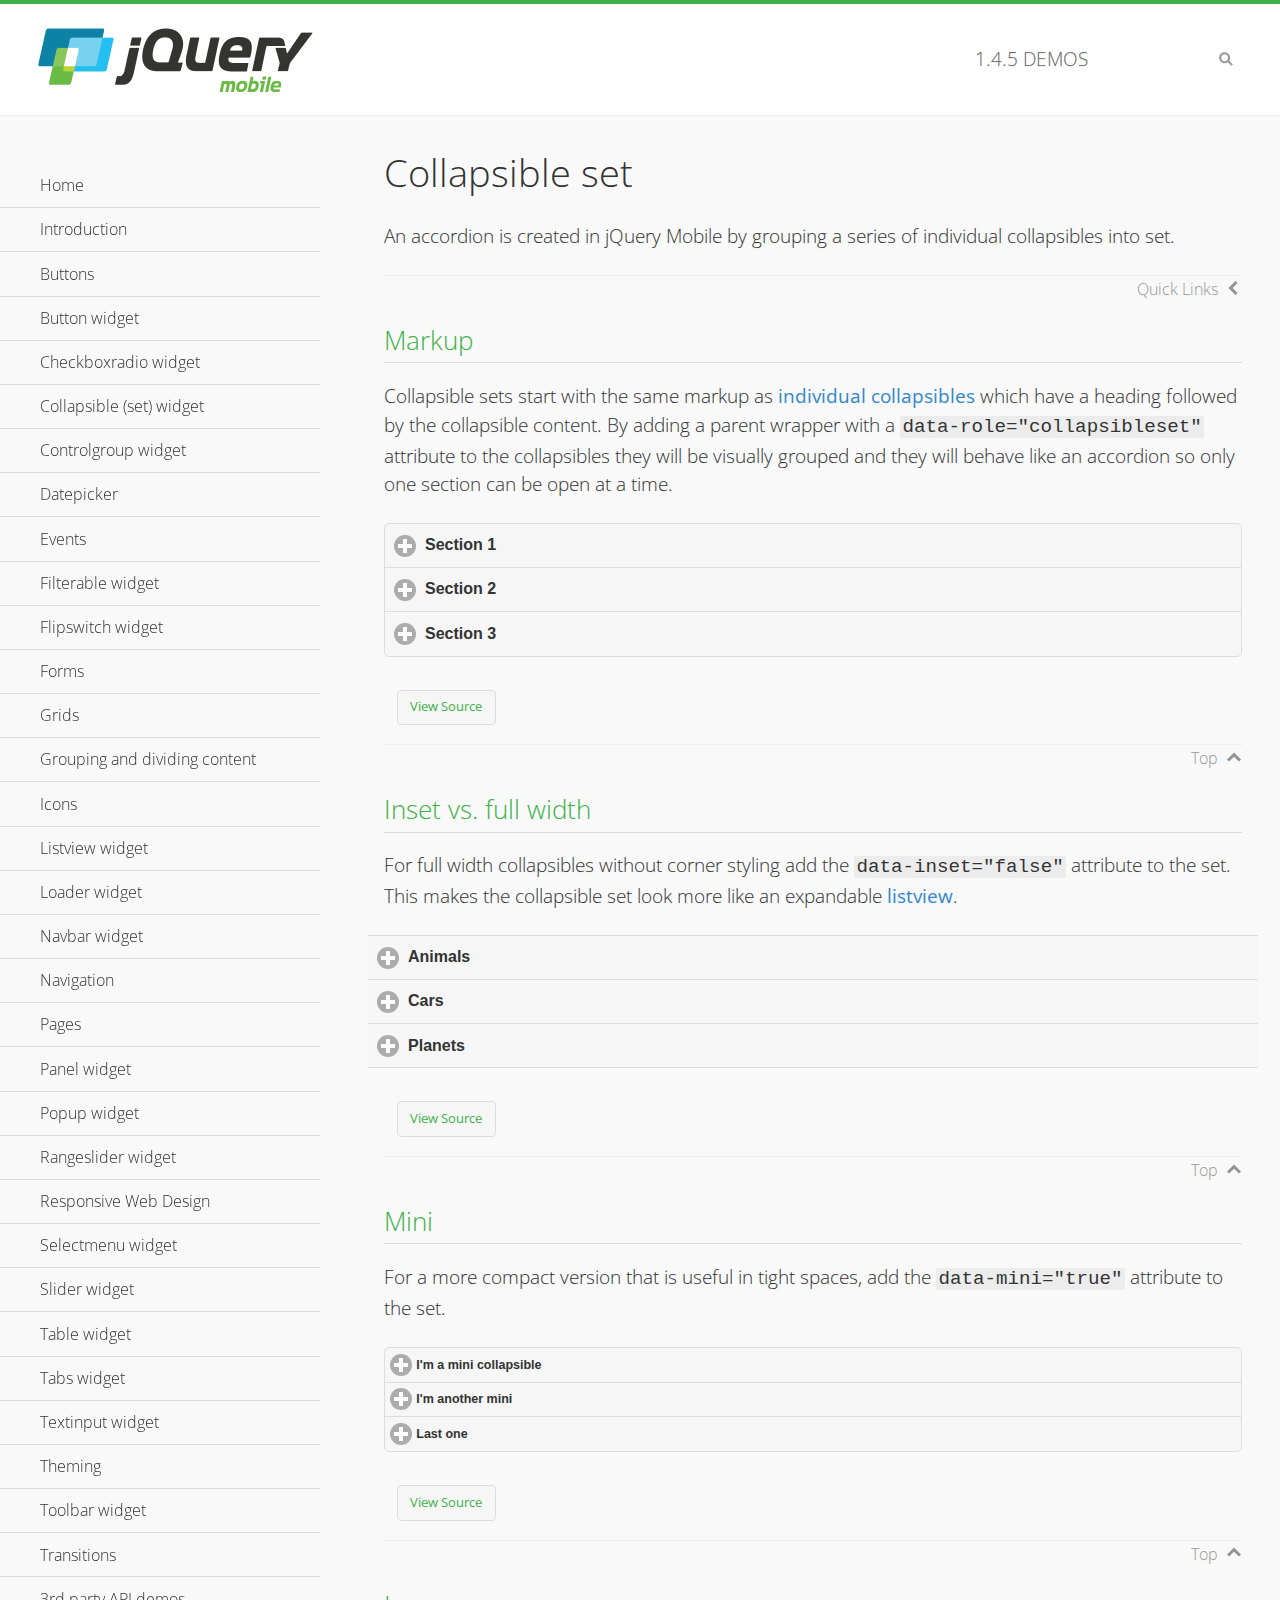
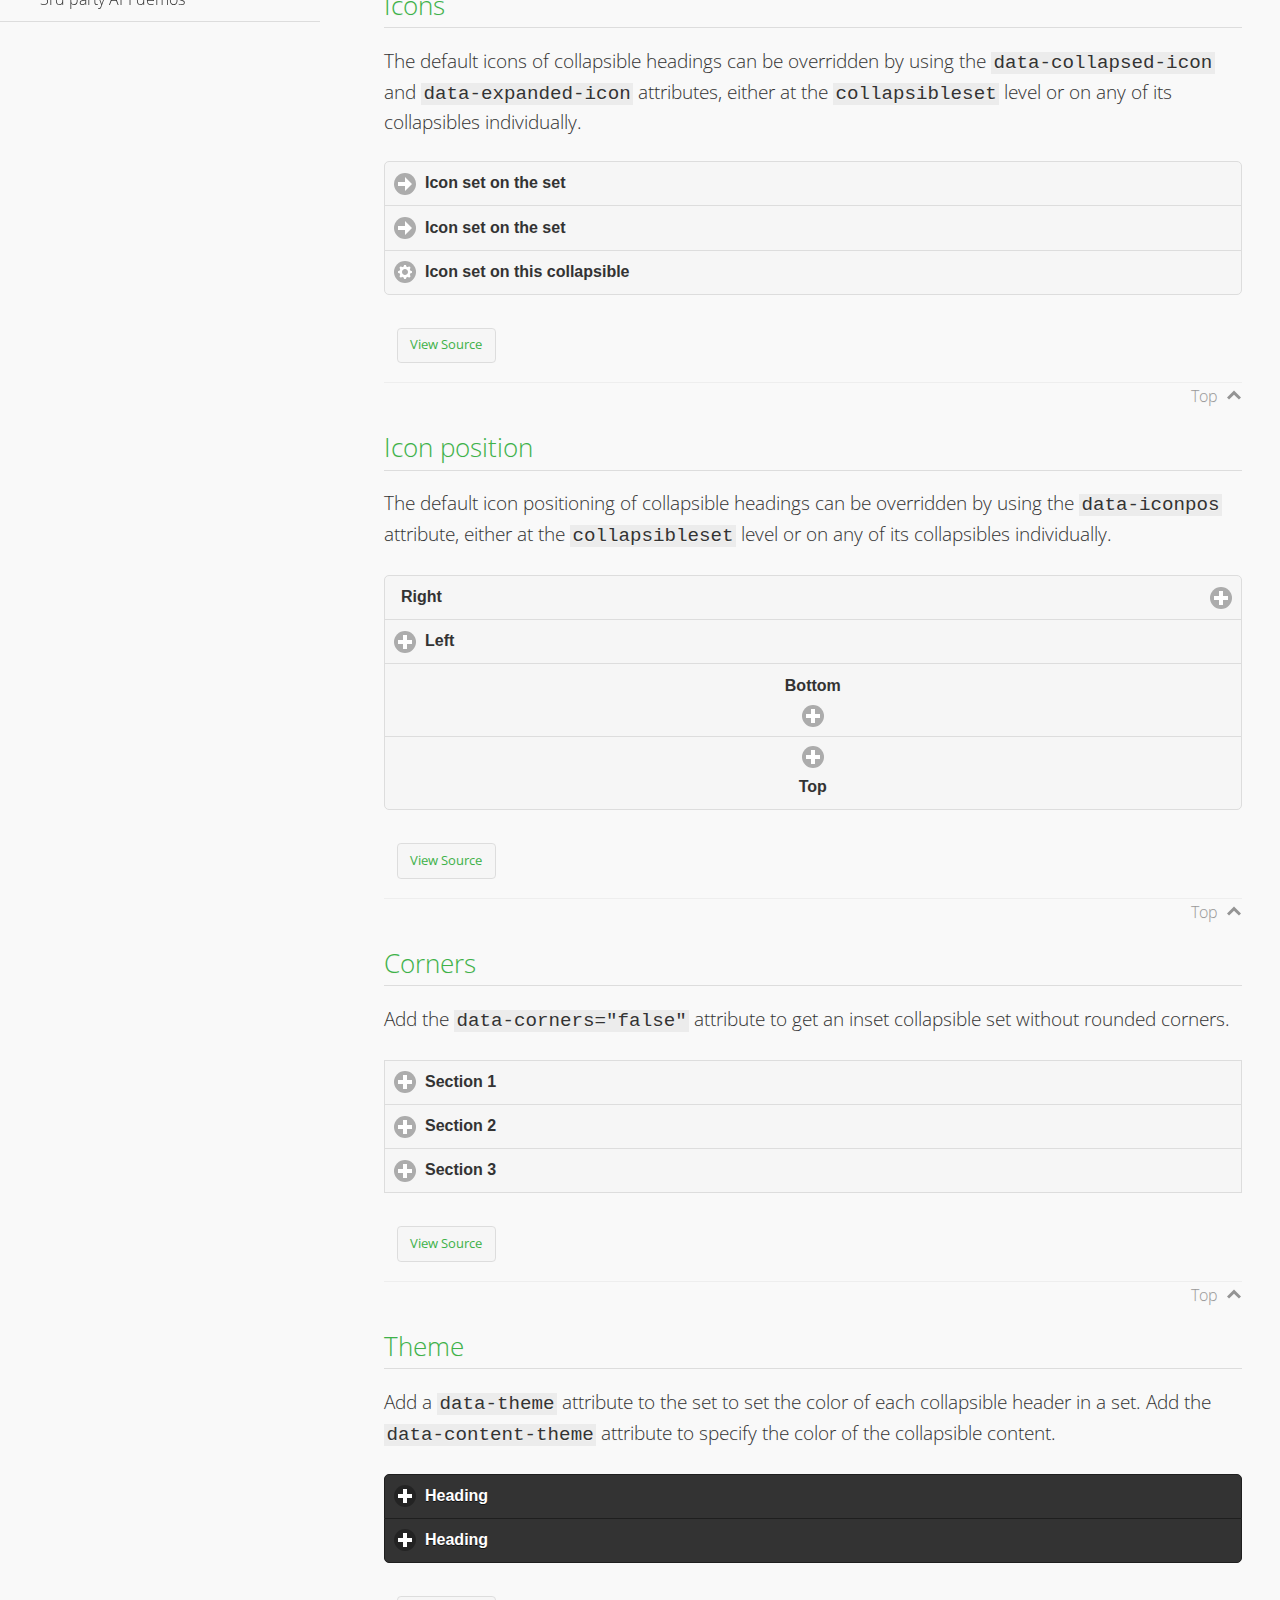
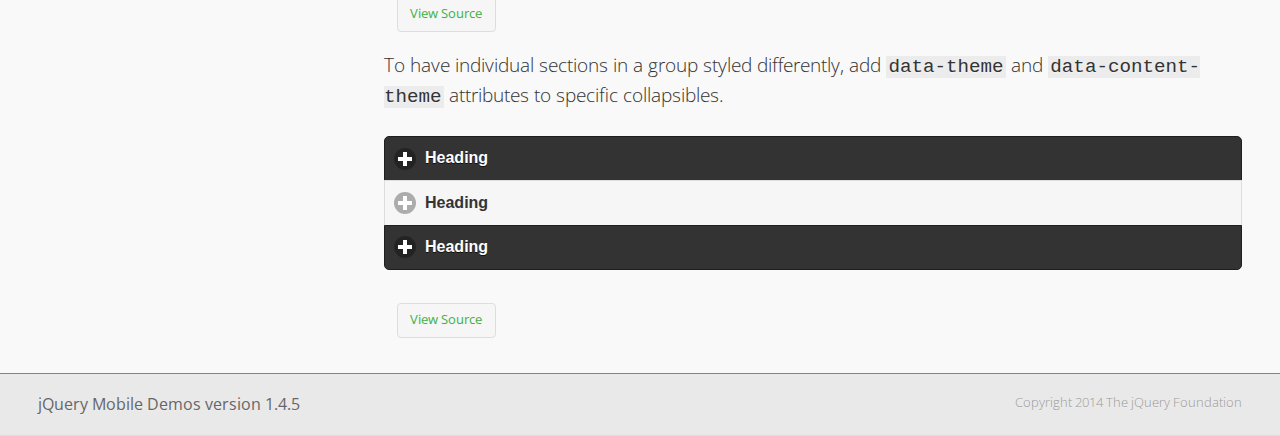
<file: Snakis/Snakis/demos/collapsibleset/index.html>
<!DOCTYPE html>
<html>
<head>
	<meta charset="utf-8">
	<meta name="viewport" content="width=device-width, initial-scale=1">
	<title>Collapsible set - jQuery Mobile Demos</title>
	<link rel="shortcut icon" href="../favicon.ico">
    <link rel="stylesheet" href="http://fonts.googleapis.com/css?family=Open+Sans:300,400,700">
	<link rel="stylesheet" href="../css/themes/default/jquery.mobile-1.4.5.min.css">
	<link rel="stylesheet" href="../_assets/css/jqm-demos.css">
	<script src="../js/jquery.js"></script>
	<script src="../_assets/js/index.js"></script>
	<script src="../js/jquery.mobile-1.4.5.min.js"></script>
</head>
<body>
<div data-role="page" class="jqm-demos" data-quicklinks="true">

	<div data-role="header" class="jqm-header">
		<h2><a href="../" title="jQuery Mobile Demos home"><img src="../_assets/img/jquery-logo.png" alt="jQuery Mobile"></a></h2>
		<p><span class="jqm-version"></span> Demos</p>
		<a href="#" class="jqm-navmenu-link ui-btn ui-btn-icon-notext ui-corner-all ui-icon-bars ui-nodisc-icon ui-alt-icon ui-btn-left">Menu</a>
		<a href="#" class="jqm-search-link ui-btn ui-btn-icon-notext ui-corner-all ui-icon-search ui-nodisc-icon ui-alt-icon ui-btn-right">Search</a>
	</div><!-- /header -->

	<div role="main" class="ui-content jqm-content">

		<h1>Collapsible set</h1>

		<p>An accordion is created in jQuery Mobile by grouping a series of individual collapsibles into set.</p>

		<h2>Markup</h2>

		<p>Collapsible sets start with the same markup as <a href="../collapsible/" data-ajax="false">individual collapsibles</a> which have a heading followed by the collapsible content. By adding a parent wrapper with a <code>data-role="collapsibleset"</code> attribute to the collapsibles they will be visually grouped and they will behave like an accordion so only one section can be open at a time.</p>

			<div data-demo-html="true">
				<div data-role="collapsibleset" data-theme="a" data-content-theme="a">
					<div data-role="collapsible">
						<h3>Section 1</h3>
					<p>I'm the collapsible content for section 1</p>
					</div>
					<div data-role="collapsible">
						<h3>Section 2</h3>
					<p>I'm the collapsible content for section 2</p>

					</div>
					<div data-role="collapsible">
						<h3>Section 3</h3>
					<p>I'm the collapsible content for section 3</p>
					</div>
				</div>
			</div><!--/demo-html -->

		<h2>Inset vs. full width</h2>

		<p>For full width collapsibles without corner styling add the <code>data-inset="false"</code> attribute to the set. This makes the collapsible set look more like an expandable <a href="../listview/">listview</a>.</p>

			<div data-demo-html="true">
				<div data-role="collapsibleset" data-inset="false">
					<div data-role="collapsible">
						<h3>Animals</h3>
						<ul data-role="listview" data-inset="false">
							<li>Cats</li>
							<li>Dogs</li>
							<li>Lizards</li>
							<li>Snakes</li>
						</ul>
					</div>
					<div data-role="collapsible">
						<h3>Cars</h3>
						<ul data-role="listview" data-inset="false">
							<li>Acura</li>
							<li>Audi</li>
							<li>BMW</li>
							<li>Cadillac</li>
						</ul>
					</div>
					<div data-role="collapsible">
						<h3>Planets</h3>
						<ul data-role="listview" data-inset="false">
							<li>Earth</li>
							<li>Jupiter</li>
							<li>Mars</li>
							<li>Mercury</li>
						</ul>
					</div>
				</div>
			</div><!--/demo-html -->

		<h2>Mini</h2>

		<p>For a more compact version that is useful in tight spaces, add the <code>data-mini="true"</code> attribute to the set. </p>

			<div data-demo-html="true">
				<div data-role="collapsibleset" data-theme="a" data-content-theme="a" data-mini="true">
					<div data-role="collapsible">
						<h3>I'm a mini collapsible</h3>
					<p>This is good for tight spaces.</p>
					</div>
					<div data-role="collapsible">
						<h3>I'm another mini</h3>
					<p>Here's some collapsible content.</p>

					</div>
					<div data-role="collapsible">
						<h3>Last one</h3>
					<p>Final bit of collapsible content.</p>
					</div>
				</div>
			</div><!--/demo-html -->

		<h2>Icons</h2>

		<p>The default icons of collapsible headings can be overridden by using the <code>data-collapsed-icon</code> and <code>data-expanded-icon</code> attributes, either at the <code>collapsibleset</code> level or on any of its collapsibles individually.</p>

			<div data-demo-html="true">
				<div data-role="collapsibleset" data-theme="a" data-content-theme="a" data-collapsed-icon="arrow-r" data-expanded-icon="arrow-d">
					<div data-role="collapsible">
						<h3>Icon set on the set</h3>
					<p>Specify the open and close icons on the set to apply it to all the collapsibles within.</p>
					</div>
					<div data-role="collapsible">
						<h3>Icon set on the set</h3>
					<p>This collapsible also gets the icon from the set.</p>
					</div>
					<div data-role="collapsible" data-collapsed-icon="gear" data-expanded-icon="delete">
						<h3>Icon set on this collapsible</h3>
					<p>The icons here are applied to this collapsible specifically, thus overriding the set icons.</p>
					</div>
				</div>
			</div><!--/demo-html -->

		<h2>Icon position</h2>

		<p>The default icon positioning of collapsible headings can be overridden by using the <code>data-iconpos</code> attribute, either at the <code>collapsibleset</code> level or on any of its collapsibles individually.</p>

			<div data-demo-html="true">
				<div data-role="collapsibleset" data-theme="a" data-content-theme="a" data-iconpos="right">
					<div data-role="collapsible">
						<h3>Right</h3>
					<p>Inherits icon positioning from <code>data-iconpos="right"</code> attribute on set.</p>
					</div>
					<div data-role="collapsible" data-iconpos="left">
						<h3>Left</h3>
					<p>Set via <code>data-iconpos="left"</code> attribute on the collapsible</p>
					</div>
					<div data-role="collapsible" data-iconpos="bottom">
						<h3>Bottom</h3>
					<p>Set via <code>data-iconpos="bottom"</code> attribute on the collapsible</p>
					</div>
					<div data-role="collapsible" data-iconpos="top">
						<h3>Top</h3>
					<p>Set via <code>data-iconpos="top"</code> attribute on the collapsible</p>
					</div>
				</div>
			</div><!--/demo-html -->

		<h2>Corners</h2>
		<p>Add the <code>data-corners="false"</code> attribute to get an inset collapsible set without rounded corners.</p>

			<div data-demo-html="true">
				<div data-role="collapsibleset" data-corners="false" data-theme="a" data-content-theme="a">
					<div data-role="collapsible">
						<h3>Section 1</h3>
					<p>Collapsible content</p>
					</div>
					<div data-role="collapsible">
						<h3>Section 2</h3>
					<p>Collapsible content</p>

					</div>
					<div data-role="collapsible">
						<h3>Section 3</h3>
					<p>Collapsible content</p>
					</div>
				</div>
			</div><!--/demo-html -->

		<h2>Theme</h2>

		<p>Add a <code>data-theme</code> attribute to the set to set the color of each collapsible header in a set. Add the <code>data-content-theme</code> attribute to specify the color of the collapsible content. </p>

			<div data-demo-html="true">
				<div data-role="collapsibleset" data-theme="b" data-content-theme="b">
					<div data-role="collapsible">
						<h3>Heading</h3>
						<p>Content</p>
					</div>
					<div data-role="collapsible">
						<h3>Heading</h3>
						<p>Content</p>
					</div>
				</div>
			</div><!--/demo-html -->

		<p>To have individual sections in a group styled differently, add <code>data-theme</code> and <code>data-content-theme</code> attributes to specific collapsibles.</p>

			<div data-demo-html="true">
				<div data-role="collapsibleset" data-theme="b" data-content-theme="b">
					<div data-role="collapsible">
						<h3>Heading</h3>
						<p>Content</p>
					</div>
					<div data-role="collapsible" data-theme="a" data-content-theme="a">
						<h3>Heading</h3>
						<p>Content</p>
					</div>
					<div data-role="collapsible">
						<h3>Heading</h3>
						<p>Content</p>
					</div>
				</div>
		</div><!--/demo-html -->

	</div><!-- /content -->
	    <div data-role="panel" class="jqm-navmenu-panel" data-position="left" data-display="overlay" data-theme="a">
	    	<ul class="jqm-list ui-alt-icon ui-nodisc-icon">
<li data-filtertext="demos homepage" data-icon="home"><a href=".././">Home</a></li>
<li data-filtertext="introduction overview getting started"><a href="../intro/" data-ajax="false">Introduction</a></li>
<li data-filtertext="buttons button markup buttonmarkup method anchor link button element"><a href="../button-markup/" data-ajax="false">Buttons</a></li>
<li data-filtertext="form button widget input button submit reset"><a href="../button/" data-ajax="false">Button widget</a></li>
<li data-role="collapsible" data-enhanced="true" data-collapsed-icon="carat-d" data-expanded-icon="carat-u" data-iconpos="right" data-inset="false" class="ui-collapsible ui-collapsible-themed-content ui-collapsible-collapsed">
	<h3 class="ui-collapsible-heading ui-collapsible-heading-collapsed">
		<a href="#" class="ui-collapsible-heading-toggle ui-btn ui-btn-icon-right ui-btn-inherit ui-icon-carat-d">
		    Checkboxradio widget<span class="ui-collapsible-heading-status"> click to expand contents</span>
		</a>
	</h3>
	<div class="ui-collapsible-content ui-body-inherit ui-collapsible-content-collapsed" aria-hidden="true">
		<ul>
			<li data-filtertext="form checkboxradio widget checkbox input checkboxes controlgroups"><a href="../checkboxradio-checkbox/" data-ajax="false">Checkboxes</a></li>
			<li data-filtertext="form checkboxradio widget radio input radio buttons controlgroups"><a href="../checkboxradio-radio/" data-ajax="false">Radio buttons</a></li>
		</ul>
	</div>
</li>
<li data-role="collapsible" data-enhanced="true" data-collapsed-icon="carat-d" data-expanded-icon="carat-u" data-iconpos="right" data-inset="false" class="ui-collapsible ui-collapsible-themed-content ui-collapsible-collapsed">
	<h3 class="ui-collapsible-heading ui-collapsible-heading-collapsed">
		<a href="#" class="ui-collapsible-heading-toggle ui-btn ui-btn-icon-right ui-btn-inherit ui-icon-carat-d">
			Collapsible (set) widget<span class="ui-collapsible-heading-status"> click to expand contents</span>
		</a>
	</h3>
	<div class="ui-collapsible-content ui-body-inherit ui-collapsible-content-collapsed" aria-hidden="true">
		<ul>
			<li data-filtertext="collapsibles content formatting"><a href="../collapsible/" data-ajax="false">Collapsible</a></li>
			<li data-filtertext="dynamic collapsible set accordion append expand"><a href="../collapsible-dynamic/" data-ajax="false">Dynamic collapsibles</a></li>
			<li data-filtertext="accordions collapsible set widget content formatting grouped collapsibles"><a href="../collapsibleset/" data-ajax="false">Collapsible set</a></li>
		</ul>
	</div>
</li>
<li data-role="collapsible" data-enhanced="true" data-collapsed-icon="carat-d" data-expanded-icon="carat-u" data-iconpos="right" data-inset="false" class="ui-collapsible ui-collapsible-themed-content ui-collapsible-collapsed">
	<h3 class="ui-collapsible-heading ui-collapsible-heading-collapsed">
		<a href="#" class="ui-collapsible-heading-toggle ui-btn ui-btn-icon-right ui-btn-inherit ui-icon-carat-d">
			Controlgroup widget<span class="ui-collapsible-heading-status"> click to expand contents</span>
		</a>
	</h3>
	<div class="ui-collapsible-content ui-body-inherit ui-collapsible-content-collapsed" aria-hidden="true">
		<ul>
			<li data-filtertext="controlgroups selectmenu checkboxradio input grouped buttons horizontal vertical"><a href="../controlgroup/" data-ajax="false">Controlgroup</a></li>
			<li data-filtertext="dynamic controlgroup dynamically add buttons"><a href="../controlgroup-dynamic/" data-ajax="false">Dynamic controlgroups</a></li>
		</ul>
	</div>
</li>
<li data-filtertext="form datepicker widget date input"><a href="../datepicker/" data-ajax="false">Datepicker</a></li>
<li data-role="collapsible" data-enhanced="true" data-collapsed-icon="carat-d" data-expanded-icon="carat-u" data-iconpos="right" data-inset="false" class="ui-collapsible ui-collapsible-themed-content ui-collapsible-collapsed">
	<h3 class="ui-collapsible-heading ui-collapsible-heading-collapsed">
		<a href="#" class="ui-collapsible-heading-toggle ui-btn ui-btn-icon-right ui-btn-inherit ui-icon-carat-d">
			Events<span class="ui-collapsible-heading-status"> click to expand contents</span>
		</a>
	</h3>
	<div class="ui-collapsible-content ui-body-inherit ui-collapsible-content-collapsed" aria-hidden="true">
		<ul>
			<li data-filtertext="swipe to delete list items listviews swipe events"><a href="../swipe-list/" data-ajax="false">Swipe list items</a></li>
			<li data-filtertext="swipe to navigate swipe page navigation swipe events"><a href="../swipe-page/" data-ajax="false">Swipe page navigation</a></li>
		</ul>
	</div>
</li>
<li data-filtertext="filterable filter elements sorting searching listview table"><a href="../filterable/" data-ajax="false">Filterable widget</a></li>
<li data-filtertext="form flipswitch widget flip toggle switch binary select checkbox input"><a href="../flipswitch/" data-ajax="false">Flipswitch widget</a></li>
<li data-role="collapsible" data-enhanced="true" data-collapsed-icon="carat-d" data-expanded-icon="carat-u" data-iconpos="right" data-inset="false" class="ui-collapsible ui-collapsible-themed-content ui-collapsible-collapsed">
	<h3 class="ui-collapsible-heading ui-collapsible-heading-collapsed">
		<a href="#" class="ui-collapsible-heading-toggle ui-btn ui-btn-icon-right ui-btn-inherit ui-icon-carat-d">
			Forms<span class="ui-collapsible-heading-status"> click to expand contents</span>
		</a>
	</h3>
	<div class="ui-collapsible-content ui-body-inherit ui-collapsible-content-collapsed" aria-hidden="true">
		<ul>
			<li data-filtertext="forms text checkbox radio range button submit reset inputs selects textarea slider flipswitch label form elements"><a href="../forms/" data-ajax="false">Forms</a></li>
			<li data-filtertext="form hide labels hidden accessible ui-hidden-accessible forms"><a href="../forms-label-hidden-accessible/" data-ajax="false">Hide labels</a></li>
			<li data-filtertext="form field containers fieldcontain ui-field-contain forms"><a href="../forms-field-contain/" data-ajax="false">Field containers</a></li>
			<li data-filtertext="forms disabled form elements"><a href="../forms-disabled/" data-ajax="false">Forms disabled</a></li>
			<li data-filtertext="forms gallery examples overview forms text checkbox radio range button submit reset inputs selects textarea slider flipswitch label form elements"><a href="../forms-gallery/" data-ajax="false">Forms gallery</a></li>
		</ul>
	</div>
</li>
<li data-role="collapsible" data-enhanced="true" data-collapsed-icon="carat-d" data-expanded-icon="carat-u" data-iconpos="right" data-inset="false" class="ui-collapsible ui-collapsible-themed-content ui-collapsible-collapsed">
	<h3 class="ui-collapsible-heading ui-collapsible-heading-collapsed">
		<a href="#" class="ui-collapsible-heading-toggle ui-btn ui-btn-icon-right ui-btn-inherit ui-icon-carat-d">
			Grids<span class="ui-collapsible-heading-status"> click to expand contents</span>
		</a>
	</h3>
	<div class="ui-collapsible-content ui-body-inherit ui-collapsible-content-collapsed" aria-hidden="true">
		<ul>
			<li data-filtertext="grids columns blocks content formatting rwd responsive css framework"><a href="../grids/" data-ajax="false">Grids</a></li>
			<li data-filtertext="buttons in grids css framework"><a href="../grids-buttons/" data-ajax="false">Buttons in grids</a></li>
			<li data-filtertext="custom responsive grids rwd css framework"><a href="../grids-custom-responsive/" data-ajax="false">Custom responsive grids</a></li>
		</ul>
	</div>
</li>
<li data-filtertext="blocks content formatting sections heading"><a href="../body-bar-classes/" data-ajax="false">Grouping and dividing content</a></li>
<li data-role="collapsible" data-enhanced="true" data-collapsed-icon="carat-d" data-expanded-icon="carat-u" data-iconpos="right" data-inset="false" class="ui-collapsible ui-collapsible-themed-content ui-collapsible-collapsed">
	<h3 class="ui-collapsible-heading ui-collapsible-heading-collapsed">
		<a href="#" class="ui-collapsible-heading-toggle ui-btn ui-btn-icon-right ui-btn-inherit ui-icon-carat-d">
			Icons<span class="ui-collapsible-heading-status"> click to expand contents</span>
		</a>
	</h3>
	<div class="ui-collapsible-content ui-body-inherit ui-collapsible-content-collapsed" aria-hidden="true">
		<ul>
			<li data-filtertext="button icons svg disc alt custom icon position"><a href="../icons/" data-ajax="false">Icons</a></li>
			<li data-filtertext=""><a href="../icons-grunticon/" data-ajax="false">Grunticon loader</a></li>
		</ul>
	</div>
</li>
<li data-role="collapsible" data-enhanced="true" data-collapsed-icon="carat-d" data-expanded-icon="carat-u" data-iconpos="right" data-inset="false" class="ui-collapsible ui-collapsible-themed-content ui-collapsible-collapsed">
	<h3 class="ui-collapsible-heading ui-collapsible-heading-collapsed">
		<a href="#" class="ui-collapsible-heading-toggle ui-btn ui-btn-icon-right ui-btn-inherit ui-icon-carat-d">
			Listview widget<span class="ui-collapsible-heading-status"> click to expand contents</span>
		</a>
	</h3>
	<div class="ui-collapsible-content ui-body-inherit ui-collapsible-content-collapsed" aria-hidden="true">
		<ul>
			<li data-filtertext="listview widget thumbnails icons nested split button collapsible ul ol"><a href="../listview/" data-ajax="false">Listview</a></li>
			<li data-filtertext="autocomplete filterable reveal listview filtertextbeforefilter placeholder"><a href="../listview-autocomplete/" data-ajax="false">Listview autocomplete</a></li>
			<li data-filtertext="autocomplete filterable reveal listview remote data filtertextbeforefilter placeholder"><a href="../listview-autocomplete-remote/" data-ajax="false">Listview autocomplete remote data</a></li>
			<li data-filtertext="autodividers anchor jump scroll linkbars listview lists ul ol"><a href="../listview-autodividers-linkbar/" data-ajax="false">Listview autodividers linkbar</a></li>
			<li data-filtertext="listview autodividers selector autodividersselector lists ul ol"><a href="../listview-autodividers-selector/" data-ajax="false">Listview autodividers selector</a></li>
			<li data-filtertext="listview nested list items"><a href="../listview-nested-lists/" data-ajax="false">Nested Listviews</a></li>
			<li data-filtertext="listview collapsible list items flat"><a href="../listview-collapsible-item-flat/" data-ajax="false">Listview collapsible list items (flat)</a></li>
			<li data-filtertext="listview collapsible list indented"><a href="../listview-collapsible-item-indented/" data-ajax="false">Listview collapsible list items (indented)</a></li>
			<li data-filtertext="grid listview responsive grids responsive listviews lists ul"><a href="../listview-grid/" data-ajax="false">Listview responsive grid</a></li>
		</ul>
	</div>
</li>
<li data-filtertext="loader widget page loading navigation overlay spinner"><a href="../loader/" data-ajax="false">Loader widget</a></li>
<li data-filtertext="navbar widget navmenu toolbars header footer"><a href="../navbar/" data-ajax="false">Navbar widget</a></li>
<li data-role="collapsible" data-enhanced="true" data-collapsed-icon="carat-d" data-expanded-icon="carat-u" data-iconpos="right" data-inset="false" class="ui-collapsible ui-collapsible-themed-content ui-collapsible-collapsed">
	<h3 class="ui-collapsible-heading ui-collapsible-heading-collapsed">
		<a href="#" class="ui-collapsible-heading-toggle ui-btn ui-btn-icon-right ui-btn-inherit ui-icon-carat-d">
			Navigation<span class="ui-collapsible-heading-status"> click to expand contents</span>
		</a>
	</h3>
	<div class="ui-collapsible-content ui-body-inherit ui-collapsible-content-collapsed" aria-hidden="true">
		<ul>
			<li data-filtertext="ajax navigation navigate widget history event method"><a href="../navigation/" data-ajax="false">Navigation</a></li>
			<li data-filtertext="linking pages page links navigation ajax prefetch cache"><a href="../navigation-linking-pages/" data-ajax="false">Linking pages</a></li>
			<!-- <li data-filtertext="php redirect server redirection server-side navigation"><a href="../navigation-php-redirect/" data-ajax="false">PHP redirect demo</a></li>-->
			<li data-filtertext="navigation redirection hash query"><a href="../navigation-hash-processing/" data-ajax="false">Hash processing demo</a></li>
			<li data-filtertext="navigation redirection hash query"><a href="../page-events/" data-ajax="false">Page Navigation Events</a></li>
		</ul>
	</div>
</li>
<li data-role="collapsible" data-enhanced="true" data-collapsed-icon="carat-d" data-expanded-icon="carat-u" data-iconpos="right" data-inset="false" class="ui-collapsible ui-collapsible-themed-content ui-collapsible-collapsed">
	<h3 class="ui-collapsible-heading ui-collapsible-heading-collapsed">
		<a href="#" class="ui-collapsible-heading-toggle ui-btn ui-btn-icon-right ui-btn-inherit ui-icon-carat-d">
			Pages<span class="ui-collapsible-heading-status"> click to expand contents</span>
		</a>
	</h3>
	<div class="ui-collapsible-content ui-body-inherit ui-collapsible-content-collapsed" aria-hidden="true">
		<ul>
			<li data-filtertext="pages page widget ajax navigation"><a href="../pages/" data-ajax="false">Pages</a></li>
			<li data-filtertext="single page"><a href="../pages-single-page/" data-ajax="false">Single page</a></li>
			<li data-filtertext="multipage multi-page page"><a href="../pages-multi-page/" data-ajax="false">Multi-page template</a></li>
			<li data-filtertext="dialog page widget modal popup"><a href="../pages-dialog/" data-ajax="false">Dialog page</a></li>
		</ul>
	</div>
</li>
<li data-role="collapsible" data-enhanced="true" data-collapsed-icon="carat-d" data-expanded-icon="carat-u" data-iconpos="right" data-inset="false" class="ui-collapsible ui-collapsible-themed-content ui-collapsible-collapsed">
	<h3 class="ui-collapsible-heading ui-collapsible-heading-collapsed">
		<a href="#" class="ui-collapsible-heading-toggle ui-btn ui-btn-icon-right ui-btn-inherit ui-icon-carat-d">
			Panel widget<span class="ui-collapsible-heading-status"> click to expand contents</span>
		</a>
	</h3>
	<div class="ui-collapsible-content ui-body-inherit ui-collapsible-content-collapsed" aria-hidden="true">
		<ul>
			<li data-filtertext="panel widget sliding panels reveal push overlay responsive"><a href="../panel/" data-ajax="false">Panel</a></li>
			<li data-filtertext=""><a href="../panel-external/" data-ajax="false">External panels</a></li>
			<li data-filtertext="panel "><a href="../panel-fixed/" data-ajax="false">Fixed panels</a></li>
			<li data-filtertext="panel slide panels sliding panels shadow rwd responsive breakpoint"><a href="../panel-responsive/" data-ajax="false">Panels responsive</a></li>
			<li data-filtertext="panel custom style custom panel width reveal shadow listview panel styling page background wrapper"><a href="../panel-styling/" data-ajax="false">Custom panel style</a></li>
			<li data-filtertext="panel open on swipe"><a href="../panel-swipe-open/" data-ajax="false">Panel open on swipe</a></li>
			<li data-filtertext="panels outside page internal external toolbars"><a href="../panel-external-internal/" data-ajax="false">Panel external and internal</a></li>
		</ul>
	</div>
</li>
<li data-role="collapsible" data-enhanced="true" data-collapsed-icon="carat-d" data-expanded-icon="carat-u" data-iconpos="right" data-inset="false" class="ui-collapsible ui-collapsible-themed-content ui-collapsible-collapsed">
	<h3 class="ui-collapsible-heading ui-collapsible-heading-collapsed">
		<a href="#" class="ui-collapsible-heading-toggle ui-btn ui-btn-icon-right ui-btn-inherit ui-icon-carat-d">
			Popup widget<span class="ui-collapsible-heading-status"> click to expand contents</span>
		</a>
	</h3>
	<div class="ui-collapsible-content ui-body-inherit ui-collapsible-content-collapsed" aria-hidden="true">
		<ul>
			<li data-filtertext="popup widget popups dialog modal transition tooltip lightbox form overlay screen flip pop fade transition"><a href="../popup/" data-ajax="false">Popup</a></li>
			<li data-filtertext="popup alignment position"><a href="../popup-alignment/" data-ajax="false">Popup alignment</a></li>
			<li data-filtertext="popup arrow size popups popover"><a href="../popup-arrow-size/" data-ajax="false">Popup arrow size</a></li>
			<li data-filtertext="dynamic popups popup images lightbox"><a href="../popup-dynamic/" data-ajax="false">Dynamic popups</a></li>
			<li data-filtertext="popups with iframes scaling"><a href="../popup-iframe/" data-ajax="false">Popups with iframes</a></li>
			<li data-filtertext="popup image scaling"><a href="../popup-image-scaling/" data-ajax="false">Popup image scaling</a></li>
			<li data-filtertext="external popup outside multi-page"><a href="../popup-outside-multipage/" data-ajax="false">Popup outside multi-page</a></li>
		</ul>
	</div>
</li>
<li data-filtertext="form rangeslider widget dual sliders dual handle sliders range input"><a href="../rangeslider/" data-ajax="false">Rangeslider widget</a></li>
<li data-filtertext="responsive web design rwd adaptive progressive enhancement PE accessible mobile breakpoints media query media queries"><a href="../rwd/" data-ajax="false">Responsive Web Design</a></li>
<li data-role="collapsible" data-enhanced="true" data-collapsed-icon="carat-d" data-expanded-icon="carat-u" data-iconpos="right" data-inset="false" class="ui-collapsible ui-collapsible-themed-content ui-collapsible-collapsed">
	<h3 class="ui-collapsible-heading ui-collapsible-heading-collapsed">
		<a href="#" class="ui-collapsible-heading-toggle ui-btn ui-btn-icon-right ui-btn-inherit ui-icon-carat-d">
			Selectmenu widget<span class="ui-collapsible-heading-status"> click to expand contents</span>
		</a>
	</h3>
	<div class="ui-collapsible-content ui-body-inherit ui-collapsible-content-collapsed" aria-hidden="true">
		<ul>
			<li data-filtertext="form selectmenu widget select input custom select menu selects"><a href="../selectmenu/" data-ajax="false">Selectmenu</a></li>
			<li data-filtertext="form custom select menu selectmenu widget custom menu option optgroup multiple selects"><a href="../selectmenu-custom/" data-ajax="false">Custom select menu</a></li>
			<li data-filtertext="filterable select filter popup dialog"><a href="../selectmenu-custom-filter/" data-ajax="false">Custom select menu with filter</a></li>
		</ul>
	</div>
</li>
<li data-role="collapsible" data-enhanced="true" data-collapsed-icon="carat-d" data-expanded-icon="carat-u" data-iconpos="right" data-inset="false" class="ui-collapsible ui-collapsible-themed-content ui-collapsible-collapsed">
	<h3 class="ui-collapsible-heading ui-collapsible-heading-collapsed">
		<a href="#" class="ui-collapsible-heading-toggle ui-btn ui-btn-icon-right ui-btn-inherit ui-icon-carat-d">
			Slider widget<span class="ui-collapsible-heading-status"> click to expand contents</span>
		</a>
	</h3>
	<div class="ui-collapsible-content ui-body-inherit ui-collapsible-content-collapsed" aria-hidden="true">
		<ul>
			<li data-filtertext="form slider widget range input single sliders"><a href="../slider/" data-ajax="false">Slider</a></li>
			<li data-filtertext="form slider widget flipswitch slider binary select flip toggle switch"><a href="../slider-flipswitch/" data-ajax="false">Slider flip toggle switch</a></li>
			<li data-filtertext="form slider tooltip handle value input range sliders"><a href="../slider-tooltip/" data-ajax="false">Slider tooltip</a></li>
		</ul>
	</div>
</li>
<li data-role="collapsible" data-enhanced="true" data-collapsed-icon="carat-d" data-expanded-icon="carat-u" data-iconpos="right" data-inset="false" class="ui-collapsible ui-collapsible-themed-content ui-collapsible-collapsed">
	<h3 class="ui-collapsible-heading ui-collapsible-heading-collapsed">
		<a href="#" class="ui-collapsible-heading-toggle ui-btn ui-btn-icon-right ui-btn-inherit ui-icon-carat-d">
			Table widget<span class="ui-collapsible-heading-status"> click to expand contents</span>
		</a>
	</h3>
	<div class="ui-collapsible-content ui-body-inherit ui-collapsible-content-collapsed" aria-hidden="true">
		<ul>
			<li data-filtertext="table widget reflow column toggle th td responsive tables rwd hide show tabular"><a href="../table-column-toggle/" data-ajax="false">Table Column Toggle</a></li>
			<li data-filtertext="table column toggle phone comparison demo"><a href="../table-column-toggle-example/" data-ajax="false">Table Column Toggle demo</a></li>
			<li data-filtertext="responsive tables table column toggle heading groups rwd breakpoint"><a href="../table-column-toggle-heading-groups/" data-ajax="false">Table Column Toggle heading groups</a></li>
			<li data-filtertext="responsive tables table column toggle hide rwd breakpoint customization options"><a href="../table-column-toggle-options/" data-ajax="false">Table Column Toggle options</a></li>
			<li data-filtertext="table reflow th td responsive rwd columns tabular"><a href="../table-reflow/" data-ajax="false">Table Reflow</a></li>
			<li data-filtertext="responsive tables table reflow heading groups rwd breakpoint"><a href="../table-reflow-heading-groups/" data-ajax="false">Table Reflow heading groups</a></li>
			<li data-filtertext="responsive tables table reflow stripes strokes table style"><a href="../table-reflow-stripes-strokes/" data-ajax="false">Table Reflow stripes and strokes</a></li>
			<li data-filtertext="responsive tables table reflow stack custom styles"><a href="../table-reflow-styling/" data-ajax="false">Table Reflow custom styles</a></li>
		</ul>
	</div>
</li>
<li data-filtertext="ui tabs widget"><a href="../tabs/" data-ajax="false">Tabs widget</a></li>
<li data-filtertext="form textinput widget text input textarea number date time tel email file color password"><a href="../textinput/" data-ajax="false">Textinput widget</a></li>
<li data-role="collapsible" data-enhanced="true" data-collapsed-icon="carat-d" data-expanded-icon="carat-u" data-iconpos="right" data-inset="false" class="ui-collapsible ui-collapsible-themed-content ui-collapsible-collapsed">
	<h3 class="ui-collapsible-heading ui-collapsible-heading-collapsed">
		<a href="#" class="ui-collapsible-heading-toggle ui-btn ui-btn-icon-right ui-btn-inherit ui-icon-carat-d">
			Theming<span class="ui-collapsible-heading-status"> click to expand contents</span>
		</a>
	</h3>
	<div class="ui-collapsible-content ui-body-inherit ui-collapsible-content-collapsed" aria-hidden="true">
		<ul>
			<li data-filtertext="default theme swatches theming style css"><a href="../theme-default/" data-ajax="false">Default theme</a></li>
			<li data-filtertext="classic theme old theme swatches theming style css"><a href="../theme-classic/" data-ajax="false">Classic theme</a></li>
		</ul>
	</div>
</li>
<li data-role="collapsible" data-enhanced="true" data-collapsed-icon="carat-d" data-expanded-icon="carat-u" data-iconpos="right" data-inset="false" class="ui-collapsible ui-collapsible-themed-content ui-collapsible-collapsed">
	<h3 class="ui-collapsible-heading ui-collapsible-heading-collapsed">
		<a href="#" class="ui-collapsible-heading-toggle ui-btn ui-btn-icon-right ui-btn-inherit ui-icon-carat-d">
			Toolbar widget<span class="ui-collapsible-heading-status"> click to expand contents</span>
		</a>
	</h3>
	<div class="ui-collapsible-content ui-body-inherit ui-collapsible-content-collapsed" aria-hidden="true">
		<ul>
			<li data-filtertext="toolbar widget header footer toolbars fixed fullscreen external sections"><a href="../toolbar/" data-ajax="false">Toolbar</a></li>
			<li data-filtertext="dynamic toolbars dynamically add toolbar header footer"><a href="../toolbar-dynamic/" data-ajax="false">Dynamic toolbars</a></li>
			<li data-filtertext="external toolbars header footer"><a href="../toolbar-external/" data-ajax="false">External toolbars</a></li>
			<li data-filtertext="fixed toolbars header footer"><a href="../toolbar-fixed/" data-ajax="false">Fixed toolbars</a></li>
			<li data-filtertext="fixed fullscreen toolbars header footer"><a href="../toolbar-fixed-fullscreen/" data-ajax="false">Fullscreen toolbars</a></li>
			<li data-filtertext="external fixed toolbars header footer"><a href="../toolbar-fixed-external/" data-ajax="false">Fixed external toolbars</a></li>
			<li data-filtertext="external persistent toolbars header footer navbar navmenu"><a href="../toolbar-fixed-persistent/" data-ajax="false">Persistent toolbars</a></li>
			<li data-filtertext="external ajax optimized toolbars persistent toolbars header footer navbar"><a href="../toolbar-fixed-persistent-optimized/" data-ajax="false">Ajax optimized toolbars</a></li>
			<li data-filtertext="form in toolbars header footer"><a href="../toolbar-fixed-forms/" data-ajax="false">Form in toolbar</a></li>
		</ul>
	</div>
</li>
<li data-filtertext="page transitions animated pages popup navigation flip slide fade pop"><a href="../transitions/" data-ajax="false">Transitions</a></li>
<li data-role="collapsible" data-enhanced="true" data-collapsed-icon="carat-d" data-expanded-icon="carat-u" data-iconpos="right" data-inset="false" class="ui-collapsible ui-collapsible-themed-content ui-collapsible-collapsed">
	<h3 class="ui-collapsible-heading ui-collapsible-heading-collapsed">
		<a href="#" class="ui-collapsible-heading-toggle ui-btn ui-btn-icon-right ui-btn-inherit ui-icon-carat-d">
			3rd party API demos<span class="ui-collapsible-heading-status"> click to expand contents</span>
		</a>
	</h3>
	<div class="ui-collapsible-content ui-body-inherit ui-collapsible-content-collapsed" aria-hidden="true">
		<ul>
			<li data-filtertext="backbone requirejs navigation router"><a href="../backbone-requirejs/" data-ajax="false">Backbone RequireJS</a></li>
			<li data-filtertext="google maps geolocation demo"><a href="../map-geolocation/" data-ajax="false">Google Maps geolocation</a></li>
			<li data-filtertext="google maps hybrid"><a href="../map-list-toggle/" data-ajax="false">Google Maps list toggle</a></li>
		</ul>
	</div>
</li>



		     </ul>
		</div><!-- /panel -->


	<div data-role="footer" data-position="fixed" data-tap-toggle="false" class="jqm-footer">
		<p>jQuery Mobile Demos version <span class="jqm-version"></span></p>
		<p>Copyright 2014 The jQuery Foundation</p>
	</div><!-- /footer -->
	<!-- TODO: This should become an external panel so we can add input to markup (unique ID) -->
    <div data-role="panel" class="jqm-search-panel" data-position="right" data-display="overlay" data-theme="a">
		<div class="jqm-search">
			<ul class="jqm-list" data-filter-placeholder="Search demos..." data-filter-reveal="true">
<li data-filtertext="demos homepage" data-icon="home"><a href=".././">Home</a></li>
<li data-filtertext="introduction overview getting started"><a href="../intro/" data-ajax="false">Introduction</a></li>
<li data-filtertext="buttons button markup buttonmarkup method anchor link button element"><a href="../button-markup/" data-ajax="false">Buttons</a></li>
<li data-filtertext="form button widget input button submit reset"><a href="../button/" data-ajax="false">Button widget</a></li>
<li data-role="collapsible" data-enhanced="true" data-collapsed-icon="carat-d" data-expanded-icon="carat-u" data-iconpos="right" data-inset="false" class="ui-collapsible ui-collapsible-themed-content ui-collapsible-collapsed">
	<h3 class="ui-collapsible-heading ui-collapsible-heading-collapsed">
		<a href="#" class="ui-collapsible-heading-toggle ui-btn ui-btn-icon-right ui-btn-inherit ui-icon-carat-d">
		    Checkboxradio widget<span class="ui-collapsible-heading-status"> click to expand contents</span>
		</a>
	</h3>
	<div class="ui-collapsible-content ui-body-inherit ui-collapsible-content-collapsed" aria-hidden="true">
		<ul>
			<li data-filtertext="form checkboxradio widget checkbox input checkboxes controlgroups"><a href="../checkboxradio-checkbox/" data-ajax="false">Checkboxes</a></li>
			<li data-filtertext="form checkboxradio widget radio input radio buttons controlgroups"><a href="../checkboxradio-radio/" data-ajax="false">Radio buttons</a></li>
		</ul>
	</div>
</li>
<li data-role="collapsible" data-enhanced="true" data-collapsed-icon="carat-d" data-expanded-icon="carat-u" data-iconpos="right" data-inset="false" class="ui-collapsible ui-collapsible-themed-content ui-collapsible-collapsed">
	<h3 class="ui-collapsible-heading ui-collapsible-heading-collapsed">
		<a href="#" class="ui-collapsible-heading-toggle ui-btn ui-btn-icon-right ui-btn-inherit ui-icon-carat-d">
			Collapsible (set) widget<span class="ui-collapsible-heading-status"> click to expand contents</span>
		</a>
	</h3>
	<div class="ui-collapsible-content ui-body-inherit ui-collapsible-content-collapsed" aria-hidden="true">
		<ul>
			<li data-filtertext="collapsibles content formatting"><a href="../collapsible/" data-ajax="false">Collapsible</a></li>
			<li data-filtertext="dynamic collapsible set accordion append expand"><a href="../collapsible-dynamic/" data-ajax="false">Dynamic collapsibles</a></li>
			<li data-filtertext="accordions collapsible set widget content formatting grouped collapsibles"><a href="../collapsibleset/" data-ajax="false">Collapsible set</a></li>
		</ul>
	</div>
</li>
<li data-role="collapsible" data-enhanced="true" data-collapsed-icon="carat-d" data-expanded-icon="carat-u" data-iconpos="right" data-inset="false" class="ui-collapsible ui-collapsible-themed-content ui-collapsible-collapsed">
	<h3 class="ui-collapsible-heading ui-collapsible-heading-collapsed">
		<a href="#" class="ui-collapsible-heading-toggle ui-btn ui-btn-icon-right ui-btn-inherit ui-icon-carat-d">
			Controlgroup widget<span class="ui-collapsible-heading-status"> click to expand contents</span>
		</a>
	</h3>
	<div class="ui-collapsible-content ui-body-inherit ui-collapsible-content-collapsed" aria-hidden="true">
		<ul>
			<li data-filtertext="controlgroups selectmenu checkboxradio input grouped buttons horizontal vertical"><a href="../controlgroup/" data-ajax="false">Controlgroup</a></li>
			<li data-filtertext="dynamic controlgroup dynamically add buttons"><a href="../controlgroup-dynamic/" data-ajax="false">Dynamic controlgroups</a></li>
		</ul>
	</div>
</li>
<li data-filtertext="form datepicker widget date input"><a href="../datepicker/" data-ajax="false">Datepicker</a></li>
<li data-role="collapsible" data-enhanced="true" data-collapsed-icon="carat-d" data-expanded-icon="carat-u" data-iconpos="right" data-inset="false" class="ui-collapsible ui-collapsible-themed-content ui-collapsible-collapsed">
	<h3 class="ui-collapsible-heading ui-collapsible-heading-collapsed">
		<a href="#" class="ui-collapsible-heading-toggle ui-btn ui-btn-icon-right ui-btn-inherit ui-icon-carat-d">
			Events<span class="ui-collapsible-heading-status"> click to expand contents</span>
		</a>
	</h3>
	<div class="ui-collapsible-content ui-body-inherit ui-collapsible-content-collapsed" aria-hidden="true">
		<ul>
			<li data-filtertext="swipe to delete list items listviews swipe events"><a href="../swipe-list/" data-ajax="false">Swipe list items</a></li>
			<li data-filtertext="swipe to navigate swipe page navigation swipe events"><a href="../swipe-page/" data-ajax="false">Swipe page navigation</a></li>
		</ul>
	</div>
</li>
<li data-filtertext="filterable filter elements sorting searching listview table"><a href="../filterable/" data-ajax="false">Filterable widget</a></li>
<li data-filtertext="form flipswitch widget flip toggle switch binary select checkbox input"><a href="../flipswitch/" data-ajax="false">Flipswitch widget</a></li>
<li data-role="collapsible" data-enhanced="true" data-collapsed-icon="carat-d" data-expanded-icon="carat-u" data-iconpos="right" data-inset="false" class="ui-collapsible ui-collapsible-themed-content ui-collapsible-collapsed">
	<h3 class="ui-collapsible-heading ui-collapsible-heading-collapsed">
		<a href="#" class="ui-collapsible-heading-toggle ui-btn ui-btn-icon-right ui-btn-inherit ui-icon-carat-d">
			Forms<span class="ui-collapsible-heading-status"> click to expand contents</span>
		</a>
	</h3>
	<div class="ui-collapsible-content ui-body-inherit ui-collapsible-content-collapsed" aria-hidden="true">
		<ul>
			<li data-filtertext="forms text checkbox radio range button submit reset inputs selects textarea slider flipswitch label form elements"><a href="../forms/" data-ajax="false">Forms</a></li>
			<li data-filtertext="form hide labels hidden accessible ui-hidden-accessible forms"><a href="../forms-label-hidden-accessible/" data-ajax="false">Hide labels</a></li>
			<li data-filtertext="form field containers fieldcontain ui-field-contain forms"><a href="../forms-field-contain/" data-ajax="false">Field containers</a></li>
			<li data-filtertext="forms disabled form elements"><a href="../forms-disabled/" data-ajax="false">Forms disabled</a></li>
			<li data-filtertext="forms gallery examples overview forms text checkbox radio range button submit reset inputs selects textarea slider flipswitch label form elements"><a href="../forms-gallery/" data-ajax="false">Forms gallery</a></li>
		</ul>
	</div>
</li>
<li data-role="collapsible" data-enhanced="true" data-collapsed-icon="carat-d" data-expanded-icon="carat-u" data-iconpos="right" data-inset="false" class="ui-collapsible ui-collapsible-themed-content ui-collapsible-collapsed">
	<h3 class="ui-collapsible-heading ui-collapsible-heading-collapsed">
		<a href="#" class="ui-collapsible-heading-toggle ui-btn ui-btn-icon-right ui-btn-inherit ui-icon-carat-d">
			Grids<span class="ui-collapsible-heading-status"> click to expand contents</span>
		</a>
	</h3>
	<div class="ui-collapsible-content ui-body-inherit ui-collapsible-content-collapsed" aria-hidden="true">
		<ul>
			<li data-filtertext="grids columns blocks content formatting rwd responsive css framework"><a href="../grids/" data-ajax="false">Grids</a></li>
			<li data-filtertext="buttons in grids css framework"><a href="../grids-buttons/" data-ajax="false">Buttons in grids</a></li>
			<li data-filtertext="custom responsive grids rwd css framework"><a href="../grids-custom-responsive/" data-ajax="false">Custom responsive grids</a></li>
		</ul>
	</div>
</li>
<li data-filtertext="blocks content formatting sections heading"><a href="../body-bar-classes/" data-ajax="false">Grouping and dividing content</a></li>
<li data-role="collapsible" data-enhanced="true" data-collapsed-icon="carat-d" data-expanded-icon="carat-u" data-iconpos="right" data-inset="false" class="ui-collapsible ui-collapsible-themed-content ui-collapsible-collapsed">
	<h3 class="ui-collapsible-heading ui-collapsible-heading-collapsed">
		<a href="#" class="ui-collapsible-heading-toggle ui-btn ui-btn-icon-right ui-btn-inherit ui-icon-carat-d">
			Icons<span class="ui-collapsible-heading-status"> click to expand contents</span>
		</a>
	</h3>
	<div class="ui-collapsible-content ui-body-inherit ui-collapsible-content-collapsed" aria-hidden="true">
		<ul>
			<li data-filtertext="button icons svg disc alt custom icon position"><a href="../icons/" data-ajax="false">Icons</a></li>
			<li data-filtertext=""><a href="../icons-grunticon/" data-ajax="false">Grunticon loader</a></li>
		</ul>
	</div>
</li>
<li data-role="collapsible" data-enhanced="true" data-collapsed-icon="carat-d" data-expanded-icon="carat-u" data-iconpos="right" data-inset="false" class="ui-collapsible ui-collapsible-themed-content ui-collapsible-collapsed">
	<h3 class="ui-collapsible-heading ui-collapsible-heading-collapsed">
		<a href="#" class="ui-collapsible-heading-toggle ui-btn ui-btn-icon-right ui-btn-inherit ui-icon-carat-d">
			Listview widget<span class="ui-collapsible-heading-status"> click to expand contents</span>
		</a>
	</h3>
	<div class="ui-collapsible-content ui-body-inherit ui-collapsible-content-collapsed" aria-hidden="true">
		<ul>
			<li data-filtertext="listview widget thumbnails icons nested split button collapsible ul ol"><a href="../listview/" data-ajax="false">Listview</a></li>
			<li data-filtertext="autocomplete filterable reveal listview filtertextbeforefilter placeholder"><a href="../listview-autocomplete/" data-ajax="false">Listview autocomplete</a></li>
			<li data-filtertext="autocomplete filterable reveal listview remote data filtertextbeforefilter placeholder"><a href="../listview-autocomplete-remote/" data-ajax="false">Listview autocomplete remote data</a></li>
			<li data-filtertext="autodividers anchor jump scroll linkbars listview lists ul ol"><a href="../listview-autodividers-linkbar/" data-ajax="false">Listview autodividers linkbar</a></li>
			<li data-filtertext="listview autodividers selector autodividersselector lists ul ol"><a href="../listview-autodividers-selector/" data-ajax="false">Listview autodividers selector</a></li>
			<li data-filtertext="listview nested list items"><a href="../listview-nested-lists/" data-ajax="false">Nested Listviews</a></li>
			<li data-filtertext="listview collapsible list items flat"><a href="../listview-collapsible-item-flat/" data-ajax="false">Listview collapsible list items (flat)</a></li>
			<li data-filtertext="listview collapsible list indented"><a href="../listview-collapsible-item-indented/" data-ajax="false">Listview collapsible list items (indented)</a></li>
			<li data-filtertext="grid listview responsive grids responsive listviews lists ul"><a href="../listview-grid/" data-ajax="false">Listview responsive grid</a></li>
		</ul>
	</div>
</li>
<li data-filtertext="loader widget page loading navigation overlay spinner"><a href="../loader/" data-ajax="false">Loader widget</a></li>
<li data-filtertext="navbar widget navmenu toolbars header footer"><a href="../navbar/" data-ajax="false">Navbar widget</a></li>
<li data-role="collapsible" data-enhanced="true" data-collapsed-icon="carat-d" data-expanded-icon="carat-u" data-iconpos="right" data-inset="false" class="ui-collapsible ui-collapsible-themed-content ui-collapsible-collapsed">
	<h3 class="ui-collapsible-heading ui-collapsible-heading-collapsed">
		<a href="#" class="ui-collapsible-heading-toggle ui-btn ui-btn-icon-right ui-btn-inherit ui-icon-carat-d">
			Navigation<span class="ui-collapsible-heading-status"> click to expand contents</span>
		</a>
	</h3>
	<div class="ui-collapsible-content ui-body-inherit ui-collapsible-content-collapsed" aria-hidden="true">
		<ul>
			<li data-filtertext="ajax navigation navigate widget history event method"><a href="../navigation/" data-ajax="false">Navigation</a></li>
			<li data-filtertext="linking pages page links navigation ajax prefetch cache"><a href="../navigation-linking-pages/" data-ajax="false">Linking pages</a></li>
			<!-- <li data-filtertext="php redirect server redirection server-side navigation"><a href="../navigation-php-redirect/" data-ajax="false">PHP redirect demo</a></li>-->
			<li data-filtertext="navigation redirection hash query"><a href="../navigation-hash-processing/" data-ajax="false">Hash processing demo</a></li>
			<li data-filtertext="navigation redirection hash query"><a href="../page-events/" data-ajax="false">Page Navigation Events</a></li>
		</ul>
	</div>
</li>
<li data-role="collapsible" data-enhanced="true" data-collapsed-icon="carat-d" data-expanded-icon="carat-u" data-iconpos="right" data-inset="false" class="ui-collapsible ui-collapsible-themed-content ui-collapsible-collapsed">
	<h3 class="ui-collapsible-heading ui-collapsible-heading-collapsed">
		<a href="#" class="ui-collapsible-heading-toggle ui-btn ui-btn-icon-right ui-btn-inherit ui-icon-carat-d">
			Pages<span class="ui-collapsible-heading-status"> click to expand contents</span>
		</a>
	</h3>
	<div class="ui-collapsible-content ui-body-inherit ui-collapsible-content-collapsed" aria-hidden="true">
		<ul>
			<li data-filtertext="pages page widget ajax navigation"><a href="../pages/" data-ajax="false">Pages</a></li>
			<li data-filtertext="single page"><a href="../pages-single-page/" data-ajax="false">Single page</a></li>
			<li data-filtertext="multipage multi-page page"><a href="../pages-multi-page/" data-ajax="false">Multi-page template</a></li>
			<li data-filtertext="dialog page widget modal popup"><a href="../pages-dialog/" data-ajax="false">Dialog page</a></li>
		</ul>
	</div>
</li>
<li data-role="collapsible" data-enhanced="true" data-collapsed-icon="carat-d" data-expanded-icon="carat-u" data-iconpos="right" data-inset="false" class="ui-collapsible ui-collapsible-themed-content ui-collapsible-collapsed">
	<h3 class="ui-collapsible-heading ui-collapsible-heading-collapsed">
		<a href="#" class="ui-collapsible-heading-toggle ui-btn ui-btn-icon-right ui-btn-inherit ui-icon-carat-d">
			Panel widget<span class="ui-collapsible-heading-status"> click to expand contents</span>
		</a>
	</h3>
	<div class="ui-collapsible-content ui-body-inherit ui-collapsible-content-collapsed" aria-hidden="true">
		<ul>
			<li data-filtertext="panel widget sliding panels reveal push overlay responsive"><a href="../panel/" data-ajax="false">Panel</a></li>
			<li data-filtertext=""><a href="../panel-external/" data-ajax="false">External panels</a></li>
			<li data-filtertext="panel "><a href="../panel-fixed/" data-ajax="false">Fixed panels</a></li>
			<li data-filtertext="panel slide panels sliding panels shadow rwd responsive breakpoint"><a href="../panel-responsive/" data-ajax="false">Panels responsive</a></li>
			<li data-filtertext="panel custom style custom panel width reveal shadow listview panel styling page background wrapper"><a href="../panel-styling/" data-ajax="false">Custom panel style</a></li>
			<li data-filtertext="panel open on swipe"><a href="../panel-swipe-open/" data-ajax="false">Panel open on swipe</a></li>
			<li data-filtertext="panels outside page internal external toolbars"><a href="../panel-external-internal/" data-ajax="false">Panel external and internal</a></li>
		</ul>
	</div>
</li>
<li data-role="collapsible" data-enhanced="true" data-collapsed-icon="carat-d" data-expanded-icon="carat-u" data-iconpos="right" data-inset="false" class="ui-collapsible ui-collapsible-themed-content ui-collapsible-collapsed">
	<h3 class="ui-collapsible-heading ui-collapsible-heading-collapsed">
		<a href="#" class="ui-collapsible-heading-toggle ui-btn ui-btn-icon-right ui-btn-inherit ui-icon-carat-d">
			Popup widget<span class="ui-collapsible-heading-status"> click to expand contents</span>
		</a>
	</h3>
	<div class="ui-collapsible-content ui-body-inherit ui-collapsible-content-collapsed" aria-hidden="true">
		<ul>
			<li data-filtertext="popup widget popups dialog modal transition tooltip lightbox form overlay screen flip pop fade transition"><a href="../popup/" data-ajax="false">Popup</a></li>
			<li data-filtertext="popup alignment position"><a href="../popup-alignment/" data-ajax="false">Popup alignment</a></li>
			<li data-filtertext="popup arrow size popups popover"><a href="../popup-arrow-size/" data-ajax="false">Popup arrow size</a></li>
			<li data-filtertext="dynamic popups popup images lightbox"><a href="../popup-dynamic/" data-ajax="false">Dynamic popups</a></li>
			<li data-filtertext="popups with iframes scaling"><a href="../popup-iframe/" data-ajax="false">Popups with iframes</a></li>
			<li data-filtertext="popup image scaling"><a href="../popup-image-scaling/" data-ajax="false">Popup image scaling</a></li>
			<li data-filtertext="external popup outside multi-page"><a href="../popup-outside-multipage/" data-ajax="false">Popup outside multi-page</a></li>
		</ul>
	</div>
</li>
<li data-filtertext="form rangeslider widget dual sliders dual handle sliders range input"><a href="../rangeslider/" data-ajax="false">Rangeslider widget</a></li>
<li data-filtertext="responsive web design rwd adaptive progressive enhancement PE accessible mobile breakpoints media query media queries"><a href="../rwd/" data-ajax="false">Responsive Web Design</a></li>
<li data-role="collapsible" data-enhanced="true" data-collapsed-icon="carat-d" data-expanded-icon="carat-u" data-iconpos="right" data-inset="false" class="ui-collapsible ui-collapsible-themed-content ui-collapsible-collapsed">
	<h3 class="ui-collapsible-heading ui-collapsible-heading-collapsed">
		<a href="#" class="ui-collapsible-heading-toggle ui-btn ui-btn-icon-right ui-btn-inherit ui-icon-carat-d">
			Selectmenu widget<span class="ui-collapsible-heading-status"> click to expand contents</span>
		</a>
	</h3>
	<div class="ui-collapsible-content ui-body-inherit ui-collapsible-content-collapsed" aria-hidden="true">
		<ul>
			<li data-filtertext="form selectmenu widget select input custom select menu selects"><a href="../selectmenu/" data-ajax="false">Selectmenu</a></li>
			<li data-filtertext="form custom select menu selectmenu widget custom menu option optgroup multiple selects"><a href="../selectmenu-custom/" data-ajax="false">Custom select menu</a></li>
			<li data-filtertext="filterable select filter popup dialog"><a href="../selectmenu-custom-filter/" data-ajax="false">Custom select menu with filter</a></li>
		</ul>
	</div>
</li>
<li data-role="collapsible" data-enhanced="true" data-collapsed-icon="carat-d" data-expanded-icon="carat-u" data-iconpos="right" data-inset="false" class="ui-collapsible ui-collapsible-themed-content ui-collapsible-collapsed">
	<h3 class="ui-collapsible-heading ui-collapsible-heading-collapsed">
		<a href="#" class="ui-collapsible-heading-toggle ui-btn ui-btn-icon-right ui-btn-inherit ui-icon-carat-d">
			Slider widget<span class="ui-collapsible-heading-status"> click to expand contents</span>
		</a>
	</h3>
	<div class="ui-collapsible-content ui-body-inherit ui-collapsible-content-collapsed" aria-hidden="true">
		<ul>
			<li data-filtertext="form slider widget range input single sliders"><a href="../slider/" data-ajax="false">Slider</a></li>
			<li data-filtertext="form slider widget flipswitch slider binary select flip toggle switch"><a href="../slider-flipswitch/" data-ajax="false">Slider flip toggle switch</a></li>
			<li data-filtertext="form slider tooltip handle value input range sliders"><a href="../slider-tooltip/" data-ajax="false">Slider tooltip</a></li>
		</ul>
	</div>
</li>
<li data-role="collapsible" data-enhanced="true" data-collapsed-icon="carat-d" data-expanded-icon="carat-u" data-iconpos="right" data-inset="false" class="ui-collapsible ui-collapsible-themed-content ui-collapsible-collapsed">
	<h3 class="ui-collapsible-heading ui-collapsible-heading-collapsed">
		<a href="#" class="ui-collapsible-heading-toggle ui-btn ui-btn-icon-right ui-btn-inherit ui-icon-carat-d">
			Table widget<span class="ui-collapsible-heading-status"> click to expand contents</span>
		</a>
	</h3>
	<div class="ui-collapsible-content ui-body-inherit ui-collapsible-content-collapsed" aria-hidden="true">
		<ul>
			<li data-filtertext="table widget reflow column toggle th td responsive tables rwd hide show tabular"><a href="../table-column-toggle/" data-ajax="false">Table Column Toggle</a></li>
			<li data-filtertext="table column toggle phone comparison demo"><a href="../table-column-toggle-example/" data-ajax="false">Table Column Toggle demo</a></li>
			<li data-filtertext="responsive tables table column toggle heading groups rwd breakpoint"><a href="../table-column-toggle-heading-groups/" data-ajax="false">Table Column Toggle heading groups</a></li>
			<li data-filtertext="responsive tables table column toggle hide rwd breakpoint customization options"><a href="../table-column-toggle-options/" data-ajax="false">Table Column Toggle options</a></li>
			<li data-filtertext="table reflow th td responsive rwd columns tabular"><a href="../table-reflow/" data-ajax="false">Table Reflow</a></li>
			<li data-filtertext="responsive tables table reflow heading groups rwd breakpoint"><a href="../table-reflow-heading-groups/" data-ajax="false">Table Reflow heading groups</a></li>
			<li data-filtertext="responsive tables table reflow stripes strokes table style"><a href="../table-reflow-stripes-strokes/" data-ajax="false">Table Reflow stripes and strokes</a></li>
			<li data-filtertext="responsive tables table reflow stack custom styles"><a href="../table-reflow-styling/" data-ajax="false">Table Reflow custom styles</a></li>
		</ul>
	</div>
</li>
<li data-filtertext="ui tabs widget"><a href="../tabs/" data-ajax="false">Tabs widget</a></li>
<li data-filtertext="form textinput widget text input textarea number date time tel email file color password"><a href="../textinput/" data-ajax="false">Textinput widget</a></li>
<li data-role="collapsible" data-enhanced="true" data-collapsed-icon="carat-d" data-expanded-icon="carat-u" data-iconpos="right" data-inset="false" class="ui-collapsible ui-collapsible-themed-content ui-collapsible-collapsed">
	<h3 class="ui-collapsible-heading ui-collapsible-heading-collapsed">
		<a href="#" class="ui-collapsible-heading-toggle ui-btn ui-btn-icon-right ui-btn-inherit ui-icon-carat-d">
			Theming<span class="ui-collapsible-heading-status"> click to expand contents</span>
		</a>
	</h3>
	<div class="ui-collapsible-content ui-body-inherit ui-collapsible-content-collapsed" aria-hidden="true">
		<ul>
			<li data-filtertext="default theme swatches theming style css"><a href="../theme-default/" data-ajax="false">Default theme</a></li>
			<li data-filtertext="classic theme old theme swatches theming style css"><a href="../theme-classic/" data-ajax="false">Classic theme</a></li>
		</ul>
	</div>
</li>
<li data-role="collapsible" data-enhanced="true" data-collapsed-icon="carat-d" data-expanded-icon="carat-u" data-iconpos="right" data-inset="false" class="ui-collapsible ui-collapsible-themed-content ui-collapsible-collapsed">
	<h3 class="ui-collapsible-heading ui-collapsible-heading-collapsed">
		<a href="#" class="ui-collapsible-heading-toggle ui-btn ui-btn-icon-right ui-btn-inherit ui-icon-carat-d">
			Toolbar widget<span class="ui-collapsible-heading-status"> click to expand contents</span>
		</a>
	</h3>
	<div class="ui-collapsible-content ui-body-inherit ui-collapsible-content-collapsed" aria-hidden="true">
		<ul>
			<li data-filtertext="toolbar widget header footer toolbars fixed fullscreen external sections"><a href="../toolbar/" data-ajax="false">Toolbar</a></li>
			<li data-filtertext="dynamic toolbars dynamically add toolbar header footer"><a href="../toolbar-dynamic/" data-ajax="false">Dynamic toolbars</a></li>
			<li data-filtertext="external toolbars header footer"><a href="../toolbar-external/" data-ajax="false">External toolbars</a></li>
			<li data-filtertext="fixed toolbars header footer"><a href="../toolbar-fixed/" data-ajax="false">Fixed toolbars</a></li>
			<li data-filtertext="fixed fullscreen toolbars header footer"><a href="../toolbar-fixed-fullscreen/" data-ajax="false">Fullscreen toolbars</a></li>
			<li data-filtertext="external fixed toolbars header footer"><a href="../toolbar-fixed-external/" data-ajax="false">Fixed external toolbars</a></li>
			<li data-filtertext="external persistent toolbars header footer navbar navmenu"><a href="../toolbar-fixed-persistent/" data-ajax="false">Persistent toolbars</a></li>
			<li data-filtertext="external ajax optimized toolbars persistent toolbars header footer navbar"><a href="../toolbar-fixed-persistent-optimized/" data-ajax="false">Ajax optimized toolbars</a></li>
			<li data-filtertext="form in toolbars header footer"><a href="../toolbar-fixed-forms/" data-ajax="false">Form in toolbar</a></li>
		</ul>
	</div>
</li>
<li data-filtertext="page transitions animated pages popup navigation flip slide fade pop"><a href="../transitions/" data-ajax="false">Transitions</a></li>
<li data-role="collapsible" data-enhanced="true" data-collapsed-icon="carat-d" data-expanded-icon="carat-u" data-iconpos="right" data-inset="false" class="ui-collapsible ui-collapsible-themed-content ui-collapsible-collapsed">
	<h3 class="ui-collapsible-heading ui-collapsible-heading-collapsed">
		<a href="#" class="ui-collapsible-heading-toggle ui-btn ui-btn-icon-right ui-btn-inherit ui-icon-carat-d">
			3rd party API demos<span class="ui-collapsible-heading-status"> click to expand contents</span>
		</a>
	</h3>
	<div class="ui-collapsible-content ui-body-inherit ui-collapsible-content-collapsed" aria-hidden="true">
		<ul>
			<li data-filtertext="backbone requirejs navigation router"><a href="../backbone-requirejs/" data-ajax="false">Backbone RequireJS</a></li>
			<li data-filtertext="google maps geolocation demo"><a href="../map-geolocation/" data-ajax="false">Google Maps geolocation</a></li>
			<li data-filtertext="google maps hybrid"><a href="../map-list-toggle/" data-ajax="false">Google Maps list toggle</a></li>
		</ul>
	</div>
</li>



			</ul>
		</div>
	</div><!-- /panel -->


</div><!-- /page -->

</body>
</html>
</file>
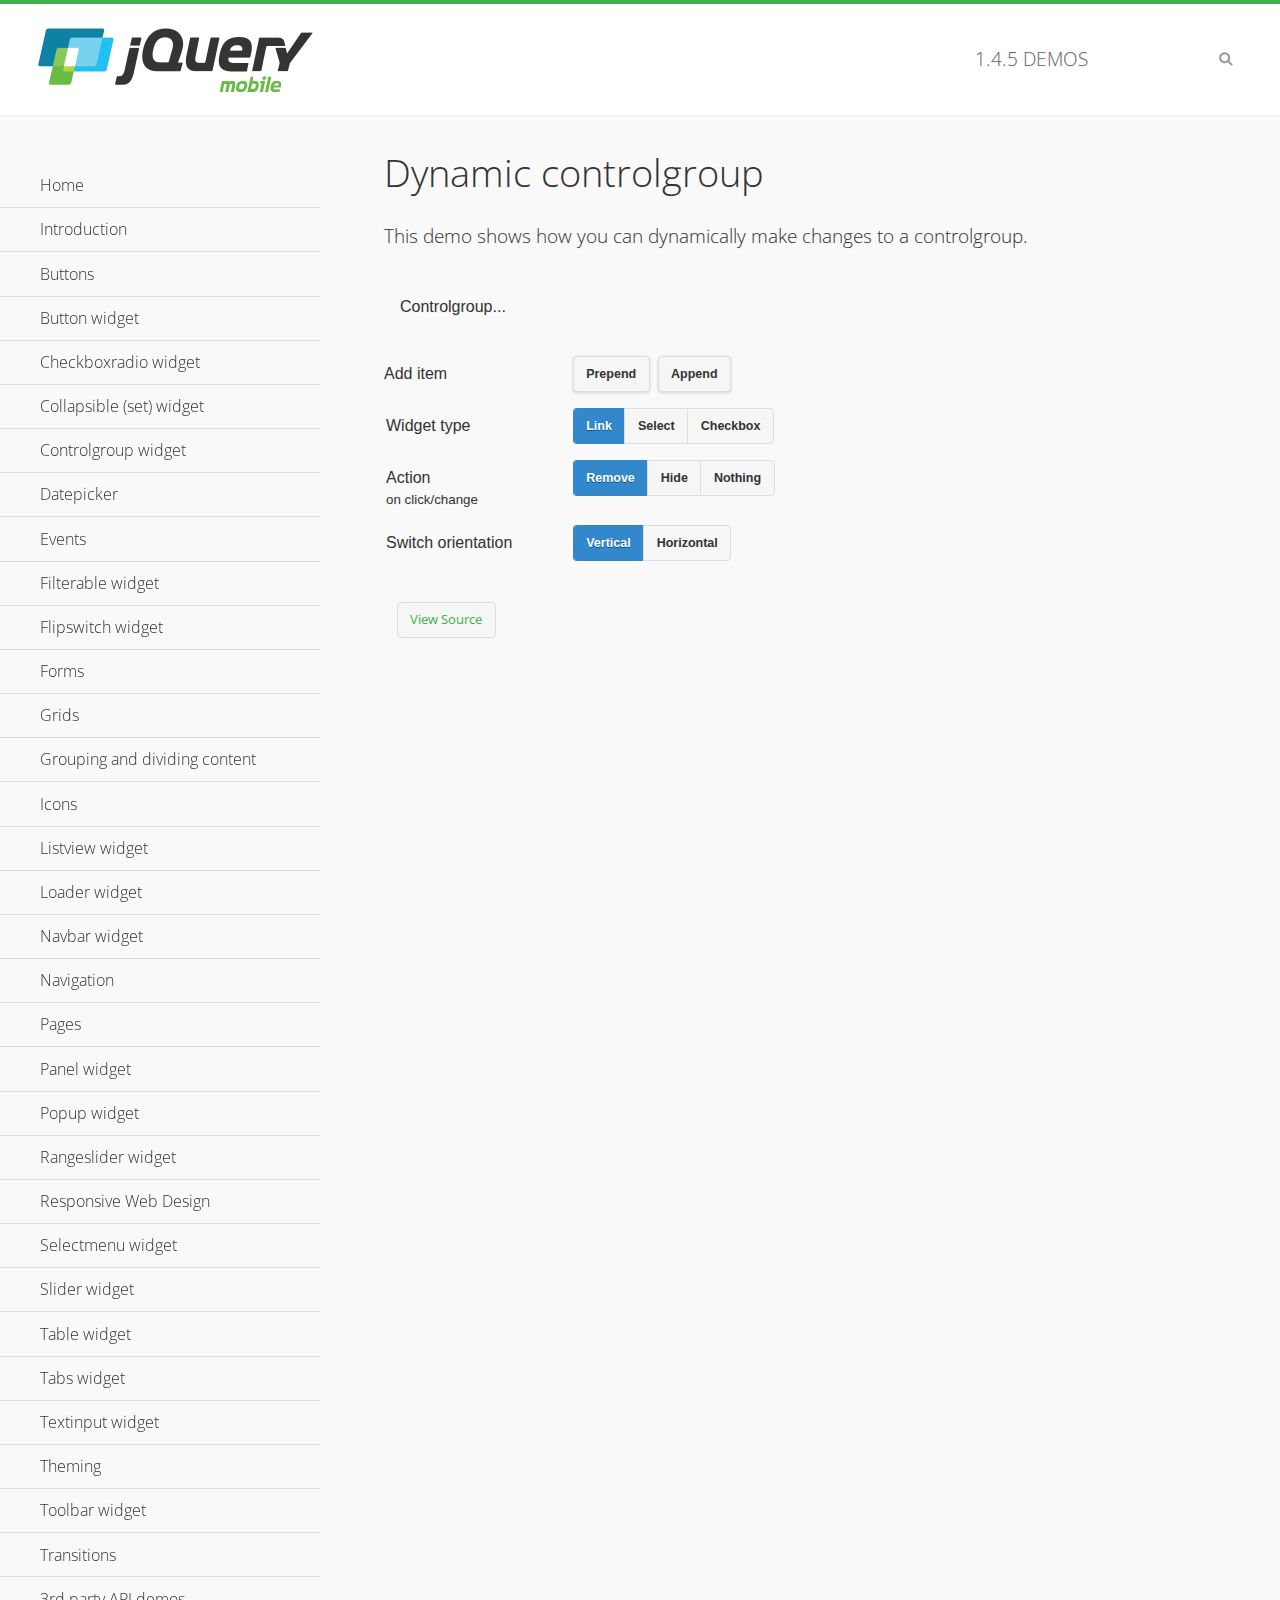
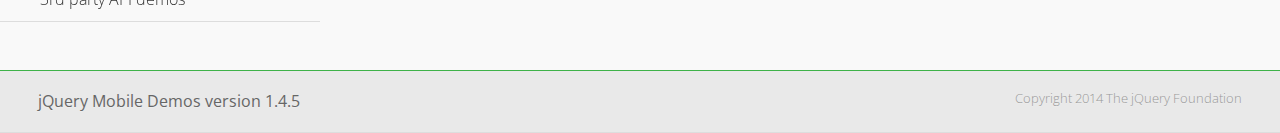
<file: Snakis/Snakis/demos/controlgroup-dynamic/index.html>
<!DOCTYPE html>
<html>
<head>
	<meta charset="utf-8">
	<meta name="viewport" content="width=device-width, initial-scale=1">
	<title>Dynamic controlgroup - jQuery Mobile Demos</title>
	<link rel="shortcut icon" href="../favicon.ico">
    <link rel="stylesheet" href="http://fonts.googleapis.com/css?family=Open+Sans:300,400,700">
	<link rel="stylesheet" href="../css/themes/default/jquery.mobile-1.4.5.min.css">
	<link rel="stylesheet" href="../_assets/css/jqm-demos.css">
	<script src="../js/jquery.js"></script>
	<script src="../_assets/js/index.js"></script>
	<script src="../js/jquery.mobile-1.4.5.min.js"></script>
	<script>
		( function( $, undefined ) {
			var counter = 0;
			$( document ).bind( "pagecreate", function( e ) {
				$( "#prepend, #append", e.target ).on( "click", function( e ) {
					counter++;

					var widgetType = $( "[name='radio-widget']:checked" ).attr( "id" ),
						group = $( "#my-controlgroup" ),
						$el,
						action = function() {
							var action = $( "[name='radio-action']:checked" ).attr( "id" );
							if ( $( $el[1] ).is( "select" ) && action === "hide" ) {
								$el = $( $el[1] ).parents( ".ui-select" );
							}
							$el[ action ]();
							group.controlgroup( "refresh" );
						};

					if ( widgetType === "link" ) {

						$el = $( "<a href='#'>Link " + counter + "</a>" ).bind( "click", action );
						$( "#my-controlgroup" ).controlgroup( "container" )[ $( this ).attr( "id" ) ]( $el );
						$el.buttonMarkup();

					} else if ( widgetType === "select" ) {

						$el = $( "<label for='widget" + counter + "'>Select " + counter + "</label><select id='widget" + counter + "'><option value='option1'>Select " + counter + "</option><option value='option2'>Select option</option></select>" );
						$( $el[ 1 ] ).bind( "change", action);
						$( "#my-controlgroup" ).controlgroup( "container" )[ $( this ).attr( "id" ) ]( $el );
						$( $el[ 1 ] ).selectmenu();

					} else {

						$el = $( "<label for='widget" + counter + "'>Checkbox " + counter + "</label><input type='checkbox' id='widget" + counter + "'></input>" );
						$( $el[ 1 ] ).bind( "change", action );
						$( "#my-controlgroup" ).controlgroup( "container" )[ $( this ).attr( "id" ) ]( $el );
						$( $el[ 1 ] ).checkboxradio();

					}

					group.controlgroup( "refresh" );
				});

				$( "[name='radio-orientation']" ).bind( "change", function( e ) {
					$( "#my-controlgroup" ).controlgroup( "option", "type", ( $( "#isHorizontal" ).is( ":checked" ) ? "horizontal" : "vertical" ) );
				});
			});
		})( jQuery );
	</script>
</head>
<body>
<div data-role="page" class="jqm-demos">

	<div data-role="header" class="jqm-header">
		<h2><a href="../" title="jQuery Mobile Demos home"><img src="../_assets/img/jquery-logo.png" alt="jQuery Mobile"></a></h2>
		<p><span class="jqm-version"></span> Demos</p>
		<a href="#" class="jqm-navmenu-link ui-btn ui-btn-icon-notext ui-corner-all ui-icon-bars ui-nodisc-icon ui-alt-icon ui-btn-left">Menu</a>
		<a href="#" class="jqm-search-link ui-btn ui-btn-icon-notext ui-corner-all ui-icon-search ui-nodisc-icon ui-alt-icon ui-btn-right">Search</a>
	</div><!-- /header -->

	<div role="main" class="ui-content jqm-content">

        <h1>Dynamic controlgroup</h1>

        <p>This demo shows how you can dynamically make changes to a controlgroup.</p>

        <div data-demo-html="true" data-demo-js="true">

            <form>
            	<div class="ui-body ui-body-d ui-corner-all">
                	<p>Controlgroup...</p>
                	<div data-role="controlgroup" id="my-controlgroup"><!-- items will be injected here --></div>
                </div>
            </form>

            <div class="ui-field-contain">
                <label for="prepend">Add item</label>
                <button id="prepend" data-mini="true" data-inline="true">Prepend</button>
                <label for="append" class="ui-hidden-accessible">Action</label>
                <button id="append" data-mini="true" data-inline="true">Append</button>
            </div>

            <form action="#" method="get">
            	<div class="ui-field-contain">
                    <fieldset data-role="controlgroup" data-type="horizontal" data-mini="true">
                        <legend>Widget type</legend>

                        <input type="radio" name="radio-widget" id="link" value="link" checked="checked">
                        <label for="link">Link</label>

                        <input type="radio" name="radio-widget" id="select" value="select">
                        <label for="select">Select</label>

                        <input type="radio" name="radio-widget" id="checkbox" value="checkbox">
                        <label for="checkbox">Checkbox</label>
                    </fieldset>
            	</div>

            	<div class="ui-field-contain">
                    <fieldset data-role="controlgroup" data-type="horizontal" data-mini="true">
                        <legend>Action<br><small>on click/change</small></legend>

                        <input type="radio" name="radio-action" id="remove" value="remove" checked="checked">
                        <label for="remove">Remove</label>

                        <input type="radio" name="radio-action" id="hide" value="hide">
                        <label for="hide">Hide</label>

                        <input type="radio" name="radio-action" id="width" value="width">
                        <label for="width">Nothing</label>
                    </fieldset>
            	</div>

            	<div class="ui-field-contain">
                    <fieldset data-role="controlgroup" data-type="horizontal" data-mini="true">
                        <legend>Switch orientation</legend>

                        <input type="radio" name="radio-orientation" id="isVertical" value="isVertical" checked="checked">
                        <label for="isVertical">Vertical</label>

                        <input type="radio" name="radio-orientation" id="isHorizontal" value="isHorizontal">
                        <label for="isHorizontal">Horizontal</label>
                    </fieldset>
            	</div>

            </form>

        </div><!--/demo-html -->

	</div><!-- /content -->
	    <div data-role="panel" class="jqm-navmenu-panel" data-position="left" data-display="overlay" data-theme="a">
	    	<ul class="jqm-list ui-alt-icon ui-nodisc-icon">
<li data-filtertext="demos homepage" data-icon="home"><a href=".././">Home</a></li>
<li data-filtertext="introduction overview getting started"><a href="../intro/" data-ajax="false">Introduction</a></li>
<li data-filtertext="buttons button markup buttonmarkup method anchor link button element"><a href="../button-markup/" data-ajax="false">Buttons</a></li>
<li data-filtertext="form button widget input button submit reset"><a href="../button/" data-ajax="false">Button widget</a></li>
<li data-role="collapsible" data-enhanced="true" data-collapsed-icon="carat-d" data-expanded-icon="carat-u" data-iconpos="right" data-inset="false" class="ui-collapsible ui-collapsible-themed-content ui-collapsible-collapsed">
	<h3 class="ui-collapsible-heading ui-collapsible-heading-collapsed">
		<a href="#" class="ui-collapsible-heading-toggle ui-btn ui-btn-icon-right ui-btn-inherit ui-icon-carat-d">
		    Checkboxradio widget<span class="ui-collapsible-heading-status"> click to expand contents</span>
		</a>
	</h3>
	<div class="ui-collapsible-content ui-body-inherit ui-collapsible-content-collapsed" aria-hidden="true">
		<ul>
			<li data-filtertext="form checkboxradio widget checkbox input checkboxes controlgroups"><a href="../checkboxradio-checkbox/" data-ajax="false">Checkboxes</a></li>
			<li data-filtertext="form checkboxradio widget radio input radio buttons controlgroups"><a href="../checkboxradio-radio/" data-ajax="false">Radio buttons</a></li>
		</ul>
	</div>
</li>
<li data-role="collapsible" data-enhanced="true" data-collapsed-icon="carat-d" data-expanded-icon="carat-u" data-iconpos="right" data-inset="false" class="ui-collapsible ui-collapsible-themed-content ui-collapsible-collapsed">
	<h3 class="ui-collapsible-heading ui-collapsible-heading-collapsed">
		<a href="#" class="ui-collapsible-heading-toggle ui-btn ui-btn-icon-right ui-btn-inherit ui-icon-carat-d">
			Collapsible (set) widget<span class="ui-collapsible-heading-status"> click to expand contents</span>
		</a>
	</h3>
	<div class="ui-collapsible-content ui-body-inherit ui-collapsible-content-collapsed" aria-hidden="true">
		<ul>
			<li data-filtertext="collapsibles content formatting"><a href="../collapsible/" data-ajax="false">Collapsible</a></li>
			<li data-filtertext="dynamic collapsible set accordion append expand"><a href="../collapsible-dynamic/" data-ajax="false">Dynamic collapsibles</a></li>
			<li data-filtertext="accordions collapsible set widget content formatting grouped collapsibles"><a href="../collapsibleset/" data-ajax="false">Collapsible set</a></li>
		</ul>
	</div>
</li>
<li data-role="collapsible" data-enhanced="true" data-collapsed-icon="carat-d" data-expanded-icon="carat-u" data-iconpos="right" data-inset="false" class="ui-collapsible ui-collapsible-themed-content ui-collapsible-collapsed">
	<h3 class="ui-collapsible-heading ui-collapsible-heading-collapsed">
		<a href="#" class="ui-collapsible-heading-toggle ui-btn ui-btn-icon-right ui-btn-inherit ui-icon-carat-d">
			Controlgroup widget<span class="ui-collapsible-heading-status"> click to expand contents</span>
		</a>
	</h3>
	<div class="ui-collapsible-content ui-body-inherit ui-collapsible-content-collapsed" aria-hidden="true">
		<ul>
			<li data-filtertext="controlgroups selectmenu checkboxradio input grouped buttons horizontal vertical"><a href="../controlgroup/" data-ajax="false">Controlgroup</a></li>
			<li data-filtertext="dynamic controlgroup dynamically add buttons"><a href="../controlgroup-dynamic/" data-ajax="false">Dynamic controlgroups</a></li>
		</ul>
	</div>
</li>
<li data-filtertext="form datepicker widget date input"><a href="../datepicker/" data-ajax="false">Datepicker</a></li>
<li data-role="collapsible" data-enhanced="true" data-collapsed-icon="carat-d" data-expanded-icon="carat-u" data-iconpos="right" data-inset="false" class="ui-collapsible ui-collapsible-themed-content ui-collapsible-collapsed">
	<h3 class="ui-collapsible-heading ui-collapsible-heading-collapsed">
		<a href="#" class="ui-collapsible-heading-toggle ui-btn ui-btn-icon-right ui-btn-inherit ui-icon-carat-d">
			Events<span class="ui-collapsible-heading-status"> click to expand contents</span>
		</a>
	</h3>
	<div class="ui-collapsible-content ui-body-inherit ui-collapsible-content-collapsed" aria-hidden="true">
		<ul>
			<li data-filtertext="swipe to delete list items listviews swipe events"><a href="../swipe-list/" data-ajax="false">Swipe list items</a></li>
			<li data-filtertext="swipe to navigate swipe page navigation swipe events"><a href="../swipe-page/" data-ajax="false">Swipe page navigation</a></li>
		</ul>
	</div>
</li>
<li data-filtertext="filterable filter elements sorting searching listview table"><a href="../filterable/" data-ajax="false">Filterable widget</a></li>
<li data-filtertext="form flipswitch widget flip toggle switch binary select checkbox input"><a href="../flipswitch/" data-ajax="false">Flipswitch widget</a></li>
<li data-role="collapsible" data-enhanced="true" data-collapsed-icon="carat-d" data-expanded-icon="carat-u" data-iconpos="right" data-inset="false" class="ui-collapsible ui-collapsible-themed-content ui-collapsible-collapsed">
	<h3 class="ui-collapsible-heading ui-collapsible-heading-collapsed">
		<a href="#" class="ui-collapsible-heading-toggle ui-btn ui-btn-icon-right ui-btn-inherit ui-icon-carat-d">
			Forms<span class="ui-collapsible-heading-status"> click to expand contents</span>
		</a>
	</h3>
	<div class="ui-collapsible-content ui-body-inherit ui-collapsible-content-collapsed" aria-hidden="true">
		<ul>
			<li data-filtertext="forms text checkbox radio range button submit reset inputs selects textarea slider flipswitch label form elements"><a href="../forms/" data-ajax="false">Forms</a></li>
			<li data-filtertext="form hide labels hidden accessible ui-hidden-accessible forms"><a href="../forms-label-hidden-accessible/" data-ajax="false">Hide labels</a></li>
			<li data-filtertext="form field containers fieldcontain ui-field-contain forms"><a href="../forms-field-contain/" data-ajax="false">Field containers</a></li>
			<li data-filtertext="forms disabled form elements"><a href="../forms-disabled/" data-ajax="false">Forms disabled</a></li>
			<li data-filtertext="forms gallery examples overview forms text checkbox radio range button submit reset inputs selects textarea slider flipswitch label form elements"><a href="../forms-gallery/" data-ajax="false">Forms gallery</a></li>
		</ul>
	</div>
</li>
<li data-role="collapsible" data-enhanced="true" data-collapsed-icon="carat-d" data-expanded-icon="carat-u" data-iconpos="right" data-inset="false" class="ui-collapsible ui-collapsible-themed-content ui-collapsible-collapsed">
	<h3 class="ui-collapsible-heading ui-collapsible-heading-collapsed">
		<a href="#" class="ui-collapsible-heading-toggle ui-btn ui-btn-icon-right ui-btn-inherit ui-icon-carat-d">
			Grids<span class="ui-collapsible-heading-status"> click to expand contents</span>
		</a>
	</h3>
	<div class="ui-collapsible-content ui-body-inherit ui-collapsible-content-collapsed" aria-hidden="true">
		<ul>
			<li data-filtertext="grids columns blocks content formatting rwd responsive css framework"><a href="../grids/" data-ajax="false">Grids</a></li>
			<li data-filtertext="buttons in grids css framework"><a href="../grids-buttons/" data-ajax="false">Buttons in grids</a></li>
			<li data-filtertext="custom responsive grids rwd css framework"><a href="../grids-custom-responsive/" data-ajax="false">Custom responsive grids</a></li>
		</ul>
	</div>
</li>
<li data-filtertext="blocks content formatting sections heading"><a href="../body-bar-classes/" data-ajax="false">Grouping and dividing content</a></li>
<li data-role="collapsible" data-enhanced="true" data-collapsed-icon="carat-d" data-expanded-icon="carat-u" data-iconpos="right" data-inset="false" class="ui-collapsible ui-collapsible-themed-content ui-collapsible-collapsed">
	<h3 class="ui-collapsible-heading ui-collapsible-heading-collapsed">
		<a href="#" class="ui-collapsible-heading-toggle ui-btn ui-btn-icon-right ui-btn-inherit ui-icon-carat-d">
			Icons<span class="ui-collapsible-heading-status"> click to expand contents</span>
		</a>
	</h3>
	<div class="ui-collapsible-content ui-body-inherit ui-collapsible-content-collapsed" aria-hidden="true">
		<ul>
			<li data-filtertext="button icons svg disc alt custom icon position"><a href="../icons/" data-ajax="false">Icons</a></li>
			<li data-filtertext=""><a href="../icons-grunticon/" data-ajax="false">Grunticon loader</a></li>
		</ul>
	</div>
</li>
<li data-role="collapsible" data-enhanced="true" data-collapsed-icon="carat-d" data-expanded-icon="carat-u" data-iconpos="right" data-inset="false" class="ui-collapsible ui-collapsible-themed-content ui-collapsible-collapsed">
	<h3 class="ui-collapsible-heading ui-collapsible-heading-collapsed">
		<a href="#" class="ui-collapsible-heading-toggle ui-btn ui-btn-icon-right ui-btn-inherit ui-icon-carat-d">
			Listview widget<span class="ui-collapsible-heading-status"> click to expand contents</span>
		</a>
	</h3>
	<div class="ui-collapsible-content ui-body-inherit ui-collapsible-content-collapsed" aria-hidden="true">
		<ul>
			<li data-filtertext="listview widget thumbnails icons nested split button collapsible ul ol"><a href="../listview/" data-ajax="false">Listview</a></li>
			<li data-filtertext="autocomplete filterable reveal listview filtertextbeforefilter placeholder"><a href="../listview-autocomplete/" data-ajax="false">Listview autocomplete</a></li>
			<li data-filtertext="autocomplete filterable reveal listview remote data filtertextbeforefilter placeholder"><a href="../listview-autocomplete-remote/" data-ajax="false">Listview autocomplete remote data</a></li>
			<li data-filtertext="autodividers anchor jump scroll linkbars listview lists ul ol"><a href="../listview-autodividers-linkbar/" data-ajax="false">Listview autodividers linkbar</a></li>
			<li data-filtertext="listview autodividers selector autodividersselector lists ul ol"><a href="../listview-autodividers-selector/" data-ajax="false">Listview autodividers selector</a></li>
			<li data-filtertext="listview nested list items"><a href="../listview-nested-lists/" data-ajax="false">Nested Listviews</a></li>
			<li data-filtertext="listview collapsible list items flat"><a href="../listview-collapsible-item-flat/" data-ajax="false">Listview collapsible list items (flat)</a></li>
			<li data-filtertext="listview collapsible list indented"><a href="../listview-collapsible-item-indented/" data-ajax="false">Listview collapsible list items (indented)</a></li>
			<li data-filtertext="grid listview responsive grids responsive listviews lists ul"><a href="../listview-grid/" data-ajax="false">Listview responsive grid</a></li>
		</ul>
	</div>
</li>
<li data-filtertext="loader widget page loading navigation overlay spinner"><a href="../loader/" data-ajax="false">Loader widget</a></li>
<li data-filtertext="navbar widget navmenu toolbars header footer"><a href="../navbar/" data-ajax="false">Navbar widget</a></li>
<li data-role="collapsible" data-enhanced="true" data-collapsed-icon="carat-d" data-expanded-icon="carat-u" data-iconpos="right" data-inset="false" class="ui-collapsible ui-collapsible-themed-content ui-collapsible-collapsed">
	<h3 class="ui-collapsible-heading ui-collapsible-heading-collapsed">
		<a href="#" class="ui-collapsible-heading-toggle ui-btn ui-btn-icon-right ui-btn-inherit ui-icon-carat-d">
			Navigation<span class="ui-collapsible-heading-status"> click to expand contents</span>
		</a>
	</h3>
	<div class="ui-collapsible-content ui-body-inherit ui-collapsible-content-collapsed" aria-hidden="true">
		<ul>
			<li data-filtertext="ajax navigation navigate widget history event method"><a href="../navigation/" data-ajax="false">Navigation</a></li>
			<li data-filtertext="linking pages page links navigation ajax prefetch cache"><a href="../navigation-linking-pages/" data-ajax="false">Linking pages</a></li>
			<!-- <li data-filtertext="php redirect server redirection server-side navigation"><a href="../navigation-php-redirect/" data-ajax="false">PHP redirect demo</a></li>-->
			<li data-filtertext="navigation redirection hash query"><a href="../navigation-hash-processing/" data-ajax="false">Hash processing demo</a></li>
			<li data-filtertext="navigation redirection hash query"><a href="../page-events/" data-ajax="false">Page Navigation Events</a></li>
		</ul>
	</div>
</li>
<li data-role="collapsible" data-enhanced="true" data-collapsed-icon="carat-d" data-expanded-icon="carat-u" data-iconpos="right" data-inset="false" class="ui-collapsible ui-collapsible-themed-content ui-collapsible-collapsed">
	<h3 class="ui-collapsible-heading ui-collapsible-heading-collapsed">
		<a href="#" class="ui-collapsible-heading-toggle ui-btn ui-btn-icon-right ui-btn-inherit ui-icon-carat-d">
			Pages<span class="ui-collapsible-heading-status"> click to expand contents</span>
		</a>
	</h3>
	<div class="ui-collapsible-content ui-body-inherit ui-collapsible-content-collapsed" aria-hidden="true">
		<ul>
			<li data-filtertext="pages page widget ajax navigation"><a href="../pages/" data-ajax="false">Pages</a></li>
			<li data-filtertext="single page"><a href="../pages-single-page/" data-ajax="false">Single page</a></li>
			<li data-filtertext="multipage multi-page page"><a href="../pages-multi-page/" data-ajax="false">Multi-page template</a></li>
			<li data-filtertext="dialog page widget modal popup"><a href="../pages-dialog/" data-ajax="false">Dialog page</a></li>
		</ul>
	</div>
</li>
<li data-role="collapsible" data-enhanced="true" data-collapsed-icon="carat-d" data-expanded-icon="carat-u" data-iconpos="right" data-inset="false" class="ui-collapsible ui-collapsible-themed-content ui-collapsible-collapsed">
	<h3 class="ui-collapsible-heading ui-collapsible-heading-collapsed">
		<a href="#" class="ui-collapsible-heading-toggle ui-btn ui-btn-icon-right ui-btn-inherit ui-icon-carat-d">
			Panel widget<span class="ui-collapsible-heading-status"> click to expand contents</span>
		</a>
	</h3>
	<div class="ui-collapsible-content ui-body-inherit ui-collapsible-content-collapsed" aria-hidden="true">
		<ul>
			<li data-filtertext="panel widget sliding panels reveal push overlay responsive"><a href="../panel/" data-ajax="false">Panel</a></li>
			<li data-filtertext=""><a href="../panel-external/" data-ajax="false">External panels</a></li>
			<li data-filtertext="panel "><a href="../panel-fixed/" data-ajax="false">Fixed panels</a></li>
			<li data-filtertext="panel slide panels sliding panels shadow rwd responsive breakpoint"><a href="../panel-responsive/" data-ajax="false">Panels responsive</a></li>
			<li data-filtertext="panel custom style custom panel width reveal shadow listview panel styling page background wrapper"><a href="../panel-styling/" data-ajax="false">Custom panel style</a></li>
			<li data-filtertext="panel open on swipe"><a href="../panel-swipe-open/" data-ajax="false">Panel open on swipe</a></li>
			<li data-filtertext="panels outside page internal external toolbars"><a href="../panel-external-internal/" data-ajax="false">Panel external and internal</a></li>
		</ul>
	</div>
</li>
<li data-role="collapsible" data-enhanced="true" data-collapsed-icon="carat-d" data-expanded-icon="carat-u" data-iconpos="right" data-inset="false" class="ui-collapsible ui-collapsible-themed-content ui-collapsible-collapsed">
	<h3 class="ui-collapsible-heading ui-collapsible-heading-collapsed">
		<a href="#" class="ui-collapsible-heading-toggle ui-btn ui-btn-icon-right ui-btn-inherit ui-icon-carat-d">
			Popup widget<span class="ui-collapsible-heading-status"> click to expand contents</span>
		</a>
	</h3>
	<div class="ui-collapsible-content ui-body-inherit ui-collapsible-content-collapsed" aria-hidden="true">
		<ul>
			<li data-filtertext="popup widget popups dialog modal transition tooltip lightbox form overlay screen flip pop fade transition"><a href="../popup/" data-ajax="false">Popup</a></li>
			<li data-filtertext="popup alignment position"><a href="../popup-alignment/" data-ajax="false">Popup alignment</a></li>
			<li data-filtertext="popup arrow size popups popover"><a href="../popup-arrow-size/" data-ajax="false">Popup arrow size</a></li>
			<li data-filtertext="dynamic popups popup images lightbox"><a href="../popup-dynamic/" data-ajax="false">Dynamic popups</a></li>
			<li data-filtertext="popups with iframes scaling"><a href="../popup-iframe/" data-ajax="false">Popups with iframes</a></li>
			<li data-filtertext="popup image scaling"><a href="../popup-image-scaling/" data-ajax="false">Popup image scaling</a></li>
			<li data-filtertext="external popup outside multi-page"><a href="../popup-outside-multipage/" data-ajax="false">Popup outside multi-page</a></li>
		</ul>
	</div>
</li>
<li data-filtertext="form rangeslider widget dual sliders dual handle sliders range input"><a href="../rangeslider/" data-ajax="false">Rangeslider widget</a></li>
<li data-filtertext="responsive web design rwd adaptive progressive enhancement PE accessible mobile breakpoints media query media queries"><a href="../rwd/" data-ajax="false">Responsive Web Design</a></li>
<li data-role="collapsible" data-enhanced="true" data-collapsed-icon="carat-d" data-expanded-icon="carat-u" data-iconpos="right" data-inset="false" class="ui-collapsible ui-collapsible-themed-content ui-collapsible-collapsed">
	<h3 class="ui-collapsible-heading ui-collapsible-heading-collapsed">
		<a href="#" class="ui-collapsible-heading-toggle ui-btn ui-btn-icon-right ui-btn-inherit ui-icon-carat-d">
			Selectmenu widget<span class="ui-collapsible-heading-status"> click to expand contents</span>
		</a>
	</h3>
	<div class="ui-collapsible-content ui-body-inherit ui-collapsible-content-collapsed" aria-hidden="true">
		<ul>
			<li data-filtertext="form selectmenu widget select input custom select menu selects"><a href="../selectmenu/" data-ajax="false">Selectmenu</a></li>
			<li data-filtertext="form custom select menu selectmenu widget custom menu option optgroup multiple selects"><a href="../selectmenu-custom/" data-ajax="false">Custom select menu</a></li>
			<li data-filtertext="filterable select filter popup dialog"><a href="../selectmenu-custom-filter/" data-ajax="false">Custom select menu with filter</a></li>
		</ul>
	</div>
</li>
<li data-role="collapsible" data-enhanced="true" data-collapsed-icon="carat-d" data-expanded-icon="carat-u" data-iconpos="right" data-inset="false" class="ui-collapsible ui-collapsible-themed-content ui-collapsible-collapsed">
	<h3 class="ui-collapsible-heading ui-collapsible-heading-collapsed">
		<a href="#" class="ui-collapsible-heading-toggle ui-btn ui-btn-icon-right ui-btn-inherit ui-icon-carat-d">
			Slider widget<span class="ui-collapsible-heading-status"> click to expand contents</span>
		</a>
	</h3>
	<div class="ui-collapsible-content ui-body-inherit ui-collapsible-content-collapsed" aria-hidden="true">
		<ul>
			<li data-filtertext="form slider widget range input single sliders"><a href="../slider/" data-ajax="false">Slider</a></li>
			<li data-filtertext="form slider widget flipswitch slider binary select flip toggle switch"><a href="../slider-flipswitch/" data-ajax="false">Slider flip toggle switch</a></li>
			<li data-filtertext="form slider tooltip handle value input range sliders"><a href="../slider-tooltip/" data-ajax="false">Slider tooltip</a></li>
		</ul>
	</div>
</li>
<li data-role="collapsible" data-enhanced="true" data-collapsed-icon="carat-d" data-expanded-icon="carat-u" data-iconpos="right" data-inset="false" class="ui-collapsible ui-collapsible-themed-content ui-collapsible-collapsed">
	<h3 class="ui-collapsible-heading ui-collapsible-heading-collapsed">
		<a href="#" class="ui-collapsible-heading-toggle ui-btn ui-btn-icon-right ui-btn-inherit ui-icon-carat-d">
			Table widget<span class="ui-collapsible-heading-status"> click to expand contents</span>
		</a>
	</h3>
	<div class="ui-collapsible-content ui-body-inherit ui-collapsible-content-collapsed" aria-hidden="true">
		<ul>
			<li data-filtertext="table widget reflow column toggle th td responsive tables rwd hide show tabular"><a href="../table-column-toggle/" data-ajax="false">Table Column Toggle</a></li>
			<li data-filtertext="table column toggle phone comparison demo"><a href="../table-column-toggle-example/" data-ajax="false">Table Column Toggle demo</a></li>
			<li data-filtertext="responsive tables table column toggle heading groups rwd breakpoint"><a href="../table-column-toggle-heading-groups/" data-ajax="false">Table Column Toggle heading groups</a></li>
			<li data-filtertext="responsive tables table column toggle hide rwd breakpoint customization options"><a href="../table-column-toggle-options/" data-ajax="false">Table Column Toggle options</a></li>
			<li data-filtertext="table reflow th td responsive rwd columns tabular"><a href="../table-reflow/" data-ajax="false">Table Reflow</a></li>
			<li data-filtertext="responsive tables table reflow heading groups rwd breakpoint"><a href="../table-reflow-heading-groups/" data-ajax="false">Table Reflow heading groups</a></li>
			<li data-filtertext="responsive tables table reflow stripes strokes table style"><a href="../table-reflow-stripes-strokes/" data-ajax="false">Table Reflow stripes and strokes</a></li>
			<li data-filtertext="responsive tables table reflow stack custom styles"><a href="../table-reflow-styling/" data-ajax="false">Table Reflow custom styles</a></li>
		</ul>
	</div>
</li>
<li data-filtertext="ui tabs widget"><a href="../tabs/" data-ajax="false">Tabs widget</a></li>
<li data-filtertext="form textinput widget text input textarea number date time tel email file color password"><a href="../textinput/" data-ajax="false">Textinput widget</a></li>
<li data-role="collapsible" data-enhanced="true" data-collapsed-icon="carat-d" data-expanded-icon="carat-u" data-iconpos="right" data-inset="false" class="ui-collapsible ui-collapsible-themed-content ui-collapsible-collapsed">
	<h3 class="ui-collapsible-heading ui-collapsible-heading-collapsed">
		<a href="#" class="ui-collapsible-heading-toggle ui-btn ui-btn-icon-right ui-btn-inherit ui-icon-carat-d">
			Theming<span class="ui-collapsible-heading-status"> click to expand contents</span>
		</a>
	</h3>
	<div class="ui-collapsible-content ui-body-inherit ui-collapsible-content-collapsed" aria-hidden="true">
		<ul>
			<li data-filtertext="default theme swatches theming style css"><a href="../theme-default/" data-ajax="false">Default theme</a></li>
			<li data-filtertext="classic theme old theme swatches theming style css"><a href="../theme-classic/" data-ajax="false">Classic theme</a></li>
		</ul>
	</div>
</li>
<li data-role="collapsible" data-enhanced="true" data-collapsed-icon="carat-d" data-expanded-icon="carat-u" data-iconpos="right" data-inset="false" class="ui-collapsible ui-collapsible-themed-content ui-collapsible-collapsed">
	<h3 class="ui-collapsible-heading ui-collapsible-heading-collapsed">
		<a href="#" class="ui-collapsible-heading-toggle ui-btn ui-btn-icon-right ui-btn-inherit ui-icon-carat-d">
			Toolbar widget<span class="ui-collapsible-heading-status"> click to expand contents</span>
		</a>
	</h3>
	<div class="ui-collapsible-content ui-body-inherit ui-collapsible-content-collapsed" aria-hidden="true">
		<ul>
			<li data-filtertext="toolbar widget header footer toolbars fixed fullscreen external sections"><a href="../toolbar/" data-ajax="false">Toolbar</a></li>
			<li data-filtertext="dynamic toolbars dynamically add toolbar header footer"><a href="../toolbar-dynamic/" data-ajax="false">Dynamic toolbars</a></li>
			<li data-filtertext="external toolbars header footer"><a href="../toolbar-external/" data-ajax="false">External toolbars</a></li>
			<li data-filtertext="fixed toolbars header footer"><a href="../toolbar-fixed/" data-ajax="false">Fixed toolbars</a></li>
			<li data-filtertext="fixed fullscreen toolbars header footer"><a href="../toolbar-fixed-fullscreen/" data-ajax="false">Fullscreen toolbars</a></li>
			<li data-filtertext="external fixed toolbars header footer"><a href="../toolbar-fixed-external/" data-ajax="false">Fixed external toolbars</a></li>
			<li data-filtertext="external persistent toolbars header footer navbar navmenu"><a href="../toolbar-fixed-persistent/" data-ajax="false">Persistent toolbars</a></li>
			<li data-filtertext="external ajax optimized toolbars persistent toolbars header footer navbar"><a href="../toolbar-fixed-persistent-optimized/" data-ajax="false">Ajax optimized toolbars</a></li>
			<li data-filtertext="form in toolbars header footer"><a href="../toolbar-fixed-forms/" data-ajax="false">Form in toolbar</a></li>
		</ul>
	</div>
</li>
<li data-filtertext="page transitions animated pages popup navigation flip slide fade pop"><a href="../transitions/" data-ajax="false">Transitions</a></li>
<li data-role="collapsible" data-enhanced="true" data-collapsed-icon="carat-d" data-expanded-icon="carat-u" data-iconpos="right" data-inset="false" class="ui-collapsible ui-collapsible-themed-content ui-collapsible-collapsed">
	<h3 class="ui-collapsible-heading ui-collapsible-heading-collapsed">
		<a href="#" class="ui-collapsible-heading-toggle ui-btn ui-btn-icon-right ui-btn-inherit ui-icon-carat-d">
			3rd party API demos<span class="ui-collapsible-heading-status"> click to expand contents</span>
		</a>
	</h3>
	<div class="ui-collapsible-content ui-body-inherit ui-collapsible-content-collapsed" aria-hidden="true">
		<ul>
			<li data-filtertext="backbone requirejs navigation router"><a href="../backbone-requirejs/" data-ajax="false">Backbone RequireJS</a></li>
			<li data-filtertext="google maps geolocation demo"><a href="../map-geolocation/" data-ajax="false">Google Maps geolocation</a></li>
			<li data-filtertext="google maps hybrid"><a href="../map-list-toggle/" data-ajax="false">Google Maps list toggle</a></li>
		</ul>
	</div>
</li>



		     </ul>
		</div><!-- /panel -->


	<div data-role="footer" data-position="fixed" data-tap-toggle="false" class="jqm-footer">
		<p>jQuery Mobile Demos version <span class="jqm-version"></span></p>
		<p>Copyright 2014 The jQuery Foundation</p>
	</div><!-- /footer -->
	<!-- TODO: This should become an external panel so we can add input to markup (unique ID) -->
    <div data-role="panel" class="jqm-search-panel" data-position="right" data-display="overlay" data-theme="a">
		<div class="jqm-search">
			<ul class="jqm-list" data-filter-placeholder="Search demos..." data-filter-reveal="true">
<li data-filtertext="demos homepage" data-icon="home"><a href=".././">Home</a></li>
<li data-filtertext="introduction overview getting started"><a href="../intro/" data-ajax="false">Introduction</a></li>
<li data-filtertext="buttons button markup buttonmarkup method anchor link button element"><a href="../button-markup/" data-ajax="false">Buttons</a></li>
<li data-filtertext="form button widget input button submit reset"><a href="../button/" data-ajax="false">Button widget</a></li>
<li data-role="collapsible" data-enhanced="true" data-collapsed-icon="carat-d" data-expanded-icon="carat-u" data-iconpos="right" data-inset="false" class="ui-collapsible ui-collapsible-themed-content ui-collapsible-collapsed">
	<h3 class="ui-collapsible-heading ui-collapsible-heading-collapsed">
		<a href="#" class="ui-collapsible-heading-toggle ui-btn ui-btn-icon-right ui-btn-inherit ui-icon-carat-d">
		    Checkboxradio widget<span class="ui-collapsible-heading-status"> click to expand contents</span>
		</a>
	</h3>
	<div class="ui-collapsible-content ui-body-inherit ui-collapsible-content-collapsed" aria-hidden="true">
		<ul>
			<li data-filtertext="form checkboxradio widget checkbox input checkboxes controlgroups"><a href="../checkboxradio-checkbox/" data-ajax="false">Checkboxes</a></li>
			<li data-filtertext="form checkboxradio widget radio input radio buttons controlgroups"><a href="../checkboxradio-radio/" data-ajax="false">Radio buttons</a></li>
		</ul>
	</div>
</li>
<li data-role="collapsible" data-enhanced="true" data-collapsed-icon="carat-d" data-expanded-icon="carat-u" data-iconpos="right" data-inset="false" class="ui-collapsible ui-collapsible-themed-content ui-collapsible-collapsed">
	<h3 class="ui-collapsible-heading ui-collapsible-heading-collapsed">
		<a href="#" class="ui-collapsible-heading-toggle ui-btn ui-btn-icon-right ui-btn-inherit ui-icon-carat-d">
			Collapsible (set) widget<span class="ui-collapsible-heading-status"> click to expand contents</span>
		</a>
	</h3>
	<div class="ui-collapsible-content ui-body-inherit ui-collapsible-content-collapsed" aria-hidden="true">
		<ul>
			<li data-filtertext="collapsibles content formatting"><a href="../collapsible/" data-ajax="false">Collapsible</a></li>
			<li data-filtertext="dynamic collapsible set accordion append expand"><a href="../collapsible-dynamic/" data-ajax="false">Dynamic collapsibles</a></li>
			<li data-filtertext="accordions collapsible set widget content formatting grouped collapsibles"><a href="../collapsibleset/" data-ajax="false">Collapsible set</a></li>
		</ul>
	</div>
</li>
<li data-role="collapsible" data-enhanced="true" data-collapsed-icon="carat-d" data-expanded-icon="carat-u" data-iconpos="right" data-inset="false" class="ui-collapsible ui-collapsible-themed-content ui-collapsible-collapsed">
	<h3 class="ui-collapsible-heading ui-collapsible-heading-collapsed">
		<a href="#" class="ui-collapsible-heading-toggle ui-btn ui-btn-icon-right ui-btn-inherit ui-icon-carat-d">
			Controlgroup widget<span class="ui-collapsible-heading-status"> click to expand contents</span>
		</a>
	</h3>
	<div class="ui-collapsible-content ui-body-inherit ui-collapsible-content-collapsed" aria-hidden="true">
		<ul>
			<li data-filtertext="controlgroups selectmenu checkboxradio input grouped buttons horizontal vertical"><a href="../controlgroup/" data-ajax="false">Controlgroup</a></li>
			<li data-filtertext="dynamic controlgroup dynamically add buttons"><a href="../controlgroup-dynamic/" data-ajax="false">Dynamic controlgroups</a></li>
		</ul>
	</div>
</li>
<li data-filtertext="form datepicker widget date input"><a href="../datepicker/" data-ajax="false">Datepicker</a></li>
<li data-role="collapsible" data-enhanced="true" data-collapsed-icon="carat-d" data-expanded-icon="carat-u" data-iconpos="right" data-inset="false" class="ui-collapsible ui-collapsible-themed-content ui-collapsible-collapsed">
	<h3 class="ui-collapsible-heading ui-collapsible-heading-collapsed">
		<a href="#" class="ui-collapsible-heading-toggle ui-btn ui-btn-icon-right ui-btn-inherit ui-icon-carat-d">
			Events<span class="ui-collapsible-heading-status"> click to expand contents</span>
		</a>
	</h3>
	<div class="ui-collapsible-content ui-body-inherit ui-collapsible-content-collapsed" aria-hidden="true">
		<ul>
			<li data-filtertext="swipe to delete list items listviews swipe events"><a href="../swipe-list/" data-ajax="false">Swipe list items</a></li>
			<li data-filtertext="swipe to navigate swipe page navigation swipe events"><a href="../swipe-page/" data-ajax="false">Swipe page navigation</a></li>
		</ul>
	</div>
</li>
<li data-filtertext="filterable filter elements sorting searching listview table"><a href="../filterable/" data-ajax="false">Filterable widget</a></li>
<li data-filtertext="form flipswitch widget flip toggle switch binary select checkbox input"><a href="../flipswitch/" data-ajax="false">Flipswitch widget</a></li>
<li data-role="collapsible" data-enhanced="true" data-collapsed-icon="carat-d" data-expanded-icon="carat-u" data-iconpos="right" data-inset="false" class="ui-collapsible ui-collapsible-themed-content ui-collapsible-collapsed">
	<h3 class="ui-collapsible-heading ui-collapsible-heading-collapsed">
		<a href="#" class="ui-collapsible-heading-toggle ui-btn ui-btn-icon-right ui-btn-inherit ui-icon-carat-d">
			Forms<span class="ui-collapsible-heading-status"> click to expand contents</span>
		</a>
	</h3>
	<div class="ui-collapsible-content ui-body-inherit ui-collapsible-content-collapsed" aria-hidden="true">
		<ul>
			<li data-filtertext="forms text checkbox radio range button submit reset inputs selects textarea slider flipswitch label form elements"><a href="../forms/" data-ajax="false">Forms</a></li>
			<li data-filtertext="form hide labels hidden accessible ui-hidden-accessible forms"><a href="../forms-label-hidden-accessible/" data-ajax="false">Hide labels</a></li>
			<li data-filtertext="form field containers fieldcontain ui-field-contain forms"><a href="../forms-field-contain/" data-ajax="false">Field containers</a></li>
			<li data-filtertext="forms disabled form elements"><a href="../forms-disabled/" data-ajax="false">Forms disabled</a></li>
			<li data-filtertext="forms gallery examples overview forms text checkbox radio range button submit reset inputs selects textarea slider flipswitch label form elements"><a href="../forms-gallery/" data-ajax="false">Forms gallery</a></li>
		</ul>
	</div>
</li>
<li data-role="collapsible" data-enhanced="true" data-collapsed-icon="carat-d" data-expanded-icon="carat-u" data-iconpos="right" data-inset="false" class="ui-collapsible ui-collapsible-themed-content ui-collapsible-collapsed">
	<h3 class="ui-collapsible-heading ui-collapsible-heading-collapsed">
		<a href="#" class="ui-collapsible-heading-toggle ui-btn ui-btn-icon-right ui-btn-inherit ui-icon-carat-d">
			Grids<span class="ui-collapsible-heading-status"> click to expand contents</span>
		</a>
	</h3>
	<div class="ui-collapsible-content ui-body-inherit ui-collapsible-content-collapsed" aria-hidden="true">
		<ul>
			<li data-filtertext="grids columns blocks content formatting rwd responsive css framework"><a href="../grids/" data-ajax="false">Grids</a></li>
			<li data-filtertext="buttons in grids css framework"><a href="../grids-buttons/" data-ajax="false">Buttons in grids</a></li>
			<li data-filtertext="custom responsive grids rwd css framework"><a href="../grids-custom-responsive/" data-ajax="false">Custom responsive grids</a></li>
		</ul>
	</div>
</li>
<li data-filtertext="blocks content formatting sections heading"><a href="../body-bar-classes/" data-ajax="false">Grouping and dividing content</a></li>
<li data-role="collapsible" data-enhanced="true" data-collapsed-icon="carat-d" data-expanded-icon="carat-u" data-iconpos="right" data-inset="false" class="ui-collapsible ui-collapsible-themed-content ui-collapsible-collapsed">
	<h3 class="ui-collapsible-heading ui-collapsible-heading-collapsed">
		<a href="#" class="ui-collapsible-heading-toggle ui-btn ui-btn-icon-right ui-btn-inherit ui-icon-carat-d">
			Icons<span class="ui-collapsible-heading-status"> click to expand contents</span>
		</a>
	</h3>
	<div class="ui-collapsible-content ui-body-inherit ui-collapsible-content-collapsed" aria-hidden="true">
		<ul>
			<li data-filtertext="button icons svg disc alt custom icon position"><a href="../icons/" data-ajax="false">Icons</a></li>
			<li data-filtertext=""><a href="../icons-grunticon/" data-ajax="false">Grunticon loader</a></li>
		</ul>
	</div>
</li>
<li data-role="collapsible" data-enhanced="true" data-collapsed-icon="carat-d" data-expanded-icon="carat-u" data-iconpos="right" data-inset="false" class="ui-collapsible ui-collapsible-themed-content ui-collapsible-collapsed">
	<h3 class="ui-collapsible-heading ui-collapsible-heading-collapsed">
		<a href="#" class="ui-collapsible-heading-toggle ui-btn ui-btn-icon-right ui-btn-inherit ui-icon-carat-d">
			Listview widget<span class="ui-collapsible-heading-status"> click to expand contents</span>
		</a>
	</h3>
	<div class="ui-collapsible-content ui-body-inherit ui-collapsible-content-collapsed" aria-hidden="true">
		<ul>
			<li data-filtertext="listview widget thumbnails icons nested split button collapsible ul ol"><a href="../listview/" data-ajax="false">Listview</a></li>
			<li data-filtertext="autocomplete filterable reveal listview filtertextbeforefilter placeholder"><a href="../listview-autocomplete/" data-ajax="false">Listview autocomplete</a></li>
			<li data-filtertext="autocomplete filterable reveal listview remote data filtertextbeforefilter placeholder"><a href="../listview-autocomplete-remote/" data-ajax="false">Listview autocomplete remote data</a></li>
			<li data-filtertext="autodividers anchor jump scroll linkbars listview lists ul ol"><a href="../listview-autodividers-linkbar/" data-ajax="false">Listview autodividers linkbar</a></li>
			<li data-filtertext="listview autodividers selector autodividersselector lists ul ol"><a href="../listview-autodividers-selector/" data-ajax="false">Listview autodividers selector</a></li>
			<li data-filtertext="listview nested list items"><a href="../listview-nested-lists/" data-ajax="false">Nested Listviews</a></li>
			<li data-filtertext="listview collapsible list items flat"><a href="../listview-collapsible-item-flat/" data-ajax="false">Listview collapsible list items (flat)</a></li>
			<li data-filtertext="listview collapsible list indented"><a href="../listview-collapsible-item-indented/" data-ajax="false">Listview collapsible list items (indented)</a></li>
			<li data-filtertext="grid listview responsive grids responsive listviews lists ul"><a href="../listview-grid/" data-ajax="false">Listview responsive grid</a></li>
		</ul>
	</div>
</li>
<li data-filtertext="loader widget page loading navigation overlay spinner"><a href="../loader/" data-ajax="false">Loader widget</a></li>
<li data-filtertext="navbar widget navmenu toolbars header footer"><a href="../navbar/" data-ajax="false">Navbar widget</a></li>
<li data-role="collapsible" data-enhanced="true" data-collapsed-icon="carat-d" data-expanded-icon="carat-u" data-iconpos="right" data-inset="false" class="ui-collapsible ui-collapsible-themed-content ui-collapsible-collapsed">
	<h3 class="ui-collapsible-heading ui-collapsible-heading-collapsed">
		<a href="#" class="ui-collapsible-heading-toggle ui-btn ui-btn-icon-right ui-btn-inherit ui-icon-carat-d">
			Navigation<span class="ui-collapsible-heading-status"> click to expand contents</span>
		</a>
	</h3>
	<div class="ui-collapsible-content ui-body-inherit ui-collapsible-content-collapsed" aria-hidden="true">
		<ul>
			<li data-filtertext="ajax navigation navigate widget history event method"><a href="../navigation/" data-ajax="false">Navigation</a></li>
			<li data-filtertext="linking pages page links navigation ajax prefetch cache"><a href="../navigation-linking-pages/" data-ajax="false">Linking pages</a></li>
			<!-- <li data-filtertext="php redirect server redirection server-side navigation"><a href="../navigation-php-redirect/" data-ajax="false">PHP redirect demo</a></li>-->
			<li data-filtertext="navigation redirection hash query"><a href="../navigation-hash-processing/" data-ajax="false">Hash processing demo</a></li>
			<li data-filtertext="navigation redirection hash query"><a href="../page-events/" data-ajax="false">Page Navigation Events</a></li>
		</ul>
	</div>
</li>
<li data-role="collapsible" data-enhanced="true" data-collapsed-icon="carat-d" data-expanded-icon="carat-u" data-iconpos="right" data-inset="false" class="ui-collapsible ui-collapsible-themed-content ui-collapsible-collapsed">
	<h3 class="ui-collapsible-heading ui-collapsible-heading-collapsed">
		<a href="#" class="ui-collapsible-heading-toggle ui-btn ui-btn-icon-right ui-btn-inherit ui-icon-carat-d">
			Pages<span class="ui-collapsible-heading-status"> click to expand contents</span>
		</a>
	</h3>
	<div class="ui-collapsible-content ui-body-inherit ui-collapsible-content-collapsed" aria-hidden="true">
		<ul>
			<li data-filtertext="pages page widget ajax navigation"><a href="../pages/" data-ajax="false">Pages</a></li>
			<li data-filtertext="single page"><a href="../pages-single-page/" data-ajax="false">Single page</a></li>
			<li data-filtertext="multipage multi-page page"><a href="../pages-multi-page/" data-ajax="false">Multi-page template</a></li>
			<li data-filtertext="dialog page widget modal popup"><a href="../pages-dialog/" data-ajax="false">Dialog page</a></li>
		</ul>
	</div>
</li>
<li data-role="collapsible" data-enhanced="true" data-collapsed-icon="carat-d" data-expanded-icon="carat-u" data-iconpos="right" data-inset="false" class="ui-collapsible ui-collapsible-themed-content ui-collapsible-collapsed">
	<h3 class="ui-collapsible-heading ui-collapsible-heading-collapsed">
		<a href="#" class="ui-collapsible-heading-toggle ui-btn ui-btn-icon-right ui-btn-inherit ui-icon-carat-d">
			Panel widget<span class="ui-collapsible-heading-status"> click to expand contents</span>
		</a>
	</h3>
	<div class="ui-collapsible-content ui-body-inherit ui-collapsible-content-collapsed" aria-hidden="true">
		<ul>
			<li data-filtertext="panel widget sliding panels reveal push overlay responsive"><a href="../panel/" data-ajax="false">Panel</a></li>
			<li data-filtertext=""><a href="../panel-external/" data-ajax="false">External panels</a></li>
			<li data-filtertext="panel "><a href="../panel-fixed/" data-ajax="false">Fixed panels</a></li>
			<li data-filtertext="panel slide panels sliding panels shadow rwd responsive breakpoint"><a href="../panel-responsive/" data-ajax="false">Panels responsive</a></li>
			<li data-filtertext="panel custom style custom panel width reveal shadow listview panel styling page background wrapper"><a href="../panel-styling/" data-ajax="false">Custom panel style</a></li>
			<li data-filtertext="panel open on swipe"><a href="../panel-swipe-open/" data-ajax="false">Panel open on swipe</a></li>
			<li data-filtertext="panels outside page internal external toolbars"><a href="../panel-external-internal/" data-ajax="false">Panel external and internal</a></li>
		</ul>
	</div>
</li>
<li data-role="collapsible" data-enhanced="true" data-collapsed-icon="carat-d" data-expanded-icon="carat-u" data-iconpos="right" data-inset="false" class="ui-collapsible ui-collapsible-themed-content ui-collapsible-collapsed">
	<h3 class="ui-collapsible-heading ui-collapsible-heading-collapsed">
		<a href="#" class="ui-collapsible-heading-toggle ui-btn ui-btn-icon-right ui-btn-inherit ui-icon-carat-d">
			Popup widget<span class="ui-collapsible-heading-status"> click to expand contents</span>
		</a>
	</h3>
	<div class="ui-collapsible-content ui-body-inherit ui-collapsible-content-collapsed" aria-hidden="true">
		<ul>
			<li data-filtertext="popup widget popups dialog modal transition tooltip lightbox form overlay screen flip pop fade transition"><a href="../popup/" data-ajax="false">Popup</a></li>
			<li data-filtertext="popup alignment position"><a href="../popup-alignment/" data-ajax="false">Popup alignment</a></li>
			<li data-filtertext="popup arrow size popups popover"><a href="../popup-arrow-size/" data-ajax="false">Popup arrow size</a></li>
			<li data-filtertext="dynamic popups popup images lightbox"><a href="../popup-dynamic/" data-ajax="false">Dynamic popups</a></li>
			<li data-filtertext="popups with iframes scaling"><a href="../popup-iframe/" data-ajax="false">Popups with iframes</a></li>
			<li data-filtertext="popup image scaling"><a href="../popup-image-scaling/" data-ajax="false">Popup image scaling</a></li>
			<li data-filtertext="external popup outside multi-page"><a href="../popup-outside-multipage/" data-ajax="false">Popup outside multi-page</a></li>
		</ul>
	</div>
</li>
<li data-filtertext="form rangeslider widget dual sliders dual handle sliders range input"><a href="../rangeslider/" data-ajax="false">Rangeslider widget</a></li>
<li data-filtertext="responsive web design rwd adaptive progressive enhancement PE accessible mobile breakpoints media query media queries"><a href="../rwd/" data-ajax="false">Responsive Web Design</a></li>
<li data-role="collapsible" data-enhanced="true" data-collapsed-icon="carat-d" data-expanded-icon="carat-u" data-iconpos="right" data-inset="false" class="ui-collapsible ui-collapsible-themed-content ui-collapsible-collapsed">
	<h3 class="ui-collapsible-heading ui-collapsible-heading-collapsed">
		<a href="#" class="ui-collapsible-heading-toggle ui-btn ui-btn-icon-right ui-btn-inherit ui-icon-carat-d">
			Selectmenu widget<span class="ui-collapsible-heading-status"> click to expand contents</span>
		</a>
	</h3>
	<div class="ui-collapsible-content ui-body-inherit ui-collapsible-content-collapsed" aria-hidden="true">
		<ul>
			<li data-filtertext="form selectmenu widget select input custom select menu selects"><a href="../selectmenu/" data-ajax="false">Selectmenu</a></li>
			<li data-filtertext="form custom select menu selectmenu widget custom menu option optgroup multiple selects"><a href="../selectmenu-custom/" data-ajax="false">Custom select menu</a></li>
			<li data-filtertext="filterable select filter popup dialog"><a href="../selectmenu-custom-filter/" data-ajax="false">Custom select menu with filter</a></li>
		</ul>
	</div>
</li>
<li data-role="collapsible" data-enhanced="true" data-collapsed-icon="carat-d" data-expanded-icon="carat-u" data-iconpos="right" data-inset="false" class="ui-collapsible ui-collapsible-themed-content ui-collapsible-collapsed">
	<h3 class="ui-collapsible-heading ui-collapsible-heading-collapsed">
		<a href="#" class="ui-collapsible-heading-toggle ui-btn ui-btn-icon-right ui-btn-inherit ui-icon-carat-d">
			Slider widget<span class="ui-collapsible-heading-status"> click to expand contents</span>
		</a>
	</h3>
	<div class="ui-collapsible-content ui-body-inherit ui-collapsible-content-collapsed" aria-hidden="true">
		<ul>
			<li data-filtertext="form slider widget range input single sliders"><a href="../slider/" data-ajax="false">Slider</a></li>
			<li data-filtertext="form slider widget flipswitch slider binary select flip toggle switch"><a href="../slider-flipswitch/" data-ajax="false">Slider flip toggle switch</a></li>
			<li data-filtertext="form slider tooltip handle value input range sliders"><a href="../slider-tooltip/" data-ajax="false">Slider tooltip</a></li>
		</ul>
	</div>
</li>
<li data-role="collapsible" data-enhanced="true" data-collapsed-icon="carat-d" data-expanded-icon="carat-u" data-iconpos="right" data-inset="false" class="ui-collapsible ui-collapsible-themed-content ui-collapsible-collapsed">
	<h3 class="ui-collapsible-heading ui-collapsible-heading-collapsed">
		<a href="#" class="ui-collapsible-heading-toggle ui-btn ui-btn-icon-right ui-btn-inherit ui-icon-carat-d">
			Table widget<span class="ui-collapsible-heading-status"> click to expand contents</span>
		</a>
	</h3>
	<div class="ui-collapsible-content ui-body-inherit ui-collapsible-content-collapsed" aria-hidden="true">
		<ul>
			<li data-filtertext="table widget reflow column toggle th td responsive tables rwd hide show tabular"><a href="../table-column-toggle/" data-ajax="false">Table Column Toggle</a></li>
			<li data-filtertext="table column toggle phone comparison demo"><a href="../table-column-toggle-example/" data-ajax="false">Table Column Toggle demo</a></li>
			<li data-filtertext="responsive tables table column toggle heading groups rwd breakpoint"><a href="../table-column-toggle-heading-groups/" data-ajax="false">Table Column Toggle heading groups</a></li>
			<li data-filtertext="responsive tables table column toggle hide rwd breakpoint customization options"><a href="../table-column-toggle-options/" data-ajax="false">Table Column Toggle options</a></li>
			<li data-filtertext="table reflow th td responsive rwd columns tabular"><a href="../table-reflow/" data-ajax="false">Table Reflow</a></li>
			<li data-filtertext="responsive tables table reflow heading groups rwd breakpoint"><a href="../table-reflow-heading-groups/" data-ajax="false">Table Reflow heading groups</a></li>
			<li data-filtertext="responsive tables table reflow stripes strokes table style"><a href="../table-reflow-stripes-strokes/" data-ajax="false">Table Reflow stripes and strokes</a></li>
			<li data-filtertext="responsive tables table reflow stack custom styles"><a href="../table-reflow-styling/" data-ajax="false">Table Reflow custom styles</a></li>
		</ul>
	</div>
</li>
<li data-filtertext="ui tabs widget"><a href="../tabs/" data-ajax="false">Tabs widget</a></li>
<li data-filtertext="form textinput widget text input textarea number date time tel email file color password"><a href="../textinput/" data-ajax="false">Textinput widget</a></li>
<li data-role="collapsible" data-enhanced="true" data-collapsed-icon="carat-d" data-expanded-icon="carat-u" data-iconpos="right" data-inset="false" class="ui-collapsible ui-collapsible-themed-content ui-collapsible-collapsed">
	<h3 class="ui-collapsible-heading ui-collapsible-heading-collapsed">
		<a href="#" class="ui-collapsible-heading-toggle ui-btn ui-btn-icon-right ui-btn-inherit ui-icon-carat-d">
			Theming<span class="ui-collapsible-heading-status"> click to expand contents</span>
		</a>
	</h3>
	<div class="ui-collapsible-content ui-body-inherit ui-collapsible-content-collapsed" aria-hidden="true">
		<ul>
			<li data-filtertext="default theme swatches theming style css"><a href="../theme-default/" data-ajax="false">Default theme</a></li>
			<li data-filtertext="classic theme old theme swatches theming style css"><a href="../theme-classic/" data-ajax="false">Classic theme</a></li>
		</ul>
	</div>
</li>
<li data-role="collapsible" data-enhanced="true" data-collapsed-icon="carat-d" data-expanded-icon="carat-u" data-iconpos="right" data-inset="false" class="ui-collapsible ui-collapsible-themed-content ui-collapsible-collapsed">
	<h3 class="ui-collapsible-heading ui-collapsible-heading-collapsed">
		<a href="#" class="ui-collapsible-heading-toggle ui-btn ui-btn-icon-right ui-btn-inherit ui-icon-carat-d">
			Toolbar widget<span class="ui-collapsible-heading-status"> click to expand contents</span>
		</a>
	</h3>
	<div class="ui-collapsible-content ui-body-inherit ui-collapsible-content-collapsed" aria-hidden="true">
		<ul>
			<li data-filtertext="toolbar widget header footer toolbars fixed fullscreen external sections"><a href="../toolbar/" data-ajax="false">Toolbar</a></li>
			<li data-filtertext="dynamic toolbars dynamically add toolbar header footer"><a href="../toolbar-dynamic/" data-ajax="false">Dynamic toolbars</a></li>
			<li data-filtertext="external toolbars header footer"><a href="../toolbar-external/" data-ajax="false">External toolbars</a></li>
			<li data-filtertext="fixed toolbars header footer"><a href="../toolbar-fixed/" data-ajax="false">Fixed toolbars</a></li>
			<li data-filtertext="fixed fullscreen toolbars header footer"><a href="../toolbar-fixed-fullscreen/" data-ajax="false">Fullscreen toolbars</a></li>
			<li data-filtertext="external fixed toolbars header footer"><a href="../toolbar-fixed-external/" data-ajax="false">Fixed external toolbars</a></li>
			<li data-filtertext="external persistent toolbars header footer navbar navmenu"><a href="../toolbar-fixed-persistent/" data-ajax="false">Persistent toolbars</a></li>
			<li data-filtertext="external ajax optimized toolbars persistent toolbars header footer navbar"><a href="../toolbar-fixed-persistent-optimized/" data-ajax="false">Ajax optimized toolbars</a></li>
			<li data-filtertext="form in toolbars header footer"><a href="../toolbar-fixed-forms/" data-ajax="false">Form in toolbar</a></li>
		</ul>
	</div>
</li>
<li data-filtertext="page transitions animated pages popup navigation flip slide fade pop"><a href="../transitions/" data-ajax="false">Transitions</a></li>
<li data-role="collapsible" data-enhanced="true" data-collapsed-icon="carat-d" data-expanded-icon="carat-u" data-iconpos="right" data-inset="false" class="ui-collapsible ui-collapsible-themed-content ui-collapsible-collapsed">
	<h3 class="ui-collapsible-heading ui-collapsible-heading-collapsed">
		<a href="#" class="ui-collapsible-heading-toggle ui-btn ui-btn-icon-right ui-btn-inherit ui-icon-carat-d">
			3rd party API demos<span class="ui-collapsible-heading-status"> click to expand contents</span>
		</a>
	</h3>
	<div class="ui-collapsible-content ui-body-inherit ui-collapsible-content-collapsed" aria-hidden="true">
		<ul>
			<li data-filtertext="backbone requirejs navigation router"><a href="../backbone-requirejs/" data-ajax="false">Backbone RequireJS</a></li>
			<li data-filtertext="google maps geolocation demo"><a href="../map-geolocation/" data-ajax="false">Google Maps geolocation</a></li>
			<li data-filtertext="google maps hybrid"><a href="../map-list-toggle/" data-ajax="false">Google Maps list toggle</a></li>
		</ul>
	</div>
</li>



			</ul>
		</div>
	</div><!-- /panel -->


</div><!-- /page -->

</body>
</html>
</file>
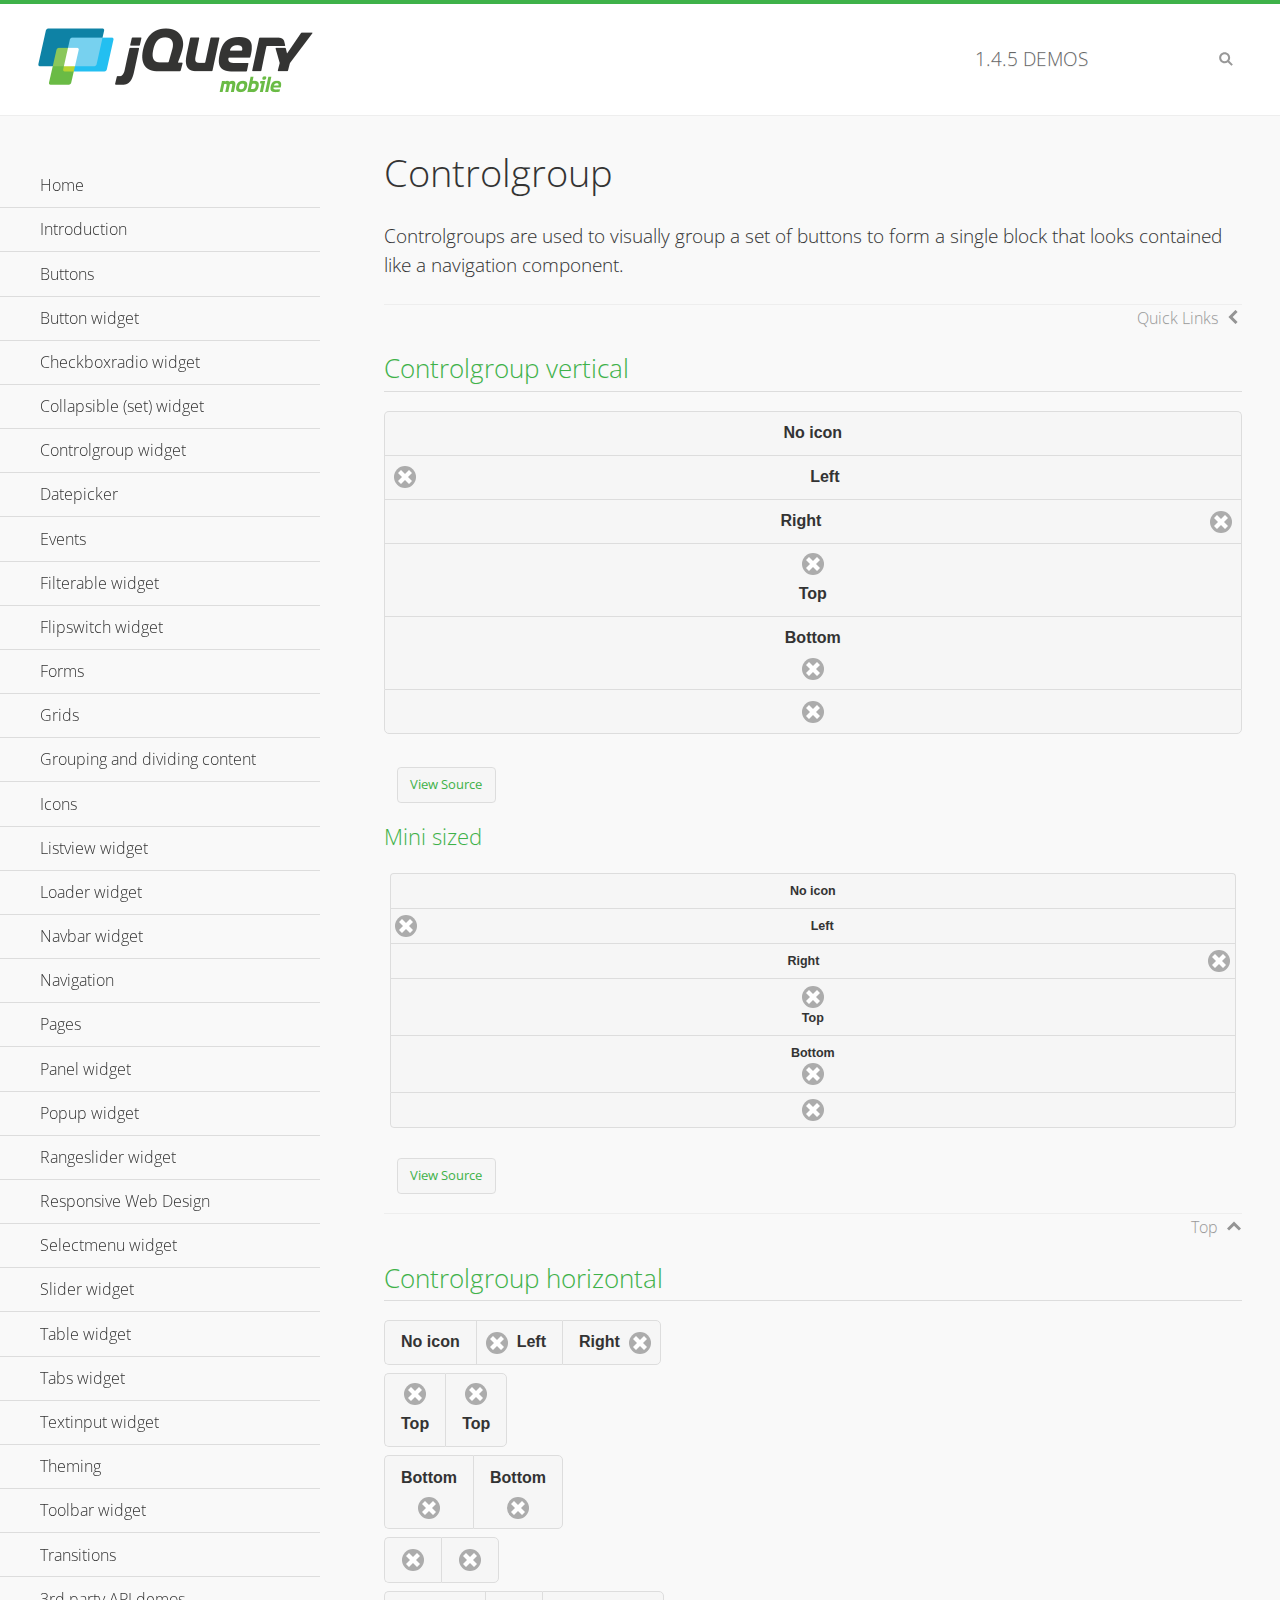
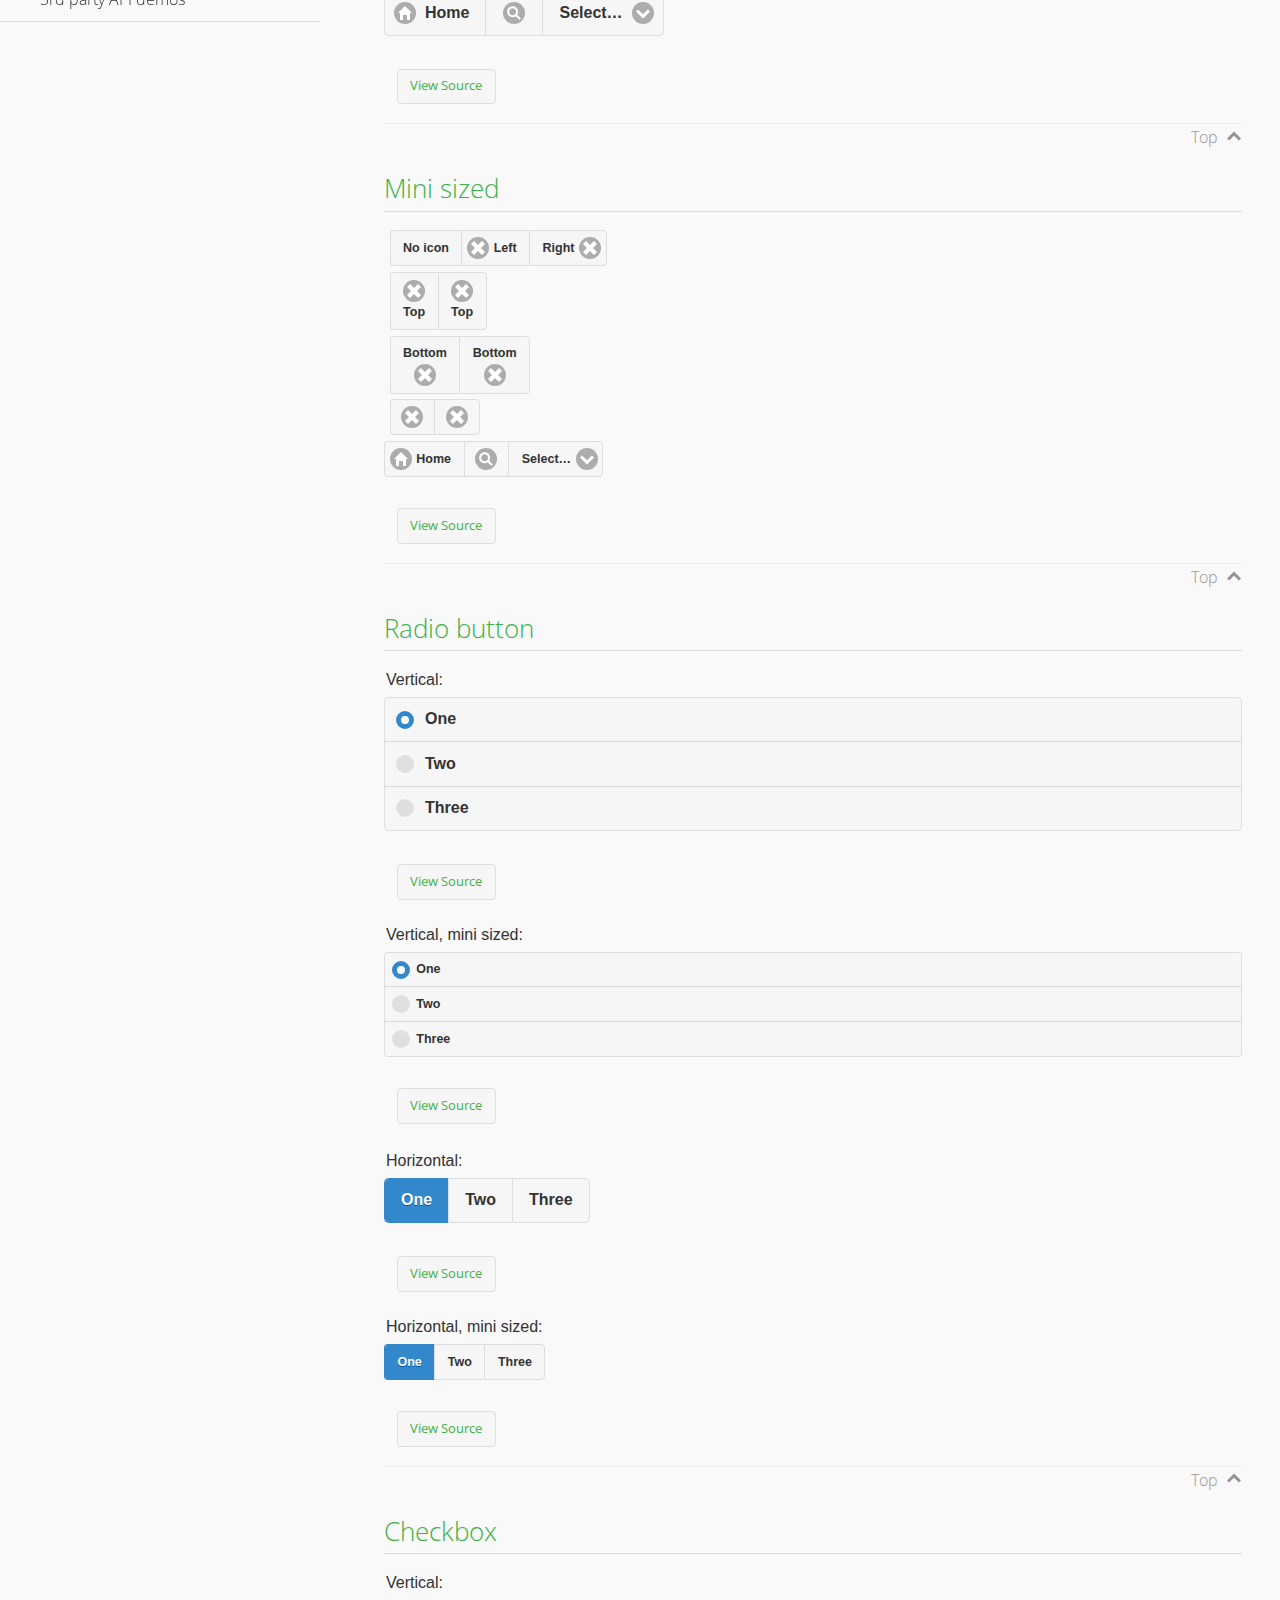
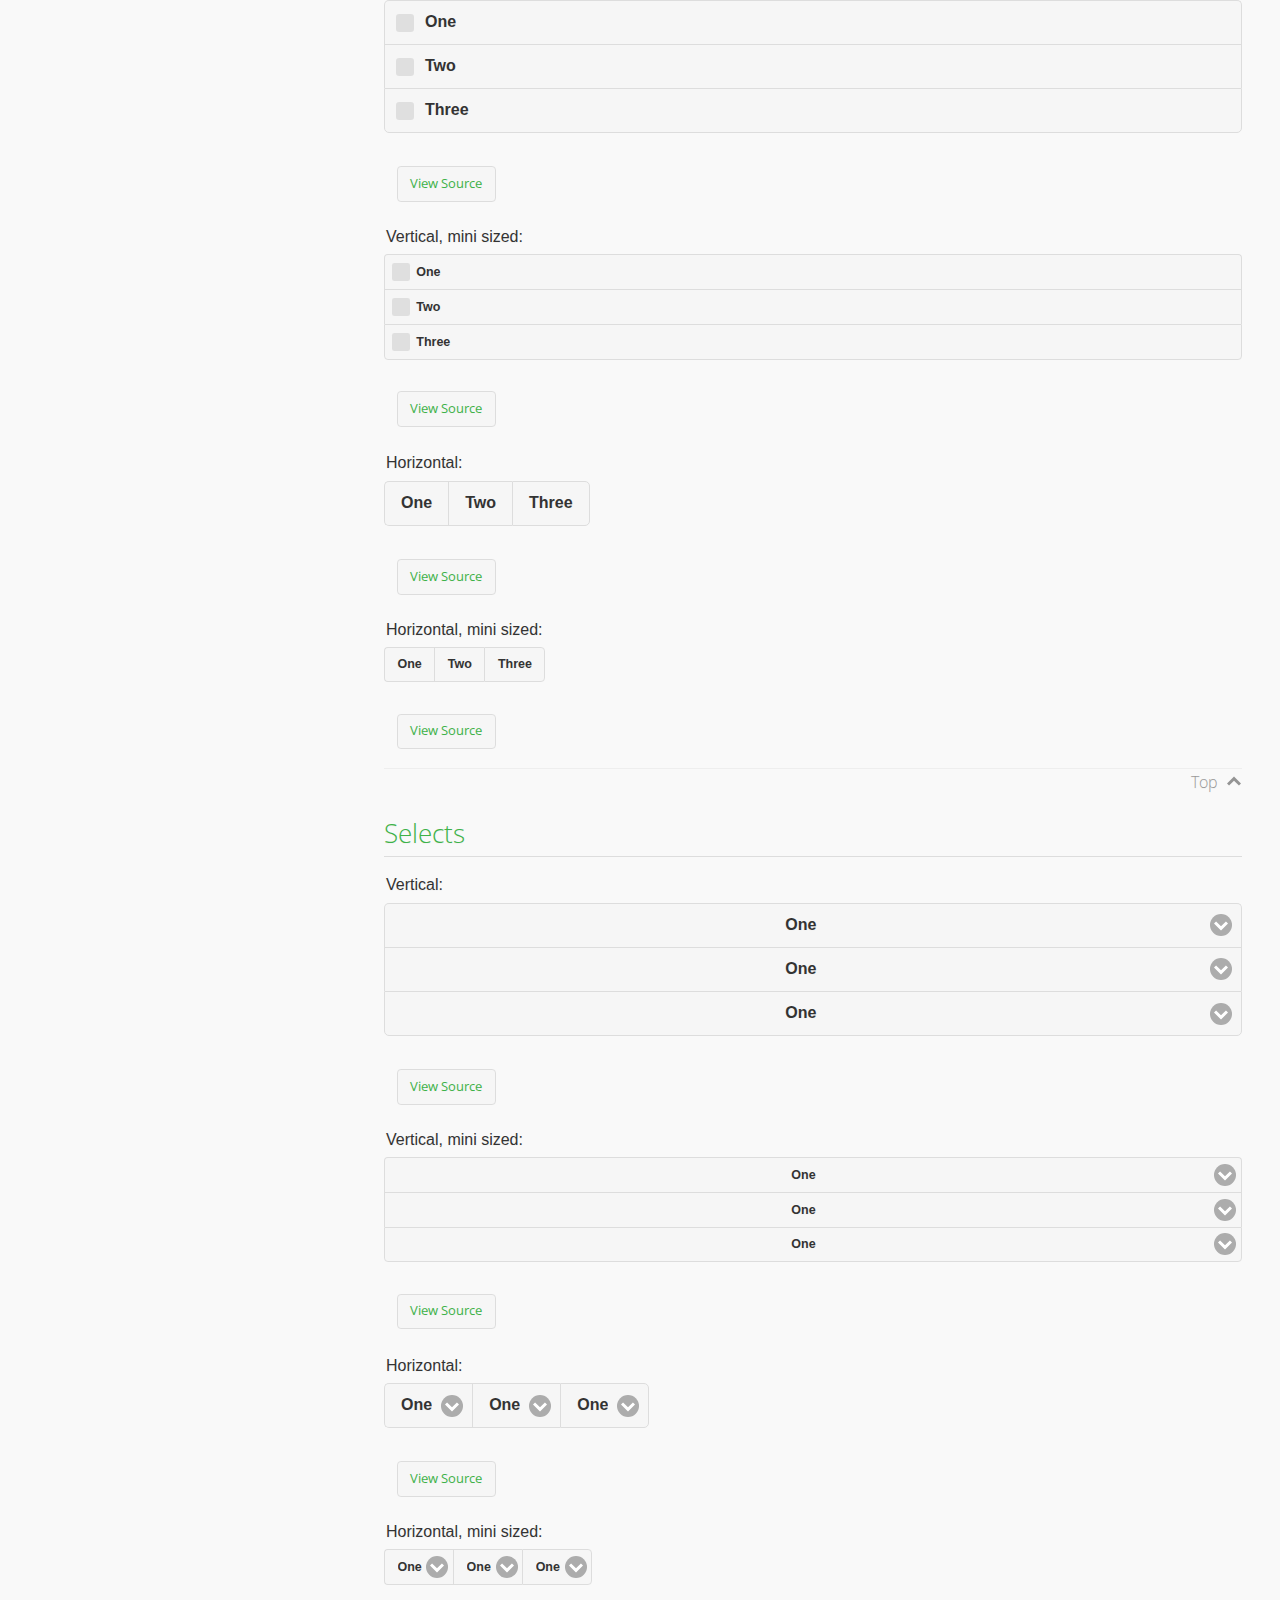
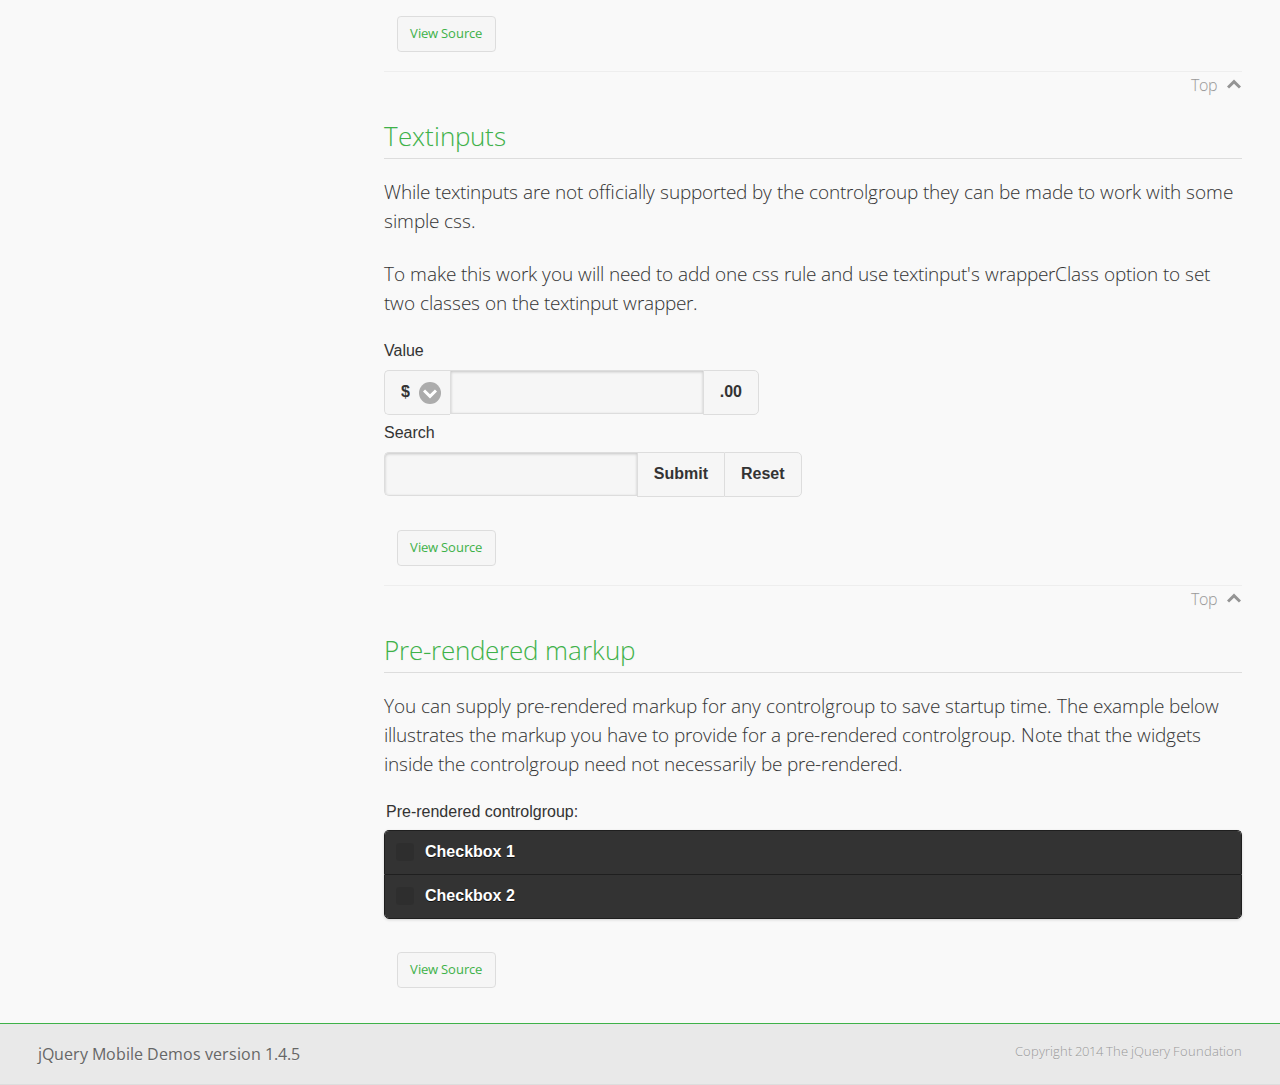
<file: Snakis/Snakis/demos/controlgroup/index.html>
<!DOCTYPE html>
<html>
<head>
	<meta charset="utf-8">
	<meta name="viewport" content="width=device-width, initial-scale=1">
	<title>Controlgroup - jQuery Mobile Demos</title>
	    <link rel="stylesheet" href="../css/themes/default/jquery.mobile-1.4.5.min.css">
	    <link rel="stylesheet" href="../_assets/css/jqm-demos.css">
	    <link rel="shortcut icon" href="../favicon.ico">
	    <link rel="stylesheet" href="http://fonts.googleapis.com/css?family=Open+Sans:300,400,700">
	    <script src="../js/jquery.js"></script>
	    <script src="../_assets/js/index.js"></script>
	    <script src="../js/jquery.mobile-1.4.5.min.js"></script>
	    <style>
	        #demo-borders .ui-collapsible .ui-collapsible-heading .ui-btn { border-top-width: 1px !important; }
	    </style>
	    <style id="textinput-controlgroup">
			.controlgroup-textinput{
				padding-top:.22em;
				padding-bottom:.22em;
			}
	    </style>
	</head>
	<body>
	<div data-role="page" class="jqm-demos" data-quicklinks="true">

	    <div data-role="header" class="jqm-header">
			<h2><a href="../" title="jQuery Mobile Demos home"><img src="../_assets/img/jquery-logo.png" alt="jQuery Mobile"></a></h2>
		<p><span class="jqm-version"></span> Demos</p>
	        <a href="#" class="jqm-navmenu-link ui-btn ui-btn-icon-notext ui-corner-all ui-icon-bars ui-nodisc-icon ui-alt-icon ui-btn-left">Menu</a>
	        <a href="#" class="jqm-search-link ui-btn ui-btn-icon-notext ui-corner-all ui-icon-search ui-nodisc-icon ui-alt-icon ui-btn-right">Search</a>
		    </div><!-- /header -->

	    <div role="main" class="ui-content jqm-content">

        <h1>Controlgroup</h1>

        <p>Controlgroups are used to visually group a set of buttons to form a single block that looks contained like a navigation component.
        </p>

		<h2>Controlgroup vertical</h2>

			<div data-demo-html="true">
				<div data-role="controlgroup">
					<a href="#" class="ui-btn ui-corner-all">No icon</a>
					<a href="#" class="ui-btn ui-corner-all ui-icon-delete ui-btn-icon-left">Left</a>
					<a href="#" class="ui-btn ui-corner-all ui-icon-delete ui-btn-icon-right">Right</a>
					<a href="#" class="ui-btn ui-corner-all ui-icon-delete ui-btn-icon-top">Top</a>
					<a href="#" class="ui-btn ui-corner-all ui-icon-delete ui-btn-icon-bottom">Bottom</a>
					<a href="#" class="ui-btn ui-corner-all ui-icon-delete ui-btn-icon-notext">Icon only</a>
				</div>
			</div><!--/demo-html -->

			<h3>Mini sized</h3>

			<div data-demo-html="true">
				<div data-role="controlgroup" data-mini="true">
					<a href="#" class="ui-btn ui-corner-all">No icon</a>
					<a href="#" class="ui-btn ui-corner-all ui-icon-delete ui-btn-icon-left">Left</a>
					<a href="#" class="ui-btn ui-corner-all ui-icon-delete ui-btn-icon-right">Right</a>
					<a href="#" class="ui-btn ui-corner-all ui-icon-delete ui-btn-icon-top">Top</a>
					<a href="#" class="ui-btn ui-corner-all ui-icon-delete ui-btn-icon-bottom">Bottom</a>
					<a href="#" class="ui-btn ui-corner-all ui-icon-delete ui-btn-icon-notext">Icon only</a>
				</div>
			</div><!--/demo-html -->

		<h2>Controlgroup horizontal</h2>

			<div data-demo-html="true">
				<div data-role="controlgroup" data-type="horizontal">
					<a href="#" class="ui-btn ui-corner-all">No icon</a>
					<a href="#" class="ui-btn ui-corner-all ui-icon-delete ui-btn-icon-left">Left</a>
					<a href="#" class="ui-btn ui-corner-all ui-icon-delete ui-btn-icon-right">Right</a>
				</div>
				<div data-role="controlgroup" data-type="horizontal">
					<a href="#" class="ui-btn ui-corner-all ui-icon-delete ui-btn-icon-top">Top</a>
					<a href="#" class="ui-btn ui-corner-all ui-icon-delete ui-btn-icon-top">Top</a>
				</div>
				<div data-role="controlgroup" data-type="horizontal">
					<a href="#" class="ui-btn ui-corner-all ui-icon-delete ui-btn-icon-bottom">Bottom</a>
					<a href="#" class="ui-btn ui-corner-all ui-icon-delete ui-btn-icon-bottom">Bottom</a>
				</div>
				<div data-role="controlgroup" data-type="horizontal">
					<a href="#" class="ui-btn ui-corner-all ui-icon-delete ui-btn-icon-notext">Icon only</a>
					<a href="#" class="ui-btn ui-corner-all ui-icon-delete ui-btn-icon-notext">Icon only</a>
				</div>
				<form>
					<fieldset data-role="controlgroup" data-type="horizontal">
						<button data-icon="home">Home</button>
						<button data-icon="search" data-iconpos="notext">Search</button>
						<label for="select-more-1a" class="ui-hidden-accessible">More</label>
						<select name="select-more-1a" id="select-more-1a">
							<option value="">Select&hellip;</option>
							<option value="#">One</option>
							<option value="#">Two</option>
							<option value="#">Three</option>
						</select>
					</fieldset>
				</form>
			</div><!--/demo-html -->

		<h2>Mini sized</h2>

			<div data-demo-html="true">
				<div data-role="controlgroup" data-type="horizontal" data-mini="true">
					<a href="#" class="ui-btn ui-corner-all">No icon</a>
					<a href="#" class="ui-btn ui-corner-all ui-icon-delete ui-btn-icon-left">Left</a>
					<a href="#" class="ui-btn ui-corner-all ui-icon-delete ui-btn-icon-right">Right</a>
				</div>
				<div data-role="controlgroup" data-type="horizontal" data-mini="true">
					<a href="#" class="ui-btn ui-corner-all ui-icon-delete ui-btn-icon-top">Top</a>
					<a href="#" class="ui-btn ui-corner-all ui-icon-delete ui-btn-icon-top">Top</a>
				</div>
				<div data-role="controlgroup" data-type="horizontal" data-mini="true">
					<a href="#" class="ui-btn ui-corner-all ui-icon-delete ui-btn-icon-bottom">Bottom</a>
					<a href="#" class="ui-btn ui-corner-all ui-icon-delete ui-btn-icon-bottom">Bottom</a>
				</div>
				<div data-role="controlgroup" data-type="horizontal" data-mini="true">
					<a href="#" class="ui-btn ui-corner-all ui-icon-delete ui-btn-icon-notext">Icon only</a>
					<a href="#" class="ui-btn ui-corner-all ui-icon-delete ui-btn-icon-notext">Icon only</a>
				</div>
				<form>
					<fieldset data-role="controlgroup" data-type="horizontal" data-mini="true">
						<button data-icon="home">Home</button>
						<button data-icon="search" data-iconpos="notext">Search</button>
						<label for="select-more-2a" class="ui-hidden-accessible">More</label>
						<select name="select-more-2a" id="select-more-2a">
							<option value="">Select&hellip;</option>
							<option value="#">One</option>
							<option value="#">Two</option>
							<option value="#">Three</option>
						</select>
					</fieldset>
				</form>
			</div><!--/demo-html -->

			<h2>Radio button</h2>

				<div data-demo-html="true">
					<form>
					<fieldset data-role="controlgroup">
						<legend>Vertical:</legend>
						<input type="radio" name="radio-choice-v-2" id="radio-choice-v-2a" value="on" checked="checked">
						<label for="radio-choice-v-2a">One</label>
						<input type="radio" name="radio-choice-v-2" id="radio-choice-v-2b" value="off">
						<label for="radio-choice-v-2b">Two</label>
						<input type="radio" name="radio-choice-v-2" id="radio-choice-v-2c" value="other">
						<label for="radio-choice-v-2c">Three</label>
					</fieldset>
					</form>
				</div><!--/demo-html -->

				<div data-demo-html="true">
					<form>
					<fieldset data-role="controlgroup" data-mini="true">
						<legend>Vertical, mini sized:</legend>
						<input type="radio" name="radio-choice-v-6" id="radio-choice-v-6a" value="on" checked="checked">
						<label for="radio-choice-v-6a">One</label>
						<input type="radio" name="radio-choice-v-6" id="radio-choice-v-6b" value="off">
						<label for="radio-choice-v-6b">Two</label>
						<input type="radio" name="radio-choice-v-6" id="radio-choice-v-6c" value="other">
						<label for="radio-choice-v-6c">Three</label>
					</fieldset>
					</form>
				</div><!--/demo-html -->

				<div data-demo-html="true">
					<form>
					<fieldset data-role="controlgroup" data-type="horizontal">
						<legend>Horizontal:</legend>
						<input type="radio" name="radio-choice-h-2" id="radio-choice-h-2a" value="on" checked="checked">
						<label for="radio-choice-h-2a">One</label>
						<input type="radio" name="radio-choice-h-2" id="radio-choice-h-2b" value="off">
						<label for="radio-choice-h-2b">Two</label>
						<input type="radio" name="radio-choice-h-2" id="radio-choice-h-2c" value="other">
						<label for="radio-choice-h-2c">Three</label>
					</fieldset>
					</form>
				</div><!--/demo-html -->

				<div data-demo-html="true">
					<form>
					<fieldset data-role="controlgroup" data-type="horizontal" data-mini="true">
						<legend>Horizontal, mini sized:</legend>
						<input type="radio" name="radio-choice-h-6" id="radio-choice-h-6a" value="on" checked="checked">
						<label for="radio-choice-h-6a">One</label>
						<input type="radio" name="radio-choice-h-6" id="radio-choice-h-6b" value="off">
						<label for="radio-choice-h-6b">Two</label>
						<input type="radio" name="radio-choice-h-6" id="radio-choice-h-6c" value="other">
						<label for="radio-choice-h-6c">Three</label>
					</fieldset>
					</form>
				</div><!--/demo-html -->

			<h2>Checkbox</h2>

				<div data-demo-html="true">
					<form>
					<fieldset data-role="controlgroup">
						<legend>Vertical:</legend>
						<input type="checkbox" name="checkbox-v-2a" id="checkbox-v-2a">
						<label for="checkbox-v-2a">One</label>
						<input type="checkbox" name="checkbox-v-2b" id="checkbox-v-2b">
						<label for="checkbox-v-2b">Two</label>
						<input type="checkbox" name="checkbox-v-2c" id="checkbox-v-2c">
						<label for="checkbox-v-2c">Three</label>
					</fieldset>
					</form>
				</div><!--/demo-html -->

				<div data-demo-html="true">
					<form>
					<fieldset data-role="controlgroup" data-mini="true">
						<legend>Vertical, mini sized:</legend>
						<input type="checkbox" name="checkbox-v-6a" id="checkbox-v-6a">
						<label for="checkbox-v-6a">One</label>
						<input type="checkbox" name="checkbox-v-6b" id="checkbox-v-6b">
						<label for="checkbox-v-6b">Two</label>
						<input type="checkbox" name="checkbox-v-6c" id="checkbox-v-6c">
						<label for="checkbox-v-6c">Three</label>
					</fieldset>
					</form>
				</div><!--/demo-html -->

				<div data-demo-html="true">
					<form>
					<fieldset data-role="controlgroup" data-type="horizontal">
						<legend>Horizontal:</legend>
						<input type="checkbox" name="checkbox-h-2a" id="checkbox-h-2a">
						<label for="checkbox-h-2a">One</label>
						<input type="checkbox" name="checkbox-h-2b" id="checkbox-h-2b">
						<label for="checkbox-h-2b">Two</label>
						<input type="checkbox" name="checkbox-h-2c" id="checkbox-h-2c">
						<label for="checkbox-h-2c">Three</label>
					</fieldset>
					</form>
				</div><!--/demo-html -->

				<div data-demo-html="true">
					<form>
					<fieldset data-role="controlgroup" data-type="horizontal" data-mini="true">
						<legend>Horizontal, mini sized:</legend>
						<input type="checkbox" name="checkbox-h-6a" id="checkbox-h-6a">
						<label for="checkbox-h-6a">One</label>
						<input type="checkbox" name="checkbox-h-6b" id="checkbox-h-6b">
						<label for="checkbox-h-6b">Two</label>
						<input type="checkbox" name="checkbox-h-6c" id="checkbox-h-6c">
						<label for="checkbox-h-6c">Three</label>
					</fieldset>
					</form>
				</div><!--/demo-html -->

			<h2>Selects</h2>

				<div data-demo-html="true">
					<form>
					<fieldset data-role="controlgroup">
						<legend>Vertical:</legend>
						<label for="select-v-2a">Select A</label>
						<select name="select-v-2a" id="select-v-2a">
							<option value="#">One</option>
							<option value="#">Two</option>
							<option value="#">Three</option>
						</select>
						<label for="select-v-2b">Select B</label>
						<select name="select-v-2b" id="select-v-2b">
							<option value="#">One</option>
							<option value="#">Two</option>
							<option value="#">Three</option>
						</select>
						<label for="select-v-2c">Select C</label>
						<select name="select-v-2c" id="select-v-2c">
							<option value="#">One</option>
							<option value="#">Two</option>
							<option value="#">Three</option>
						</select>
					</fieldset>
					</form>
				</div><!--/demo-html -->

				<div data-demo-html="true">
					<form>
					<fieldset data-role="controlgroup" data-mini="true">
						<legend>Vertical, mini sized:</legend>
						<label for="select-v-6a">Select A</label>
						<select name="select-v-6a" id="select-v-6a">
							<option value="#">One</option>
							<option value="#">Two</option>
							<option value="#">Three</option>
						</select>
						<label for="select-v-6b">Select B</label>
						<select name="select-v-6b" id="select-v-6b">
							<option value="#">One</option>
							<option value="#">Two</option>
							<option value="#">Three</option>
						</select>
						<label for="select-v-6c">Select C</label>
						<select name="select-v-6c" id="select-v-6c">
							<option value="#">One</option>
							<option value="#">Two</option>
							<option value="#">Three</option>
						</select>
					</fieldset>
					</form>
				</div><!--/demo-html -->

				<div data-demo-html="true">
					<form>
					<fieldset data-role="controlgroup" data-type="horizontal">
						<legend>Horizontal:</legend>
						<label for="select-h-2a">Select A</label>
						<select name="select-h-2a" id="select-h-2a">
							<option value="#">One</option>
							<option value="#">Two</option>
							<option value="#">Three</option>
						</select>
						<label for="select-h-2b">Select B</label>
						<select name="select-h-2b" id="select-h-2b">
							<option value="#">One</option>
							<option value="#">Two</option>
							<option value="#">Three</option>
						</select>
						<label for="select-h-2c">Select C</label>
						<select name="select-h-2c" id="select-h-2c">
							<option value="#">One</option>
							<option value="#">Two</option>
							<option value="#">Three</option>
						</select>
					</fieldset>
					</form>
				</div><!--/demo-html -->

				<div data-demo-html="true">
					<form>
					<fieldset data-role="controlgroup" data-type="horizontal" data-mini="true">
						<legend>Horizontal, mini sized:</legend>
						<label for="select-h-6a">Select A</label>
						<select name="select-h-6a" id="select-h-6a">
							<option value="#">One</option>
							<option value="#">Two</option>
							<option value="#">Three</option>
						</select>
						<label for="select-h-6b">Select B</label>
						<select name="select-h-6b" id="select-h-6b">
							<option value="#">One</option>
							<option value="#">Two</option>
							<option value="#">Three</option>
						</select>
						<label for="select-h-6c">Select C</label>
						<select name="select-h-6c" id="select-h-6c">
							<option value="#">One</option>
							<option value="#">Two</option>
							<option value="#">Three</option>
						</select>
					</fieldset>
					</form>
				</div><!--/demo-html -->

				<h2>Textinputs</h2>
				<p>While textinputs are not officially supported by the controlgroup they can be made to work with some simple css.</p>
				<p>To make this work you will need to add one css rule and use textinput's wrapperClass option to set two classes on the textinput wrapper.</p>
				<div data-demo-html="true" data-demo-css="#textinput-controlgroup">
					<label for="currency-controlgroup">Value</label>
					<div data-role="controlgroup" data-type="horizontal">
						<select>
							<option>$</option>
							<option>€</option>
							<option>£</option>
							<option>¥</option>
							<option>₩</option>
							<option>₹</option>
						</select>
						<input id="currency-controlgroup" type="text" data-wrapper-class="controlgroup-textinput ui-btn">
						<button>.00</button>
					</div>
					<label for="search-control-group">Search</label>
					<div data-role="controlgroup" data-type="horizontal">
						<input type="text" id="search-control-group" data-wrapper-class="controlgroup-textinput ui-btn">
						<button>Submit</button>
						<button>Reset</button>
					</div>
				</div>

		<h2>Pre-rendered markup</h2>
		<p>You can supply pre-rendered markup for any controlgroup to save startup time. The example below illustrates the markup you have to provide for a pre-rendered controlgroup. Note that the widgets inside the controlgroup need not necessarily be pre-rendered.</p>
		<div data-demo-html="true">
			<div data-role="controlgroup" data-enhanced="true" class="ui-controlgroup ui-controlgroup-vertical ui-group-theme-b ui-corner-all">
				<div role="heading" class="ui-controlgroup-label">
					<legend>Pre-rendered controlgroup:</legend>
				</div>
				<div class="ui-controlgroup-controls ui-shadow">
					<label for="pre-rendered-cb-1" class="ui-first-child">Checkbox 1</label>
					<input type="checkbox" id="pre-rendered-cb-1" name="pre-rendered-cb-1" value="1">
					<label for="pre-rendered-cb-2" class="ui-last-child">Checkbox 2</label>
					<input type="checkbox" id="pre-rendered-cb-2" name="pre-rendered-cb-2" value="2">
				</div>
			</div>
		</div>

	</div><!-- /content -->
	    <div data-role="panel" class="jqm-navmenu-panel" data-position="left" data-display="overlay" data-theme="a">
	    	<ul class="jqm-list ui-alt-icon ui-nodisc-icon">
<li data-filtertext="demos homepage" data-icon="home"><a href=".././">Home</a></li>
<li data-filtertext="introduction overview getting started"><a href="../intro/" data-ajax="false">Introduction</a></li>
<li data-filtertext="buttons button markup buttonmarkup method anchor link button element"><a href="../button-markup/" data-ajax="false">Buttons</a></li>
<li data-filtertext="form button widget input button submit reset"><a href="../button/" data-ajax="false">Button widget</a></li>
<li data-role="collapsible" data-enhanced="true" data-collapsed-icon="carat-d" data-expanded-icon="carat-u" data-iconpos="right" data-inset="false" class="ui-collapsible ui-collapsible-themed-content ui-collapsible-collapsed">
	<h3 class="ui-collapsible-heading ui-collapsible-heading-collapsed">
		<a href="#" class="ui-collapsible-heading-toggle ui-btn ui-btn-icon-right ui-btn-inherit ui-icon-carat-d">
		    Checkboxradio widget<span class="ui-collapsible-heading-status"> click to expand contents</span>
		</a>
	</h3>
	<div class="ui-collapsible-content ui-body-inherit ui-collapsible-content-collapsed" aria-hidden="true">
		<ul>
			<li data-filtertext="form checkboxradio widget checkbox input checkboxes controlgroups"><a href="../checkboxradio-checkbox/" data-ajax="false">Checkboxes</a></li>
			<li data-filtertext="form checkboxradio widget radio input radio buttons controlgroups"><a href="../checkboxradio-radio/" data-ajax="false">Radio buttons</a></li>
		</ul>
	</div>
</li>
<li data-role="collapsible" data-enhanced="true" data-collapsed-icon="carat-d" data-expanded-icon="carat-u" data-iconpos="right" data-inset="false" class="ui-collapsible ui-collapsible-themed-content ui-collapsible-collapsed">
	<h3 class="ui-collapsible-heading ui-collapsible-heading-collapsed">
		<a href="#" class="ui-collapsible-heading-toggle ui-btn ui-btn-icon-right ui-btn-inherit ui-icon-carat-d">
			Collapsible (set) widget<span class="ui-collapsible-heading-status"> click to expand contents</span>
		</a>
	</h3>
	<div class="ui-collapsible-content ui-body-inherit ui-collapsible-content-collapsed" aria-hidden="true">
		<ul>
			<li data-filtertext="collapsibles content formatting"><a href="../collapsible/" data-ajax="false">Collapsible</a></li>
			<li data-filtertext="dynamic collapsible set accordion append expand"><a href="../collapsible-dynamic/" data-ajax="false">Dynamic collapsibles</a></li>
			<li data-filtertext="accordions collapsible set widget content formatting grouped collapsibles"><a href="../collapsibleset/" data-ajax="false">Collapsible set</a></li>
		</ul>
	</div>
</li>
<li data-role="collapsible" data-enhanced="true" data-collapsed-icon="carat-d" data-expanded-icon="carat-u" data-iconpos="right" data-inset="false" class="ui-collapsible ui-collapsible-themed-content ui-collapsible-collapsed">
	<h3 class="ui-collapsible-heading ui-collapsible-heading-collapsed">
		<a href="#" class="ui-collapsible-heading-toggle ui-btn ui-btn-icon-right ui-btn-inherit ui-icon-carat-d">
			Controlgroup widget<span class="ui-collapsible-heading-status"> click to expand contents</span>
		</a>
	</h3>
	<div class="ui-collapsible-content ui-body-inherit ui-collapsible-content-collapsed" aria-hidden="true">
		<ul>
			<li data-filtertext="controlgroups selectmenu checkboxradio input grouped buttons horizontal vertical"><a href="../controlgroup/" data-ajax="false">Controlgroup</a></li>
			<li data-filtertext="dynamic controlgroup dynamically add buttons"><a href="../controlgroup-dynamic/" data-ajax="false">Dynamic controlgroups</a></li>
		</ul>
	</div>
</li>
<li data-filtertext="form datepicker widget date input"><a href="../datepicker/" data-ajax="false">Datepicker</a></li>
<li data-role="collapsible" data-enhanced="true" data-collapsed-icon="carat-d" data-expanded-icon="carat-u" data-iconpos="right" data-inset="false" class="ui-collapsible ui-collapsible-themed-content ui-collapsible-collapsed">
	<h3 class="ui-collapsible-heading ui-collapsible-heading-collapsed">
		<a href="#" class="ui-collapsible-heading-toggle ui-btn ui-btn-icon-right ui-btn-inherit ui-icon-carat-d">
			Events<span class="ui-collapsible-heading-status"> click to expand contents</span>
		</a>
	</h3>
	<div class="ui-collapsible-content ui-body-inherit ui-collapsible-content-collapsed" aria-hidden="true">
		<ul>
			<li data-filtertext="swipe to delete list items listviews swipe events"><a href="../swipe-list/" data-ajax="false">Swipe list items</a></li>
			<li data-filtertext="swipe to navigate swipe page navigation swipe events"><a href="../swipe-page/" data-ajax="false">Swipe page navigation</a></li>
		</ul>
	</div>
</li>
<li data-filtertext="filterable filter elements sorting searching listview table"><a href="../filterable/" data-ajax="false">Filterable widget</a></li>
<li data-filtertext="form flipswitch widget flip toggle switch binary select checkbox input"><a href="../flipswitch/" data-ajax="false">Flipswitch widget</a></li>
<li data-role="collapsible" data-enhanced="true" data-collapsed-icon="carat-d" data-expanded-icon="carat-u" data-iconpos="right" data-inset="false" class="ui-collapsible ui-collapsible-themed-content ui-collapsible-collapsed">
	<h3 class="ui-collapsible-heading ui-collapsible-heading-collapsed">
		<a href="#" class="ui-collapsible-heading-toggle ui-btn ui-btn-icon-right ui-btn-inherit ui-icon-carat-d">
			Forms<span class="ui-collapsible-heading-status"> click to expand contents</span>
		</a>
	</h3>
	<div class="ui-collapsible-content ui-body-inherit ui-collapsible-content-collapsed" aria-hidden="true">
		<ul>
			<li data-filtertext="forms text checkbox radio range button submit reset inputs selects textarea slider flipswitch label form elements"><a href="../forms/" data-ajax="false">Forms</a></li>
			<li data-filtertext="form hide labels hidden accessible ui-hidden-accessible forms"><a href="../forms-label-hidden-accessible/" data-ajax="false">Hide labels</a></li>
			<li data-filtertext="form field containers fieldcontain ui-field-contain forms"><a href="../forms-field-contain/" data-ajax="false">Field containers</a></li>
			<li data-filtertext="forms disabled form elements"><a href="../forms-disabled/" data-ajax="false">Forms disabled</a></li>
			<li data-filtertext="forms gallery examples overview forms text checkbox radio range button submit reset inputs selects textarea slider flipswitch label form elements"><a href="../forms-gallery/" data-ajax="false">Forms gallery</a></li>
		</ul>
	</div>
</li>
<li data-role="collapsible" data-enhanced="true" data-collapsed-icon="carat-d" data-expanded-icon="carat-u" data-iconpos="right" data-inset="false" class="ui-collapsible ui-collapsible-themed-content ui-collapsible-collapsed">
	<h3 class="ui-collapsible-heading ui-collapsible-heading-collapsed">
		<a href="#" class="ui-collapsible-heading-toggle ui-btn ui-btn-icon-right ui-btn-inherit ui-icon-carat-d">
			Grids<span class="ui-collapsible-heading-status"> click to expand contents</span>
		</a>
	</h3>
	<div class="ui-collapsible-content ui-body-inherit ui-collapsible-content-collapsed" aria-hidden="true">
		<ul>
			<li data-filtertext="grids columns blocks content formatting rwd responsive css framework"><a href="../grids/" data-ajax="false">Grids</a></li>
			<li data-filtertext="buttons in grids css framework"><a href="../grids-buttons/" data-ajax="false">Buttons in grids</a></li>
			<li data-filtertext="custom responsive grids rwd css framework"><a href="../grids-custom-responsive/" data-ajax="false">Custom responsive grids</a></li>
		</ul>
	</div>
</li>
<li data-filtertext="blocks content formatting sections heading"><a href="../body-bar-classes/" data-ajax="false">Grouping and dividing content</a></li>
<li data-role="collapsible" data-enhanced="true" data-collapsed-icon="carat-d" data-expanded-icon="carat-u" data-iconpos="right" data-inset="false" class="ui-collapsible ui-collapsible-themed-content ui-collapsible-collapsed">
	<h3 class="ui-collapsible-heading ui-collapsible-heading-collapsed">
		<a href="#" class="ui-collapsible-heading-toggle ui-btn ui-btn-icon-right ui-btn-inherit ui-icon-carat-d">
			Icons<span class="ui-collapsible-heading-status"> click to expand contents</span>
		</a>
	</h3>
	<div class="ui-collapsible-content ui-body-inherit ui-collapsible-content-collapsed" aria-hidden="true">
		<ul>
			<li data-filtertext="button icons svg disc alt custom icon position"><a href="../icons/" data-ajax="false">Icons</a></li>
			<li data-filtertext=""><a href="../icons-grunticon/" data-ajax="false">Grunticon loader</a></li>
		</ul>
	</div>
</li>
<li data-role="collapsible" data-enhanced="true" data-collapsed-icon="carat-d" data-expanded-icon="carat-u" data-iconpos="right" data-inset="false" class="ui-collapsible ui-collapsible-themed-content ui-collapsible-collapsed">
	<h3 class="ui-collapsible-heading ui-collapsible-heading-collapsed">
		<a href="#" class="ui-collapsible-heading-toggle ui-btn ui-btn-icon-right ui-btn-inherit ui-icon-carat-d">
			Listview widget<span class="ui-collapsible-heading-status"> click to expand contents</span>
		</a>
	</h3>
	<div class="ui-collapsible-content ui-body-inherit ui-collapsible-content-collapsed" aria-hidden="true">
		<ul>
			<li data-filtertext="listview widget thumbnails icons nested split button collapsible ul ol"><a href="../listview/" data-ajax="false">Listview</a></li>
			<li data-filtertext="autocomplete filterable reveal listview filtertextbeforefilter placeholder"><a href="../listview-autocomplete/" data-ajax="false">Listview autocomplete</a></li>
			<li data-filtertext="autocomplete filterable reveal listview remote data filtertextbeforefilter placeholder"><a href="../listview-autocomplete-remote/" data-ajax="false">Listview autocomplete remote data</a></li>
			<li data-filtertext="autodividers anchor jump scroll linkbars listview lists ul ol"><a href="../listview-autodividers-linkbar/" data-ajax="false">Listview autodividers linkbar</a></li>
			<li data-filtertext="listview autodividers selector autodividersselector lists ul ol"><a href="../listview-autodividers-selector/" data-ajax="false">Listview autodividers selector</a></li>
			<li data-filtertext="listview nested list items"><a href="../listview-nested-lists/" data-ajax="false">Nested Listviews</a></li>
			<li data-filtertext="listview collapsible list items flat"><a href="../listview-collapsible-item-flat/" data-ajax="false">Listview collapsible list items (flat)</a></li>
			<li data-filtertext="listview collapsible list indented"><a href="../listview-collapsible-item-indented/" data-ajax="false">Listview collapsible list items (indented)</a></li>
			<li data-filtertext="grid listview responsive grids responsive listviews lists ul"><a href="../listview-grid/" data-ajax="false">Listview responsive grid</a></li>
		</ul>
	</div>
</li>
<li data-filtertext="loader widget page loading navigation overlay spinner"><a href="../loader/" data-ajax="false">Loader widget</a></li>
<li data-filtertext="navbar widget navmenu toolbars header footer"><a href="../navbar/" data-ajax="false">Navbar widget</a></li>
<li data-role="collapsible" data-enhanced="true" data-collapsed-icon="carat-d" data-expanded-icon="carat-u" data-iconpos="right" data-inset="false" class="ui-collapsible ui-collapsible-themed-content ui-collapsible-collapsed">
	<h3 class="ui-collapsible-heading ui-collapsible-heading-collapsed">
		<a href="#" class="ui-collapsible-heading-toggle ui-btn ui-btn-icon-right ui-btn-inherit ui-icon-carat-d">
			Navigation<span class="ui-collapsible-heading-status"> click to expand contents</span>
		</a>
	</h3>
	<div class="ui-collapsible-content ui-body-inherit ui-collapsible-content-collapsed" aria-hidden="true">
		<ul>
			<li data-filtertext="ajax navigation navigate widget history event method"><a href="../navigation/" data-ajax="false">Navigation</a></li>
			<li data-filtertext="linking pages page links navigation ajax prefetch cache"><a href="../navigation-linking-pages/" data-ajax="false">Linking pages</a></li>
			<!-- <li data-filtertext="php redirect server redirection server-side navigation"><a href="../navigation-php-redirect/" data-ajax="false">PHP redirect demo</a></li>-->
			<li data-filtertext="navigation redirection hash query"><a href="../navigation-hash-processing/" data-ajax="false">Hash processing demo</a></li>
			<li data-filtertext="navigation redirection hash query"><a href="../page-events/" data-ajax="false">Page Navigation Events</a></li>
		</ul>
	</div>
</li>
<li data-role="collapsible" data-enhanced="true" data-collapsed-icon="carat-d" data-expanded-icon="carat-u" data-iconpos="right" data-inset="false" class="ui-collapsible ui-collapsible-themed-content ui-collapsible-collapsed">
	<h3 class="ui-collapsible-heading ui-collapsible-heading-collapsed">
		<a href="#" class="ui-collapsible-heading-toggle ui-btn ui-btn-icon-right ui-btn-inherit ui-icon-carat-d">
			Pages<span class="ui-collapsible-heading-status"> click to expand contents</span>
		</a>
	</h3>
	<div class="ui-collapsible-content ui-body-inherit ui-collapsible-content-collapsed" aria-hidden="true">
		<ul>
			<li data-filtertext="pages page widget ajax navigation"><a href="../pages/" data-ajax="false">Pages</a></li>
			<li data-filtertext="single page"><a href="../pages-single-page/" data-ajax="false">Single page</a></li>
			<li data-filtertext="multipage multi-page page"><a href="../pages-multi-page/" data-ajax="false">Multi-page template</a></li>
			<li data-filtertext="dialog page widget modal popup"><a href="../pages-dialog/" data-ajax="false">Dialog page</a></li>
		</ul>
	</div>
</li>
<li data-role="collapsible" data-enhanced="true" data-collapsed-icon="carat-d" data-expanded-icon="carat-u" data-iconpos="right" data-inset="false" class="ui-collapsible ui-collapsible-themed-content ui-collapsible-collapsed">
	<h3 class="ui-collapsible-heading ui-collapsible-heading-collapsed">
		<a href="#" class="ui-collapsible-heading-toggle ui-btn ui-btn-icon-right ui-btn-inherit ui-icon-carat-d">
			Panel widget<span class="ui-collapsible-heading-status"> click to expand contents</span>
		</a>
	</h3>
	<div class="ui-collapsible-content ui-body-inherit ui-collapsible-content-collapsed" aria-hidden="true">
		<ul>
			<li data-filtertext="panel widget sliding panels reveal push overlay responsive"><a href="../panel/" data-ajax="false">Panel</a></li>
			<li data-filtertext=""><a href="../panel-external/" data-ajax="false">External panels</a></li>
			<li data-filtertext="panel "><a href="../panel-fixed/" data-ajax="false">Fixed panels</a></li>
			<li data-filtertext="panel slide panels sliding panels shadow rwd responsive breakpoint"><a href="../panel-responsive/" data-ajax="false">Panels responsive</a></li>
			<li data-filtertext="panel custom style custom panel width reveal shadow listview panel styling page background wrapper"><a href="../panel-styling/" data-ajax="false">Custom panel style</a></li>
			<li data-filtertext="panel open on swipe"><a href="../panel-swipe-open/" data-ajax="false">Panel open on swipe</a></li>
			<li data-filtertext="panels outside page internal external toolbars"><a href="../panel-external-internal/" data-ajax="false">Panel external and internal</a></li>
		</ul>
	</div>
</li>
<li data-role="collapsible" data-enhanced="true" data-collapsed-icon="carat-d" data-expanded-icon="carat-u" data-iconpos="right" data-inset="false" class="ui-collapsible ui-collapsible-themed-content ui-collapsible-collapsed">
	<h3 class="ui-collapsible-heading ui-collapsible-heading-collapsed">
		<a href="#" class="ui-collapsible-heading-toggle ui-btn ui-btn-icon-right ui-btn-inherit ui-icon-carat-d">
			Popup widget<span class="ui-collapsible-heading-status"> click to expand contents</span>
		</a>
	</h3>
	<div class="ui-collapsible-content ui-body-inherit ui-collapsible-content-collapsed" aria-hidden="true">
		<ul>
			<li data-filtertext="popup widget popups dialog modal transition tooltip lightbox form overlay screen flip pop fade transition"><a href="../popup/" data-ajax="false">Popup</a></li>
			<li data-filtertext="popup alignment position"><a href="../popup-alignment/" data-ajax="false">Popup alignment</a></li>
			<li data-filtertext="popup arrow size popups popover"><a href="../popup-arrow-size/" data-ajax="false">Popup arrow size</a></li>
			<li data-filtertext="dynamic popups popup images lightbox"><a href="../popup-dynamic/" data-ajax="false">Dynamic popups</a></li>
			<li data-filtertext="popups with iframes scaling"><a href="../popup-iframe/" data-ajax="false">Popups with iframes</a></li>
			<li data-filtertext="popup image scaling"><a href="../popup-image-scaling/" data-ajax="false">Popup image scaling</a></li>
			<li data-filtertext="external popup outside multi-page"><a href="../popup-outside-multipage/" data-ajax="false">Popup outside multi-page</a></li>
		</ul>
	</div>
</li>
<li data-filtertext="form rangeslider widget dual sliders dual handle sliders range input"><a href="../rangeslider/" data-ajax="false">Rangeslider widget</a></li>
<li data-filtertext="responsive web design rwd adaptive progressive enhancement PE accessible mobile breakpoints media query media queries"><a href="../rwd/" data-ajax="false">Responsive Web Design</a></li>
<li data-role="collapsible" data-enhanced="true" data-collapsed-icon="carat-d" data-expanded-icon="carat-u" data-iconpos="right" data-inset="false" class="ui-collapsible ui-collapsible-themed-content ui-collapsible-collapsed">
	<h3 class="ui-collapsible-heading ui-collapsible-heading-collapsed">
		<a href="#" class="ui-collapsible-heading-toggle ui-btn ui-btn-icon-right ui-btn-inherit ui-icon-carat-d">
			Selectmenu widget<span class="ui-collapsible-heading-status"> click to expand contents</span>
		</a>
	</h3>
	<div class="ui-collapsible-content ui-body-inherit ui-collapsible-content-collapsed" aria-hidden="true">
		<ul>
			<li data-filtertext="form selectmenu widget select input custom select menu selects"><a href="../selectmenu/" data-ajax="false">Selectmenu</a></li>
			<li data-filtertext="form custom select menu selectmenu widget custom menu option optgroup multiple selects"><a href="../selectmenu-custom/" data-ajax="false">Custom select menu</a></li>
			<li data-filtertext="filterable select filter popup dialog"><a href="../selectmenu-custom-filter/" data-ajax="false">Custom select menu with filter</a></li>
		</ul>
	</div>
</li>
<li data-role="collapsible" data-enhanced="true" data-collapsed-icon="carat-d" data-expanded-icon="carat-u" data-iconpos="right" data-inset="false" class="ui-collapsible ui-collapsible-themed-content ui-collapsible-collapsed">
	<h3 class="ui-collapsible-heading ui-collapsible-heading-collapsed">
		<a href="#" class="ui-collapsible-heading-toggle ui-btn ui-btn-icon-right ui-btn-inherit ui-icon-carat-d">
			Slider widget<span class="ui-collapsible-heading-status"> click to expand contents</span>
		</a>
	</h3>
	<div class="ui-collapsible-content ui-body-inherit ui-collapsible-content-collapsed" aria-hidden="true">
		<ul>
			<li data-filtertext="form slider widget range input single sliders"><a href="../slider/" data-ajax="false">Slider</a></li>
			<li data-filtertext="form slider widget flipswitch slider binary select flip toggle switch"><a href="../slider-flipswitch/" data-ajax="false">Slider flip toggle switch</a></li>
			<li data-filtertext="form slider tooltip handle value input range sliders"><a href="../slider-tooltip/" data-ajax="false">Slider tooltip</a></li>
		</ul>
	</div>
</li>
<li data-role="collapsible" data-enhanced="true" data-collapsed-icon="carat-d" data-expanded-icon="carat-u" data-iconpos="right" data-inset="false" class="ui-collapsible ui-collapsible-themed-content ui-collapsible-collapsed">
	<h3 class="ui-collapsible-heading ui-collapsible-heading-collapsed">
		<a href="#" class="ui-collapsible-heading-toggle ui-btn ui-btn-icon-right ui-btn-inherit ui-icon-carat-d">
			Table widget<span class="ui-collapsible-heading-status"> click to expand contents</span>
		</a>
	</h3>
	<div class="ui-collapsible-content ui-body-inherit ui-collapsible-content-collapsed" aria-hidden="true">
		<ul>
			<li data-filtertext="table widget reflow column toggle th td responsive tables rwd hide show tabular"><a href="../table-column-toggle/" data-ajax="false">Table Column Toggle</a></li>
			<li data-filtertext="table column toggle phone comparison demo"><a href="../table-column-toggle-example/" data-ajax="false">Table Column Toggle demo</a></li>
			<li data-filtertext="responsive tables table column toggle heading groups rwd breakpoint"><a href="../table-column-toggle-heading-groups/" data-ajax="false">Table Column Toggle heading groups</a></li>
			<li data-filtertext="responsive tables table column toggle hide rwd breakpoint customization options"><a href="../table-column-toggle-options/" data-ajax="false">Table Column Toggle options</a></li>
			<li data-filtertext="table reflow th td responsive rwd columns tabular"><a href="../table-reflow/" data-ajax="false">Table Reflow</a></li>
			<li data-filtertext="responsive tables table reflow heading groups rwd breakpoint"><a href="../table-reflow-heading-groups/" data-ajax="false">Table Reflow heading groups</a></li>
			<li data-filtertext="responsive tables table reflow stripes strokes table style"><a href="../table-reflow-stripes-strokes/" data-ajax="false">Table Reflow stripes and strokes</a></li>
			<li data-filtertext="responsive tables table reflow stack custom styles"><a href="../table-reflow-styling/" data-ajax="false">Table Reflow custom styles</a></li>
		</ul>
	</div>
</li>
<li data-filtertext="ui tabs widget"><a href="../tabs/" data-ajax="false">Tabs widget</a></li>
<li data-filtertext="form textinput widget text input textarea number date time tel email file color password"><a href="../textinput/" data-ajax="false">Textinput widget</a></li>
<li data-role="collapsible" data-enhanced="true" data-collapsed-icon="carat-d" data-expanded-icon="carat-u" data-iconpos="right" data-inset="false" class="ui-collapsible ui-collapsible-themed-content ui-collapsible-collapsed">
	<h3 class="ui-collapsible-heading ui-collapsible-heading-collapsed">
		<a href="#" class="ui-collapsible-heading-toggle ui-btn ui-btn-icon-right ui-btn-inherit ui-icon-carat-d">
			Theming<span class="ui-collapsible-heading-status"> click to expand contents</span>
		</a>
	</h3>
	<div class="ui-collapsible-content ui-body-inherit ui-collapsible-content-collapsed" aria-hidden="true">
		<ul>
			<li data-filtertext="default theme swatches theming style css"><a href="../theme-default/" data-ajax="false">Default theme</a></li>
			<li data-filtertext="classic theme old theme swatches theming style css"><a href="../theme-classic/" data-ajax="false">Classic theme</a></li>
		</ul>
	</div>
</li>
<li data-role="collapsible" data-enhanced="true" data-collapsed-icon="carat-d" data-expanded-icon="carat-u" data-iconpos="right" data-inset="false" class="ui-collapsible ui-collapsible-themed-content ui-collapsible-collapsed">
	<h3 class="ui-collapsible-heading ui-collapsible-heading-collapsed">
		<a href="#" class="ui-collapsible-heading-toggle ui-btn ui-btn-icon-right ui-btn-inherit ui-icon-carat-d">
			Toolbar widget<span class="ui-collapsible-heading-status"> click to expand contents</span>
		</a>
	</h3>
	<div class="ui-collapsible-content ui-body-inherit ui-collapsible-content-collapsed" aria-hidden="true">
		<ul>
			<li data-filtertext="toolbar widget header footer toolbars fixed fullscreen external sections"><a href="../toolbar/" data-ajax="false">Toolbar</a></li>
			<li data-filtertext="dynamic toolbars dynamically add toolbar header footer"><a href="../toolbar-dynamic/" data-ajax="false">Dynamic toolbars</a></li>
			<li data-filtertext="external toolbars header footer"><a href="../toolbar-external/" data-ajax="false">External toolbars</a></li>
			<li data-filtertext="fixed toolbars header footer"><a href="../toolbar-fixed/" data-ajax="false">Fixed toolbars</a></li>
			<li data-filtertext="fixed fullscreen toolbars header footer"><a href="../toolbar-fixed-fullscreen/" data-ajax="false">Fullscreen toolbars</a></li>
			<li data-filtertext="external fixed toolbars header footer"><a href="../toolbar-fixed-external/" data-ajax="false">Fixed external toolbars</a></li>
			<li data-filtertext="external persistent toolbars header footer navbar navmenu"><a href="../toolbar-fixed-persistent/" data-ajax="false">Persistent toolbars</a></li>
			<li data-filtertext="external ajax optimized toolbars persistent toolbars header footer navbar"><a href="../toolbar-fixed-persistent-optimized/" data-ajax="false">Ajax optimized toolbars</a></li>
			<li data-filtertext="form in toolbars header footer"><a href="../toolbar-fixed-forms/" data-ajax="false">Form in toolbar</a></li>
		</ul>
	</div>
</li>
<li data-filtertext="page transitions animated pages popup navigation flip slide fade pop"><a href="../transitions/" data-ajax="false">Transitions</a></li>
<li data-role="collapsible" data-enhanced="true" data-collapsed-icon="carat-d" data-expanded-icon="carat-u" data-iconpos="right" data-inset="false" class="ui-collapsible ui-collapsible-themed-content ui-collapsible-collapsed">
	<h3 class="ui-collapsible-heading ui-collapsible-heading-collapsed">
		<a href="#" class="ui-collapsible-heading-toggle ui-btn ui-btn-icon-right ui-btn-inherit ui-icon-carat-d">
			3rd party API demos<span class="ui-collapsible-heading-status"> click to expand contents</span>
		</a>
	</h3>
	<div class="ui-collapsible-content ui-body-inherit ui-collapsible-content-collapsed" aria-hidden="true">
		<ul>
			<li data-filtertext="backbone requirejs navigation router"><a href="../backbone-requirejs/" data-ajax="false">Backbone RequireJS</a></li>
			<li data-filtertext="google maps geolocation demo"><a href="../map-geolocation/" data-ajax="false">Google Maps geolocation</a></li>
			<li data-filtertext="google maps hybrid"><a href="../map-list-toggle/" data-ajax="false">Google Maps list toggle</a></li>
		</ul>
	</div>
</li>



		     </ul>
		</div><!-- /panel -->


	<div data-role="footer" data-position="fixed" data-tap-toggle="false" class="jqm-footer">
		<p>jQuery Mobile Demos version <span class="jqm-version"></span></p>
		<p>Copyright 2014 The jQuery Foundation</p>
	</div><!-- /footer -->
	<!-- TODO: This should become an external panel so we can add input to markup (unique ID) -->
    <div data-role="panel" class="jqm-search-panel" data-position="right" data-display="overlay" data-theme="a">
		<div class="jqm-search">
			<ul class="jqm-list" data-filter-placeholder="Search demos..." data-filter-reveal="true">
<li data-filtertext="demos homepage" data-icon="home"><a href=".././">Home</a></li>
<li data-filtertext="introduction overview getting started"><a href="../intro/" data-ajax="false">Introduction</a></li>
<li data-filtertext="buttons button markup buttonmarkup method anchor link button element"><a href="../button-markup/" data-ajax="false">Buttons</a></li>
<li data-filtertext="form button widget input button submit reset"><a href="../button/" data-ajax="false">Button widget</a></li>
<li data-role="collapsible" data-enhanced="true" data-collapsed-icon="carat-d" data-expanded-icon="carat-u" data-iconpos="right" data-inset="false" class="ui-collapsible ui-collapsible-themed-content ui-collapsible-collapsed">
	<h3 class="ui-collapsible-heading ui-collapsible-heading-collapsed">
		<a href="#" class="ui-collapsible-heading-toggle ui-btn ui-btn-icon-right ui-btn-inherit ui-icon-carat-d">
		    Checkboxradio widget<span class="ui-collapsible-heading-status"> click to expand contents</span>
		</a>
	</h3>
	<div class="ui-collapsible-content ui-body-inherit ui-collapsible-content-collapsed" aria-hidden="true">
		<ul>
			<li data-filtertext="form checkboxradio widget checkbox input checkboxes controlgroups"><a href="../checkboxradio-checkbox/" data-ajax="false">Checkboxes</a></li>
			<li data-filtertext="form checkboxradio widget radio input radio buttons controlgroups"><a href="../checkboxradio-radio/" data-ajax="false">Radio buttons</a></li>
		</ul>
	</div>
</li>
<li data-role="collapsible" data-enhanced="true" data-collapsed-icon="carat-d" data-expanded-icon="carat-u" data-iconpos="right" data-inset="false" class="ui-collapsible ui-collapsible-themed-content ui-collapsible-collapsed">
	<h3 class="ui-collapsible-heading ui-collapsible-heading-collapsed">
		<a href="#" class="ui-collapsible-heading-toggle ui-btn ui-btn-icon-right ui-btn-inherit ui-icon-carat-d">
			Collapsible (set) widget<span class="ui-collapsible-heading-status"> click to expand contents</span>
		</a>
	</h3>
	<div class="ui-collapsible-content ui-body-inherit ui-collapsible-content-collapsed" aria-hidden="true">
		<ul>
			<li data-filtertext="collapsibles content formatting"><a href="../collapsible/" data-ajax="false">Collapsible</a></li>
			<li data-filtertext="dynamic collapsible set accordion append expand"><a href="../collapsible-dynamic/" data-ajax="false">Dynamic collapsibles</a></li>
			<li data-filtertext="accordions collapsible set widget content formatting grouped collapsibles"><a href="../collapsibleset/" data-ajax="false">Collapsible set</a></li>
		</ul>
	</div>
</li>
<li data-role="collapsible" data-enhanced="true" data-collapsed-icon="carat-d" data-expanded-icon="carat-u" data-iconpos="right" data-inset="false" class="ui-collapsible ui-collapsible-themed-content ui-collapsible-collapsed">
	<h3 class="ui-collapsible-heading ui-collapsible-heading-collapsed">
		<a href="#" class="ui-collapsible-heading-toggle ui-btn ui-btn-icon-right ui-btn-inherit ui-icon-carat-d">
			Controlgroup widget<span class="ui-collapsible-heading-status"> click to expand contents</span>
		</a>
	</h3>
	<div class="ui-collapsible-content ui-body-inherit ui-collapsible-content-collapsed" aria-hidden="true">
		<ul>
			<li data-filtertext="controlgroups selectmenu checkboxradio input grouped buttons horizontal vertical"><a href="../controlgroup/" data-ajax="false">Controlgroup</a></li>
			<li data-filtertext="dynamic controlgroup dynamically add buttons"><a href="../controlgroup-dynamic/" data-ajax="false">Dynamic controlgroups</a></li>
		</ul>
	</div>
</li>
<li data-filtertext="form datepicker widget date input"><a href="../datepicker/" data-ajax="false">Datepicker</a></li>
<li data-role="collapsible" data-enhanced="true" data-collapsed-icon="carat-d" data-expanded-icon="carat-u" data-iconpos="right" data-inset="false" class="ui-collapsible ui-collapsible-themed-content ui-collapsible-collapsed">
	<h3 class="ui-collapsible-heading ui-collapsible-heading-collapsed">
		<a href="#" class="ui-collapsible-heading-toggle ui-btn ui-btn-icon-right ui-btn-inherit ui-icon-carat-d">
			Events<span class="ui-collapsible-heading-status"> click to expand contents</span>
		</a>
	</h3>
	<div class="ui-collapsible-content ui-body-inherit ui-collapsible-content-collapsed" aria-hidden="true">
		<ul>
			<li data-filtertext="swipe to delete list items listviews swipe events"><a href="../swipe-list/" data-ajax="false">Swipe list items</a></li>
			<li data-filtertext="swipe to navigate swipe page navigation swipe events"><a href="../swipe-page/" data-ajax="false">Swipe page navigation</a></li>
		</ul>
	</div>
</li>
<li data-filtertext="filterable filter elements sorting searching listview table"><a href="../filterable/" data-ajax="false">Filterable widget</a></li>
<li data-filtertext="form flipswitch widget flip toggle switch binary select checkbox input"><a href="../flipswitch/" data-ajax="false">Flipswitch widget</a></li>
<li data-role="collapsible" data-enhanced="true" data-collapsed-icon="carat-d" data-expanded-icon="carat-u" data-iconpos="right" data-inset="false" class="ui-collapsible ui-collapsible-themed-content ui-collapsible-collapsed">
	<h3 class="ui-collapsible-heading ui-collapsible-heading-collapsed">
		<a href="#" class="ui-collapsible-heading-toggle ui-btn ui-btn-icon-right ui-btn-inherit ui-icon-carat-d">
			Forms<span class="ui-collapsible-heading-status"> click to expand contents</span>
		</a>
	</h3>
	<div class="ui-collapsible-content ui-body-inherit ui-collapsible-content-collapsed" aria-hidden="true">
		<ul>
			<li data-filtertext="forms text checkbox radio range button submit reset inputs selects textarea slider flipswitch label form elements"><a href="../forms/" data-ajax="false">Forms</a></li>
			<li data-filtertext="form hide labels hidden accessible ui-hidden-accessible forms"><a href="../forms-label-hidden-accessible/" data-ajax="false">Hide labels</a></li>
			<li data-filtertext="form field containers fieldcontain ui-field-contain forms"><a href="../forms-field-contain/" data-ajax="false">Field containers</a></li>
			<li data-filtertext="forms disabled form elements"><a href="../forms-disabled/" data-ajax="false">Forms disabled</a></li>
			<li data-filtertext="forms gallery examples overview forms text checkbox radio range button submit reset inputs selects textarea slider flipswitch label form elements"><a href="../forms-gallery/" data-ajax="false">Forms gallery</a></li>
		</ul>
	</div>
</li>
<li data-role="collapsible" data-enhanced="true" data-collapsed-icon="carat-d" data-expanded-icon="carat-u" data-iconpos="right" data-inset="false" class="ui-collapsible ui-collapsible-themed-content ui-collapsible-collapsed">
	<h3 class="ui-collapsible-heading ui-collapsible-heading-collapsed">
		<a href="#" class="ui-collapsible-heading-toggle ui-btn ui-btn-icon-right ui-btn-inherit ui-icon-carat-d">
			Grids<span class="ui-collapsible-heading-status"> click to expand contents</span>
		</a>
	</h3>
	<div class="ui-collapsible-content ui-body-inherit ui-collapsible-content-collapsed" aria-hidden="true">
		<ul>
			<li data-filtertext="grids columns blocks content formatting rwd responsive css framework"><a href="../grids/" data-ajax="false">Grids</a></li>
			<li data-filtertext="buttons in grids css framework"><a href="../grids-buttons/" data-ajax="false">Buttons in grids</a></li>
			<li data-filtertext="custom responsive grids rwd css framework"><a href="../grids-custom-responsive/" data-ajax="false">Custom responsive grids</a></li>
		</ul>
	</div>
</li>
<li data-filtertext="blocks content formatting sections heading"><a href="../body-bar-classes/" data-ajax="false">Grouping and dividing content</a></li>
<li data-role="collapsible" data-enhanced="true" data-collapsed-icon="carat-d" data-expanded-icon="carat-u" data-iconpos="right" data-inset="false" class="ui-collapsible ui-collapsible-themed-content ui-collapsible-collapsed">
	<h3 class="ui-collapsible-heading ui-collapsible-heading-collapsed">
		<a href="#" class="ui-collapsible-heading-toggle ui-btn ui-btn-icon-right ui-btn-inherit ui-icon-carat-d">
			Icons<span class="ui-collapsible-heading-status"> click to expand contents</span>
		</a>
	</h3>
	<div class="ui-collapsible-content ui-body-inherit ui-collapsible-content-collapsed" aria-hidden="true">
		<ul>
			<li data-filtertext="button icons svg disc alt custom icon position"><a href="../icons/" data-ajax="false">Icons</a></li>
			<li data-filtertext=""><a href="../icons-grunticon/" data-ajax="false">Grunticon loader</a></li>
		</ul>
	</div>
</li>
<li data-role="collapsible" data-enhanced="true" data-collapsed-icon="carat-d" data-expanded-icon="carat-u" data-iconpos="right" data-inset="false" class="ui-collapsible ui-collapsible-themed-content ui-collapsible-collapsed">
	<h3 class="ui-collapsible-heading ui-collapsible-heading-collapsed">
		<a href="#" class="ui-collapsible-heading-toggle ui-btn ui-btn-icon-right ui-btn-inherit ui-icon-carat-d">
			Listview widget<span class="ui-collapsible-heading-status"> click to expand contents</span>
		</a>
	</h3>
	<div class="ui-collapsible-content ui-body-inherit ui-collapsible-content-collapsed" aria-hidden="true">
		<ul>
			<li data-filtertext="listview widget thumbnails icons nested split button collapsible ul ol"><a href="../listview/" data-ajax="false">Listview</a></li>
			<li data-filtertext="autocomplete filterable reveal listview filtertextbeforefilter placeholder"><a href="../listview-autocomplete/" data-ajax="false">Listview autocomplete</a></li>
			<li data-filtertext="autocomplete filterable reveal listview remote data filtertextbeforefilter placeholder"><a href="../listview-autocomplete-remote/" data-ajax="false">Listview autocomplete remote data</a></li>
			<li data-filtertext="autodividers anchor jump scroll linkbars listview lists ul ol"><a href="../listview-autodividers-linkbar/" data-ajax="false">Listview autodividers linkbar</a></li>
			<li data-filtertext="listview autodividers selector autodividersselector lists ul ol"><a href="../listview-autodividers-selector/" data-ajax="false">Listview autodividers selector</a></li>
			<li data-filtertext="listview nested list items"><a href="../listview-nested-lists/" data-ajax="false">Nested Listviews</a></li>
			<li data-filtertext="listview collapsible list items flat"><a href="../listview-collapsible-item-flat/" data-ajax="false">Listview collapsible list items (flat)</a></li>
			<li data-filtertext="listview collapsible list indented"><a href="../listview-collapsible-item-indented/" data-ajax="false">Listview collapsible list items (indented)</a></li>
			<li data-filtertext="grid listview responsive grids responsive listviews lists ul"><a href="../listview-grid/" data-ajax="false">Listview responsive grid</a></li>
		</ul>
	</div>
</li>
<li data-filtertext="loader widget page loading navigation overlay spinner"><a href="../loader/" data-ajax="false">Loader widget</a></li>
<li data-filtertext="navbar widget navmenu toolbars header footer"><a href="../navbar/" data-ajax="false">Navbar widget</a></li>
<li data-role="collapsible" data-enhanced="true" data-collapsed-icon="carat-d" data-expanded-icon="carat-u" data-iconpos="right" data-inset="false" class="ui-collapsible ui-collapsible-themed-content ui-collapsible-collapsed">
	<h3 class="ui-collapsible-heading ui-collapsible-heading-collapsed">
		<a href="#" class="ui-collapsible-heading-toggle ui-btn ui-btn-icon-right ui-btn-inherit ui-icon-carat-d">
			Navigation<span class="ui-collapsible-heading-status"> click to expand contents</span>
		</a>
	</h3>
	<div class="ui-collapsible-content ui-body-inherit ui-collapsible-content-collapsed" aria-hidden="true">
		<ul>
			<li data-filtertext="ajax navigation navigate widget history event method"><a href="../navigation/" data-ajax="false">Navigation</a></li>
			<li data-filtertext="linking pages page links navigation ajax prefetch cache"><a href="../navigation-linking-pages/" data-ajax="false">Linking pages</a></li>
			<!-- <li data-filtertext="php redirect server redirection server-side navigation"><a href="../navigation-php-redirect/" data-ajax="false">PHP redirect demo</a></li>-->
			<li data-filtertext="navigation redirection hash query"><a href="../navigation-hash-processing/" data-ajax="false">Hash processing demo</a></li>
			<li data-filtertext="navigation redirection hash query"><a href="../page-events/" data-ajax="false">Page Navigation Events</a></li>
		</ul>
	</div>
</li>
<li data-role="collapsible" data-enhanced="true" data-collapsed-icon="carat-d" data-expanded-icon="carat-u" data-iconpos="right" data-inset="false" class="ui-collapsible ui-collapsible-themed-content ui-collapsible-collapsed">
	<h3 class="ui-collapsible-heading ui-collapsible-heading-collapsed">
		<a href="#" class="ui-collapsible-heading-toggle ui-btn ui-btn-icon-right ui-btn-inherit ui-icon-carat-d">
			Pages<span class="ui-collapsible-heading-status"> click to expand contents</span>
		</a>
	</h3>
	<div class="ui-collapsible-content ui-body-inherit ui-collapsible-content-collapsed" aria-hidden="true">
		<ul>
			<li data-filtertext="pages page widget ajax navigation"><a href="../pages/" data-ajax="false">Pages</a></li>
			<li data-filtertext="single page"><a href="../pages-single-page/" data-ajax="false">Single page</a></li>
			<li data-filtertext="multipage multi-page page"><a href="../pages-multi-page/" data-ajax="false">Multi-page template</a></li>
			<li data-filtertext="dialog page widget modal popup"><a href="../pages-dialog/" data-ajax="false">Dialog page</a></li>
		</ul>
	</div>
</li>
<li data-role="collapsible" data-enhanced="true" data-collapsed-icon="carat-d" data-expanded-icon="carat-u" data-iconpos="right" data-inset="false" class="ui-collapsible ui-collapsible-themed-content ui-collapsible-collapsed">
	<h3 class="ui-collapsible-heading ui-collapsible-heading-collapsed">
		<a href="#" class="ui-collapsible-heading-toggle ui-btn ui-btn-icon-right ui-btn-inherit ui-icon-carat-d">
			Panel widget<span class="ui-collapsible-heading-status"> click to expand contents</span>
		</a>
	</h3>
	<div class="ui-collapsible-content ui-body-inherit ui-collapsible-content-collapsed" aria-hidden="true">
		<ul>
			<li data-filtertext="panel widget sliding panels reveal push overlay responsive"><a href="../panel/" data-ajax="false">Panel</a></li>
			<li data-filtertext=""><a href="../panel-external/" data-ajax="false">External panels</a></li>
			<li data-filtertext="panel "><a href="../panel-fixed/" data-ajax="false">Fixed panels</a></li>
			<li data-filtertext="panel slide panels sliding panels shadow rwd responsive breakpoint"><a href="../panel-responsive/" data-ajax="false">Panels responsive</a></li>
			<li data-filtertext="panel custom style custom panel width reveal shadow listview panel styling page background wrapper"><a href="../panel-styling/" data-ajax="false">Custom panel style</a></li>
			<li data-filtertext="panel open on swipe"><a href="../panel-swipe-open/" data-ajax="false">Panel open on swipe</a></li>
			<li data-filtertext="panels outside page internal external toolbars"><a href="../panel-external-internal/" data-ajax="false">Panel external and internal</a></li>
		</ul>
	</div>
</li>
<li data-role="collapsible" data-enhanced="true" data-collapsed-icon="carat-d" data-expanded-icon="carat-u" data-iconpos="right" data-inset="false" class="ui-collapsible ui-collapsible-themed-content ui-collapsible-collapsed">
	<h3 class="ui-collapsible-heading ui-collapsible-heading-collapsed">
		<a href="#" class="ui-collapsible-heading-toggle ui-btn ui-btn-icon-right ui-btn-inherit ui-icon-carat-d">
			Popup widget<span class="ui-collapsible-heading-status"> click to expand contents</span>
		</a>
	</h3>
	<div class="ui-collapsible-content ui-body-inherit ui-collapsible-content-collapsed" aria-hidden="true">
		<ul>
			<li data-filtertext="popup widget popups dialog modal transition tooltip lightbox form overlay screen flip pop fade transition"><a href="../popup/" data-ajax="false">Popup</a></li>
			<li data-filtertext="popup alignment position"><a href="../popup-alignment/" data-ajax="false">Popup alignment</a></li>
			<li data-filtertext="popup arrow size popups popover"><a href="../popup-arrow-size/" data-ajax="false">Popup arrow size</a></li>
			<li data-filtertext="dynamic popups popup images lightbox"><a href="../popup-dynamic/" data-ajax="false">Dynamic popups</a></li>
			<li data-filtertext="popups with iframes scaling"><a href="../popup-iframe/" data-ajax="false">Popups with iframes</a></li>
			<li data-filtertext="popup image scaling"><a href="../popup-image-scaling/" data-ajax="false">Popup image scaling</a></li>
			<li data-filtertext="external popup outside multi-page"><a href="../popup-outside-multipage/" data-ajax="false">Popup outside multi-page</a></li>
		</ul>
	</div>
</li>
<li data-filtertext="form rangeslider widget dual sliders dual handle sliders range input"><a href="../rangeslider/" data-ajax="false">Rangeslider widget</a></li>
<li data-filtertext="responsive web design rwd adaptive progressive enhancement PE accessible mobile breakpoints media query media queries"><a href="../rwd/" data-ajax="false">Responsive Web Design</a></li>
<li data-role="collapsible" data-enhanced="true" data-collapsed-icon="carat-d" data-expanded-icon="carat-u" data-iconpos="right" data-inset="false" class="ui-collapsible ui-collapsible-themed-content ui-collapsible-collapsed">
	<h3 class="ui-collapsible-heading ui-collapsible-heading-collapsed">
		<a href="#" class="ui-collapsible-heading-toggle ui-btn ui-btn-icon-right ui-btn-inherit ui-icon-carat-d">
			Selectmenu widget<span class="ui-collapsible-heading-status"> click to expand contents</span>
		</a>
	</h3>
	<div class="ui-collapsible-content ui-body-inherit ui-collapsible-content-collapsed" aria-hidden="true">
		<ul>
			<li data-filtertext="form selectmenu widget select input custom select menu selects"><a href="../selectmenu/" data-ajax="false">Selectmenu</a></li>
			<li data-filtertext="form custom select menu selectmenu widget custom menu option optgroup multiple selects"><a href="../selectmenu-custom/" data-ajax="false">Custom select menu</a></li>
			<li data-filtertext="filterable select filter popup dialog"><a href="../selectmenu-custom-filter/" data-ajax="false">Custom select menu with filter</a></li>
		</ul>
	</div>
</li>
<li data-role="collapsible" data-enhanced="true" data-collapsed-icon="carat-d" data-expanded-icon="carat-u" data-iconpos="right" data-inset="false" class="ui-collapsible ui-collapsible-themed-content ui-collapsible-collapsed">
	<h3 class="ui-collapsible-heading ui-collapsible-heading-collapsed">
		<a href="#" class="ui-collapsible-heading-toggle ui-btn ui-btn-icon-right ui-btn-inherit ui-icon-carat-d">
			Slider widget<span class="ui-collapsible-heading-status"> click to expand contents</span>
		</a>
	</h3>
	<div class="ui-collapsible-content ui-body-inherit ui-collapsible-content-collapsed" aria-hidden="true">
		<ul>
			<li data-filtertext="form slider widget range input single sliders"><a href="../slider/" data-ajax="false">Slider</a></li>
			<li data-filtertext="form slider widget flipswitch slider binary select flip toggle switch"><a href="../slider-flipswitch/" data-ajax="false">Slider flip toggle switch</a></li>
			<li data-filtertext="form slider tooltip handle value input range sliders"><a href="../slider-tooltip/" data-ajax="false">Slider tooltip</a></li>
		</ul>
	</div>
</li>
<li data-role="collapsible" data-enhanced="true" data-collapsed-icon="carat-d" data-expanded-icon="carat-u" data-iconpos="right" data-inset="false" class="ui-collapsible ui-collapsible-themed-content ui-collapsible-collapsed">
	<h3 class="ui-collapsible-heading ui-collapsible-heading-collapsed">
		<a href="#" class="ui-collapsible-heading-toggle ui-btn ui-btn-icon-right ui-btn-inherit ui-icon-carat-d">
			Table widget<span class="ui-collapsible-heading-status"> click to expand contents</span>
		</a>
	</h3>
	<div class="ui-collapsible-content ui-body-inherit ui-collapsible-content-collapsed" aria-hidden="true">
		<ul>
			<li data-filtertext="table widget reflow column toggle th td responsive tables rwd hide show tabular"><a href="../table-column-toggle/" data-ajax="false">Table Column Toggle</a></li>
			<li data-filtertext="table column toggle phone comparison demo"><a href="../table-column-toggle-example/" data-ajax="false">Table Column Toggle demo</a></li>
			<li data-filtertext="responsive tables table column toggle heading groups rwd breakpoint"><a href="../table-column-toggle-heading-groups/" data-ajax="false">Table Column Toggle heading groups</a></li>
			<li data-filtertext="responsive tables table column toggle hide rwd breakpoint customization options"><a href="../table-column-toggle-options/" data-ajax="false">Table Column Toggle options</a></li>
			<li data-filtertext="table reflow th td responsive rwd columns tabular"><a href="../table-reflow/" data-ajax="false">Table Reflow</a></li>
			<li data-filtertext="responsive tables table reflow heading groups rwd breakpoint"><a href="../table-reflow-heading-groups/" data-ajax="false">Table Reflow heading groups</a></li>
			<li data-filtertext="responsive tables table reflow stripes strokes table style"><a href="../table-reflow-stripes-strokes/" data-ajax="false">Table Reflow stripes and strokes</a></li>
			<li data-filtertext="responsive tables table reflow stack custom styles"><a href="../table-reflow-styling/" data-ajax="false">Table Reflow custom styles</a></li>
		</ul>
	</div>
</li>
<li data-filtertext="ui tabs widget"><a href="../tabs/" data-ajax="false">Tabs widget</a></li>
<li data-filtertext="form textinput widget text input textarea number date time tel email file color password"><a href="../textinput/" data-ajax="false">Textinput widget</a></li>
<li data-role="collapsible" data-enhanced="true" data-collapsed-icon="carat-d" data-expanded-icon="carat-u" data-iconpos="right" data-inset="false" class="ui-collapsible ui-collapsible-themed-content ui-collapsible-collapsed">
	<h3 class="ui-collapsible-heading ui-collapsible-heading-collapsed">
		<a href="#" class="ui-collapsible-heading-toggle ui-btn ui-btn-icon-right ui-btn-inherit ui-icon-carat-d">
			Theming<span class="ui-collapsible-heading-status"> click to expand contents</span>
		</a>
	</h3>
	<div class="ui-collapsible-content ui-body-inherit ui-collapsible-content-collapsed" aria-hidden="true">
		<ul>
			<li data-filtertext="default theme swatches theming style css"><a href="../theme-default/" data-ajax="false">Default theme</a></li>
			<li data-filtertext="classic theme old theme swatches theming style css"><a href="../theme-classic/" data-ajax="false">Classic theme</a></li>
		</ul>
	</div>
</li>
<li data-role="collapsible" data-enhanced="true" data-collapsed-icon="carat-d" data-expanded-icon="carat-u" data-iconpos="right" data-inset="false" class="ui-collapsible ui-collapsible-themed-content ui-collapsible-collapsed">
	<h3 class="ui-collapsible-heading ui-collapsible-heading-collapsed">
		<a href="#" class="ui-collapsible-heading-toggle ui-btn ui-btn-icon-right ui-btn-inherit ui-icon-carat-d">
			Toolbar widget<span class="ui-collapsible-heading-status"> click to expand contents</span>
		</a>
	</h3>
	<div class="ui-collapsible-content ui-body-inherit ui-collapsible-content-collapsed" aria-hidden="true">
		<ul>
			<li data-filtertext="toolbar widget header footer toolbars fixed fullscreen external sections"><a href="../toolbar/" data-ajax="false">Toolbar</a></li>
			<li data-filtertext="dynamic toolbars dynamically add toolbar header footer"><a href="../toolbar-dynamic/" data-ajax="false">Dynamic toolbars</a></li>
			<li data-filtertext="external toolbars header footer"><a href="../toolbar-external/" data-ajax="false">External toolbars</a></li>
			<li data-filtertext="fixed toolbars header footer"><a href="../toolbar-fixed/" data-ajax="false">Fixed toolbars</a></li>
			<li data-filtertext="fixed fullscreen toolbars header footer"><a href="../toolbar-fixed-fullscreen/" data-ajax="false">Fullscreen toolbars</a></li>
			<li data-filtertext="external fixed toolbars header footer"><a href="../toolbar-fixed-external/" data-ajax="false">Fixed external toolbars</a></li>
			<li data-filtertext="external persistent toolbars header footer navbar navmenu"><a href="../toolbar-fixed-persistent/" data-ajax="false">Persistent toolbars</a></li>
			<li data-filtertext="external ajax optimized toolbars persistent toolbars header footer navbar"><a href="../toolbar-fixed-persistent-optimized/" data-ajax="false">Ajax optimized toolbars</a></li>
			<li data-filtertext="form in toolbars header footer"><a href="../toolbar-fixed-forms/" data-ajax="false">Form in toolbar</a></li>
		</ul>
	</div>
</li>
<li data-filtertext="page transitions animated pages popup navigation flip slide fade pop"><a href="../transitions/" data-ajax="false">Transitions</a></li>
<li data-role="collapsible" data-enhanced="true" data-collapsed-icon="carat-d" data-expanded-icon="carat-u" data-iconpos="right" data-inset="false" class="ui-collapsible ui-collapsible-themed-content ui-collapsible-collapsed">
	<h3 class="ui-collapsible-heading ui-collapsible-heading-collapsed">
		<a href="#" class="ui-collapsible-heading-toggle ui-btn ui-btn-icon-right ui-btn-inherit ui-icon-carat-d">
			3rd party API demos<span class="ui-collapsible-heading-status"> click to expand contents</span>
		</a>
	</h3>
	<div class="ui-collapsible-content ui-body-inherit ui-collapsible-content-collapsed" aria-hidden="true">
		<ul>
			<li data-filtertext="backbone requirejs navigation router"><a href="../backbone-requirejs/" data-ajax="false">Backbone RequireJS</a></li>
			<li data-filtertext="google maps geolocation demo"><a href="../map-geolocation/" data-ajax="false">Google Maps geolocation</a></li>
			<li data-filtertext="google maps hybrid"><a href="../map-list-toggle/" data-ajax="false">Google Maps list toggle</a></li>
		</ul>
	</div>
</li>



			</ul>
		</div>
	</div><!-- /panel -->


</div><!-- /page -->

</body>
</html>
</file>
<file: Snakis/Snakis/demos/_assets/css/jqm-demos.css>
/* JQM Demos custom CSS */

/* Header */
.jqm-demos .jqm-header {
	background: #fff;
	border-top: 4px solid #3eb249;
	border-bottom-color: #eee;
}
.jqm-demos .jqm-header h2 {
	padding: .4em 0 .1em;
	margin: 0 3em;
}
.jqm-demos .jqm-header h2 a {
	display: inline-block;
	text-decoration: none;
	min-height: 40px;
}
.jqm-demos .jqm-header h2 img {
	display: block;
	width: 140px;
	height: auto;
}
.jqm-demos .jqm-header h2 > img {
	display: inline-block;
}
.jqm-demos .jqm-header p {
	position: absolute;
	bottom: -2em;
	left: 1em;
	margin: 0;
	color: #666;
	font-family: 'Open Sans', sans-serif;
	font-weight: 300;
	text-transform: uppercase;
}
.jqm-demos .jqm-header .ui-btn {
	width: 2em;
	height: 2em;
	background: none;
	border: 0;
	top: 50%;
	margin-top: -1em;
	-webkit-border-radius: .3125em;
	border-radius: .3125em;
	opacity: .4;
	filter: Alpha(Opacity=40);
}

/* Footer */
.jqm-demos .jqm-footer.ui-footer {
	position: absolute;
	bottom: 0;
	padding-bottom: 0;
}
.jqm-demos .jqm-footer {
	border-top: 1px solid #3eb249;
}
.jqm-demos .jqm-footer p {
	font-size: .8em;
	color: #999;
	font-family: 'Open Sans', sans-serif;
	font-weight: 300;
	margin: 0 1.25em 1.25em;
}
.jqm-demos .jqm-footer p:first-child {
	font-size: 1em;
	color: #666;
	font-weight: 400;
	margin: 1em 1em .75em;
}

/* Content */
.jqm-demos .jqm-content {
	padding-top: 3em;
}
.jqm-demos .jqm-content > h1,
.jqm-demos .jqm-content > h2,
.jqm-demos .jqm-content > h3,
.jqm-demos .jqm-content > p,
.jqm-demos .jqm-content > ul li,
.jqm-demos .jqm-content > a {
	font-family: 'Open Sans', sans-serif;
	font-weight: 300;
}
.jqm-demos .jqm-content > h1 {
	font-size: 2.4em;
	margin: 0 0 .625em;
}
.jqm-demos .jqm-content > h2 {
	color: #3eb249;
	background-color: transparent;
	border-bottom: 1px solid #ddd;
	font-size: 1.6em;
	padding-bottom: .2em;
	margin: 0 0 .7375em;
}
.jqm-demos .jqm-content > h3 {
	color: #3eb249;
	background-color: transparent;
	font-size: 1.4em;
	margin: 0 0 1em;
}
.jqm-demos .jqm-content > p {
	font-size: 1.2em;
	line-height: 1.5;
}
.jqm-demos .jqm-content > ul:not(.jqm-list) li {
	font-size: 1.2em;
	line-height: 1.5;
}
.jqm-demos .jqm-content > p {
	margin: 0 0 1.25em;
}
.jqm-demos .jqm-content > ul,
.jqm-demos .jqm-content > ol {
	padding-left: 1.3em;
}
.jqm-demos .jqm-content > .ui-listview {
	padding-left: 0;
}
.jqm-demos .jqm-content > a,
.jqm-demos .jqm-content > p a,
.jqm-demos .jqm-content > ul:not(.jqm-list) li a {
	font-weight: 400;
	text-decoration: none;
}
.jqm-demos .jqm-content strong {
	font-weight: 700;
}
.jqm-demos .jqm-content > p strong {
	font-weight: 400;
}

/* Homepage */
.jqm-home > .jqm-content > img {
	width: 400px;
	max-width: 100%;
	display: block;
	margin: 2.5em 0;
}
.jqm-home .ui-grid-a {
	margin: 2.5em -.5em -.5em;
}
.jqm-block-content {
	margin: .5em;
	padding: 1em;
	background: #fff;
	border: 1px solid #eee;
	-webkit-border-radius: .3125em;
	border-radius: .3125em;
	font-family: 'Open Sans', sans-serif;
}
.jqm-block-content h3 {
	font-size: 1.5em;
	font-weight: 300;
	color: #3eb249;
	border-bottom: 1px solid #ddd;
	padding-bottom: .25em;
	margin: 0 0 .5em;
}
.jqm-block-content p {
	font-size: 1.1em;
	font-weight: 300;
	line-height: 1.4;
	margin: .7em 0;
}
.jqm-block-content p:last-child {
	margin-bottom: 0;
}
.jqm-block-content a:link {
	font-weight: 300;
	text-decoration: none;
}

/* Code */
.jqm-content pre,
.jqm-content code {
	font-family: "Consolas", "Bitstream Vera Sans Mono", "Courier New", Courier, monospace;
	background: #e5e5e5;
	background: rgba(0,0,0,.05);
	padding: 0 .125em;
}
.jqm-content pre {
	padding: 0 1em 1.2em;
	white-space: pre-wrap;
}
.jqm-content pre > code {
	padding: 0;
	background: none;
	font-size: .9em;
}

/* Lists */
.jqm-demos .jqm-search .jqm-list {
	margin: 0 -1em 1em;
}
.jqm-demos .jqm-list .ui-btn,
.jqm-demos .jqm-list .ui-btn:visited,
.jqm-demos .jqm-list .ui-li-divider {
	font-family: 'Open Sans', sans-serif;
	font-weight: 300;
	text-shadow: none !important;
}
.jqm-demos .jqm-list .ui-btn:hover,
.jqm-demos .jqm-list .ui-btn:active {
	color: #3388cc;
}
.jqm-demos .jqm-list .ui-btn.ui-btn-active {
	color: #fff;
}
.jqm-demos .jqm-list .ui-li-divider {
	color: #3eb249;
}

/* Navmenu */
.jqm-navmenu-panel .ui-listview > li .ui-collapsible-heading {
	margin: 0;
}
.jqm-navmenu-panel .ui-collapsible.ui-li-static {
	padding: 0;
	border: none !important;
}
.jqm-navmenu-panel .ui-collapsible + li > .ui-btn,
.jqm-navmenu-panel .ui-collapsible + .ui-collapsible > .ui-collapsible-heading > .ui-btn,
.jqm-navmenu-panel .ui-panel-inner > .ui-listview > li.ui-first-child .ui-btn {
	border-top: none !important;
}
.jqm-navmenu-panel .ui-listview .ui-listview .ui-btn {
	padding-left: 1.5em;
	color: #999;
}
.jqm-navmenu-panel .ui-listview .ui-listview .ui-btn.ui-btn-active {
	color: #fff;
}
.jqm-navmenu-panel .ui-btn:after {
	opacity: .4;
	filter: Alpha(Opacity=40);
}
.jqm-demos .jqm-navmenu-panel.jqm-panel-page-nav {
	display: none;
	position: absolute;
	top: 178px;
	left: 12px;
}
.jqm-demos .jqm-navmenu-panel.jqm-panel-page-nav ul li:first-child a{
	border-top: none;
}
/* Search */
.jqm-search-panel .ui-panel-inner {
	padding-top: 0;
}
.jqm-search-panel .ui-input-search {
	margin: 1em 0;
}
.jqm-search-panel .ui-input-search.ui-focus {
	-webkit-box-shadow: inset 0 1px 3px rgba(0,0,0,.2);
	-moz-box-shadow: inset 0 1px 3px rgba(0,0,0,.2);
	box-shadow: inset 0 1px 3px rgba(0,0,0,.2);
}
.jqm-list .jqm-search-results-keywords {
    padding: .46857em 0 0;
    font-size: .8em;
    font-weight: 300;
    color: #999;
    display: block;
	text-overflow: ellipsis;
	overflow: hidden;
	white-space: nowrap;
}
.ui-btn-active .jqm-search-results-keywords {
    color: #fff;
}
.jqm-search-results-highlight {
    color: #3388cc;
    font-weight: 400;
}
.ui-btn-active .jqm-search-results-highlight {
    color: #fff;
    font-weight: 300;
}

/* Quick links */
.jqm-demos .jqm-content .jqm-deeplink {
	display: block;
	color: #999;
	font-weight: 300;
	border-top: 1px solid #eee;
	text-align: right;
	padding-top: .2em;
	margin: 0 0 1.5em;
}
.jqm-demos .jqm-content .jqm-deeplink:after {
	content: "";
	display: block;
	float: right;
	margin: .1em 0 0 .5em;
	width: 1em;
	height: 1em;
	background-position: center center;
	background-repeat: no-repeat;
	opacity: .4;
	filter: Alpha(Opacity=40);
}

/* View source links */
.jqm-demos .jqm-content .jqm-view-source-link,
.jqm-demos .jqm-content .jqm-view-source-link:visited,
.jqm-demos .jqm-content .jqm-view-source-link:hover,
.jqm-demos .jqm-content .jqm-view-source-link:active {
	color: #3eb249;
	font-family: 'Open Sans', sans-serif;
	font-weight: 400;
	margin: 2em 0 1.5em 1em;
}
.jqm-demos .jqm-content .jqm-view-source-link.ui-btn-active:link {
	color: #fff;
}

@media (min-width: 60em) {
	.jqm-demos .jqm-header h2 {
		padding: 1em 0 .7em;
		margin: 0 1em 0 3%;
		text-align: left;
	}
	.jqm-demos .jqm-header h2 img {
		width: 275px;
		height: 78px;
	}
	.jqm-demos .jqm-header p {
		bottom: auto;
		left: auto;
		top: 50%;
		right: 15%;
		font-size: 1.2em;
		margin-top: -.625em;
	}
	.jqm-demos .jqm-navmenu-link {
		display: none;
	}
	.jqm-demos .jqm-search-link {
		right: 3%;
	}
	.jqm-demos .jqm-footer p {
		float: right;
		margin: 1.5em 3% 1.5em 1.5em;
	}
	.jqm-demos .jqm-footer p:first-child {
		float: left;
		margin: 1.25em 1.25em 1.25em 3%;
	}
	.jqm-demos .jqm-navmenu-panel {
		visibility: visible;
		position: relative;
		left: 0;
		clip: initial;
		float: left;
		width: 25%;
		background: none;
		-webkit-transition: none !important;
		-moz-transition: none !important;
		transition: none !important;
		-webkit-transform: none !important;
		-moz-transform: none !important;
		transform: none !important;
		-webkit-box-shadow: none;
		-moz-box-shadow: none;
		box-shadow: none;
	}
	.jqm-demos.jqm-panel-page .jqm-navmenu-panel {
		display: none;
	}
	html .jqm-demos.jqm-panel-page .jqm-navmenu-panel.jqm-panel-page-nav {
		display: block;
	}
	.jqm-demos .jqm-navmenu-panel .ui-panel-inner {
		margin-top: 3em;
		margin-bottom: 3em;
	}
	.jqm-demos .jqm-content {
		width: 67%;
		padding-top: 2em;
		padding-left: 5%;
		padding-right: 3%;
		float: right;
	}
    .jqm-demos .jqm-content.jqm-fullwidth {
		width: auto;
		padding-left: 15%;
		padding-right: 15%;
		float: none;
	}
	.jqm-navmenu-panel .ui-listview .ui-btn {
		padding-left: 12.5%;
	}
	.jqm-navmenu-panel .ui-listview .ui-listview .ui-btn {
		padding-left: 15%;
	}
	.jqm-navmenu-panel .ui-collapsible,
	.jqm-navmenu-panel .ui-collapsible-content,
	.jqm-navmenu-panel .ui-btn {
		background: none !important;
		border-color: #ddd !important;
	}
	.jqm-navmenu-panel .ui-btn.ui-btn-active {
		color: #3388cc !important;
	}
	.jqm-navmenu-panel .ui-btn::after {
		opacity: 0;
		-webkit-transition: opacity 500ms ease;
		-moz-transition: opacity 500ms ease;
		transition: opacity 500ms ease;
	}
	.jqm-navmenu-panel .ui-btn:hover::after {
		opacity: .4;
	}
	.jqm-search-panel {
		width: 26em;
		right: -26em;
		z-index: 1003; /* Puts the panel on top of the dismiss modal which is not adjusted to custom width */
	}
	.jqm-search-panel.ui-panel-animate.ui-panel-position-right {
		-webkit-transform: translate3d(26em,0,0);
		-moz-transform: translate3d(26em,0,0);
		transform: translate3d(26em,0,0);
	}
	.ui-panel-dismiss-open.ui-panel-dismiss-position-right {
		left: -17em;
		right: 17em;
	}
}
@media (min-width: 35em) {
	.jqm-block-content {
		min-height: 18em;
	}
}

/* View source popup */
#jqm-view-source-popup.ui-popup-container {
	width: 90%;
	max-width: 1500px;
}
.jqm-view-source .ui-collapsible-set {
	margin: 0;
}
.jqm-view-source .ui-collapsible-heading .ui-btn {
	font-family: 'Open Sans', sans-serif;
	font-weight: 400;
}
.jqm-view-source .ui-collapsible-heading .ui-btn-inner {
	padding: .4em;
}
.jqm-view-source .ui-collapsible-content {
	padding: 0;
	overflow: auto;
}
.jqm-view-source .ui-collapsible-content .phpStatus {
	padding: 1em;
}
.jqm-view-source .ui-collapsible-content > div,
.jqm-view-source .ui-collapsible-content .syntaxhighlighter {
	border-bottom-right-radius: inherit;
	border-bottom-left-radius: inherit;
}
.jqm-view-source .ui-collapsible-content::-webkit-scrollbar {
    width: 5px;
}
.jqm-view-source .ui-collapsible-content::-webkit-scrollbar-track {
    background: transparent;
}
.jqm-view-source .ui-collapsible-content::-webkit-scrollbar-thumb {
	background: #435A5F;
	border: solid #222;
	border-width: 12px 2px 12px 0;
	border-bottom-right-radius: 5px;
}
.jqm-view-source .ui-collapsible-content td.code .container > textarea {
	resize: none;
}

/* Button C - HTML */
.jqm-view-source .ui-btn.ui-btn-c,
.jqm-view-source .ui-btn.ui-btn-c:visited,
.jqm-view-source .ui-btn.ui-btn-c:hover,
.jqm-view-source .ui-btn.ui-btn-c:active,
.jqm-view-source .ui-btn.ui-btn-c.ui-btn-active {
	background: #005aff;
	border-color: #0033cc;
	color: #fff;
	text-shadow: 0 1px 0 #0033cc;
}
/* Button D - PHP */
.jqm-view-source .ui-btn.ui-btn-d,
.jqm-view-source .ui-btn.ui-btn-d:visited,
.jqm-view-source .ui-btn.ui-btn-d:hover,
.jqm-view-source .ui-btn.ui-btn-d:active,
.jqm-view-source .ui-btn.ui-btn-d.ui-btn-active {
	background: #ed1c24;
	border-color: #ff0000;
	color: #fff;
	text-shadow: 0 1px 0 #ff0000;
}
/* Button E - JS */
.jqm-view-source .ui-btn.ui-btn-e,
.jqm-view-source .ui-btn.ui-btn-e:visited,
.jqm-view-source .ui-btn.ui-btn-e:hover,
.jqm-view-source .ui-btn.ui-btn-e:active,
.jqm-view-source .ui-btn.ui-btn-e.ui-btn-active {
	background: #3EB249;
	border-color: #108040;
	color: #fff;
	text-shadow: 0 1px 0 #108040;
}
/* Button F - CSS */
.jqm-view-source .ui-btn.ui-btn-f,
.jqm-view-source .ui-btn.ui-btn-f:visited,
.jqm-view-source .ui-btn.ui-btn-f:hover,
.jqm-view-source .ui-btn.ui-btn-f:active,
.jqm-view-source .ui-btn.ui-btn-f.ui-btn-active {
	background: #ec008c;
	border-color: #cc0099;
	color: #fff;
	text-shadow: 0 1px 0 #cc0099;
}

/**
 * SyntaxHighlighter
 * http://alexgorbatchev.com/SyntaxHighlighter
 *
 * SyntaxHighlighter is donationware. If you are using it, please donate.
 * http://alexgorbatchev.com/SyntaxHighlighter/donate.html
 *
 * @version
 * 3.0.83 (July 02 2010)
 *
 * @copyright
 * Copyright (C) 2004-2010 Alex Gorbatchev.
 *
 * @license
 * Dual licensed under the MIT and GPL licenses.
 */
.syntaxhighlighter a,
.syntaxhighlighter div,
.syntaxhighlighter code,
.syntaxhighlighter table,
.syntaxhighlighter table td,
.syntaxhighlighter table tr,
.syntaxhighlighter table tbody,
.syntaxhighlighter table thead,
.syntaxhighlighter table caption,
.syntaxhighlighter textarea {
	background: none;
	border: 0;
	bottom: auto;
	float: none;
	left: auto;
	height: auto;
	line-height: 18px;
	margin: 0;
	outline: 0;
	overflow: visible;
	padding: 0;
	position: static;
	right: auto;
	text-align: left;
	top: auto;
	vertical-align: baseline;
	width: auto;
	box-sizing: content-box;
	font-family: "Consolas", "Bitstream Vera Sans Mono", "Courier New", Courier, monospace;
	font-weight: normal;
	font-style: normal;
	font-size: 14px;
	min-height: inherit;
	min-height: auto;
}
.syntaxhighlighter {
	width: auto;
	margin: 0;
	padding: 1em 0;
	position: relative;
	overflow: auto;
	font-size: 13px;
}
.syntaxhighlighter.source {
	overflow: hidden;
}
.syntaxhighlighter .bold {
	font-weight: bold;
}
.syntaxhighlighter .italic {
	font-style: italic;
}
.syntaxhighlighter .line {
	white-space: pre;
	white-space: pre-wrap;
}
.syntaxhighlighter table {
	width: 100%;
}
.syntaxhighlighter table caption {
	text-align: left;
	padding: .5em 0 0.5em 1em;
}
.syntaxhighlighter table td.code {
	width: 100%;
}
.syntaxhighlighter table td.code .container {
	position: relative;
}
.syntaxhighlighter table td.code .container textarea {
	box-sizing: border-box;
	position: absolute;
	left: 0;
	top: 0;
	width: 100%;
	height: 100%;
	border: none;
	background: white;
	padding-left: 1em;
	overflow: hidden;
	white-space: pre;
}
.syntaxhighlighter table td.gutter .line {
	text-align: right;
	padding: 0 0.5em 0 1em;
}
.syntaxhighlighter table td.code .line {
	padding: 0 1em;
}
.syntaxhighlighter.show {
	display: block;
}
.syntaxhighlighter.collapsed table {
	display: none;
}
.syntaxhighlighter .line.alt1 {
	background-color: transparent;
}
.syntaxhighlighter .line.alt2 {
	background-color: transparent;
}
.syntaxhighlighter .line.highlighted.alt1, .syntaxhighlighter .line.highlighted.alt2 {
	background-color: #253e5a;
}
.syntaxhighlighter .line.highlighted.number {
	color: #38566f;
}
.syntaxhighlighter table caption {
	color: #d1edff;
}
.syntaxhighlighter .gutter {
	color: #afafaf;
}
.syntaxhighlighter .gutter .line {
	border-right: 3px solid #435a5f;
}
.syntaxhighlighter .gutter .line.highlighted {
	background-color: #435a5f;
	color: #0f192a;
}
.syntaxhighlighter.collapsed {
	overflow: visible;
}
.syntaxhighlighter .plain, .syntaxhighlighter .plain a {
	color: #eee;
}
.syntaxhighlighter .comments, .syntaxhighlighter .comments a {
	color: #5ba1cf;
}
.syntaxhighlighter .string {
	color: #98da31;
}
.syntaxhighlighter .string a {
	color: #1dc116;
}
.syntaxhighlighter .keyword {
	color: #ffae00;
}
.syntaxhighlighter .preprocessor {
	color: #8aa6c1;
}
.syntaxhighlighter .variable {
	color: #ffaa3e;
}
.syntaxhighlighter .value {
	color: #f7e741;
}
.syntaxhighlighter .functions {
	color: #ffaa3e;
}
.syntaxhighlighter .constants {
	color: #e0e8ff;
}
.syntaxhighlighter .script {
	font-weight: bold;
	color: #b43d3d;
	background-color: none;
}
.syntaxhighlighter .color1 {
	color: #8df;
}
.syntaxhighlighter .color1 a {
	color: #f8bb00;
}
.syntaxhighlighter .color2, .syntaxhighlighter .color2 a {
	color: white;
}
.syntaxhighlighter .color3, .syntaxhighlighter .color3 a {
	color: #ffaa3e;
}
.syntaxhighlighter table td.code {
	cursor: text;
}
.syntaxhighlighter table td.code .container textarea {
	background: #eee;
	white-space: pre;
	white-space: pre-wrap;
}
.syntaxhighlighter ::-moz-selection {
	background-color: #3399ff;
	color: #fff;
	text-shadow: none;
}
.syntaxhighlighter ::-webkit-selection {
	background-color: #3399ff;
	color: #fff;
	text-shadow: none;
}
.syntaxhighlighter ::selection {
	background-color: #3399ff;
	color: #fff;
	text-shadow: none;
}
</file>
<file: Snakis/Snakis/css/estilos.index.css>
/* http://meyerweb.com/eric/tools/css/reset/ 
   v2.0 | 20110126
   License: none (public domain)
*/

html, body, div, span, applet, object, iframe,
h1, h2, h3, h4, h5, h6, p, blockquote, pre,
a, abbr, acronym, address, big, cite, code,
del, dfn, em, img, ins, kbd, q, s, samp,
small, strike, strong, sub, sup, tt, var,
b, u, i, center,
dl, dt, dd, ol, ul, li,
fieldset, form, label, legend,
table, caption, tbody, tfoot, thead, tr, th, td,
article, aside, canvas, details, embed, 
figure, figcaption, footer, header, hgroup, 
menu, nav, output, ruby, section, summary,
time, mark, audio, video {
	margin: 0;
	padding: 0;
	border: 0;
	font-size: 100%;
	font: inherit;
	vertical-align: baseline;
}
/* HTML5 display-role reset for older browsers */
article, aside, details, figcaption, figure, 
footer, header, hgroup, menu, nav, section {
	display: block;
}
body {
	line-height: 1;
}
ol, ul {
	list-style: none;
}
blockquote, q {
	quotes: none;
}
blockquote:before, blockquote:after,
q:before, q:after {
	content: '';
	content: none;
}
table {
	border-collapse: collapse;
	border-spacing: 0;
}


/*FIN RESET DE MEYER*/

body.splash{
	display:flex;
	flex-direction: column;
	justify-content: center;
	align-items: center;

	height: 100vh;

	font-family: roboto;
	font-size: 1em;
}

h1{
	font-size: 5em;
	color: rgb(160,82,28);
	margin: 10% 0 0 0;
}

p{
	margin-top: 20%;
}
</file>
